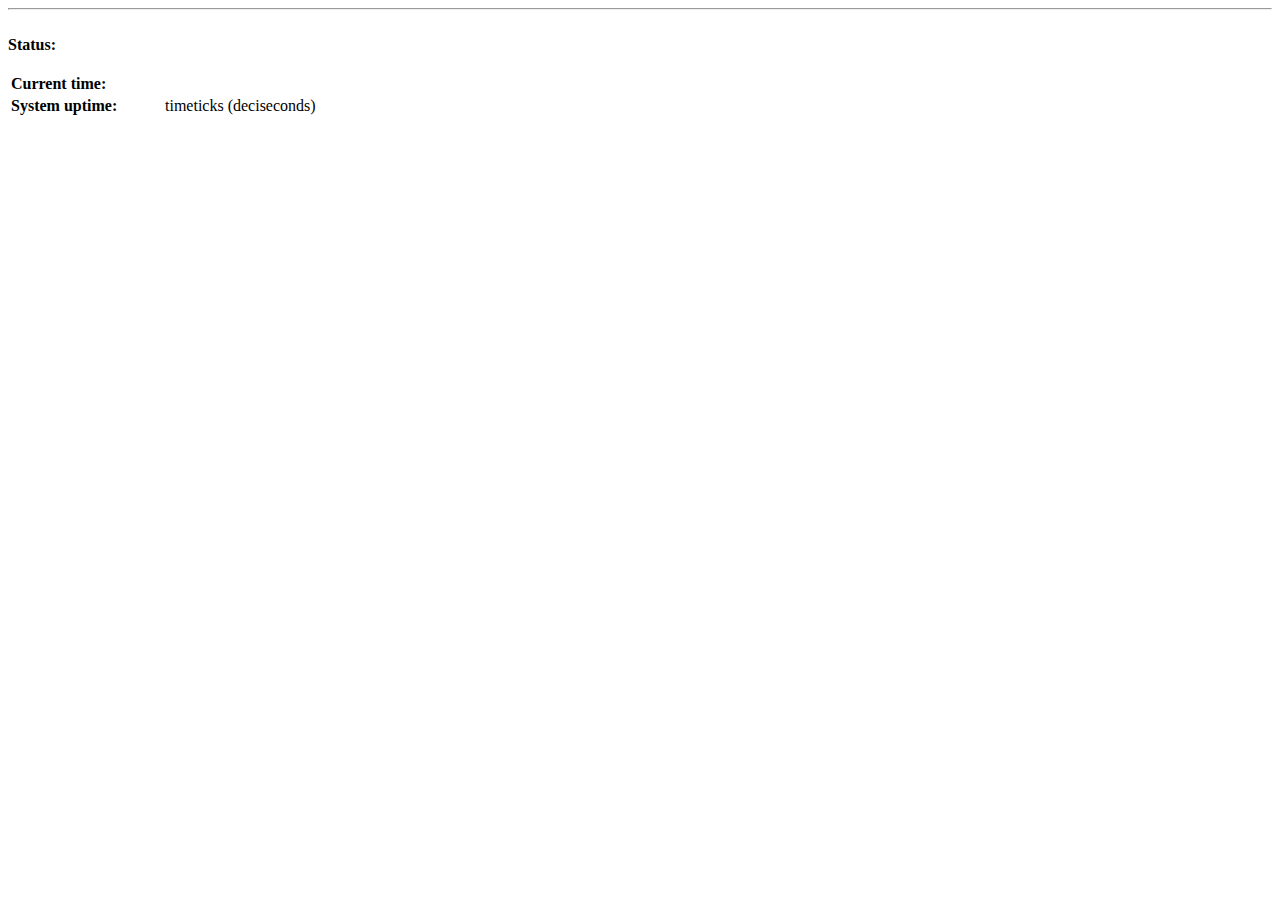
<file: conpot/conpot/templates/default/http/htdocs/index.html>
<HTML>

    <HEAD>
        <TITLE>Overview - <condata source="databus" key="SystemDescription" /></TITLE>
    </HEAD>

    <BODY>

        <h2><condata source="databus" key="SystemName" /></h2>
        <hr>
        &nbsp;<br>

        <b>Status:</b><br>
        &nbsp;<br>
        <table border="0">

            <tr>

                <td style="width:150px;"><b>Current time:</b></td>
                <td><condata source="eval" key="time.strftime('%H:%M:%S', time.localtime())" /></td>

            </tr>

            <tr>

                <td style="width:150px;"><b>System uptime:</b></td>
                <td><condata source="databus" key="Uptime" /> timeticks (deciseconds)</td>

            </tr>

        </table>

    </BODY>

</HTML>
</file>
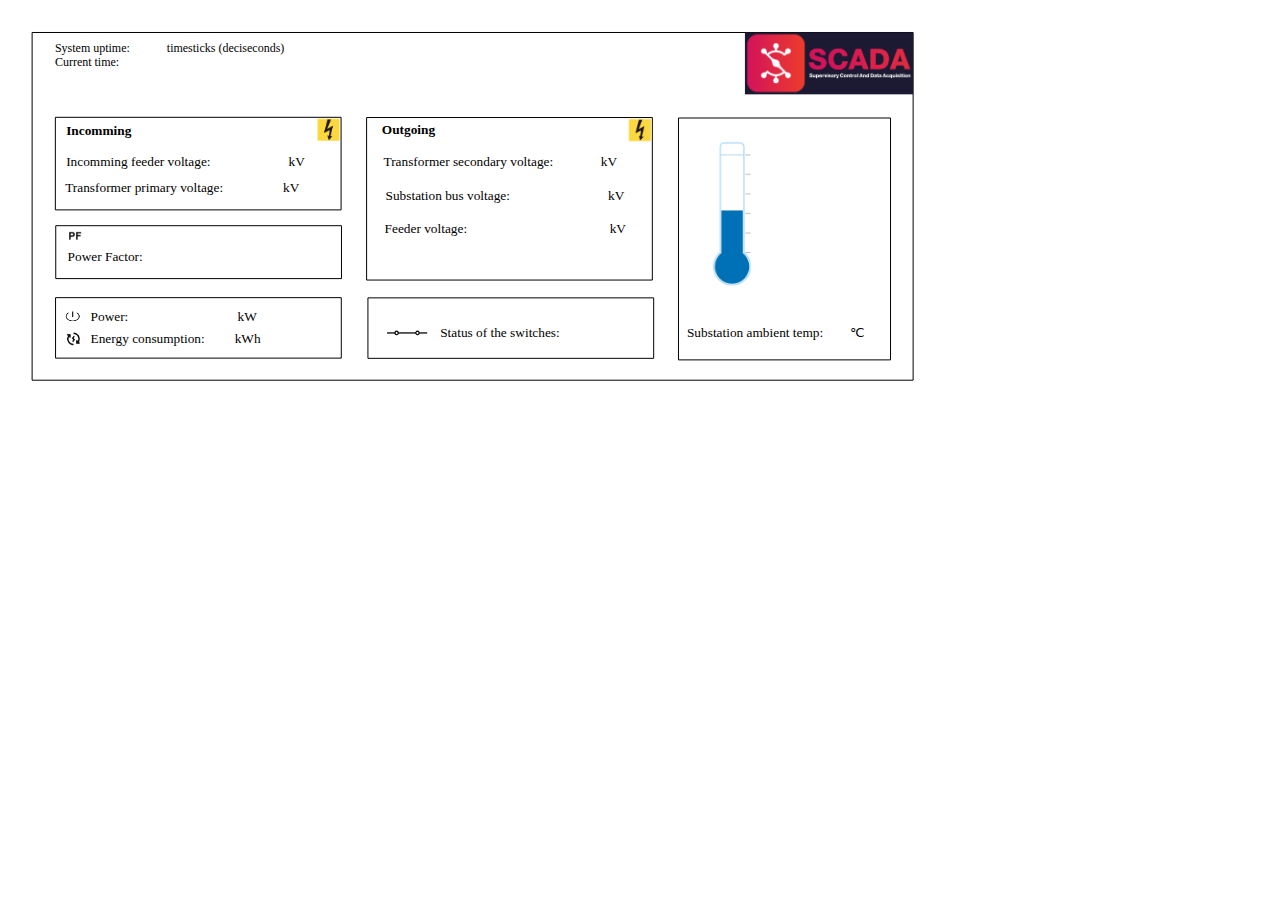
<file: conpot/conpot/templates/PLC1/http/htdocs/index.html>
<?xml version="1.0" encoding="UTF-8" standalone="no"?>
<!DOCTYPE html PUBLIC "-//W3C//DTD SVG 1.1//EN" "http://www.w3.org/Graphics/SVG/1.1/DTD/svg11.dtd">
<!-- Generated by Microsoft Visio, SVG Export SCADA_UI_design V1.2.svg Page-1 -->
<html>

<HEAD>
	<TITLE>Overview -
		<condata source="databus" key="SystemDescription" />
	</TITLE>

	<meta http-equiv="refresh" content="10" />

</HEAD>
<svg xmlns="http://www.w3.org/2000/svg" xmlns:xlink="http://www.w3.org/1999/xlink"
	xmlns:ev="http://www.w3.org/2001/xml-events" xmlns:v="http://schemas.microsoft.com/visio/2003/SVGExtensions/"
	width="9.68365in" height="4.13246in" viewBox="0 0 697.222 297.537" xml:space="preserve"
	color-interpolation-filters="sRGB" class="st8">
	<v:documentProperties v:langID="8192" v:metric="true" v:viewMarkup="false">
		<v:userDefs>
			<v:ud v:nameU="msvNoAutoConnect" v:val="VT0(1):26" />
		</v:userDefs>
	</v:documentProperties>

	<style type="text/css">
		<![CDATA[
		.st1 {
			fill: #ffffff;
			stroke: #000000;
			stroke-linecap: round;
			stroke-linejoin: round;
			stroke-width: 0.75
		}

		.st2 {
			fill: #ffffff;
			font-family: Cambria;
			font-size: 0.666664em
		}

		.st3 {
			fill: none;
			stroke: none;
			stroke-linecap: round;
			stroke-linejoin: round;
			stroke-width: 0.75
		}

		.st4 {
			fill: #000000;
			font-family: Cambria;
			font-size: 0.75em
		}

		.st5 {
			font-size: 1em
		}

		.st6 {
			fill: #000000;
			font-family: Cambria;
			font-size: 0.833336em
		}

		.st7 {
			fill: #000000;
			font-family: Cambria;
			font-size: 0.833336em;
			font-weight: bold
		}

		.st8 {
			fill: none;
			fill-rule: evenodd;
			font-size: 12px;
			overflow: visible;
			stroke-linecap: square;
			stroke-miterlimit: 3
		}
		]]>
	</style>

	<g v:mID="0" v:index="1" v:groupContext="foregroundPage">
		<title>Page-1</title>
		<v:pageProperties v:drawingScale="0.0393701" v:pageScale="0.0393701" v:drawingUnits="24"
			v:shadowOffsetX="8.50394" v:shadowOffsetY="-8.50394" />
		<g id="shape1-1" v:mID="1" v:groupContext="shape" transform="translate(18.375,-18.375)">
			<title>Sheet.1</title>
			<desc>Transformer primary voltage: 33 kV</desc>
			<v:textBlock v:margins="rect(4,4,4,4)" v:tabSpace="42.5197" />
			<v:textRect cx="330.236" cy="167.144" width="660.48" height="260.787" />
			<rect x="0" y="36.75" width="660.472" height="260.787" class="st1" />
			<text x="268.47" y="170.74" class="st2" v:langID="1033">
				<v:paragraph v:horizAlign="1" />
				<v:tabList />Transformer primary voltage: 33 kV
			</text>
		</g>
		<g id="shape2-4" v:mID="2" v:groupContext="shape" transform="translate(31.1811,-234.425)">
			<title>Sheet.2</title>
			<desc>System uptime: 61 timesticks (deciseconds) Current time: 12:1...</desc>
			<v:textBlock v:margins="rect(4,4,4,4)" v:tabSpace="42.5197" />
			<v:textRect cx="187.087" cy="280.998" width="374.18" height="33.0792" />
			<rect x="0" y="264.458" width="374.173" height="33.0792" class="st3" />
			<text x="4" y="267.5" class="st4" v:langID="1033">
				<v:paragraph />
				<v:tabList />System uptime:
				<v:tabChar />
				<tspan dx="2.833em" class="st5">
					<condata source="databus" key="Uptime" /> timesticks (deciseconds)
					<v:newlineChar />
				</tspan>
				<tspan x="4" dy="1.2em" class="st5">Current time:
					<v:tabChar />
				</tspan>
				<tspan dx="3.703em" class="st5">
					<condata source="eval" key="time.strftime('%H:%M:%S', time.localtime())" />
				</tspan>
				<v:newlineChar />
				<v:newlineChar />
			</text>
		</g>
		<g id="shape34-10" v:mID="34" v:groupContext="shape" transform="translate(552.706,-232.784)">
			<title>Sheet.34</title>
			<rect v:rectContext="foreign" x="0" y="251.159" width="126.142" height="46.3783" class="st3" />
			<image x="0" y="251.159" width="126.142" height="46.3783" preserveAspectRatio="none" xlink:href="data:image/png;base64,
						iVBORw0KGgoAAAANSUhEUgAAArsAAAEBCAYAAAB42m0MAAAAAXNSR0IArs4c6QAAAARnQU1BAACxjwv8YQUAAAAJcEhZcwAAEnQAABJ0
						Ad5mH3gAAJnNSURBVHhe7Z2FexTX94d/f0RJshvB3S3u7sGhFOrype7u7u5O3b2ltBQKFFqKFacUj+JOkCTndz+zM8md2bub3c1sshvO
						fZ73acnKyM6c886dc+/8X4xzJDEMwzAMwzBMZ4Rll2EYhmEYhum0sOwyDMMwDMMwnRaWXYZhGIZhGKbTwrLLMAzDMAzDdFpYdhmGYRiG
						YZhOC8suwzAMwzAM02kJa9mNE/RyjqK+ztE01BlPw50JEvi3DUQHk9HtQ4x3RtjCqNAg1hdGtpmR+n8HxoykvoJu0epjlGEYhmGYjiWs
						ZHeAkNpUZyKVOlNomjOd/ufMpDucOXS/M5dejS6kt6OLNN7RKFRQQO/EqMh3EevOuyDOIK91uoJcBTk0E3STyXbRvYX3lGSZ6eHifY1M
						BRkt9PRAr/RmPrDSWyZN40M3UlvoY5Ci8ZE3+oJkM/0883H/JAWJHkigjweo+WSgQbyZQQaj6VMlo8wMdvGZ4BPBSwNG0mP9R9ItfUbS
						pb1G0qQeIym3m0uEWYAZhmEYpuMJadlFz+0IZwJNdqbRLY4cet5ZSJ84S2iOs5xWOsfSRud4F9HjmvnXIGasgjEuYl1saqbCRZxBeTP/
						dZUpM9MNlGpsNugOShQU05YeVopoS08zWzUKaWsvKwUt9C6gbRr5ZvqAPBPb+xrkmumX08wOmf7ZFrI0dg6wkulioEwGVRoMMkh3Z3Aa
						VVkZAlLdqB6aoiCZqoe1UNNMEtUMt5KoUTtCJqGFkQbxVCczCox2ZzQYRbusxI+kqtEjafXIkfTrsJH04eCR9Gj/ETSj9wgqFPLbg8WX
						YRiGYTqEkJRdlCWUO1PpcUc+fe4opXmOMbTaAbGd0CK4Miy7LLshILtWquNH0IZRI+iPESPooyEj6Jo+Iyk+Tn3MMwzDMAwTHEJGdtGL
						O9gZT5c7s+grRxn96RhLa4TgbnBMaIZll2U3nGR3d8KIZuoEW0ePoOUjR9ArA0dQdjfXMR8rnQMMwzAMw9hPh8tub+doSnQm0kOOfFoa
						JeQ2aqIQW9AiuSy7LLvhLrstDHeROJxmDhlB5/QSF3mxLvFVnR8MwzAMw7SNDpPdHs5RlOZMolscuTQvaqxLcg1YdiXJZdntrLILton/
						f3fwCJrScwT1j1GfKwzDMAzDBE6HyO4gZzzNcGTTZ1HltFLI7XpZdFl2WXbPINkFewSrRw+j5wYOp6xu6nOGYRiGYZjAaHfZTXMk0ZtR
						JbQoaryQ3Ek6LLssu+DMld09icOoVvDLiOF0RZ8R1Idnb2AYhmEYW2hX2Z3myKBZkWNobaQQXMCyy7LLstssu3uShtFuwcb4YfTswOHa
						XL2q84hhGIZhGN8JuuxitDmeaPaIo5CWRU50SS7LLssuy65Sdg0gvb+MGEal3UdQV+7lZRiGYZiACarsYoR5liOZXooqodWa4E5m2WXZ
						Zdn1QXZdDKV/Rg+j6b1G8EMpGIZhGCZAgiq7OY4U+iSyXJdcA5Zdll2L6LLsepRdgMFr1/YdTn15tgaGYRiG8ZugyW66M1kT3XURsuiy
						7LLssuz6K7tgQ8JQurUfCy/DMAzD+EtQZBei+6EQ3bVCdFl2WXZZdtsuu3uSh9JGIbw3CeHtzSUNDMMwDOMztsouBqNla6ULFUJ0p2ii
						y7LLssuy23bZ3StkF2xPHEpX9x3ONbwMwzAM4yO2yS5ENxlz6EaWCcGF6LLssuyy7Notu3uTh2glDRi0pjoPGYZhGIYxY5vs4qloT0YV
						0ypNcFl2WXZZdoMlu2D56KGU242Fl2EYhmFawzbZvSUqj5ZGTJJEl2WXZZdlN1iyu0fwxbChNDqOhZdhGIZhvGGL7OY7UmlxxESL6LLs
						suyy7AZLdkFl0hB6YtAwHrDGMAzDMF5os+wOdSTQJxEVtK6LVXRZdll2WXaDKbtgfeIQurTPcO0BLqrzk2EYhmHOdNokuz2do+iByEJa
						CdFl2WXZZdltd9ndmzKEZo0YSplcv8swDMMwSgKWXfQkjXGk0c8R44Xons2yy7LLsttBsluXPJgeHDiM+vADJxiGYRjGjYBld6gzgZ6J
						LKFVWq/u2Sy7LLssux0ku3tTBtPahCE8OwPDMAzDKAhIdtGrO9GRQQu7TNJFF7Dssuyy7HaU7IKZQ4dq812rzlmGYRiGOVMJSHYHOuPp
						+cgSWtssuoBll2WXZbcjZbc2eTDlce8uwzAMw5jwW3bRczTOkU4rmssXDKyiC1h2WXZZdttLdvcJXh0ylLryVGQMwzAM04zfstvVOUp7
						JLC5Vxew7LLssux2tOyu59pdhmEYhjHht+wmOZJoaZfJLLssuy5YdkNKdquTB9OjA4cpz12GYRiGORPxW3ZvjczXRJdll2WXZTf0ZBf/
						nT1yCCV05d5dhmEYhgF+yS4eIvFDl3Esuyy7LtFl2Q052QXrEofQhb2HK89hhmEYhjnT8Et2x0Vl0KIuk1h2WXZdosuyG5Kyuy91ML04
						ZBj14oFqDMMwDOOf7N4TWUgrzprCssuy6xJdlt2Qld1ZI4dQBg9UYxiGYRjfZbefM57ejaigNWe5RJdll2WXZTd0ZXdt4hCa2JNLGRiG
						YRjGZ9nNc6TSD13G01qW3RZYdll2Q1R268R/r+k3jOfcZRiGYc54fJbdC6OytccDs+yy7LLshr7sghcGD6UBMVzKwDAMw5zZ+CS7eGra
						7ZEFtAqiy7LbQljLbi7tGFxAO4YU0k4wuJB2DMiziC7LbjjL7o8jh9DoOJZdhmEY5szGJ9nt5RxNj0cWC9GdyrIb5rK7Y3gZVRdfRLsu
						upX23f887X/sVRcPvUh7rrmPaideTlWZk1h2O4HsrkkczIPUGIZhmDMen2R3pCOR3owoZ9kNY9ndMaiQ6qZeRwdfep9OrFxHTcfrSdVO
						V9bS0R9+E+J7D1WmjGPZDWPZrUsZRPndWXYZhmGYMxufZDfNkUyfdBnLshumsrszYRzte/AlOrn+P2o6fVrXWi+tiahh91468tkPVDtp
						Bu0YmGMRXZbdcJDdfamD6Pzew7UyJNV5zTAMwzBnAj7Jbr4jlb7TZmJg2Q032d0ZP44OvfEpNew7oJus763p5Ck6sXw11U29UohsNstu
						GMrutf2GUZzinGYYhmGYMwWfZHdMVDrN7TKRZTfMZHfHiAo6+NIH1HTsuK6vAbTGRjq1aSvVFE1n2Q1D2X1o4FDqxtOPMQzDMGcwPsnu
						WCG781h2WyQ3DGR3+4Ai2n3jo9R44JBurW1rx37+nSqH5rPshpnsvjF0KHVn2WUYhmHOYFh2O6nsVmZMpRMr1+uqakNraqLdF93Issuy
						yzAMwzBhBctuJ5Xd3dc86NtgND/a8XmLqXJoHssuyy7DMAzDhA0su51Rdvvm09Gf5uuKal9rqKmjuvGXsOyy7DIMwzBM2MCy2xllt18B
						Ne4/qCuqfQ31v3tvfYRll2WXYRiGYcIGlt1OKLvbh5bqempvw4MoDr08k2WXZZdhGIZhwgaW3U4ou9Xl/9P11N7GsgvRBSy7DMMwDBMu
						sOx2QtmtzD1P11N7G8suRBew7DIMwzBMuMCy2wlld/ugYl1P7W2NR47SgcdfZtll2WUYhmGYsIFltxPK7rZ++XRy0zZdUe1rDXv3056r
						7mLZZdllGIZhmLCBZbczym7ffDrw3ExdUe1rp/7dQlXJFSy7LLsMwzAMEzaw7HZG2RXUTLqaGuycfqypiQ6+8I4uuiy7LLsMwzAMEx6w
						7HZS2d0xcgwdevdLooYG3Vbb1k5X1lB11iSWXZZdhmEYhgkrWHY7qeyilKF6zAw6sWyNrquBt6aTp2jfXU9Kosuyy7LLMAzDMOEBy25n
						lV3B9oFFtOui2+jUv4EPVms6dYoOvfERVSWUseyy7DIMwzBM2MGy24llVxPe/gW0+7qH6HTNbl1ffW9Np07TkQ+/pqqUsRbRZdll2WUY
						hmGY8IBl1w/Z3dxzDG0ddS5tz7iUdhReRTvyrxT/fwltHT5VvCZeD0XZ7eti/5NvaOUIPrfGRqpfvJxqyi+kHf2tohs6slubXkC7isfT
						7nFTac/ZF9Duikm0q2Qc1aZks+x2Etnt5RxN/Z3xraL6LOOZOEEfbd96pq+gq3OU8vMMwzDhAsuuD7K7ZdAUqpp4G+154C06/MVvdGzB
						SjqxZjPV/7NJ/P8KOvjhLNpz9ytUWXE9bR0wQSG6HS+7O0dW0Imlq3WTbb1hTt29Nz+siW7Iye6INNpVPokO3Hk/Hf3oM6r/fSGd/Gc1
						nd62g04uWUYnxL+PvDWTDtx6J+0qHUc1I4UUs+yGPIOEsCY5kqjMkUZTojLpsqgcuioyl+6MLKCHI4tb5Urx3hniM9OjsqjCkU5ZjhQa
						6kygbme4rEFqB4h9m+FMpnKxb6c5MuhyRzZd58ih+6IK6JGoQh38v5kHovLpRvE+vB+fK3emUoozifoJCVYti2EYJhRh2fUiu//1GCsE
						9kY6OPNHOrlhGzWd9jyzQVP9CTqxahMdeP1L2pH7P9rcw9rD27Gyu71vLu2+5n59bVtpTU10fO5iqkwoDznZrc0opgP3PkL1CxdT46FD
						+gorWmMjNe7bTycW/UkH7rqPakfJwsuyGwpAQpOF3EJO74ospFcjyujDiDE0q8sEmt9lEq1ErNFiju+sEp9Z3GUyzRbf8UWXcfRGRDk9
						KkT48qhcKhaiB+mLVaxLZ6OH2LeZjmT6n5DUB4W0vhpVQp9HVdDsyHG0OHICrdFisJfYbGGNiNOLo8bT7Kix9ImjjF52FNM9jjyaLgR4
						pLigUK0DwzBMqMCy60l2u42h6osepBPrtvp1+x/SW79yI1VPuSXkZLcyfQqdXPOvvqaeG7Z3z7X3CcnNDinZrcutoKOffkWNe/dpMutr
						a9yzl4598DHVJWWw7IYAAxzxdL4Q3FeE3H7fZTwtCFBsfWW14M+zJtMvQoC/FAIMsc51pCrXLZzpKkhyJtEVUTn0bmQZzYocS39GTKDV
						Wry1xmEVelxW0RyrW1gVNYEWRo2j76LK6WlHIU1xpnfqHt9e4gLi9uhseiQm1yceVZKj5OKYdO37VcvtSAaJ3/Om2Ax6LC6rDWQ283hX
						+7m7azrNiEulS+JSKDcmkRKjuaTJID02np7skeqFlIB4SFAWF177mWVXJbtCdGtnPEaNR49rvZx+N/GZ07V7qebCe2lzz7KQkd0dw0rp
						4Csf6CvpuTXU7aadg/NDSnZrM0uofu4CbdBcIK3peD0d+/QL2pWRx7LbzqAnFXW32Y4UrZd1npDbZWdN0STUKqbtAcQa8juzyxitXGKQ
						kO9wrUtFiUJvsW/HONLoragyWhIxiVYI1uqxVx2DvSHFZxlJcuW4bcTutUJ8V2g9v2PodkcuDXcmUPcw3aeeyBUXEmtF/ljXTIUZkUOs
						rHej3J24cvo2tojyopOUy+1IEqMT6KeuBbSxW4kLkctaKPaTIvpX5Dy/ETnRGxtFvlyvs7pHIa3qUUCLe+TRJ92z6aGuGTQlNokGRI8W
						58kocUy64pFqWzsb2M5HhdBu6ZfjGZHjfSermU39suiVnqnUKzp8znGWXYXsVk68nU7X7NU1KcAmhPfEmv+osuLakJHd7f3yaPfld2vT
						iXlrx36cq4tuaMhuTWIuHfvyO33tAm9N9fV09J33qC41i2W3ncAAqCJHKr0UUUZLheBaxTMU+LrLODovKouGOMLndjxKQEYIoTzHkUkf
						RpYLuVXHXnUM9oYUn2VMkmvQIrtW/owaR3cI6UV9Ly50VNsQbjwXne+eS2T0vCLTkmMsuUZG5Jw1QnivisnQeudVy+4okoTszhaya55t
						yNMgbG8Ua7jnQG+InGhgyZMqXLlTz5+WHLpB5M1Phfze2jWNKmITKT46vtNdjFkZKgR/SR+Rv4XUeqU517eGywUMfuuTTkVh1LvLsisH
						IBF0to66gI7++jdRg++3yT011Pge/mIObRs11cOJ7umENZ+oLmyQXUHt5KvodGWtvobqduCxV/SDu+UA70jZPXD7/Zqo2tEaqqpo/3U3
						Ue2oJJbdIIKkneJIojsiC+i35tgRuiwXce3ZiFIqFGLeM8STIEoFpgvJfSuyjJZFTLLEXHPsVcdgb0jxWcYkuQaeZResE/zkqKDrnTmU
						6EwMOZHzhyHOeJofU+aeS2T0vCJjFl0DSXT1vANej82n4SE2q0hnkV2ZtSKHft49h66PS6X8mATqE0a9k/7wv65JtLZvNm1XCa6MSWhb
						o0V2N/TLpBu7J4XNec2yKwcfEXDqbn6RGvYe1NWo7Q3lDLWXPejhRPd0wqpOUntkt7rkYjqxfK2+duq25+p73A7ujpLdurwxdGLJMq2n
						3K52/NvvaVduEctukEBP3tlRmTQzoiKotbh2g8FtqCHGDBADHaHZY5HuSKYnoopofuQES6y10vGyqyFi+XLHePrAUUrTnRlhewv5wuh0
						Wq3lD0U+seQVGbPkGuj5Rso74I+4UiqJTg6pfeQmuwELr0t2/RNekRMDkl1POdTMJsGsHjn0SLd0KolN1AZ1qvZBOILygnd6ptNWIbPB
						kl3wTq9UGhETHnduWHal4LN15Hl0+Jv5fg1+arU1NtGB17+irUMmSiexdDLrJ6r5hFWdnDbJbtEFVL/kH33l1M015Zj54O4o2d1/673U
						sLuNJSWW1rh7D+095zyW3SCA+W5viczXenM7qia3rSw6azI9ElEUUsKLW67niguILyLG0Gq3OKsidGTXYIFjLN3syA07qcC+fze6kDZ6
						yieWvCJjllwDSXSBLrsbBbfEZIXU/ulY2QUiLwZJdg029sqneT1z6ZluGZTQSQa3lcQm0O99MjXRDabs/t0vgyriwqP8i2VXCj47x95M
						J9Zs0ZXIvla/dB3tzL3MchLrJ7J+oppPWNVJ2YrsQnT7FdL2AUW0fXAJVWaeQ7suu4v2P/Y6Hfl8Fh2fv0QrX2jYtZeaTp7U10zdGg8c
						pNPVdXRy7b907Off6dBrH9C+Wx+h2vILqHJ4IVUOzaedg3OE3ArpDaLsVg9NoyPvfUJNpwMblOaxNTXRoYcfo9r4FJZdG8EDCF6IKNUG
						n1kFMtxYIeLcuxEVNLCDbyujlw/rcHtUPv0RIWKwMs6qaD/Z9Ud4VzjG00uOQm0AW7j08mLg2G8xpZZcIuUTS16xYhbdlnxjQhfe72OL
						aHAI1TiHtez6LLyuvPqvYIGQ3gvikrXShnC9C4H1vqVbMm3QSxiCKbvbBXf1SA6LgWosu1LwqZnxmK0lDEZr2HuAqsbfYDmJ9RNZP1HN
						J6znE9Iqu9sHlwmxnU41E6+mvXc9R0e++bXVmty2tMZDR6h+0VIhwO/T7stuoZqic6gquYx2DoH82iu7tVllVP/bfH3J9rZjn31BdUnp
						LLs2MdiRoE0lZpXGcOfjLmNpZAcNXEPSQt3zq+ICYhXiq4FbnFVhll33OOwNKUbLmEQX+C+7Rmz/0lFKxc6UkH/gB2a7uDc6R1HCIOUT
						GT23yJhFtyXfmNBlF4yLTlGuS0dgn+yCUJVd0JJf1/fKp1e6ZVJmDB5Io94voUxizGj6pFd6s+gGU3bB7L7pFB8GpQwsu1Lw2XXnq7oK
						2d+qp91uOYn1E1k/Uc0nrPeTcdvAUqrMvZDqLrqD9j/5FtUvXeOaJq0D2ql/N9ORj76mfbc/QnWTL6Oq+CL7ZDdvHNXPX6Qvyd5W//Mv
						VJeSybJrAyMcifR0RAn9g9hgkcVwBz28j0QUd8hMDXmOVHojsswcY9sgvOY47A0pRsuYRBcEKrtgAn3lKNPm5g3lad9GORPog+giSx6x
						5BMZPbfImEXXQJdcA0l2X4nNU65LRxAysuu38IqcGaDsGnzTI5vOjk0OK+HFBfKUuERa2jer3WQXU5FN7Rr6d2pYdqXAE+qyu61fMdWc
						cxPtf+59Ov7731pJgp0Dt9rSMI/tyXX/0tFPvqG9195FNVnjhNiGruyemDef6lJZdtsKanTvjiykvztB6YInMCfv9ZF52ny2qn0QDDAr
						xBcRY91jbEjJLghcdsFvjjE0wZGm3AehwNnRafRHTLklj8joOcWSW2TMkmugS66BJLtL4spoWIjMynAmyy74o2cuXRyXos3Pq9o/oQbK
						Lx7onmIS3VaFVym13jDLLsbwvNkrVbsLolqnUIFlVwo8dTc+T0313utZA21tkd1tA8qo9vzb6MhXv9LJ/3YEbR3tag3VdUJS/6QDjzxP
						NTkTApbdXRPPp5MrV+vfam87/sNPVJeSwbLbBnALGvPT/t5lkkkOOyM/d5lAYxzp7RLQUx3J9H5EBa1RxdhOJrvgB0c5ZTpD74EKmOLt
						gegcWq/lDVU+AXpOseQWGbPkGuiSayDJLh4yMSMmQ7lO7Y132QUqqfVEe8quex71jlp2UTL4V688uqFralgIb3LMaPq5d8vAtPaS3XX9
						M2lwiNftsuxKgafm0kfo9K79ug7Z2/bc8zJt7VsuncT6iayfpOaTVT8B+5ZQ9YRr6eh38+h07R5hkQ36t4VBa2yixiNH6dT6TUJ6n6Oq
						UXl+y+7u6ZeJz7f+eONA2tGZ71NdUhrLbhuAlH3VZRytsYhhZwQzS7waUUZDg1zOMMqRSC9HGjW61hirx9kQlF3/hbclrq8TfOQooSRn
						onKfdBQpYn2+iC625BArek6x5BYZs+Qa6JJrIMnuv4IPYgtCYlaGjpddIHJjB8ouWCaE9/oQF16UEUyOS6TNQmDbW3bBjG6hdf5aYdmV
						As+Owmupful6XYfsbYc/m03bBo93P4n1k1Q+WbcNGkM1U26gY78spqYT3p92Fi6toaaO9l5zB1Wnl1Pl0IzWZXdoGu2/9T5q3H9A/wYb
						W2MjHbjhZteDJVh2AwJz6T4YWWQSwjOBC6Kyg9a7i0F+T0QWW+KqFRFXA5Rd91jsCSlGWzGJLmi77IK1gtcdRVqNbCjU/mGifMytq84j
						MnpOseQWGbPkGuiSKyMJL+bcHRMCA9XslV0g5z9fEbkxUNn1WXgtkiujC+/fQngvi0sJ2anzMCPCh5aBaTJK0QX9gUpqPaGW3R/7pIt9
						o163UIBlVwo8mwdMoYMzf6KmUzZPdSXaqS2VtD1xmvtJrJ+k2onat4wqC/9H+598hxr22St5TSdOarNCnNpeJdZlB51ct4lOLF9DJ5at
						bubkqvV06r9t4vWd1LBnn9Yza+ecw00nTtDxX36nPZfdQNWJBV5ltzoxj4689YH+SXvb6c1baM/Es3me3TaQ5UihJZ24TtcTeLTwgCDM
						v4sEeltkPv2jyaw1tsrgdTnGeiOUZReY4/tyxzi63ZGrTWGn2kftCUoYXo2RHw/sCT2nyOj5xT3PyOiCKyPJLh4f/EBMdofPVhFSsuuD
						8AZTdsHCnrl0dlxSSA5awywMa6TpxqwoRddAKbWeMMuuIbz/9M8M6Tl3WXblwCOCTPX5D9CpnXW6Ftnb6i67XzqB9ZNYP0m3jZhEu65/
						gur/XGWLbJ+u3U0nlq6hoz/Oo0NvfyEE+k3ae9sTtOvi26juvJuoZvwMqsqfTlW551C1Tk3phVQ3/VradeGNtPeWR2j/gy9oc+we/eIn
						ql+IeXprbJnz9vTOajr08ttUVzTZo+zWVZwj1n+l/gn7WtOpU3Tkldddg9NYdgPm4chikwSeSUyKsr+ecpwjnf5E7bNbXLUi4mobhNcc
						iz0hxWgrJtE1sEd2wTzHGBrvTOvwwS4oYVgWU2HJHyr0nCKj5xf3PCOj5xwZSXbBZ7GFlChkU7V+7YVSdk3CqxJab4TqIDVJbq1Isgt+
						6plDaTGh9/CJm7phYFqum+QaKCXXQCm13nCX3c3iv4/1TAnZxwez7MqBRwQY9O4eQO/uSft7d48Lkd3af4z5JBYn5Y60c+nQBz/Q6Zrd
						Wq1rQK2hgU5tq6Kj38+lfQ+8RHUX3kbVZZdRZdoU2jGoqPkJas2IA1x5ElgP6oG5VJlYTjVF02n3hTfQvjsfp8MzP6cTK9ZovcWBtqZj
						x+nEX8tpzyXXuclu9YhM2n/nQ+I9x/R329dOrVlLe6ed7xJdlt2A6OeIp7nN8SB4/HHWZHovooIeEWJ9Z2QBXRmVS+dGZWmD4i6PytH+
						htfejCin2V0mKL8jGLwmlqfaL4EyUojV1xFjPcRVKyKudmLZBe85SrSeVdW+ai9ujM6y5A5v6HnFkl/c84yMnnNkLLL7V1wpnRfTsTNV
						tC67QCW1ngh/2QVvds+kHiE0IAvlAz/3ynLL7TKmPG/FmvdbxV12dwi+75Ou9TCr1rGjYdmVA48eZLalXEL1KzfpemRfazp+gnZd/6Tp
						JK4svpxOrN4UuDgKyT363Vzaff0jVFV4Ee1MnkTbBxZ5fFyw37IrHcwag3OoKqGMavLOpl3nXEmH3/yYGuqEpAfYTm/fSQcefoaqR2a3
						9OoWT6JTmzbr77CvNe7ZQ4fuf5jqElJZdtvA+KgMbf5ZqwTawUrxvR91GUMXCKFNdyTTcEeCNr0Zpv2Sb+ni//E3vIZBY4mOJJoalUkv
						RZQFfRo0zD6B9ZL3SaCgfOFxIewYkNbesrssciJ9EzWGno0qokcchXSVI5suc2TRDY4celT8+7WoEpoTNbYlXptitoy9srvaMZ7Oc3bs
						bAQ/xpRYcoc39LxiyS8yZtGVco6MJLoAjw9+NCanQ8U/NGQXCJENIdnd2DufbuqaqtxnHUFxbAKt6SPyeQfKLljZL5MuDtGBaiy7cuCR
						As3WhAupfsVGajpt7wwIpzbvpOqx19G2IRNo9+3PU8NuP2d/wCwHR4+L79lBB174QHt62vYBxbStb4HrkcG65AZNdpvJdDFUyG9SKe29
						/h6qX7yUGlFr7GedL2p5j37xHdUWTaTqhDw6/stc8Ud75w9u3C1E95HHqXZ0SovosuwGxJNCzjA7gVUC28p8IZFXRbpqNgO5jY2BTZDg
						HEcKvR5RTkuDJL343gujspXr4A9Y33OEoM9HbNVjauuyC0RsDUB2V0VMoj8iJ9DLUcU00ZFOg8SFAmQb+wwPdsA+N8DfAF4f7UikGUKE
						P4sqp7+ixtM6k+i64nerwusmusA9xhv84qignmLZqv0WbCqiU2itlitUOUSFnlcs+UXGLLpSzpGR8o/BrNhiyo3uuGnZgim7G4W8bvCR
						jT0KabP4r0purbjJbhCEF08w/aNXLuXGdHyNKs7XF3uk0xZFbpcx5Xkrbnm/NdSyi97dl3qlUr8QnIaMZVcOPM1Bppw2dS2n7Zkz6Mi3
						C1yPELZLvoQI1i9bT4c/nkUN+/x7NDEk9/jC5bT3gZdpZ/o0ccIJuZXpCNkd2ELl8Dza87+b6fgcsc/Q2+un9NYvWExHZn5s6xRrTcfF
						hcGGjXTg5tuF3CbqsOwGCuTnmy7jTPJnB+iNtbMWFiJ3W2QBLQ9CD/Qq8Z2YNUG1XH/ANGMo05BFVx1brYjY6ofsrhbMiRxHT0YVUbYj
						WbkuvgD5HO9Iow+jymhJ1ART/LZbdtG7+z9npnI9ggnE4cnoPNqgzB+e0POKJb/ImEXXQM87bvmnhXX6nLu48FCtb7CxX3aBS3af7JpJ
						D8Zl+MSj4r0zu2XTx91y6MvuufSDYGGPfPqnRwH9J4lue8ruZsFr3TOpfweLXVLMaPq1t17CYMntMqY8b8WmGRnA3L7pVBQXejXNLLty
						0GkOMkJ2dbaOOpd23/EyHflpEZ3aEZyBa6019C6fWLmB9j/5Nu1Imdp8soWa7O7EY4IF1fFFtO+m++nYT7+5enrbu4kLk8aDh+jk8hV0
						5PW3aPeEs4XMJrHs2gDKBWYFoT4WvcXdbU7o+L7nI0qVy2srn3QZ26YnquGi4aqoXPrrLNegNCvm2GpFxFYfhXd5xCR6O7JUSGq6LT2l
						6I0e5kygmx259FvUWL2X137ZXS/4zFFK/dv5Fv5osW1zossseaM19Lwio+cY91wjo+cdt/xj5u3YfHHx1jGlDMGU3UHRgW0T5HJ0dDyN
						j02iq+NS6SkhwhDgf3oUtqvsAkxHdkFcsnaRpFrX9uCqrsm0yihhsOR2K6Zcb8Ut93vDLLuyI2zun0nXdE8KuTmJWXbloNMcYFpk97+u
						gh5jaFvihVR97j20++7X6MDrX7t442s6/PU8OjZ/OZ2u3aublr3tdPUuOvj6Z1Q97mra2kecwPqJF8qyqzE4k2qyx9P+ux+jk6vWETXY
						N4WZtTWdPEUNlVV08q+ldPTjz+nwy6/T/pvvoN2TplFtYgbVDDckl2W3rZSJWGD34DSUBZQ40oIyv2qyI5l+6jJeudy28G2XcZr4q5bp
						C8nisx9HjBHfJWKpFFPVsdWKiK0+yO5KEXsfiCqgJGeS7ckYdaTTHBk0K2qMEF77ZRcswKOEne07QOtyZyYti0aeUOUPT+h5RUbPMe65
						RkbPO275x8zyuDLK6aBSBo+yaxJeldB6w1XKEKjsWuklLuLSYxJoemwyvdg1i1ZrgmsRXqXcWhG51RMi31pBDt4ieL17Bg23aVv8ZZAQ
						/1d7pNNWL/ldxpTrrbjlfm94ll3wXu80Gh5iA9VYduWg0xxgLLLbTBn9172CtgyaQlsGu9gWP522p15ElRXX0+5bn6f6JWvtmadXyGH9
						srVUd8ndtH34eHFySSejfqKFtOwOclE1PIdqS6fR4Xc+1jfMvnZ6ZxUdeed92n/9bbRn0rm0q3QC1WUUUG2SEO3hSTqJLLs2yu4krcbU
						3scD/9plgiZ/quW1FfTuXh2Zq1xuW/hFxMPSqMBEDLekL4rKphVaTbGIpUGS3Tui8mmAM3i3E7FvJzvTaalW0tCK7AI/ZRelDPc58pTL
						Dga9xfa8El1AGzzmD2/oucWSY9xzjYyed9zyjzt3xGQp1znYhIPsygwW3zkxNok+6ZZDm9pBdsHKXnk0RSyzI3p3MTBtjlzCoMjvMqZc
						b8Ut97eGZ9ld1T+TCuPiQ+IBMQYsu3LQaQ4uXmRXphso1cDJv6VXBW0dPInqrnuSTm2rCaw3s6mJmo7X08G3vqAdiWfT1j7F4mSznIjN
						J1roy67xiOCqUfm076Z76fSW7YHX5DaKfYMpy/5eTvtvvotqs4qpJl6I7YhUqhmWLDAEV4Zl107ZvUK79T5ZjwX28HZEBQ13BG8Eb54j
						VZtBQbXsQJknvu9sIf6q5bXGYEc8vd+lQv8uEUv9ll0g4qsH2UWN7pNRxdSnHW59Y2DblY5sWqMLrymOW/FTdgEeI5zQTo8RrnCm0K8o
						YfCYP7yh5xZLjpExi66Ud9zyjzsL4ko6ZP5S32QXqKTWE8GTXQDpHCK++9a4NPq7Rz5tCbLsIvc+0y293Wt38WCLm7uluPfqWvK7jCnX
						W3HL/a3hWXYxUO3+HsnaOqrWvSNg2ZWDTnNwCUx2WwJACe3IvJiO/vInNR7xY65YIYEnN22n3Tc9pZcseDgRpZMsXGRXY0gm7Zp8ifYU
						NUirP62pvp5O/LWU9l1/O9UkZlO1kFsDl+iy7LaH7N4QmWf71F4/dBnfppKA1sBsAu9iIJhi2YHyV5fJ2ry/quW1RrkjTfouEUttlF2I
						7tuRZTTCpqnRfAH1x+8KKfVfdoF7nJf5TX/IhGq5doJe6lucQtqjRZ7wmD+8oecWnQ0ir6wUOcUv2QWS4FoZ3wGPDw5H2ZVBacOCHnlB
						6d2VZXdNrzzKaueZGUbHjKaPema453ZLfpcx5XoL2/rn0Pp+yPdWB/BEi+iqHGFRvwwaEEKzMrDsykGnObC0XXbBtvhpdPDd76jx0BFd
						2bw3zLaw94FXadvACnFyeTkJpZMsrGRXpyZ/Ah159xOxXw7rW+69NdTuoiPvfEh1BWOpemiKoEV0WXbDX3b/PGsylTnSg3bLC7fyH4u0
						94lvbZFdzAXc8l0ilipk1z2+WhHxVRFzZ0WO02S6PW+pYlmTnOn0d9R4cxy34ia6wD3Oy6x0jKcrnVlBvx2a4Eyg96OLpPzhKYd4Qs8t
						OktiyunlmHxNej3LLtBzj1sOcufF2FytJ121/sEi3GUXnCuEdzGE1y2nqpDyrBWRcz3JLri1a2q73bbHcsbFJbbMreslv1sx5XuJP/pk
						0Ye90iz53xtm2VV5wqSuHT81mwHLrhxwmgOLPbILtiefRwffEcLrSw9vQyMdX7SSqiuuEidTJ+zZNRicRjVppXTwyZeo6aT3h2mc2rCJ
						Dtz5INUk5uqiy7LbkbJ7jZDdJTbLLoAA2j0bgwFmIUDJAR5xbBf3RhZSsZBK1fK8gSnRzGUgIpbaJLuYeeHuqAJqj/IFK0OFLL7qKDbH
						cStuogvc47yVB515Qd0mTRycqbQ4uqIlf3jMIZ7Qc4vOrJgSmhydSotiy2yT3blxxZQi5FO1DcHCq+yCMJBdXIxdFpdCy3vmS/nUE1Ke
						tSJyrjfZndczp90uMntGj6L7uqe653UDPberMOV7iUd6pNId3ZMt+d8brcvu271C58EbLLtywGkOLPbJLtiWMJ0Ovve9NmtAq00I74kV
						62ln1vniBPNwElpOsmbCSHbxiODq+Hw69MIbHoX31LqNtO/KG6lmdJYkuiy7HSm706KyaKHN9a9guRBo9BrjlrhquW0BMgPhxdPW7KKf
						IJB1xcMozA/kELHUg/Ca46sVEV8tMff7yLHaAzVUyw026HG82JFJK6NErLbGcwM30QXucd7K684iGiFkWrVcO8AUcnc7c1wD01rNIZ7Q
						c4vOC9F5lOJMpE9jimyT3ZVxpXRNTPs+Wa4zyC7oI+Twrq7ptMmUU1VIedaKyLlW5Dy8WTAqun3ml8UsDPNUA9MM9NyuwpTvJcbHJdBE
						wWY3B/CGd9ld1i+DEkJkVgaWXTngNAcWe2UXbB08gQ599JMms622piaqX7aOKnMuFCeU0cMrTi7ppOsMsgtqkovo4GPPa6UKTadOUdPp
						09qjk0/+s4b2XHINVY/MsIguy25Hyu7EqAzbB3sZYAqyD7qMoQliGXiKGmYtaK/bgu0BtuXNiHJaY9puEUttkF1MM3ZfVEG73+aWyXMm
						0/dR5eZYbiUA2f3IWUJJQRykNkqI9I/RpWbR9ZhDvOHKLxsF50SniYui0fRkTG5zvlELr5573HKQO/8KZsbma9+r2o5g0FlkFyQIEX2v
						ezZtcRNcGSnPWtEFV8bau9tejxCeEpeoHphmoOd2FaZ8r7Oib5Y2wC4rNp7m9cmwOIA3vMvupv6ZdEP3jnsCoAzLrhxwmgOL/bKLk3tr
						vwo69MEPWm1uqw3Cu3w9VY+9ShzUQpYtJ11nkV2DutKzaf/tD9CB+x+nfdfdTjVpxVQ1JFUhuiy7HSm76Y5kmh2Eh0pYwTIejCzS6k/x
						pDH0pLZnHWowwIwT6n0n4qnfsgtaYu3cyPGU2oano9kBaqOfdRS6x3OZAGR3rmMMFTiD12N9jjPdnDu85hBvuPLL6pgKrVwF331VdAat
						ErnFZ9kFzXnInd9ji2liOw5UC47sgvaXXTA9Lpn+arWcQcq1VkTe9Sa7n/bICnqcwve/72lgmoGe21WY8r3OWz3TtDtVw2JG0xttqNu1
						egJmZfiqT1pIDFRj2ZUDTnNQCY7s4qkx20efTQff/da3QWtGDe+Ea4XwYgqylhOus8lu1RCQ6gbLbmjJLoTmuyA8pMETq0W8+bTLWHow
						ooguiMqmQkcqjRTS2FGPT20L6BVfoOwVF/FUIbvuMdaKiLF63H05qkS5zPbmEkcmfRNVTj9GVahxWBHvbYWZjhLKcAandwi97e9EF3mQ
						XaDKI55w5ZcvYoqavx8zKMyNLbVNdtfFldE9MVlBKfdR0dlkF8t8q3sW/aeUXAM9z6oQedeb7C7ulatNe6Zatl2gLMD0xDQVem5XYcr3
						OjO6uuYJ7iGkFHW729w8wBPeZRcs6ZdBk0NgoBrLrhxwmoNK8GQX7Eg+lw6+I4T38FHdar00CO8fK1xPUDMeLGE5wZph2bWILsuu3bIL
						Xne7Fd8+rBCx56cuE7Tl3xlZoNUPZzpSqFc73tZtC7dG5tMy5eA+EU/bKLvnCslULbO9GSIuhvKcKVRkIznOZArWADXUAq+MHqOWXaDM
						I55w5Zdbo1seAIHHD39iY90uctLHsQWULCRU3o5g0dlkF5wfl0IrvfbuihzrCZF3vcnuciG7Y2KDOy/0jd1SaLM1n6vQ87sKOeev6ptN
						ebEttcbTuybSir6ZFg/whFl2Va6wWfBIz5QOf3wwy64cbKSAEkzZ1YQ3aTodnPkdNdWf0K3WSxPCW790LVXmX9x8wrHssux2lOxeHplD
						/2iCZpW29mOVWD5qh7/pMo7eiajQZkeoEHFqsH77ONRAT/SLEaUeLhKwL3X02KqOsVZEjBWsEDHWuG3O+MfV0ZnuuUNGmUc8MYbWxFRQ
						rvRoX/zuT8fk0nqRX+yS3aVxpTQ1OrVdynpalV0QZrKL2tRfeuSKXKoSXSByrCdE3vUmu2t75dF1XYNXZtJXrPtXvTJpmzWfq9Dzuwo5
						53/SK51GSoPIsoX4/uBz3W7rsgtQypAa27GdEiy7crCRAkqwZRdsGz7JNWjNl9bYRCeWr6edGeey7LLsttABsouHNKh7KDsO9Ppiloif
						u0zQBoFhirRsR0rI1PkOcybQ+xFjlOveVtn9PLKiQwemhSuYoePz6BJbZfer6CLxW5svPC6NTqelseU2yS4GqpXTI7HZ1K8d7mj4LrtA
						lfc80XGyCx7tmiHkVSW6QBdbFSLvWpGF99/eefRIt+A9BGV8XCIt6ZPtns9V6PldhZzz7+ieok1lZiyjt/j/V3umWjzAE77J7pr+mXR+
						1/Z5EqInWHblYNMcUNpHdrf0KKItvYqF8P5ITcd96OFtEsK7aiNVjbmCtvUr0k4ull2W3faWXfCq6cEIoctcEbeejiihqVGZlORI0mqO
						O6LeNz8q1Uuts4inAckumEIPRBWGjNSHExOdafRXdIU6fxgo84gnxtB90TnU23J8pUYn0hx/6nYlsVVTTr/Ets+cu51VdgtjEr3MyiAk
						1hOS5KpkF3zQIzMo5yMevftU9zTfShiAnt9VGPkeJQxnC4G2Luv67sm01qenqZlFV+0KLp7qmdLuj1SWYdmVg40UTNpNdnsKaR05SStp
						aDzkQw1vYyMd//Mfqpl4LW3vbxFell2L6LLsBkt2ixxpQXm4RDD5TcSwZyNKaUZkDhU4UmmgEN/2ksRJURna8lXr1VbZnerI6FRTtLUH
						uOB5PDpPezywMn8YKPOImpUxFdqDJFS/xdsxBbTRLe9Y8o+MSW6tuHLTxTHBf1Je8GS3pENlFz2Za3oKWVXKLsBrCiTJ9SS7X/bIosFB
						2Lb0mHj6rlemey73hJ7fVRj5/qteGZQmvte6LNTw/u5T3a7vsruwb4Y2tZl1We0Fy64cbCzBpL1kF+xIwaOFv/FNePVBazUTrqZtfQu1
						E4xll2W3PWUXA4aejyzVY0J4gbpZTAH2VEQJzYjK0codgt3bi5kk/ugiPznNioipCtl1j7NWpnTYgyTCGTzw4WuphMEtfxj4MSPDV9HF
						lO5hPmDUBq93yzuW/CNjklsrrtz0QWxB0J46aNBZZRf80CNHCKxKdIEQWRWS5HqS3R96ZlOSQiDbAi5qLu2aTP+0NguDTD/QkudlkOu3
						CZ7okWoqYTBAbfBnvdNpu5sPWHGXXeDuC1m0VfC/bphJx7ys9oJlVw42lmDSnrLrEt7pdGjmt9R0rF63Wi8Ng9aWrKLaqTdoJxjLLstu
						e8ougm+pI41mKeeNDR/QO/11l3H0aGSxNsAtWKP+r43M0+qKVevgAq+1xFYZc5w1M1/s/0RHaEzaHk5cGp1BS/RZGJT5Q0aZS9x5KjqP
						Bng4fhKcCbRW5Bi17AI9B7nlIhWu3LQmrozig1zK0Jll9+VumUJgVaILhMiqkCTXk+z+1jOHimyekQFPTHuuR7r3B0mo0HO8CpQwXN7N
						c+y4p3sy/WdzKcMHvdM0kVYtL9iw7MqBxhJM2lt2wfbRk+nwhz9o5QqtNvGeU9uraNfl92knGcsuy257yS7AlF+QuHArZ1CB2SUwu8O7
						ERU0PirD9nlMb40sUC63BRFTA5DdWRHjtAGDqmUyaiCkz0Tna48HlnOHKX/IKHOJGZQwXCEE2lM5CS4Ov48ptlV2we0xwZ1yzpBdU45T
						EYDwdrTs3hCXJgRWJbpAiKwKSXI9ye58Ibt2Tz+WF5tAc3v7ODBNRs/xKn7tnUm5XsoKiuLEBZrNsvtv/0zK6KBSBpZdOdAogkl7y+5W
						wba+JXQYg9ZOnNSt1nvDAyoOvvEZ7UybStv6F7Lssuy2i+wCjGi/O7Iw5GZnCBSUOEB8P+4yRpNeO3p6ITp3+Cq7CuE1x1kzHwk5H+7o
						+Anbw4liZzLNji4z5Q23/CGjzCVmvhEim9XKgy9uihbJ3i33WHKQWy5S0ZKfZscVBfUBE51Zdi+KSxYCqxJdIETWE5LommXXJbx2yy7m
						p72mW7LwAkUebw09x1vZIni1Z5rXWn+8NtenKch8l11wb4+OedIjy64caBTBpCNkd2vPQto+fDwdes/HB0+I1nS6ger/XEm7rriPdowa
						y7LLstsusgsw0Os+Ibx/nuWtJjX8QNnBoxHFlOZIblNtJObAfSaitfpmEVMDkN1XI0tDdm7hUARieK0zi9ZaBqa55Q8ZZS5pYYPgxeh8
						6tXKMQIZXi3yjE+yC0yCa8WVn1bEldI5ManK5dlBZ5bdybFJQl5Vomugy60VXXI9ye6iXrnad6uWGQh4Itvn2sA0D7ncG3qOt7KmbzZd
						0rX1dbyvR4rFB1T4J7t/9cugXh1QysCyKwcaSyDpSNnFybYjeSodevdr3x4trLeG3fvo0MyvqHbq9bRjSKk44Fl2WXbV57WdQAavi8zT
						Bn65i1z4godXfNFlHJ0blUX9ApRK32QXiLiqkF33WNsCy65/DHcm0Hv644FVmCTXQJlLWlgaU0GXR2colycz0DmaPtWfpmYWXSkHyZjk
						1oorP62PK6NnY3OD1rvbmWU3OSZey7Oe0eXWii65nmT3HyG7M+Ls670sik2gDX2Qt+2T3T/6ZJkeJOEJzMqwxc0JrPgnu//1z+yQxwez
						7MqBxhJIOlp2wc7UaXTkm9+o6eQpXWd9ayc3bnFJ79nX0o7BxV5PApZdll07QEkDbv2/EVHeymCs8AKlDZg2DI8oHujwXyxZdkMD3JYt
						cabQMsXANAOT5Booc0kLc2JKKdnDLAwyENIb9VIGs+ga6HnILR+paMlRP8YWUVp0cOq2WXYV6JLbXrL7aPc0kbMN0fVTdoGe52Ve7+nb
						gy/wgIlfWi1l8E92twte7xW8uxGeYNmVg4wikHS07ILK3Avp+Pylvg1akxoEGQPYjnw5m3Zddgdt7y+dKNKBz7LLsmsXcSKhD3ck0hWR
						ufSLiBnqx+OGJ3+fNYUeiijyu6SBZTc0wPRy90XnmvKFFZPkGihziYuNAsyh68vUdZDt0uhkWhRbJuUeRR5yy0cqWnIUShmujmm9ZzkQ
						ZNn1KrxnsOyahdde2cXt/r96izxts+ye6+PTzDBN2B3dky1OoMJ32QXz+2ZQRjs/PphlVw4yikASCrK7tbcQ3qLL6NTWKl1j/WwNDdp0
						Zqe27KCDb3xCtWdfQzsTx9LOEaW0Y3AByy7Lru0g+Q9xJmizNcw7axItF3GjM4gvBq897KfwsuyGBn2do2lhdLkpX6gwiS5Q5hIXa0U+
						OTfa98fD4lHCr8bkS7lHkYfc8pGKlhwFXonNFceZ/fLgv+wCVf5zp3PKbgEtFbJ7oU2yOzUuibaaRLftsru6b7ZfZS+YsWFlq7My+Ce7
						6/pn0vXdk7wOkLMbll05yCgCSUjIrn7i1V5wBzXsO6gbbNva6ZpddOzn32n/Qy9S3bRrqXbCDKopvoCqMibRzuFF+gHcchC7H7Asuyy7
						vjFUSO/Vkbn0YcQYbXqv1ZrUWUUvfMDME9gelG2ottcKy25ocI4z3ZQrPGESXaDMJS4WxZR7nFtXRVfBNdGZ2py7ZtGV8pBbPlJhlt35
						ccU0Ntr+h4t0ZtnNiElQ5FkZIbIqdMH1JLt2zcaAXtV3e2QIYbXKrp/Ca5Hd53v69+S94TGjaWavNMkJVPgnu+Cj3mk0tB0HqrHsykFG
						EUhCSXa3DSyjAy98SE0nfZuSzNeGmRwa6vbSydUb6NhP8+jg8+/Qrotvpqr0CV4OXpZdll3/GOxIoKlRmfRERIn2IIdwruudI+LhhKgM
						n5JGbyFDD0cWKb/HDPZHS3yVMcfaFt6ILNN60FXLZVrAnYa3nJ4HpsmYRBd4eYoaHjmsWp43SqKTaXZMiZR/LHlIxiS4MmbZ3RBXRjfH
						ZPp8AeYrnVl2JwU6GwPQJTeYspsZE09/upUwtE12/+2bTRVx/sULTH12Xfdk2qyUXAOz7Kqdwcyifhk0oR0HqrHsykFGEUhCSXZxUlXm
						XUTHFyzVNTVIramJTu+ooqPfz6HdV9xJO0cWKw5Wll2W3cDAwyhyHSl0RVQuPR9RSr+K2IJZD9zlL3TB+r4WUUajfHygQ+sPlTBoia8y
						5ljbwpcRY2kkP1SiVdKcSfSH0/PANBmT6Boo88nYgHpT0RP/ekw+bTTlICkPyZgEV8Ysu+Dj2AIaLeRUtcxA6cyy632eXSByridELg62
						7N7WLZXW9Yaw2ie7s3tn0igfZmGwUi4EeWHfTCGxKtEF/ssuHh98V49k6tFO+YllVw4yikASUrIr2NavmHbf8Jg2xVjQW0Mjna6uo8Mz
						v6DqrEmWg5Vll2W3bXR1jqIhjgTKFuJ7QVQWvRlRTn91CZ+5ehefNZkuiczxaXBSsGR3VsR4foKaD9zkzKZVTpEjLPlChUlyDRT55Jfo
						UhoaQAkJ6hRRyrA8VuQYVR6SMQmuTEuOMvgnrozGC/m2sw7SZ9kFYSa7t3X19gQ14Mq5SnTJVcnu7J7ZlB3TtosOzK37Uc9M2uo2X34A
						sgt02X2gRwr1CaB0YLD4zJtBKGX4sk8aJQcg34HAsisHGUUgCTXZBdtHT6Qj38zRemDbo2FWhxPL11BV8hjpQGXZZdm1D4gv5rFNcCTR
						hVHZ9LoQ30VCJlHqEKq9vhhwB0H3pWd1hpBizOag+h4z2NaWGKuOtS0sFRcHKWKfqZbJuEBN7SfOEtqgyBeeMIkuUOSTh6NzW32QhCey
						o5NoTqy1lEHPQzImwZUxi67BIzH+DT5qDavsehXeZtkFqhxopqNl98luGVJ+VdGSc93QJVclvN8J2Y2PaVsd/ZS4RFrUO0fxcKjAZRcP
						ksD3BnIxhM/c2D2Z1nsdqOa/7G7sn6mVMrTHQDWWXTnIKAJJKMouTqy6S++m05W1uo62TzuxZCXVFp8rpDZbHKgsuyy7wWWAI57GRWXQ
						fRGF2oMd5ooYBGEMpVkdVop4iNrd1oI1HkqxoMsk5XeYEbHVD9kFeY72n7MynJjqTKeFzgplvvCESXSBJZfgQRJjnG3rRX3DrZRBz0My
						JsG1YhZdsCyuVJvxQbW8QOjMsvtrj1wpv3pCyrsyuuDKGLL7RY/sNm0b5rZ9uHsabdZF1y7Z/bhXOiW2oRcVszLM8Trnrv+yC4d4sVcK
						9WuHgWosu3KQUQSRUJXd7UMr6Oj387RpxdqrNZ0+Tcd/XUA1BedoBynLLstue4Fpo8ocaXR9ZB69FFFG33YZr5URuMti+/NMRIk2CE21
						3gblIobO8unpciK2KmTXPd62cHVUbrv0jIQjGLD1sDOP1holDJZ84QmT6ALLILUPoosovo0DA8+PTtMeH2yn7IKLYnyfCq01Oqvs4rhY
						3xP5VJVrZaS8a0WXXFl28d93u2cpl+krGTHx9E3PrGbRVcsuUEitB/4Tsnt39xRtsJlqmb4ACX+jVxptVYouCEx2/+yX3i6lDCy7cpBR
						BJFQlV2cWLXn3kKNBw/rKto+rfHIUTr4/NtUOapIO1BZdll225s+Qizzo1LpoqhsejSyWOv1RQ+ruzi2D5iZYWArvWnpjmT6Uqyn6vPu
						tMRYGXO8beGZyBK/phIKJrnOZLrFkUt3O/I07gmIXDemOzMCmmkgw5lEnztLPOYLT5hE10DPI+sFd0RnB1zCYNBfHMcLYkulPCTlIrec
						pMIsuQafxhYolxcInVV282MSaYtbjlUh5V0rutwaICdvEjzVLfAHfOA8Pj8uidb2zrVVdhf3ydJKGFTL9IeLu4l181jKYJZdf4T3f92C
						P+6AZVcOMIogEsqyu31gCdUvWaVraPu1U1t30K7pV2sHKcsuy25Hgd7M/kIy04RInh2VSY8L6ZvtU++pvawSYJCdah0N8JjhdyMqlJ93
						xyy56njbwk8R47WaZ9Vy25tbhZiuFjEcMd3AFNtltDhvxT3ug1ecRTTAz9vzEIcLhSQvdY71mC88YZJcAz2P/B1TQddFZ1FqdJIXEn3i
						o5hCKQ9JucgtJ6kwS67B0rhSyhLfrdon/tJZZfeOuLSgyO7aXvl0bdfA5zseED2KnuuebhJdO2R3Vu9MmiBkNz02vk1M6Jro5QETgcvu
						933suxvhCZZdOcAogkgoyy4eTbj3nud1BW3H1thIh9/9jKoSSll2WXZDAohvP+dobWaC6UJ8P4oY067z+F4cla1cLwOI17MRpbRa8Vl3
						sN4tcVYdb1tYLWJvUggMUkPP62OOAlNct0t273fmtVoqYgUP83jKmd8yMM1DzlBhklwDPY+gZxfC+0dMuRfK3Il1Z5WWexS5yC0nqTBL
						rsHauDK6LSZTuU/8xS/ZBWEguz2FUP7c3Zd6XSDlXSu65Mos75VH42IDPxdTYuK1xwNbZVctvGqxVbGpbw4t65tFf/dRs9QTfTNNLBN4
						LmMAgcnuf/0zKT4muBfsLLtygFEEkVCX3Z1Jk6npeL1uoe3XTldWU23ZeSy7LLshS7IjWbvF/8dZk4M+qO3eyCLlOshcGZlLS4IwIwNA
						3a5qme3JaGcivR1Vaorrdsnu9U7/ZxlAScV8eWCah5zhCZPoAmVO8Yaebyx5xz3/yOi5yC0necIsugY/xBbRsOi2D1QLXHaBKg+20FGy
						OzEmiZb1yJdyqzekvGtFklyDxb1yaXiA24UL4hu6pihFF7RFdjX06ces7PCGUmi9EZjs7hA83tOeRyx7gmVXDjCKABLqsotShqM/L9AV
						tH3b3mvvoZ2DxMHKstupZTfekUTFjjTbSRUyqlqenWAOXJQ4fNVlXFCnMMMUZKrly5RGpWmPS1Z93gzWsyXOquOtmU8jxmgP61Att70o
						cqbQrKgxprjuv/C6x/11Asyo4M8gPPzuVzuz1PkCSDnDEybRBcqc4g0931jyjoxZdKVcJGOSWytmyTX4M66EzrNhoFpnk13UWT/dNZP+
						9WlwGpDyrhVJcg1+6JmjXK4voMf5h17mgWky7rILFFLrCSGvKpSSa6AUWm8EJrtgTt80cUwEr3eXZVcOMIoAEuqyu61fIe29uwNKGUQ7
						/PantHNIDstuJ5ddPBDhN3H+280TkcXK5dkN6lnLhGh+6/MAMf95L6JCuWwZlFl812W88vNmRHxVyK57zG1hsZDoMeICQrXc9kCrj3Vk
						0oqoCaa47r/sAnPc/8sxlsqc/k2vhn39hXVgmoyUMzxhEl2gzCne0PONJe/ImEVXykUyJrm1YpZcgw2Cp2Nz2jyIrrPJbnlMEs3tkefK
						sco8q0LKvVYk0QX3dAv8HMyLTaBNCsk16BDZBUqp9UQgsgsyaVX/DLogiAPVWHblAKMIICEvu4KayddS49HjuoK2X6tftJQqh+Wy7HZy
						2cV0X+5C1nY+iBij1VWqlmk33UXSx3b4VkbgP77ILngiotiHkgoRX/2UXdTtPhdZ0mG9u5hZ4FFTva4rrtshu985yinT6d9dgHzx/tXy
						dGNWpJzhCZPoGijziif0fCOj5x73HCSj5yO3vKTCLLky38UVUk5022q5O5PsDhDLe1zr1RX5NEiyW9KGxwQ/0j1NKbkGwZJdoJRcA6XU
						esIsu74LbyZtFbzcK4V6Bal3l2VXDi6KABIOsluVez6dWP2vrqDt1/Ao4crh+Sy7nVx2z4/K1s99e8GUYcntOLAKg7h861n1H19lFw+g
						aH2Qmoivfsou+DViPI11pCuXG2ySnIn0s6mEoSW2t1V2X3EU0XA/57R9yJmnzhUGUs7whElyDZR5xRN6vpHRc497DpLR85FbXlJhFlyZ
						1SJHXdrGUgaX7BY257lWZReEoOzizsPU2GRa3kPkTyPH2iy7K3rlBzQ9HsAsDL/3ylZKrkF4yC4ITHbBz33TKDs2OB0gLLtycFEEkHCQ
						3Z2Jk+jI17/qCtqOramJqhLlGRlYdjuj7J4Tlamf+/aCUobJQv5UywwGqPmcKaQ0GIPVfJVdrMP8s1qr2xXx1YPwmmOumbUiBr8cWUJD
						HW172IG/oEzkOkcOrTNJbktsb4vsol73VmeOVoOrWrYKzHm8wNPANAMpZ3jDJLpAmVe8oeccS+5xz0Eyej5yy0sqzIIrg5z1RmwejWjD
						QDWV7JrynYpm2QWqXOiiPWU3K0ZsR3eUL0g51mbZfa57609S9MRlXZNpjWVuXRWdXXY39c+gm7onaRcnqv3UFlh25eCiCCDhILvbh5TT
						gedm6gbavm33jFtZdju57GY4kvVz317wIIjbIwv8Epm28kBkEf2jiaR6nQLFV9kFD4t1UH1HC1g/HT3WqmOulSn0d5dJdGVUTsA9TIEw
						0plAc6LGSvHcHNu9yi7wIrt/OMbSOU7/eqvPF+9f5a2EAUg5wxsm0QXKvOINPedYco97DpLR85FbXvKEWXJlFsaVUHF0csAS1hlkd4RY
						zkfdc6T8ar/s/isYG+CUY5hl5K0eGbRFIbdWOrvsgrd7p9DwIExDxrIrBxdF8AgH2d3Wt4D23v6Mrp/t2w69+A7LbieXXcxdu7hLcB7N
						+46QxHjx/arlBoPntbluRfxSrEtbeC2iTLk8FZiJYnmrtcNYx5ZYK2OOu1am0C8R42mCIz0ovSNWcKHyQFSBJZ7LtE12P3eUUqrTd4mA
						5L/sLKT1qjwhI+UMb5hEFyjzijf0nGPJPTJm0ZXykYxJbq2YBVcGeevmmEy/p20zCHfZTYlJoOe7ZlryqyS7NgkvZmGAVKvWoTUwMG1O
						KyUMBu6yCxRiq0KIqyeUkmugFFpvtE12l/ZLpzFx9pcysOzKwUURPMJCdgW7ZtxLjQfa99HBaPV/LWfZ7eSyO8SRoD2kwV3I2s6fZ03W
						HsiAAWSqZdsJBm992mWscj3aCnqMVctUgdvsb0WUK7+nBRFjA5Rd8F3kWEpoh4uIixyZtCRygiKmGwQiu2ACrXaMp8cc+X6JWqYQ41+c
						5eo8ISPlDG+YRBfEAFVu8YSecyy5R8YsugZ6TnLLTSrMgiuDvIWBaoMCHLgYrrKLY2ZCbDJ92D2HNop8as6v9souHhF8U9fUgO+m3CA+
						u663Wm6tdIzsApXUeiIQ2QUu2d0uuLNHku0D1Vh25cCiCB7hIrs1467skEFqDXW7qbbiApbdTiy7/YSc4VG87kJmD5gDF3P5qpZtJ+mO
						ZPohSAPUrvTjoQ7oDb1QCD7KOFTf5QKvtcRaGXPctSLirh6L34ssD2qveYUjTZtXd50yphsELrsoYcD8uqple+ImZzatsD4eWEU0MIut
						CpPoGihziyf0nCOj5x/3PCSj5yS33KTCLLgyyFsbBEUBzsoQbrKLco3R0fH0QNcMWtAjnzYp86u9svt7z1wqDnAWhhExo+mdHpm0tY/I
						4wq5tdIm2QVCXj2hFF0DpdR6wiy7vguvS3bBN33SxL5h2XVHBCC34OQt8IhgYg4yImCYAoo5WISD7O4YPZ6OfD5LGzTWnq3x6DHa/8Az
						LLudWHYhZ5dE5vj4qFv/wYAxPJRhoCN405BhG+6ILKDlXgUzMLD+JX7OcZso5B6D5VTf5wLrqaPHW3XctSLirh6L1wh+iBxL4x3pWk9X
						oHWbVvDY3nMdGTRbfLdJdE0xXcYS3624iS6YQF85yqiPHz2SQ9Bj7ixS5wgVUt7whElyDZS5xRN6zpHR8497HpLRc5JbblJhFlwZI3e9
						EhvYE/YCkl3QDrKL4xl3hHoLBorvyo1JpOe6ZdHfPQroX0teNedXKc+2UXY3Cx7ulq6tg2odvYH1Hyck+Y9eeDxwZ5Jd0DbZ3SaY3DXB
						tpgFWHblwKIIHuEiu2DPzU9Qw579uoa2UxNyffz3xVQ5qpBlt5PKLihwpNKc5hgQHF6NKKNRjkTba02RECdHZdKsLhOUy20rC8+aTIP8
						FPWuApRvLBafVX2nHbJrsDBiAt0RlU9pjuQ2lYvgd0kVkn5HVB79GTneHMvdYrqM/zMyoIThUkemcj08McWZ1vosDDJS3vCGSXSBMrd4
						Q887lvzjnodk9Jzklps8YZZcAyN3LetaSgMDKGXwJLumnKfCB9kti0mizOhEiYRmMHuCN4rFZ8cKbo1Lp1e7ZtGC7vn0nyWXqrBTdrcI
						fumRE/Dcur2jR9G93TC3LkSXZVeWXfBarxRbcwHLrhxYFIEjnGS3MuMcOj7vL6KGRt1E26ed3raTdl94PctuJ5bdEUJCIaPuUmYfmCUB
						A9YmRmVopROq9fAX9EJOFaL7ZRCfnob94k8PpAGmCHtJfFb9GGP8TUePt+q4q8I9Fq8ScfjzyDF0dVQO5TtStCeMqdZJRV/x3hzxmf85
						sunLqApzDLdiklwD/0sZfnKUa8tVrY8K9Kzd7cyldar84Akpb3jDJLpAmVu8oecdS/6RMYuulJNkTHJrxSy5Bkbu2iDy1YwY/+dgbpHd
						llznlvNU+CC7C7oV0u/dCizka8wX8uqNDcidreRSFXbK7rqe+XRv1/SAa3UTY+Lp254YmMay68Isu+v7Z9BgG+t2WXblwKIIHOEkuzhh
						dl1+LzXsO6hraPu0pvoTdOjV96hyeB7LbieVXcylekVkLv0dpCeQGaAkAD3Ij0cW0yQhvYGWNmAwWqEjjR4W3/NrkHukLxUCGej0aXjI
						xLwunubdFXHWJtk1WCni8beRY+lZsV9uisqjsx0ZlCdEFrW9AIPaQLYjmSY60ul6Ry49HVVEXwvJXanFbUUclzFJroH/snuJ079e3WRn
						In3mLFXnB09IecMbJtEFytziDT3vWPKPjFl0pZwkY5JbK2bJNTBy1ybB+7H5ft9uD6bsqinWcM+VreGeS1UoZTdA4f2pRw4lBDiHMW7P
						T45Lon81iXXlbl+Et+NkF6ik1hNtl10wo7t9Yw5YduXAoggc4Sa724eU0oGXPtA1tP3aiZVrqW7CxSy7nVR2QZ4jlb4J0gAvK+jlnSti
						ziddxtL9kUXagK4iIa/oYVbd2kLvSqaQtklRmXRrZAG9FVFBP3eZEJQ5dWUg5uj1tK6Pr0DK740s9LCe+FtLvJUxx14rIvZ6EV6wVrA8
						YhL9HjGeZgn5/SZyTDPfRo2hn6LG0rzI8bQsUsR9U/xWxHEZk+Qa+Ce7HwppRf2tan+pwPGAgWwrVbnBG1Le8MSq6LH0W3QZzYoubSHG
						H0p84meJ38XnlMJrklsrLTlLRs5fC+JKqMDPgWphJbs+CK9dsvuf4Nw4/x5hLYN49VKPDC1n2y27q/vk0JzeWR7IpDl9PPObVzI8sqYf
						pNaz7AYqvF/1TVXuv0Bg2e1ksqudEMPK6NicRUQNDbqKBr81Ha+n/fc/TZVDc1h2O6nsoncXU2x5n0XAfrC8pWdN0aYp+6PLZJrfRUia
						hQUCzAW8RLxvhXh/MJ6SZgXLeCSymPq3seRikPi8epYI7OeWeCtjjr1WROxtRXZbcMVoGXO89oQUx2VMkmvgu+z+5RhHk5xpftXqoYTk
						SWe+yAUe8oM3pNxhZYPgxegCGuVM0Opd24s8ZxJtkCXXLT+pMEuugZy/1omc9UBMtl+DfgKWXdAG2fVfeEX+9EF2QVtlF7W6L3TLoG6K
						/eUrGFC3SptuzMjbLfm7NbzJ7j9CdK/tlkyDoke1Kw/3SKHtQZDdlf0zqMymOXdZdjuh7IKdiRPoyJc/U+Pho7qOBr+d+ncL1Y2/SAgt
						y25nlF2A6bu+b6fe3VAHko36YtV+8hfM5rDIbbCaiLMehNcce62I2BtSsgssMd6KiPn/iBh/uzNXk1fVPvJEojOR/taemGav7P4dPYb+
						52c5hR1gEOHMmIKWvOSWn1SYJVdGzmGfxhVoU3OplqvCm+ya8p6KgHp321N29Vzrh+xCdL/unk2D2ziTxPVdU/R8bcVdbq14k93femdR
						Ukzb1i0QRollbjL17toju/8JHuoZ+BMAZVh2O6nsgp3Jk+jAM2/Tqa2V7dbLe/iVmVQ1PFdILctuZ5RdcF1kXtDLA0Id9DY/Glls20A6
						TA2G/fqXSXixj3X0mKuOvVZE7A0z2V0bNYHecZRotbeq/eONK51ZUn7wU3il3GHl++hSSvPj6W12gV7ty6MzWvKSW37yhFlyDeQctrhr
						CU2L8f3WMMuuTAHNxuwLMW2bMQYlDF/1yKKWnC1jFlsV7rILcmmr4LUe/g9CtIsfe6cLqbVXdjGl6fd9Medu2wWeZbcTyy7YMayMdl10
						Kx35/Cdq2LNPV9Lgtca9+2nX5MuE1LLsdlbZxW3794L0RLVwAOUL6N0udNhXTwYGOxM0gV5mGgQoYm04yS4wSa6B51IG/P2XqDE03s/y
						BYNvHWVSfrBHdtdFj6UXogsCfsxuW8mKTqTFsajd1XOTTbL7r+Dh2Gzq4+N2mWW3Jd+55T0VAckuCE3ZXdQzj86La9v0fSA/JoFW9xL5
						2WbZ/bdPDk2Pa/+LM4MbuycLqbVZdgXL+2fQ+d3aPlCNZbeTy65xMlSmTKS6C26mgy/MpPpFy13i2xicKcrq5y+mqpFimSy7CsJfdgEG
						qy3s4mkWgc4NZPTqyNyAZ2DwBG7VjXYk0msRZdIDPESsVciue/yVEbHXZ+ENVHaBFMtlTJJr4Fl2V0SNp0scmQGJZY4zmf5xjJfygz2y
						uyx6DJ3r59Pb7ASP930pJq8lN7nlKBVmyTUw57By+iaukDKETKuWayXsZNcH4Q1Edpf2zKf/xaVQn+i2n/OPdkunTaacbcWcw62YJdcg
						lxb3zqZ+NqxfoKTHxtPK5lIG+2R328BMeqpXcpv3PcvuGSK7Wk1PP/T0llJl8kSqyjmHaioupT03PUyH3/6cTvy9ylXfCwFu41PYtKnI
						XnxbSG0my24nlV3jkbfBeCJZqPNMRIk2f69qv7QVCG+qI5k+6zJWH2SH/dsSc2XM8VdGxF6fZRd0nOzib9c5cgLuQb3bkUvrTPnBX9kF
						ZtEFC6LLtcFiqmW2B+jhvjA6jdbFijxks+yuF7nr3BjfetE7o+wCf2R3nci5FwnRtaOXf2j0aPoBc+uacrYVcw5XYRZdV35/rgNLGMAA
						IaOv90oTYtsW2QUW4RWy+1PfNMqJbdv5yLJ7JsmuTD/3+fUqR5dT3XnX0+F3PqNTW3dSw74D1HT6tK6w/rWG3Xtp3x0PU9Vw8b0suxKd
						Q3YBps26MjKX/vD4FLDOBeqUP4wYo82eoNofdjLckUAfdxlDqzux7K6MmkD3OvICvi08wplAvzgqLPnBT9kFUv4weDg6sMfr2klOdBJ9
						H1PUkp9skl3wRmyeTzLfJtkFIS+7nvJtIW0RLOmZT9PbMMWYlcuFNK80Shiac7YVcw5XYRbdPNoicnphbIJyme2F9lTIbkm01UMpg1ps
						VbjL7hbB5d3bVivNssuya5k82nWgVqWMoz3X309HPv9Rm2UhEOk9tX4T7b74OqoclsWy2wllF2Dk/LWRebTwrM5d0oABaW9HlFOSo/1q
						4vBwh/e6VNBy1PDqMVfGHH+tiPgbwrK7KGocPeTI92s+XSsXOTPoL8dYS35ou+yiXrfMGfjcyXYxQJxbz8bkilyl56cAZReY81g5Le1a
						qtUFq5Yro8lunGfZNeU+FQH17gYiu0DkUJtkd4PIs1/3yKGyWPseX943ehS92D2Dtijztow5h6toyesuMIcuelZVy21P8mLj6fc+GbpH
						2Ce74K3eKTQ0JvBtZNll2VXKrsHOYYVUN+1qOvjSTDq5ZqOusT62hkaq/2sZ7TpnBlUOkUoaWHY7jewCCO81kbmdtoYXc/zisb4ZDnum
						wPEVLCtByPWTkcW0pMtkk+i6x18rIv4GKLvuMdsTUiy3YhJd4JJdsFiI7g2OHCFzgYsungT2oqOwuYTBnCP8FF4pfwA8OCKQxz8Hg8ui
						02lpbJkiR6kwC66MOY+5uDmm9WnV3GW3Jee55T4V4SK7es5Fby7qc5/olkHpMQm2iS5Az+tsuYTBlLdlzDlcRUted3Fn99QOG0wpM1AI
						9/M9U3V/sFd2MeduXhvm3GXZZdn1KrvNB+qQPKqbcjkdfvMjOl1Vq9usD00I74nlq6hu/AUsu51UdgFqWKdHZdJvzXGicwDRvSeyUBs4
						Zmfi8xUIL0oabozMowXYt3rsDVfZnRM1hi5wZFD/NspkoTOFfnSUe8gRbZPde5252i1Z1XLbm9ToRPrW51IGs+DKmPOYizlxRcplynSM
						7AJVvmwNkUPbKLvozZ0em9zmeXSt4AEU13ZNofV4kIQyb8uYc7gKWXRX98ml8tjEdr0Q9wTW4dJuSbRaG6jmjlpurVhkVxLeW3okBfww
						D5Zdll3fZBcH4cBsqhpdQrvOu5bqFy7xvbShsZFOrtlANfkTWXY7qewCDForcqTSR13GmoQxXMHgu+lRWbbNpdsWcDExXkjiDxHjfBRe
						EX/bILzmmO0JKZZbMYkumEhfCznNdrZ96iZwlTOLVuqzMLjniMBld3X0WCoQ66haZkcA6X4hJs/8RDWT4MqYBVfGnMdcYBqyvFZKGcJS
						dn0QXqvsLuqRR7d2TdMeuBGMC51hQp5f755Bbjm7OW9bMedxK7Lsftwzk0Z3wIMkPJETG0+ztFIG+2X3137p1DvAcg2WXZZd32XXANI7
						qpj23/+MNhDNp9kbxHtOrt1IdRMvosphmSy7nVB2DXB7+qqoXPqpy4R2f7RwW8GUX3gs8csRZVp9bij0lhhgXdAj+mBkoVYyskqT2bM9
						gNd03OKyiuDI7moRz3/XyhZyxUWDPQl5tDOB3nEUe8kRfsou0PPHB9FFNDwELm5kzo1O87GUwSy4MuY81sKzsblej/GOlF3/hVfkUB9l
						91/Bih4F9H33XG3QGGZJCNadG+xf9Lw2z62rzNtWzHlcBfL6ZsEt3TBThHrZHUF3wUs9U2mb5A9Kj/CIRXQl2d0hqAiwlIFll2XXf9mV
						Dsjdl9xIJ1aspqYTJ3Wr9dIaG+nEsn9o17QZVDXcIrwsu5LkhrfsGuDRwg9HFtEsIb3h8MS1+UIg34gop2lRWdTXJjELBl2do7QHWrwY
						WUpzIybQGrdYDET87WDZnRM1lp51FFG+M8W23jKIw1hnKi1wjPGSIwKTXQxMu9KZaUvPs53gIuGnmGJFnlJhllwDcx5rYUFcMY30Ive+
						yK4p/1lpll2gyouesF92N2o9uPma4D7bNZPGxSaJfRv83xpPTLu7Wxq55WsDN9EF5jyuAnl9bu9sKu3gWRhUTO+aSMv7CjmVRFftESok
						yTXQZRe82juwwaMsuyy7bZLdnYOzqW7cRXT853m+Ca8+aG03hFfu4WXZlSS3c8gugJyUONLoASG9X3cZ55pZwCKZHc1cEdtejSijc4Xk
						DnKGXuLwBMorJkVl0GNi386OGG+Jx0DE4HaW3TWCXyNdkjvOmUa9bJYJDEy7w5mrzA+gLbL7e3R5SMzCoOKB6GxFnlJhllwZcy5zsbJr
						KV0R43l+1mbZbc53LTlPxiS4Mu0qu0DkUT2vbhB5dLGQ2++E3L7cLYvujEunqbHJlBikUgVPDIoeTXN75rhytAo30QXmPK4Cef3dnhla
						r7RquR3J8JjRNFtRyuDuESp0t5CRZHdZ/3Tx/f7HFZZdlt22yS4OwEFZVFsynY588g01Hj2mW62XhkFrS1fSrskXsex2ctk1QM1priOF
						Lo3KoacjSmhBB8/csELEsY8jxtDtkQU0TsQ3DAJTrXc4gF7oUnFBcVNUHn0QUUHLu4i4a8TkAGXXPW57whXLV0ROpA+jyug2Ry6Vi3Vp
						6wA0T4wUFyPf648HVtEiux5yhSdEzngjulCbu1e13I4m15mkyFMqzIIrY85lLlC3+2ZsnscSk1CW3U2CRd0LaF73fI1Pu+XQu12z6bGu
						mXSrENsLYlNofGwSZcck0MAOFMLJYh02W3O1jJvoAnMeV7G+Ty7d1i2lQwbO+sIzPVNpqyS6bZJdoMvuvwMy6Mru/j8+mGWXZbftsqtT
						lTaGjnz4JTWd8mHgGgatrfuXavMnsOyeAbJrgFvwgxzxlCXEF09ge0KI749dxrdLmcPfZ03RHtRwhxDcYkeqNsMCHozhrWYxnMDUQ6PE
						NpVFpdENQnw/FeK7AuLrFpdVmEXXPW67s0wI7qdR5XSXI0/szxQaJUQRFzXB3J/YRgxyyw8CqAUOlVkYrKC0Ij86KSikCKH19Ohr7G88
						Wlj1OZkCb8QYJNpKviBdrHuqzqjoeBoupLa/IBSm4TIYItanQAi3R2IDI1dg96wRdoLe3YLYeCq0Etc2CgQjuGeXZbcjZXfnwAyqGp5H
						Rz/6ippOntKt1kvDoLU162nXuPOoapj4LMuuhc4nuzLokUBSgiANFaIx1pGu9bQ+KwT4yy7j6Pcuk+gPIWuLz3KxRMgqpgJT8Zf+HoDP
						oOf4g4gx9EhEEV0elUvZQsYGOuM1uUVi7yyCqwLbhm3EtuLCAmUkV0Xl0PORJfR15BhaGDGBFkdMpD8FfwmWRkyiZRoTTfwVOUHjT8Ef
						gi+jKuj1qBK62pFDpeJiAb/ZmbA/GYYJf1h2WXZtld1KCO/IAq2Ht/HIUd1qvbRGIbwrV9Puaf+jqhGZLLtnkOz6wmBHgjbQDSAOnR+V
						raQkKk17T6qgLQ8rOBOAnI50Jmr7C6Ul0x2ZdIGCTPE6HqSB0gH0yKu+i2EYJhxg2WXZtV12QU3GGDry3mfUeOiwbrVeGmZpWLKcdp+L
						WRrMPbwsu2e27DIMwzBMW2HZZdkNiuxWDhLCmzPeJbyHfejhxaC1v1fQ7qmXUNXQlvpdll2WXYZhGIZpCyy7LLtBk11NeNHD+8EXPs/D
						ixreutIpLLssuwzDMAxjCyy77Si7W/uU0fbEaVQ7/Q6NHann0dZ+ZZ1advF44Kr4Ajry0VdEpxt0q/XS9EFrdRXnCJFNU4guyy7LLsMw
						DMP4DstuO8nu1iETae+Db1Dj/kO61RE1HjxCB17+hLaNmNipZVcT3uHZQni/pCZf5uGF8K5aR7vPuZSqR2Sw7LLsMgzDMEzAsOy2g+xu
						GzmV9j31HjUdr9dtTmpC7A68+hltT5zaqWUXVKeV+Tdo7e/ltOe8GVQ9UnyWZVeHZZdhGIZh/IFlN8iyuyPzYjrw5lfUIPXoWlvj0eN0
						8N1vaGfWhZ1adkFN9jg6MvNTajx8RN96L00btLac9l15E1WPkIWXZZdll2EYhmF8g2U3WLLbq4yqJ99CR+cs0WS2tYb3HPluHlWVXC5k
						tliS3M4lu6BuzLna44LRq91qa2yk09t30sH7H6Oa+CyWXZZdhmEYhvELll27ZbdHGW0dMon2PvIWNew5QE0NPgzK0hueOnZi9SaqmXwD
						be1jFd5OILuD06kmdzwd+fAL3x44IbXGg4fo+M+/0Z6pF1P1iDSWXZZdhmEYhvEJll07ZFcI7rZhZ9POvMtp70Nv0emddb71WnpoTcdP
						0J67XqAdoycJsS3qFLJbNTKPdp9/NZ1cuUbfysAa6p7rf/mN9l58BdXlV1BNfAbLLssuwzAMw3iEZTdA2d3SfyJtT7uYKsfeQHVXP06H
						PplNp3bU6krW9tZUf4IOf/ITVU+6jrYNLA9r2a3Jn0QHnniJGnbv1beu7a3pyBE6sXgJHXzsGdp36VW0e+zZVJddTDUjU1h2WXYZhmEY
						phmWXR9ld0v/SbSz5Dqqu/Yp2vvwO3TgrW/p6Ow/6eSGbdR04pSuYPa2ptMNdGLNJtr36Bu0M/M8Ibl6D2+YyG5VQhHtvfI2Oj57HjWd
						9OGhEoG0hgZqqKmjE38tpePf/khH3niHDt7/CO2bcQ3V5ZWy7LLsMgzDMGc4LLutyO7mPuOp+uw76dCnv9KJVf9Rw+79Wm1te7bGQ0fo
						+PyltOvKB2jbwLLQl93BmVQ3/kI6+tl3dLqyWhtk1p6t8eBBOr1tB9UvXESHnniG6jLyJNFl2WUYhmGYMwmWXS+yu2XYNNr/4md0akcd
						NZ06ratU29upLZV0YuVGrefW5yaEEaJ97NfFVHverbRtQIlLcENMdqtTy+nwqzPpdFWN3xcFp7dso/r5i+yT46Ymajp8hE4uX0m7x01m
						2WUYhmGYMxCWXQ+yuzXhQjr2xypNmOxsp7ZWUc35d9HWgWNp//MfCoHdp7/iY4PAnThJ9UtW0+7rHqbKjGm0fUh5h8lu5bBcqkqtoLpz
						rqAjH35FjQcO+r3PUJ98fM7vtGvMNKpJyqcTi/+2fb831NTSgVvvpLqENJZdG4mNHkU9uiVSrx7JGnExo5TvYzovcTGjm3//bnHxyvcw
						DMN0JCy7CtndOup8OjL7L12T7GvoHd774Ou0pUexThHVXfUwndy4TXuAQiDt1H/b6cAL71PttBupMvd82j60jLb1bZHeYMhu5ZA8qs4Y
						T7umXkH773+Gjs9bRI3HWp9LWNUwaO3w2x9Sbd54qhqSqlE3bjqd3lmlv8O+1rCzkvZfcwPVjk5m2W0jPbsnU17uFDr/vGvpzjseo0cf
						eZEefuh5uuTim6iw4Bzq1ydd+bkzheTEcpp+zlVUkDeVusZ2PgGE4I4Ylk9jx1xEl8+4Xfv9wQ3X30fjxN+GD81Xfq49wToOHpRD/ftm
						KF+3k/590ykjbZxGugDnh+p9Vvr0Sm3+HBg9spjiYkcr32s3A/tnNi83OamcevdMUb4P+y8tZaxpPQ3SU8fS6FHF2oWO6rNtBb8f1lP1
						ml0MGpBt2p4RwwqU7wt18nKmaDEnTWwDjn3Ve7yBjouE0SXad+Tnni2O4SS39/TolkTx4j3Wv2ekj6dzp11NWZkTA1p2e8Cya5Hd/3pP
						pH3PfkJN9fYPqDqxdjNtGzLBJLt4RHD15Bvp6E8LqfGwf3PPNrfGJq2H+PjvS+jgG5/Snpsfp5oJV9LOpIm0fUChLbJbOaqEasddQnuu
						vIMOPvU6HfvuFzq9QwhpG3pgT63/l/bf+TBVJ+QLyU1rlt3q0dl06OmXtR5sW1tjI51c/BftmTCFZbcNDBIXPHfd+QStXLGGjlsegX3q
						1Clas2YjPfP065QkhA8BVPUdnZkB/TLp/fe+pBPi+F28eJlIouOV7wtXkAQnT/offfrJt1RVWStOK3MMqK6qpc8+/Z7KSs5Tfr496Ns7
						jS695GZ67dUPaOL4S5XvsZOzJ19OCxb85WL+X5o4qd5n5eqr7mr5nOCTj78VcpelfK/dXHjB9c3L/eqrn6hIXKSq3nfO1Ctpzq8LTOtp
						MP/3P+m7b3+h5555k84/91rt2Fd9h79AvKdMnkHvvvOZJlGq99gBLsrvufvJlu2Z/ye98Pzb1DNI8h4shg3Jo8WLlmkx59NPv6NRI4qU
						7/MGzpmZ735G9fUnaNnSVZSVMaH5NQgs4tj99z1Db7zxkelzgwfm0E8//qbF/h/Ff5MSykyvhwosuxbZrZx8B53ctFNInB65bWy7bnxK
						Et0W2d3Su5h2ZJxP+x57SytzgLy2pTXsP0gn1vxLx35bTIc/+YEOPD+T9lz3INWddxNVF11AlWlTaPvAfKXsVqWMo5ric11ie829tP++
						Z+nQ25/SsZ/m0smVa+m0SGRN4qBuS8Ojgo999SPtPvcKqhosJBdIsgt2TTifTq3bqH/CvtZUX0+Hn3me6pLTWXYD5IH7n6V9+w7oe1Td
						IMFviqB4JvbwpiRV0LJlq7T9UFe3m6YHMVm3N93iEjSJ3LDhPyG5nu9G4Rr4r79W0OSJ/1N+TzBBz+oH739JlZU12v7H3QbV++zkmqvv
						1rcc295EpSKGqt5nBVIhN4jG+LEXK99rN7gjY7QqEdfPnnK58n03XHev20WttTU0NND27ZX00Ydf08jhbesZxV2B11/7kP7btJUaTjfQ
						ddfco3yfHeTmTKallt8Ax3Zx0XTl+0OVgryz6cCBQ9r6r1i+xuOFizeGDMqhdev+1b6jXuRJ4zjE3Ycrr7hDuxg4evQY/f33StPnsjMn
						0o7trjuxGzdu1u72yK+HCiy7kuz+13M87X/9G1sHoxmtoXYP7Ug5Ty27OtsGj6Oq8qvoyBez7Ruk1dBITcfqtZ5fiOqpzTvo5MYtdGL1
						Bjrxz3qNkzIbNov3bKfT23ZSw6691ChOINtmn0DP6oZNtO/WB6gmvUxIbbpH2a1JLqAj73+qf9DednL5CtpTMZ5lNwDyRVBdv36TvieJ
						du6sppdefJduv/URevutT7QgabTD4qIm3JKGHaDn89ln3qRjx47TrFnzQuKWvl3gFubWLTv0X9jV6ur20NdfzaLvv/uFqqvr9L+6BOi3
						3/6g9FTfejnt4iqRmJGU0UJZdivKL6CDBw/rn2ppOI9U77cbO2XXaOjd+/ST73wu41CBW+iQfqMFS3ZRXnTVlXealoV2+PBReuC+Z5Sf
						CVXQE/79d79qMefVV98PqPQDv9ljj76onTs/i7hl9NCOHFFI34lzG8c1mlV2UcLy3swvtP344YdfaaUn8uuhAsuuJLvbs6+kY4vMV3l2
						tcNfzLGUMLjLLtjaS0hv/3Kqm3E/1f+9RntiWFtKBUKhQZZRm3vo+TepOrWMKodmtkiuB9kF+2+73zXgze4mpPvAtTcIwU1k2fWTm258
						sLlXF4H1qSdf0+q4kDgQcO+8/TE6cuRoM7ff9qj2ObwHPQcG6CE0vrNr7GgtOBuvoSfBeA0lE8bfjUFQuGU3SgRgSCR6jj3VOEI6Bw/M
						1t4L8Dnt/ZaaMqzbIPE+LAPrgQF3uKWH70cvlbF8A7wufx41jcZr+H58Hz6Lut3RI4tMtZAo6+jXN52G6ttgbMdAsZ3yPpHp3jVR2w+o
						JTTeP6Bfhtv78W/cAjfWBZ/DsocOznVt/9C85tewX+SaPKwXttl4HftD/m7jPShPMJIeyhd+/vl37bvxXUiW2GbcCjZKG44dPU733fOU
						qZyle1fXehrbg9pf3P7G+srLwzElHxfYr3gP1n3k8ELtt0G9pVETjd8F++meu56gEydcArNLXLBfd+292ufxO1mPtR5ivXFMGfsIrxnH
						B9YZrw0ZlOtanngd78N+wvfI6+qv7GIZr7w0U5ND4zPGfq2r3W36bQxwXhjrjeMM241aYew/rDvWrVcP97pb47fFcaMdB+LYw3bdFaDs
						vjfzczp78gyaKt6P8/u3OX9ot8+NdkgIPEoD5MGq2F/9xTFrnLuu3x2/X5a2rVhHbA/+jbsBcoOUY5txzBu/Df6L3wrHtPF9w8V+ML7P
						WK438N7PP/9BXwqO55YOJpRmDBffrfoccB2HOdoxqC1bOycz3Y4LgG3Db9cct8R64vfD+Wr8ngDbBPCa8TdrWQh+Xxz/eA0xwzhnsM2j
						RKzB+Yf9inPF+Azeg/MEyzX2lXEcy78Rlo3t0eLWqGItduD4wtiMeXMX6XuGaMWKNdry8Z1YLs4743M4R3BsGd9pfC++xzj+cC7Jv3vL
						+0RslLa9T+9U7ZjA72zECvzdGn99hWVXkt3qCx6kU1W79Z/U3rbnrpdoa9/y1mVXAw+PKKQd8ZNp70OvUf3SNdS4/1DYSS9KBk5t2kJH
						3vmYagsma09T07CKrgfZ3XPJNXR6y3b92+xtR998m+oS01h2/eRuIRJGbxR67n75ZT5NmTRDu3WPQIUgeu01dzdTXDhN+xwGPeAWmQEG
						UxjfiR4E9CQYr2Ggm/HaH3/83fz3Bx94Tsj1q1S5s0ZbPqT7889+oEkTLjOJEoJravIYeuThF2j58tXae9FqanZptYnnTr/GJKAoM1jy
						1wptGbN+mqsNskLN7Z49+7Teij//XE4rV65tXo8Z/7u1+bNIGJ999r32d9QqP//cW1qt4ezZ87W/Yfm33vyQ9l4kAdSPfvPNz1qPuNEO
						iHN70aKlQsru0YK68d1IBEmJZVqy/0usw7FjLuHAds8WknntNfdowd9IGEhKc+YsbF7PSy6+kV564Z3mW4xbxLlkvLZ8+Rrt1iT2FT4L
						uUWPkPH6rFlzRTI2D6xDkkJvvdG2b6ts/n1lUAuKfbFjR5XG00+93nwBA/m/6cYHaOHCJdrFENrhQ0do7m9/0C1iPyEhG9uDbf/555bj
						Aut76y0P0+pV6zVJhGD9/fc/dOGFN2i//zlnX6F9L3qXm3TZPn36tFbOgM9/+OHXrmNN+k70Aj/91Gu0+b9t2vvRQw0pwbbjVvDzz71N
						m/7dKpZ3WpMhbPPHH32j1bHKx5C/spso1mPdWtct44aGRm2d9+gz82DbrrnqbrfPYACgsd4oEbrg/Ou1Y8k4H7FuqDeFFBifwe9bmD+V
						PvjgS3GcuToOqsT+ePbp17X3Gs0f2b1XXLzIr48QovPB+1+ZhHfRH0vF313rgf2E3nUcU7VC5I2G33/JkhX00IPPa6KEOwA437dY7hxg
						36xbt0mrRcXxAwG84Pzr6Pff/9TuKhgNt/H/XrJSxIlntffJ66gCMQhibrRV/6zXfgs0nJ+qWmHsTwzmwzm5BndH9W3evXuvdhcD2wkJ
						lT+D/Y/aY2PbD4r1xEXjReK4NX5PAFlFr+hr0nmI49E4RwFiE8ou8BrOdaNkAPtj2bLV2t9xDuD4xN8hmHfe8bj2GaPMAe0/cbzjOB43
						5mLqpR/HiN3GcsHVV91JM9/9nDZt2qr1dhsNnRx4HTELy8Vxg98bf0OsvOzSm5vXd4AQVQxi/vab2c2dJNjH+J0efugFrQ7YuFiFxL/6
						Ssu2Pyli/WWX3KKJ9tEjrjs1uKuIHBRIbTjLriS7ddc9S416QrG71Vx4j5DZEr9k12Bn1vm09+4X6Ogvi6hhl59TlXVAw1RiJ8XV3+HX
						36ddEy+mqmHZLaLrh+zumng+nVzZIit2tuPffk91yRksu34ytuJCTWDktnfvfvp93mJ6+aV3taRfXDhdk0D5c1dcfrv+blcrLzu/+bXM
						9PFa8DWafBsXScRoSMhycjLaWiFWRtBHYigQyeXXXxZo0qBq+M5bbnqwWeYgUQcPuhLBrl17NPGByKMhyf/664JmMUH78Yc5zeuHXqht
						W3dqf4cIQsjR42UkbCSGJ594VXvvxRfeqIkXGnoeN2/epiXMQ4dc24SEArkyBiihlwSC4Gk7Dhw4qAkLej7w/oqyC7S6SaMh6ckNSQO/
						ldE++OArTZbx2dTkCtNnn3v2TVOSBUhssvTgQgO9ivJ7QN8+aTRp4mWaLABIOHpjsJ5ffvEjnfRQFnVISO9bb37c/J3W4wI1wLJQGQ0D
						4saNvZhmXHar9vt5ahAp63da99F3387WBGHC+EuE/KzT/+re8JtffeWd1F3vZfJXdq+/9l7tYgoNvyNEfIkQADRINUpCrD1k7777mfY6
						GgSkVly8Gb3Bcnvl5feaP4OSgIULljQfz0bDMSXvh7bILhhTfqGpvGnjhs2aSLk+f1/zhQ1EZ7+Q7j179jf3/p8Uv+m7b3+mXTTL57u1
						Yf/g97vrzse170DDduH/gbGNOOfeeP1DrefRup4yuKg22hEhUzdcf39zSQO+64nHXzFd0AAIsjEYS9WwnbgoQU8m3o8LD2tdNhq+/99/
						t+j/cjUIPy72fvxxjv4Xon/EMSifh7iAN/Yl4vD0aVdpf8eFslG6g3MAF+SQ2LdELDUaZHPNmg3078Ytzf1mWIep4iIRPdJYV7nhjsy8
						eS09utaG3xDL/d+ltzQfy/gdbrnFdXGPOzhPidhnSK61IQ4gTudkTdIucNGT/oOIrUbDtqvKfPD73nbrI837xFdYdiXZ3XXnq/rutL9V
						T7vdIrq+y66LAtqZNo12Xf0QHXr/W23KsabT9tcWt6U1ikR6/LeFtP+eJ6huwkVUNSLPLLl+ym5t4QSqX/in/u32tpN/LaG6tCyWXT+B
						xL7z9ifNicXaIGwYIAFhxWh846rdDtlFQ+8IRrtvWP+f/hdX+/GH37SkgJ5RDE4ypAhSgt7g++59Wrs1afRQYHnGAAxZdiEa2DYkDEjC
						3LmLtAF5+E6joad06GCXJGJ0Mnom0dCzBulWyS5uWX75xU/Nt0oRyNEDDEFFKYghgJBqQ9xff+0D7W9oEMGPPvqG7r7zCS1BGA29NZf/
						7zYtWVhlFwkZ24sZIQD2AUTdaOg9KSqcpn0WPVLoBUVD0lQNMrnjtkdNsvn4Yy+bbpe2xmOPviT2rWv7sYyvvpql9dJ8881s7W9o2E70
						8KKn1npcoKF3HhdW2L/GMYh1Qo8QevORfL/68iex7a5twfd9KKQet9vR42z9TuwjCM5ff67QeqeeENuUGF9qEhT83i++8I6QmJeELLQM
						mkVPOQbDYdv8kV2cQ5h1wdgXGIg1WVwcoNbVaNu27dSm8JM/J8suGrYbI/CX/v2PSUYhrv36Zmi96bgANQQO+wS3oN9951Pt2JZ/y7bK
						LqQQMzYYDecpzitcOGCZGPCN5aPkAXWylwlB+uH7X/V369I15QrtIgD7Wm5ffP6D9vtdfNGNVF56vnYXBg3fhzscM8Txj3Ngzq8LxTHs
						OiYQg1R3HWQgfUb7Q/z2aSljtAFWRvtj4d+UIi4Cjfej9Oidtz9t3he4SEWP7d13PUm/zJ7fEnPEb2cMSn3m6Teazyu0nTuqtRksrL3X
						aHbLLgaOoWYdDTKPeII6cdxdko9vXGDiAlslu+h9xnkrX8ggxuD3uF4cF5hyzJPs4s5DS29ugxa3H7j/GW15RhzG399842PtrqBVdtEQ
						l3GsokPj5EnX/sX5hRggl7v5AstuGMmuRp9C2j5qAlWXiavg6x6hoz/M0waRdVgTweUkrsCefYN2XXAt1eRO0h4XXDkoQ6cNsps3zvVE
						tSC0+l9/o7qUTJbdAMDtbPSKyGJlbZA39CIY00/ZIbu4tYjeNJRMoNcIScNoSEBIrBMnXGr6DII1esgg3ZiOB72bEE4kSiwHvQ+y7KLh
						tjX+ht5OgNvaCO5GkoHcXiTECTWEEBR8HwIwSg2Q9FWyi3rWWT/N1f6GhkFeuCWPeSlx+3DCuEu0cgzsF6POWB7spd3CHVWsiSkEVRMI
						vWGbsH1W2UXyu1UkHsyRCrAdkyfN0F91/UaXXHST9tmZMz/X/0paclHdBn7k4RebpRztrjsed3uPJ5DI5N5xDNzD74hEniokA/vOaLg9
						ipo+63Gxd89+Kimart1GxowQRs8Y9j3KYIxl3XhDSw+ddYCa9TvxWQg35leF7OBiCbddDVk+fqxeu9iBoELsLxHCJfeO4zV8rz+yW1I8
						XSuLQcOxA1FC/aJcIoTfDhcT8uessvuQOAex3ug5/+STb/W/QhAOa6KTkzVRyPBS/a+uCync9UCPJ47rf1a29Fy3VXYBejyNBslBuQp+
						Rwwww2fuuP0xbb8YZSr4DY2G3wsXf/g7JF9u8gA1nMOYrg3fh/EB8gXB7bc90ryeuINy4fnXNb9mBZ+TJRQXnJCnV195T/+L6zfAsWDI
						JuaPxkwNaPjdPvzga638B69j4K5x1wbHDi6wcb5BVo0GYYTk47iHdMoCiWa37CKWGLEQ64Rpwc479xrtbg7OA8QbgGMFdyhUsouLTsSd
						2bN/1//qPkDNk+xCXI2L+1Wr1mvLwt00xDtcNBgNsRflRSrZxQUOjlXkEVx8GA3f5+8UZyy7kuzWXvEENex37zZva2s8cJiqJt5oj+yC
						3gW0DfQroh3DKmhn6lTadelddOi9b+jkhi3UKJIxSgm0KcL0g61NDclcBIamE+I7xQnVULOLjs/9gw48/jLVFE+jqqQyqhyeRzsHCckd
						KAQX2CG7uWOo/vc/9JWwtx3/+lsuY2gDSPxIPJBJ9FJBzJBo5B5fJP354moeyc0O2UWPsnHLHgkAAV5uCKYYdIPlGu333xdrMmFQKYTZ
						eP23OQs1qZNlFz19uH1pHfxVIpK0kbiQOCCHuEVs3HrG54xyBZXsYh+g5MBISEgCeA3JAUnr88++F4noWk3Mjf1lJDXICwTOkASIl1xv
						iaQNabfKLurk5FpmgNur//3XUgeP272oE8R8uWjYNxAJDNySPwduFvJiDPxCQz2wtVwF4JYoxAGvAYgcjpNden0leplQV2lsD0ocHnrg
						Oe01NGwPji3rcYHedWMZSHSL/mhJfqiXNF7zR3bRm2sd8ILeOiNJo1YUpTvGaxAS9CoZDXWj+LuvsotthpQZs5ZgPdHjDglAT6QhQDhE
						UT4jl4nIsrt1647meVDxnbjDYDT0OOJhJpBXo8QG5yV+a2Ofg3vvflJ7Da2tsovzUb6YwwUB6kuxPBzTEBycL+i5Rc/ykr9W0n7p9jbq
						WI35kL3JLr4PF5S4IMRML9dfd58mTrh4QDmIcW5j/0zT61at4DuwL/S3arfjIVU451GCZfz2aIg5RikDLrSN3w0xALf/je/E9g8ZnKP9
						XgClPCjLMAQY6/WO2G6jdArnK3o55Wa37A4XF26rV69v3idYZ5Ra4bdZ+vcqLS5BdI1YZ6fs4i4LSlmMhhwhD54cLy7u5XaZuPCxyi7u
						PBnnJn6zz8QFv9FQ/oULeOP7fIFlV5Ldyil3uubYtbmd+Odf2lkww37Z7Z1vRn9ccGXWNNp1+b104Jl36OgPc6l+6WptujGUPpxGnZd0
						+0rVGsUBe0ok61P/bqGT4qA6JiThsAgo+259mGrF1W3l0PzmxwXvHCiji65NsguOfvylPcJuaYefeJrq4lNYdv0AgQcJFr0SAHM7GrKD
						QIZbdygVgMQZDT2BSHTeZBcB1xgghOZJdpEcjL+DK2aYv/P++57WbrkZDUmrtnYX1QgRV/GTSM6QH1l2EbQx8EteDoC84XaqkQgxwAK3
						243bdEgiEAy811PNLpIg6im3bN6uJRxr3R+EAoPdkPQwuK8lee3VnlImr8szT72uvWY0lew+/thLzZ8xQGJDb6TRNqC3Seph2769yuND
						GKadc5VJejATA275W99XIX5b1MLilj/AADD08hm/JRKiXHOHhHrv3U9prxkNFyHuF0EfN38Gy5V7egKVXflYM0D9rPE7Y75kec5SLFe+
						XQ9Zxt99ld14IQ6YIspokCfctkevJ0BJg9FQsoGeQOOz1ppd9Ooar0FAjWbILnol8R1oEB1MD2i8H+BugtHaKrs52ZNMdxtQDoA6ahyr
						OPfl2/YoNUB5iSy727ZVUmmJa595k13cTcHdCvTqGxKHiyOcv9hu42+QIZwPxudk0HtvXASg4Zx5UVw8Yv/jjpU8iA6D+uJHuZ4YhmPY
						aDh3WyuTuFhc4DUPShPrh1pj4zWch+iZlpsvsov4ZsSF1mQXf0ecxSBASDdKB2SRR0MnBWqVcUFip+xi4BnukBkNoi9/BusltyvFMWKV
						XWy7UQYH8BAbo7HstlF2t8ZfSEd+tr9G9NAns2nbqLPbTXZljMcFV2VPo+rii2jPDQ/TSUu9o7UdEle9NWMuoercqbRzeKH2BDX5ccEu
						2kd2D9z7KDXua7ltaEdrFIFn30WXCcHlqcf8Ab1tc39rKStBkoAAye/BoyqXL2sZVHhKyC5uD1tlV+51mTTxf1qPq9E8yS5mOjAG7eBK
						H7cz5YbeGfSSGQ01dNeI96BWUwWkDrdZfZFdgFIGY0T7ZiGsGERkNCR6432eZNcAIoTEiRH1v/yyQPsuY7AOenFR04htMWY+wLqhPs74
						POrbUItpNIiIr7ILUPeIpISGOjiUSBgNFyueRrJj6ijUIxoN+woy1lXvrQLoBcPgNuOCB2KDKbZw+x8XHmjomUJPpPEZ3CXAoB6jQVQx
						OK+jZBezUhhSsFbIOi7sjNdwCxqT6xsNdaL4uy+yi2N2gjjmMLDMl4beWMxhjSmY8Hl/ZRc1sMbvhe+CVBvvB7g4NFpbZBfH48MPvdB8
						TGH7UQoDsb/w/OubhQ/CjVp79NDj98dxYjRfZRdxBDKHhmNrtZCe9977QisBwd0Wo27Wm+zi3JNnJmit4XjC57Ae2AY0/BdPEZS/F3Jv
						DMpEedJ5069pLkXC/pPLUiC78m+GppJd9FAbsos7JogZRimRL7IL0AuOOP3Qg88JYfxOq0+WB36hnh8zn9gpu3jstVymgYeN4A4P3o/z
						wDq9HOIxy247yu6m7mNpz6PvUaM+zYUdrWHvQdp149O0uVdZh8qu8Zjg6vzzqH7hMn3t1G3P1fe4PS64o2S3rmgCnVy9znVfz6aGet3d
						hWX8UAk/gcgg4BilCgjgCJ7GrTAEYwQtWYhQZ4mAiV4mQyjR3nj9I61XGGUJSOhGoEbzJLuYPgeJEMESkirXmaIh+OF2uTH4AQ3rY3wX
						eoVuu+VhrXcVtXlInAimvsouttMQpSNiGZjCyWjocTHep5JdyBsSEHo0b77pwebBe5i2CbWL8sM40MOERy0btaEQL9yqNUaXQ0ZR12o0
						zFKA26O+yi6SmlxfiZ5jNMi1dktdiLPqcwDbIjfUfWJ/ZWVOoNzsyZp0oNfM6GFDjxJkE71jkHo0bM+XX/4okpvrFj3mv4WsGg2DizCH
						qR2yi+SL9YMwQKp9kd3LZ9ym9RaiYfYPzNyBY9iQVfl3x/RI+IwvsosLNVnqfWm43Y9eU3zeX9nFKHcMYEPDOkEeUI6DYwV3aHDcGM0f
						2X1fyCVu4QPILM4n+bjDuQyxw/ENOTPuYGCaMOxL44IV+9lo3mQXM5zg75BqfJ/RcM6i5tx4gAUGbxrnkSfZxXd8/fUsU7lVaw315Pgs
						JBb7CQ2DC3HxbXwvxB53eyC3uDtyvziPMsU+lnvqcUfAqDNF/MKdJblBdrW4Jv3O2HfYLzh+UW+NZRitNdktKz1PizWIOfg3xlpghgYM
						qsRMKkbD+YDjwVfZ3bBhs3YuId4j7qtkF3+fM+eP5jigxW6x/lhXfOfTT7fcmUL5CY5xlt32lN24CtqWeikd/9smuRInxNFZi2h7yvm0
						ubtVdFl2fZHd6uHpdPCpF1otvfC1Ne7ZSwfvuJtqUcLAsus35593XfOtUTSIJaZowqwFmCv1v/+2aonAaG+96ZKJMRUXmqbagcihhwzT
						QUFojaCI5kl20WuDBP3aax/QD9/Pae5lRcO8sSizQK2YLE64nYrEi16ZmSKJ7NWDMnp2IGZIIr7KLoI0BkJB1oDRy4M6VoiF8T6V7KJ3
						G+uFZLBPbDsGleF9EEQIptEjhf2J3mgE+Y8+/Er7GxrWC3WGWDeIqiFz+Nz1em2kr7KLXuA7bn+0ef2Ntn79f8pZGGSQrDH6X254CAIS
						E+a/xXoavyUSNS6GcEGDxIieRaPHFPsB0oQkjcRryBR6rSBuajH1X3YhNbjTgH2H5fkiu+gJk2f7wDGEWkltvlKx7cY24CIBvx8+44vs
						YsDSihWugWloBw8c1iQEPYAyqC03GgRGuygTguqv7KK06LVXP2juCcR/16/bpJ2r+L2Mv6P5I7s4d9HjCDBo1NjXRsNcq3jIAD6Lc9VY
						DnrZ8YAPiBAGWcqD57zJLmY5efmlmdpFsXxuo3cSA0XxfZj6DLHB+G08yS7qr+UeR5TZYDYHef/jt0Rvp9EQG1AfjDtbsihjn6H8AQI/
						S4irsR9wMXSpuMBDvPj229nN64QL5N/n/an9Jogjxt0Po0F20fsplxmhab+Z2G70Ysu/Q2uyi+3A74NzDf9FTzoGeJaKC23UmhsNs1tg
						0Kevsot1QA3um29+rE2n6GmAGvaBsU/wGcxvfcvND2q/ozw/shEjWHbbWXY3dR1DNZc9So0HWyZPD7Sd2lpF1dPuoM09S1l2A5XdoSlU
						k5hLJ/4Uia2tFyAiuR/79AvalZ7jEl2WXb+BUGIAF4KYLKjWBuH9c/Hy5p4M9Cp89eUst8/g36h7lROvJ9lF0kCigeDJPTMI8rjtD+FD
						cESJBGQFDxbA9yOpQAAMoYTkff31z9RXvz3sq+wCJBXje4yG3jNj4BxQyS560yC1SAZoWAdIA4I+kiDWE9uHQUlIPPgeJB98j5Essc+x
						Hdh27Eb8F0+zQk003u+r7IIx5Rdog6/khmmc0POler8BnnKE5aBH11gvVcO6/frrQk0QjM/iu7FM43PYj9geoxcVn/nyy58IjyTG+wOV
						3dzsSdrFjHGsYXlYFnqu0TvXmuyCc6dfrb0f3wFwjKH8Qv73rbc+7Nc8u3jqmLGtaNjfqGm1vu9/l92iv8PVIOk4vvyVXfwdYoNZGLBO
						csO/jYFOaP7Irqrh+/D7YZQ8Sj2Mz2LuY6OMATEB5zokDUImn/M4bo2ZWzD6fu3ajaZ1xgUl7hKgjGq3/vAN/K44hzCdF+KE/H2YCQbH
						uLEeAPEBt/INAcP78fvLNbEAF1q4QDaWj/fhwSh4H0qfMCMDXgP4LhwnxpRn2E/4nYze6+KiaZrkG5tiHIs4DuT9jwbZxTrigRBGD7Lc
						8Nn9+w5qpWForcku4gIGCONzWNejR4/TbnGBhn1l9LZjfVFLjG32JLu4AwdRxvcY7bSIXyiBwv7DxaVKdpEr8OAKHBdo2GbsK2P/4/tw
						IYpzBdvNstvesqtRTnsff79N5Qyn6/bSrpueFZJbosOyG6jsgrqccjrx97KA5xbGTBLHv/meduUUtYguy27AYDAablNBxlCDiACKni48
						3Qw9vRhdjx4y+TOYkxE1oXgP3l9TU6cNZEINHWr8UP4AnnzilebPyLKLOWLRC4Bl4u+oAf1n5VotsBujdg1wCxGBFg9uQLLB+3GLEZKA
						JzbJ78XDEjBqGctG7S3qS+XXZfDoWAibsa4Atwnl5aN3FL3WeA29SOgRNF6DROGpX+hpwTpp+0Ffr3ff/pQSdNEzwONQUXKBkc2QBmM7
						8B0Y7S7LKW4TYsCUsV6oMZa/SyZByCJ6l4yGJIVeN9V7VUBicdEDuUFiNrYF///PP2u13qnePd1FDuuLxIneKvx+2vaL4wej6fFUKvmi
						AdKEHihje7A84zUsHwMGjdfwWxuvAdzeRqkHpngz3oPkiW2Uv1M+1mSQfDGlF2a0wG1pzCSB4xu/G+p0Uc4gJ2KUzxjfuXXrTtMTAg1e
						eO6t5vcASI1VtABECbJnvA8XFgmjS7WBfsbfMCOEPPUSZiUwXkNvpTFTA8AsCLiTAFl07e86racOAmd8Brfq5VknZFBmA8Ez3mtCbOum
						f7doM5tgwKYxYFUGFwI4fuXzEMcNesvl75o44TLt/dgnuBOEHm4M5sRr2Kd4whluy2PKPnweUmd8H26T484BloP348mFeFKivB4oGUI5
						kLE8PHGsrLRloKwMpBbHj/FenCvGk9Fwl+YbcbGMbTe2Ccc97lwhllm/C72p2L9YT+O9mFsa4i03yC7ej57qq6+8Szte8f3YTszpjHly
						nxPHEC5esE5YPzz8BJ9BqRBijWu7VjVvO843zNyCCzz87lg+gCgjhkCSjdkmEGuM7QU4pnAXCK/hAvSF59/Rji1sN17HoGLcMYHsovQI
						f8M6404EPgMQF7EMzOtrbD+2B78TeuvleIcp0eTfBw/Ukc8x9Agbr+H4TYznqcdskd3/eo6jvU9+SKe2VeMSRD8cfWji6vXkv9tp923P
						S6LLsttW2a0elkq7xp5D9XMXUJPl9k9rDdOlHf/2B9qVC9FNZNm1CVz1JwshOWfqFVpCxONpUSdmlVyZfn3TtQRz6SU3afNqQm4QECE2
						SNDAqOUECI5GQy8mvhsigeXhEcToMZa/3woSCOaWxPvxVC/0dkBk5PegZjQjbZy2bPSWobZXft2K8V4Da+8c/o3eKbyG3knjKWUG2G+4
						ZYt1ApiiyCq5Mgj4GEACUcZ+c22H+TsBJAllHMZ6WZcLIOLY76iDRPIxGmRG7pHzFfTGYP5RY1vwoA6V8MigpAE1vOiBx2dQ+yn/5gbe
						jgsIAQTQeM0YMS+DW8LG7wDwGbfvHOa+XBmUAkB6UfuNiyDczlZtH44Z4zuB0bMng95o+T2GZFjB8YnjVn4v1htTSRn/xjbgb8ZnUM9t
						vIbj0xgMZIBjEgJpHG847yBvxmcgcKpeZoBHs+I4Nt4rg1H3quPMCmrWm89DIbW4aDRqhw1Qpy2fmxAtY5/hUcI4T43XMKMC7uZo3yfO
						BzwUAdssn5vWOITp9OTfAD2D6NGU32OA3w9188Z7rfsb64llYSwC1gEzW1gfEyyDuIf1xHtxDuL7VbMxyJ9BbT6+H7M64BhE3MC+NrYR
						53of/VjEb4TfAn9HDDOe4AZw8YD9hTsLWD5Az7+8P4H198AxZY2Vw4bkNh8Lxl0bbBuW6Vr2ONMFqwFqkTEoDcvG7yZfqBkgzmFgm7H8
						ZBHz5OUj1re8Vq7tD/nzrcGy60F2wea+E6nmwgfoyPcLqfFw6728GIx2+Ku5VH3O7dqANJZdG2UXDBfCW3E2HX75TTq1fiPui+lrrG5N
						J0/SyX9W06FnXqBdecW66LLshhMq2VW9j2kdJAf0oKJnCbcTjYZbnM8+86byMwzD2A8uvFqTXcZeWHa9yK7Ww9u9grYlX0S1lz1CB974
						hur/Xkena1qKq0/X7aPjC1fS/hc/pZqL7qPtiefR5p5W0Q0R2e2XR7UTr6STa1qeZKRq+x96ITRlV6cmKZd2T72QDj35HNXP/4MaKquo
						SR+Fi3KFU/9uouM//0KHHnmS9kyeTrXxaZLosuyGEyy79oHeKWOGB7nhtid63lSfYRjGflh22x+W3dZkt6uOkN4tgybTtsQLaHvGZbQj
						/0qN7VmX0raEc2nrwIlCaCG5GIxmFd2Ol90dw0pp/6OvaQ+WQI+nt9awZx8d+fInqs47JyRlt3poMlUPS6aa+Eyqyy2jXaUTaffYqbR7
						wjm0e9zZtKtkHNVlF1FtQjrVDE/UYNkNT1568R1tijGAh0h4utXKtA5qNzHfJerqAAZ1YfAcbouq3s8wTHBAaQHqvo3YBnwpB2ECh2XX
						V9nVKDPTDZRqbDYINdkdUEg146+g+kXL/as9bmqi01W1tO+Ox2nniCKL6IaG7BrUNJMkxNYKy244yy5qtmRU72F8I1YcB9iHSLQGvE8Z
						pmOQ4xqfh8GHZbcTy+72/gVUO+UaOrF8rX+iK7XGg4dp/2MvU+WIQpZdll2GYRiGCTtYdjux7Fbln0/H5/4ZsOgaraF2F+255h6WXZZd
						hmEYhgk7WHY7qezuGFFBB1/+kJr0CZzb2k6u20RVieUsuyy7DMMwDBNWsOx2UtmtLr+MGqRH8rW5NTTQgYdfYNll2WUYhmGYsIJltzPK
						bt98OvDcTN1S7WsnV2+gqvhSll2WXYZhGIYJG1h2O6Ps9sunE63MpRtIa9i1h3ZdcB3LLssuwzAMw4QNLLudUnYLqOmE97l0A2mNh49K
						pQwsuyy7DMMwDBP6sOx2QtmtzDlX11N7W9Pxejr08kyWXZZdhmEYhgkbWHY7oezWTLxa11N7G8suRBew7DIMwzBMuMCy2wlltzJjqq6n
						9jZNdl98l2WXZZdhGIZhwgaW3U4ou6jZbTx2XFdU+1rjwUOuxwez7LLsMgzDMEyYwLLbGWW3bz4dX7RcV1T7WkN1HdWNu5hll2WXYRiG
						YcIGlt1OKrv7HnpZV1T72vF5i6lyRCHLLssuwzAMw4QNLLudUXYFVSUX0+nqXbqm2tCammjPlXfposuyy7LLMAzDMOEBy24nld0dwyvo
						4GufaJLa5ia+49hPc6lyWD7LLssuwzAMw4QVLLudVHZBdcklVL94BVFDo26t/rem06fpxLJVVFM0XRJdlt1wkd3nBw+lbiy7DMMwzBmM
						T7Jb4kijn7tMYNkNM9nd3r+Qdl1yB51c+29AwounsNUv/Jtqx18mRDabZTcMZffafsMoTnFOMwzDMMyZgk+ym+FIoc+6jGXZDTPZ1YR3
						gBDeS2+n478vIWr0vaShYd8BOvLRt1Q79hLaMTDHIrosu+Eiu5f2YdllGIZhzmx8kt2RjkR6M6KcZTccZbcvhLeAqgsvoIOvfkSntlXq
						OqtujYeP0LFfFtDuy++kqtTxtKN/lgbLrk6YyW55j+HKc5phGIZhzhR8kt0Bznh6LqKUZTdcZVcjl3aOKKOq/PNoz7UP0KG3PqX6v1bS
						iVUb6Pi8P7V/77vzSaodd5mQ3HG0Y2CukNxslt0wlt2NSYMps9sI5TnNMAzDMGcKPskuuDOygFaz7JoJM9k10U/Q38UOg345uuDKsOyG
						q+z+PHIIxcex7DIMwzBnNj7L7gVR2bSwyySW3U4juznNaJJrwLLbaWQX044NimXZZRiGYc5sfJbdIkcq/aTNyMCyy7LLshsOsnt7/2HU
						g6cdYxiGYc5wfJbdQc54+ihiDMsuy64Oy24oy+6W5ME0vTcPTmMYhmEYn2U3VvBERAn9c9YUll2WXZfosuyGrOzOGTWEsnlwGsMwDMP4
						LrtgXFQ6LTprEssuy65LdFl2Q1J29wrZfXHwUOrDJQwMwzAM45/s9nPE049dxrPssuy6RJdlNyRld1PSYLq8L5cwMAzDMAzwS3bBQxFF
						LLssuy7RZdkNSdmdN3oIpXXlEgaGYRiGAX7LbrYjhWWXZdcluiy7ISe7tckoYeBZGBiGYRjGwG/Z7e4cRZ9iVgaWXZZdlt2Qk92NiUOo
						ogf36jIMwzCMgd+yi1kZpkdl0mqWXZZdlt2Qk93vRwylrpZzlmEYhmHOZPyWXTDckUCfRIxh2WXZZdkNIdmtSx7MvboMwzAMYyEg2UUp
						w2VRObSsi5BZll2WXZbdkJDdH0YM1e68qM5ZhmEYhjlTCUh2wWhHIr0dUc6yy7LLshsCsota3ck9eboxhmEYhrESsOzGCc6LyqL5XSay
						7LLssux2sOy+MngYDYhRn6sMwzAMcyYTsOyCvs7R9HRkMa2C6LLssuyy7HaI7M4fNYSKuo/gEgaGYRiGUdAm2QUpjiT6NmIcyy7LLstu
						B8julqQhdH2/4dSV59VlGIZhGCVtll2AqciWdZlkEV2WXZZdlt1gym6NEN3XhgyjQVy+wDAMwzAesUV2MTvDI5GFFtFl2WXZZdkNluzu
						EcwdOZQyu/FUYwzDMAzjDVtkF4zC7AyRZSy7LLssu+0gu9sTh9Aknn2BYRiGYVrFNtnF7AwFjlT6JnIsyy7LrpBalt1gyu6VfbhOl2EY
						hmF8wTbZNSjShXcty64Fll2W3bbL7vbEoXRv/+HUi0WXYRiGYXzCdtkF5zoy6dfI8UJ4WXZZdll27ZLdzQlD6cEBw2kgD0hjGIZhGJ8J
						iux2c46i84TwzhfCy7LLssuy23bZ3ZLoEt0hsepzjmEYhmEYNUGRXdBVCO8URwb9GDlWEl2WXZZdll1/ZbdaiO79QnQHs+gyDMMwjN8E
						TXYBBq2VaTW8Y1h2WXZbYNn1WXYrheje2Hc49ePSBYZhGIYJiKDKLsAjTJOdSfRaVAmtlEWXZZdll2XXo+zWiX8vHjmMzus1grrzYDSG
						YRiGCZigy67BQGc83RmVT/Mix7Hssuyy7HqR3a0Jw+jTocOppPsI7e6I6nxiGIZhGMY32k12AZ60do4jgz6JKqN/Iiey7LLssuxaZHfF
						6OF0T/8RNDpOfQ4xDMMwDOMf7Sq7AGUN6Y4kusuRR79HjWPZZdll2RXUJAyjL4YOp8k9R/AcugzDMAxjI+0uuwDC29c5moqcKfSqo5hW
						RQmZZdll2T0DZbdW8PuI4XR1nxEUH+c6N1TnDMMwDMMwgdEhsmuAxN5LSG+ZM5U+cZTR8qjxtFYTW5Zdlt3OK7u7BJWChUJyL+89Qps7
						txv35jIMwzBMUOhQ2ZVBPW+pM4WecxTSz44KWuoYx7LLsqsQ3fCV3ar4EbRq5Aj6ZuhwurHvCOrNgsswDMMwQSdkZNcAT1/LcCbRNc5s
						etVRRD86ymmlYzzLLsuuRHjJ7upRI+jboSPoqQEj6OyeI3jOXIZhGIZpR0JOdmX663W9M5xZ9JAzjz5wltA8ZwXLLstuyMpunWDLqJE0
						f9hIenfQSLq730ia1nMkJcZxqQLDMAzDdAQhLbsGmGsUA9rinYmU60ymyc40ukoI8MNCgF90FtD30aX0k84smRgrJSZ+1ih2EStT1EKc
						F7oWNjNbpluBgnz6BXSXyXPRo4Vfm8mlX3vK5LgxRyO7hV7u/NbbIMtCJv3Wp4W5zWSo6ZtB80yku+gnk9ZCf4NUJb/LDAAp7gxMofkD
						kxUk0fxBZhZoJNKCwVYSXAyxEu9iqMFoWigzzBOjNP7QmTd0FH06eBS9PnAk3SvE9rLeI6mi+0jK6jqShnMtLsMwDMN0OGEhu1YwsA01
						vr0FkOBBzvhmBvvN6MCJDmdG2UNM8BhiCyODymDBAEFfIbU9BV0txyrDMAzDMB1LWMouwzAMwzAMw/gCyy7DMAzDMAzTaWHZZRiGYRiG
						YTotLLsMwzAMwzBMp4Vll2EYhmEYhum0sOwyDMMwDMMwnRaWXYZhGIZhGKbTwrLLMAzDMAzDdFpYdhmGYRiGYZhOykj6f5c1c1UEkah2
						AAAAAElFTkSuQmCC" />
			<rect v:rectContext="foreign" x="0" y="251.159" width="126.142" height="46.3783" class="st3" />
		</g>
		<g id="shape1005-14" v:mID="1005" v:groupContext="shape" transform="translate(270.245,-34.7805)">
			<title>Sheet.1005</title>
			<desc>Transformer primary voltage: 33 kV</desc>
			<v:textBlock v:margins="rect(4,4,4,4)" v:tabSpace="42.5197" />
			<v:textRect cx="107.008" cy="274.86" width="214.02" height="45.3543" />
			<rect x="0" y="252.183" width="214.016" height="45.3543" class="st1" />
			<text x="45.24" y="278.46" class="st2" v:langID="1033">
				<v:paragraph v:horizAlign="1" />
				<v:tabList />Transformer primary voltage: 33 kV
			</text>
		</g>
		<g id="shape25-17" v:mID="25" v:groupContext="shape" transform="translate(320.121,-47.1381)">
			<title>Sheet.25</title>
			<desc>Status of the switches: Closed</desc>
			<v:textBlock v:margins="rect(4,4,4,4)" v:tabSpace="42.5197" />
			<v:textRect cx="118.418" cy="290.867" width="236.84" height="13.34" />
			<rect x="0" y="284.197" width="236.837" height="13.34" class="st3" />
			<text x="4" y="293.87" class="st6" v:langID="1033">
				<v:paragraph />
				<v:tabList />Status of the switches:
				<v:tabChar />
				<tspan dx="3.247em" class="st5">
					<condata source="databus" key="Switches" />
				</tspan>
			</text>
		</g>
		<g id="shape27-21" v:mID="27" v:groupContext="shape" transform="translate(274.91,-41.3182)">
			<title>Sheet.27</title>
			<rect v:rectContext="foreign" x="0" y="268.04" width="49.4236" height="29.4978" class="st3" />
			<image x="0" y="268.04" width="49.4236" height="29.4978" preserveAspectRatio="none" xlink:href="data:image/png;base64,
						iVBORw0KGgoAAAANSUhEUgAAAOAAAAB8CAYAAABwibzZAAAAAXNSR0IArs4c6QAAAARnQU1BAACxjwv8YQUAAAAJcEhZcwAAEnQAABJ0
						Ad5mH3gAAALoSURBVHhe7dsxSB13HMDxB4EGXKVDhpAxoLWkXXSI2IilHTpoHVq3SIcsbpkMGQoujwzZAgoFkWLRQOdilpQMGTTp2CUm
						W3HoUlw7XH//cInv7v0FX+KF8u7zge9y3h3c//3Pu3eeHQAAAAAAAAAAAAAAAAAAAAAAAAAAAAAAAAAAAAAAAAAAAAAAAAAAAAAAAAAA
						AAAAAAAAAAAAAIDBfBJ9Gc1El9IC3roazUU3oitpAZyHi9GP0V9RUev36NuozW5HL6L62DyLbkbwzj6L/ozqk6veg6htLkdPotx49LYb
						XYhgIOk2KnfVO602nYTpriBd4XLjkOvXCAbyMKpMpNHR0WJubq6YmpqqLO9pIWqD+1Hl2EdGRorZ2dlienq6srynlQjOJN16VibQyspK
						0evg4KAYHx+vrBM9jobdx1HluJeWlorj4+NyZIri8PCwmJmZqawTvYwYAunBR9O9it5OnnTVy9nf3++dYG96GuX2OSxVvhOPjY2Vo1F1
						dHT0+qrYu270PMrt8zy7F9Gg+ofaeOvr6+W06jc5OZndpi2trq6WI9FvcXExu03D/RbRoNygN9rOzk45pfqlq2Num7bU7XbLkei3vLyc
						3abhnIANyw16o9W///VKD2Zy27Sl+fn5ciT6TUxMZLdpOCdgw774AN2NKh/s3t5eOa1OpBOztt7fUW5/w9StqHLcW1tb5YicWFtbq6xT
						9k2U2+d59mnEEEhP7SoTKJ1wu7u7xcbGxmm3numNmTZIDzsqx55uN7e3t4vNzc1iYWGh8rOynyI4s++i3EQ6rfR08KOoDdK7sLkxOK1/
						Iu+HMrDVKDeh6qU3ZtLfDtvkhyg3FvX+jb6K4J18H/XdjvaU3php62/3dGL9EeXGJfUouhbBe0v/9ZBewUon3M/RnejziE7n66gbpRev
						f4nSd+HrEQAAAAAAAAAAAAAAAAAAAAAAAAAAAAAAAAAAAAAAAAAAAAAAAAAAAP9fnc5/CM3vNi/pDf4AAAAASUVORK5CYII=" />
			<rect v:rectContext="foreign" x="0" y="268.04" width="49.4236" height="29.4978" class="st3" />
		</g>
		<g id="shape1006-25" v:mID="1006" v:groupContext="shape" transform="translate(36.0915,-94.5797)">
			<title>Sheet.1006</title>
			<desc>uhhu</desc>
			<v:textBlock v:margins="rect(4,4,4,4)" v:tabSpace="42.5197" />
			<v:textRect cx="107.008" cy="277.695" width="214.02" height="39.685" />
			<rect x="0" y="257.852" width="214.016" height="39.685" class="st1" />
			<text x="98.18" y="281.3" class="st2" v:langID="1033">
				<v:paragraph v:horizAlign="1" />
				<v:tabList />uhhu
			</text>
		</g>
		<g id="shape33-28" v:mID="33" v:groupContext="shape" transform="translate(24.0443,-109.392)">
			<title>Sheet.33</title>
			<rect v:rectContext="foreign" x="0" y="264.139" width="53.0447" height="33.3985" class="st3" />
			<image x="0" y="264.139" width="53.0447" height="33.3985" preserveAspectRatio="none" xlink:href="data:image/png;base64,
						iVBORw0KGgoAAAANSUhEUgAAAUQAAADMCAYAAAALftrHAAAAAXNSR0IArs4c6QAAAARnQU1BAACxjwv8YQUAAAAJcEhZcwAAEnQAABJ0
						Ad5mH3gAAAK2SURBVHhe7d2hqlRRGIbhUUQRMYgINjVZvAODYrOaRASD2LwCL0HBoAhWq8ViUGyCYDQavQGLN6DfD8syrD0zzux9XOF5
						4K1rtQ82Z51zVgAAAAAAAAAAAAAAAAAAAAAAAAAAAAAAAAAAAAAAAAAAAAAAAAAAAAAAAAAAAAAAAAAAAAAAAAAAAAAAAAAAAAAAAAAA
						AAAAAAAAAAAAAAAAAAAAAAAAAAAAAAAAAAAAAAAAAAAAABzuavqWfu/Z9/QxvUtP0s10Ou3q0Pu3dT0B7GSJQaqRvJdOpW0MIjCMJQfp
						RTqbNjGIwDCWHqRX6UyaYhCBYSw9SNWjdCz1GERgGEcxiF/TldRjEIFhbBqk12nqJ8bH07l0LT1Lv1LvjL89TD373g8wuzkGqT6Hb6Uf
						qXdONXWWQQSGMdcg1SjeT71zqk/pQlpnEIFhzDlIl9KX1Dur7qi71hlEYBhzDtL59CH1zjKIwPAMIkAz5yDV05p6YtM7yyACw5trkOqH
						KvUAu3dO9T7VM511BhEYxhyDVGN4O216dvM8nUzrNt2/b3VenQvwT/YdxBq3ekZTvwnyMm17mH0n9RhEYBhLDNJ6b1Pvc7kYRGAYSw9i
						fUbfSFMMIjCMJQexPqMfpxNpikEEhrHUIP5MD9KmMSwGERjGEoP0Jl1Ou9h0v2c3wJE6ZBDrk/hzqn8y9TTdTRfT1B+D7TGIwDD+9yAZ
						RGAYBhGgMYgAjUEEaAwiQGMQARqDCNAYRIDGIAI0BhGgMYgAjUEEaAwiAAAAAAAAAAAAAAAAAAAAAAAAAAAAAAAAAAAAAAAAAAAAAAAA
						AAAAAAAAAAAAAAAAAAAAAAAAAAAAAAAAAAAAAAAAAAAAAAAAAAAAAAAAAAAAAAAAAAAAAAAAAAAAAAAAAAAAAAAAAAAAAAAAAADAYlar
						P0lti7BhVGjjAAAAAElFTkSuQmCC" />
			<rect v:rectContext="foreign" x="0" y="264.139" width="53.0447" height="33.3985" class="st3" />
		</g>
		<g id="shape26-32" v:mID="26" v:groupContext="shape" transform="translate(40.6978,-97.9731)">
			<title>Sheet.26</title>
			<desc>Power Factor: 1.0</desc>
			<v:textBlock v:margins="rect(4,4,4,4)" v:tabSpace="42.5197" />
			<v:textRect cx="102.402" cy="284.834" width="204.81" height="25.4075" />
			<rect x="0" y="272.13" width="204.803" height="25.4075" class="st3" />
			<text x="4" y="287.83" class="st6" v:langID="1033">
				<v:paragraph />
				<v:tabList />Power Factor:
				<v:tabChar />
				<v:tabChar />
				<v:tabChar />
				<tspan dx="10.781em" class="st5">
					<condata source="databus" key="PowerFactor" />
				</tspan>
			</text>
		</g>
		<g id="shape1007-36" v:mID="1007" v:groupContext="shape" transform="translate(35.7963,-146.11)">
			<title>Sheet.1007</title>
			<rect x="0" y="228.089" width="214.016" height="69.4488" class="st1" />
		</g>
		<g id="shape10-38" v:mID="10" v:groupContext="shape" transform="translate(39.6348,-170.539)">
			<title>Sheet.10</title>
			<desc>Incomming feeder voltage: 14 kV</desc>
			<v:textBlock v:margins="rect(4,4,4,4)" v:tabSpace="42.5197" v:verticalAlign="0" />
			<v:textRect cx="102.402" cy="286.71" width="204.81" height="21.6553" />
			<rect x="0" y="275.882" width="204.803" height="21.6553" class="st3" />
			<text x="4" y="288.88" class="st6" v:langID="1033">
				<v:paragraph />
				<v:tabList />Incomming feeder voltage:
				<v:tabChar />
				<v:tabChar />
				<tspan dx="5.606em" class="st5">
					<condata source="databus" key="IncomingFeederVoltage" /> kV
				</tspan>
			</text>
		</g>
		<g id="shape11-42" v:mID="11" v:groupContext="shape" transform="translate(38.873,-149.538)">
			<title>Sheet.11</title>
			<desc>Transformer primary voltage: 33 kV</desc>
			<v:textBlock v:margins="rect(4,4,4,4)" v:tabSpace="42.5197" />
			<v:textRect cx="107.061" cy="290.867" width="214.13" height="13.34" />
			<rect x="0" y="284.197" width="214.122" height="13.34" class="st3" />
			<text x="4" y="287.87" class="st6" v:langID="1033">
				<v:paragraph />
				<v:tabList />Transformer primary voltage:
				<v:tabChar />
				<tspan dx="4.241em" class="st5">
					<condata source="databus" key="TransformerPrimaryVoltage" /> kV
				</tspan>
				<v:newlineChar />
			</text>
		</g>
		<g id="shape9-46" v:mID="9" v:groupContext="shape" transform="translate(231.913,-197.733)">
			<title>Sheet.9</title>
			<rect v:rectContext="foreign" x="0" y="280.618" width="16.9953" height="16.9197" class="st3" />
			<image x="0" y="280.618" width="16.9953" height="16.9197" preserveAspectRatio="none" xlink:href="data:image/png;base64,
						iVBORw0KGgoAAAANSUhEUgAAA4QAAAOACAYAAABi370tAAAAAXNSR0IArs4c6QAAAARnQU1BAACxjwv8YQUAAAAJcEhZcwAAEnQAABJ0
						Ad5mH3gAAP+lSURBVHhe7N0HfF3nYd99xATJe7HvOnvdiU2CAyTBAU5wD3Fpy5YdySOxHTuO07hNmuE2abOapm2auHGa1bRJ+r5N06ZN
						2zhv49iNLYkiMS9wMThEapEisRcB/N/nHAgKRZ2UTESCGP/z6Td3UJUpnIfnPD+elQcuXLhw4cKFCxcuXLhw4bIsFwYhFy5cuHDhwoUL
						Fy5cuCzThUHIhQsXLly4cOHChQsXLst0YRBy4cKFCxcuXLhw4cKFyzJdGIRcuHDhwoULFy5cuHDhskwXBiEXLly4cOHChQsXLly4LNOF
						QciFCxcuXLhw4cKFCxcuy3RhEHLhwoULFy5cuHDhwoXLMl3uGYTTmMDt2Td3LOPC5OzbmQkiIiIiIiKaD26GjY8CU8OzjTblNtnrs97X
						bPe33McRwtuYcV/cf7n3xl3E78J9735HRERERERE88PtsJm3hVuzn90gdBf3+3eP2f1tlnsH4XsRKBbvf/y9l9lfuvMDERERERERPUQ3
						MTPVLV5fFx9EEXqROCT+j3vUULz8LZd7B6F7vqj7P+y9mX7v9zH7v/x3SFAuXLhw4cKFCxcuXLhw4fJ3Wtwq884S9T6JZco9lXRAuCES
						7a13v7z/5W8RhJPiZTYIvRicuQ5MXBC/3k9ERERERETzwV3cKHOPz90eBEbemX3vfnz39W+z3DsI3X/pjPt/Jr02nF2GxP/7/zB49ecw
						fvXHiYiIiIiIaB6MvP6DGL7y47h99ScwefVLGLv686LNmr1Km3rvsOH9L/d5DaF7dHDqr08QdS9ivPGreKN1F95pySMiIiIiIqJ58Ma5
						PLz5Uh5uvJKHt14Wr20SZm785uwZnDOD7wbb/S/3DkLvuOC4yMEpTLgf3UCcuSqC8Kt4XfxmkNtPRERERERE8+HiR4Gu7wOyxzDZnIeh
						tnrgrf/kndn5UI4QejeqmStN8T8wPTMmXieBd/4ENy/kYaprJ2537vBMZrd75j7f+WtERERERET04Yx1HcDtrt2Y7ogDPSfw9nmRdLf+
						TDTaNG7/HW76ySAkIiIiIiJaJBiEREREREREyxSDkIiIiIiIaJliEBIRERERES1TDEIiIiIiIqJlikFIRERERES0TDEIiYiIiIiIlikG
						IRERERER0TLFICQiIiIiIlqmGIRERERERETLFIOQiIiIiIhomWIQEhERERERLVMMQiIiIiIiomWKQUhERERERLRMMQiJiIiIiIiWKQYh
						EREtCNO5XRht2+K94uIBb/vvfnZfx9obMJ5zd1rivTDauRXD2Yb3cX+dli5crMLVb+vAlacxkX1MTF72YeBCOaa7N4gJzFbxuk28bvdM
						dm7GeLZe/DNiPInvXX5jjoiIGIRERLRAuCHoct+7ITjR4U7w9wJ9Td73k111ntu59ZgSEeBy37vfjXeufe87WpqmuyuA3k0iCA+j/3wd
						cHm3GBsbve9G2moxlWvwws99dUPQjUL31f3sfXfXeCMiolkMQiIiWhDco4Bu/LnvBy6I6BPbfFw66EWh+36kdbcIxT0Y72gS+4b97xlr
						3/ve97R03Xp1jxgPZ8X7/XjzO+vEWDku1n2Td7RwtO2EF3//V3eNNyIimsUgJCKiBWGweSPQvdt77x0dvHjA+zzcUj+7P+jcICb/694z
						1lH3Pnf+Gi0971xo9E4XvtUqY7TTFO9r8PrLFRjPNWHm4hHvKKB7mqhr7mihG4JzRwrvHm9ERDSLQUhERAuCG4HuUUIvBnv3eUcL3VNH
						Xbh8CBg9A4ycBAaPAv3i862Ds68DR4ChY7Pf09I1/KJY34fFqxgPI2K9v7NHfD49Oy7eqBPjZacXf2MdG70gvPtaQr8xR0REDEIiIlog
						3AB0jxLOBaEbh95ppG4MXjuOn/mRdfhHP7QGP/HFavzDH6jEj32+3Ht1P//Ul2rxkz9YQ0vYP/ryHnzlswl89YdV/MSXHHzxe5P4hR/f
						jR/5fhnf+5SYflw94IXg3UHofmYQEhH9zRiERES0ILiniLrXDnp3Ge3Zi+svV80eKXzrtPc+Gowi9i4pEIMckN5HCci0pJmIBIshF64U
						Y6EEsYAOqzQuvluNPdtCwNsnxHhpfF8QukcH5z77jTkiImIQEhHRAuGG4OzdIw95Ifj6/0kAV48Br5/A//qNPEgRBaqkwVBN2IaDuJXw
						uO8t3fFeaelKGRWwVBlJS0JCrO8Kcz3iSgrh0nx86y//AXDzDHBx1/uC0H3v4mMniIj+ZgxCIiJaECbbj2AsK3Yjl8Vrx2ag7XGgs0rs
						H/LwMz/2WUiBUlhRDWnNQUI2vfd2TEdcMmgZSKpFSMQSMEOVsM0SaBFFjIl8bEtswtTlPN8xRURE98YgJCKiBQF9j2O8awUme3Z71xFO
						t50Eutbg9lUJG6tNaEUROJKOlAhCNxDcIHQ/u3Hovt4dELS0OFIpUqoDtcBGwogjbkahBFX88o8d8m4y4zemiIjo3hiERES0ICB3AmOd
						GsZzs6ePTrUeAN44hJErj6GsIOgdDXTjby4A52KQQbg8OFIElVYScqGCtL4OllIILajgzZatYg7xrO+YIiKie2MQEhHRgjByvhGTuRpM
						dLt3GT2AWy9VAkMfxbf+9DGEilZ5p4omVduLv7lTRZOKxSBcJqxoSIRgAroko9yoQzQYwZHtqpi0OBhsnX1+JRER/e0xCImIaEGYbNnt
						3RRktHMtZnoO4fp38r1nz33v4ybCZWUoN5NeELoxOHe0kEG4fFhSGaywjbgu1r3mQAo4+G+/b4hJSyPGW9f5jikiIro3BiERES0IyB0E
						upvwTrOBmd6jQJ8DDLyIuLoSoVLZC0I3/txrB91AmIvBu8OBlqaUrokgFOtctxEpWonaRFJMWGox3SPGTVe175giIqJ7YxASEdGC4Mbg
						WPteEYSKiMHjYr9Qi8GuY1ACUUSluHczmbnTReeODs59dt/7RQQtHd7dZVUNcTmFcHA1fvRLIghHTqH/whqgo9Z3TBER0b0xCImIaEFA
						506MtO7BaFcSkz1HgbdM/OX/E4YejEOW0170zZ0u6r53zT16gkG49BmlBpJmCFakwntAffu5GuDmlzHTFQByTb5jioiI7o1BSEREC8L0
						5XpMtB0AOqoxdG4TMLQGpw/ughJII6EGfCOBlg9D0pFQyr3TRZ8+0AgMn8ZQ20qMX3gMuFjvO6aIiOjeGIRERLQgDOWqMdneBPRtBrqa
						cPuNJGpTpgjCFOJq0DcSaPnQwxaSmo5ocBX+7S/tEUH4PIZb45hpF+9b1/iOKSIiujcGIRERLQhDnbW43bEP6K4H3ngcF75ZjkhwNexQ
						JRyZQbjc2bEUzFgRKuQ0bvXVAdefxXBLg5i8rMftCxt9xxQREd0bg5CIiBaEid7tmOncjVsvG8DQJ/G1X672Hkhfoa8VQVD0gUCg5SVp
						JBALhvHZZ3cCg5aYwGzBaPsBoG8tZrKcHxAR/V0xCImIaEGY7NkFdO/GzZcTwNj34elTFkpFEJZrVUgpUd9IoOXDVsqgBy20fPMw8MYm
						DDSLKUf3Ycx0bQRyjb5jioiI7o1BSEREC8JwthHoagAu7wfefAJpswzFBaUwwyYqtNlnD9LyFSvMR9OmtcDwHjFxOYaxtnygbx9G2zdh
						LMubyhAR/V0xCImIaGHINeH6y6aY8H8Mzd8sRzQoQYrqMMIqMgqDcLlzx8PvfG2zGB+bMZ07gtvtuzDTWQV0N2CoY4v/mCIiontiEBIR
						0YKAK6fR+T/FbmTsU/i9r+UhEoijPFULR7WQiMi+kUDLhxTIADer0Z/dCFzehfHzT2DgnBgvr2/FWPce3zFFRET3xiAkIqIFAR2zj5vA
						jTwc2bEdVmkKWiQGSy5CSs34RgItHbbkiHUtXqNx2Fo+kkoaCbkWqpqPaKASP/ysmGKMfAWjbYcx3LrdO7V4tH09Jjs3C1t9xxQREd0b
						g5CIiBYEdOwEru0B3oyjXEl4pwhaqoy4qotI0H0jgpYOU9aQ1jKwwjbiWgnMmCK+r4IaK0CooBTn/t8E0P9ZjLTuxkTHNkx3b8NAcw1w
						yb2m8K/nCkRE9LfDICQiogUBnceAG+vQ+9JWSAETSqgMSVNDUqpAXJE+EBC0tJhSCcrVtTAiNhJivWvSaiRiaejBclRXrAAGXgQuHhFB
						uFlMWLZ7Qdh/vgq4ehhjHZt9xxQREd0bg5CIiBaEyfYjYl9g4Rd/IiWCMImULcPSwrBKqpHQIr4RQUuHJecjGV0DMyaCUE3ANgJwJEuM
						hTX4ia+sBkaf9246NJFdh6ncJuDSLoy0rQP69nh3GvUbU0REdG8MQiIiWhCG2vYAg3XYvzkCo6ACjh6GGg3CLquFGSnwjQhaQrRCGMVp
						OIoDU3KQtEqhFYdhBW280dkkAnAz3jkXFZOVegxcKAde24/xbIOIwo3iu12+Y4qIiO6NQUhERAvCzMV9wM2DyCgKrFAKsZIwbC2GSn0N
						jNJS/4igJSOtS9BLxHstAVXSYGkq5MBqHNpqAKPPYbDF8mIQfTtx45VKTOd2eUE42FILXNnrO6aIiOjeGIRERLQg4J1GtPxFLdSgI6LA
						gVrqIGnqKDdtJGLiO5+IoKUjqeiwJBVx3YGpy1AKLZihMvyX310DDO7BcEs1cHnv7Lygax9GWrd6N5dx7zKKPj6HkIjo74pBSERECwLe
						qcbP/IM8KMEqpB0dSXkjTEWBUrIClXKVb0TQEhIykdBicDQHiYSM8OoEKgz36OATGMnZ7904pv/CFuDNpzHYsm123PTtwHBr/H1jiYiI
						7h+DkIiI5sVMdj9udzRitGUtcHk30N2A/uY6zPTux1DHXmCoGvWJcqSildDkfKS0CpihKthKEZywT0DQkpKWk9DDEThqGqm4gligCr/2
						sw4wchJjFxK+Y4qIiD48BiEREc0LiG04undjtLVe7HB2zd4ZMtcgglD82uW9uNGdQiZqQg/GoUZXIK1XwiqrgCUXiliI+0YELR1OzEBC
						NWHHUkjqKagFQbR/+3ExNjZhun2j75giIqIPj0FIRETzYia7Fujdicn2HZju3o/B5s3AlX0Y7UgBN7biz/5zNeIhC1ZhOUw5Hxmzyru5
						jBFeiaRs+UYELR12TEVSdZBQKiEHkjjeJKYUgz+EwVYHyPqPKSIi+vAYhERENC+mOzJA92ZMZfcCl05hpHU3cHEXbrzqTvw34Yvfr8Ao
						spGKrYWthpBS07CjcZjRYlhRzTciaOlIqCrMiIZyrUoEYQJ//O/zgeEXMNpRh5ks9/9ERA8Lg5CIiOYFutdhpnOLd4QQV85grH0vxrIN
						ggjFkaMoT+cjGlCRltfADEdhhjQkZRtxVYIV030jgpaOlK7DKNNhlikiCk1Mv7UZU5f3YLq7kUFIRPQQMQiJiGhe4NJeoGsHxts2edcS
						uo8MGGjZAFw/A7x+FAVFhYgVqqiw1sCOaDBKo0hpBhxFvGcQLnmOpiMRSyIaXIV/8Nn1QH8TRnL13iTFHTd+Y4qIiD48BiEREc0L5A4B
						vQcwld2MsY5qTOU2of9CAzD8BXzjd8IoK9WhKSYydhpJ2YEjSUioMoyIBDNm+kYELR22WPeJaAZGaAU6XxITkyunMNmzHePZ3Zjp4k1l
						iIgeFgYhERHNi+FX9wIXjwF9DRhtN4BLm9HfLEJx4O/hB5/NQ1lJEtFYDFokBidmiRiUEFci0Msk766TfhFBS4ctO941pHXpADC0GcNd
						n8BMr5igdO/HZHu575giIqIPj0FIRETzYqq3EQPNZcCVL3k7nFvn8sRO6AURhHnYkqqFIcLPDCuwYzqSioWkanuvbiw4Ek8ZXeyMmIa0
						lYIp1mWsMOwdEYyLdayGZGgRsd7lNKLBIP6fX98GDO/AeLONybY1YqykMdn1rO+YIiKiD49BSERE88INwpG2CgydO4WZjnUYaxO7jDef
						xdDlKiTCGqyI6t1N1I2/hGx6Mei+ujHBIFz83OizZEMEoeG9powE4prjvfdew1VI6Stx+7XvFxOTNJBrBC42YrDFwlT3ad8xRUREHx6D
						kIiI5oV7PZh7DeE739kCdIrtfc69fvAg/vh390AKlL0vHtwQvNOdv0aLk6Na0KMi+kUAJnTHC8O5zy4pkMYnnxXTiLHvw9svuzceOgJc
						3o3x1o24ndvjO6aIiOjDYxASEdG8GMvWAxfPzB75yeWJ7ft+YHAdvvfsFkSDIaQ0xztN9O4AZBQuDWkz6Z026p4q6pJLYt7po0kj7p02
						qgYNZL+7BVOXxVSi93mMtR7BVOcGMWYOYzxb6zumiIjow2MQEhHRvBjLrsNo21HgaiNGm8X2vlsE4ZtbUWOWQw6EkRZB6EahG3/uKaJz
						3JhgEC5+7hFBNwjd00PdIHRPIc3YKVTEM4gEy7CjygZGn0DnX4qpxLXPYqT1OIbOOyII93th6DemiIjow2MQEhHRvMDFBow0iwi8vBU3
						X3Z3Nsdxpfk0jKANXVZmjxC+e90gg3Dp0cKyd2qoe0TQvZmMG4juqaPuaaOhghL8m5/ZCIwcxTtteRjPnQB6z2C01cR4W4WYoOz3HVNE
						RPThMQiJiGheoLdO7GiOAt316H9lKzC8D7/9L5qgBFU41uyNZObi4c4gnItCWtzcGHSvI3Rf7zxt1L3jqHvq6HDXWuDyQUxfasCttmq4
						jyiZ7ExguFlMLXqe8h1TRET04TEIiYhoXtx4RewiXj+LmewmDL56Ghg08LHjcUSCpTBN+QMReDe/yKDFwz0a6MagUip5r+5dRt337vdH
						9x3xHj8y2fMEbrbsxUSPids5MW66bEx1inHT9QnfMUVERB8eg5CIiObFW627MN1dAXQ7mOlKiQB4AlZZBSKFK5GQE74RQUtHImwjraSR
						cEoRLVGRNBOwQga0QBR/9adi+nD1GHD5kBgfuzHRsQ2jbVsw1t7gjR33u7vHExERPRgMQiIimhcjfU2YdO8amasFrpThcvNzUIM6DKUI
						iVjSNyJo6ajSkzBLTUihAtiGg4Sehl6godLIFxOPZ73om87t8saKu+93o/DOOQARET0cDEIiIpoXM1d2YaRth9jhNAD9efiNXzqLsoIg
						Uk4EdlnKNyJo6bDKIqiyq6CFbJi6DCuaghKI4Kd/xADGPoXhlnrvqKAbgu54mdvnz8XhnWOJiIgeHAYhERHNi4mLNWLSfwDjrVuBoWqc
						3d+IksIgMgkRhMU8QrjUycEVWJdeCzO8BglLhhGOQy/+CCZeO4jJvkMYbN6IkdbN7wtCF4OQiOjhYhASEdG8GOrUMJ49LXY6W4CRk0hK
						aRQVBUQchJEIpX0jgpaOCsOAXiZDLapCbWUa4WAhju5SgOEdGM42vneK6J37fSIievgYhERENC/6OwxM95wBXt+EnpefQzSgQpaDsLUY
						MhKPEC511fE0IsFixJVqJIwEIgWr8J3/8QxwzZ2A7PKuH3Tdva93P3P/T0T08DAIiYhoXox11WEsu987XfRf/NQJlBYUwbRUWKqJlMQH
						zy950ThsWUV5IoVwQEfKWQmMfQGD7VuA3HpvjMzFn5+7xxMRET0YDEIiIpoXkz3b8c6rm0QQZvDs4QaEilbCthyYkgMnHPGPCFoyrNI4
						KhzHu6tsJJDA3/tCDTC8HVe/0wT0vf+GMnNHC/2OGBIR0YPFICQionmBzn0YbN8mIuAQqq0KhApXI65bcEK1SKmOb0TQ0pFQTShFAaSN
						ENRgEl3fFVOGtzdjuuuLuN2R5ztmiIjo4WMQEhHRvJjpPARcK0f2u4dhlerQpSKYIhSS0XWwpahvRNDSkdZSSBlRmMUaTjRWAcOHMZjd
						AVx6DiPNQd8xQ0REDx+DkIiI5sVo22FgIA//9Cs7EQ1GkLQsqFEVFcpWGLF834igpcMI2yi3NCgBA3/4GzXA2At4/aVdwMVGzHRu8R0z
						RET08DEIiYhoXtxs2esF4Z71axEJxkQQxqHFNGSkTbBlBuFSZ0kWnKgFu6xY7PPXAFdOo7+5DqPt4v1FMRnxGTNERPTwMQiJiGheTPaK
						ILxVDacwAb3Mhq2Z3h1G46FqJLWgb0TQ0pG0bEgBAz/86Qww3IC3Xz4uJiB5uPXqdkzl/McMERE9fAxCIiKaFxjYhe/+zyMiCjRUWHXQ
						FBVxw4RZYqFc03wjgpYOuUxCNBhA3/n9wFtpjLY+hWkRhO4kZKjNf8wQEdHDxyAkIqJ54T5/8Msv7kYsEES5tQ6GJsHWNZhhCeVSuW9E
						0NJRGtCws2ElMNyEt16qA3pPYyabBPryMJ59wnfMEBHRw8cgJCKieYHBPDSk1yJasBJ2rAKWKcNQJThyDJnwWt+IoKUjFqjAP/8lXQTh
						blz7qwMiCLdjpuMxjHeIfX/u+3zHDBERPXwMQiIieiAmexswnntcOIzxzjyMdpRgpudjYtv9OHBZ7GTe/CjioRVwwnHYShkyRi2saBq2
						VARHUnwjghYPW3aQMAxU2Da0Ehl6mep9VqKlUCUVRvFHMHH1h4C3N2CgvRajbfswna0CrmwR+/rDvmOKiIgePgYhERE9GD3rMNxxArd7
						HxNBGMNkV1o4i5G2A8BbGfyPP9gCZbUIwlAceiSApJaBHY3DUSJIKbZvZNDi4SgOtLIw4qoqIl9HWk/BUS0kTQeRwhBeOGOKGPwspq7Y
						GO2oE/v0Y5jq3IDJzgqMZXf7jykiInroGIRERPRATPemMdDiPlfucTHBX4fpngYRhvvFd+uBoXp86ZNpqKuDqNAqYcSKkdBtWFEdZjSC
						pJT0jQxaPJJKEkZYxKAIQkOOijAU6zdsIyEnEA6uxsv/6yxw/SwGsnne+EDfKSC3EwMXDNzONfiOKSIievgYhERE9ECgN4H+83XApScw
						0r4HM717MZytx2hntQjCJmxb58AMK6iyq6CHS5DUVVhyzLupjBNO+UYGLR5OzEBKTSNtO1CjK6FGJKSkWqgBCXWpKND/Udy+vBY3W0QQ
						dogx0XNUOITB5koxZup9xxQRET18DEIiInog0LceI8213pGfwdbDmOrdj6EOC7jWiImeI1AKde+UQkfEgxoII6HF4CghxGUL8RiDcLGz
						JbE+o0nYigVDLYQhKahU6yEF8vG1nz8ODGxDf4d7KnEVJtrSmOrcDuSOYCzbiOmLa3zHFBERPXwMQiIieiDQvQu33VMBuw9iuO0EJnt2
						4Va72C0MPoU/+70tKFudhqWHoEsRWCUJpDT3WrMipNQEzJjpGxm0eKSNCLQCC1KhBtuOwtJ0mMGEiMR8jF16EbgSxGDrWuDiYUy2JXC7
						o1yE4QFM5Y57R5H9xhQRET18DEIiInog0HFAxGCDd13YVNcpTPRsxvVmsVsY+zz+3ic0hAvWIpEshqGUokKuR0YzoYVWiDCMQ4/FfCOD
						Fo+MFYBZGodWloCulcFUNUgBDc8ckoGhOoxlizHWfhzoewaT7VExVgyMNO8CLj2HwQ4eISQielQYhERE9EBMtojJ/sVGzHRuETuUxzDR
						vRGvuzuV8a/gyOYASlZVQzXzEStdgWql0buzqFK0AuVWCrbGIFzsLCkfGaUKGWM9ItFVYp2acMIO/vR3nwH68zDansZUx3NAx0cx2boK
						eC2C0ZbdwLVPYqiTN5UhInpUGIRERPRADGXFLuDiAYy3iMl923Gxc1GAKy/ija5a6EFeI7jUmSIInUgddE2GIhciHilHrZICBsS4yB3y
						HTNERPToMQiJiOiBGM5qYkdyVOxQtmGidROmcpuAG0/hD39HhhSwfCOClo6EHoUVi8OQE3CMGJSAjZ/+8i7vZjLoavIdM0RE9OgxCImI
						6IEY71wrXk+KyX8DRpvzMN1zBBhuwkfPlCEa0H0jgpYOR9ahSyEklbUwJR1SoARvd+0BLp0Vkww+eJ6IaKFiEBIR0QMx2bUdY+2ngO7t
						GHR3JpeeBgbqUWGHIAf8I4KWDj2sw1RiqIzXihh0sHNjABj8CAban8JUdr/vmCEiokePQUhERA/EdHcjJtoOA2JbPeTeXfSNj+FScx2i
						wQhstdw3ImjpsGQTSS2NlCmJIEzj9359tXczmcmus5jpFJMNnzFDRESPHoOQiIgeiKlcg/ew8en2/RjPOsDN0/j6L6cRDipIOjW+EUFL
						h6NbsGMZRIKrscYxxfqvx3hfFXDpJEZaN/uOGSIievQYhERE9GB01YgdSRXGm48BvSeBoUY8ddRBpDAM0+ARwqXOUk04UgqxYBl+6ssG
						MLwPN5qbMNPzGEbbDf8xQ0REjxyDkIiIHojJzgrgYhQjF04Dlz8jgrAS61MaouFixGKOb0TQ0mHIBqqcDNRgClc76sRkYjfePHcS41kx
						Hi4GfMcMERE9egxCIiJ6IIa79oqJ/1oMvVImYvBpnP9WLWKBBMotA2ZI8Y0IWjxMQY+q3h1E46oNR7W8zy5bMWEZAUQDJk43bRLrvxxv
						NYt9es/nMdJuYLB1i++YISKiR49BSERED8RY9w6xI9mC4fNVwMgJfP1fVSAc0FHuqIiHTN/IoMXDkg0YMc0LQjcG3Qi883PCmn3e5K//
						s4PAjUqM5Gyg77gIQrHvzm3yHTNERPToMQiJiOjB6FnnPV5gvHU3MLwTz55MoSwYRsaJIRGK+0YGLR5uALrx53LjcPbzbCi6RwytsImk
						pGHg0kmM9liYuXgct7vjGGo7IsJwvf+YISKiR45BSERED0ZPBqNtJ2ZvKHOrClV2AmXFq70gTJalfCODFg/3KKAbgLNROBuCbhS637uU
						gIHve6YGGDmEd1qCmO4+hdH2hBgTWzDVvcF/zBAR0SPHICQiogejO46R1lPAm8+g7dsOIoE4pFgxEpYbhEnfyKDFw40+NwLvPErofjd3
						5FANhND6lweBN9ZjsN3AZOdeDDbvxVSuGGPZRv8xQ0REjxyDkIiIHojxzgqMtYsgHHgSP/cPNYRXp6DpKixVQSbMU0YXOzf85k4Tda8d
						nAtC97NSKmHfegkYOYUbLXXeMylnuuow1nocuGhgrGOX75ghIqJHj0FIREQPxGTnBkxkHxNRcAB7t0goCxjQ9QSMiIkKyfKNDFo85k4R
						dV/vDEL3LqPRYAh/8K/XAMN7MNi6Aeh8XEwq6jDRLr7rPYHxbK3vmCEiokePQUhERA/EZOdWsZ0+JqJgM6ySQsQiqgjCDLQSG1Uq7zK6
						2LlHAueC8M4by6ghGaGCEuCN/ejvqAIu1mOs+QXvdaJV7Nc7Pi+CsMh3zBAR0aPHICQiovsy0bHNd7vsms7tAtr2im35M/jjP9gNpdBC
						StOR1FciXrYGuqr7RgYtHo4qw4yF4ETLYUcdJM0AyrVyKEEVP/hpHbhxCtPd2zDYUovJzs1AnxgbuQYRg/ViosHnEBIRLVQMQiIiui93
						b5PnzEXh2Lla4O3j+Oo/dJ8/qCKhGEiqK+GEU3A0xzcyaPGwJAlx2RTrUkciloYlx6AXRWEVqvjGHzcBrx/xAnC4da0XgOht9F7dIHS/
						v3vcEBHRwsAgJCKi+zIXfnd/P7etRmcNMHACjx2yEA4qSEg2UrIOIxKGrfKmMoudE7PgiFdDDYrQr0RSykAKFGLXOjGBuPk0cGmPF3+j
						7eu9AETPdu/zWMdGBiER0QLGICQiovvinhZ6dxTObafd00lxpRpTVx9Dxo4i4gahnEImUgU9ugK2wucQLnapaDW0yAqokVLEdQeVeh3k
						QAz/5EcywPA+7zRRN/7cCHRPHXUj0P3MICQiWtgYhEREdF/uGYRv1OJbf7IToYJSRIpkJJU0MuE1sJR8JNSMb2TQ4pEKr4cWzYcRScJQ
						I17w20UqrpyrAK5u8I4MuvHnhqEbhO7pogxCIqKFj0FIRET35e4YnDO3rcbIIfzsj27zjg5qiomMVoFUNAFHDsKKJXwjgxaPZKgCjpaP
						pLYG0fBKxIpLsH+zAwytAbq3e+H33g1kBDcM3c/uq/fdXeOGiIgWBgYhERHdl7u3yXPmQtF9KPmBhkqoUROWYSOhpmGHi5FUVGghPnZi
						sUtEIyhXq8W61VBWEoIuRfBb/zojgnA30LH/vRCci8H3QlDwQvGucUNERAsDg5CIiO7LvR47MX1pE+RAKcJFEcQkCUbUghlegUo9DSfG
						m8osenI+ykOHIMkrECkyUFOeEhOG7cDlI5g83ygmEdu9U0XvPDLonirqYhASES1cDEIiIrovE9mngN5y3M7twWDrbuBSsfh8AP0vPwb0
						r8ef//n3IRRaAUcW8RerhVqqIW6osFUVFoNw0bMUFYYSE2GoQwlm8Av/sAYYqkf/hSNiArHLd8wQEdHCxyAkIqL7MtV1SgRgAlMiCEda
						D4qdhi12INsx0nxI7Dhq8NWf2ofS4lWIKymklBpoEQWWGvKC0IzxOYSLnaPaMKIRZLQ0rOIIsv/naeANC2Mdh8SY8B8zRES08DEIiYjo
						vox3NImJv+4F4UT2DNDdIHYgdcC148BgI7ZuMlFWEERCSSNtVnpHk9ToSjiaBivKI4SLnSPWqy2LyC+J48iOUmDs87h+YR1GO3ZgurvR
						d8wQEdHCxyAkIqL7Mt65VYh5R4NmOp8V2+cDGGpTgf4jGO7cjkhBCZQSFXE5haQRh6mWQQmvQFw3GIRLgB2rQELVIQXK8B+/XgeMHEd/
						6yn0Nycw07vXd8wQEdHCxyAkIqL7Mtkjtse5ciC3HsiexciFY3jjFbHZf6cRf/BrDsIBFQmlHLbkwFI16HIJ9Jj7EHOL1xAuAaZUCT1S
						hqS8Enj9FPCagonO5zDaYWG6p8l3zBAR0cLHICQiovsyktuNya46zHTZQNdJTHU8hcEOsdkffgyffz7hBaF3qmhMg6ko0GLu9YM6LNmA
						LfMawsXOlNOIFKzC5z+uAUMnMJatwGj7AeByJYazDEIiosWKQUhERPdlKLsf452bMZMVm/rcXrHT+ARuX1wJjD6LrWtMKGWyCEDDC0FH
						06GFFaT0NNQyVXzmcwgXO1U2IZWsQOd3RQRe2Y6pjjOY7EgBl8ox1HHQd8wQEdHCxyAkIqL7MtFzFtM9uzHTmYeZjnoRBM+ivyMPI68d
						RzQYhBYJQwkFoEWLkTRt72H0GaMaUkEMCZ1BuNjFwjIcPQCMfQKD7Ztwu/1zwMXvwVg2jJHOY75jhoiIFj4GIRER3ZfhjhNihyE2812f
						BLqb8M6rHwEG8vDb//J5WMWWb0TQ4mFJEqxIDMmIjSq5SqxTBRWOhmh4JWwrIaJ/Ff7D13YDwycx2b4RyO7DeIsFXNqMgY7HfMcMEREt
						fAxCIiK6LxPdx4GLhndDGVw+i/4LDjCYhy++sAtSUPKNDFo83EdKuA+dT0RMpKIJpCX3ZkAxJAwb0VIV1fF8dL/yceDaNoy3rgNyR3C7
						vQZT3WsxmOUpo0REixWDkIiI7st4516gtxFjzeuBS89gtGOj2GEo2FRlIhIs9o0MWjxsSUdKiSMeFSEYllFhxKEEVVQ5dSgJyvj+jwaB
						kS9hoC2M0dZqoO84prKbMZatxVB2m++YISKihY9BSERE92VMTPrH2vditFmEQefjwJsn8HrHBmiFJdAiMd/IoMXDcV+jCS8KLakMSU2D
						WZJEMlaFULAIf/UnIgJHn8fNliBGWzLAxWOYbN+BkfY1GM+t8R0zRES08DEIiYjovqB7Nyba9gA5VQTBMe/mIv/pt7YhGgwhFU/4RgYt
						IooCoySOCrMKcb0MalkhKuSN3lHCTbUyMHAEw9la7xTRsY5yMR52Ybhlp/cXBdM9Vb5jhoiIFj4GIRER3Zfp3CFMtFeJEKjHzXMiEEef
						wCefWIOygiI4Tso/MmjRcJQQjKI4ys1a2HohpNIAKpR6KIGV+OqP1AAjJ3Dxf4eAi4cx2ZkQKjDSKiYQYlxMd1f4jhkiIlr4GIRERHRf
						RlqPALk83G5rwliHCMLr9VhrZ1BWuBqqwiBc7GwlH/FIJRJKDdRYvohCGXowgdpkCXovnATerEP/ud1iX3xKBKCJ0XZ3n31QTB5OYyKb
						8R0zRES08DEIiYjovgw2PwZczcNYi3i9dggzVwphFFQgFlsBTanwjQxaPCwRhCm1Dla0GmWl+ajKJBEL6GhqkICxFzH0itjFv/ZpDJ8X
						cdhjYKhNfO47It4/jpG2pO+YISKihY9BSERE92Wk6wxGW/Mw3XYWGFTwm7/8OKIBE3WJ7VCCK3wjgxaPpFKGSmULIkEZplYEPZYPLRhH
						119kgNeP+44JIiJa/BiERER0X8a7j+B2Ng/jzce85w9+7+OVCIsgrLSqkXKfYecTGbR4mKWFSMfqkDbTSDk6osEgaswoJvtOAq9x/0tE
						tFQxCImI6L6MdW3BTOd2oOswcCWOSjsfkYAFR1FQbWR8I4MWEVmDHUnAVg0kDRtSQMNPfjEBDP8ABprzfMcEEREtfgxCIiK6L0PZFMY7
						TgDXn0TPd7YgGlwFI1YOUypBpcwgXOxSWhy2eNXKymCUynCK4riZ2wvc+BTeeZlBSES0VDEIiYjovox1ahhtE0E4/Dz+zc/Vo6wgCMes
						hKVKSEYs38igxUOLuqKodFJe7J/cuVGs652Y6DoOdDMIiYiWKgYhERHdF/eB5Le79ont9Vmc3lONUNEqWGYCcSWFVET2jQxaPAzFQay0
						GNVOLaRAPv7kd08Bgxsx2r4TM12y75ggIqLFj0FIRET3Da9txWTPbqRCaZSEVkA3dVhla5GRy3wjgxYPS3dgqAr0oI1aZzUwcFis6+1A
						71aMXCj3HQ9ERLT4MQiJiOi+DDY3AtfX4p2WzVCCaxCTV8CwNagFG1GuBnwjgxaP4uIyVFdUQQrE8YXnd3p3ks19Y4MIwo1Abr/vmCAi
						osWPQUhERJ6Jjm3edhbdu71X9/NYe4P3a+53g3+1Fhg5jl/52Y8jVBBAyihCOlyBtJaEFnV8I4MWDlPSYSsm4qoNR7XEZwNGTPO+t2Tx
						65YCNapCCcRw7VWxO7/xUTExqMd4Zx6G2s9+YLwQEdHSwCAkIiLP3PbW3da63M9uFM5ti2da14sgPIIdGyWUFRShwlZEEFbCLFOQMOK+
						EUILhxuAdwfhXAy630cjMVjROPZvtoDBo8ClJvRfWCMmB2mMZXmEkIhoqWIQEhHRe+7c7s5tc92jhCOtm4FrW4GBTyJSsApyoYpKK47y
						WDWkQCkcU/WNEFo45sLPjUH31f08950biUrIgl5g4N9/bR0w9BTGOiyMNO/CVE6Mje417xsnRES0dDAIiYjI425j3W2ue1TQ/TydEzEg
						vnODcODCeuDNalw+9ymEg6uRMqpgRSxUqzXQiqMw1KBvhNDC4YbfnDtj0A3EuObAjCSQljUR/Y24dX4LxlrFLv3qsxgUUTjdE/jAeCEi
						oqWBQUhERJ47g9B9dYPQ5X4ebqkXO4d1+Mkf2IRoMISUXQ0lqKBSLRexYcPWCz8QILSw+B0ZvFM0WILPPbcVGEri7Zc2YUTsk/HGRzFw
						4SAmuvgcQiKipYpBSEREnrlt7Ny21/08x/0eo09ga5WJiAjBuJWCXqYiJetwwg4cPewbIbRw3BmDdwbh3M1l3GcP9r78aUz0il35W89g
						6JUyoHM3ZjqPYKiNQUhEtFQxCImIyHN3AM5tf9GzF+hrAvr3IxWOQy6Jw7I0OJqOhBSGXZyAocR8I4QWjrkQnLu5jHvE0P2sRRSxTmPY
						s7FIRP8zeOulCuDG05hq2YCR8xpw8TBG2qveN1aIiGjpYBASEdF75k4Tdd/PXUvoxeBrR/HKf82DU1ABPVoOVS+Fo6vIaGEk3TuNxhTf
						CKGFYy4G7w5CNSQjVhjGv/jqQe/Zg0Otz2C8eR2QO4rJ1lXApb2Y6PIfL0REtPgxCImIaFZ7jdgRNIrt7mHMdB/FYGs1cPkQrr+8Buhv
						wBe+/0nEylbA1mJI6Lp3VCmhO1DKIih3Er4RQgtJJXQ1Hxl5I8xSEylrJayQ+72DSLAUuH4S6G3EaPt6MTHYgunubRjr2Oh9dt/7jhki
						Ilr0GIRERORB1ybMdG7HeMd+4OJRjGXXYbSjDlO5BrFjOIiGjVUIFa6GoytImY533VnKSECLyrAUPnZiobMkC1qsDGk9ATvsiM+rUG4m
						EQuY+MzHtwJvHRcTge3vC8LxbL0Xhe73fmOGiIgWPwYhERF50LsT461bMdku3l854IXg698Rm/WbB3G79xhCBQHIpWXeM+sSmgNHvLqP
						K7AUHWo44hshtIDoOsyStHgtgxk2YZYpqBBxKAVVfPcvTgNXD3rr/M4gnOzc7GEQEhEtXQxCIiLyuKcLjrfuxlTnBqBvG6Zze3HFDcLR
						J/CN329EKBhB2iz3jjS53CjUo6p3cxlT5jWEC11SM7wg1GOl0CJhZLQqmAUW1meimHhzJ3BpjxeC7hHBuSB0X70jxGJs+I0ZIiJa/BiE
						RETkcSf+U9nDQHcVJtvSYpt7DLfch5OPnsEPPJ9ALKigOl4HpUSFGTORtlKQS8OwVREcuuUbIbRwmGUabFmQEtCkIKqttVACBn79F+uA
						4d3eUUD3aKB7muhcEHpjwg1CHiEkIlqyGIREROQZEyEwnTsN9CUxfC6CqY6nMHO5GLi+FxsyKpQC95rBCsiFkneXyopEGmpEgiGp3h0r
						/SKEFg6j2EC5rSBtVENXYjBKHGirvwdDfbvEOm567/RQ11wIzuFNZYiIli4GIREReUa7Nojt7CmgN4SR80WYzn4SeLMCvc0VUIMa1FIN
						jiIiIirDlGUkDMO7mczc4wz8IoQWkKiFcsuGpcdgaxWIBRw8dSIf6K/HaPvB904VvTsGXe73fmOGiIgWPwYhERF5xnPrMd4hgrAnD5Ot
						KmaynwWur8O3v1EEKZCZjT7N8R45oUbLPO71g+53tmT7RwgtGClVhx1JIBRagQprF+RAFf78v9UCQ1sx2Hz6fdcOzkXg3Kt71NBvzBAR
						0eLHICQiIs+t9nVA7yZMNLvXk23AaIvYMQxGcWzvPoSLNd/IoMUjUbYellKChLkSelEMiWhExGAG49lGoKvJd0wQEdHSxyAkIiLPWPdW
						sSOoF3FwBGgrx0izBQzvwfrKapQW8S6ii12ltg5ycQBJMwI5oOOrX94IjJzCcGtGrPODvmOCiIiWPgYhERF5Jnp3YTxbC1w8haFXLdzO
						VWPmzSegFIcQC+m+kUGLR1KNQwsVIykloQVVvNm1A7j6DAaay8QkgEcIiYiWKwYhERF5xrq2o785AfQeQ/85sVO4eQD/4w8PIRIshaU7
						vpFBi4dWGkJlXIFVUIe9G0xgsBBvX9iFiew63M7yLqJERMsVg5CIiDzjnVsx2JoR7w9gtKMOGDmJj51MiSCMIWEnfCODFg/3YfTVyRiU
						YA3+3a/Ui519Bm+9Wgb0Hge6Gj4wHoiIaHlgEBIRkWeqexdu59ZjLNsEXNkHvL0DSSkMrcCAZfCU0cXO0TTIhStmbybz5hHgrRMYbs8T
						+9kDmOjgEUIiouWKQUhERJ4J95qyvi0Y6tgrtskn0fbtPCgBC4lYOXQ54hsZtHg4hoZYQMeXP1MIjBzAdM8ZTHZWYLQ9IYjJgM+YICKi
						pY9BSEREntG2LV4QDrbvAQaexO//pgjCYBUqjTpoUqlvZNDi4RiyCMI1eCu3HrjegBvnRBTmDmGmx933PuU7JoiIaOljEBIRkWe65wiG
						2sR2+OIpEQx5OFi/Bk5hGmlLgRb1jwxaONJaEnp4BZKaBqesFvFwBkmjEKaUj4xaKeK+FvsbxW565Dimsocx9qpYz71xjLbnYabvad8x
						QURESx+DkIiIPCNtO0QYlGP6YpPYJjei1lQRC8ZEDMqwVcs3QmjhSKuJd4NQQSJShZRUDksKis9hlKtrIAVV/OufywBDu4DcIUw0nwT6
						MhjryMN47nHfMUFEREsfg5CIiDxjHZuBSyIGX9uI19vPQF+9CnJBEFqJhYRp+kYILRwJKQ4jWoCUHvPel2sV0EpLUGmnYJdVIC7nY/jS
						94n1GwW6RPy3u0cI12Oy072G8JTvmCAioqWPQUhERB707Mat81uA/gb8yj9tQDRYhKQZgRmqhKXKvhFCC0jMRlyRkNTFOotGUGmlYYUM
						VOiViAU0PHt8BTD2BdxqzRPxXwfkTniPm0Buk1j/Zz4wHoiIaHlgEBIRkQc9+9H9FzFg9AnsqZcRC5YiaUmwo+VQw7zL6EJnR9zrCG0k
						tBjkohXekUH3tFEn4iASXI3v/NdGsa89jhvNeRhpqwAun8ZkRwNmOrdjpvuo75ggIqKlj0FIREQe94jROyIWMPYCrEgISlkElmrAkk3E
						Zcc3QmjhsKIaMloKjqxCLfmIeJ9ARqqFUliArRuLxXr9BAY7EpjI2ZjIrhNBeAKT7btwO+seJeRzCImIlisGIRERedD5FHAjD+f/Yiu0
						oAVTk2DKlTCVImTUat8IoYXDliQkYknYEQtxJYakG/GhKsQK8/H1r+0DRk7i+surgb5tGO/ciqlck2eibb1Y94rvmCAioqWPQUhERJ6J
						ZhGEA3n4yufyIAdSMPQIHLkeipQvwqLCN0JoAVEk2GUJ2KE4Kh0Rg9E4zMIUYiX5GHjrK8DlEG68ogC9BzDasQMDFzaJODyOifY1mOrI
						8x0TRES09DEIiYiWicnOzZju3iaCoNF7vd21xTOVa/Agu0/sAPJw/HAFYsWVcEzVO9KkFK9ApbrZP0JowXBiQSTDaxE3wtDFesuYVZBX
						5+OTZ1LAsP+YICIiYhASES0TbhC64efGoGsuBN0odH8N3fXAG3WoSEVQErBh6zLKzSSsaCkyGo8QLnRJVfFOFzViGgw1gpRWBWX1Cvzp
						720FBo74jgkiIiIGIRHRMjEXf3NHBeeicDxbj9H29cCba3Dx5eOIFRUiFrJh6TFkpGokJBOWUuIbIbRwpFWxzmJh6CHHW3dOOIN1KQkY
						3ovpPrGz9xkTREREDEIiomXCDUD3SKAbgG4IokdsX0UcjnVs9OBmOX7uRzcgFhCBYaVgqVFYhRVIxcqhK/m+EUILhx1RkFBNxFURhIoO
						NWjhRz+/Dhiqx41X1/mOCSIiIgYhEdEy4QahG4Nu/Lnv3SB8XyAO7sHaVCEigTgMXYMlR2EXZFCprYOhMQgXOq20EBViXSWtGKJBGUZp
						MXrPnwRer8RoS9x3TBARETEIiYiWibkgdM2dLurGoReDV/YBA58QIVECpSyJWLQICUVHOpYQQVgHJbbCN0Jo4TAjIaTltXCMKELBEJoa
						C7xnD944t1usX9N3TBARETEIiYiWibkg9G4g8+7poiNt67z3ePsE/upPj0AOxGGbKUjRwOyDzVX32XYpyNGYb4TQwpHWkjDCYdjRSkjF
						K/AHvxsFRj+KwQvPAn0rfMcEERERg5CIaJmYC0I3BN1HT7hhONy6VsTCTqD/CbzwZB6UYBVsy4Qql4ggTCMpr4RZYsDRy30jhBaOKmMd
						IsX5sIp3ozxe5j1qYrj3rNi5fw7jYufuNyaIiIgYhEREywR6dIy1n8VM736Md8uY7DmK8c6d3rbXPbWwNl0NParCFHGRNpPiVfceYRDX
						HO+9X4TQ/EkqFhKy6Zn7zhHrxWXHdKjRNCx9FaSgjF/8sUoRhHvQ95d7gCunMdpR4jsmiIiIGIRERMvEVE7HeMdp3M6Jbal4P9F9BANt
						m0QwVGK65wgSuvNuEIr4U20vDF2OasGSPxgoNL/ujsE5c1FoyGmkLAtSIB8tf/EM8HoNhrP7MSZM5mp8xwQRERGDkIhomZjsrMBE9jHv
						mYPTPVUiEI/j+vkKYPQJ/MnXU4gVhr0YdCPQPTLohqAbhm4Meu/vChGaX3Phd/f3c6HoqGnv2YO7N4td8cgPYjC7Eehbj6E2d91v9R0T
						REREDEIiomViLLsO0yICR9pEBPaKKOw+hbebHWDsC/j8MwGECkq88HNpYdk7VdQ9avheHN4VIjS/3NNC747CuRh0Tye1xWcp4OD3v54U
						QXgS47nDIv7FbrlnL8ba9/qOCSIiIgYhEdEyMdG1wzs1dLIjJTb4jZjpfRz9nZYIws9i25pCLwiTRtwLQffUUTcG504jtZUPnqpI8+te
						QagFw3DCEe8GQZMXS8T6PokB9/rQS00MQiIi+hsxCImIlonx3EFMde8FcknMiDhEz5O4fSmDK22Pibgofe+ooMu7ZlC1372WUOc1hAvA
						3TE4Zy4K1dWFeOG0450CfLMlD4PNu8R63ujdTXYqt8d3TBARETEIiYiWifHu4xjv3ApcTGOidQemc08A19fhD39HRiygekcH3dND3WsI
						564dnLupjPcdPVJz4Xf393OhmChRcOHPd4r96Vr0N+dhpnM7pjvPYKJtPdDd4DsmiIiIGIRERMvEaO4URjs2ApfLMXx+m/juLNBfj3/8
						E3kiCBOoiGcgl8SgRZT3rh10ue95hPDRu9djJ+q0FDD6FAayeXjnXCnw9iEMnHsGU1n3CCHvMkpERP4YhEREy8Rox8eAnNhM96zHRMtx
						7y6jGFRQkzQRDfCmMQudHl0NJ2ahWmmEES5BRgRgXErAMfNRGtiE//eXxbp98wng4mEMNrvhv9+7o+xYR51Y15t8xwQRERGDkIhomRht
						Pwj0bRQb/AxmOh4DLjXiDbHxt6UIlLD9gQChhcWIFSOtZJCM1sCMlMGKKqgwahApWIW0WS7W7zaxTo9gOrfL23eOdWz2oG+nCEKeMkpE
						RP4YhEREy8RYVmzoLz6O0VZTRMMR4OY6fO0XKhAJFiCuJXwjhBYOMxpBhbYGZkiFJUehhQuw1qlHLGDihY+6d4v9PvSfr8J4tsG7s2j/
						+Tpvv4krx8R3jb5jgoiIiEFIRLRMTOXyMN31ovccwtu5HcDwPjx5sArRYAlSNoNwoXOi6uzRQcl9XqQMSylERqmBFszgm//TBEafw+Vv
						rvDuKuqdLtq2ZfaIYbd76ij3n0RE5I9BSES0TKAvD8Mtz2OyazvGe9wbkJzFWjsDKVCGlMVrCBe6pGzCLEohaURhiSCMayHIAQm7qkX4
						DVV6dxK9eU7szPt2iijcOnt08PJRDDQ3YCrX5DsmiIiIGIRERMsELuZh4MIJTHQfwfS1PHS9dAZW0IEZiSGu+0cILRwZRYdZYiFp2jBU
						BaYsi5hfiX/8pT0iCKtF+NUAl8T7i/vQf2HNbBB278atVzd4N5rxGxNEREQMQiKiZQLd67xryYY7zwCDefj5H98CNWjAUaKIK/4RQgtH
						UooiIZmwoimYqgalSEO5UYK+lw8Dr5sY6xDr+MoxjLU3eKeLTnc3YqRto1jn9WIH/9f7UiIiojsxCImIlgl07gN61+NG81kvCE81OSII
						FdhyCRyfAKGFxQ4FRACaUIIZWLqFSEBH02ax8x45iRsXHO9awdtd+/D2SzVAX5Owx7vJDPp2YLil2ndMEBERMQiJiJYJdJ3BVIfYTF97
						FrhZiRrDgV5Qi0xChSJFfCOEFo6MkYQTrYIm5cPRiqAE0uj41npM94nQ71Z91zkREdG9MAiJiJYJtB/CeGsIuFqPzu9sgVFYBidcBdsI
						Q40qvhFCC4dSGEaFuQ4JK4ZosBBVhgLceEYE/jFvvfqtcyIionthEBIRLRPIHsBU5wagPw+//otN3uMmKswKWFoYdizjGyG0cOiSLNZT
						ynvkhBTQ8Y9/pFLssE9hqrsRyK33XedERET3wiAkIlom0Dl710kM5OFjJ3cjEgwhbYvYUCUkY7W+EUILR8qyoYd1aMVhJEqSuNnThKFc
						NcZF5PutbyIiovvBICQiWi7aN3qPJMCNDNY4NVBKJGhSELasIhmu9I0QWji0mIRKJ4VYYDWObV8HDFVhqLMSuLwF/ee3+a9zIiKie2AQ
						EhEtE5Nta4A39+KlP98PJaggbiUgR1YjIVlIxxK+EUILhxYT4a5r3rMH//i3z4iwL8NwtgFj2Qxmeo/5rnMiIqJ7YRASES0Tk21VwGAj
						fvKHDqK0IIhUMuU94DwVS6JSVX0jhBaOhFWOcHA1auNRsR5P4fbFNRho2YV33B33tcd91zkREdG9MAiJiJaJofMOMLQBhxoaUFIUgG2Z
						cHQHVkkcGbnIN0JoAdFng/AHnj8sgnA1rp/firHsCeBilQjDRt91TkREdC8MQiKiJWIqt95zu2sjJjs3i9ft3nZzKrcH49lG4PUjwJuF
						sMI2jLL9iEVWICFrqNTWQi3V/COE5o0lWbBkE1pUhlIWgqkosFXVu7uopWpIShWQAzHkvl3thf3gK7sx1bkWt3NNGM5V+I4JIiKie2EQ
						EhEtFV117wXh7a4tXhC637vb0bGOHcBrm/GXf5SHaEBERngDtFg+EjEHlUaNiBD/SKH5o0VUEYQGTElH0rA9pgj2uG4hrjlQgwaO70qL
						sD8lgj8GdB7A8IUEcGkPxrq3fnA8EBER3QcGIRHRUuGF4GwMTuUavCCc7NyKiY5tHgzvxU/9oIlwwIRtOCI0SpEozSCjpaCEJd9Iofmj
						S4oXfkZMQ8ZOw1YsyIUSUkYKWkiDHAjjP/7WWmD0ebz9Ug3QLdZvRzVm+soxnuNNZYiI6O+GQUhEtES4p4nOniq6BdPd27woHM/OcuMQ
						IydweFsS0YCFhF2MctOAXVDh3WVUjkV9I4XmjykrSJkOlDIZtizCMGJCK9NRlahCJBhBPLwaY1ejwOsHMdn1OMZbk8Cl7RhuzxPr+Anf
						MUFERHQvDEIioqVCRJ8bf+5RwbkgHOuYvZ4QF3dhsLsJTkhFKKDC1PNRrqVEEGaQlG3xWfaNFJo/WiTsBaEakqGHDThyHBkrg8pEBcoK
						ivBDH1sHDOThZpsJXPleDLdmxHpeK9a5G4RP+Y8JIiKie2AQEhEtEe42cqx99oggena9F4ToFp+v7cf/+n92IhaUIUdVGGoRyqUKOKU6
						HMmGYTAIHzUtGvWC0FEcaCEdcTXunUIaLVolgjCIy//no8CN78Fg+wqMZY96N5O5/nIxcKlCrPtTvmOCiIjoXhiERERLxHRurxeE7vWC
						092NXhBOZNeJYNgG3DyGn/zyekiBGJJxDY6cRHm0GkmpDFbEhqREfCOF5o97J1FbNZA20941g45qQQkVezG4fVM5MHAMuHgQEz156G9d
						6502OtKe9oJ/unu/75ggIiK6FwYhEdESge4m726ibhTOBeFk5wbgivi1wdM4skvzTj10nDIYpVVIhaqQ0VbBiSahaDHfSKH5415DKBVF
						kNRnbyLjHi3UY6VQIivwC//0B0TUi31k92cw0ZWH2z0Z3Gx+ArhxADfPiejvavAdE0RERPfCICQiWiraS4DcM0Dferzz6lbMXNowu1G/
						9GnvKGGooMS7g2XCfRj9u483cI9Cudzv/SKF5k9GF+ukzEFlfA1C4RWIawnYEQ160MbUVRGBfuuciIjoQ2IQEhEtEdPZChGEJzHdXYuh
						tk2Y7juAG61iszz4NM7/920IB0sZhAuYLcWQVqoRLSmCJdaRqSoiBnU8d7TOu0Os3zonIiL6sBiERERLBFy5nSIMq8SGvQajnU/jVnsI
						GG7Aj39mLWIFIS8C3RuVzAWhrZgMwgXCikooN2sRKlolon099FgMckDGN/9ovYj6j/qucyIiog+LQUhEtEQgd0jYhIn2NUBvAoPNz2Ow
						c/ZRBVvL45BLYiICRXyo9vuC0OWF4l2BQvPLfR6kqShwdAe6lIJeYmBtIga8HcVY50nfdU5ERPRhMQiJiJaIqVwTZjq3YLxVRODFJIZa
						nwdeO4BrnXnQgjr0qOqFoBuAs0FoeK9zcegXKTR/ElIS0dJ8VJiboMZKEA2Y+KWv1gODJWJfeNh3nRMREX1YDEIioiViLFsvgvAAJts2
						Ab3rMd75mIiJp/A7X8+DFIi/F39zMXg3v0ih+ZNSM5DDK+BE6yBHV0AtKcatvmcwfTEu1utf7wuJiIgeJAYhEdESMdphYTr3NGbEdhOd
						WzDZWQWMPomPnlEQDVjeqaKzp4cyCBeihB6HoaiwVAvhoiKcORYCRj6GgZZdGLkQ8l3nREREHxaDkIhoiRjrFJvgnk+LGNyNydatGG0X
						n0cew9qMjEhQ8e4u+jcFoXvU0C9SaP4YkgQ9lEImGUVEBPwf/cf1Yt/4JPDa92G8mY+dICKih4NBSES0REx178dYW77YoNfP3nH09afQ
						9/JqxAIm1KjpGyG0cMQipUhqtdClfFQbFtB/GiNdYreaPSlU+K5zIiKiD4tBSES0REx1b8ZYx2YvCL3TRt85hT/49VXQgpb3XDu/CKGF
						Q42qyDhJRIMR/Ojnq4HBj2Omtwa4eABo2+i7zomIiD4sBiER0RIx1a2J7eRTmOyow1RujwiKXfjE6SIYBQ4cU/WNEFo4bCUJU5UgBSxc
						atkAvP4EJrq2iJ1zFSZbGn3XORER0YfFICQiWiKmcmIb2vn9GHWfQ3ipSWxXt2OtE4FZYkCNFfhGCC0cae/ooIw9GzPAcAPeaanEWLYR
						oy0l3t1j/dY5ERHRh8UgJCJaIiY78zDZ8SmMuEH4zhG80boLZnD2yKASCnwgQGhhSZju0cEEfu9rVcDISdx4VexSL+/HO+d08coH0xMR
						0cPBICQiWiIm2tIYbTuKoY4twHATfu/XGkQQJpAxVVgKTxld6MKFq1Bpmpi4tgYzfU9iqEXsUq814vorlZi5eNx3nRMREX1YDEIioqWi
						4xBG2xMYym4DhjbiyUNxGEEbCb0UGa3cN0Jo4YgGVHz584XAyBGMtB/GhHukt9fCQEslhrsO+69zIiKiD4lBSES0RKDrYxjP5ol42An0
						G0irJZADMvTICvG+yjdCaOGwitfj/F+J3ejwC2I91mOq/RTG2sR+sa8Og12P+a5zIiKiD4tBSES0RKAzjdELZ4Gbe3A9ewBWQQZWLIak
						vAWStNI3Qmj+WKoEO1oOu6wW5cl8SMFCZOQ9MLVViARsnG4Uu9Brn8VIexq4Wo5br8q43bFb7JyPYqx5g+86JyIi+rAYhERESwRyGzDR
						elJsxDfiD/7NWhhBB3FVR0KtgqEqvpFC88dQonCiacRj5YjrAWhlZUhKG5A0HZQWFOE3f6YQuOHeFEgE4aUaTHaKCOzYB3Q1YbJtve86
						JyIi+rAYhERESwS69ogoPCK2p9U4s1+CGlSR0hxYahRxOeMbKTR/TEkEYSwBR7VhxHSxXmQkpCTi4RoRi/mY7jsDvHkag60ZEYNrgb6D
						XhDOdG4X67XWd50TERF9WAxCIqIlYrJFBOHVA5i4XAc7VAitREZSS0KL5SMZrfONFJo/jiyLILRhKjEYpeVImBosOQYpkMZHz4rd5+hT
						GO+q8h4bMnBhPXDxqAjCRqB7s7DWd50TERF9WAxCIqIlYuS8iIebTWj+ZqOIDA2OaokgTEOT8pEKMwgftaSmwpEs6FIIVqQGScOCES2A
						Eojiu98QMf9OPa6fKxQh2ISB5gaxU96Pqc6tQN82oLPOd50TERF9WAxCIqIlYqJ1EzC8B//8H21HNKAj6aRgKwlhFcqjvMvoo5Z6Nwi1
						mARLTQvifVEQDTUFwOjHMN6to7+5HLj2OMazu4HeRtzuqPSC8Ha7/zonIiL6sBiERERLBLpqgKF6NG2uhBYx4JhJ6FET5VocFSJE/CKF
						5k9CiXlBaMYSsMwItLANKVCGr/9iBhg5gMH2KtzONYkQPOntmNFbg4n2INC9HVMdR33XORER0YfFICQiWiLQbQDXM9ACMZiqAl2xESuM
						oVpbi1Qs4hspNH/scLF4teHIVdDNfChFIgiDMqavncXti3kY6mjwYvDmhf0Yaxfv+xyMtYrdaq5RxP7TvuuciIjow2IQEhEtEmMdu0Qw
						7MNUrkG8rxOvmzDZuRXDrdtFQDQBA/tw/huboIvIMEJVMHQdpqJDd28qU8pTRh+5qAUr5B4dzEdNfCtiYj194TkRfjfLRfDxsRJERPRo
						MAiJiBaJ8WyjbxCOtG4Vv37AO130l36iGtFgCWwlBccQ8aEaMEQQlss1/pFC8yajpaEUFcFSVCTUFJRABH/2H58Arh/CZKvzgfVNREQ0
						HxiERESLhBeEPXvFRnu7CMKNXhiOZxsw2rYF6G4SQViNA5vLRRAG4ZhRER5pGJIOPRRCWo77RgrNn3KtAnLZCiRjDZCCAdRXymKdvQj0
						PSmCUPVd50RERA8bg5CIaJGY6Ngmwm+3F4Tj2XpMd2/zXt04xJV9YuO9EfHCCigFxUg6+dDKErBkE2ZEF2K+kULzx4kZsNUSVMn7RLSv
						wlc+WwSMnsE7rx4Echt81zkREdHDxiAkIlok3O3hdG6Xd5qoyw1C99TRyc61wBu70fzSFsQCdUjrCS8I1QIbKSODjJ6BEQr5RgrNHz1c
						gnIzDSeUhhTIR/avJODtPbj+8hqgr8l3nRMRET1sDEIiokViNgIbvSOFXhyK92Md1ZjK1QA39uDHf7RSBGEaGa0ClpYPKaggoaZRYaeg
						l8m+kULzR4+VIh2r844OHt5qAsM7MNG7C6PtaaCLQUhERI8Gg5CIaJGY7Nws4m/21FH3sxuEo+1V4rVCbLh3Y2OdjrKCAljhKtiyDK00
						AjNkIWnI0EO2b6TQ/LFUCfGyNZACK/Ff/30jMPiY2AlvAXrXY5IPniciokeEQUhEtFiIeHgvCMWGGz3u0aUq8ZoGBvYgWipBkfNhla1F
						hVmFpK7CKLFg6yVwYpW+kULzx1QUOGVVSMRWA6Mfxc22sxjLip1vn9i3ZRv81zkREdFDxiAkIlok0OneTKYBgx1NmOw5iOlsHga++3Fg
						5BD+v//k3qgkBD2qIq7asGQRIJIOR7UQ1xzvO79IoQfojp+7++r9zAVT/JoWUWCYhYgFyvErP70NGEri1ssHxI73SYx25mGos9F3nRMR
						ET1sDEIiokUCXbu8o4PDXVsx0bVPBGIeRi88Bdxcgx/9nIlYYRhGTHtfmNiK6X32wvDugKEHyv1Zz3F//nO8n71YB4asQSuO4tVvPAHc
						SGCkeT8m2g4Dl4ox1LHFd50TERE9bAxCIqJFAl2HMdm5E+O9JkbatwG5g0DvY8A1GZuqg1BKJe9olBsfbpS4790gmYsUv4ihB8f9ec/F
						3+zPX/e4R2jTVgpqMIF9W4uAwe/F7Z4MprJ7MfDqVrH+9ov1ucZ3nRMRET1sDEIiokUC2aOYEBvsmYtBDDZvBrpfENvOg7jRWePdqMQ9
						OugG4NwRQTdQ5njfi1d6eObi2/3ZzwW5y4txEYVKwMav/zPDO8V3qK1eBP02jLaK14tnMJGt9F3nREREDxuDkIhokZjJHsNUdyNwxcHQ
						+Y1A54tAfz2+8UfbEArMnh46FyQuN1DmjlIxCB8+92fv/pzvDkP3uk736G2VImHitccw0ZuHkfY9IggzYsfbiLGWU+J9te86JyIietgY
						hEREi8SUCMKZ3k3ApUYMX9gBdBwG3griy5/ehpLA7LWCc0EyF4WzR6nevZbwroChB8v9Gd99VNB91cIyYgUhfPLESmDs0+j7Vh7GO/dj
						srNMxP1uDL96BOgq913nREREDxuDkIhokRjvOIrpHhtTuZO43dYEdNsiKPJQn9qAsmILCd3xYtANkvcH4bvXtolXenj8jg66P3v3CKEa
						knHuP4td5MCzuP7KXu/U38lO8bm7XoT9MSBb4bvOiYiIHjYGIRHRIjHafgATuQDGOp4Fuk4Cr4lNrgjCWKAOYdn2gnA2AN993IQ6+8gD
						l/veL2LowXnvSKzmvBvjundd51yQYzAPY+0i5Pu+gPFOsW/rysNEawVw6RTQxiOERET0aDAIiYgWi95jQO9J9L+ah8FzXwBGTuL3fm0t
						IsFiJKw1vpFC8ycZiUMt+QjipgY9vAG2EYQVi0ALVuF3f1XsHq+fBS4f8h4dMtK62du/oXu3x3d9ExERzQMGIRHRIjGc3YaZnkPARQMj
						F54FhvfghbOlIghLRRBW+UYKzZ9KtQJ6aAVsXYMpVyJWWoAqswrlsoZ+N/wuHfTizw3CsfYGb51O53Z57tzXERERzScGIRHRIjGUTWGi
						awtw+TTGso1iu7kbtXYBYsEwHCPlGyk0fypEBCa0CDRJhqGrMMqSsIsr8b1nJGD0eYy2bfFC0A1Cd326+7S5/RqDkIiIHhUGIRHRIjHd
						Y2C0owbDbc8BVzTc6DgAK6iJGEnAUP0jheaPE4qjwjYhl0VhGUGUa9u9Zw9+979XiR1rIwYurPei0F2Xc/szNw7d/Rz3b0RE9KgwCImI
						Fompbg1j2Vq8de4JYMDEH369AXowhZRSCVOVfSOF5k8iasNRNKhRBY5ZCKukGutTYufa34DBjoL3YtA9RdTdn7lHC93v3P0cryMkIqJH
						hUFIRLRIjLQ5uJ0Tr13HgaFNePpIwjsCZYfTsPSYb6TQ/KmwbMiBKGz3Dq+mhmgwhK//4mMiCCswLkLeXYdz1wy6790gnLuWkEFIRESP
						CoOQiGiRGGnbiLFsE/D6Rkxc24pERIZRKsMsScPRw76RQvMnbUahFmiI6xbsWApy8QoMX3kOuFQD5PZ/YH3euY/j/o2IiB4VBiER0SIx
						030Et87vBd7Kw6XmOiiBODKmAidaA1sr840Umj96dAVSciUsVYNeXIkt6wqA4QZM9e7GePNh3lSGiIgWJAYhEdEiga4jGG9TvQec//JP
						PwOjYA0qkjK00hjKjXLfSKH5k5ZroEZWIK1aUAo24Tv/8yPAwG6MtG7FTHar7zolIiJ61BiERESLBDoOYMQNwqENOLU/g1ggibgZgloU
						QUbjYycetaRUATO2GnphFOudCoxfPonpS0mg7zBmuvzXKRER0aPGICQiWiza9wKX1wODT8GS80UQujcvicIIq0hrcd9IoXmkJpFRM5AC
						xfj7328DI1/AUFbsFnsPAV17/NcpERHRI8YgJCJaJIbObwSGj6HnlecRDa4SAZJGwnSfQ+ggLruvPpFC8yahx5GMroG8Oh+vnS8H3ngR
						t7uLMdDcgOncId91SkRE9KgxCImIFokbr9YCo0/gZ//BDsSCEaQsC7qkICEl4cSivpFC80h3EAvoONZoAkOVGO04gqmcjv7zdZjpPuG7
						TomIiB41BiER0SIxntsBjJzA7o02jMIMTK0IapmKtJJBSpP8I4XmjSlZiARX4z/95hFgIOztv8ZbkyIK12Cm50nfdUpERPSoMQiJiBYJ
						vHEIt6/WIRFVYZashyLnIy6nRBBWIKnxOYSPWqxER2UyH7jxIkY7asROtW727qJdCqa7n/Fdp0RERI8ag5CIaJHA603IvZwHNajBKN6M
						aHQFMmYNnHAKZmiFb6TQ/AkHNJw9oQJjL+Ctl5qA7jLg0gncfCUPE53P+a5TIiKiR41BSES0QExkK8WGuB4jbbXidTsGW9ZhuKUeePMM
						rr+8Bhiqxt9/4SD0oIXylARZjsCMVCElp2BHQr6RQg+OrRpI6iqSqiIi3IIakGHKCuJxC0WhiHejn+u5HwCuiX1ZZxTIPomZjseAvp0Y
						zG72XedE8+Wdlv2Y7juBwfadGMs2Am+dFtuZTXjnZTF1ywmvfMwbq1fPifdv5Int0aeAbndedhbXWxt9/51EtDQwCImIFoqujZjKbcJY
						h/vagPHsLFzch4EL64HhbXjmYB2koIgSJwxNhIkRyohYcZBww8QnYujBsWQDamkJHDmGajuNpOxAKoqisrwaobCCQzssDF/5DGYuF2Oi
						LQ24MdjVhOmeBgx37fVf50TzBNeaMJmrwe1cOaa7k2KbomK0tV5sX54Grn4WaK/HYEsQGDmK8UtfxNsvfxy328W07uLjmOhd5/vvJKKl
						gUFIRLRAuNs4NwCncmLj3LFZTNq2eYZbqoHebRi/cgybKxQRhDIcMwRLt6CHkrBiOlKK6Rsx9OAktSTU4iisaBjlhoaU6kAOiJ+9UYmi
						whL84b8V8f7G07jdsw7jbZswk90rdqzrMZatxWjusO86J5ovA81ijpVbg7H2vbh5bp14XyPG626x3TmM7j/bj6luExj7HDpefgGJSD7+
						9Y+LKd3ljRhs3otBEYZ+/04iWhoYhEREC8RUbo8IwkagrwkjbRvFRnm7sBXvnNOB/uP4iz85hHi0AGaJCBQjDFu1YUYSsL2jgwzChy2l
						JsRrQgShBKV0BeKyjiqj3jtiq0RWYPr1XZi6vGd2x9qxH+gSgdgbx2Crg0mxg/Vb50TzBZ1PYSq7WUSe+4zMoxhpfwaXvnUIk71rgaEk
						Bi5+Eacfy4MUWgE1mMbMpaNiu/MsJtuPAK/V+v47iWhpYBASES0Qk507Pbh8CKPtm8TGeQumuzdjsCUFjD6LH/q+SkSDQaS0JGw9Aj1s
						wHYfSq/FYIUZhA+bFVGRjJXDEfGtiEmzo2ioT+1FJFiMz39yg/fswcH2Kkx0nfQeRI/ejWIdpjHQUovpnoO+65xovuC1o+g/t0VM9o5h
						pHM7XntpJTD2IjDwefzoD+RBLlmB0pKVCAUM1KhiPL9WguHzaYy1HsRQJ68hJFrKGIRERAvERMc2sUHe7l0zONm5FePZei8K0d0gJm2P
						Y111WMRHDEnVgaVGoRQacFQLCSMsgtD2jRh6cKxoCE4ojbSWEUFeJIJQgVNSASmwEh3ffVbsx4K49epasa86K3aou4BL9Rhp3SzW425M
						5db7rnOi+YJc3DsF/dK3LeDaNhGDn8R/+t0kahL5MIJJKMEKbF67E6HVlTizvwoYFtudS5sx0bYHt9qO+P47iWhpYBASES0Qk50bRDhs
						8kLQnbi5UegF4tXZ68+iJUERHxYMSUXK0KAXiwhU3CgMilhJ+0YMPTgJtRR2WQYZtRamWghblsX60NG4bjXQv1uEewVGWw5gOndcrEPN
						C8LB5mNA31mxLvM/sL6J5tNox8cx1Vvuhd4bHbtxZKckxq8GrSANNaoiHqqGUuJ+l8R///1GoLcYU+7Nkd46jisvbfH9dxLR0sAgJCJa
						KLpqvCNJ/efFJKy3Ubyf3e7hjdO4+L91hNybycRqoUYkVCcd2OG0FyW6nA8nWu4bMfTgOGq+F4RJZQ3CRStFlBvQggZ+6Sf3AoN5GL+w
						Deh8FsgdEiEodocX63HrwjMi6L8XYx28KQc9WhgQY/Lq8/jq57ZDX/U93mNSHF2Bruqw9XJUWhYsJR8xsZ25cr4KuH4SaF+H6y+vxsw1
						3hSJaCljEBIRLRBTHWdwyw2Ja0fEhrnOe2zBaHNQxMYqPP/4YTGBK4EV1ZDWHBElYvIm3tsxfTZWpNlXenjK5STiMRuGVgJDkcX6kKAG
						dTHJFpPnqxt81ynRA9O+BTPZtZjsSGGswxKTtnXAlUbvrrY3LhSLX68Beg8Dl056j665fi6F4ew2EXZbvL+w+Fc//0NIGoWIBFcjo7un
						mIuxXKoiJbYnZjgKTU0hGi5GPJovJoIqxtufxXT2aaD7IxhtT/j/nohoSWAQEhEtEOh+EmPZYjGJa8DAhXLg8tO4nc0AA/XYuq4CamHY
						C0B3ApeQzfdi0HXne3o4UlEHRkgWk+o4Uo4KoyiFj50Q62ngFAZbLN91SvSg4LUjYqLWiBn3eaWd2zF8oRFvf3cHBpsbRQQ2ARebMN4a
						Qn9zArdatwM3dwKjT+DCN06isdqGo67yYtCWoqhJVEAvUWCGNFTH02KbYsDQM4iIbczxPTIwvFNE5UHMdJwW/1siBrtqfH9PRLQ0MAiJ
						iBYIZE+KSV0V+lvXov/CGjEBPCsicQP6+45ADq/0jgi6IegeHZyLFPfz3XFID0dStpHwjswmvVPt3Ouv/vd/SYmJ98cwLCbgfuuU6EG5
						8UoeRtp2YKLteUy2PSMmbYeAa3uBvuMYOXcG/WIC13+hAbf79nlB90bHfnzm2bXQg+61rhqU4hVw5Bhq4uXIaClohbNBmJB1SCIUTS2D
						cFDBb/yLcmDkWfG/pYogPICJ9i3eKex+vyciWhoYhEREC8TwqyIKL2/BRM9m75mEM9mt3g1l/vQ/7kVpgfu4idlTRd04cU8R9eJQFZHC
						IJwXtiKhyqqDGdG9Z0Gm1JVih6lgXKwr5B73XadED8pk51rgygHhDCbbD6L/5c0YPb8G0+11QFb82lURgv3HxXzqc/jVf3IYSvAj3mnm
						KaMCCbXWOxLobj/c00TtiCWi0L1jbtwLwpSuQ4smxD8fwWvtG8W/40WMtIgpnZh3uY+dcO+a6/d7IqKlgUFIRLRAuDcl8e4u2lMPXDqB
						gVdNYPAT+NKnalFYWIhyM+lN6Nz4c4PQfe8GoRcrDMKHTpWCiEfXIaFLUAI2fvZHo8DQBty6kMZk21nfdUr0oKD3UxhsNdEv5kroE648
						AXR/XFgnYlB8Hn4Bv/4La1Gll4jxaaFCq0HSiiEWWSVea0UEGrDCOswyHWk1hWq7EnZUhxGKoSaRghQwkDFLRVRuxEzfkxhxr2fu3o7x
						jtOY7OIRcKKljEFIRLRAoHsvRtu24FZrBlO545jsFEHY/yK2rXNQVFiGciPxvqOBc0cHeUOZ+WFZEciBDIxwGNrqIIYui3B/c4vYiW7B
						eOse33VK9KC416m6zyid6d2LN8+puOGG4dUG4K3nMd7z/djTkAc7XAK7OImMbkEqXgEtZCJplKOseJUYwzYqjLSIwYQXgk5MjOmICqNM
						QlzWEQ3oeOqEexOr3Rhq243b7QGgqwEz3Wcw0l7l+3sioqWBQUhEtECgb5eIwL14p9kQE7DDYqJXh0vf2Q4zpKIsqnkB6MafG4RzRwfn
						Prth6Bcx9ODoRgSO5kAKxHGqqQQYqsJAm1hvuTNi4lzuu06JHpSJzjyMd+zHQOvHgdeeB0afw/jV0/ixH6gVYzIfRsEamFIhdCnfu964
						UqtDueF41w0mpaS3jXBPDzUjMrTisPhnFO+sgyo7jYyWEP8OC7/766uBG09hsLlSjGuxPWrb4t219FZrie/viYiWBgYhEdECgY4NQO8x
						jHZWi0nfEWBwO/79L+chFtBhWBlvQjf3qAk3Bl3ue/e7uWsL6eEpKCrEuroEIsFN+Is/2S32WwbGs4cx2iwm5zk+Z5AeronWT4sJ23ag
						3wSu78Ov/tw6pLWVs9cJKnEknTIYYds7rbncKBfvV8IoLUa5VIHySB3isgZHUlBh2ahJiEBUdOhlUe8vnNxTSfVgEpfbksDrn8FI60qg
						7ykMn98o4vMobrVxfBMtZQxCIqIFYvLiPkxnz4qN8UYMvVorgrAEX/zUU2KiVo60UeQbKfTgOKoFUxKBLYvPmuN91qOqx1ZEjFs6ogUS
						yjXZO1Vvpi8P420vAhePY7A97btOieaMtO4GuoW+bZjprMHtjnKgUwRe1xHvDsMDuUN4/ZUK8ed/DabaNgE58X27Alz5CPrPienVW/XA
						yBfxzf/yGTSsM1BWUAapxEQ6Xgk1GvYd03dKazaUshUiCA1vm5KRasVYz4cRzYdZnEAyvBoY+gzGenTx+z0kfq8GbreXYLLtsHjf9IH/
						HiJaOhiEREQLxK3sJow07wcubcVkRwMwvBVb1mYQC8RRYcd8J3n04MwGoeGJu6fjvhuILve9YSiIrE7jx76wVuwoN4qJvdiJth/xrvvE
						Rd6Fkf7vcO24CEH3+YE1mGhfI4LPjb5tQO8+4LXjmOqr8cYRLj4uQlGMqS4ZN186itHOjwODMbzd+gW8eCYfUkE+wsHVSFsVSOgZ6DEF
						tib5juk7JSQLemQFMpYKsyiFtFQFWypCQouIQIzjxA5dBOcLGGxfIeZbIgJztWJymMFU9ph4z8dOEC1lDEIiogViQEwSp7IiCK9s944k
						vN29H5GCVZADSVSKSZzfJI8eIBGB7tFBNwjdI4JuBLqf544YKlENajCDvvNi0v56HmZynxQT+ypcf1kSEX/cd50SzRlpqcTtjnoRgHtE
						9Ik/57mdXhz2n9MxdCGGoVfzMNG6CTNdlRhsWYdbLWeAsU8DN5/Dz/3YE1BXfQRJEXCVpo24LMZjiXvKpyqiThJRd++/MLLDNhwlgqQu
						eY+dcK8rdK8vLDfjiAVM/Po/Xec9yN6dCM50H/HidbJjs9gWHRUTxY2+/01EtDQwCImIFoiRnHuEoAnT2Qrg6mP4lV9Io6wgiBprMxJS
						1HeSRw+Qe02mCEE3CN0InItCl/trkYCFgztSQP82b3+Fnhcw1bkBw61xTPcc9F2nRHOGzmve6aLoa8JI8zb0u9fn9e0Erm0HLpUDV57B
						aHMernxLjK3R54HhRvzGv2xA2tBQWhjwriXWghbMUhtWxEZKS6LayaBcs2GGIv5j+g52OCH+/1iw5ZAIQRlJ2faOGqbFvycalHD5lR3A
						wAHcEGGKS2I8d+zDaMtuEbCHMNlV5/vfRERLA4OQiGiBGHUfPN2zBbdeUYCxz2HvtgKEg2VYm9gMvXC17ySPHhw3/OaCcO4o4dypo24g
						yoEEfvtXxW7u5iHcetWN9j2YbndP8d2F2znun+j/znteYPdm73TwwebNGMs2YqZ3t/fn/s1zRd4ROfQ8KSZha3HpQhi76qMi1GRES1cj
						k8qgJrFJxFwaelgXQec+i1SBURyBHdFQbVb6jun3iSa8+DPCZV4UpjQHiVgSZpkCrWwFcF38/q7tQn+zIcZ2Iyba9mHgwkHvMRfjufW+
						/01EtDQwCImIFoixri3eKYhTOTF5HP+KiJFSlBa4f/MfRzwS+uAEjx4oNwBds6eN6rNBKCbN7mctLCMpleFmr9jNXTuL6c6TwOU8jL7q
						XvN1AuOdW33XKdEc7zq89o0i/NxHOezBVHcjrl9Yh1vt4teunALGXgTe2o6f+MFayAEdkWAxKlM6KpwqLwyViIq4biOhqyLqSsSYjaHK
						TiGlune+vb9rCNNK2nvshCWViDiMIxGtgBRYif27JGAgjJHOAxhrbxBBWC6CcCdGWo9gqm8rRnL1vv9NRLQ0MAiJiBaK3B6MujebeOcp
						5F7aBr3YhhwzYEQkZNR7T/jow5k7TfTuIHTfxwrD+PKnS8W6aQT6DgCdj2OmLQ+TrRVikn8aox0N/uuU6F3IHRUTrb2Y6lyLgRYdw9la
						4JoIwRufESH4g/jKl/MQV9xTQ8uRNquQdlLeKeNmNIIaswaqpEKXZO9xESlNgxmOin+2WHynoSJT7Tum72RLUe+6waTswIqFkdFSSISr
						ECvIxy//M/H768/DrfNPirnWMTHG8zDRvglTueOY7NuA/iyvISRayhiEREQLxGjHXox1bAQGXsDf/0IepEAGyXgFTBGDiRgfO/GwzZ0m
						+r4gVG3vsRPhYCkuNdeJifv3Y6a3Drdbj2H0FTGhf03HZNvTmOre77tOieYMn2sCLh0Bumtnr0G9vhcY/Qz+9N8lsWdznhhjWxErCcM0
						81FWmg9bLRd/7itRa1TBLsmHETNhi5hLSDacqIhC2ULSsKBpCopCBb5j+k7uUcFELIFyrUIEYcQ7WpgI10AuXYFz3/0ocHM1rr/yIqZz
						j4todYOwSvx+T4ogrMHNdgYh0VLGICQiWiCmmt07EB4WQZiHZ48dRjSgI66LiZ8ZQzyW8Z3k0YOjl4kAT+RDDzpYl9gAs2wFUqFKWGXF
						2L3FAPqf8B4LMNhSi/GsWFc9Yv/UtQWTnZsx3b3Nd53S0jHavv69de2ayjV469/lfr7Vni++O4mpjucw1XoA6GoQ8dfkTbRGuvdgpm0T
						3v4/KvDaHmDsC7jYdhaPny5ASVEAxavW+I7JB8kqdU8v1VFt2ZDDK2CqlYhEVsAp1YHhbR+Yb909H5t7T0RLD4OQiGiBQHuTCI5G3L4a
						xqbMGkSCIRhKzDtlNCknfCd59OA4ahq2Ln7mkSjSciX0khDK5RSUQAi/8I9EAF4/KYK9ESNt694LA/f1vTj0Wae0hLwbf3Pr3OUe0Xdf
						3e/w+nMYbIlgpssW0feYdxMZ90jbZG8D3mn+YfHP5M/ePfSdT+Arn9YgBfIRDZiIK5WoqqzyHZMPkl4WR0JsT5KSBiUUhqUnvBg9uLWS
						QUi0zDEIiYgWirbjYltYj+y366AFTWixMji6BL3QQcawfSd59ODYqg6jLCXCMOg9sy0ejiMZMZGKaHi755CY5O/3jgq5EeC+ukE4FwYM
						wqXPXd9uELrr/84QnAvF19zHRVx7HLh42HumoPtIksnsRzHSuRe4KX5t5CB+5WdU1NhBKEEVjhhrVU4lLNlG2X3cFObDMmO22I5EYZfJ
						SMQqYFkaQgEVv/pzO0UQ7mMQEi1jDEIiogXi1iv7vb+p/5V/Ugk5EEd5UkbaUWAW1SCl88H0D5tWFoYRyiDhPrhbVlGhVkMJxPDsoWqx
						XmYD0A0Al/t+Lg4ZhMuEiD53XbvrfG4MuEeM3XXvjgW8dhJD59eIf24f0Pc0RtrF6+tbgOvb0P0tCbs3r0WFLYtxlu+Nt4xWBSeWgB6L
						wdYCHxiPD5p7jWyFI8EsjKJc3gxVKUQ4YOJy8wnxe2xkEBItYwxCIqIF4sa53cDIITy2233mXRzpuAgTPQSnbC3sWNh3kkcPjlasImMk
						YEVTsLQypKQE1EAE/+s/bAcGou/FnxsGc0E4d5SIQbj0uet6bn3PHSF2X93Ps2NDROGVM3jj5T14qzkNDIs/z++swd//jIVUYRyh1dXQ
						SsTYUlSYahl0KQRbVuAoCmwl5jsmHyQlFEPGlKAHipCRN6K0IOidjo533OsdyxmERMsYg5CIaIHAa8eA6/uQlmVYobiIEhVarAAZpQZO
						lEcIHzYnEkd10oFamIAhR6AVRbBzjQrc2OXdWXTuyJAbhG4IuOZOF/Te+6xTWjr8/jLAvZ50uHWt9zqRy8ON5hpg9OPCM/j5r66CHcmH
						GszAKqhEeboQSrgUcoGNhFKOhKlBDa2AVqogLW3wHZMPkiq2IRndglla6N1pNFRQgoO7DWDoACZaLAYh0TLGICQiWiAweBTf+i+SmEDa
						cDQdlpT0jiKUm2ICGeFNZR62lOReq5mEXCbBjKUgByL4tZ9LiwlzBmOtR96LwTsj0I0Dl/edzzqlpcMNQHede0eDxfp2I9DlfXdpD/Dm
						08DwXvyX38/D5jUyooEqmCUbkNHKkdIcqKUFSBiFSFmF4s+2hHh4DSrk7UirVSIMZ08jfZhsJY60UgEntgrlluadLvpLP18BDJzBdKvD
						ICRaxhiEREQLBG7W48d/MA9KsHL2VNFYrQjCCBKqeF+c9J3k0YOTkDVYpeXQ5HwkpM3QghoGLm0GruZh7Pyz7x0ZcmNg7rRB9xoy93sv
						Fn3WKS0d7hFid12769wdA+5jKNxXXD3oPZLkzQtb8cIp27thTCxgwTJ06FoJ1FgZTEX3HgqfilUiES2HEzVhSmWwlCLvdFE7pvuOyQfJ
						lFNwysphRVYgac4+AP/bf74OePsZTDfHGYREyxiDkIhonsxkNwCX9gJde8T27CAGmxsx1LYVuLwfNy641xw1oD4hJotlKcjupE0Vk7dw
						tZgwFsEJ+0/y6MGxw+uhihi0jbCIwQSeP7PeeyZkzzfddXTKd53S0jHSvB9T2QNiMiT+jPZuFMrF+3XePGS4ZZ/4vBIj7iSp94SIw8fx
						1oVaYPQJEYOfwU//vUrECkKQi6PQIgos2X2MieVx37s3dPEbc/OpXAlBD+uQFQexiIqUJGG8R/z3XDrrha3fz4SIlgcGIRHRPJnJbhIb
						2t2YbN8hJpWHMJ5txHTPLqBvG6b7NmLwUi3WGCnEQ+VQY/lIaRWwQ5VeEMajlu8kjx4cRyqHIRd6p+m6N/X5g99y7/q6GbfaqjHdedx3
						ndLSgdeiQPdmjLYcw/D5oxhv3Y2ZLhGGlxrFrx0BLp/GROtJ9P5vMdV5Sxg5hN/65a2o0FbBLl0BLSxDj6pe/NmK6cWg+zobhA//COC9
						pN27mYrfjyJ+X1JpHHvqZeDGVvHffhzT3Ws/8PMgouWDQUhENE/QNWu0tR64eACTnVu9yeZQW1JsePfjj/6dgkTYRjJUA1N+NwjDadhS
						EZIyg/BhM5UY0nocWqGGtckqsV86Abx+VKyrPIy1POa7TmnpQN9OjLanMdVZAVzZKf5sHsFYcyP6X1krQrBGTJA+gelLQWDQwJVXd2Df
						BhtqMAmrQPzZVFd6sTUXgnP+Ogj9x9x8SoVM70Y2hqEjvDqNf/iFQmD0o7j1ahOmewzfnwkRLQ8MQiKieYLcLsy4Qdjinjq6B8Mt1Zjq
						Xovr58TEbOQkvv/FELSggWR0DRwtjLSWgRVxYEllSCoMwodNl1eh3ExDCaTxk1/c5T024GbrTkx252G684zvOqWlY6T1iHea6ExPHgZb
						8jDZfhy4/Bng9f3iz66Y3vSvBW48iR/+dK0IQUP8Wa3BhvK1IgYl6MXiz6fmiPf2eyF4N78xN5+SZSnYegSmiMKICMI//8/iv2nkM3j7
						Jfcuunm+PxMiWh4YhERE8wSdu8XEUgRGx2bg4i4MNldiLFuL0Y4aYOgMGjZFIAU0pKRaJFUdKSUOJ2bAjIXEZ9t3kkcPjq2WwopFYRak
						cfH8MeDaGrFuyjHaXiB2kEd91yktHehZ6506Od65Vaz3vRhqbcJI514RhO5fDuzDv/018WdSXSn+jKZRZYo/o2YI0aJVYsxkkNLXvhd+
						c0cE3VeX+50biX5jbj5lwhUwYkEYqoFYsBRDvavFGH8aN8+J+VZv0PdnQkTLA4OQiGieTHc0ekE407ndOz3NvTPlSPsm4M2TGM/tgaHH
						IBWpIv4qkZAsQUNc1kQQSmJCySB82NKGJSb7K7FnXUoEwA7cuLBRTJjrMJUVAd/lv05p6UDfceDiixhoPou3LkS8Gwph5AD+6Lf3oqFS
						RFTARDQYQ0JXkLFVhApKkVJqsLF2E8qKV3kReLe5GFwQQSjCVY+thFJmoHFjiZjsrfduojPeugMTPZW+PxMiWh4YhERE82QmuxPo3oWp
						zq2zjyzoa8JAi4jEoc/hf/3296BYxKAi6UgaCe+29FYkgqSmiCBUYEsMwoctqbjPHizD7/1qlYiBavRf2AJc3gX07sHt7DrfdUpLx2Tr
						abz1nX3AtbPA2Cdw/i8D2LsnD2UFQagFO1Fjr0PKEONEjaNc3ibGTBXCpfkIl+TDkdLvReCdRwbv5Dfm5lMqJn4faikiAQs/91Ma0H/U
						+0sq9y+oxnKcXxEtZwxCIqJ54l5DiO7d3imjo+6RwctH8fbL24DBL+Gnv5CHkoAJ3RBBaNowQxrMcAnSugwrqsGSeA3hw2aWxREvTcJ9
						uPh0X6V3ZHDwld3AxW0MwmVgvFVMYYZ3Atf34ie+YCIZ1UU8uc8CrYGil8GKWEipaTiqDC2aD0uVxOc6JJU14r38XvjNHRF0uZ/nTiH1
						G3PzyY7FkLYUxAJJXPjLjWLe9ZyY+DWKbdIGjHQd8v2ZENHywCAkIponk+0iCK/kob/lee/6QXTuEZ8PAW/nYd+mAzDKJBGBiveQavcm
						Mu51g3M3k3EWwG3rF7uEFIdSugJJXYJTVolELCXeB8WEPR/lylpIAQs/+xM2MHIU77wkJsw9ZzApImG6Ox8j2ed91yktHOhdP3u9Z58K
						XKrBjQtVuNW+AzOXDmO4aytmuo961whOduaLiU9a2ILhVve6wW1i4vMkMP6j+OVf3IeapOqdGur+WUwbmnc9rztW/MbUQpKQ//oopLu9
						uHOb4f6aKa+BEY1BWb1CRG+R92zNSfe5ixfXYqDNffyE/8+ViJY+BiER0TxB5wFMdOVhtOsM0N2AmXYxEe1Zgzfa8mCH4rAiqnc00J3I
						uRM4NwbnJnkMwg8vKSVhRFYjrsYQD2dghxNI6CHvtNxkeC30klX49v84ArxZh5Fm98jJ45gU6+a2WGcj2ad81yktHGPtjwFvPYuR1q14
						/Tsp8f60mFuc8uYWb74kpifiz9rAhUbvIfNj2XoxAdot/plPeaeI5r6Zh/oNebDUfBGD7t1+LaQUGwktBluS4CyC54DeKwhtrQZqURTb
						a+XZO6b2nfKCeKZ3BwbbN/n+TIloeWAQEhHNE3QdwTvnk5jq3QBc2Yvp9o0iPirxV/99B8IB9b3J29wE7k53/hr93SSiGSRUGWas1Dta
						aJaKn62iI6OloAYzaNq2UuwAP42bIgLRdVgEvBuEBZjKFWO885jvOqWFY7B1J95+aRPGs4eAqyLgO/bhzW+bGG3Wgdc34tYrNvDGIUx3
						n8BAh4jHkZMY7FuNz30sD+bq70EkuBpaoYRUbC2q9XqU60nYcghWNAwntviD0DHS4r8xhq9+aR0wdBDTuccx8GoeZrqPYKR9je/PlIiW
						BwYhEdE8Qe9pEYRNmL4oNpU92zF8Pu3dzv4f/73tCIkgTGmOd5ro3QHIKHww3CBMazbU4oD3aoXFzzWWQDyaRCyg42u/KAGjz+HNc2L9
						9D2GmY7TIggTYr1ZmOzk/mehw2ulGG2PAhf3CScw9OpWoPugiMGnMPrqDgy3ZnDrgvtnbrewGb/w4ytRbVrecyelQARpJY1ytRbp2Bo4
						oSTMcBS2FEFGt1GhV/mOqYXkXkGoq+6psBF867/tB24ew1T2NIab3W3RMQYh0TLHICQimifuRnas/SxwKQ+DrVvEZKwcGDiBjeUaigOa
						iBTHi0J38jY3oZub1DEIH4BoQvyMk5ALgqiw3J+njXgkA61A9k4jHbt0ALhai/72lWJdHcVk+xFMiIkyLq3zHhHit05p4ZjuDgGXt2Ow
						eTOGW+qBa9sx0RbF698uFGF4GLj+hAjBPfhvv5eH7bUxKMFy75mCRjiOdRXbvVO27agOK6xBKy6FHirxHvuSUpLeOPEdUwvIvYJQKisS
						/41luNnTJMb5Ye/B+9MdYTHWd2O0bYvvz5SIlgcGIRHRPJlq3SOCUEzGLq/ESPs+MSk7iHdajiEaDEKK2LNHCN+9bpBB+OC5D/lPySlo
						hVERhOJn6gZhOINYcCWePZsARp/B6y/nYabXfSxIk5gku4+baBBB2IjbHfW+65QWjqHzhzDW9rT4M/aE+PO1BcOdeRjpEtOSKyLqB17E
						m51H8OzRKqjBuIhBFZZUgrRtI21WIVqkwYqGkNJlVNg6MobmnU7sBqIdsmCWLPw/f/cKwkhBALu2mMCNPZjqFmPavcmVd+fjj3in2fr9
						TIloeWAQEhHNk6nWnRhujWOiuw5j2aPA8MfwOz9fLSanCnQj4zuhu3tiR393thT1bizjTvDdu0daYTHZL0t4jxD4xv84LXZ++3H95XIR
						gCfE+mkUk+R6TIuJs/vsyOmObb7rlBYO9JwE+j4GXH4e7zTX4br7GInR5zBy5Qv4Rz+0xnuwvFywAmpoBZKajpp0FQylDOHilUga5dBL
						QjAiYW+cxGXx5y5qeWMlLpnI6Iv/GsJIsBh//wubgcHduJ3bhMk2EcpdH8Vkex5mOp/1/ZkS0fLAICQimie4cgIjbXkYbN8mJqxHgKGP
						4ekm9w6jNsJ3TOL+JnOTO/q7saVSEYRpT0oEgV4swyy1ETdXAuNfwXhbhdjPHAZ6Z48w3e6q865Hcx8Xcrvdf53SwoFcHq5/J8+7cRNG
						nxU+jn/zz0tQk8qHFJRF/MlwdBFHpgldViAVqzCjSSSMBHSlCBV6tReB7jNAE7Ek0lKV92rH3GcMFvmOqYXkXkEYKwjht39NbHeGmzDd
						sw5T7vWx2c/PXkeY+5Tvz5SIlgcGIRHRPHm77TgmOvMw0bwduComrIM2qhMpKEUajDCD72EzpXwky/bBVGVYuoWkCAMlIOO//nY5cOO4
						7zqj+eM+D3CsY6NnKtfgGW13ny243ns/0VOJ0c5qjHbUYCK7TkTMfuEUZrJbMdEiQrBFfL4qvh/eg+9+Yyd2b1IQDZjQSmrEuq72HRNL
						ScoyRPSFUW5Vw4w4SJtJOJoGS9WglEiIBldh4o3juNUutkFtnwA69gJd7inSuzHefdh3nRDR8sAgJCKaJ2MXT4oNbgRj593TEBuQe6UO
						amkBLNlAWln4N61Y7NyjPGqwSsRBAob4mSfc00cjK3Cj4yngNe5fHjU3+u4Owjs/o/fku4G4ybuLKC5tFr+Wh/GsmHpcegYY+AgGel/E
						lz6xR4R+2Iv9lKEhFloBJbrCd0wsJQndhlKsiP/mDPSwDlPWYEgKkkYCUlDBtjWGd+R0olf8vHLPixjcgynx83Ofydjfvs93nRDR8sAg
						JCKaJyPdO73r0tB5TGzz0vjD3ziG0sKACBQNiWi57ySPHpykqkMukpHQKmGpFmIBCy88rgBjnxOT4rjvOqN51LXF+/PhmgvCOz+PtYgp
						xsXnRMh8Ble/rePaX4nPr4k/S4OfBm4+ht/6+jZIJSsgifW6zmmEKZVBDq9AVVqDI6V8x8RSYsXiMCI64qoNPSZBDUdgxDRUxmu955x+
						9rkKYOgkBkQETmUfmw3CzjKMd27ASNcR/3VCRMsCg5CIaJ6805YR2zQxgXWfjTaUweefP46SogDiZgROGY8QPmxJJQVLK4IdrYKj2SII
						NXznf+4TO70nMdpS4rvOaP64j/aY48bhnWaPEIopRncao83HRcC/AIyeFX+OUvgPX3Owu7YGodXlqLDXwVBjs3/RYpchE7dglBpISUv/
						lFEjlIIjx2GqEkwl5kWh+7nKWYNwUMG/+5frgRuHvIneZPsOEYRNQC6D6Z56zFw867tOiGh5YBASEc2ToU6xoe19HhPZSoxfNlFrrUNh
						URC2XohyqdZ3kkcPUCwJxwyKMFyPaGER1mY0YORjGGlfj+ms5rvOaP64RwL9QtC9ttALwu5TuHlOhMw1U4Sgg87vZHBmX9J7hIR7p95y
						ZzvKikphiD9PayqrYJbWICIi0YxoiBv5/mNiCTHDGSRU93ToMBxdhiWbIgiTMKIGIoVB3Gw9JiZ4ZzDetUJM+OpFDB4SP9f1mOyqwlT3
						ad91QkTLA4OQiGieDGZTwMUXxIQ2Dy3fbIAezEDXVJhKkQjCKt9JHj04RtSCGluNCqseZQVB/OxPrgNGn8L1l6tEqK/3XWc0f9xrBeci
						cO4oIXq2e9zvRrs+5R0VHLts4TNPr4QSKPJOD83oFUhbKRhqIaKl+TAkHSmlFvFoHSrMdahyb9wUWvrXEDqxCsR1C5YaEhTvNFkrGvfG
						el1NFLh5EHjNvY5ZjPeeKhHgh8R7McfqSmO844TvOiGi5YFBSEQ0T261ZjDR+RwwkId/+88bIQfiyCTroMllSIRt30kePTiGJEGPiYmz
						XAFNysdlMRnG9WMYvrBHBKH/OqP5M3fzGPeI4Nypo+htBPp2zh4hHIrjV39xHzbGt0MNViOpxlEeN6HKCooLwkhoCirstAgjG1KwEHp0
						NRK6+0xBB3Zk6Z8y6h4NtFUVcUOG6X6OVcKOJb3TZ7/0RfHzG1grxvpB8XPeLH6eOoZbDovXJjH5szGRfcx3nRDR8sAgJCKaJxM9m9F/
						4STQn4fvPR1HKKjA1uugy1GkYgv/wdeLnaVGkTbqUBaMoWFjQgRGEuO9TZhoOQ7kdvmuM5o/c4+XcIPQPX3UC0IRg3NBuLHG9B4dEgmu
						hiWiL6EnIUdjkN07adrVqNIqYBSpSMoWquPu9XQxGOEwbMXyjpT5jYmlxJIsGEoMSVP1joYnpDqkxM8kGl6B//yfXxTjvQ5D546Jyd4h
						8TNNYaj1OKZ7joj3Do8QEi1zDEIionky2ZqHmZ6ngZFD0ItLoRSIiZyWhqGKMBSTVr9JHt2/Ox/i70eW3aOEKuyghNY/2wvcrMRoyz4R
						IlExKT7lu87owRnsaMDMxQa806zg1oU64PJTmOk8gluvFACXxPShZzum23ah//xGTPa5wb4Jb3adwOdeaPBODfVb5/TXbNUSMeyGcgBq
						sQ1FjUOKGtACMYz21ALdYrL37l98uHOriY5tnjvnWUS0PDEIiYjmS3sKePsMrogIMUMK1GgMCbUKuogU95lhfpM8+tu5OwLnvk/IJiwR
						33YsBb3oI8CVx4GLa8WO75gIk824dX6L/zqjBwZvZDDasVkE+EGgd7eYfIgpQ7dYF33Hgc4v4O2/qpwNw0FD/Dk5ip/54e1QVwcRDYZQ
						4fDPx71YIgbjkg1HDUIPJWCbGZQWhrB9TTXw1nZvDjU3j5qbXzEGicjFICQimieT7buA4W34Vz9TB7PUgq7kI6Wv9e4CaEnSByZ49Lfj
						Rp/7emcQut8lFQspzYERS0MPpvHxM2JXNfoU3n5pE6aye73r1Ebdm5j4rDN6cK5+y310xCHgtW0Y67Aw0pYUE49dmOzcibe+K+J8RITh
						jTP449+sxa51eZACK2EUxZERf0ZMZXbd0t/MiDni1Yb9/7N33/FxXel98GERJGdQp91ep6MRjb333kSKFNWl1Wq71+uyLnHck7jbeR23
						2I6T2HHdxIlLYseOu3fXu1qJIog+ANjURYoFHSCA3/ucAw5JSXctaMmlCPL54/uZQokE7rlz7vObc+45WgRuIo10qg4VFWX4/m/dCwzt
						fUdNVQyHXFcxxgQOhIwxdofIPQiv6Ni/3odVloRllSJlLJHFm28m3lPgsQ/m6wVCEQazxIokYYcdvEHXFVyswuWXHsRM73pcON4CnOUR
						wm82nPkuTHZSMOnMA6dXY7xnJ954YTWmTzdSYFmOl/5+Lx7dY0MPKdROGdR5YuXQUuiJhch7De9pb/ZOdoICoebCUxWSQsavl/uc/uUX
						ngQG92Gsc7WcIiraQtRTYvqowLUVY4wDIWOM3SF49TEMD1jIqgbsyhQMsxSenoSXqEXKjAcWeWzuRPgrhsKb30sbngyFWkjF9tV18h7O
						88fpcnX2o8C5HRQI12C0tyawzdjtI471+a8sp2v5foz3rcD5k9QGY88Cr30XPvXIItiRGJyIBjfiwo9nkNbrkTZzMNU4IhWL39Gu7L0s
						CoEpw4KfMCkQ+nCNLKqrFuLVDgqEb2zjQMgY+7o4EDLG2B2C4UfwxT9rgBEWo1h5WFY1FbsVcr80X48GFnnsgymGwqBwmAgvwh/8px10
						vWnGUIcBnN6Dq90tmOjZh5FCc2CbsdvnyvE0hfBGDPdQqXCxgcLgJ/CLP9FCAaYUTlkWbmwJbMWEY4Tk1glJrQZOdSN8pR55P/uOtmTv
						ZWk+0paBpEKfA92DFvHQUh8CXqdzvn/zO2oqUU8VvbudGGP3Hw6EjDF2h2B4PX78e2uhhqhws3NwzTSUxAJklZVw1UhgkcfmTkwRFY9y
						VFB35aN4z02YcOMGar3FmH5zO0bF3nZnHsNUVwkuv5jEdN9hTJ7aHNhm7PbB64cxdaoZuLIPbf+wH1tWVkEJR2CE0zDKU3BMFbZuwDfc
						2Q3WFQV6ZRRe1EOd2fqe9mbvpIsp0nYMKcVF2nSRCFl49nFxvOuBrh3vCIDF+urmGosxdv/iQMgYY3eI2H/wib1pGQgzbhqe1oyEsgB5
						bS2ceGVgkcfmrhgIRRgU00TFo6dYcGI67IiKTz62GhgswaWOAxjv/AQwQJesMxswXjiIt9tnp9Kxbx4M6hjpeRLf8dhymKE4tBAFvVQD
						PFeHZZdDjypypUyxwbobp7bTDGQdDSmjClZ0wXvam72TqmjwrDDSqoes7SJKgfAnf+RBOu6Lgc7dvO0EY+zr4kDIGGO3iSiuMNBAz6n4
						OrsKl9pKMHP6CVxp/yzwcgnGzm6DsfgB+FU1cHVx/6ALJ9pAYVBBxuJ7CG9VyqiBSsEhQyGi3mlBIqwi60ZhRsvhVi2hi90qudl5cdNz
						8VpseF4U1Kbshgv/nKJiYYncrmOqkMNoZxbjPfR8YKlcGGb8pAb07iJ76Nguw8wAhcCzDwHn6b1BGz/0r56DkViASFmYgl4GSSMLJ+Eh
						Y2dgxvXANmVzV2MuktNsLb0VFbEH4JYvxUiByrKX92Gmf1dgmzLGmMCBkDHGbhMRNCa6c/S4WxbDQ50iEB7GpZNPUh9XguN/uxH64jLk
						lZbZQGhYSMbr5QhW2lACizw2d2ZVCoZSCqWslAJgCo2peniqinh4MRqzFvDaXuDMFhn+RCCc7hMBfoN8LdouqE3ZDXjjCFDYgJGTtbja
						vRYzPbspFO7E4Mm19NgKnKPwN1CCkc4ynH9pF2bObQUup/GFX/PRoNuw6ZyPli9GyrbRkK2HXmXAjFjIidVEVQ6EtyqtVMiQrWu1qKou
						xYoshfe3MnR+b5/9AiSgTRljTOBAyBhjt8lUoRUjHUsoFD6Iq1SEjXaXYPrUNlx4aXa63L/7vlq5pH6DuRwWBRfXjCGt1sCNiXvebmyi
						zr4xbjyPurRKRTGFj6okmjJ5JGMZuZjMb/36RuD8IQot22RxPNa1bDYQntooH8XroDZlN7z2zyUY69wO9H2GguFzVDTsoIC9Sj6Ov/QQ
						LrxYguEOOsZnHwOGknidQvZzD6+lcz4JM6zLkUFTiSCfzMDXfahlYoqog5yfhKXyCPmtSkd1pCwfpp6S9w9+8hFP7rc52LYJY92xwDZl
						jDGBAyFjjN0mOLUMo50rgIFj1LHux2hXA8YLjRjqzgDDq7FumQ4lrKHOaoYWWQBXX4SsScVxPCXvdwsq8tjcudEMHdMw0nYKZrUrRwYz
						sSVw6Fhj5CE5OijCnxjNEsSUUfSvk+/xCMr7w1kRAA/Q870YPL4Rw8fp+PUso3C4BNOdLvDqk8CVFky98iB+/gcOwwpFZRskLQspZS3q
						sxmkHQ9mTINRrcsw6FF4txQFts77cN6qbJz6EkuHY3qIh1L43f9IJdnYt1Mg3IGrhZL3tCdjjBVxIGSMsdtkum8Jxrs3UzA8jKnCAQqE
						1MkWdOC1WuD1g9AjcehhHTV2A6xIORXEpRQIPSSVHPyAAo99MCklNTtdVHXha0lYMQXpWBLPHsoCQzmMdLTIkcDi/YM343sI39/lE09j
						pLOOQiFd6l+z6Zq8B5df2IuZ3gwFQXpv8AB+7ae2IkXHXQslkHeSyLoZxMoVWKYFh9rI1SgAin3ydBdZJw0zoUGpKEfSNgPblM1drdoA
						V6+AZVgwwi7Ovkhtcv6TGOvci8kBDoSMsa+PAyFjjN0mYpGNye4ds51q/3aM0fPxPuoWR3bghT/bi6qQDVPVkHdrqYATqykuQkq3kNHq
						eMrcbZCzxFYTKfimT8QqoxmooVL0fPFpKoxnA6EcFTy1USreOygCIgfC9zfd10Tn9SZcbmvFq89HMNHvUBDcC7zyOPq/eAgt+QdgVj4A
						t9pBTq+DHdXh6DryKR+2oUOPaEga1DaGdy0UOtRODoUYi94LblM2d3mllkJ3KdRKDcvyPvAG1VRdx3C1aze1lRnYpowxJnAgZIyx22S0
						sw4zfQdxpS2FmYE1FDb2zAbC0aP4gY/WoWpxGqZZhSQFlpzeAE+tkIue5Ix6GHFeVv9WuYnFSCkNcClcqIkYlJCLhoyYLnoIU30iqK+S
						00PFQjJiqmhxcZnrI4YBbcpuGOksoWO1kQqHZ4FXPyLP6/O9+/Fdz9VCC4XoeGeR1Kkd9DCsaBRZPYc0BXSrKg5PMZCxU5IYJdSqFAqF
						hhxBFCuOioAY1KZs7lIxDym7HLGwjs8+0wgMJjDy0j5Mde/AxEBLYJsyxpjAgZAxxm6T6b6VwNmHceEF6gpPL8VEzz4M99DzwUexpS5C
						gTAL1VgAM64gry+lAFMNNx5Hjd0oV8cMKvLY3KXMhXDKl8CzTGTTHtRQDv/hJ5cDQz7efuExGQZF8BPTRuUiMtcCohwd5ED4viY7Hqfj
						tUTup3n15ZX4ie/zYYa/BWp4dpuPjG/AV/Pw481Iqzn4ekKunltDwTAXa5JbSxhRTY4GZhxfBkMxjVRM73UUP7BN2dy5MQO1aUUuKPPb
						v7yNzvvlmGjbj5mebbh6ektgmzLGmMCBkDHGbpOp07UY6toKnDqAma4HMdJRgon+Y8CFVbDCRmARx26jeB56ZAHyngs7FoIRNim4bKVg
						TpemwlOBbXY/ufLSUQoHe+n8XE0X/DxmutMU8rIkReerScfoYVx6wcNERwJiw/6p7o2Y7BSLxuzA2MnDwDCd229/Cn/0m0fRmtcQD8fl
						4j05Lwujuiy4Tdgd45hpmNEEXDrvXxPF3OkHZ9v9ZALD3Yffcz4wxlgRB0LGGLtNxvoaKQTupIJ7F0CvB0+6wJsH8eW/bIBNRVpQEcdu
						n6yRQkqs1mrqcnuPQ1scYPzzGKZgjr5HAtvsfoLXnqCwtxaXX8zhatdyOk+304V/HzCwB3j5AJ2zdJxe/yhw9nMYbNuKK207MNn7FGZO
						rwBeLcHpf34ax3aUQC0rhRJaiDq/kY53FpaqozYV3CbszjE1H66qYYlN/c5ba4FzRzBdEF9QUb8ktsIJOCcYY0zgQMgYY7fJSGEVRjsP
						U4G9BSiouPTSKmB4C779WVWuLhpUxLHbxzcTyGi1SKkuHW8Df/p7IhB+J94+TpcmMW0uoM3uK91LKBC2ypE/DByki/4xer0fl1/Yhksv
						0HuFg7j4tUrIvTR79mHq9DK5Xcromf34me9fAaPsAXhxsTKug4xdA1/Nwo5bcJQEPKM6sE3YnWMpPuxEFAc3pOX9nWIV2JG2lRT2l2Ok
						c0/wOcEYY4QDIWOM3SaT/Zsx1vUw0Lsa070lsgjD8Co0JKughbXAIo7dPq5WgZSSRjpah5V5m64rKzHUswTDJykMdtUGttn9ZLJTA/rW
						0fm5B0MvbcWVE2JxnR3A2V2YpnMXZ7bS+ZvHYDddysU2EpfW4Od+tAZZPS43l3cTWZiRJPQKj4JHClm3DrUpCoa6Kbf7CGoTdud4Zg5a
						+QL83A8tpfY7gOETW3D+q03A6TqMdu4KPCcYY0zgQMgYY7fJ1MBmjPfsx3jHCupYqTt85RiunF6PRLgKVow3nv9mE5ty+6oOM5zGz/0A
						FcIjO/CmGB3s/wxmeuOBbXY/wUAjUNiIiY49FJI3Y6x7Ca4WNAx1h+jiH8LlzoUYH1hIx203jv/tLqxt1KCGsnDKapBzLaTdJbD1DBw9
						iaTly0VixLntKhaW1bYEtgm7czwtCzVcisLzYiuQbfJ+0ZETq6nNk1Q/cSBkjH19HAgZY+w2Ge8TQXAdRto20KMHDB/DH//2SiqaVfh2
						NrCIY7dPysjAjlXBWPwA3ujYj+kzKzAzQJelvmcx3s37sKG3ARPtdMHvOQSc20/HxsUbdN0d7K4C3qL3xn8Ar3Y8iU8+kocRtqCFUsj7
						FjJeDHqFicqKKliGgZQtwoeGtGGhNplBykpCKVcC24TdOWK7CV8vBQY3Y6J3FXD6EWrzXRg9WYXJnq2B5wRjjAkcCBlj7DYZ7cpQR+ph
						rH0vxrt2yPsHnzqYhFqRoECYDyzi2O3jqbUwKqJ4cBtdiiiMX3rJB06tkhvST/asCWyz+wn6miggbMdk5wEMdazAWCEBvNoIvPlR4LV/
						i+/8dAUypgE11AAv7sIzS+FopchYWXm/oNjOw1IUuAkVWc1GWnPgxFS5qIzv8Aj4hy0WMnBgczMFQgr57UuBwmE5PXiEaqurXRsCzwnG
						GBM4EDLG2G0y1LEQOP0tuNr5EIZPPkKFmYO8UYFE5SJoihdYxLHbx1ebYIZN/MnvWsDokxjvtXHlxEEMtdOl6cyxwDa7n0y2R4GBnXLK
						6IXjSygIbgSuPIY//JVmLMs+IDfy16MLkPEXIuOZFAobYVctgUPnrq3FkKQAmDWTyGtpJCN0vKMm0oYD3zKga5HANmF3jhKy8G++5yNy
						n0gR+Kfa98hAON0VkyvKBp0TjDEmcCBkjLHbZPzMUQy21QKFtcAbhzBy9mEq0lJw9DiSRnARx+ZOhI+0lkJOr4NVblEANJF3LNgxCiOa
						CSfiwyx/ALi4BjhXj6sdz2CqZwGuFuox3r8jsM3mk+KG+uPdyzHZs1JuqF/cVF+8d7mrBDP9jwA9344ZsdptX1aOWI/SfzvUuxXoXInL
						L2SAs5soMD+F41/ajMMPLkCkciGqFtUHHnN29/A0H1aCzvlkBonyCmRcF0mLzn9Vl8yQiqk3tmB8wMd4z3fRueLiareoqx6m84XrJ8bY
						18eBkDHGbpORgV1UhK2kgnwj8OYG/PF/W4dEyIFnxZFSk4FFHps7X7XgxhzkjBz8BIVDCohi+qKnWPTnPtRQDJ98vA4Y3IfpvhpqhwNU
						EPuY7m/BYHdwm80n031rZQAUYbBIhMHic5z9dpz/WgkGxYWcfuernfTfdmqY6F+Ji+2PyXCIsWeB88/iez9u0fFaSOenJRcjqa+rfc/x
						ZncXV0zRpcecl4FaFYVniK0mRBg0oFbEUW+awIUtGOnX6Hz57Ox9szIQHsUEFXpB5xRjjAkcCBlj7DYZ7mvAdGG3XMgBF+vx2N40EmK7
						CTuOZDwXWOSxD8KHXS0WM3HkaqI5y4URjqPGqkMyloNZ9gC6nj9GRfHDci899DZipnc9ZgZacaVj/t9DWAyExRB480ih+LM3vkqX4NcO
						A6f2YkisrtrXQs+fxvSpPfK+spk3N+PHvqsMKaVULhqTSdSj1q2lkOFCLTcDjje7m4jg5xsu0nYStmJJRrWOlJFCNBzFM/sbgMsbMFIo
						w9XCM3TuZ2QgvCq+GClsec/5xBhjRRwIGWPsNhkqRKmfepCKcHKlGXkq3tRIBJ4VRSrKIzC3Kqvn4MapKNYUmJEQsqYHu9JCo7cMVtjD
						1mUqMLIPI317MNhOoamLLkkDB3G1rxFj3WsD22w+Ge1svR4Ci0Q4FIEQ/euAs3kMHq+h9x+j3/tjdAyaMHO2BNNnG3D8/zajtaYWZnU5
						4uHFcsS63m2lcJiX0w0zfiLwmLO7h6WoclTQ010ZAj3xBUnCRdbJykD4O/9+K/U7azDSW4rpwsNAoR5TPRE6d3Zjqo9XGWWMfX0cCBlj
						7DYZLpRgtOsA8OoRjJzaAi2UhqEl5IIcqWhNYJHH5i6r18j7Bj0tci0QJpFMpJFW0xRyKvGbP70FGDTwxvHlVADvnl1M5hy1RUf6nhgh
						GaaAJwKhCIDFqaPiddFI+3bg5X1487iNV8UI4fBmDNF5+NknLTihKCKLm+FElyBtZeAaGhxNR9rwKVw4FCyigcec3T0cTbSZKe8jTJtZ
						+HqK+HIaqVIRwZl/pr7nwiq5mBIKezHT0zA7Skjn/niB6yfG2NfHgZAxxm6TkYJHIYSKsvO78T//83qoFAgt05CFXCbO9xDeMgp/nqIh
						Zcbh0zHNGXkZEhPhRUiaCzFW+BgFwBK6kMUpGB2RKy3i7A4KUi6m++b/ojLFMIiBDXKKqAyBHS2SWGwGp8Wegs1ywRiMHMYPf2+J3JPR
						CNciH1mKmqwCX4yqxmrhK8SkoKhWwYk5SEabg485u2v4pimnjdoJscWKD1d1kTQ8RMtCyCcd4NVddL63Uhik876wFVc76ZzoW4rp/nVy
						YaGgc4oxxgQOhIwxdpuIjenHex4ELq7F0W0pJEImBUKxEqCPlKIHFnls7lJKBlZ1DL6eQI2dgR/NIqNlES9bhM99qgkYehgjna0Y6i7B
						9Kn99PwpTFBInyokqX3oYhfQZvNK7yoZBMX0UBEMi6uOyvfObKFAsJ3OvR343V/PoSGlQwmloZc5yFoZ1JotUMvCFCoqkHbKKVQo8CIN
						qNXXo8aqhxVf+J7jze4ylj2756Puw46LewhNaksLEWrXB/esAQbX0PnQTCGQzoO+zZhop2DYt0nuxTnU3Rx8TjHGGOFAyBhjt8kEFV/T
						fYepP6uFXxmiQq0Spu4h6+WRTPA+bbcqb9bAKK+CE4+i1q6DGZ6dLmoqpfjyP3w7haE8Lp/Yh8m+Elzp2Iyhjs/jUhtdll5egqtd98YI
						oQiFgngu7imUI4av7AIuHMbrLx7F0/t9aKGYXN0249cgnfThmCpMrRw1Zh1SCToX4zlk6LxMmnFYdOzsRBmShlipNfi4s7uDR21kJQxk
						7AzMqCnDoRgZrC4P4V99/nFgqB6Dx5soBD5ItmKsTXx5sBU4LbYkqQs8pxhjTOBAyBhjtwm6G4DzT+DEVzdCCeWRthchqS2EU5GBLTbz
						Dijy2Nyl9QjciIuksgSeXU3H14O+eAF2NW0GrojVFIPbZb6Y6qFivnc7Znp2Y6KzkQJfCSZ7InTtO0yB9vPAqRJMd7oUcJ/FK186iIvt
						y4GRg5h589P43NM1UMqi0CoTMOM6XM2WK1IK4rm4zyzomLJ5xKA2jeToc1CNROVi+EkNeiQNv6wGL/xv8cXHPjpHZjegn+iaXURpurBJ
						uvk8Y4yxd+NAyBhjt8l0uw9cOIBf/oUliIUc5BwDGaNKTnX09FRwkcfmLGUoyBop2NEsBWwbWV+HFtLwyz+yExie/4vGiOl9Uz1rMNm1
						GlPdO4DCIXJgdtpfbyNG2lZitO0IXv3nFDC4mMLgIfzKj9fL+wStxWUwY5ocQRLhz9MdGQbF42wg5BHA+c7WEhQIM0hrcRixOJK+A6Xc
						QyZG/c7gbhkGxYigOJeKtZOom4puPtcYY+xmHAgZY+w2GW+zgIsbsXebWOihSi56klRiSOkWLC7Ib5mvJFDjiulyYkP6WiStKOywjsH+
						jcAbRwLbZD6ZKXwKIx1ipDACnGsBzj6EsRO7cfkFD2MnS3Ch7TkKvtuAoTT+8Y8zyOoLYYQ9pKJp1HqaDH/FIFh0IxAGH1M2f5jKYtQY
						NXI7G7Nah2P6UEIGVuRNYPRxeQ7dHABvrqG4fmKM/Us4EDLG2G2C01TEv7UVSd2W9/Xk9eVwKqNIGhHoMTWwyGNzZ0eqkNbTci82P1EH
						I6TgIQrfGFqOy23BbTKfTHbvB05twUR3Dm89H8fg8aUUCvfRObUJeJkur8MbMHj2ETy2N0VBMAWvrAnNuTyU8lIklTySFBDEqpPFIPhu
						QceUzR96fAHqvVrUW7Uwy024RhZGVMMPfqaVCrcWDJ9cLqeKFqeJivpJvBaPXD8xxv4lHAgZY+w2weUdGHhxr5wuaplVqDVWw4toSFnV
						XJDfBq4ShxNJIuv5MOMGtJCP//s/LAqEW3H+q1pgm8wnY10lMgxOFg5iqnAM4z07MFZYBpzbBlx4DN/zHSXIWVUwylpQZ7aiNp2AGl0A
						VxWriVJQvhb8iiOC4lEQ74mQGHRM2fyhUSBMaQ5qtTr4CgV/PQe1cgEKX/4I8FoNrpxoxVjnalkrFe8b5EDIGJsLDoSMMXabiGDysz+0
						FNGQAdc1kVJq4McM+FoFkgYvKnOrMpYFq9JFzssgVr4IqxoagCvNFJj2YabHDmyT+QR9u4AzhzHatR6XOulyOrQcGPsEfvdX96HOroQV
						9qCENaR0FxnbhKWoUMs0NNU2wbNVGQLfrRgGORDOf56tw6yIIxPLI+941PaG3HIFbz0NvLIaI+0rZSAU51KxXnp3HcUYY0E4EDLG2G2C
						4bVY3+ShsrwcjpmUCz9kNAt2tBJuIhtY5LG5yxhi/7UEMmYd4uHF+A8/tRoYPYLJnqXAqfm/8TZ6n8P5r20Azq6TG8v/01+ksHZlidxn
						Tg+3oiHZgNqkh5SWgVe1lEJBI2yjFInIApjl2esh8OaRwZsFHVM2f6SdFOxqDZloLTJ2gs6LCrTWlQMX6dzpXnW9Zrp5VPDmYPju840x
						xoo4EDLG2G0iFvwwQwkkEgvg2fUwlYVocH040TiS8Xxgkcfmzksk4erlFIiWQAvH8NrABsy88kmMnKRLT8/8vz5MdtDvMbIPOPMUPv/R
						GhiLw4iHXBiaD9OLQ6sMURhOw4zEkLTCsLQqOi610EMp5Nzc9eBXHBEUxOviFNKgY8rmD0vxkVI95JV6atdSJCoW4Ye+c7f8Imq6bR3E
						ZvTiPBKjhCIUippJvCcexet3n2+MMVbEgZAxxuZovOsRTPY4wKmdGO8h3dTl9W7B8PGHgNct/Nn/ehoxKtJSSgpZpRFWlY60mYCvx+Er
						wUUemztDNSj41CMWXozPPL0cuFyCCye2Uhg8CHRFA9vsTpoqqBhup4vp6W3AK3sw3NOCsb41wLmHcKXrKBXnx+h8oZ+3u45+5jpMdjXj
						7eP1uFpYQUX9IWDip/BvfnCt3Cg+EVbl5vE526QAbCGj8RcK97tsogkuBcG0nUfKTkEJmXjxbz3g/AbMdO4OPCcZY2wuOBAyxtgcTXQ/
						SB2mjunCVgqH+ygAWBQKV2OiYz+FkyX4tz+4Vd7Tk1bTyOkNsKMaPLUaKUNDUvECizw2d5aagm8Z0EMJ/K/f20LHfAsm+7cD1B7obgps
						sztptHMjFecfo/PkCM7801JM9a2lcLiUrm0qJnuXYaqtnn7OpcCZHXTB3QcMUEAc+jbgtYfxd39UglymFGZiAcywgazSgBo7C1eNwKyu
						ghvjKZ/3u4yyRAZCvcqSI75508PQmT10/qzB5Mn5vw8nY+zDw4GQMcbmaLJ7x7UQuIEC4UNU0K/FcHuOOk8KJMNbsHVdCmpZKTJaBjkj
						BzcRgx1biIxJBV2CF5W5Vb5WK1dVbM2mMPH6TkyfPYbpgSyudjZgpnN7YJvdSdP963D5JTGSTOfGy89gpmcz3n4+jqtdeeANKtzPlchR
						wb6/XY6hbgqLo0fQ83wDHtq5AGqoFEp4Ify4jxptORX/TRQCTTiJSvq9FaQ1P/CYsPtItAYpuxxauQ6zUsHBLUuAkacwWWjAdMfshvSM
						MfaN4EDIGGNzNNm7DlN9DkY6lmGq61Hg9CG8fTwEvLYBeGUvnHhUFvEpNYm04cjRQTH9L2clkYzlgos8NmdpM4tEWMHnP+HJe+0untyP
						0U4RssTI277ANruTxF6Bbx8vkecHCrsx0S6mi1IQfPkoXv6bJvp5V2K0ny6TwxQGRw7iOz4eod9nEZRQElltLXJGHrVmC/JaK/xYhoKg
						gZxDLBdelFcJvd+5VSnkvARSWgpaKIJ/+z0rgCtHcOE4FXB9H/4XIoyx+YsDIWOMzdFY7ypcLeQx3lFDAeQocOrJ2U7z4kb88//eIsNK
						Vs/CTzhUzGuz9w5q9J6ZhB/lEcJbZcVD8MvTaPtHOuZvPobRji0YbafnYoS2/8MPhFMF+lleXk4htRWDJ5cAp1diuE3Hm182gVfofLlC
						Rj+K3/olGw2pUrmNRFbZSgV+CyxThVWlwovbSKkU/jQTnpqQo8zi/tOMyl8o3O+8WApJK4qskYIeqsTf/8km4LXNcv9B9M3uO8gYY98I
						DoSMMTZHI4XNGO9pwmSnBvQeoiLsaVwUK1xe2Yvv/WS93CMuZ2apiNeR1HUq6BVkTDGy4/A9hLeB2Gpi7/omOt4lFAbFlN11GD9ZScF8
						V2B73WnDLx2ix0cwXTiEqb6VmDqlYXIgTGFQrED7HF74hyexY61NxbwHq2wJXMWCGlsAPUEiJmo9FxlLQ9JQJBEInZgqv2DImZnAY8Lu
						H2kjD0epgBmOI684GD2zVe4/ONO3F1e7W95zPjLG2FxxIGSMsTka7tmJ0a5lFAapq+vfgamuJzDUQ88HH0FLToVVaSCliamiYlTQgRM1
						ZCFvVStUzFmBRR6bOzG98g9+IwcMbcXgi0soCG7BRNtmoLACI52tgW12R3U8hol2EQp34o0XPVzsTAPj34lXO74VH3t4IRIhB27cg6dp
						sJVK5D0HNa4nvzzIWCbMyhiMqkrYsYg8X2rdLGqdnJw6qlcsCjwm7P6RNulc0ONQQ+XYv5LO+ysOrvbT5+HUYUx01r33fGSMsTniQMgY
						Y3M03PMghjpWAAPU1Q1sxHj7oxjto+dXnqKwEqZi34CTiFOBr1Ixn4ZdbcrFZcT9PlnbDCzy2NylYj6FbzreL38WY2Kq6MABzJx8jAJh
						ElcLqwPb7E7CQCOGT5RitEsDRo/RxfRj+NkfziDnLIQSTiCbdGEoVbDUKLLivtIEnSNhCohRB3nDRVoVAbAGeSsDp9qBGbbk6qJylVoz
						FHhM2P3DVTzUuDaMUCW+58mPy5HyC8dF3fQgprs5EDLGvnEcCBljbI4utzfJlSIn2r5bFv+DbVuBoQ3449/ZQIU93+N1q8yEhpRlIaVS
						UFJL4cczyOjLYNuliC/O4ye+TVygPk3XhT1486tLgTcOY5jaZLSzEdN9SwPb7IMqXnOmC5vkNae4ybd4PV5IYfrUTkz07MOl4zWzG+L3
						N8ttL0aPb8NgNz2/shIY3oE//f3VWNPoyAVj9PIM0kleJZTdGtNU4VQnYYXz6PsSnXuvbaL+6EGMdbdgpIeKuXedy4wxNlccCBljbI4G
						O6kP6i3B1fbnKASspVDiyhUjP/O0R4U/7xN3qzwqeN2EhYyRhWdUwYpoyBqtSFSXwojr6P0rD7jwFMa7xUIaK4C+zXLxlum+ldQuywLb
						7IMQ15ubg6B4Lf4N8Z54jXPr6d81MHxyI/Dqt1NB/jGMtC/EcAdd+l4XexCuReeXHsXjexvkNhJ2ZRy1YlQwEYNWpQf+zozNleua0MMm
						TIJzVLSdW4PJnq0Y6WwEzhwMPKcZY2wuOBAyxtgcTfcdw1gXdXOFfeQwLrXR85EdaM4YiIeVwCKOzV3aicIqd5Gxa5CyHGiRRaixlshR
						tvWrKoHBJ+V9g+Pdq6ktNsjtHca6VgID4vmtL6pRDIDiWjPSvlKODOLUdro4bqUQuBwT7S3054+QfRikth9sr6dC/NMUUj9L17DV+J7P
						NVOgLYUWSiEdr0fSjFLILUXG8WGXLw38nRmbM8+mQKhjacqmfmcvnft5THRsxFRBTGPfE3hOM8bYXHAgZIyxOcLAMxRGYhQI6jDd/Rhw
						vgxDZzbCCqdgJYzgIo7NnbkQTlVWLp6RMrKwdbGQShJqqAG//PMeMPQQLh3X5PRQ9K+hgngZcHqbHL0TgS2ozW5V8bojw2L3TgqA6zDT
						ux6jXRQUh7YCwyvx335pCVq9LGIUXK1YBp6RhG869Pv40CsMKuIN5O3a9/6+jH0Arm1CD8Xwrz5JAXDkIN5+Pg6cOkDn5FoMtq96z7nL
						GGNzxYGQMcbmaKL7GGZ6GjDRXoLB40coDKzG7/+6Dy1UB9vgRWNulaOWIqs1wlNTsBUKVXaEwmAEtWo9Lp/dQxepJlw5Ycupm2NdzXTx
						WgW8sgcXX1yC6cLWwDb7IMQ15vpU0VPb5VTRwbZlGO2gf4dez/Rq9O+vB17dR22/GV/9qwYc2GhT+8eghCNwzDQyKQemUQGl3IAXWY10
						fB1cRYHnlAb+zozNlWPocvGqf/xTCoGXduDKcQc4exgotMrR8qBzmjHG5oIDIWOMzdF41w7gzAYZCC+9SAFl5BCePKjDrMjBkvsNBhdy
						bG7cRBi1zhKYcRt6QhTAptxq4pkHG+SxHjyZoQvVcuDlbXJRl8meNdQeuygQtlBI3B/YZh/EOwJh/1YZCMXUUXn/4MA2TNBFUvwcb3Vt
						xieOufI+wUS4CmkjiSXJVchnXFSVhxGtWISaVAq+4SFNIbEhnYUZ420j2K2xVE1+Hs53bwRe3wz0rgC6d88Gw9MbAs9pxhibCw6EjDE2
						R5M9S4Gzu4CeLL3eSZ3lMSzLpqHHEzDFNgIBRRybu5Rqyu0YjBiFQcuEUZ2CUb4Yf/8nq4ArLTIAXu2dXfhFjNpN9myUI4OjnWspsNHF
						LKDNPggZBPs2y+fynkFxDyEFThEGxUghhrfh535sOxqMFphhCntOFGm3GkbCgVZWT8V6HKuXrEF9KoNYeDH02AL4Vgh2Nf1+8VWBvzNj
						c6VVx7CmoRYzb8SBcxtkIJw8uQXjJ3PUL3EgZIx94zgQMsbYHA2eDAMFKsTEIg6ntmBs4Agy1XlUR0phmtnAIo7NXV5Lw1XicoQwlTKh
						hvJy3zWM7MZ4P11eTu3B+a+14krbauD0PhkGi6Fw+OSt70MoRwLP7pbXmje+kpGjg7jwMPDqAbzyRRc5N05hdQHi5Ytgxz2ktOX08zbC
						0G2YVrXcS9Aq05FO5NDgLkVaycOJukgaPvECf2fG5ioersRnn3pE7j84M7ACo8ezmOncTZ+L5ZjpbQ48pxljbC44EDLG2ByN9W0B+jZh
						7KVnZVH2B7/2MSrSqlGbsuFUa4FFHJu7lGYhmaiBqYXhmDEooQb81i/RZeXKxzHeFg5skw/i9a/S33VmO11LHqSwd4DCH4W93vUYflEs
						zpEDOrJA1zqMta0FXl9HQXQfXvzSahzYZSEa4kWD2DdX2vZgqwbMuAJLUem5Dlc3ZhliQZksfu+36BweWoPJzo/ReUvPCyWYLhzCRP+S
						wHOeMcbmggMhY4zN0WD3SuooN+BqxzPAYAKf/8QaCoRxpC0TGYXvIbxVDhXCNVYTzEQlfC0Jnwri0y9tpbC2H9Od+cA2+SDkRt59qzFV
						WI2r3S0YPmFjpnsFtSkV1CePAqcPzG42P1RLgfBRPPdQVi5qI0b5fEsN/JkZu11EABSBUEhZHlyN3lNMObqsVsSRiqdw8cxq4AKdn/2f
						wlSHIgPhSPteDHdzIGSMfeM4EDLG2Bxd6qinjrIVGHgKeGsbVjQshhEVi6FYqDUzgUUemzs7HkPOrINviJU703jkQAgY+wTefmkpQGE8
						qE0+iMHjD+Fq13JZRM/00t/duwXTPUcw0bEWI21hatOdwPj34Td/vh5efAEcsV1EYgWscJ5+rprAn5mx20WMDHp07osQmHUzcFWXPhMO
						apP1iIYV1HsxYPQjeJNqJfR9BDNdOXr0MNi2G1fFlxwB5zxjjM0FB0LGGJujKx1iZcsaCg5PovDFB5GoLIWlZuDFUqjR/MAij82dr2lw
						KGDn7AzUkI//9ydVVAA/hcH2pbjaGdwmH8Rk+34qoB8ETh+U9x6Kv3eqbwm1ZzNwJY+//YudWNm4iP5tCvjKWgqFLozIAmQsE16EAz/7
						5nJ1C0mLzrmoJlenFWHQSXhozi5DLKzjiX1x+jxQ3/MPJZjofpAKtxag0ISJDnFezy6GxBhj3wgOhIwxNkeTvcsw1K4Cg4/iP/7kVlSX
						h+AatfCVWqTifA/hrUqbVAxXJODGTDQmXeBiC66e2YSpQisFwk2BbfJB4JyON/+5CdO9z2D61B68Li54Q8vwds8jeObgIkTKwnA0E47i
						wI37yIvRStWDVr4QtsL7CLJvMrHwEBGB0Nd9uIpHksg6tRQIVfzj/9wFXN6DS+3ivsHdFAY3YKaH6qTOXXJF3KBznjHG5oIDIWOMzdFU
						3waMdqaoKNuLR3c2yz3nHLMGGb0ZyWh5cJHH5ixlpGBH41BCC/ET/6qVgvdSXO5cOzsq27srsE0+iKnCFox1l+BVsRjHUBYY/y5872fq
						odK/l4y7sCJ5pF0Xnl0KI7EAHoXBrNaEjFaLrM33iLJvLldzrvN0FymTQiE9V8piiJZVA289g4m+ZuD0UircZvfKnOreSKFwG4VC3pie
						MfaN40DIGGNz1bsNOLUKONeMeiuNqqqFsKwcUmoz0sriwCKPzV3ayFMoi8BLhPFGzyZcPbMeg507KRA6QGFHcJt8AMNdB4E3VwMjO/FX
						f9SEpmwFtFASWWMFIuEYkpYFPRKFr5vI2CbMWBkcJYG0noUV5imj7JvLUTw5Oi3uHzTjupw+6pumHLluqs1TcbYLY13NuFpoxWC7uH9w
						O9VIO+hxHWa6mwLPecYYmwsOhIwxNkdjnduBV3djsLsKRthCpKpCBkIv3oC8EQos8tjcZcx6OTq4stYFhlfjcvdeDLU/SBcnDzM9t36P
						FAZLcO6rD+LpvWup/aj4Lk/DNQ1EogtguSbyYuGYRBp2FRXiVJznHA+erkCnYJhyqEAP+JkZu108NSVDYV2qFonyaji6joxrIV6xEI88
						tBc4T6Hw9QOY7FlJgdAHBnbTeb0TkFOqM+853xljbK44EDLG2ByI/mfsaxuA0aP4/Ke2IF4eRtatQrI6jZRuw9KcwCKP3SAWycg5NfA0
						H3pEo7DlyHv29GhMjoSk7KRc0OWvv5ADRvZivK2RLkwls5vO9+4HeldTMKzDTG8G0301GC80YqinBYNkeKAZkx2tcuVQ9O2Ro7kjnVvo
						v6EQ/+ZmYKgZjx9+FDkvg2hZFbTKhHyeNH1YCQO+wVNC2YfLMcPIKA1wIjqdm3UwnBjiEQuZ6iX4f79L5dVbBykEbsBwexPGupbRZ2Md
						fQ7ElOqVUlC/xRhjc8GBkDHG3qXY7xT7HPFaLNowdXKp3Kz8oT0NUCoi8PUqZGJ5pHUXjlghMKDIYzeYcQMOPYr7osTiGWkKgMVQmPVS
						MMp9pI2FGDvzGF2YsnLRDAxkMNLRgqm+vdder6FA2ExF8VJcLewBXn4Mk/178caLtXKkBOeozQobcbl9NV1X1pEt+KUfo3+n4gHo1apc
						sEP8m8UwKF6bMQ0pi1eJZR8uQylFTl8iF1VyVB+mFYOuuLDDJga+XCNnJ4gAKD4P493L5XOxpyYHQsbYreJAyBhj14g+phj+xON0YZN8
						T7wePrkcOF2DsYF9aMhGYUYsWNUx1KhLkFIpEBq8yuj7slyYCY2KXUuGQREORSATj77YfDuUw3d9mi4jY5/E5TYKd6d20cVpLdBXg8H2
						dRgS1wi5iMaz1B6PyDaZKjQAZygsnnmWiuJSvPl8M66e2ibvE2z/4moc20tBM6zLewXFqKDY7FuEP/Fviv3exMigIH6mwJ+ZsTtEiy9A
						jdmAtObTuarAtg2Y9H5GFwvKPESfB6qBelfJMCge3xEG6XVQn8YYY3PBgZAxxq4pBsKxTiq0rgVCQby+coICysU6vPhX+xEvWwRXzcAo
						09FgNMFPuLD1SGCRx27I+77cfNtWDRnM9CoVdpyCmJGGUW3CLcvhjd4aTJ1rAc4+isnOTRhp2w28XIfBtmWY7muiYng1FcLbKQAeogJ5
						O8Y7anD5xQUYEhev14/JEdzX2rfjM4/VydVD4+HFMGM6mlLbUZ+pu75gh1IWlSGwJplD1qF/n4Jp0M/M2J1iahFkjBxq7Dz0SBy+6yNW
						UYEn9rpyQ3oRBG8Og8VwWHwvqE9jjLG54EDIGGPXFANhcYRQvBaujxAOLcev/9Q+uepfyq6FVWWjwaqDU+1QIKwILPLYDZ5hyEAoNuAW
						gVBMIc06WeTdWgpuCra3NMp7/U59hS4lZx+nELgJV8XKoKd8uaLilZeOUiGco9clGO4qwfkXVuJK237glZXAFfp/hrbj333XcnjhBIXB
						crhKDDmnjv69LDQtOjs9lMKgGB2Ue76ZvhwdFFNIxc8T9DMzdqe4tgU7aqLOroOtqvCtjOxr/ux3dtH5fej6VNFiGBQjg+I1TxlljN0q
						DoSMMTYHov/BpWV45uAGRCi8+E4anuKgVkw/rHDgGDxC+H6MuApL1a9vwC1DmCEWdTHlPmtf+GUqfAcpkA/YcruJ6cIBOQp46QW6tJw+
						jMsvqZjobsFI5wq8fdIFXqUAOXIYQwNH8Xd/vAF1fil8vZSK6kpklVYqrFuQdqvh2RTgrZy8V1CEQvHvilFBMXVUBESxqAzfQ8g+bJ7t
						QQ1XIW/k6HOhwoilEQsvxvTLT9P5X4/RzlYZBItTRa+PDF4bKQzqtxhjbC44EDLG2DXFUUH0bZaPYmRQEK9xZheGemrRYNZDj6RhmhqS
						lri/JwanzIVv8bYE78dWLDk6V1xURozOqRVxKJURpKkYxmubyFPAK8txqX05cPZhujDZuPwiXaB66flrJVQIb8Wlk09SGHwOGHoUHV/Z
						iI88nIQSjkEPUVEdTyFtWnApGLqJGFKxWqSUDFx1EWpTefnvigAoposWRwYF8bME/cyM3SmO6UMrL0NGzcA3E4iHHDTlbWD0CMbbxLm/
						8vpCMmKVURECb34d1KcxxthccCBkjLFrRPgT9wyif6vsb8S9gwIGtlEAOYD+L6owwjkKEA2IJh5A2jGpkFsMp9xH1uZtJ96PryVhJ1wY
						EUOODGbsFNSqKB1HDw8/eFBO+5we+Dz6/7EEY4VlmOl/EEPtYnRwB652HMXbXz0KnFpFQTCNwYFV+FffaiMRXoQYFc55exV8m0K6kYSv
						1FMIrKF/T4GnltJzE7lIixwNFCGwODo5G05nw6B8/10/L2N3km16sNQ4smqWAmGMzmsXh3fS+T68EePHqT6i4Ce2mhCPYrRQBMLi1hNy
						9DCgT2OMsbngQMgYY0WdDcDZbdTv7MGbX6Vi65Vt8t7B6cJW4OIyPPvkXsSrSuFbqrwfrriXnVg5U4wWBhV57CaJMjR6OQpipdCjEbhW
						KQWyBJRQHh0vfj8w+DhGuzR5jyAKJl2UNmPwBQPoXYHxF/dSYXwAePOz+O1ffAh5K07/nwk7WoPazFKoKoXMoH+TsXkiZ9RSIIzCiPtI
						+a78XPzBb9JnYSiHyfZDwX0WY4zdBhwIGWPsGvQsw9Xu1fR8N8a7NwOnqR/qXSa/gcfgPqxaWisXeXANDRlHbF0wu32CuDfONcRoYXCh
						x2a58SjcqiQyei2Fw0aYZa7cumN5w7cAl5djsmuxHJEdPvkMLr14GDP9u3C18AzwFrlSgn/634exb2MJ9MULoIYWYYm7lP6uBhgxE67N
						gZDNb2alBd8ySA6OocMM+xg4Tn3PUD1GXtr7nv6KMcZuFw6EjDF2Dfo3YPD4UqB3C3Bm++zCDT1p4Ky4n+0hOaqlVlVfC4IppMzZUCgW
						SuFA+P5yfhp6uQU3VoesVYt6fQP8Shv/5RcfwPQbdPno2QOc+oicnjvRuw1vnTggF40527YUHz08u42EG1uAGgrhtWYd/FgGdsSBo6jy
						nqugf5Ox+cKNe0hZ4t7W2dVFs5YGXHgSeM2kz8bhwD6LMcZuBw6EjDF2jdj4efTkRkz1UCjsF6v3bcYbL4pOcQv+9gsbEQ3HkXXycu88
						V3VlINSrxfRRi6eMzoGesGHqCixNh2OVwg77MEMJYOxzdIyPYerEIbz15RK8+iU65qNHgMs1+OkfaaL/LgMl5COt5eWiMU61BzfiImdm
						UOdlkTXFcv2Vgf8mY/NFzs3NTj830nL/zCcO5uiz8Qmcb6PPwwBPGWWMffNwIGSMsaLeVdQRPoirnS5GTtjAmaN4WeyJN3oMn38uj1hY
						RUOqBWbEghW7Nl00qlAYdOEbwUUeu8FM+BQENXiWhZRXCjVUiUe3r6Tj+yhO/X0NBukagMGnZRj8uz+OIqVUUxCshavR/2ckkbHr4Ci+
						DONZKwlf1eXf4UQUNKZqA/9NxuYL3/CglMewJFUPo3wx/uA/baVA+Emcf7EEEx1bgvssxhi7DTgQMsbYNUMdLXJD9MmOBRh6IQK8/Alc
						6qRubeQQNrVmZCAUG50b1TpssXKln4ajmTIMiq0Mgoo8dkPGrqUAbSFrtMKLpeUU0HMv/RBwpRY4Tcd54ofR/cUGPLrLgilGBcMxZN0o
						fNuEY6tQo1G4ugHXoOOvJZChYFmfyiFj+NBC8cB/k7H5wlR0+UVTjZ2hz0YpXvibVmDwIUz1LcFYV3CfxRhjtwMHQsYYu2awq5E6wodx
						lULgdKcL9HwSeKMGhRdTSCcy0KsMpIwUbNWAo+tIO468d1BsXSD22Asq8tgNdsSlkJdAY3IpFbxp1KdLgbHngFceAS58Ao89UkJB0YcS
						qoMdj9HxLYdvliNta0iEDCzJZODrplzER2wZIciN5nUKhtmawH+TsfnC1g2kzSzMcAy1poG3unxMDCzHzMAK6pe2BvZZjDF2O3AgZIyx
						a8Z6mzHedRjopq7sVBMuPv+03APst3+zhAJMDhk7LaeJioUfxEqjtq7AEffDiYLOSAYWeeyGJV49tPKFqPFjSISr8D9/fz0d3234tX+z
						B37oAfqzRlRWLoLrlFIQdKgoXgUjXIOMkkWOQqETEZv/+8iaOQrmOXiqCOc2dE2Bmqh+z7/H2HxiGzrydi31NeV4Zu8+YGQ3Lndlcbmt
						AZO9N2ohxhi73TgQMsbYNZe7FgAvPwv0HgI6dYyc2A8M1eLzn92L6iqeknjLEml4YiTVqIallOIrf/sH2Ll+GeLhStgVvDE8u7/l0y6c
						qjT0cCN+4aeonLr4OC6c2ISRzjqMy+1wgvstxhi7VRwIGWPsmuHepRhs24DJk7uBQhMwsI2KslqsaEqhqjIWWMSxuatz6mT4c9UIrPgC
						JMILySLU+zl4UTfw/2HsfuFaCvx4DlY4g+f/WhRjT2GoaxdwZi3Ge9YE9lmMMXY7cCBkjLFrJgcexuWXDKB7H3WKyykMNuHt/nUUYqLQ
						dV405la5idm9GmvcFBrTObm0fkq3UetlYJRz4Gb3N0NLwI0mUWtZmH5tE3BuHwZPbgNe3oiRzhWBfRZjjN0OHAgZY+yasd6nMXNKA049
						iDe+lAUGq/APf7YdSiiJlM/3CN4qT1VkGHSiJrSQhpZ0C7JmGkZFFBmTF+Vh9znHgx428MhuKsiGHsZg+3JcOr6R+qNVPELIGPum4kDI
						GGPXDLU/CpxO0PPdeOXLFAiHfHz3J5ZQIMwj6fGUxlum6zDKIkipSXnPYI1Zh0Q4jqRmIWfzPYTs/pZOZuVshN/51ZXAlYcw3rECU917
						KAw2YfoU1z+MsW8eDoSMMXbNRM8+jPWYuHJyA/DKbirKmrE060EN+XBtnjJ6q+yoIheVqfNq0ODXy2CYNVLIWUlYkUTg/8PY/UKNm/Ie
						29e7dgCvkd71wKkjuHIij4mBG7UQY4zdbhwIGWPsmpmBZgx1LMel9o3A6KN46R/K5QIPZrUO19QCizg2d2nNlwvImJUxef+gVRWVU0hF
						SPTiwf8PY/eLirIE8q4PDK6gMLga6CKnH8Gl42mMFJYH9lmMMXY7cCBkjLFrJnpKKBBuwVDXVmD4IH7mR0ughZfCN1TYJKiIY3OXVtMU
						AlVkbRu+nqBHHU4ijryVRjLB92iy+1tVuY6d6zcAQ2lMdi7D1RONMhCOdTVj6hSPEDLGvnk4EDLGWFFhPUY6WzHYnadAuBmP79gJI1SF
						OrcepqoEFnGMMTYXtmIiZflwVEs+z7oZJA0PZlxH1klDCTn4yz+pB867GD25Ezi1hwqzKkwVVuDiya3BfRZjjN0GHAgZY+wa9G+Vm0CP
						FJox9epqrM7nYVcp8PUUPItXwWSMfeNEEEyaPjzdkYHQ1WbfsxKGfK6EY2j74gbgTR9Xu/YBvZsw07OAirRVGO7eEdhnMcbY7cCBkDHG
						rkHfdgy2O1SQ7cZLf7cc5qIFyJpJGBEDScsLLPIYY2wuROgTxKigCIJGVJOvfcOVz2udOC6fOgy8bAOFQ5jqWIHJjjLZN03373pPf8UY
						Y7cLB0LGGLsGvbtwuW0BMPZx/MbPL0MivAgNqTro1SoVcX5gkccYY3MhRgbF9FARAOXzmIa0nZRTRxPhKB7aYgJXnsZYQcdM30GMn6zH
						1c4Mprp3AH2bA/ssxhi7HTgQMsbYNaAi7FIHdWNjn8VTh2rkSph5txaWSkWczoGQMXYLDE+OBDr0XIRCMUqYsVPyvsJoWRV+/vvzwMgj
						eLtNx3ThAMbb00ChlQLhfirUlgX2WYwxdjtwIGSMsWvQfwyTAyUYf+Uh1HoWEuVlVLQl4RkGMkY2uMhjjLG5MH15v6C4f1CMEBankIr3
						YuFqnPy/m4ALW3HpRJbqnT0Y7bSBvk242nWY1Ab2WYwxdjtwIGSMsWtmuh4Czhv42t9koIYc2LoGM+HDNTSk1HRwkccYY3MgQqAgRgjF
						Y/HeQTGNNO9ngXMPAgMaRjpXYKpvLwXCBKYKWzDZcRToyQb2WYwxdjtwIGSMsWuGXtwDDNXjf/52CZRQHplUEq6ehaVG4UZ4yihj7BtX
						3HZCBEExfVQ8F/cni3C4adUGYPQRXGmjMqqPirL+fRhpX4jx7s0Ya6dA2JcO7LMYY+x24EDIGLt/9K6ijm6dJJ6Pdy+Xj9N9ayWcqQMu
						1GL9yiVQI3XQ4pXI6jXwlQTSOhVxAUUeY4zNhZqIIaM0IaMq0CsXwHVL4Vt1cMrX49lHRPFFwW9gAwZPLpF9k+inJntWYqxrGaYKq4P7
						NMYYuw04EDLG7huiqCqGPxEE3w19WeqLdiDlKlCqsjIQZtQcnFgMrsL7EDLGvnGGFkcqVodkQkNKt+C5MSgRCoqhDL7yV5uANw/Ivmm4
						vUkGQfFcBEMOhIyxbzYOhIyx+8bNQVAUWLLIoufFb+Hx8npc6D6GSFkYhpKDbajIaTl4cR1JPbjIY4yxuXCMKLIqBcK4jayRgm2ZqCpL
						UCBcCAx9Aji7VfZHo52t1/so0S9xIGSMfbNxIGSM3TdEIBThT3zrLgqs4tTRYtGFwSfwn/+/NaimQOhZWSQtCynFJy58k0cIGWPfOFMN
						I2/WIBNPwleScM0sIuEYtq8pB64cvN4Xif5J9FWijxLhkAMhY+ybjQMhY+y+cfMULPG8eI/O9YA49HFsWRFFZXklPNeDp+lwKjQkEyk4
						hhpY5DHG2FwYiTBSqiOnoftaEkmrSc5G+L1fo77nwnoZ/oTidNGbAyIHQsbYNxMHQsbYfUMUWcUCS4TB4mtReInpWkOnDkMLL4CeMJH0
						TXiKAac8gYxSC9tQAos8xhibi5Sly/uRs2oWSYcColIjA+ErJ/YAb67DSEfL9f5IBkB6FOFQEM+D+jTGGLsdOBAyxu4bosi6HgBPbZSv
						xTfyIhyKBR3+4gsx6CGPwl8KvheXgTClmMipTTCNeGCRxxhjc5G1XbiJamTNNPUxFUhU+dBjCzB5bgP1QbMzFa6Hv2uhsBgMxZ8F9WmM
						MXY7cCBkjN0/rhVWosgSgVC8Fiv6iee4eAQ//L0lSEWXQ4u7MM1S2BEVWdVCKtYANVERWOQxxthcODEdvhZBzkoiQUFQjaewfVMrcHkr
						0DV7P7NQHBWU/VT/OvnIgZAx9s3EgZAxdt+Y6U5jvP1RKq42A2dqMNq1FaOdK4BzEeCtzVi2pBUOFW7FDaQdCoPitXgu3gsq8hhjbC7E
						CqOuVQq9qhGWqUEJ5fGzP0xl05USTLY/GdhnMcbYncCBkDF230ChBlc7H8F0YSsmexxcLezBlZNLMFWgrqtvO1zNhhHVZPjzDVeGQUE8
						93QnsMhjjLG58BJJeFYVjEiOHi1oIQ9//odp4MJCXO04FthnMcbYncCBkDF230BvI652HabH9RjpMIBzRzDW3QK8sR69f7sT0bIqmHFd
						hj8RDouPYqQwaXiBRR5jjM2FEzdmv2iifkV+0ZQwcLF/O/VDzZjq2hfYZzHG2J3AgZAxdv/oXUZh8CAmu5pxtXsJcPphDHZmgbFP4se/
						Iy0DoZgemraTMgSK5yIIWlS4iUIuqMhjjLG5sHUFbjyHjGdADatY32wAo0cw0bcVEx1rg/ssxhi7AzgQMsbuG9N9G4CBPRhts6jD24DR
						jn3U6cWB8e9Dc2oB1Io4sm4GSdOXI4UiGApiCqkYKQwq8hhjbE5sDWZVBvUZG0o4hs89S/3QyCFM9O7C6MmlgX0WY4zdCRwIGWP3jbHu
						DZgubMJE+0LgFHV+XYcxdboWuPg5qKHS6/cOikczpsnnYpSwOHU0sMhjjLE5SLkmjCobtW4SWqgcf/Lf0tT37MN4zzoMn+RVRBljHx4O
						hIyx+8ZQ11aMdTVTZxfHTOcWenwcuLwOf/Ony2GFvesjg2KKqAiB4j4fGQQNjwMhY+yWuKZB/YsCP5pEXtVwqVAPnD2Ese6cXPk4qM9i
						jLE7gQMhY+z+MbCfAiEVYa/mcOFLFAx7H6O+ZxU+8ZES6OFa5P2sHBkUYTDnZeR9hCIgikAowmFQkccYY3NhKjpcrQJ6yMOamgww1IiJ
						/mMY7qTap29vcJ/FGGN3AAdCxth9Y6zrk8C5ElztzGC680lcbksBgzaWeI1QK/zAIo4xxm4HWylFnb4eaiiHn/hRKpeG1+By50NUhJVg
						7MSmwD6LMcbuBA6EjLH7xlD7UVl8obcB6HkKU32lwPk1sCscaJHgIo4xxm4H36xANrGCAqGFf/zzPAXCDbjQtm92H9SB/YF9FmOM3Qkc
						CBlj940J6uzGu1dT8bUKE93HqN8pwT/82W4oIQO+FVzEMcbY7eAaUaRiDRQIF2L0lUcxdqYWF0/uwHSfARR2BPZZjDF2J3AgZIzdNzCQ
						x3ThGKYKq3H5xBZgsATf9uRKCoQm0p4RWMQxxtjt4BoqvEgGG1qjwOhzePn5hXIbHAw04MqJFYF9FmOM3QkcCBlj943x7grM9D2Fkc6N
						uNTZAgwtRa1pwq1Ow9bKA4s4xhi7HdKuh0Q4jh//V7UUCB/Fm8/ngFd2URHWjIku3pieMfbh4UDIGLtvjHf41NHtw0jPfuD8crzRsxda
						SEOdswRKZEFgEccYY7dDyk4hHl6Mv/qjpcDFbRjt2AIUmnDhhQxwdmtgn8UYY3cCB0LG2H0DfZswVUhiqPshYKgZv/2r66CGNTR4S2An
						4u8p4Bhj7HbRYqRiAc62raQAmMdM935c7dJw6XgTcIpHCBljHx4OhIyx+wZOPYxL1M+8/uJ+YLASHzliQQupSKtpJDUnsIhjjLHbIRbW
						saa5hoqsHZg5pWGq8zAwQMXX6T0Y624J7LMYY+xO4EDIGLtvzHQ9iPFO6qZOfwq4UoJ0eQ5qyIZn+dANNbCIY2zeMBVkLEd+weFVpuFH
						cqjR8sipLrzqOPxoFkZ8ATLqGqSdNEkhFluAtLIaSaUl+O9kc+aIR9OHrZj03ELWzchHI6qhJplDIuTguz5VJxezeuWLS4Bz345LL1J/
						dGoZJvoPB/ZZjDF2J3AgZIzdN9BzEGMd1E29dhjnO2vglvnw4i6SlgfL4BFCNr/58RTcmAVf05CxE0gZUVjRSvgJA/VOLWrUrch6i+h9
						B5GyMOKhJBoz9TKo6Am+h/ZWifDnamIDehEIbaQs6l90R74vnmshG//1V1cAQ024dHwjcPYYBqnomhlYg+EeKsYC+izGGLsTOBAyxu4b
						6N2PwTaLCrJa/PYvroUeNpC2TPi2CUtNBhZ5jM0XedtHSrfhKRp8Q0POtZD1HbndgVK1GI5eSuEkBr1sHexoHA/uLcFv/God0oaCdLwm
						8O9kc3dzGBTPiyOGghnT4FYYGDixFnhzN8a7HqKiK4/RdpUC4WYMdvI9hIyxDw8HQsbYfWOmZycut60ABqvwxO6VUMIxuHoVkrYGO54N
						LPIYmy+sSgO+YiPn+EibFvRoBEplHJ6eRF2mVa5wqVSUYtNyDf/nj7YCY8/hz76wA2ooglptReDfyT4Aw4OVoDYwXEmEQBEG03YS0bIq
						NDiqHB0c7H0QEz2PYaKrBJOd64HTBzDatSywz2KMsTuBAyFj7L4x07seIz07gCuNaDDrYVZWQ6tagKxjwItxIGTzWzq+BBk1B0fRKYyU
						IWWpqE3VwE1kEA/5WFZj4+//7BgwcgAYDAEXtuMTR7dADyVRm4wF/p1s7kTwK44KXg+EFBLFaxEIH96SkHufvnViNwXCoxjuKKF+aSdw
						6ijGupe8p79ijLE7hQMhY+y+MdmzFHj9INq/tAVG2IdnxaFWVSNrO0gpqcAij7H5Ip+MQKsMwY/k0exugx3OQA0txIolD+C//PJeCoHP
						AsOfwPmTOi605YHRI9i7lgJjdRqeHQ78O9nciUAogqAIgeKxeE+hCIlKeQy/+/MZOv6bcamdapne/RQCqeYpbKHi6xFMdNcG9lmMMXYn
						cCBkjN03Bk/GgZFD+OkfWAstbMBzyuEqaaQ0sTKjGVjkMTZfJCILKBQ68ONJaCFNTlH8jz+5FRPnHpMjU0MUQHBqC0ZPVmGkfTPw2g60
						+hlYlVlUJR4I/DvZ3BXDYPEeQjEyKJ6bcV3+2XjPOuDcbowVshih59P9LZjqW4rpwmOY7KkL7LMYY+xO4EDIGLtvvPE8dVEUCB/a3gSz
						WoFtliJnr4BdbcBP8JQ5Nr/ZFXvk1FDXKMVP/6gKnD9C5/th4JU6XGqvoot8HqMnHgJEMHnzYeCNEtRRaNTKlsBweMr0rRIjgsX7CMXz
						2W0nKBDGNNSm8tQWu/Hm87twta8EVzpqMHN6L6b601TbPAH0Ngb2WYwxdidwIGSM3Tt6myUxNXS8ezk9X4fpwiayld7bCPTVUZFcgkRY
						hVq2BQ4FQicaR96sgVbNgZB9uCytHL6WRkZpRVZpQUqsfKtp9GgjG88gZTmw4xasiAs74cIzbLnvoK94SIQsGIsewM98nwNcoIAxcggT
						fWsx0r5F3js72ZnACAVCFI5g+uQWuffd0DkdZrULJaLB0XnblVtlafXwdAVeohSN+kZY1Sn4niI3pP/ez5nA5WN03DdiuL2J+qOVwMAG
						6qNWyb5qmtoqsE9jjLE7gAMhY+yeMdnTdD0QioJLBMJivyED4fnlaP/7aqghE766Br5VCi/myEBoqlpgkcfYneJFVsOJunC0UqTdhci6
						cTpPbbhxF2nNg1apyFBYn8qgIVULj/7bRDiMlLkQn35qBd7q+EHgtU8Db6zDUE8Jzr9UQ+f+XgoeezDT04DhQg0FwkOzgfDVdWj/Uon8
						LKgxCp2mH/gzsbmzjIxsLy++AHVqK5yEB9vUoIZV/JdfaQbeOkiF1jqMdLTIICiei36KAyFj7MPGgZAxds+YDYJLZbE1SxRca673JWJB
						hx/8bDWMshTSfhauHkayKoucmYFn6YFFHmN3Sku2BVnHhE6BQqkqhRWjcKFlYBsKdAqJGU+FpcZhVdnQQimYYQufe3oL3uwWi8VspsDx
						GEZPL8HbnSUyEM4MbKUL+8NA7x5M0ediqKeWguFuTLVTILy0C7/9H0sQCxswlARydibwZ2JzZ9s6/EQaqbiBrOrBlVt/OHDiCnq/th84
						tw1ThdUY61omH0UIFGGQAyFj7MPGgZAxds8oftsuwqAosETRNd49S4RDsdz+ytoYFdM+fKccdiyCVEU90rorv8kPKvIYu1MilYvgalHU
						e2uQUVfDSeToPHWR9Gzouo6kkoZXVQe30sXjB10MvLgEGCzBaD8FwM6juNKbxMWOElwRq1cOLMV0/z6MdR6gc38bhREKHxQKp7s2Y/Lk
						BvosHMT3flupnGpq6TFkKHgG/Uxs7kxzMVKxOmRjNfDVamo7A0rIQWteAy4+fq0/Wi77KTE6KPooEQ45EDLGPmwcCBlj9w4KfSL8iVHB
						YiAUBZcswE5tlCMoZigKvcKDY5XCjZpIV9dRMefA1JX3FHiM3UliM/m0noGXyMOMOjASEVhaAlY0DTXcAj2UxvY15fjiX9GlVowIXt6O
						8cJ+4PQ2THbRe2IEamCDXM1yrHsHJguHMdN3cDZs9HrycbJjBSba18tA+NhhH0a1D9esgB9LBv5MbO4Mo5QCYQPysRZ4eimSjkmB28Vj
						+3Rg9Jjsi4TidNGbAyIHQsbYh4kDIWPsniEWkJnooqKXAiH6N10PhNN9FAhf3YGv/fXDVFTbcEwxIliFbCKLXCKFlJqGpnIgZB+ulF4L
						S9HhmwnUJtNI0rmphGPw1MVYvzyO439Pl9iRh4GhT+Ptk1txua0Bo511GD6xGuh9DJdfWk+vd2K866Ak7x/s30qfg1aMdBhAH13sO5sp
						ENLnY3gjtq9bAj2Shmstgl/F+3DeKlNbhGSc+pRYE7VhORw9Cb3cxq/+lAdc2Ult0yoDoOiXil9YFae3y+cBfRpjjN0JHAgZY/cM9O+Q
						gVC4EQibgdNUML+9D9//2aWwyh14jipXaaxRG5DRokirNdB13oeQfbhsg85LIw5HjcGkIGgsLsW6xkr83q82AqNPApdX4+22hRQEI8CZ
						PCZ7IhjvqKFz/XHyvcCrB4BXDtP5foiCx2YKiHW40paiz8EKen8PhcYtQHcdXfDp83ExixV1y5AIu/DMUqQjvO3ErbL0hNzTNBWtQcpK
						wIjk5CIzZ79Gx//VDXIksBj+iqGwGAzlnwX0aYwxdidwIGSM3TMwsJMK4Q0yEE73bZCF1kR3C3B2HRXTh7C2WYFWrsIywzDCWdQoDUgq
						pUgptTBNXnaffbh8Kw213EQ8XIk1TQn8/m9soCD4cfIILnUaGHppB53jB4HCbgyf2ILpHgqA5/YDfQYuvUiX316X3rcxcrKW/rtlFAKX
						0mMDxrpWYrRrO2a6twI9dfT/b8T0q2E0uMtQHbLlvoX5mJg6HfxzsbkR24CkDA1eJEltaUAN1SHv2sDgbmqHG0GwOCoowqDYekI8ciBk
						jH2YOBAyxu4ZcrTk7D5cOeli+tRHcLmzBJOFEsz0fQ9wfi2U8hhsxZSbR3u6IzePniU2lQ4u8hibK5POKUuh54qHGk1MR07DjzjwYh4y
						RpbOu5hc0bbGbEZSy9G5SH9Grx0zi3ilCSWsoCFVhp/9UZ2uiTuB4ZUY7y3B+a/SpfX04cBz/gPpzmGwgwLk4Db889+UwC5z4es6nEg9
						XDMS+DuxD8BYSCHQQ85fAdPwUVG5GAc3NgJDOYy+sCS4TRhj7C7AgZAxds8Y61wNnFqPkc46YOAYBrtSuCIW23jjY+j4iyVfJxDacDUO
						hOzWmcQ3XKQ0C76qIm+aqPUpdFkGlOoymFUeBUYVKj0X51uN78NMLEAsvBhuNIX/+outGDn3eWDihzA+sA5nviSCoFgh9Em89eU9gef8
						B4G+Flw8uZUu8pvxF/+jBEbYlIHQTyyBrVcH/k5s7mpcFXaVD1tLwbVSiFUsxK/+FAXw4S24eoJHABljdy8OhIyxe8ZU735MFZJymuhM
						/26M9+zE223ULY3sxY98IgmtMiFDIAdC9s3gG0k4GoUsQ0XajMFWFyNeWQo1EUIy6aAuuwxGPIkshcS8p0ANVcIrM/Ez/3orpt/YBFyp
						xcxZD1c6aghdAwsHMdN3hM7tA5js3P6e8/2Dwum1eOv4ahkI/+sva0iEFfpZNWT0JgqmlYG/E5u7DPUpSc1FIloNix7j4Wqcaz8CXNiJ
						6ZPBbcIYY3cDDoSMsXvGTP8jGOsqoU5tdo+vq4XHcKkzDQwtx9ZGH3q1KoOfGMWZDYGWfCw+DyryGJurjJmGFdVgVFfJUcF8ykfSTcLQ
						HKhRB0pMg23YiIUs2GEfP/v9DwKvbKcgSJfOl1sw0ZHA0Es+xsUqoP37MV3YjcGTSzDUXgmcigae8x8EBjbijRcb6POwBz/5/Y0UCKPw
						dAU5qwmWGg38ndjcOVUuso4F34nLe5XtSp3atgnjPRuBrq2BbcIYY3cDDoSMsXuGmCY63FmCmV7qL7pXUkB8DJOnN2LslaXIxT2YcV2G
						PxEIRTAUxEhhcbQwqMhjbK5EIKzx8kgaaagVBoUCOr/UPFJ6A+xoFtXlIRgVcXzXxw/ifJ9YNZQumadJ30qMvZQHuo8AZx4FzlJQ7F1N
						wTCNie4cJntqMNKZDTznP4ipnnW4cMIHRg7jM4+vgRqK0OchgaxVC0dsfB/wO7G58yN5ZF0VS7KOXBho1xoK34NVGOrYTAXW7sA2YYyx
						uwEHQsbYPWOyfy9GuzKY6dmMq10bKCBSIXZ+L/7X7yyFHXbk/YM3AiAHQnZ7iS0GtJAq7xWs85aiPtkCJ6ZT8CqFVfYAPv3oanT980YK
						CeWYfsXAeOEgxjoPUPAT0zmPUhA8jItfzeLVfxJfanjAq+swXdiK0Y5DmCo8F3jOfxATHWsx1OUCo0ewe/lKGGUROvfjMsD6RvDvxOYu
						oy6Bq5cj73hIhBfhV35qh5ydMNq1kgI+1y+MsbsXB0LG2D1juHcpJqhDQ+92zHTtwXQfdUmD+/DMQ3XQwtp7AqB4LUYLxWu52MxNxR1j
						H5RYoCXn5mQQ9NQU4uHFUMtK8Ymj34KzX3kOuOgDL+8BzjxGIWE1XvtKis7XQ8ArT2GwfSlef57O17OtwAUKEmfWyvfGOrdipu8wORZ4
						zn8gXdsw0W/SRX4naqN1MKurkDTjdO7P3lcb9DuxuUspeRjRBfBiPvTFC3CmbT/VNg/JKb/T1N6BbcIYY3cBDoSMsXvG5S6xCTcV2AUq
						qLuPyi0nxP1STakUEuGq69NFORCybwpTIz6i4bhcOfTY3kb0/vN3AmPfCrxqyCmhkx17MN62jS64++i9LZgcsHGpw8Fw71bgXCPG+lpx
						sWOdXA10rHs7pvtW0jldgvHuksBz/oNAYS+mT5uYfnU1rHAOVqQSGUeFGaOfmwPhLfMSSepTqpCJN6DesYHh7Zjs/wguHqd+aGBNYJsw
						xtjdgAMhY+yeMdW3Va7GiHNpDB/fBLzxcVx9tQRqqAamnggs4hgr8mIp+PEUkokU0loKGd1D2hCjZyp8PQo9sRA+BT43kYURteRG5Fk/
						jaTlw1YtuNVpOVVwVXMJ/vwP88DoE3Rt2yZXvUXfra8SeqsmxeImby7FufZdUEK1cguMtFgExaxGMpYJPCZs7tJqDTKWWL11EY7tqaNA
						uBkX2rZgpLOEiqxnA9uEMcbuBhwIGWP3jkIr9Rk7gVNLMXJiNfUrD+Mv/3uYAmEStmUEFnGMFeVdE54WhROPIGUY8FUTRpkCq9xCRs2h
						Lr2EQmEFXEuh53VI6jb0qgUwKsrlOdaUXYA//u1ngclfpzD4aZxvz2CoK4/pvg04/7W7YB86MZ36jRb8xRdqKBDmKdBaSDmm3B4jncgF
						HhP2QSTleWOGY/jpH1gJDO3GYNd2ObqL3qPBbcIYY3cBDoSMsXvGRG+CHvfKRWVGO1dQQbYRn3xELPCgIGnxlDj2L1NDZciYFmpcG45S
						DTcRQ52XRYPXIEcOY2U6vZ+CmUjAjlMwLPNhhNPYvsLCn/zOt1AI/AEKXM9hsHs93jxu41J7EtP9q4Ezu4FTD77nfL3TJrrWAhdW4Qc/
						J74kSSFtu/S5sOV9b1k1H3hM2Nw5mg6rSkc67uHEP+6gY31AFlmTPWvkqrFBbcIYY3cDDoSMsXuGuNdqqncPBtuoGDvVClxpQbObgxou
						RcpOBhZxjBVl4s3wqrLwoh7SuouUocnRQnGvnaskkLMb4SkZpCKtMMP1qLdL8Qs/Rpe9CyvoXPsoMOBiplfDVE+KLqgtdA6up8dNGOte
						i5HOtYHn7J002LYMGNmJw9sqoIVc+KZDgdCFGVuAjMpTRm+Va0ShhAw0J9NUSK3DRP9euQfheNdhjHdXBLYJY4zdDTgQMsbuGVOFSuon
						duHCi5uBt1bifPcqGOEcnEQYKYsDIfuXpZUa5I16OT3UqaICP2ojZ2ZIioKguEfQhB7K0n+n4oe/ky53l5spYO2jon8dhcENQE+cLqQN
						mOpoxNtfyWGkbSXw8j65+fx495LAc/ZOunyiUW45saHBoc+FAUvRkRL3RGrVSCV4BP2WuQrUkI+DG1PAoI4rbTuo3TdgovvIbVkUiDHG
						vlk4EDLG7hlTPU1y8Y63ji8HhjfgD39jlSzgU6bYb80NLuIYu8ZSSuHr5ciaDtJixCyWoxCYhFPtwKrU4Cz+Fnz3J+gy93odBavH8fbJ
						BzHUsZcC3x4MHm+iINiKyY5VwOkDwJtP0eNBXHqhHpeOp4GzH/49hHIaNQXYFrsWVrUCI6ogZdDvacaRjDuBx4TNXcYX047T+JkfzFIg
						LMFI+165H+pUYTuu9iUD24Qxxu4GHAgZY/eMyc5dwKntVKjXUiDciOeONMMIqRQI4/ACCjjGbtaYT8i9A8UWJY1+M/JWRr5OuQvx9CMe
						cLFFLhaDVz+KCyeWYVzcG9b/MMa79gFiewi6RqFvsxwVGj6xQm4Ej4Ft9N4mjLR9+COEOLMFeK0RmfIlcgqsGCFM6iIQKkgqwceEzZ1l
						WDDDdej8UgPw8iJq94cx2UF1S6+O6f5NgW3CGGN3Aw6EjLF7xmT7w8C5bbjcpcgl31fW5mBWP0BFrwI3wfsMsn+ZEdbRklqJemsFlJAJ
						rWIBvv1TjSh0PQOMfQo4uxUjHS1kGV0wqcDvbcBI+0K5rcRU74MYKyzDpY56DLbXUxhYLaeRTvWsowvsZvrv9wWes3cS3jyAS50lsMoa
						5WfCN2z4agaekUBa4xH0WxWvVOHQscVgKyYoBOLlJzDWthbjHVTb9O0NbBPGGLsbcCBkjN0zQH3EdMcm6k+eQsdXPOhhSxa8ZtSkorcq
						sIhj946MZSJtUlsrFuxqQ94DmFKTyOhJevSQi69CVq2HXiY2ZNfg6HEkbQtqohqZlIWsmZOLgqihUnz6iRROfW0dMLQceGUpLr64OfCc
						u5uI6yX6t8pRSrGi6FjnanndFMRzXNmMP/ivefr9XFgqHR+tFA1Gi1w0x6FjFHRM2Q2u9k4OvSeI577hIhYux77NNVREbcYVqmfGxD2k
						1BaTvU9huJfvIWSM3b04EDLG7hkorMd422ZgcDv+y6+60EMUCEwfZlxH0uB9CO91RigGN2Yi7yTRkMoga9uwolUy8PiagqRbClsPyfvm
						apxWmNU+XCUFR2wpEbLofHHx3LE6tH2plS6Ea4A3DmO87xm6SO6fN/eAiQAyXdgkA6G4forn4v3hkxRsL23AL/2sTaHXhmc6cNVFqFEb
						YMeqOBDOwb8UCD3dgV1p4ad+aBUwegyTPRQMe1ZhpmcdhjsO4nLXgve0FWOM3S04EDLG7hnoXYbRkzvlCn9PP5SEWeYiLTbejieQ1rOB
						RR67d9SYYr9AH05MlVMik0YEnlqBtKVSQPRRXhGG7zrIujUw4ip8sxpKRSl8RcPW5u3o+sc9mH7lMeDyIQz3NeDl5zO40rEGk/3LMdZd
						GXjO3W2K10kRCMVjMRxeOSG2YdmJ7/6MinhYR9r15F6L2XiGjlEcjpYOPKbshq8XCIussIN//us6Os6HKYBTP9TfiMmulRjtWo/xQus7
						2okxxu4mHAgZY/cMdNdRn7GHCvoSNCXTcKo9JJ0ErFgVskpjYJHH7h05o1ZOEfUo4LlKTAYdN6HKzcLNsImmmu2IVUVhUxBUQwr0UArL
						0kn8xR9uAAYrgTfpEnaWLoZ9HwdOfww4sxwThRJcbC/BhRMf/j6C70dcI8U18+bRQUFMF738UrPccuLYXgORcAIpCoRiam064SJlKrDU
						VOAxZTe8OwTeHAxtxYQTVjH6CtUxZ7fgwouPAafSGG9fhrFusSfltsA2Y4yxuwEHQsbYPWOyIwuc243+F20KAEkKBcSMwYgsQkZpCizy
						2L3DjmpIGx6ypicXEfLiYtSwDg32MtRoyxCpXAg3nocRbkRGV/Hf//NaYFjcJ7iUzhuTLoSbMfxSlor4qNxkfrzbx5tf8zHeswO48unA
						c+5uIq6RIgzePDpYfG+kfaXcKmNTq4NIWQSeuN9SzSKl6HIE1Uz4gceU3SCmhc6GQUs+itezgdCS09J3tKToPCnBxMByXGn7KJ1TzRjt
						bCV1uFrY8p72YoyxuwUHQsbYPWO4PQdcXI9f/olmKCFH7j3o6gaseIgCYT6wyGP3jrRJ4cY04StUrEdducF8jVUvp5EmwnG4ZVnUeaX4
						lZ+lS9UwhbzhbRjq0nHp+FKc/9oGoPAxTHVvxWSnBvQtB84+RcHwoxjq2IzXvjI/FgUpBkJxvRSK11BxbyEu7EOT7yNeXg1LSyCnNiGp
						xJA0YrAUnjL6foqBUI4GXnst7x2k10ZUw89+ZxMwmMBoj4OxrseBMxuowFpGz6me6VnznrZijLG7BQdCxtg9Y6SzERjysX/tMqihCFxD
						rDiZhqdFkLqpsGP3Jl9PyOmiaS0lg6BYWVQtK6UAtBBGYgF+6d8swMTZJ4GxZzE50IRXvqxRAKRgWNgNnNqDid4EZgY2Y6LnKC6+dARX
						TuzFdB8FxbOt9Od+4Dl3NxHXy5tHB8WjmC4qnuPlfXjjRA1SER+GkiAR1Kir4cYWwk6UwdH4Htv3MxsIreuBUKwsKt6zEga0KgUDf7cW
						OL0el9pLMNy9HVcL2zHdv5za4RCmCo3X24kxxu42HAgZY/eM8Z6VwGAJ0uVL5B5ytqFSIdeAjKUhqSXeU+Cxe4ubiMr74nJGHn48KTeV
						NxOl+P7vXo6ht/7D7BYSZ2vx1gspuWH8ZOcyer1NblUy074fo4X9GO/bRGGxDtMDJZjsIz2lcnQHvYcDz7m7SfGaKa6VcrsDej7asYou
						7luBNx/Ci/+3BFY4Cc/SYaox1OnrYVU9AKP6AQo3dYHHlN3wLwbCygQwehRjXY9gvJfOGwqCQ117ZSCc6H4UV7vMwDZjjLG7AQdCxti8
						MVVolcQ0rPHu5bJQF/3CVGELvRYLg+j4yv95AnaVipTRAF2LQE9EkFbTSFERF1TksbuJh5TqylVCnbgit43IWBZ8zUDGtJGKp+HGNPoz
						Cn6a2ErEg2saMCjsawkFyaQLI5aFEsrDqzLxQ5+kADjwpJwaCgp4QefUPaV31Wx4pbA72LZyNhj2r8OllxzgykH8/n9+BEp4ITKqj2Q8
						S58RCjNaOXzLhkUBOrhNWJFulsKpbELGWIhaMwWzbBU8J4Hq8hDWNZt0jB8Bzm6lULhMtsVUYfW1ewhbMd139y9KxBi7f3EgZIzNH73N
						0lRhhSy4rvbO9g9iWtzwydXAhQfwcz+wBolwBRwKFoZqwNYN+LqJrMYF791OD8WQt1PIO2kZCu2oIh+NiijMijiFQwc1diNyVi1sTdz3
						Vo2UnkfWbEbazCEeSsFRSvHpj1TirZ59wOgTmO5fjctfo2B05lPvPZ/uMSKAjHfT56B/K4WQ2fsIxefkSlsKGDyM3/iFI4iXLULOSMtA
						mDQoCKoV8E0LToLvIXw/IhC6VXXIGlXIaR6cSD2Sni1Hon/g2zdQ/3MYOL3peiAUIVA8FzgQMsbuZhwIGWPzxmTPUkkUvqLAmhIb0VMB
						LFZQlBtvX1mDI9uyMEJROEYUtkJFr+XTYynSiVxgkcfuHinNorCXpBCoy3DoxU3kzAxq3TwaU/VQ4pWIVS+GUZ1CKrYFWbUVVmIBtMoF
						MMMGnjno48TfPUxB8FG5hcSrXyuh82QHhcFjuPjVFYHn1L1EjAaOda2cvX9QXNjpsbjKJYaP4Ie+ewcS4UXIWxm5wmhSc2AnIvAMS95r
						G9Qm7AbTCsONZpCnMJhO2LB1DZ6VomNahbZ/+Ajw2l7ZBmL2guijxPPJnpXyNQdCxtjdjAMhY2z+kFPiVl7/9r04IiKIcDh94RjqbAtu
						zIRrlcKNN8iRI3EfWSrG90jd7cSCMJ5iwEtQMKQgWOfVUVs6UCkcOhETuqHCUnPUpvUyzKgUAs2wjY8cqsGX/mIhMLITkwMJvHm8BGPd
						YoGPJykUPUQhKY+Jnnt/yigGNshAKJ/375DXzOH2Jvq8NMsRwqP7W+RoVt5KI6Nl5DF0FQU+BfGkyiPo78exY3Q+Wsgn6uHFDTjUx1ix
						DJ2f5VQ4PQec2SL7pmIAFO1R7LNEX/Xu9mKMsbsFB0LG2LwhVnwU90jNBkAqsK4VWzi1EXh1N776j4eghBU4USrezFLY1bVIGTnYeiky
						SkNgkcfuHlYkIvcQrLEzyBoZucm8XW3AjqjI2z5sCvhiCrBYNdSsCOPwdhN/8z9t4OI+CoPfhTe+TJegQivw2hPA2YflVL3BNovOlRXA
						y0cCz6l7yezo1Gq50ihO7ZLvDZ5cQsF4NXB+B5prfcQoEGatFNJ6GmnNo1AoRgdFIKTnAW3CbnBtCoGJOLKRRrgJFUkvBLM8i5Z0nM4/
						sZLoatkfCTIQUnsU+ykOhIyxuxkHQsbYvCFWThTFrhwFEfcPFgPhmU3UhzyIn/nJTUiELKTVHJJONexYUk6F840IfL5H6q7nqSpqXdFO
						HvSQSm3moCGZR96hYlyNUCCsoMCfwKoGE3/6+x4wlCONGKVz4O02Cj2vLAd692PkxBMYO3mYinCxmIeB8Z41GO54OPCcupcUp1HLQDiw
						Uz6KKaN4dQu9bpWbp8fDEaQNHyl9dgEfEQq9mImkDIXB7cJmOWKV0Tgdv0gN9Skq0mIRo/Ikvvu5NDC8UY4Mzi52NTsiWCT6KSmgzRhj
						7G7AgZAxNm9MF7bKBWREoStGC0WxNdHdMjsC8vY+7N6ZgV7tIqM3oTbpUYjQ4MZcZK0MzJgWWOSxu4cTS8BXxcbyIqj4s4vLxKNymqNY
						DKXVd/GF31xBxTcFnOGVuNi+EZfa6SJGwW+wrQSXxQVsQOwb+DCdFw9h+OQ2Okfovz29CTh1H9zDRaEDA5vlZwR92+WWE/K9N3fi7RcT
						8ssSiz4PSdOHSwHQi9vIamkZCNN03IPahN0gFt7x1Dj8mEfHMEqhsAF62MTzf74GOL9cjkiLMFj8oqr4/LqgNmOMsbsAB0LG2Lwhinux
						euLsCAh1XH1iBKSROq/lsuiNxxdAKdfkVNG8m4Gjlsvpo7XuUhiJSGCRx+4eWdOBHdVkUBELnxhlERkGlzW4+JWf+25gMAK8sQdDvU/h
						0slDGJWrNy6h9qfA17ufgt8TGO2twXAPXYpOkdPi/tI9FIy23RcFuRidwqktMhCKz4pcaKl/HXBhL879UwkFQh9JPY+UWGgprsr7MjNq
						mgKOgYzGgfD9uPEcUoaGpGLCNauhV7bS+akAr+8Azja/IxDePFrIgZAxdrfjQMgYmzcwsAWXjm/B9OnnMNJbgrG2DFD4KDCyF3//vx5B
						IhyVG0aLglc8ig2jxebRckRECy7y2O0jjrEgjr3YwFs8L27eLV6bSpkM5mKbg7Qj/rwaVrwaXsKHH10CXdeRSVIQpFAoVsNsTcXx335+
						O/DaQxQG7cBzgt0w2b0TE30UTApib04LU+3bKCjvAoZX49/9yDLEwtXys5C2k3L6qPh8FNtKtFFQm7IbUvHFyCq1dN76MOl4JSILsKV1
						GR3ftRhu0wPbhDHG5gMOhIyxeQN9+2dHCPsPY5wCIahPuPT8ZuDKRnz2KQNK2TsDoa2YHAjvIHHMRbAQx/xGMJwNiTJwKEtQk8zD1quR
						qKhEMp5HSmmQ+0TWZ6vhazUUWlToFQvwMz8iRraepbC/A5MDPt56oTHwnGA3THbvwHihERMD2ykQJikQbsFkxxYK0xvxiWed2UBoePLz
						MRsGZ0M7B8K5yShxpBMp2JoJi85xpSqGz31kjfxCauREKrBNGGNsPuBAyBibN9B9FJM9NRjsXobJ3mXA2SMYfqmOCt6H0JJ/AFplYjb4
						UQB8RyCkIpgD4TffzaOCQrENxKN4bakGtDIKJMoyZK06GLEF8MxSCoIKlJCBVNzBj3//boy8+jFgeCvGT5Xj4kkLOEVt/Qbv4/Z+xrs3
						00W9gQLhLhkIZzq3YPj4KmBoH7asCyFaVjUb/OTnY7atxGvRPhwI319Wc+W2KKZWBUuMEoYd/MV/XwtceQRjba2BbcIYY/MBB0LG2LyB
						7qcx3rsAg11l1B8cpdcHgFcbMXbmCThKqVw4Rga/awGwOPJRHLEKKvLY7VMMF8WA8e7XvkPFtBpHorwaGSOHOrsJiXAFBcJSfN9n1+Ns
						21LgzUeAy49jrK8RF+iaMN3nyNVlh16c3UaBfX1yVdGeJoz37aVAmKPPx0ZMtNPnZvhRNOQWyBVGi58P0SY3grslH4PalN2QUcV9yRHY
						WjnMqINUPIvRc7XAK0cx2cH1CWNs/uJAyBibN9D3NMZ6SuTm4yg8h7e+2AhcWYEv/KdNiJRRoaaY7wiANwcTDoR3gOnLNhD3p8njTa9v
						DoWOXoq0raHebYAW8qGHEvjsk2twru2jwMUN1JYluHqqhIIgFdpdW+VKmVM9azDZtVreCxd0TrCb9K7DcE8LRnoP0fMsZsRxO7WLLupP
						0XGvglIek+1SbBMRDDkQfgBKBp5RReexAi2sYUNzDTC4GONdOyh87w5uE8YYmwc4EDLG5o+u3Rhs14BzTcDpT2Ho+UpgeBs++nAtKkOz
						YfDmAPhugUUeu31uCoQyYFybulscqc0oeblMvxoqxbGdOl5+6TAwcgB43QdeXobzzz94bYXMEox3xzDZQ6Hw1FFCbd9LYTHonGDXiQ34
						h7qWUSg8QserDpPtLcBbx/B2z2G5kbpYrKf42RBtIgKheC3aTDwPbFN2nZ1w4VtReu5DCcfwfZ/OA0NpXH6xHigcDGwTxhibDzgQMsbm
						DbHFxFDHCuDMBqDnKQqFIeD8BqxrzCNSIfYG86+PDgYFw6Aij90+4hiLcCEexUqW4viLECIWMMnYKVhhl4JgBl/762VUSNcBr5VgtCuE
						6e46DL1kAq8+jKudD2Ps5KMUAvfI9r3SXoLBdgdTA48GnhPshum+pdcC4TF63oTh4y5w+Rl86X8voSCuXw+BIqSLdpodHZxdjZcD4fvT
						Yyp8JyFXxFVDEXzpz2uBi7tx6QUqffoeDGwTxhibDzgQMsbmDQzkMTOwH1cLW3Dxq9uBN0pwuS0lN9cur5hdXTQoEIqilwPhN19x5UoR
						BrNyH0hLrvwq7u2sSeZw/B9KMPnaPnmP4MTAOlw5mcBUT4qKaTE99GGMn6QAU6CL0UADJnvWYKz7IK72P43JvqMY7N4UeE6wG0QgHO5e
						TYGQAnV/Cy59NU7B+6P4/V8pgRK6tpLotVHbG4HQmg2E9H5Qm7IbErFKpFwNXtVyaKFq4M1G4LWPYFgUThwIGWPzGAdCxti8MdKzn8LC
						EYx3lmDkxGeo2K3Hn/6O2F9tMbJ+U2ARx+auGJxFcBBhoagYrtOJeljRRRQgFiBpKKi165A3a5AS/19UhWqG4XgKUnYKeigNI5zE9tY0
						/up3WoHhlcDZrRRa1soNvEc6WuSj2LB7qiCmia4ObHM2d6NdDcCpx2SonujYgytiNH1oKb79MzkKhCmkDQ9p3UVKm11R1Kcw6Ck3vPt8
						YO+UUethxhbAChtYVe8CV6ow1rcFgydLMNP1kcA2YYyx+YADIWNs3hjr3YarhV1A3wMYfukIFbvN+IFvS1EgLEfKrQss4tjcFYNfkQiH
						xRFWyShFnb0Uddpu+NEs9PJFcKImMoaPrF0BQ0vArJoNHzXuIvz2r4SAkd3A6KO43C6m+G66HghHO1sx3r38eiAUj0FtzuZuvGcpZvro
						c9GXxlT3fgqELRTEN+Mjj3nUJhQG/4VAKJ6/+3xg75RWc0ga1XDKXHzrk83U/9RirLARw+1JOt48QsgYm784EDLG5o2xAgWJrpXAqQP0
						uIz6jWVY36hCCUfgW+nAIo7N3c0jgtdD4E38RB5adQR6lYqc3oR6L4+UtRBuPAq/bB30cC1y9kL8wk+VA2PPUhB8Aq9+rQavfaWCgmAp
						XWTWyfA32bPyehgsEu8FtTn7AMSx7d5DgbCOHMZgZ5YC+UHs2qIjETIDA+HN3n0+sHcS02wzlgE77OMv/nAHMLgW44U1GOt8EDO9y4Lb
						hDHG5gEOhIyxeWOi4GGsuwWTvU8Dr5l4o30FnJACJ+bANszAIo7NXTEM3jwyWJxCKmScvFx8xDMjSNlhuEoCWsghGpzKB/D//agOvPGt
						FAY/jvNtpXjt+TIKehsx2bkJM93Uf98UAIXrU0U5EN4W0/2bMNqxhcJgC3DqMEZ6FQotj6GlVkO8PPYvhkEOhO9Pi1TAV2xYYQ0jp3dT
						H0Q1igiC3Z/EdF80sE0YY2w+4EDIGJs3xnttWYBdOvkYFbo2/ui/LIUupsLpWVh6IrCIY3NXDH43EyFRrkBp+lBjC2BGK+HHfbgVSRhh
						Ezk1jp/9wVZg9Cm5j+DljhKM9zwIvPokhZIlVDQ3A688jFf+7ogcFRTBrxgEi2GQA+HtMd2/GSPtK4HCUmDgEGZOhzF05lGkTRNKJPx1
						A+G7zwMWTPQxbsRFox+RU3Hll1M9TZju/VY6l3lbFMbY/MWBkDE2f/Q242phIy6JUZChJnzm8XqYYQdZow6mVhVYxLG5u3lEsDh9tDhq
						KNRYdcjbHoxQDH6Zjm9/shmDA5vkvVSDVBBfemEHBZE1GG0Xz0sw2bUSbz+/Hm9/tQG4sFPeO3hzILweBK+NFga2OZuzqb6t8hijhxQO
						AG/G0P5Pe2FTeNcTC2QYfHcgLLZ98X329aVdF251Gh85HAZGduLSS3ReF1oxXXhSflkV1CaMMTYfcCBkjM0bU4XtGOvegemzNbj6WjOW
						ZtIwK6spEDbA0sKBRRybO7EFwc2BUDyKkCi2JRBbR4gN5Z1wBE/tb0T/V0UQbAbOJfDWCw4FuxQ9fwbjbdvogrKWguEqKpbrgTPLgbOr
						cOGF6HsCoXhefC3uLwxqc/YB0OdDfGky3bUck527gCsK/vz31sAM18MySt8R+jgQfnDiPmUrnMTv/zqVOoMPYfDFHJ23a+SxH+vmLzQY
						Y/MXB0LG2LwxXTiEoY69wMUSvNYtNtu2oFctQFrnQHg7FEcIiyOD4rkZ16FVJuR+gt/25Eoc//tH5WIxuNgqLxijnY0U/g7iascxKpDp
						EjDQSvZgrH0Xxjq3U5ttwmShgQrm5Du2mRCPYgqpIAPhwIbANmdzN94jtvVowtXOZRg9uZlCi47f/kX6bJS1wrFKr7dzMQwWA+HNI4fs
						69OjLtSQi8JX6Dy/8ASGjtcAp7dgqsfGRO+uwDZhjLH5gAMhY2zeQP8RXOpw5L1qP/6v90EJZVGbVpBULOS1bGARdz8RI3oixAki3BUD
						niBH+2IJ1Lgmco4BJ24iGa9FVl8KX8/BSGhwjCxi0cWw9FJkzDQF7hzskIrnjpjo+coq4PIx4BUqfCnMiW0jxKMIcsWtJILajN0504Wt
						GO6gy3D/R3HhpZ3UXiX4ye89Ju/1tPVFgecMu+Hmz83NxGcnZfmIhFUsq7eBkUO4RMXSTJf4ImMj0PcRjPfyPYSMsfmLAyFjbN5A/0O4
						cEIFhlrx6IEaCoRJ5Pw4nKhOgTATWOTdT94vECYjTRQODHquIO85sBM27LhYNdSBoSxEJhlDxmhEPNQMNWRh57py/OUf5SiA7wVGjwJn
						tsjRPLGpvCAD4bWtJOQ2EgFtxu4c9G2moE5BpfAMBjv3yC9OPvfUDlhhF64ZCTxn2A03h8Cbyc+O4SERcvGxx1z6LBzD5ZdUzHQ3kRWY
						6H4QI50LAtuEMcbmAw6EjLF5A737MdxDAeXSUeS8hbDKfaSsGOxqAxk1FVjk3U+K4e/rydhp1CdbYEcziIfjFBLo2GnlsBQVLbmVFALT
						pBzbV0fxl/99EzD8qAzfw4USvEn9swiBw+1N8rE41VOMDhanfwa1Gbtz0L+J2qYE410PY7J/HzBYgh3LG+V9b66hB54z7IagMHjz50ej
						z8ef/KEHjDyBwfadwKlaeb/mTM9mXC20BrYJY4zNBxwIGWPzxvDJjcCFzej88jEkwovgqi4cXYGfcOW00aAi735yc/EaJBFZgGjFIuT9
						FJpyS+HHc0greaQ1Rx7PDbV1+LPfoSAxTMf5SgkutJdguPshTPcfwYUX9HcsCiOCoHgUr4v3Aga1GbtzpgorKLC7GGzbDZw9ALxVj0xc
						nw2EfI/g+youqiQUw2Bx1F0urBS2cfkslTmvH8SlE0/SMc7janeLXGkUp7YHtgljjM0HHAgZY/PGxReXA6OP4t//6CaooQg8S4OtG8jb
						dXDiSmCRdz+5eURDFLLvnkKaNpqR9gw6ZrMLjKTLl8EIp7C8ZiF+/9czwMheuW/gSF8dJvs3Y7JwECPtBzDVvR945agMgGKKaPG+QREG
						RUiUYbB3VWCbsTtnum+pbI/Btk0UWvZisL8VZigBtzoJT/Xec76wdxKBsPi5KYZDMVVUfHa0KgWNtiG/KLnSsxwXjz9DITCDiU76rHTV
						UyjcGtgmjDE2H3AgZIzNG4Ptq+S9bPs35OHHamAbpXCoeKtxG2HHeB9CUcSK4lUUtDfvISjeE3+WNuvpv6uDWyWmhoaQ0Rbil3+sFnjr
						E8DgYYwWSjBWyFKwOAicfhTo247RkzkMn2jGZKfY0uDGJvIiBIrwIReToffk1NGANmN3DgZWUDvsoDah5xe248zXlsIMU7trKXkeBJ0z
						7AZbMW/6zFwLhKYvn4tVdr/1YQ8YXovLXSmM9DxBx7tVjg5e7V4L9NyoVRhjbL7hQMgYmzdwdhfGzjQip1nIKiuhqAvgaGlkKOg4Ki+a
						8X6BUK8KIR6uRFqP4md/YCP1u09TgSv2Aiyl0Ed9bs8ncbWwC8OdJXIVxZGOKAXDbcCZXXSBeGcQLE4TFe8Vg2JQm7E7Z4rCyQyF+fHu
						1cD5FfjK/7bkgjIZi84LTQs8Z9gNxUAoFAOhWF1UvB8LV+Pv/6CZPi8fxVBPCWZOH8AEFU84vZxC4SHSFNgmjDE2H3AgZIzNG3j7KHq+
						WAIjrCMTX4vq2AK4RhZeIg/fjAUWefeT9wuEVtjDD373OkydPwgMUZg7lcKl4xQMu3fTBWAlRjpXYbq/hYJ3IxW6qzFd2E3HfSeFviYK
						gSWzo4DXwl/xPsLi1FG5DUVAm7E7Z6yrnq6Th2Vgx2sZ/J//VgI37CNtJmDEKgPPGXbDvxQIo2VVGOxcAZz7Dlxsp1plYAUuvbQJGGjG
						dPcjQK8b2CaMMTYfcCBkjN01cEpMP2zGlRN5ud/dZM8avPnVHIWTPbj8EhW5gwn87s9/DlqIQo8dRcpPQi/PySlxKfXeD4ROIoyUoSFn
						O8hZLpIGva/5yGi1yGmt8Kl4NRMJCoFx1LgO7EgMamghsmYYHz26hvrZh4A39lPg2yoDXXGkj6d83hsmutZipjuNyc5jclP6b32uGbGQ
						j9ZcPVIRXmX0/VhmFFm1Brm4Cy++EL7pQatOo7osjLpUGRVHD8ovSkY6lsjPDAY2y+MupuiKQurd7cEYY/MFB0LG2F1jortFEqNNYvES
						EQjHulZSUNyC4ZPLqchtxsNb6yjkmPCdOCzDgq8sgac4FIwSgUXevSRrZOBGXNgVDtxoCq6SogCoQY0tgKaWwjMV1CfrUGeshB7KwgjF
						8R3PLMXLJ48Aw6vpOG6UC8LcvDpocconB8L5TwTC6a4cRtsOAENpHN7tIRpy0JCqQbKap4y+H0NX4SdM5OM+/HgCKdekz1QdlPI4PvpI
						HXBxP32GVr03EHau5kDIGJvXOBAyxu4aI+3ifrY11BltwnD70tmi68wWGRLRR4Hm4lEYix6AU+Yi6SqIUqGWs5thx3RkDDOwyLuXeBUN
						yJs1yDsuXNWgQJhGjdeCXCYN21kEO1EKNaxRGLTxzP61eKvzExQEt2H6dIncJ03sHyjCdnFUUARDQTyXwTCgTdj8Md6zDuhtxETHHgqE
						q9FaH6VAaND5kkE6ZgSeU+wGx0jBiS9ArZJFMuLDMcOwtBTiYQW/86s7gDfouPavmZ0eLfom6qeu9q6TQTyoPRhjbL7gQMgYu2tM9myU
						xCImgydbZFjBqfV4+0ULOL8DL3d+HGqoFDkjD99OIBJOUCCshxmJIGveB8vqG9VIqUm5wqqbsGBqpdBVCoEVPipCq5BN+Hh8v4GOL1OA
						Hl6LqVMaLh1fQWH6EUx3HHjHaKAYgRWPN48WBrUJm0cK9Nnpp/Y+RcHlzX3w9Aoo1eLLkhQySsD5xN4hpYvFqUpRq1H/Ul0PyyiFEjGQ
						CFfh1AsPAa/slJ+Zm6dZiy+wxCI+U4WA9mCMsXmCAyFj7K4xXdiK0U4KK6e2y6michpj77LZQDj6CH7xp7fK7RJqnBrYegJGFRVyRhZm
						rIyCkhtY5N1LMoZPv/8iGJFFaMzm0ZBsgBZKQKkoRX02jr/8wnZg6KNy5dDLHSUYPlkP9DwKdB0Bzu6X00XlPoI3hUFR2F4X0CZs/hiX
						gZDa9/XdeO3kPuhlCgzDgKf6HAjnwI3nYSuzgTAda4JtLYIWUdHg6sCVw3KKqAh+IgQWR9fFlymC/CwFtAljjM0HHAgZY3cVMVVUFFxi
						KtbsN/Ci4FoKXD6KFc1xWFUWUroHW0vAV2rgGx4sZSGc2L2/z1par0Otn5ELy4hRCy0Uw+oGA1/4zxSiR4/K+8bebm/Bmy8+TsfucQrV
						JZjupW55IIPLz+++HgCLI9CuYqEAAJ9oSURBVILisTjSIYJEUHuw+WO4Z93sPbeXduAv/mA5lJAPy1LgJpJIxe/9KdW3yo9nkNRDyCpJ
						pJVa2KYqt5t4bFcOGGySU0NFTSJCoRwRvPZZEl9aTRVWBLYJY4zNBxwIGWN3DRH8RHEl7nUTgUVMxZru2wCc24krJ1oRKV8MM5KSS8Kn
						DBNeNIu06cLRSmXRG1Tk3Uscq5SCoAqVCv31TSn84W/UAsNbgJEDePvEBlx4QSwaIzr1Bgy1q7N7pA2sxWhnI3XwxWN6Y/9AQYREDoT3
						hrHCRlxuawWGtuMnv68aergRpl0JJ5FGKuB8Yu/kqy5q7CT8qE7PPbh6BtGyavzyv6XP1Xkx4r56duGewiYZCMXnR9zfLFZGnu6jviug
						TRhjbD7gQMgYu3tQkMG59XIVP7FwgxgtFNNH8dphfOULJYiVK3DidfAMG1nbgRbykLEcOGYpBcSawCLvXlK9uBbNSyz8wr83gIt7gNFj
						GO1Zg8svttBx2y03x57sSOFqV62cfjve8yBGe49gom8nhnpmV0YsBsCbFUcOA9uEzR+ntuHSiWVyIaFvfaIEZtkKWE4FfD2HrHEf3GN7
						i+y4ijqrDnZ5BEnDQMZuhVIWQ9vffAQYLJFb34x3b7geCMUXKxwIGWP3Ag6EjLG7xkzPXkz3l+BKx3LIzbV7H8XVTlcWYz/6fc/J6Vti
						k2ixWbTYPFo8L24gLTZfDyry7iYpLYO8XYecmYcbd+GIveE0C2nThKfGEY2WQY3ZMOM5pOi/SbsKjPgCKKGF8CI1+E8/Sl3swDZg7DPU
						YW+VezSK4ybeE9tyvPt4svtM5zJcbNsEDDXi6J71ciQ55TjwTFWOfgWdk+wGTy1Hnj53WpUCm/qUeHgx6rU8BezNmOqrDT7mjDF2D+BA
						yBi7a8x07aFAGKKOaR2FnA1Az2FMdKYoELZg44oc1Iq4DIBJ04enO9fD4GwgpPcDiry7iZjialZasGMx5DwNtSkKtwaF2qgLtzqDlJdB
						JpVE2jFgVCaooM/BK8vg+7+tEbhMzu0BXt4n+0UxhVb0iSIMimN3c1/J7lOdq+izs5kC4RJsWdmERIjCoEWfEUOl889/z/nI3slLqEjp
						FqyESZ/PDIyQgif3Ul80vB4jndngY84YY/cADoSMsbtHx3YKhDbGC2uA09sw0UbF7ZnVuPr6QVSXh+SIoAiCYnSwGATF62I4DCry7iY1
						SRtpiwKgosOIGHASHnw9K0cDxaNWqcCKxeWCMW5lFb7/0/UYPbMVGNmNkd6jwKsHZD94PQxSQBT3NInXOE2dedAxZfeNyY61wMsbMf7q
						MtR5LpRyA5ZK55mu0Pl3799je6tS0Zy8H9lOuMh6KSghE7//aweAK2L6elPgMWeMsXsBB0LG2N2jcysFwjoMdTfLz/ul5/MUhp7El/6S
						AmFZWI4MFsOgmCIqgmDS8OZNINSrKNQm4kjpLlJGVm4sb0U8WPHkbCAMLZarQT51IIeuL9dD7CWICxtx+SV6LKzFy/9kyz5RhD8xZRR9
						mzHWuRqjHauujxSy+9e4+ALl4lqcO7kOVpkOPapQIDRhazE6/1LvOR/ZO2Xjy2HrFAjj9JlMGFDDGl7r3A+8VktFEm8+zxi7d3EgZIzd
						NaY7NlGwWYuhrjwmqGO69EIZMP6d+MwzGSTiUWSdtAyEIvyJQCiei0A4X6aMivAn9k3MULB1FQW+piBjUcEejcr7lZ7aV4uX/m4HMPoE
						8NazePvFhzF8ohnopq5VoAAopoyKvvDii0vk6KAMh/S+eB50TNn9Y+SlXcBQDl/9S3H/oAXbiMPVfRkIvftgFd5blYm3wqFA6Kke9HIx
						zbaCjucmKpLqgC6eks0Yu3dxIGSM3TVmxKb0/VsxdaoZ0/27MC5C0PAnkDIXQlVNZOzU9dFAEQJvjA7OTh8NKvLuJvlsBGqsAn48hyXm
						GhhhHfriBTi8tQTdX36MOl/6fS98gjrmT+ONrzZhrEsDzlCRX9iN8ZP+7D2EdHwG25ZhpH3l7Aqs10YJxftBx5TdP0ZeOigXYPofv7kK
						WigD2wwhZWVh69XwYjxC+H7cKPUvRgJpOynv9T2yO0H9zxaMtNFnrb018Jgzxti9gAMhY+yugcIGCoGbgbNUfBUoCJ2LYKhnj7ynLpaY
						HQ0U4U8EwuLoYPG1nD56U3F3N1L1BfDsGJRwNdRQCIc21KLj/312dtXQQeqEX34EgyfjFAZLMN1HRegruzDUXolLx2vo+bfSY5MMgqJf
						lCODZ3fL1/IeQnoedEzZ/WOs7WHgSgn+w481wiprgq6VUrip4UA4R1a8GilxT69jwgh7+KWfUSgQbsN42wGgoyHwmDPG2L2AAyFj7K6B
						U9so3KzHzOl6XGrfCLxeid5/aIZdloSmp2XoK241IcLgbCC05HsyIAYUeXeTyvAGVIcsLG1+AH/4Wxlg6DAFwe3UAbdg8CsrcOV5CoGn
						6b1zezDZmZd7nE31baWOej3GC42zx4iCoNgHTYwKyv3QqF8sPn/38WT3l8mTjwGXS/Bj35GDU74c8fgCZOw6GQj9RDbwnGQ3iOmiaa1F
						TrFVQy7++k+opLmyHVMdjwPddYHHnDHG7gUcCBljd42R/laMte8C+powfnI5haUwnj66F0oojYaUHljE3UlZqwFWxIUds5B30siaSVhh
						DU6FgwazGb5dDVtV4SoirPpwDJUCawJWlU2/QwprG0rwB7+s0u+1j8Lgagx1NWCkcwsFYQq//XbgMWHsZuI6eDPxnrhOintIJ44/IkcI
						D+9pRDTkoMapofNQgVmVgW2Zgec0u4mpIac3wIguwNJkI3B+D3CuBKMdB4HeXe9pC8YYu1dwIGSM3TXGB1Zj9OQ2YKAVV7vXUr9Qhw3L
						lsgwlTajwUXcHWRUiCCYRdb2oFYshF5dirznIuckYYRiSKsrZ6ecWTpqfB92tYFEeBGa6x7Af/qljZh++V8DFz9KheZyXOkuwYUTzZgq
						PAycfhCTPbysPXt/N4fB4jWxGAhnxEjWpRKsbDQpENqo8+rg6wlY1Wk49t2/6NKHzjDoM5yGWV6OI1ubKFwfwFBvCR3jI5jqXvmOdmCM
						sXsJB0LG2F1jrG8Nxtu3UCBcJlfTPHtyFRy1Cm5VLTy1IriIu4PSbgU8PSJXIcyY9RT+8tBjKnRlATynFJ5VJZesV0O1JI+cruO3fmkv
						MPoRYDABvHIII4UsLnaUYLTHwfSpQ5jp///Z++/4Ou77zvdHRFDEQT996pk5FZUAWMHee5FY1GVJllzjOLHTfNN3UzfJJje/fWySze4m
						m7bZbNYpu5vc5Dqbm+I4tiWLBUQHCHZJpESR6I0A3r/Pd6BDUdTYkk2ZRnn/8XycAxAEgTkDzPfFmfl+n8NY58MYaVvtu02I7nRnDOaP
						ifkgxLlnMHKuAGZkibeGXk2iBsl4BE4oDctgEL4XR7fgxgwYgSR+9V9VAUOHcO2kGhw9hsmOsne9FkRECwWDkIjmjMGO9Zjq3Al0NUlA
						PYf/8QfNqCwOoNpoQlZXi2v7D+TuFytSjKQe99YoCwei0CotZJM1qMnVIGGZMEpkMFkSQZWE47/+4RymXntcvo9mXD1ZgBtnNsr3l8LN
						1gIMd5Vh6twGTHQ/hIGWQxKE2yUW/bcJ0Z3ujMH8MfF2EF59Cq+1OQgFlsEIm0hraaTiMaRjGW+Ber99mt7mai4SkRD0QA5n/ikFXNuM
						/tM7ZHB0xJvx+O7XgohooWAQEtGcMdC2QX4R7cFEewMw+gI+8VyVtyB9tVknQfidv4fQKqn2Zmt0TR1pJ4hUIgRbMxEtchBcVg2z7AF8
						+sMubl44BAzL99Ot4i8HvHYEo61rgEsSu+e3YKp3I8a7tkoI7pbHTfL2csz08QwEvbc7YzB/TLwdhG8eR+dXNiAciMPSDe9e10zcQJWR
						gR6M++7T9DZXz3prglaFZUB0LY1bPXWY7nkM0717MNXDICSihYtBSERzxrAEEvp2yABsI6avHMaKagOVJUG40SSSYbVQtP9A7n7JuhrM
						aAxuJI1qYwWMgOndI1iTKsQnP9yImWuPAmMfBV7dh2unl3uxN9bRjIFTIeBcGq9/dTlGz2z1JqiY6tntheH02RUY69HQ384BJ723O2Mw
						f0y8HYQ39+ELn18Lo7gKCVuisELdE2egRk1+VMkgfC8powZ6IIzjO0xgaA1G2tLyc/skxjvXy88p7/ElooWLQUhEc8ZU70EZfK0Brh1G
						65fSiBfFYOoJJCIyWAt/5y95M/RCuFZUBtwJb1r6ZDiCzz5fj9Z/3gUM78TMhRxunFmFmb7DwCs7vMvMxtrk12LfXqDzUzK43Aecfwi4
						ILo3Y/BMAv0tmgThauDSId9tQnSnO2Mwf0y8HYT9G/FrP20gHqiXIAzDjdjez006psONzv1lWb7TUlYtokU6fvfflcmYRH5mu9d6/3kz
						1lEnQchZRolo4WIQEtGcMXP2CG6eTEtcPYe//pMChCW6sulapAwXVfHv/IDWCq1FUAaM8eASPH44iH/+m4PytX4Cai3B/g759de7HehZ
						i5GWDIZPb5bB5DPyvue8GVO9MOxpxtjpJowI9KpLSNdJBDdjsH0vhtqf9t0mRHe6Mwbzx8S3g3Alvvf5AgSXqSCs9JZFcYManGBInqd9
						92l6mwpC9R89F09JEF46IvZgrGUVJtpTmOx+9F2vBRHRQsEgJKI5Y6qlUaJpj7eW2sPbtsEN5WDHNSSNoAxoq3wHcd8MI5pGQrclMDVk
						YvJYnoZblkNK3p+1bOjhCjixFNxoHcxKx1tTsDadQM7KICoDxVhRIZ46mMbLf3cMGDosv7cKMNlegPEWRwLvsO/3RPRBGW1fCfRt946F
						Yx2bvf+AmOpZ753BmuppkJ+bnVhb56K0OAJbq0UqkoNR9oDsvyYMnZeMOpqNRNyCLc/zj0pSd5CxUigLSDzHSoGLMhY5I8OZrh/CVK/8
						Tjq3GtM9+31fEyKihYBBSERzxvSZDcCrO+X3QS2q9TQigRgcQwayugk7eO+XjEYjS5DSU6jSGr31xrJGBarcUonEGIJFJjLacvm3kt7S
						EtlEUAaNJd49gsr+9ZvR+9KTuHn2OeD1D4mDmOlbi8GW1Rht2YOZtid8vyeiD4oXhGe3ec/vDkKcXSE/N3tR68YlCMNIGNVeECZCS2Q/
						t6Gr/1jx+ZlYTPJBeGcMqueunkDKdBEOuXh0fy3QvxroqQG6X/AmlpmQQZK6j/Du14OIaKFgEBLRnDHTcUB+Aa3B5dPbESuyEa+sQMo2
						kIzKwDYS8h3kfTMcLQUrpsGKlsIKL4Ne+SCipSXeYDmVdGVQaCNcuQR2vBBORRrx4mbsqtuLL/yPh4BB+fU2aAFXbQx2VuGNU2tx48we
						jHcdll+eh7z7A/2+J6IPyliHhMpbQTjeuQXTPfK8e508Xw6cX4PpVw/CCi5BhZqIya6GG8ogo1ciHXegx+TnyOdnYjFRQXj3WUL1tgpC
						pTwQx6/93FoJwj1ApwyOOrZ4QTje+Thmumve9XoQES0UDEIimjMm2w8CA1X4zV+sh1aU9Wb1dMwwnEp15u7egzATWw6jMoSYij6tFBmr
						FkltNcxoNeJRC5ZWiEy0EZHAOixPuPhvv/Vd3uWruO5iqOMp+R1VioEzGYx2bMaE/PKc6FVWY+LsUsFZQunbSwXhdO8W77iYD8LJrmbR
						CFzeiBvdj3hns8NBFYRpJCqSqLF0pKIpGDHb92diMckHoHLn2cHZt01UFJfiS38j0f3aPtw68yRGWwsw3luPic5PAL2O72tCRLQQMAiJ
						aM4YbN0ODDfj0GYNiZIauGYIZrwcqXATEpFS30HeNyMRL0Vtok4GyRtgh2sRL9dgRHVYwRy04lVwSpqQ0ZbiZ39EfpX1bwaGVknoGTII
						XwWc34yZrmeBc08Dl4576wne6qnCYEexZ7g76vs9EX1Q1Ay8KgjVBDL5IFTvu9XdBFzdgTP/cFyCsBxaPAbHTsAuc2VfN5GMpGBK9Pj9
						TCwm7wzA2bfV/YPq0Vun0SjBrSvrJK4fBjo/ihF1f3DPSozJ8+mOkO9rQkS0EDAIiWjOmDy7TULsAKoNA3ZlGpHSSjhGFHV2E6yKCt9B
						3jfDieuIB+LQS5KoSaxBrdsAsyIEo/gB5Iwgfv3n5VfYjReAsU9iqGs93jwpA8PeFzDRvg5vfEV+P3UewUTbVgy3JjF4pgAjbUEZLK7B
						RPdRTHY/5/s9EX1QVPxN9Wz2gnCya6sXhOq+Qi8I39iHP/r322T/1mEYGmxLh13hIKcb3qRJpi5h6PMzsZioCFQBqKJQnRH0gtBwvffH
						SsM4uFWtP9gA9Oz37h8c7y7AcPcGzPQ8ien2Kt/XhIhoIWAQEtGcgTe3oONLK2EF0t7ATStJIGkZqLIdJMP3vuxE1ps0Rj6XFYUeqUQ4
						sAxa4AH82CciwOUPAQNxjHbZEnnbMdW7H9dfzmBALYNx8TjwyvfJL0k1IG+QwXi1PNZLLK4XuyUUD2Oi9ajv90T0QVGXh97q3oSx9vVe
						EKpj4kjbCtkXVwI3DuKHn6+CLj87hq7DMqPemcFULOJNoGRo8rbPz8Rikg9CJR+EajIZ9f5IIIif+YE13n3Cgy9vALqOYbyrAIOd24AL
						+wD5neD3mhARLQQMQiKaMzC4Ev/u5wok0mqRS6pB3ErYmgatfAmq4zXvGuB904wg7KiNUJEJKxzDD3xiPQb6vhcYlRg8V4CR04dxq2O/
						BF6zN4kE+urlcTVGWpoxemY7RtqzmOhWawfu9Kahn+rcismOOsx0VkoY8h5C+vb6hkHY/xCObwtLEEoUShCaEoSZeAZOOChRmIQWv/cz
						7POdikB1RjAfhOrS0bSV9J6HAhX4y//6GDBUhyEVhGcPYawnghvqMvZLq4F2LjtBRAsXg5CI7pup7n3edPlqZkSc3SDPm0SzxNVOjHfs
						liB0cXTjdtgBF2lnKdxYBrGiFGpTMsAtjiEVr/XY4RTMchnQhQ1UWTYyRsybXVGLlCJlZeFEq6FVWN6ag5lEGo4MAK24hWggBKtyCT76
						2IO42nZYQvAJ4HwBrn5ZfnV11fp+zURzRX9HVvbX57z/pEDPEsy0S7Sc3gb0lUrIHEBTbRMipSG4huOFjxXSkNZd+Xkw5VHe5xNJi4kj
						vyfcSJX8/jDl90IEjrxPTV5lR1OIRJbINtyN6d40hltz3qW5Uz07vO2unnv3at71ehARLRQMQiK6b9TPcP7nWK3rNdDSBFzYIYOwjcCl
						Xbjem0GdLrEnQajLAE0FYaKyGq5WjpyWglZeBCNYAlePIWcnkNIsmGVx2BU2qoxaWFEHerRcwrAIKRkQVyVS8vFLvEtDzUAWn3o6gO4X
						PwlM/Bvgtf04+0V1H+AKef4ccO4T7/p6ieaS4U511vpp3FLLTHTHga6HMNG2Q94nzy9u8/7zI1QcnA1CdRYsrCMjPweuOjN2VxwtRq4u
						j/EEXPk94WoaEnF1WW099AoXKxpDwMAu+V1U/XYQvvW7ikFIRAsdg5CI7hs1Pb4Xf7275flO9J9SU7wfkgFYAnhjA176+02IF0VQFV2B
						WMUSGcxWI6vXIxpYitpEVt42UOMkkLU0WOFSb0BX42SRM6qgFdtwLBkImy5SdsyLSC2gQw+k8OT+5Xjp/5N/a/BDwCu7MdyVxGB7FFO9
						jfKLbw/G2o/gxktHfL9morlCzXg53XtMIjCLmS4L6HlUHjcBFxK4/NX18jMTRbgk6P0MqIlT1BlCFYSpuI1EhOsQprUMElqJxHJWto0D
						S3sQNXYjokUWvucTKRmH7JIBUS1G2tQ9wm9vdzWzKxemJ6KFjEFIRPfNWEfGu0wUffuB80cxou7PubIXV1+UXx0Da/Fvf36VDM50rExu
						gSZBWG3XIiuxFysuRM5MojrWBLcyAydkI62bsCJBhIqXQQ8FUZvJwohq3lmAaJENrSiFpyQEv/rXMtB7Yw1w/VmMt62dHUD3bZVfeOtk
						4JfGwGld4tQGLi/3/ZqJ5orx3rXeZEe3Ol3c6qgBuh/FpJrc6OoKfPkvNqOiuAJ6WEPKuy/Oun3JqLpcNBHWfSNpMclpy+V3RCHSRg6J
						UC1soxAZicNYII6/+jP5vfDadu8/rdTvKPUfV5NdG2SAtMmbzVXN7Or3mhARLQQMQiK6b6Z7GzF4RsJLfung0iOz9w2e3YbBFhMYeQhr
						VlYiIkFYY66EXlKOrJ6CG5XBnBFHSksgFc3ADSfhBBNwIwlkjDSqEhlkJRZdGfCpRbnNgIm96xrwl/+tERiqAgZXY1IN6mSAN9Eig76e
						g+IQbrXvlH9bvC5fw6VqvH6Ck8LQ3KYmNFJxgt4sJjua5efnOEa6o8DAdnz+t7Z7QeiqM+QShFbU8IJQ/Vyos4TqPkK/SFpMqo1GaOEl
						SOkZpOIr4FiF0IujSEcjGLj0EHBxp8Tgau/yUPX7Qj2qKESvhOIdYxEiooWGQUhE940acA23rvJmSVSDLPW/7t7z12Qw9voxFJeWIF5m
						SPxVwQ7qEn067HBUos+VAa7pDeBcqwJJ00RaS3uB6IQS8rEazPIgtjem8Wf/JSchKIZ34Na5RzDWuQcjbcsxemYV0J3A+BnXG0zj3EPy
						NT2Ea1/dhBsnZNB34eF3fb1Ec8m4d8Zqtey7sg+3b8NI++MY6pLD7sg+/MqPbfbuH8y68jOhJ2DKz46jllaIGJxQ5i3Vei2MyBJvsqmk
						WSe/S6LeQv6HNssAaGS/N7nVaNu62bOCEoQqDr0gPLtTHjn+IKKFi0FIRPeNN5X7W7OMjrbXYqpnrcSavL//03jx80mUBeJIWEkkddc7
						O2iHQnDjUThxA1bEQjS+RKKxGKYMdBuyK2GVhRErWormugL851/ZDVzT5BfYE8Dlp3DjzEqMepenPoSZ3kMSgw0ShyFMn63FLfl3B1vX
						YMibkOMRicFnZDD4mO/XTDRXTHQLNbHMOUN+jvZhouspDPbIYXdoDz75eANCgUovCI2o7p0hVGcG1cQy6h5Cv0BabFIx25tMxtLisHR5
						28p6QfgrP7ZRtuEq74qFkdYN3v2D073N8jtKrTnazCAkogWPQUhE983wmb0ysNoJnF+PodaYPK6R920FbvwAfvKFApQXJWCYJqyYhqyR
						hlkRQM7SoZeGJRKTiMWrkMtshh6sR6hIR9YqxW//3xKCr3/Mu+QU57d5Z1DUZanevYrn1GOBd5+gitFb5x7CYMdO9LdvxFTfdvl4NXvg
						cvn4jDeRhN/XTDRXqGUQRtst2ZeXYaz9ICZ7P4yRs3LY7d+Fh7cmvUtG1UyjanIZtbZetZPxgtAvjhYjJxhClZmDGY8gqpao0Zd7y9n8
						/ecfkW1YKjG4A8Otm7wgRO9678qCt4Nwp+9rQkS0EDAIiei+meh9DAMt8mviwnGgczVunS6Wx58FhmqwvbrRuwcwHcugxliFZLgGVtiB
						pWuwjBgSEobJcBbRQAQZ/UH8+i/UAdfWAYMFUFPFj7bwDB8tbOgxMHP2OPrbHsZ4p/wctR2UA/cjmHltBZyQC1NCMD95TP6sYH7JibSW
						uB1Gi1VVPAMrGIdjRJExmhAKaKizXbyqtuW1p3y3ORHRYsAgJKL7BheOeZeJQsJwvCUiv3SSmDn3BEYvZpAKB2GX1iBeEoOlFSJhFiIW
						XAI3nkRWW4NYUYMoxL/67CpMvPL47KLyV57BRM+HvYk21ADZ798kWijUPbBTPUcx1P4QpnvleNm6C7h0HEPnG6EXRb3YUfcMqhi8Owh5
						2aiFTCwtv0/i3kzEGatGfp/Y2L4mIzGYxMS5Pb7bnIhoMWAQEtF9M9haJ4/7gZ5nMarOFF7bCgyl8Q9/sxWxwDIYejlymTQydg3SWh2S
						0Yy3qLwdLcTjB3MyaPse4PXngFeavV9W105GgYt7vEXt1WWhfv8m0UKBrizGOg9hvOcAcO4BjJ1aLz8PR3D+VBMqi0u9GFQBeHcQcmH6
						WW7IRUoPynbKImGYMIodfPaj1cDIUbxxisvOENHixSAkovtmtKPAm7wFvc/j2ksFuNG2ChgowPd8ZBMqigwkE1WIhTXoIbWWoAsjkMCn
						n96By23HvY/DFdGTBrofBy4cBfoKMHBGSWC69xO+/ybRQoHuOgy17sZE7zbgfA6DJ+qAoSP40hdWoqI44EVPPgbvDEK15ASjUAWhA9co
						QTLaCDNagWggjL/6k41A//PyO6TGd5sTES0GDEIium9wscA7wzHT8ySGW3O4oS55GzmIDQ2boFfWIGE+CKMsBT1QjScOrUTniyu8EJw4
						LyF54QWgy8FUm4XBl3XceKkek+275XNKLJ4/4E0R7/dvEi0U6GnEaPtejPesxEzfBtx8OeOd3fq9/7AKZcWV3vIS6l7BfAzeDqG3ovDO
						9y1GGS0JR1frm66EEYkgXrIEI5ePye+PJ4ELb481iIgWGwYhEd03E30FeP3kesz0HgReeUQcRf+5Z6EFdFQWB6AVFWNdUwH+93+XXyWj
						6j7BZzDYfgADp3d4M/7daj0KnJMIvLLJe5zufBa32p73Ziq9/jLvIaSFTS2dMt6xB2M9WUzJz9DNU/Xe7Lo/+OlaVJRq3jIT+clj8mcE
						7zxTmA+jxSoVN2GGK5DSc9CKbSyvXiLb7xjePLkPuLjFd5sTES0GDEIium9G+xrR37EV072NEnTHgEs2/tPPVcENLkGzhGDL30skjn0c
						GG7G5a8W4MqXG+QX0wviEYydtiQg92CwpRlXv7oKo2q5it5tmOlukj9fJ5F42PffJFooZjpqMN2zHyPdQUx2P4bhM+uBwf04sNNBeZGN
						7FtBmD8jqGLQ74zhYpWIhmEFNdjxOLRAPT72IRmyjOzBzZM7gPY1vtuciGgxYBAS0X0zIIPZyXP7MdZRgZGWPcC1AvzqD1bj937lIaD/
						h4SN8d61GDxzWH7e90nsFeFWu/xa6VotnsPN1nKM9dRKTMrbfU0Y7zQw3hrE+BkXE60rfP9NooVi+kxaDtSHJAgLMd7znPwcbZNj5z6s
						qImjfFnKC0IVfyoGbwfh17mMdDFyjQgyWjUSRgWsks34w/+SA4Y3y++TI7jVstJ3mxMRLQYMQiK6b9R9fuOda+SXzjr5hbPJW0hezRCK
						K3vFPt+/Q0Rv6dgPdDVhpmMNptsTEjIHgf5VMItCiBYHfSOI3maZlUhpjTACKcSKlmJMTVJ1RX7/9O7GTOcq/21ORLQIMAiJ6L6Z7Gr2
						YtDPVM96379DRLOmOvcC3SuBzmYJmGrg8mGMX2qGVRyBVhHzjSB6m65VIBlfDj1goTGpSUxXY6C9wQvCW+1NvtuciGgxYBAS0X3jRZ/E
						nwpDdaZQnTEcbV+JkbYVHr+/Q0SzJjv3SLysAuS5WoICV/fj7IvbYJXHYHPSmPekxYJI6fWIFVXie55aDYzsx5UXo0CfDIQ6+fuHiBYv
						BiER3TcqBO9091lCv79DRLMmu3ZKEKqzg1uBHgnC6zvxP39/C8ySCBzdP4LobZqmIW3WIhJ4EP/7Dx/zluy49lJYBj8S2j0bfbc5EdFi
						wCAkovtGnRW8MwbVGcPp3o0edU+h398holmjHfLYvRqT7RKGKghvrsbP/dBGaEUhOJbjG0H0NkOz4cbT3vqDN7o/DLy6HyNtaW/b8vcP
						ES1mDEIium/uPDvox+/vENGs0Y7ZS67HW3fLYz0wmMRzh9ciHKiAa8+uP0hfn6mnJAZjWFn9gGy7wxhp3e6t7Tgp25X3MBPRYsYgJKL7
						561LQ++MQHXWMM/37xCRZ7hTwqV3o4TMPgmYBomaCHY2rZoNQodnCN+La9chWFyBz3y4BhiqQ//Lu7x7Mae6NmGc/yFFRIsYg5CI7ps7
						QzAfh+p/5vP8/g4RzRqTn5fps9sw2nZIwrBRgnAZmtMrvSBMuq5vBNHbsqmVEoTl+K+/8bhsuwKMnj40O1tr3y4GIREtagxCIiKieWDm
						8krceGm7BMxR4Nwa4PUaOKEU9NIIMnFeMprUHdjyqKjnrp7wZl9Vb6dMF0sqi5GNNmC0Oy1jjuN448UCTJ49iJnzmzHSzvEFES1eDEIi
						IqJ5YOLcCoy07PEO1ri4Fle7amEETJjBOLI6zxB+oyBMGi4erKhAU6YKeKVBtt9BTHU2SxBuw1BHAuNdh323ORHRYsAgJCIimgeGumqA
						7gNA1z7g1Q348heaEAnE4WoaclrKP5IWERWAifhsEKrns0H49tvlFXE8faQWGFqP8ZZdwPlHMNKTxZstMnTpe8Z3mxMRLQYMQiIionlg
						oL1BIuYwJtu2yjFzI373N9chVKQja+vIRBiEdwaho5aYuONtJVgWwn/7j9uB4Y0YOrEDk91Por+jAEOdMnQ591HfbU5EtBgwCImIiOaB
						oY7VwMV9GD2zCRjYiB/9/i2IFlnIOREkK3jJqIpARUWgko9CFYNGWEMosAzXOo8Br8l27N6HwTNHJQiXYOaChenOR323ORHRYsAgJCIi
						mgdGuiQEz23EaPtGCcKVOLZ/PbTKNNJ2CVIVad9IWkzuDML8WcL8fYVaRQxJbSlwYx+mOrcCV7bgZutejJxtAC5swcjptb7bnIhoMWAQ
						EhERzQPjXVu99QenerdJ2GTQkFmOeDCNhF6IqkitbyQtJvmzgrNBaM4GoeF6QRgvi+CF4zkZ4NThVvsTwOUIBjubMd63D+OdB3CrI+67
						zYmIFgMGIRER0Tww3rUTYx0Z4PxuTF/TYJSlECtPQYsVokFf6RtJi4kKwfx9g1bU8IJQLTehgjBWGsaf/vbzMtaIAd2fwkxPgTdJz2jv
						Y+g/fRS4UOq7zYmIFgMGIRER0Tww012DwbbDcrzcgitdyxEt0pExTRil1XDNkG8kLSYprQbB0qXI2S4yseXIWBb0cAyJSDXKiisw0FIP
						XNwpg51NGG5t9B6netbffu63zYmIFgMGIRER0Tww3VmLoY59wI2taH9xBaKBuBc9ZlkVXCviG0mLSjwHPbQEGXWZaHkWSUNDQjOhlTqy
						faLApV3AhR2Y7GrGaPtKTPdu9Ix3rpGB0DrfbU5EtBgwCImIiOaBqa5GDHfuBvp34K8/vwaRQBRZ24RVmYNjRP0jaTGJpuHoFUjqSWhF
						EoFmHFV2RrZTCI88VA8MPHH77KAKQHV28B1R6LPNiYgWAwYhERHRfNCxZnam0YF9+LWfWYt4URi5hAk7lEVCj/lH0iLiRhISgzG4sQyM
						8gTSto6sqYLwQfzefzgCDD6FsY7Vs5eInt/mRaE6W4i+LQxCIlrUGIRERETzQedGjPeslLDZj088thZ6UQhZ20AimoKtab6RtJik4jac
						uA4nmoMdc5FKxGGWGDBLH8DF1ueA1w559xGqKMTlPV4MjrSt8M4Q8pJRIlrMGIRERETzgFo/b7y3SoLwILY3NEILVCBja3Akfuy44RtJ
						i0lGN5GImHCjdbDUgvRGJWKBOBqTZcCN47cnkFHxp+4lVI/qbRWGXhT6bHMiosWAQUhERDQPTHXuwcRZAxg4gOpgjcTOMqTMCBxN4scn
						kBabVFyDHbLlcQX0uA5TK5FtpOPpfcuBoTW3zwaqMMzfQ6guFVUTzHCWUSJazBiERERE88BU514JwqAXhGYgh1jRUrhGyFt7Ty3E7hdJ
						i4kbCSFRmUBGW4NYJApLD8CpSOPnP/uQBGHaC0I106gKwcEzEokSgSoQ1VlCniEkosWMQUhERDQPjHfskaAxcK1nIxIlNYiWlcPRLaSt
						KNxQ0jeSFhMrtgzJeDVi5TaSyULkItuhBXSMXajBzHn/bUpERAxCIiKieWGkdTvwei1O/tMKmIEM9FDYu3cwY8ckCF3fSFpMUmYIdjgF
						M5aCrhfCKm5AKqwD1zcD5zh+ICL6ehiERERE88DAaQmb4Y34/d/IIFpkwNFNmBEDWVtHkmcIkZPtoJdbyDpV0GOFso1cPLa7CRg5hPGu
						Db7blIiIGIRERETzws2TGyRu9uMHP2J7i9JnEg6M4GwQpiKObyQtJmlDh1Fmojqdg2uaso3C+J1fOyrb7CGJ6ZW+25SIiBiERERE80L/
						6XXe2a7DmxyEA8XIuUkJQhtpU4IwmvCNpMUkrZlIBC2JQR1JbXZB+u4XnwGub8fwmfW+25SIiBiERERE88Jo+1ZgeAfWpjPeDKOZRBKJ
						SBpJPYZUzPaNpMUkq7uyHRIwI8ugFTnI2Esx8coBTPbVAt37fLcpERExCImIiOaFqZ4dcoBejbpwLfTKJXANicB4NRLxqISQfyQtJrl4
						EhnNQdIoR7QojScO1QMDtbhxJgL0Pey7TYmIiEFIREQ0L6BvrzfLaK6kAXas0JthNK3VwY6GGIQiHXa8IKzP6hKEVfi1n30CGCzAtZOF
						QPdB321KREQMQiIiojlBHe/UcU49jrQ2Y6JjoxyYd2K6Z5v3Nm6sxEt/vw96RQp63EbSCqE6thJ2pAyJuH8kLSZuMImk7iIWqUQkEMMb
						7bLNLu3ClS8VYObiDt9tTkREDEIiIqI5IR+E6vlY+3rvbfRu9943fGaNBGEz/vwPmxEtsr0gTBghZKN1cOJBOBonlclE00gZLirLliJt
						GMDVh4ArezHZVYuRnnXv2t5ERDSLQUhERDQH5INQyR/71NlB9dwLwqHd+KWfqEW4SIdtOLC0KNKRHJJ6FIkYg1AtvZE2sqgoDuDQtpxs
						r6cx0bYSuLANN9pXvGt7ExHRLAYhERHRHKGOcyoC82Go3qcuHfUuGR19Gp94IoNYqYak68JWIRROIGVEYYW5DqETNZExqlEpQfjrv7QD
						GHwar3yx3LvsdqR37bu2NRERzWIQEhERzSEqCNWlovmzgyoIvfsJR5/ArtUJxCvjEoQ2EpEk3Gh8NghDSd9IWkwypuktwxEqXoazJ5+Q
						wcwTuPmiIYOcXZi8uNF3WxMREYOQiIhoTrjzGJc/S6hCUB0HVSDiygHkYhrioRBMM4pEuBrJeMi7ZNSNVPlG0mKSTegIFZkwwkuAqxLV
						lw8A3c0Y79yP/p7Gd2xrIiJ6G4OQiIhoDlDHuPxxTwWhep+aXEa9Hxf2YahjM4yABjMeQSxeKhHYiLRe6U0qk4zVviuQFpuUFZYgtLFv
						axUwWIjJ1jUS0htkOz6Ea+3Jd2xrIiJ6G4OQiIhoDlARmL88NB+HKgi9S0ivHMbN1k0wA0mkEgai0WVIRVcjY5bDjlZIENW/K5AWm7Qd
						RqzIwS//648BAwUYfNEFOlZJTD+FgbMNvtuciIgYhERERHPCZFczpno2e5eH9p9aDZzbDfRtwbUXK4HBI/jbvzmOSGkh0tEqJKJhpMxS
						2JWa93YybvpG0kLi6glYUQN2TL5X3fGo5+p9jmbDdeskCE1c/Mp64EYSQx07caOtDLd69sl25DqERERfD4OQiIhoDlBBON27xQvCwZZm
						iZhd8vZGvHnClCA8ht/9z/sQLn4Q2Xgd3JgmQVQBO6gjHcvI24ZvRC0kKvpUAHqzq0oMqkC88+14zIVWVIGp88eA89+FW32HMHmuHiPt
						W4Gut8cSRET0TgxCIiKiOWC8c40ciLeJnRhp3TB7H2H3Ooy0VQPDj+Bzn9mAcGAZaoxGCSQHTiyMRMRAOp5aFEGYiFte/KkwVAE4+7bp
						vZ2xUqgsi6C5VgPGPo2BkwWYObsfuLIeg61rZJDDWUaJiL4eBiEREdEcMNaxGujb7p0hHOt4+31TPSu9M4QHttd5QVhnNyEdS3sxqEIw
						rSXkceFfMqriT0Xg22cHZ9+nnmftNILFRfixT6+QIPws+l8uwVDbBkydX43hLnlf9+53bW8iIprFICQiIpoD8kHoHevkwKwmlxlpk5i5
						sFGOkQdQn8p4QVibqPHuG3SCEoJxHcm4hGE04RtRC0n+bKAKwtnLR2fPGqogTBqutyD9F/9yP9D/uATgZtw83YQhicGpc/WY6ZLBjs82
						JyIiBiEREdGckA9CFYLTPTu9x+HWRuDyVuDKZiQqkohJEGYtCaRwFm4wjZSuexPMqDOGfhG1kOSDUFEhmI9B9baaWEavXIJ+tV5jn2zH
						S4/J9mzGjbZGTJ9PYqSVk8oQEX09DEIiIqI5IH8P4UhrM9C7++0gfGUHpnsboQcyMCoehKuVww2nJAqrJAjjsCNlyMQW/sL0+UtGldtn
						Cw3Xex4rDWPH+hoZwNRiprMa6DomYbhFgnAVJvsCGG3nGUIioq+HQUhERDQHqFlGVRAOtqz2glAd//JBONKWhlaUhRVaKgFUCCfoIBWp
						9oLQDD6I7CJYmD5/iagKQHVGUJ0dTJmu9zwUqMCPfOoJYDAi27AeA1/ZBZzf5gXh+NkCzPQ+7LvNiYiIQUhERDQ3tG/DVO9yjPRuxWRf
						LdB9GFOdO4EbWfzFHx+T6AnBibsSQUkJo9lLJ62YDiMSh6P7R9RCYlWmYWmFyFgWIkUm0qaOmnQOoaKEbAMXo+0NwKWdmOpZi8Ezy2cn
						6BGjbeu8iXp8tzkRETEIiYiI5oIZib9bPXUYkmPdWE9WIuYQxls3A/1N+OWfXj0bhDEHKcO9HYR23IAZ1eAugiC0w2kJ3yIkNQtuOAM7
						FkLaciQILYRLlwHnZFuJya5VEocrvTUd1UL/s/dkbvPd5kRExCAkIiKaEyDRMtlTj34Jw+EuOSj3HUb/iRXA8C48+XAY4UDYC8Kkru6b
						m51QJaGZMGMShIbtG1ELSSqeQdKshBHWkLProQWLkJZtYZabaKwJAm885J0dVGcKp3rWSxhuwHjnem/swPEDEdHXxyAkIiKaA9RSCeNd
						jRjqOoChzowE4V7ceKkBGH0a6xsfRCQQ8YLQ1Z3bQaguFVWXjS6GIKy2quT7jcCoNJG1q6BHAshZGZilIfz0/7UWGHwCYx1NGD5TB5zb
						6s0yOtou7+/d/o6xBBERvRODkIiIaA6Y6VzlBeFY3yMY6qjyQmb49Epg7BOoT5UhVhz17iF0tNlF2VUQqktF1WWjiyEIc0YKdjSGRCSN
						hIphoxI5PYdYUSFOfvFxYOAx7+zgYEuNF4Tq7CCDkIjovTEIiYiI5oDpjuUShBKFfU9huLMGM13rgJ6tclB+HhktAq1MQ1JPekFoRc3b
						QeidIVwE9xAmowbssI6kVgtTN5FMhJAod6AtW4KR8/uBV/dhonMFRtqWe5eM3uqWMUTXBm/swCAkIvr6GIRERERzAHqWY6xzDcbOPitB
						uBy3JG5w+QDe7DwCvagSRtBASk9J/DnvCEJ1D6G6l9A3ohYQJxqVxyTcaB1s00DCLIERsLBndQJ4o96bTEbdQ6guG/UW+T+7zZtYZqxd
						4tBnexMR0SwGIRER0RyAsxIyEoRD3c9gqKNegnA58PoxdH5xC+JFEVhhtdRCxjcI1WWjfhG1kKTjMVQZVTAqckgkDGixQlgBB7/8g48D
						Qy6uv+zINtzghaG37MT5Xd6yE2qhf44fiIi+PgYhERHRHIBzGyUE12O4twnT5zdiputZ4I0C/NrP70NFIIaM4SKtJbw4cmMShCL/PBFZ
						+EFYq9VAK1viLUbvRlcgYQQkCDP4s99bJkHIdQaJiL5VDEIiIqI5AGfXYaBtDUZ612Kybz0m2x4F+iP4qR/ahtLi8LuCMB9KiyUInZCJ
						nOkgaSYQL7YRLS9EJpzElZYNwJWNvtuUiIjeG4OQiIhoDkDPWvS3NmL07DaMSxQOn94BDDfjo0+slSAM3g7CO88OKuq5E1349xCa5SWo
						T6yCFYtBC0egF2tYV+MAI4cw2M7xARHRt4pBSERENAegZyUG2pdj4txhOTivkyCsl9jZi70b6lFeEkRad5CK24s2CJ1oCbLRZkTLA6hK
						GbDLUvjII65E83r0t+zz3aZERPTeGIRERERzgApCNbvo5LknMdrVjKmuCHBjH1amaxGsqPANQvW2erwzEBeqlB6EW7kC8cpSZN04tCIL
						f/gb1UB/BYZPHfLdpkRE9N4YhERERHMAeldhvLf+rWUn1gCXH/TOFGaCNYjFgrfvH1RnA/NnBBdTECa1KDKxOiR0A6GSByUI47jSshy4
						6mD4pAxmfLYpERG9NwYhERHRHIDuBkz21WKw68MYaFshx8UCdP99HEagFroe/bpBmI/ChU5FrzpLmrXTCAei2NTQAFyXYceVZkyf2eG7
						TYmI6L0xCImIiOaAma56LwhvtD+PG2ckdgYL8MU/KUA80ATTjDEIo0lYkWIJwgzM4iR+4CNPAf0y7Di3C+hiEBIRfasYhERERHOBHIxn
						zhZgouMZDLQe9GLn3//MC9ACOjJu2DeSFpNs3IKtmbBMF6EiG//y1zLkGHwKQycTMj444L9NiYjoPTEIiYiI5gB1jJvqKZDj3jO42brX
						C8LPPLsH8SIL6UTMN5IWk1RUgyWPkYgGM2Ti0skm4MpuGcCskO3HewiJiL5VDEIiIqI5YLp3C8Y7S+X5Exho2+FdMrq1oQpakYOUuQgm
						jXkv8TiSRgalJeVYt8IBXj+K0dY6oG8rJrt2vmt7EhHR+8MgJCIimgPQux4jbS4mOo/IwXkXMLwJqcoY7JI0nLfuH1zM0nocNckGlJWU
						4Ps+XguMvYCbL8W8ewjHOjf6blMiInpvDEIiIqI5YLp3lQThCoy2SQxe3AncOASjKIJUJAc7ujgmjvlGnFgFqu0VqCgO4E//cA0w+DTG
						TlsS0rsx2f32WIGIiL45DEIiIqK5oLvJu/RxpHUDcG07+rv3wAiYyGhp2D6BtNiYoSWwK6sRCy7BhTOrgMv7gc5qzHTuwcTZZv9tSkRE
						74lBSERENAeMttcC547J41rg+jq89DcO7ICLpKbB0XXfSFpMHL0EkaIU1jVVyfZxMdUl4dxdg5mOvRjtavTdpkRE9N4YhERERHPA4JkM
						cPkZjHWsluBpxOf/YwESEoR2tBRJi0FYl4kjLEH45MO7gMFluNW+DuiqkiA8gJutSd9tSkRE741BSERENAeMd66RA3E9pjufleCpxLNP
						1CFWWoWsm4QdivhG0kLi6gnYMRNW1PCe599W1POEkYNVmsYv/ZQaqKzERNth4Pwa3OrYLttNHn22KRERvTcGIRER0Rww2dUM9FRjsv1x
						YKge+3clEJUASlkO3GjcN6IWkrcDcPa5o9m3304aLvSwAytkou3Lm2T77MTomb2yvZZLGG7EVM9a321KRETvjUFIREQ0F3Svw0xnNcZa
						DwIjh9BUG0KkTCJJwiitLfx1CBPxWSoEvTOC8lydLVRvZ+00goEQqp1KYPTTwJVV6D+xGTi3xruXcLqXy04QEX2rGIRERERzgVo6oaMK
						U51bJXqeQUIrRTSkw4ypmUYX/rIT6kxgPgbfPjsoIaw7XhBGAqX48KMuMP79ePNkAsOnNgKv7MRkVyOmz+7236ZERPSeGIRERERzwGTX
						Bky01gMXNgGvPod4IIR4PAwraiMVX/hnCO8MQnV28PblohKEKdNFLLAM/++f75NY/jBunmzEjIwPcHE7bp5aJkF40HebEhHRe2MQEhER
						zQXdmzDWshx4Yx06v3QIsSILul4qkZSBG1n4s4zmg3D27ODdb5uyPZbi9Z4DwCu7MN6xG+heL4OXFbj+sgw9Ljzqv02JiOg9MQiJiIjm
						AHWMGzndBPSvxp/8Vq0EUBqaXoiMXQMnvHiCUD2qewfVWUI1mYx6O14Wwcq0jbEr1RjqqpEYfBjoXIXJtpWY7CrEzLknfLcpERG9NwYh
						ERHRHIDe7Rg+1QAMrcIv/0iJBGE1YvElqEk2IBHSfCNqIclPKqPOBuYnk1GXiqrn4UAlPveRpyWWSzHeWyVBeBzoknju2QhcdnCz9bDv
						NiUiovfGICQiojlhvPV5jHVUYeasHEpeKcB45wFcffkR4OJBvHFG3te3xVuaQa3Xp2aVVNRztZD7VM963885n6C7Hv1nPgwMmvj4c2mE
						AjpSWgMsrRRuLOEbUQtJIppEMu7CiVYiY2hwIzbMWBzJpIPyIgv//d/JPnDjw3jz5Fpv4KK22UjLCgnpTbLtuOwEEdG3ikFIRERzAq6o
						sz37ce3FutnIO5sGLq3GeNdOicFn5GC1zgtA9YizcmyQx9H2ld7Hem/7fM75BD2N6G99FhhqwOMP2agMxCQI6yUIK7xQ8ouohcSOOvL9
						OhKGYWR0A07YQMpwEY/rqKw00f33FTJWeByjHRL/3RKBZ7dhom2ldy/hTCeDkIjoW8UgJCKiOWGorcA7DuD8XuDcUxg+dRS3Oh7GTJcE
						YI/uxWA+CNXZQXW2cKRthfe+BRGEZ1diqOMpYHgbtqwNSxBGkdJrYcaCSOuOb0QtJF4Q6jacqO7NqpqIGKhxlst2iKC+PgO8vg+4uA1T
						vc0Y62iS/WQbJttXy/6xSYJwg+82JSKi98YgJCKiOWH63F6Jwnrg8npc/WpUBvoShmcPeaE02lLgBaA6G6io5yoM1WOe3+ecT9T3OdEj
						QfjGLtQkyxAMVCJpZGFGNWTMhb8OobosNm2YcKMJTyISQ2OyGZFAHE8+2gCMPo43TpRg+uwKjLRVy/ba4AXhrc71QM8W321KRETvjUFI
						RERzwkTv4xjueEKicJ+39AJuqrOFBbj2YiXwyudu3zOozgqqS0XVfYPqvkL1qN7n9znnE3XJKC59CK+2b4JZWYJoeUiCMAUzZCJtGr4R
						tZCoCEzpcbiRNJyIi0S8AsvttYhKEP7//m2zBOEjuPgl2ScuqP8AaJTXfa13yehE+1qgd5vvNiUiovfGICQiojnh5ula4MpevPbySvS3
						P4af+KQcUq5+Dhj/CXSpEHgr/tQZwttBeG6r9zjc2uj7OeeT6c5q4Ppz+OJfZhArisKMx+CqWTZDjoRh1DeiFpJU1IWrBZGMVCMRScJR
						S26E65EM2nj5H+W1vvkQ3jjhSDRv984Oqv8cmOpsng3Crvl/yTAR0XcKg5CIiOYEXNyD175WgOutciiZ/C1sqrHhVhbjd39zFzC8xztD
						qO4bUxGYv1xUxWA+Ev0+53wy2pIARj6O3/61AgnCBJK2Acc0YQUzEkcVvhG1kKRjEoGxUqQjDUhE0/L9L4URcNCcqcP01VWYOb8b4xJ+
						U72yD5zdhoGWJqBvqxeFt9Sloz7blIiI3huDkIiI5oSh088Dr+/GlRNyKLl+HH/x+x+SMFqKcGAZdm3JegGISxKHr+z3zhaqs4SKikMV
						hX6fcz4ZOhkHxj6FX/jRAsSLUsgmLQlCQ4Iwi4RW7htRC0kmloYdCSAZaYITzSCVWCqvv4F9q+R1H2rCmy2bMX32IPpPq/8A2IzrL9fJ
						/iD7Qs9GTLTW+25TIiJ6bwxCIiKaEya7bEy27xZHJAwL0PPFT8IOxFBWUYhIKOmtRXf4kIOXX9wKjDwEvLoaN0+uwnS7BEObBpxbh7HO
						5RILGQlEUz5fLQZbtmG07ZAE5EOzZxElHtWMpPlZSvPLVtyPSWnuPKap41le/s/Hvibf01Aa3/1skwRhLRKxcmTjEkpaGvFoxDeiFpJM
						qApmcAlcU4cdrpUgjEIL1OA3f0mGFjfW3N5ORET0wWIQEhHR3NC9WsLtYUy2SfBdDGLs7GfQmIoiFixGLJZELFKKWLGOSCCIZ46mMP3K
						o15ADalF668cw3DbwxjtaMZQW7UXgtM9EliXd0koysfIwS2/ZIV3NlEe1dvefWjy9v1YtuLu49ndx7vpFgnhwQj2bIkjWlSFlBGWIFQL
						0ruwtPi7AmqhycVzyBo2HCMGI5hA2nagFSVw+u9rZWCy7/a2IiKiDxaDkIiI5oSx9p0SgscxfiaB0XaJgNFP47ljQeilDhJWGik9AzOQ
						RjayGnqRREPxA/j3P5cDxn8Ikxd3442WAsyclwi88n2Y6X0c/adiGDhZgIn2FGa6tnvhl6fOCM6VIMwf69BzDHi9VkJIXSqZQdaOSyS5
						3gLtjoSSX0QtJE5YQ5W+HGa8HLFghTfbaCYWA67vlv3i4O1tR0REHywGIRERzQmjbQ/LgegwxloLMHRqowTh0/iT33a8CVYcM4W0lkZN
						UocZWYJEyESmoln+zEVtuhB/+kfbvI/H5cdxvWUt+tvlcHQxKHH4KND7Ifmc+94RhPkzhOpyUUU99/uavh3yMXhnEE50yPd7+SGMSdiG
						Sx707iFMWxKEsZS3UHtCX/hBqJUUIh1eCVsrh6UVSfxncGynmmhnDwZa9rxrOxIR0QeDQUhERHPCRPdRiTMJu64IRs/sBa434mbfdkQC
						AegVJhJaIbSKJUjFTeTMGjihFBJhB1bEQjAQxI6mDP76jyPAoAX078ZrJ/bgZlsdps6m0X9KDnhvhZ93v+Bbl46q5+r93uQ0Pl/TB+nO
						EMxT778dhK8fxsXTxxAsLoYelO8tHpQgzCAZN7zv0S+iFpJEJIhUaIV372DSDkoUJ/GffqURGFol+8Phd21PIiL6YDAIiYhoTsCFhzDS
						tho4J8+7DmCsSw4pI8ewovoBRIpMVNkmsloWuXi9RFICdqwQmUQJqpIZ2MF6hIsfhBkw8OieZnz5CzkJQwe4+jButG7FYHfB7VlJ85PI
						qIlllHwY+n1NH6Q7QzB/PMvH4Fi7WmdvJ77wp3sRKzZhG1lYsQrkIjmktTjMkH9ELSTq/kE3UgXXjMGMBb0ZRnu/KvvD1eWY6Tjyru1J
						REQfDAYhERHNCbi4SYKwWg5Gj4ud3j2AGH0UP/4Dal2+FJzKalQZVXBiUVjhUglEC2ndhlkeRlLTkFQRFY8gEojBqcjgsx+pxbUeOSwN
						rcJQ7/d5axiqAMzfO6jOEt4ZhX5f0wdJHcOme9RkN9v8g3BoK37uR3OoWOYi6eSQ0CNIh7JIaVHYYXmfT0QtJOl4Cm7chCXfr1YSQ52V
						wfSravZY2Tfadr5rexIR0QeDQUhERHPCZJ+L4dYkptufkQPSWgyeWQ4MPIqv/J0Lq7jeC0AzWIZEJIQqy51dyLwygXQkhZyWQTRWDNtK
						IONkYFWaEpEmchEDv/KTDcBgM/DGUeDKPvncm7yzhPkzhSoMPT5f0wcpH4NfNwiH1+OZ44UShBKBqRxStoaUhK0bCyKpFmr3iaiFxAml
						kTJDcHQdVnkSBzfJNhmQYcWlI5hq4bITRETfLgxCIiKaGyTK1HIReEUC7lwGb5zageGeWgm5T0NbtkQiLwY7FEG17SKju3CCDjLxDIyK
						cgmJCgkn0wuLtCaRKNRzO6TBKA0jXlSJz//OCtw8+wQw+iRmLm5Ef8sWoPs40LdbHuMYa3tWInGbqJBQTMlB8RBw/jF5XOdNdOP7NX8T
						RtvUGog75fvchNH2tW9NbrMaI23L5d9bJUG4HVvWpFFaUgkrXoVqowF2cAkyhgszvvAnlclGbKT0HGKxSoSL1uDnf0KGFNeqMHDqGcz0
						ceF5IqJvFwYhERHNCZMSR8NntgMXV8oBqREj7Qcw3tcoofQp7FxlQC9Sa/HZyJnOW/HnIKun5LmGlBGFE50NwpTEkwpC9ag+LhHWYQXj
						MAIaDmwO4l/+WmJveDNwvQEDZ9SEJXsx0bZXQrRG/m2JxL6juNV+HEOn9mDw5CpMdtRJGDb6fs3fDC8Ie7d7QTjWMXsPowrC0fYGicO1
						wMg+rKoxUV4SREKvQjZWCydS6H0vprYIgjBqS+hnYZpxOBUr8eW/kSHFG42Y7v4YRjsSvtuUiIjuHYOQiIjmhKneVbNrEfZuw0z3Zkx0
						HcJITxYYfQ6/+pMN3r2B6h5CdXbQDsWQ1k2kNDUZiYNExLh9hjAfhHnqbSVrxhAvCokKPLkviVdbHvHOyuHKeuDVT2CqowA3XjTQ/7Wt
						wLmDwGur5GuJYKR1A8baXvD9mr8Z3mWhdwWhOjOoghBnN0igHkfaCCJYEULCyMINZZCOV3jrEC6GIMyE1aOLWDiCKkui/TV1hjYn2+aj
						Mjgp8t2mRER07xiEREQ0J8z0rZRA2omZrv2YbN8twbQHb7ZowBv70PL3qxENhJHTc8jqGVjBqMSTDjNYjpyZhFU2G4J386JQd7zLLhMS
						VzVODg2JDd46f/GiEnzm+QZc635MjkESIN1yCLss0XZhD8bb6iUEl0oY1gB9ezF05qjv1/zN8JaWeCsIxzvXe0E40bnCg4vbcb3zUWhF
						SxGLxpGwkkhUJCV2I7ArTViLYB3CdERNEpRERXEFNqwMe+tKjpwxgZ6nMdCm+25TIiK6dwxCIiKaEyZ6V2O8a5OE2TEJwn0SYhtw83QW
						t85vBa4sh6tFvBBU9w0mQoYXhFrZEu9sUqI8eftsYD4w7jxjqLjRBriGAy20BEl5OxdrlMiMImsvxY98tgJ47Tng1YeAS5sxfXYbhlp3
						4+YpdU+humT03s9QqeOZCsLJrg0eFYRjHU2z9w++ug9f+auD8vVUQtM0CUIbdoWDKvke7XJr0QRhVSLjrSn5uU+rIHwU42caZX94VPaB
						Bt9tSkRE945BSEREc8JY9zqMdqyWg9ETmOncI0GYwVTnTox3HgCGcti3zUU4sAzpWBpOyEXGsGBUFqE6kZL3Zd9xiaiKwbtZURfB4hI4
						Zhg1aRcJCRC1uL0bTiISKEedXYk/+PcHJUQ+Iv9eIwY7JQJ7dgAXH5Mo2ef7NX+z1AyjdwahulxU3UeoFqX/7V9ei1hAh6Fr3n10bjiF
						rGYgUZmQIPSPqIXErowjY9qIB+L40t8sl3HBLqBLArp9Hyb6an23JxER3TsGIRERzQlj3ZsxpNYh7HsCt9T9duoSzr5HMNTyDDCo4f/+
						xT0IlTzoBWEqVIOMlkQiGkLOsr017PJnAvPyoZEPwqzRiLSjQYsVIh5aimx0DdzyjXAjWayoNRArqkNlcQCrGgvwd/+rDhj7mLew/fWX
						5djT9rjv1/zNUMewfBCqy0bzQehNKHPjKD73kSTsQAq6EYOmhZCJ5ZCJG14Ymvrs2c6FTN0raVRWepE++do64Fxa9oEDEoQ7cbMj5btN
						iYjo3jEIiYhoTpjo2y1BKBFw/jGMn6kTckg5+zTe/OpHgOsF+Mo/fw9CZUu9+wgz4UaJpSzceBQpPe7FhIo+FRYqBvNnC/NnDBUrpsnH
						ZCUkm+DEXVjRQrhGofx9A2ZxBnFL3k5koQdqoQV0PLIjgc6/2yExugF4/d6XnfALQrXkhBeE/Y/guQNhpCqXQ9OjiMVLUWVUIxU1RGZR
						BGGNnUFMgrzGWA4MrcFk2xKg5wjQdwADXTnfbUpERPeOQUhERPMC+guwxm2CXhRFwogjXrwcmWQIWuUSVMdzvpHxzUjHHTghB9l4DbJa
						tXd5arhkKT78VBqnXvwpCUM5UF7ch6HWY7h5chMm2mtnl6kQU2fiuNkax0RvE3BhI3BOLXqfwmhrDBOt1bjVrtYg3HY7AG/1bMWEHIDH
						undhQEXw8C5sbd6MeFkEtgpbQwWrgUTcghGKI20lfb/m+UTFuYr2/IywXrDrjvdn6n1ptxbRojR+/RdlKDGwG2++WC/bsgDDpyWYLx73
						3SeIiOjeMQiJiGhewKCFTzy6A3EJwqTpQA9lkUroMIJLkItl3hUg3yx1T6Id1L0orLFqkTMy0EofRKS0EFasEL/1swcx0LMfGJKAu6xh
						4MxKDJ3OYqylGeh4HriyD8Otm/D6S+sx0bbLm0BmRt0f2LsNePWYHGTVgvSz9wxOqGU1JAbH5AA81i0R2b8VjVXLEQkEJQjl65EgVGHo
						6gmYEd179Pua55P8Zbz5S3jzZ3LzZ3CNmCNBaOAf/1KdkZVt1rvbu2x4QmJ6slMGKz77BBER3TsGIRERzQsY2Yv/+QeHvAlgknoSlm7A
						ees+wmw09a4A+WapexGTccNbxN4qN7x7FavNWnnMwCwxES0uRE2iEP/uZ5sxfW2nBGoYuLADOPcUxju3Y7LlUeD8AYm/7fL+g5jufF7C
						8AVvsf0b6uAqQTjWsdq7XHQ2CDdjRM2qemkXps5t8gJQBaGj1hx8KwiTuuMFoheJC0A+/tTz/CW+6ixhVr5ftc5kzopg+MLzGOupBV45
						ihEZF6BnC0Zad/juE0REdO8YhERENC/g6iHc6NkDfdkDsMI2HKsSVqjKW2MwHZu99PBeGGWRtxa6l8+t1gJUS1tIDFbpDRKcTbCiDoxK
						FW3l2Loyg//zp48Db8hB9GIBxnrLgc4UptpSGD6Rxs2XVs4unXFBReIhb91BnF3z1gyj6nJR+Z561mO4c418jidx7l9WIBSogFYR82JQ
						nRHMB6EKRO+5z9c8n9x5VlC97URnzxSqIKyy0wgHwjiwLQSMfz+uvSSx3bcXAyeWyPbbItuLZwiJiL5dGIRERDQvDLbvAIbWYk1NOfTS
						GFJOEFYwJwGXQ+qu+PiWRFJwowm4cR1JLepxYjFYFXEYxXGY4ZUIl6j7+lxYpWnEiyLYuz6IL39hHTByELgkh8Deam8hdXXP28zZAtyU
						g+rAmYwcYD+N6d5G7/sY79gtgbNdgnAlBjsagMFP4gt/YCJYXO6FYMpUZwet2/cQ5s8S+n7N88jdl4mqIFTU2zlTLf0Rxk/+YJE3u+uN
						EzlMtq0TKyUMm2RbfTDLfhAR0bsxCImIaF4YOL0ZGN6BH/luF1qgFOlEAlbElaDIeuHmFyHfjCqjRh5dJMI6EtEwXE0JImfrqE87SCUj
						yDpN3llJMxqTj4kiWqRLlJbhicMmxno/Bbz+PPDqJu9gevWEDpzfLXG4B4NnEnKwrcVUzw6Md+731jec6q3BjTMOMPrD+M1/9aAXhNlE
						xgtAFYMqAvP3D3pheNfXO9/kLxHNXzaq3s5T748XhfCFPysDBvbMHu/V0iO9u2W7ORhok4D22SeIiOjeMQiJiGheGG/dAPQ/jH/+6x0S
						YkuR0mpgqRCMpr3lJ+6Mj2+FWR7zzhBWmRmhzjpKmAWjMCrKYVaWefcQ6pElEoUp+bMGb/bPTPJB1KQzqAisl6Apwr/6/jWYuPKURN7T
						mLn0LEY6P/xWBBYIV57vxnjHwxKDOzHdl5WDbhgY/3H8+EcKvCCscrNeDCoqBPVg3IvBhRKEdwagikL1qAJc3bdZZ+Rwo88GLsmApGeP
						d+8gug5gutfGzVYe/4mIvl0YhERENC94lw9eegRDF44iEngQiWAjLK0UTsRFygi/Iz6+FWo9w1TcRKIyATPgIBnKodZqQrVZg0TIRK2x
						3Fv70A5HJdgCSKj1C4MpxEMScOYyuMEsYoE4sloJfv0XGr0zhRhYIhFYj9GWJzDWkZC42SNBeAzTZ3cLB1dPyGFz4l/j04/MBqE6Q6gi
						UAWhWmpC3VOo7h9cCEGo5C8TVc/z9xKqGNRLQtixfCMw1ICRbonn1s1eEI6f2QtcyGCoY6fvPkFERPeOQUhERPPCRO9evP612Wg4tGE5
						KooDSCaTMMImMtq9XzJ6r8yYgZr0Som4KgSLTNQkNXz+d56RKPxhYPRRCZ2jcsBdh2GJwJmWI3LQ/V5MdMlhs/8o1tWGvUlt1Nky7z47
						3bkdTEr+bNp85qpLYUM6MoYBN2LACaXg6BbiehAlpRp+8gXZFq9/H/pPyWt8oRmj7RZwbp1ss10S0Yd89wkiIrp3DEIiIpoXRrua8ebJ
						HcDwRvz4p9ZLEFbAThiwYibSke/8LJyOEYdeKUGn1aHWXY1woAixokI8tLUAL/0/j3rLZuDV1cD5VUDfhzDd+QyGJQhnXj2GRPkDsCpj
						3gLtXhC+FYP5SywXQhA6MRdWUENSE/E4skYa1ckcDN1EWXkM//RfIxLH34uxjm2Y7FqFkbZq2U5bvEtup3v2++4TRER07xiEREQ0Lwx1
						JTHYekAOUjvxpb/aC6PYQSxeCkeXCAumfSPkfkrEKiXoJOpCCXnMIqNVI6uWj6hcAm3ZEhzeVYRzp74HGH0cA50F6G+XQ+arBXi962kk
						y2Yvpbwz/tTzu983n6l7PhMS7q7EoBMNIW3oyNnVCAXiKC8r9ibfwevHvAX9h8+s8Y7/6NslgxR5PPv2WICIiD5YDEIiIpoXhruDGO14
						CLiswmE7qo16CYllcM0Y0sF63wi5n8yKALKGifpklTxmYQcTMMsScMIp5PQaRCR8IoEifOpZFyOX1cQzjwP9BXjx71bBCBjeWcE7zwzm
						77dTz+/+t+ajTKwOSU1d/irfV1wtwB/wojlSZKMmG/TOoI60ucC5HRKEW4HzR2VgssdbzH+qp8F3nyAionvHICQionlh9GxCHg9ismM9
						MFSHA5uavfsIE0YlctEVvhFyPzWkamCWhiT65GuKxLzF1l3NRSKeQsaqRcItRI25Tf58NWJFRfiFn6jDtXOr8Jf/owmJUrUgvuvdO6g+
						10KLQUVNuuPNBht3kTQ0OHqhRH0jEmU5fOYTdcDwVrz6FRlGXHgrCC8ckwHKLoy2N8yuReizTxAR0b1jEBIR0bwwerbZW7ZhrGUlMFCA
						X/7xnYgWB2HEAsjFG3wj5H4KBUIScDZypkSduiwyFkHaMGHrOkLl5dCjhXBCWdQ6tbDCIVjlBvZuWYVHD65ENBCZDUIt4UVgnt+/M2+F
						XW9dx2Q04y2+b8j2SAVrkJFt8pf/vQkY3I03T1R4QTjY0uzNyDravtE7Q4iLvGSUiOjbhUFIRETzQn/3HomELZhur5NoKEPXi48iHa9C
						tGIJslrOP0Luo2wmBzOmQy8NwwnPzqRpVkZgxzXkMmkkSqqRjWdQlS5EwiqEVZpBpKjRu5Q0pbnISBCqewXzMZifXCb/Pr9/cz7JaDYc
						7UEkKnPyvVZDCy2BGcggE7TwSpsNXNknA5J1wLmtGGlTl4luxkTHRg/OctkJIqJvFwYhERHNC9c7HpYgbAZ6GzGu7jUbfR6NyXUIlT4o
						QTV7qeV3UihWCcPQkJKwy2lZZGNZpGMSglEHekRHbaIQbnEa6WAtHAk89f7qtOXFYcqybl8umo8/9baKxPxZwzv/rfkorcVhRpbAKM6i
						ymqCpcn2qKhBo5kCBg0Mtkjs9+z0QlDNMopzm2VgsgljHZsx0rrdd58gIqJ7xyAkIqL5wZttcg/QncDI6UeBse/BT/9QgTcpSSqleWv4
						qXDKT8yilnBQ71P34i2EWTrnu0wkBSecgCMBbIeavNlhzUACP/qp7wJurMFo2zqMta+/fdzPH/PzY4E75fcJ9TF56uziNzLdu/G2qZ71
						3vvGO+XfbV+JkbYVGJd9a7xnhwyM1BInGzDe1YzJ7tW41bNSPn4lZjp3Al27xF7MdOzFdPseeTwAdB6SffKokK+nS76+DvncHVswJR8/
						Ix8/Ix8/1bkHox3bMNa5XT6vfK3y78xSz7diQv7uRGfOM9653LtMVm2Lcfn4qe4DmOl9GDjvoP+lZfLvrAVekc9/Ni2fq9r7Gifla81v
						EyKibxaDkIiI5gc5WM3IwBk9NkbPyEB84Cn88X9yEQnEkDBno0OFXz7+7pyYhUH4neeGEkjHU7C1UpihNLKJDLSAgf/nv7oShPu9S0Pz
						x3x1vJ/u2ebJH/vVY15+n8iPE5SxjuZvSF2GqqjnkxJ86kykugQZZ7cBfdsx1BbESHtEWBJuOfmYWtnnmuTj1npnpqd6bc+tHhPj3fIx
						XYZEXtyjno/1rMZo9yoMd63w1sycUOHZtwXT5+Rrlkecl323bx3Qu0b2YYnMrkYJxxrPZHvV7Oy5lyQ4z8vH9qpgbfK+hkkVfQLdx4GL
						n5S4PI43T9ZhuHUThlqPyNe6WwJRvq63tgkR0TeLQUhERPOEREP7WhlUJzHRtlEG0Btx/uRRJLUwtIrE7csrvfiQCFwIl1kuJE5YR7VV
						BTMagxapRJVRi3hRBcYuNABXnnxXEN4df+8lH5BfD87vBc5JPJ3d6X1eLyLb13tnJhX0ysf0bpdY2ynxtU/C67CEmgTXmSMYbTmKm63b
						PYPtuzAsEaYGUJNn5eP69kv0HcCt8we8s4zD8rn72zfiZlszbrSuwfWWlbh2ejkmWjfcNin773SHhF/3jtmz3uf2YbDluDgiDmGkVT6/
						t0C/ClcVpI0Ybj+Emb61eONrMtS6JHF45ZPycQclBg9isJVBSETfOgYhERHNC5M9x2SwXCMD+2rcaq/HUJsODH03tjfHEC1yUWWlvPvu
						VAiqM4MqQhbSpCzznRuNI2fmYEdd7/5BK5BBUzIKDC6T+Hn69gQy+TC8251/lt8n1LggH3zqXsNvZLJLIvAO3uBHxZ8Ksj6Ju7YspjvV
						mbh6CcNVs2fyzqr/gHiLirCL6tJNiTD1dyQe1deQP/s41CFR175XHmdj8VbfIfl4tW7m4Vnn5XP2NUlwNsq/U4sJ+fdGWjIYOuVi4KQt
						f3cdBtrWSnSuQn9rozyvlvdlMdAufy5ebSnAtVYZZg25GO04iJsn90lIPoDev5f3Xfm+29uEiOibxSAkIqJ5YarnMQy35mRgvUYOWjlc
						f1kOOWOfwA9+dxyxoqTERvL2BCz5+wZVIDII5wZvDcKYi6SehWOWymvm4jMfTnlLiAyfeuwdr3X++H/3OOAbUWOEbyT/ue4Mz3xgKtNt
						j+JW2zFxFJPt+zDatgNDbRswKIF240wDRk9uxvCJTd7jRMtWzLTvBjr3eo9TrfK2usSzvQqjZ5IYPm1h6HQUA6dCuPlyMa6/9F14syUl
						gScheLZZ4nI7cE0i8cZj3qXPGPwQMLxOYm+9PN8qjxKcw0eAkcfl8Wl5n3zMyPPA+I/i3FeO4ZWv7JLBmgTha2UyiKvHrZ5nfLcJEdH7
						wSAkIqJ5Ybz7GEbbJSD6dmGmsxE3T6aB/gP4fz/vwgi8fe9gPv68IOQZwjlDBaFZqSNtJeEahgRhAv/0F8uBVyOYbn/YO+OmzvTdfazP
						B13+z/Mfc2fcqUs/755E5m5qAhlFTcCSp972JnARapKYWx17JOp2YrRD4q9zPYa7mzHcsxojZ9U9fxEPegzgfL3E2CbgDYlC5doOibbj
						EndHZZ+U72VAng8+ORtzw89K4D0DjD4hz48B1w9h6MJWXDrTiDNfjOFf/roAf/fnBfhff7QHf/yft+C3/u0q/Jsfq8OPfk81vvvpJJ44
						oOGhbSGsaiqQbbYUNdpSvPgX8nNwoQDXvrwSuPoxXPhywTu2GRHRN4NBSERE88JI1wE5YGUxO6PjDhm878JQVwGmrzWjWk1WEtK8mUVV
						fORD8O4ooe+clB6HFdSQtKKwy9NIFLsYuyTDBnUJZvfsPYB3hp6KvDvP4N05Hrib+nuj7bXf0M1TNgbPZCQEG4Fz64DLEpmv7pSg2jOr
						Xw2AxI0yGZPUeDOfol9Cb+gQMCKBNyL73Yg8v7FH9rmdGLu8E9d7NuH8qSZ0fLkKf/y7+/A7v7ENv/ZvVuGnfiiL7/2ojmcfLcWRvQXY
						v70AG1esQHN9IxozNd7lzU7YglEcRzQQ9SZGikrshQPLRLG8rwJ6QIMRMKGJaJGBaInj/flX/vq7gbFPzl7Weu6TuPrVzfJ1Rny3CxHR
						+8EgJCKieUHdmzXVIwerzieAHhmYn3sU5/9FDjsj+7EmXQ2jNOxFoXdm8K5LRRmH33lpw5RgF0ZAAqdKIj43G2HdHwE63NsRONLajMGW
						1bcNn1njvW/g9ErvbTUBjPpYFZBqghhvspgL+2TwcvgbG5KoUwaPSNRJhL62XfYh+XztWfSf0nHhHx9Gy1/ux//z25vxW/96NX7i43X4
						2LEqPL6nCg9vzWFtQxZNNUnUphLI2QlvH7NCpkTabNBVlJWgvLQUZcVBVMjbQYm4cEAirigp0ohVViJSFkQoUIlgIIRIcQx6pQ0nnpVY
						rkXGyshjCq583qThIpNIIuu4SJom7Hgc5Q/WoK39WfleCvDaCRkvdXwYU53yvZxXl7TW+P7MEBG9HwxCIiKaF4bPyMDfm9BjDaZ7qzHW
						UYVxiUS8/n34uU8WoLSkHDWpVbAiQQnDUtQajUjGTZjxABKx5b6RQvePHomi1l0BpzIFbdkSfOxRGTKM/xiunVoFvPokcKkaeKUBeGOd
						hKK6j05e2xF5zYf3zxqUjx8sAQZseVwpHyMxeG0PJs5vx5tt63Hq73bhxb/Zhr/7H2vxZ/+5Ab/zb9P41Z+I4Gc+W4of/9SD+NDjO/Hw
						gXXY1FyHmnQCZiyOaHFIoi0mkRaT/afyGwoWl8vHVUj8BRErVTPbxmCENVhRA3bMRFYi7htRAanOXOfPXt/9nxR1iTUSiUtRY2ZhB2w0
						JFYjl6hDoCyASDiLFz9fIOHaBFzc7/08qDjOR7F3yexdPy9ERO8Xg5CIiOaJ2QOWut9Lzfo40blCHlUsfD+6/3YNiktLkIhUIaXbMCsC
						yMVqvUG3rZfDlPffOfim+y+lZxAq0tGQWi6BXoi//XOJvuE9XuhNXCrA6717cO7UNrz4f9biL/6gCr/xizZ+5odi+MGPRvG9z8bxcQm6
						Dx3ehCPb12L32kZsqK3FcjsNt0KDVhRCvKjUEyuqFGHvUsxYQE04pO5XNBGpKESodCmCJcsQKl6GSGkZ9GAcTsyVry0L105+Q7Z8D0oi
						/m6ONht438idIajkt4s6i60kYgFkQqvh6pWoku8rLl+7Y0RhhOL4mZ9p8sZDuHwIuHLY+3lQZ07VuEjdW6nOmL7754WI6P1hEBIR0byA
						Czsw2r7WGwir9eTUJYRqIKzWYcP1R5FJlnrBUZ+sh1FRgnRUIjDuShBWyKDafUec0P2Xc4PyuoThlGehBxJYW92E5pockmENiYD11qWV
						7xQvSsMozsIsr0ZFcUCUigpUBtSZvTjipRb0MgdaqQvTMGCZNhKWg2QijXQyi6y6Xy9bj+rcctkPYrM0+fc0/Xbg2VEbVsQ/9O6UMmUf
						Mma5esKLQPX+/OfJh93Xc/f2uPvP1T2ENU4ObrwGFWUPoiot2ySwTKI4I2OkJ7wzg2q/Vz8L6hJadVYwf4aQ4yMiuhcMQiIimhdwdgWG
						Wxu9NeRw8bgEoRwnujbgja8t8840Pft4xruXqym5FnY4iKxWLQPvFMxYJawwZxn9TouXLfEum4wXWVhTtQ0RifdoQJOIl7AKroBjZ+Da
						KbiOxJajwU6UwrQKoRmFiOlLUJNLIZdKIJUw4FqzkpYJxzSQMHQYmgUjbnr0mAEtqiEeiSMWjnlSEnIptTSJWq9SqLcdLSExZ8KM6L5f
						851uB+Qd3hGMd5z983N3AN4tG08gHlyCRGwd0om1KC8twg980gQGNwGX9nsBmL+v0jtbqO6f7N3ujY04PiKie8EgJCKieWG4NYHhM3WY
						OasW5D4ye//gK/vx5gk59AxvxB/9zg7EikqQjdYhEQ2hyqpCIpKGHq6Ao/sP8un+qbFzSEVTSIQdZEwHjlGJaGQJsullsOxCRCuXQAtK
						BEajXmC5msRhLAs3Ug0nUgOrIn6bHdS9GWXzMaXWncxptR71HwFKJp4VGaRjaaTjKRiVFsyQBSuSkOgSEmnqLJ8r+4aSlVj9Ru6MQPX3
						Zv9uAkn5M8UvAu90Z/z5yZiVSEeXI2vVIbQsgyP7HYnBLbKPb8HISzFvDKTGROrRm0jn3G7vbRWKd46ViIi+WQxCIiKaF9RyAWrdOJzd
						g5G2zRht3whc2SfPXeC11Th/ei+SoWUwA64M3MuRUVP7R6okCGPyfHY5CvrOyRgujJIIEiEbWpEEorlSni/HcncbzFIJIYmrtDrTFpPQ
						U7EnUjEbGc1BzkiiSv5cyUm85TQJqLh8TFg+X2UQdlm5PK+YFS2Tf6/Ck5L9IB2v8ORsiUQrh7SRloBzvbCz5XNYMV1oXlR+I/kzgV+P
						3/d8p7sD8O4/t/RCCdk13hIT29aUSgx+TvbrnXjjaw1A3+rb6zCqR+XOGFRrc/r9zBARvR8MQiIimhfyZ0TUpXL9pxsw1vH24uKj7Svl
						4LUJWxtMWIEEHL0ECV2TgXatt9RBylTP3zkAp/vLjczOsOnG40jr8jpV6N6ZO6skLmGoSeQ1SuTVIhlNewFmR0MSWqXyWhbBMQqRKE96
						M5Qmw1nv/tBMrArZWLV3VrBKr5PP5d6Wijki+Q6WfE7FlNBUl4iaEoEqBu347D2FKTXpyzdw56Wis+RrfIuaadTve77T3SF459lDtV0c
						vQnBsqXY2hSRMdHTwKsubpw4Lo9bMH1+n7fchtr/1X2z6rni/VyoS0cZhER0DxiEREQ0L8z0HsRgS7MMfrfMzjB6YZsXhbhwECOt24Gh
						NXjmQCPSoSxSVgmMWEjCo0kG4TLYjgffMTin+8+VSLNCIbhaGIlwpcRfArVGDk5pDNW6DU0LwNDLYRkxJEwLjpmUqM9KsFVJcAkzKMLy
						5yH5uEro8XJo8QroWlDI+yTqDM3wmGqmWUWzYWny74r8paHq8uE8FYK3+Zz1+3ruvGQ0787A83Pntsi/L78Mhbq3MlC0AfU1xcD1NWIl
						plsaJQbX4eJX12Ds8r7Z/wxRZwclANXPgxoTqRBUZw3VREt3/7wQEb1fDEIiIloQcL0GX/i8Ca0o5S01Uedsh16pI16yBDUSFncOyInu
						t8qIBjehJrIpRDIcQk20EVp5EaqqXZQsW4u6aCHG234AuPowxjsN4MoB3Dgh+/XFPZjutX33eSKiDwKDkIiIFgS8uhoj5/cjWeEiXlGG
						RKTau7QvGTeQCMZ8B+lE94sZy8LSSxArKZy9jFUzsdxdjWCRjlSmEBf+4Rlg+DMYbX9AyHBKQnCwZQ9w/gCGWmO++zwR0QeBQUhERAvC
						zdY1wMjD2FCfRjgQhR7RkDQt1BiNsMNqohH/gTrR/ZAzstDLy5BzahAqDSPrphErSiG+rBD/9IUGYOzjwKVq3DgpQ6lzQW+fHji927sk
						erQ99a79nYjog8IgJCKiBeHG6T3AUA0++0IjokUmklYUrqnDrWxE2gj5DtKJ7pdEcAmanM3QQi5cNwGtUv3HxTJ86a8eAkY+jIGWQlz+
						UgEmu2QodX4NBlu2yH59UIJwtwzUnHft70REHxQGIRERLQjoexbor8AX/+oAYkWGdx9h0jKgB2qQ0jmpDH1nZbQHYZXaMENppKxqBEuW
						4Q//0ypg9HG8/tUNMgjbJgOy2Vl0h8+oNQcPAJeOY7xzubxf893niYg+CAxCIiJaEND1GHBhKWZe3QezOIbK4gByjgO7PIukxmUn6Dur
						ys56EaiWQTFKNPzCTzgSg0/itZcKMdm6V/bdR4Hzj8lY5whG29XbR739+o2v2cDlje/a34mIPigMQiIiWhAmTu7GwGkdGCzCjtUrEA5U
						oCqZQTKeQEZL+g7Sie6XaGUGtVU6nFghPvfRemDsE7jylQKMdW4Brh2X8KuSENyIya6d3mWiOLcO/aeyGGltBi4e993niYg+CAxCIiJa
						ENB7GKNqYpmBAvzMD30MZomNjJWCGa5AKlrlO0gnul9sdzkqlrn4zEeWA8OPYKItC3TtktjbhDdbV8ggzJEIVJeH1spjjcRhsTyXcHzt
						Kdw8ccx3nyci+iAwCImIaEEYad2N4fZDwI0CnD2VgVaUgBlcglp7HSytwneQTvRByUSr4Grl3iL3dkQtpu8ibdYiEUyh2tW8S5ifeyyB
						scsfBS6vw2SXWnj+GF75clyisMF3nyYiuh8YhEREtCCo6flH2ndh9GwC09easSaXQ6xInR2sh2NEfQfxRB8YiUEzkEBDdS20cBBWsBq5
						pCGBWCj7YT22rJUh0sAvA9cexmsvF3iTxQyd2ijjn6fQ32L57tNERPcDg5CIiBYEnF+P0Y71uHpyCzDUiO/50HIZiNtwglmYGoOQvr2y
						hgMjGIEZ0ZHQ43DNEBKRGKyiMLY11mCk73ngtcMY6pCh0oUy4PIO3Hx5E0bb1GWje3z3aSKi+4FBSEREC8Jgaxmmz67HQNuH5EC2BH/0
						m8uhFaWQ0+ugRxiE9G0WrkFVwoUeCiJcVohqJ45UaQOsZUsxdO5hYOwFvPolGSZdimJIBlsjLc2yn34Kr7+0Grd61vvu00RE9wODkIiI
						FoSxLgMzfWuBc58ELpfjyqn1SFbYSMUzMDXbfxBP9AFxIi6qrWZooWJk7BhSZY3Qlz2AiQsfBYY34/o/yxDp9YNA91pc+3IVZnolEs8e
						9mYRne5t9N2niYjuBwYhEREtCNPn1mGwdZUcK/ZhUi3wfWMzmmvCCAfCcM2c7yCe6IOS0nOIVz4IK2wiVbEesaJCXGnZAQyWY7JrA9C1
						Heg9iKv/shp47Tng2odw8Usp+bNm4Nwa332aiOh+YBASEdGCMN6zGwNntmC0tQAjpx8HhtbgBz9iSxAGkbKX+w7iiT4osWIDuUwIbiyD
						aCCEnhNPyT7YhDdPRDB8YpNE4CFce7EOOH8UMxcextWTy4FX93vvf/OrOd99mojofmAQEhHRgvBmy24ZbD+G6e4CDJz4FDDYgP/zZzu9
						BeqzzirfQTzRByWXjiG4rMFbXuJf/nErMPIwXjuxDbjwONB9AG98rQDT51Zj6uJuvN7eiIHuGsycXwv0yMd2H/Xdp4mI7gcGIRERLQgT
						HRsxfbZRovAhjJxUMzqqA9p+xIqyKI8YSFtJ2DJwt2MmHM2GqydgRQ1PIu4/yCfKS5k2EkYIWSMDvSguj7JPhRrFCrhWIfTgGsQql+B/
						/5EE3vXHMHgi5y08P9mxHrd6uc4gEc1dDEIiIloQRts3Yqq3ETN9myUIn5EwlEPSjS1Yk6tBqDKBpOG+IwgV9ZxBSO+HFbZhlOnIJmLI
						2Q7cYJ3sNxFk3DJYZbUIFS/Db/7qfuDqxzDZVY2JMxKEVx4Fzh3AUNsK332WiGguYBASEdGCMN4qx4neZmFg5PQRoHMDcH0NfvZzW1Be
						ZHlnBGeD0HpHECoMQnovTmh2CRMrVgFLQrDGWYFIcAmqsiUILcvghz8pQ6D+HwBe2YSBE/L84hbcat8p++ZejHdteNf+SkQ0VzAIiYho
						QZhs24FbPZsx2lOAyfZ9uNX6FHC1Bqf+aS8qA7F3xJ+KQfU4+z6LQUjvqd6tgxPXoRVbqE7XoLRsGRqrVyJYXI6PPGcBNz4MvHEIF/9R
						hkJnq4DLB/DKF2u8scv0Wc4iSkRzF4OQiIgWhJnOnZjoXoeR7kI5sG3CdOvHgAsNmHplIyKBB2GE4l4Avh2Ds9RzBiG9lyojBTO6FLHS
						MBqyq6AF47JfxfCxD63H8Ks7gSuHMXy6CROtK4CLB3GrfRsm2zZKGO7CeLflu88SEc0FDEIiIloQ0L0DE501GOlZ403igc4n5H3rgf51
						2LYmgHhZxLtfUF06eufZwXwg+kUAUZ4djiOp67CNQkQkCu2SOmxeGcCUhCCGH8KNEysw1i5heOlxCUPZF9t2AFePYKarHrc6Xd99loho
						LmAQEhHRgoCuTRhtj2Cs97h3RgZd6zBxZrcE4Vb85i/WI1oSekcQqucMQnq/UnocTjSDpOkiWrkEq+oDEoKfxRsvy9Cnbz9wYYsMqjZj
						uHM3rp5o9i5fxoVtGDiZBuT9fvssEdFcwCAkIqIFAe1rMNJWgImzH8NQZzmmOgswduphOagdxLkTTyASCHoRmNQdLwTzs4vmA9EvAojy
						NInAFZntqChaK1FYhKmbu4BrMuy5KDEo0TfUsxSvnarE6NmNwJW9GGirxuCZjAyudgIdB3z3WSKiuYBBSEREC0P3aox1rPaeq0G4uo9w
						pG05cL5RDmzbUeu4CAeXIKMmBwmvQbWpIRkqRk5bDlPXfSOAFg+1TqVaRzCpR5Esq4ZblkNtIo60vhRuUIeWclCxrBFaoBRDZ48DAwXo
						P1GBmZ7nZR977N37IxHRPMEgJCKihSEfhBKC7wjCcyuBGztwfG8tKosDSJgp2JEqZOIaUuFyVMdXIWFJHPpEAi0eOSuNWKAcOSOFbDyN
						lBZFSi/yArDBVkuX2CgvWyYh+K+A13bi6ldl4NT7GKZ6dmDgTIH/PklENA8wCImIaGGQIBzvXPNWEG7zHkfbG4C+tcDVHfjz3z+IiAzq
						HdtB0rKRjlhIh8PIhJpgGuW+kUCLh12pIRWqgRupQs7REQ8vgR4qQ62zFuFlVdCKH8DJf94ODBZgsDUHXPoBjLRsxM2WAoz1MAiJaP5i
						EBIR0YIw1bPeC8LJrg2Y7t3iBaF6e7q32Zv6f/KVpxEvSsHSLaScMNxQAtmYiWRlPUytyDcSaPFwQzpy0XqkYmlokSVwrTiS8SZoJS7M
						eCH+9o93AKOPo/cfZKjT+xgmWw8DFwsw1FaAkc4jvvskEdF8wCAkIqIFYapHjhtdzR4Vh4qKQ/V+b2KPoe2oMRwEA5UwjQASIQM1Whqp
						YBYJI+QbCbR41NkJWGUaqlMZBEsfRJWzDsnwVoQCy/C7v10LjBzFK/8sw5xzx4Dzz2CsJSP7loxbepejv/VJ332SiGg+YBASEdGCoMJP
						nRVUQaguH52NQhWJWzHeuV2CcD0+8XhaBviaBKEGJxZDjV4tYajWlzN9I4EWj1QkBDtUjpRtIJuoRqgo4V1G+os/tgK4vguDMkZB3wHg
						4jHc+FoZ8Oo+9J/aj4nuoxKFq3z3SSKi+YBBSEREC8J0z+x9gxOdKyQCV3lBqN433rEbw2ckCG/sxj/8rwyM4iwS8Vq4RgWqY3WwQkuQ
						jKZ9I4EWD7P4AW+tQStso8ppgBFZgo8/JcOa8e8Hzm2U+NuGkdYdwIVmbxKZV7+aAV77QYy1H8TMWd5DSETzF4OQiIgWhDuDcLxz+TuC
						sP/UTqBvE4bOF0ALVMOobICjF0oQ1sOOFSKnNfpGAi0edQkbdkhDKtaEUJGO737BBQZ3YaxThjY9H5F96hHg1cdx7WQUw10yaHplNwZb
						183OZNur++6TRETzAYOQiIgWhfG2amB4PXatWoXy0iI4toWUlYQRMFFjBH0jgRYOQy+EG6tCOrQOdkUc9ekYzPJyJEMpZGJpRCsN5Oxa
						aLI/PLLDAG5slugrQP/p9d6lon77FBHRQsAgJCKiRWG6YzkwuAU/8ZmdqCgOIJ1MwdY1uCEXNVyYfsGzJPxcw4BWuQQ1bgqxQAx1Tg3s
						aMR7n2NEYQZqsHutBow8hcm+Wkx0P4Tp3j2zs9b67FNERAsBg5CIiBaFmc5VwNWd+No/7EM4EEUqkYYeLUaVmUYmkvKNCFo47OIVyNjy
						ujuFCAaCqHHWIptMeGeLm+rqvTPFVfZS757BgfYCTHQekf3lKVx/SYY2fR/y3aeIiBYCBiERES0O7asxfXabHOTqkIo40INxGLEAcrYD
						pyLrGxG0cGTi8jrHNRhBAymzEY6dQUlpAM1rViBU5KLJVpeJHgIuyVDmlSdw+R+qgV7HW8Oy/8Q6/32KiGgBYBASEdGiMN22HmPt64GB
						Ahza0ohwIAjX1JCxDCQqqnwjghaOlF6ERGUCiUgNMqkalJWWI52oR7zIhBOLYqj7CeDqSkz1rMVk2wEZlxzCjRezmOpUAyXOIkpECxeD
						kIiIFgV07MGtzhVeEP76v9mMSKAcWSML14pIJPAM4UKXimvI6ilYegwVFUtRlVqBeKARsaJCfO3vPgIMWpjq3YahU5sx0yFBeOm7MdmR
						wY2TMrS5fNh3nyIiWggYhEREtChABvlTXRbw6jpcOLUdZqACTrAGllGBhG77RgQtHDVGLVxN8+4ZrMqlUJ1o8GLw5Bc+AYw8hHP/JEOY
						144AEoUDX1uP/pePShRWY7CzABPnXvDdp4iIFgIGIRERLQpoewhTHXKYuvCYt/xEJqpLEFTD1Eph6DHfiKCFI62WligtRGNtHSJFSYQD
						y/B3f/6oxOBejLeq/WIjBlv2SxB+DOiLA+cLcKvvCQx1/SiuSxT67VNERAsBg5CIiBYF9B7HRFcBRrqfkmNOAZ49piEVScIut5DSEr4R
						QfNHOB6Em3BhhW3ktAzM0giqLBdJPY2UXo+IVgbLMJGoSKLBdPEbP7kauLEbuJjEaNtR332GiGgxYBASEdHi0LkRg2cCuN5yCBiqwR//
						5+3eUgNuOIlqx/GNDJo/DN2GFtRhVGhYXVWPaksiMbAMOTcJLWIg6WSQ1lZCKyrG//UJHRj7BCa612GsQ8YXPT77CxHRIsEgJCKiRWGi
						PYXpnv24fnon0L8Zr3UeQLwoDrs8AVuv9I0Mmj9yVh2ciIuM4SISeBC5hI6apA3H1BCPRrwYjASC+IGP10sMfhzXWwtwq6cOOH8Ugy2r
						ffcZIqLFgEFIRESLwmj7A8Ar342R9q0Y7m4GriWxMp2GGXBgxJb5RgbNH5loVuJeR52bhhuPe5cBx4qjiJXFUZWqQiwQx3c/awKjH0F/
						RxTjXVEMnSnAWEcVpnoe991niIgWAwYhEREtCmMdcaD3KXlcLXG4z1t+4nMf3wojkEBV2j8yaP4wiiLIGhacWATLU7USh2lkYg3ImTXe
						paMHNskQZfxzuHWhAK98pUDGF3uBN57AjRM5TPXu991niIgWAwYhEREtCji3F9dfrsFISwa48AIwWID//V/XI1qkI53gPYTznRPVUWWb
						SJk6goEonMpabG/a5y0tsWddHLiyETfbmoFLGzB6RoYrfXsxeOLDwNVP4fWXOYsoES1eDEIiIloUcP4jePNEASbbshKHHwVezeFiSwGc
						YBLhEt03Mmj+yCYy8jouRdZNwIq6SEarYCz7LixPFQLXfxwY3o43vlaFyfZtwMV1GDtdLwOfZ9H3/y0HXqt71/5CRLRYMAiJiGhRGO/8
						bkx3y2GqZ7nEwBOYPrvGu2x015o9CBb5RwbNH1bUhqHPLjzfUDU7gUyVuRQY/FngcjmufnUVcGkdJtsaMHnmIHDhYUx46w86mOje57vP
						EBEtBgxCIiJaFIY79wCv7sR0ewEmWjZhRC0/8WYTfulnChArSiNpWrDjGsxYHEY46jGjMXlbg6v7RwjdP45WiuVpNXGMjURF2lto3g4a
						En05JCPy+jlF0CMaklotokUJ7+zg5ROPAcMbMfAVzXefICIiBiERES0SA227Md27ETOdlUDXdqBHYuF6A3pOPAQtoEkAakiZLuyYiUTc
						QsZ24UgIJjQTlkShX6TQ/WNLoGc0B2aJgZyRQXUiBTcu7zNNmBUhmBEDRiiOZHitN4nMpbYjwOvr8cbX5LU+z/EDEdHXwyAkIqLFofsw
						Rto2A91VYhumux7CkLqEdPyHYZc/gGggjppkHcyQBStiIWtnYEUNLwi1YMg3Uug+ikgAhl0kQhKEloOkFoVRWYSkLo/lAWSiy5GuXOet
						QfjFLzQDwxswdWkFRlo3AH0H/PcJIiJiEBIR0eKA8w9jpGUP0LMK6FonobAbV0/IYWvss9i+sgChgIbG7CoJwgSMoCmhkUS8POpdLmrF
						OOnMd1o6Wo1ULImMYSFlaNBLymFVxFFlppHWEshVroS+rAR//ocWMLgM514qx0TPU5jskte7p9F3nyAiIgYhEREtEujdPnvfYPd60YDx
						jj0Y70kBw0fwB7+2RoIwhmqnDm48DSfmekGoB+NIGq53KalfpND9k4qmkYybSEsMuuoS3nAW1fpKZGNqzUH5mIowfuWnZBgy+jQuvaQB
						FzZi5uxxDLQckYFOke8+QUREDEIiIlokVAROdR6XMNyGyS5bjin7gPNrMNnnYqj9aQnCSsRKI3B1BymJQFsiJM/REr6RQvdPRksiEQkh
						EauEEzFRa6xGVXx2NlGtYgl+/ae/S2LwSfT+owxFLj4P9B31lhnBK1tw88xR332CiIgYhEREtEigKyIHuieAczsw2v4Apnr3Y6htBYbU
						0gOvP4nl1VlUFgfgGoZ3mai6XFSFoRkyYUUYhN9paiKZRDQCO1oBJ2yg2miAURJDQi/Epz+ZAEaO4uqJvbj+8irg8naMnDqE/hMVEoQF
						GJDg99sniIiIQUhERIvEZJsconofA87vkiCU5xePov9Uk8SDA/Qfw5OPHEKsYilyyQQcXUe4uBzVySoJEAdJPesbKXQfRdLeTKNqZlH1
						tlp2IlpciD075bUc/0mJwXrgyl55jXdjslWX17lcnj+Oqb4XcENeb799goiIGIRERLRYdK/DZFczpnrWe8tPjHeuwUjbCqBvC3DtIfyX
						X1XrEVbDMCzE7UJYcQNuyEKiuB4Zy3h3oNAHyq5UawqmYZSFkNZN1Lgu7EgYSXkd1LISNXoJzICNKnsbLMdAcWkJtq+NA1f3A9fX+7/m
						RET0nhiERES0KKgQVEGowlAFoXo+1rHae44r+3Dx5c2wAy7iMRcV0Qe85SZyhoNctAmuxiD8djPLY6hzc95zOxTzwtCsjKA+lUPOTEIr
						slDtJuDapahc1oS1DVFg9EPAuWcxfEJeV5/XnIiI3huDkIiIFgUVhOqsoKKi8M5A9M4SjuxHUzqBWHkW0YgpQagjGQ+hSquBFeLC9N92
						agZRLYFERMW3DTuowwlLBFpZiUUNlpFELplDrCiBjLYUGPse4PpReT2Py2u52/c1JyKi98YgJCKiRSEfhOqsYP7S0XwUqvdhqAafeGo5
						QsvScI0VSNkG9PIHkIxaSMTtdwcMfaByZkLCL+yFYI2dk+hLIxFUf+Z4YWimw6hYloVTqstAZQdwrQCX//EgRjuqgAsMQiKibxWDkIiI
						FoU740+FoXo7f+no4JnlXmD87Z8eQTCgwdFWoDblwChbBicaR8ZKvytg6IPlxGJIRDRkjSTS8RTsSlPi0EBKYrwmkUZZIIaKkiL0n9sn
						8f40hl7cDlwswEhbEDfbdvi+5kRE9N4YhEREtCjkLw/NnyX0LhU9K8cYeRxubQQuVGH44hMIFhehXKIwlzDhhBJw4zpsnfcQfrtZwSAy
						hrocNAm9KI5UzEF9sgqxQCHCgWVIhGy8JgOVmVcLMHD6EHDlaYy2yLDj1W0YbF3n+5oTEdF7YxASEdGikD8rqAIwf5ZQBWF+xlF07QUG
						t2P7pigqigNwtDCSlfXIGi6iwWW+EUMfHHUmNqXJY9iSIIxieboGdUnXi8GMVYqTf/0cJs6rAHwWN1vL8cZJeX7h07jxtRrglW2+rzkR
						Eb03BiERES0KKgJV/Cnqef5tNaGMisRbbU8BQ3X4tz+/G/HwEjh6BJmKdVierPXe9osY+uC4sdmJe9QZQnXfYJU1G4OuVoh//8s/AAzI
						EOPs9+D107W4rtaUvHwEw517MNH2MNDLZSeIiL5VDEIiIiIx1boLeKMRF06vRLSoAbqESMa1YRWvQVJf+o54oW9eIm7B0ex3UO+z5c/s
						mAk3vBZaKIFYfAlSjoWU6SBWtBS//ctPAoNcWJ6I6NuFQUhERCSm2tYCl1Zj5PJu5GK10KOFSNsOnIrlcGIVvpFD759fDL6DlkHSNRAp
						j0sQRhEJhPFbv/isd9b29ZNbfF8zIiK6dwxCIiIiMdVmYaJ7swTIE3h0fyOiJYVI6RIp0QyciOkbOfT++YWgetvVE55IdAm0sIXG2jQi
						RTq+74UmYORhTPRuwWRX1Pc1IyKie8cgJCIiEpPtBRhq3Q2MPo3f/OWViAQeRCZeAyeuIRnhshP3SkWfXxAmdcfj2g70aDnMgIuje2Py
						OjyJwc4mvPG1BqBnie9rRkRE945BSEREpLSXY6xjH/DGcXR+ZS20ZUuQCtfCjoWQjuV8I4fev/wZwjujMP+2isX61EroARvrG5ZIDD6B
						q6cqgUuPYKYzium2o/6vGRER3TMGIRERkZjq2oBJMd77EPB6I9ZUhWCXpJHUNAkWxzdy6P27OwLzYagmlFG0gIENdVGJwWcwfnajHPP3
						4VZngYT6caDnad/XjIiI7h2DkIiISKD7UYx3GuhvPQYMluNTTy73IqUmUQUrHvKNHHr/1Gyi+SDMXz6qQtAIa9CDcTQ6yzBxsQkY+iTQ
						txfokjFB5xG8+hUHuPiw72tGRET3jkFIREQk0PNRjHr3Ec4uc/Affn6fBKGOFenV3oyjfpFD75+KPxWEKgbVPYMqCK2o4cVgvCwCvN4M
						3PgpvPG1MgyrwUj3QUy0HQCuHsf1Vi47QUT07cIgJCIiEuOdWzDWJuHRsUYi5HlMnl8NO2AjWByCZWeQitu348ZV6+aJ/Nt3/hn5s0JL
						UWXVIKnVwKyoQ87JeBP3qHs1b/Y8IYORdd+Yz2tGRET3jkFIREQkproPYPSMHMZ6lgN9H5IobMLa6iSCRTZsJ80gvEc5owoVJUWw4hbS
						joZYURbZcAoXTu8F3vjQuwPwbj6vGRER3TsGIRERkZjpfRpjbYUSg3EMn3lSjksxfOb5HELL6uA4CQbhPTIiFupztYiFl8AO63BKbPz3
						/7gPGNmDqV7j3QF4N5/XjIiI7h2DkIiISEx1PYuZ7ow3mcl461PA6wX4m883IVpUC9OIMwjvUag0iiq3DvGSYmhFYfzJb2+SAUcBRtp3
						yXZ33h2Ad/N5zYiI6N4xCImIiMRYx2PAueUYbQnIAfFpTJ8vwPClDchE04iVlTII71G1swmVxQFkIjX4dz+zChgI4VZPHSY7moDe4+8O
						wLv5vGZERHTvGIRERERitGM3cL4RI6c3Axf2YawzBwxvxMFtCUQCIQbhPUoEM3CDDn7hRxqBoQbcbC3ATO+zeP2leoy0NL87AO/m85oR
						EdG9YxASERGJse56TPUkcav1I0B3XI4/hyVcVuOX/nUl4kUGg/AexUuX4GOPbAL61+Nmm4rBx4GL+zHRfVRo7w7Au/m8ZkREdO8YhERE
						RGKyz8JoezHQ+eMYkoPhTM9Hgdez+D//swBmwGUQ3qOnD+vAoET21cckAB+SwUctBs9kMHHWxkTf+nfGnx+f14yIiO4dg5CIiEiMtO7A
						ROcj3n2EYx0V3gFytC/kLYmwIhWFVuQglwjDCC1BjdGIbHQF9PIy5GwNTjDpG0GLiVUcRrXRAKsyA1OvQC6VhFYZRLj4QXxo/3Hghmzb
						y3sw3rlGwnslpnrWy7beKoMPOdZ3Nfu+JkRE9O3HICQiIhKjHerxKNC7QoIwg+mzhzDUE5QgfBSP7nZgBLKocRKwo8uQjmWRidbCCpVL
						EOpwQinfSFpMclo9UroJQy+EXuagJlnrLTy/e/VGTLwq2/XKXqBvixeEynTvRu9t9aje9ntNiIjo249BSEREJCa7mzDdsx/o3oyJ9rXA
						+Ydwo00Oa68fwG/+myboEoTVdgYZw0QiaCEVc5CIlSNj6khG0r6RtJiYwTRsqxCWFocjYRgrsrE2UyNBrdZ0DHtnAfMxqC4B9YLwrBzj
						5TmDkIjoO4dBSEREJKZ6JV56t2Omaxcm2rYCFw7izRYNeG0nzr20A5oEjhtOojZRA6sijpQu4ROrQFLTkI4xCGPxAPRQ2otBt6Ia2rIl
						GL9wHBhchmsvGRhpU2deV9+OQXXJ6O37AxWf14SIiL79GIRERERisq8Wt3rWShAexGT7buD8RgyckUi8tEcOjDuQMeOIBMKoTzTBCRtI
						mzEkYpVIRDSkYgnfSFpM0skcIqUGstEmicEHceHlh4GBAtw8uRbo2+CdIVQRmI/B/BnDfCD6vSZERPTtxyAkIiJSzq7AaEc90HtMDorb
						5dHCrY4tcpBUy0804PihBMKBZagxmiSAHGQtTWJQojBkeGcJ/SJpMTGjaRhBE3ZxDO1fXC3brA5vnvgQ0HNQBhi13v2CnjsuE2UQEhF9
						5zEIiYiIxETvFgycyQDnH8NM5wZMdcgh7exhDJ95Ug6MBfiD39vpBWE6Uodk1EHGNOBGbO+5E6/0jaTFxNaicCsz+JPfke02vAM3T63D
						aNsO4OrHJAzVttz0rktF33HZqM9rQkRE334MQiIiIjHauxtvnkwAF5+UIFyFyVY5pF14EoMnPgxcKcDFsx9BLLgETmUOTshFxpAQiqS8
						+wcdrdQ3khaTeFEOv/2bD0oMynY804zR9gZMdtkYU2F95VEv+u6+TJSTyhARfecxCImIiMTdx5u7j0fqfrjjO9YgHCiDq2WRiFfD0gvh
						RiWIwu8OpIUmrWW8M6RNqXqkIjpy0RWoS69AUcVSVASa8eLnC9B/qkmCer+3zQZbVmO6Z5sMLnZirH397W1JRERzC4OQiIhIvGcQDkbw
						E9+7BdFAEEmtSmLQhq0H4URMpMKmb0QtJFV2EomKJFJWSOIwCzMYhBUPww7W4wd/yJ3dRpcPAVcOe9ts+MwabxuqmVsnOniPIBHRXMUg
						JCIiEu8ZhDc34u/+fC/sijicaAa6VgJHd2aDMKL7RtRCYpc6WJ6zEApUQovFkXZjCAeK8b3PLgfekPC7uB84t9vbXiOtzd5ZwfwZQh6/
						iYjmLgYhERGReM8gvLIfYxd3o9a2YFQKrRBpo86LJXcRBGEmlEO0tBDZVB1i8SiiJTqeOVIlMRgDXt/jBaC6TFTxtpeEoDo7ePe2JCKi
						uYVBSEREJN4rCMe6dwHDW7Fvo41IoBRG/EHkrCakdBtOeOEvO2GWP4gGazdMLYpIsYbdm5YDox/BZFch0Jn1tpfaTuoR5/d6Zwu97Sah
						eOe2JSKiuYVBSEREJO4+3tx9PBpubQQG9+LnfrhKgnApLImktFmNtGHCiS78ewgTZhRuLItYkYvGdBkw/iPAK9sw2HJ4domOXhlMqEtE
						5VFR2ywfg+jbdXtbEhHR3MIgJCIiEncfb+4+Hk20B4BrT+HUP22HGV6CRLARVtRAUo8jFXN8I2ohySRXoLx0GRpsW47ZPwtcLMBk11bg
						0j4Md+/EaNu62e3UsdF7rqht5106yiAkIpqzGIRERETivYIQ3XKIu/hRoP8xJM2lSJRvQaTsQThaFJl4xjeiFpLyIgd6pAJDfc/KQOEo
						cGYF0FOA818pwNilz85uI3V2UAIwvw1VCKqzhmrG0fy2JCKiuYVBSERE9D6MdAcx3PY8MFSH/etsVAZCSNgOLL0c6VDWN6Lmk5xdi1hp
						BLl0BJUly1DjrpbvLYqEEUNx0SYJ4AfQ86VPyff/At5sWYrps9sw03UQt9q3AefW+m4zIiKa+xiERERE78P0uRqMdjwH3FiGX//5rdBK
						MnASaWiRpajVanwjaz6xKqpg6xXQI5VoqlqBYHERUvFaRItsmHohTv3tC3Ks/gxunW/AjdYCzPRtB7ofFvsw1Vbru82IiGjuYxASERG9
						DyM99ZjsftK7d+7Cqf2wiptgxlMSUAFULYBLRmuTK1BZHEBdajmS8QTiJWXIRFZAK34An//jBDD2vcDldbjZLof685Z3fB5rPSjb4xhu
						tdf7bjMiIpr7GIRERETvw422RgmhRzDVI4e6N22kKlciUmog7WhIVBi+kTWfuHYI1eZ6WOUuUrqOTKgKVukD+P3faJIY/CSunbTw6ksF
						mOjWJAI3YaR1B6Y6DwNXDuNWR9x3mxER0dzHICQiInofhns2e5OkoFcHBgvw6J7d3n2ENekEnND8D8JYeAlqnBXQAw6q41VIhcvxcz9c
						BIwcw5sdD0kIbsdM3x5M9+7BYMvO2Ri8cBToWYmx1gLfbUZERHMfg5CIiOh9mDi3EwOnddxqXwcMrcGf//4T3iWWjhGDG034RtZ8krYy
						qCx7EOl4ClpRHD/9/SYwsB1Tfavw5km12PwjEsRPAN2PYvj0QXn+sMTxNlx/UaLxXJ3vNiMiormPQUhERPQ+DPaKMwUYP30IeOUhjFze
						CzOyBFqwDMlI0jey5pOUvhxJuwJmaAmeO5KQ6P04xnoimO7ZKTG4G4Mncuh/uVEGC4cw1anOEDZjprsJ/fJ+XNjnu82IiGjuYxASERG9
						Dze71wCXHcy0PYeBE8e9y0YbqqOwtCiS0fS7Amu+seJpGKU57NpU4q21iFcPob9lC2Y6JQI7V0kUOhhtCQAXN2CiNS0huEQ+ZjvQtxcD
						pxmERETzFYOQiIjofRjrqMNk+2pvgfqxM0ckCJ/BR58sQKzIRTqVgBszfUNrrsiGcsiaMRgVUflaG2HHM7CjKST1LDJuGYxoEE11D+DW
						q5+QINyPgZYUcG6fPNbLQMHx3SZERDT/MQiJiIjeh7GOZuDiLuCCgxtf2wIMP45//usdiAc0aLE40loCqbjtxVc+DvNvzwVOeCkykWqk
						dQfxyggaMlthaRUIliyDEahHVbIQuPV7wOtHcOkrEr0SwP0n1nmDBJxf47tNiIho/mMQEhERvQ+jbRKD5xQDV7/sAlc2AiOfg1a6BLEy
						HTkz6UWhikEnanoxmI/EuXD20Agsla9HR1a+TiMcRbhU3pY4rDJSyBkhjJ57QQYAj+P8v8ih/LUUprpWYbx1N/Dqk3jtxYzvNiEiovmP
						QUhERPQ+TPYcw3CrmlQli5HTVd4xC2Ofwuq674JdmUSVnfYCS8Xg7SCUt+dKEFZpVdDLC2FFgkhZYdjRChjFy5GL6uh6cS0w+jwu/qN8
						T9dyEoJBsUHi91GMte/EeFez7zYhIqL5j0FIRET0PuD8k+g/7QIXt0gorcf1l0vkgHkMP/ujBvSA9Y4zhMpcO0PoSPjVmk3QKpYgl9CR
						C6+DtmwJXmt9Ehjeije/tES+x43A1QN47UsZGRQckRjcjdG2dcClDb7bhIiI5j8GIRER0fsw0bsfI226BOEhOWBux0hrM3B9G86f3oV4
						UWhORN834sYcmOGlyJoZmMWrECsqxOvdx4DBCG6ebgB6dwPd+3D1X1ZLGD4m0fuQhOAh+Z5XYKar3nebEBHR/McgJCIieh8G21divFMO
						c10PYbptN6bV44UcMLQNidJKmBVRJCKGd1Ywf6ZQvZ0/W+gXafdTRs9BCy2BE04hFojj5X+UGBxK4rUXCzB6Zj1ufC0F3HgauPworp3a
						gJttErzXDuOVfw5JGB7w3SZERDT/MQiJiIjeh7Huekz1SDydPgx0HJGD5jOzB81BA/vWrkW8qBJ2SPPuG1S8IAzr3v2EKhD9Iu1+srQi
						uOUbJQbL8R//w4OYfG0HRnsfwnjHbqBvh3w/WQy0pdHf1Yzhvo24dWENLn5Zvr/LBzF5Zr/vNiEiovmPQUhERPR+dK+WA+UmvPG1KuDK
						YYx3bsFw6ybg+nP4+98vQEVxGKn/f3t3GhvHed9xfBPRIlcSuST3vrkHlyJFiiJ1H5Z1W7Ikx3IsR5GPxoiLGrmAomhQBMmLFmgKBygK
						BE3RAgWKpgeSFwHSvmlatEWL1rGc2DoocnlTkq3Luihey0Mkf31mKLuuPQClaqUX2u8/+HiHpDIz++rBFzO7E2pWXSSiXDKiOm9OMZ9X
						maR19TDtGGnFFKmOqiHjVaRmuepD9SZOfYpXptWWelKB6iVKBnaq1l2uH3zXJ428Kp3foYnT7fazFWcHMs7vGQDw2CMIAQC4BzM9GzXX
						v3Xhm0Yv7FOha4PGO9ZLV5/X+f8MmSB0K+5dqUwspUhtpTKBRiWDJgzDbiX9OceIK6ZEOKCEp0HpcFTxYJlysYz5fUrV5rxas5vtGPyT
						P9yjyaFXzPto0Xy+RerfLw0+rRkTu07vGQDw+CMIAQC4BzM9WzTb96QdhbN9mzXR2WKicLV0brt0cYcy8eWKuuu0Ktms2mXlyoSbTAwm
						FfU/oWy4/jMBV2zZYJMStUk118fsCEyHGpWILlXIxKGvokVvvGSW6JvfNPbo5q/Mdm+77nTu1VR+n6Z7nd8zAODxRxACAHAverdpqnuz
						CcAddgxOdbeYMFxttuuk8ef0+rFG+d1+taY3KFjtMUHYqGSgTvFAtbKhlGPEFVOiMmdiMCLvsuVqrFunmqrlioVDCvs8OrAnZNbZL0uX
						tun6CZdmzi61Pzc4cWqXCp27NGnel+N7BgA89ghCAADuwVz/dvs2UQ09pdEzjWbRXG+21+nDd8zSN/KM/vlnX1SwokIrw2uUioVNCJoY
						9KaVjZlgCz6CR1KEPKp1L1cu2qpkOKaGTFL+ioy2tWU1P/yU9OFBXTux3L4yqHN7NWNCUAOH7Pc12b3S8T0DAB5/BCEAAPfADqf8RrNY
						blv4HOHgVhOET5ogDNm3jE6/f1wx9+eVWJFVJhlWwBtStDarhkRWdYGQc8QVUWj5UrU3rpKveokClUGlatapOVUmjX9NurFPN95dpdEO
						c87XXtFs9zOaOrtTOr9PY6fqzOt6x/cMAHj8EYQAANyL3k026/ODC2G4Q+rfqZHT7fbfNb5H25tNBLoTSkSXK+CrVZ1/ldLBtFJBE2gO
						EVdM9eGsEqGw0omwfWUytGKJdPs1acSl0RMHNWNCdmZgr1n4D2gsv1tz5vyt215HTsbtsP3M+wUAlASCEACAezDd3WZ/oYx1pdD+nVk8
						7/TuMevUPvtzeBrL6PUvtClRmVA4WKZwJKBspF3xqpgygYcfhLFQmdLeDVru3qVkpEwDHREThFukzmeljrjG+5Ma7WnTtY526fJBTfev
						0eiZqL1dOGli91PvFwBQGghCAACKQNcPqu/XLoXdESWrtypsAq0x2aqUt15J7xOOEXd/GhWrDStavVzNyYTilTVaGa4z+4+oPmAiNBNV
						1dJGJXy1Gjxhou+2S6NmXdXQa5obOOh4zgAAEIQAABSBLu9X4XyT4lVexSrb7Mc9JPxppf1Z+wtfnCPv3uUiKxWuqlRTKqW0N62mWE5R
						T5mSgYBak1tVVV6nqspy5d95WRp5UR++s0rqPy6d+4JunnQ5njMAAAQhAABFMNm7TZo4oG2tUUXd9UpEqxSqDJkgzJgg9DpG3v2IeYKq
						j0WMpFLeBvtzgt4VT2jd6mbVVsSV9Eb0879rksZyunyi0QTq70tDX9b7b5ml+cLC5xwBAPg0ghAAgCK4earVBOHz+v7vbZHf7VUuaT2U
						PqSkr86+jdMp8u5HbJlXzcmcfZUwGgwo6k0pE16rgMcvv2+J/v6HG6XCq7ryK5cKZ16Qel7WdJdZli8FNJ4/5njOAAAQhAAAFMHoybXS
						rb3q+uVx+dxLlQrXqy4aUrwmpqT/wb9UpjGSUrI6pWigWqFQmbKpevPzLtW6y/UXf+aRrrdqoiMq9R2Urv2WLv+XS3P9Zlk+16rbZ486
						njMAAAQhAABFMJffKw2tNovoi0qaYAtU1CkV9ylaHVTW+vIXh8i7H/WBuGLuuB2Z6VSZ/NVL5K+I6M3vHNL8tU0mBF0afrdRuvSsbv3a
						LMeXn5IGj+iDt1rtKHQ6ZwAACEIAAIpAfYc0djYgjbXr6IFGE4T1yiS9Cq/wqiGadYy8+xFfUatsxLxaP0dTigfLdHS/WXanvqe5gTYV
						up5WoXOPxjozunHS/P7CfnM+r0oXX9ZYB18qAwBwRhACAFAE6j2osVMr7AfB//D7L5mAW6Nc2q/Q8lrVR+odI+9+5MJGslax2pRqy1t1
						9OA66dpuFbrN0tt7TMOnj0ofvq7Rrk0q9GzUWH6HNHRUt09vMq98qQwAwBlBCABAEWjgyxq2Pkf44XrNX4sq5G5W2F+m+tAWRSJljpH3
						SdFYjQLLImoMblF9baMi5Z9TfXSpMhGfEt6kAoGwsknrymNcT2/wSbf3SdddmurerImORsdzAgBgMQQhAABFYH2GsND1lObObzBr2kqt
						qcspXFOhTLhNAf8Sxwj8pIAnppaGBhOFZUoHA2pJrFS8Kq5cMqtA7RNK1YXkr6hXa3apNPmGdGGTpruf0/jpduncRsdzAgBgMQQhAABF
						UOhIab7/oAo9O8xCulbf+kq9wu60UpF6+b3LHCPwkzKxnKqXuZVJrFDc51bSl1R9pFVV7qBWNuQUrIgp5FkiTfyGdCmlub7j0sVj6vuF
						WXqvvuF4TgAALIYgBACgCGZ7qu0gnOzeZ9a07fr3f7Bu72xWNBhSJBxyjMBPSoY9ini8inliakg0KhIIyl9brbr4SlVVJJULhPRhzxaz
						SLs0fHK/Zrue1823zbJ767iG39ngeE4AACyGIAQAoAg0mFChc5fZPiCd3y5dXaOQCTnfiqUm6jKOEfhJ0VqvmpJNSvoalAystK8shmoD
						9kPog55K9b11WBp/TtfeXS198JpmzraY4xzS5Km9mu9Z8pnzAQDgXhCEAAAUgQbWa/z0ZhNn2+ww1PhWbW2J2beB1iUaHCPwkzK+NtVZ
						23GfglV+ZYJr7ecMxv1l+qeffVEaW6PRrj1mXTysidN7TXD+tkbf86nQYZbe80cczwkAgMUQhAAAFMFk917Ndj9lgjCmybPPSqPb9Eff
						yarGXaNEbPHnECZrGrQyUyfP8grFQyHlQk1K+1foL3/QKhVe1fkTZol934ThwA7demeNZs4ekfqrNdZp1s7BrzqeEwAAiyEIAQAogtGO
						wybYnpF6zFLY/ZJ0Zafe+49tCrrDikcXfw5hJl6jgKdCq9Kr5HV7FSpfop/++YvS5Dc0dtbs8/w+jXce0XT+ZWnQpfk+63dHNZH/tq6b
						vzudEwAAiyEIAQAogkI+obm+I5q31q2zJg7PmWi7sk2BCo+i3pRSca+C1R61ZNsUqYwq5glrdbpRkQq/GiINqvF5lUklzN9qlfJU6Uff
						2yuNvm72E7OfNeh0TAAAHhRBCABAEUz1Nmm+/3nN9zRpNn9IGgqbtW2zdq6vs79cJhWOqiGeVXhZSNlwWrloQnFvjbzucjUmUorFapSL
						bTABGdE3jiekydc12x/RaEeb2e8hx2MCAPCgCEIAAIqhb7Nkwm2226X5/NOaGzBROLxWf/wH6+SviKst3Sa/26t0IKGEL6BgZYVaG7Jq
						zqZUs6xCiWCdfObvX39lk4nBb2o479J0n0tzfbtV6HzG+ZgAADwgghAAgCKY7dsr9e7SHROEs927NZX/inS9QfkTuxSq8ClVm1a8MqKm
						REZJf1AtmSbVmADMRDLKJbMKVNTptRc90u09GrGicnCLRk43aORMWjq33/GYAAA8KIIQAIAimO85YGKwRbM9SzSd36rxzuO6cyGu+Svb
						lQtUKOIOqyGeUcRTpVwkq5S3QcGKtNY1bJHXXamD22qkwjc0OeTSjffMcjpwTLr6hm68u0oa2uR4TAAAHhRBCABAEaj7kKY7zTLYt1WF
						zk0ay+/WWE+jdGu3XjvkU9gTUSwQMgJKB60rgiltqN8un3upGtNl0qUGXT25fuHREn0ZabBdt997Wrr+dROIUcdjAgDwoAhCAACKQL1H
						NGkF4eDLGj27XtMDT5gg3C5dPaR/+fEmVboDikViSieSSofr1RJvV7C8TMEVSzT5wXftB89ffrvZ7Oe4dPmAblnPHRzYrYtvtZtI5JZR
						AMDDQRACAFAE6n9Ok9bzAs99SyMda6ULLhV6n5Uufkk6/6KqPUl5fWH5vT7lEjn53FUKV3xeGnlTuvGkrrz9BfPv1pv9WF9Ks1lznXs1
						cTomXdmk22faHY8JAMCDIggBACgCa42a69uhmZ4tZmHdprn+rZrobNFs3wbp9guq86xXIhiTp2aJPMuqFaup0bmTR0zwWQG43XGfAAA8
						bAQhAABF4BSEha7VC0F464h+92sbFHQHlfatUu2ycv3y376mucut0qBL0yePOe4TAICHjSAEAKBIPgpCy0dBeKd3nXTtsP7151UKl5cp
						7I7oH3/ygjRyWMNdZtl8v03q+pLj/gAAeNgIQgAAisBar9S/8/8E4WR+jdleK13er5mhI4qVf04/+dPD0q29Gs77NXrW/PvOdum8CUeH
						fQIA8LARhAAAFIH17EErCK3bRae6N9tBON3dZtOFndLQV/XXby6VJn9TA//t0vzAAeniq7qTD2rSLL5O+wQA4GEjCAEAKILJrs0fB+Fk
						fqMdhNbVQeu2UQ1s0bVfrZGmvq2b77nM3+Lm/3PQvIbtzxBOdjz/mf0BAPAoEIQAABSB9TD6Tweh9fnBj79Ypj+mW79er9nujZrtsda2
						ZzV8xqUbhj74nc/sDwCAR4EgBACgCOwgHNhtB2Gha4OJwM12EFqPnrA/RziU0UzXQanvKU11NksXvqpC/knpYrOudxxy3CcAAA8bQQgA
						AAAAJYogBAAAAIASRRACAAAAQIkiCAEAAACgRBGEAAAAAFCiCEIAAAAAKFEEIQAAAACUKIIQAAAAAEoUQQgAAAAAJYogBAAAAIASRRAC
						AAAAQIkiCAEAAACgRBGEAAAAAFCiCEIAAAAAKFEEIQAAAACUKIIQAAAAAErUIw9CzQ/bVXhnSpqcmbKacKESh/9Gl7tc5mQ2AQAAAAAe
						gen8VhODX5f6npd6TI/1maS7/lNpZsREW79Va/c19xCE16Q5OzjNf8xBrOo0QThz+ccafJcgBAAAAIBHZXrIpemeFzTbe1gTXS5N9D4t
						3ThlYtDqNSvg7m8WD8LZK/aO7VtH5y4tRKH5YfrqL3S1Z4eud7gAAAAAAI/AxW6XLp916YrZvnDKOOPX7Yt/ZQJt0HTaaTvh7mfu4Qrh
						uB2a81YFzn1gNkbtK4aaMnE4/rdS4SYAAAAA4FGY7pQmbpkeM102kzdN1rNw9c40mnWR8H5n8SD8eKz7Rm+bF3O0uwfU/EV7EwAAAADw
						8NkdZpWf9YP1ZZ8zJg7vzGl+blLjhV7rX9zXLB6E1gHNLNyOevcH6+Xu5oymAQAAAACPgFWDC3dw3h2z8b8/3420+5hFg9CuUHvHdy9A
						fnS0u1E4Nz8OAAAAAHgE5jWlO7Mj9qvVandMk80v1OD/pwcXD8I5q/7MgaXCwi/smTSs35lIvBuGAAAAAICHy7pMNz0/ZzbvmCCcN/8z
						WWh9tE9j5u8P4zmEDMMwDMMwDMMwzGM5BCHDMAzDMAzDMEyJDkHIMAzDMAzDMAxTokMQMgzDMAzDMAzDlOgQhAzDMAzDMAzDMCU6BCHD
						MAzDMAzDMEyJDkHIMAzDMAzDMAxTokMQMgzDMAzDMAzDlORI/wMip2iHHwX9MQAAAABJRU5ErkJggg==" />
			<rect v:rectContext="foreign" x="0" y="280.618" width="16.9953" height="16.9197" class="st3" />
		</g>
		<g id="shape1009-50" v:mID="1009" v:groupContext="shape" transform="translate(35.9476,-34.9341)">
			<title>Sheet.1009</title>
			<desc>Transformer primary voltage: 33 kV</desc>
			<v:textBlock v:margins="rect(4,4,4,4)" v:tabSpace="42.5197" />
			<v:textRect cx="107.008" cy="274.86" width="214.02" height="45.3543" />
			<rect x="0" y="252.183" width="214.016" height="45.3543" class="st1" />
			<text x="45.24" y="278.46" class="st2" v:langID="1033">
				<v:paragraph v:horizAlign="1" />
				<v:tabList />Transformer primary voltage: 33 kV
			</text>
		</g>
		<g id="shape28-53" v:mID="28" v:groupContext="shape" transform="translate(57.9161,-60.4459)">
			<title>Sheet.28</title>
			<desc>Power: 5000kW</desc>
			<v:textBlock v:margins="rect(4,4,4,4)" v:tabSpace="42.5197" />
			<v:textRect cx="90.072" cy="291.896" width="180.15" height="11.2832" />
			<rect x="0" y="286.254" width="180.144" height="11.2832" class="st3" />
			<text x="4" y="294.9" class="st6" v:langID="1033">
				<v:paragraph />
				<v:tabList />Power:
				<v:tabChar />
				<v:tabChar />
				<v:tabChar />
				<tspan dx="7.944em" class="st5">
					<condata source="databus" key="Power" /> kW
				</tspan>
			</text>
		</g>
		<g id="shape29-57" v:mID="29" v:groupContext="shape" transform="translate(38.6405,-59.0033)">
			<title>Sheet.29</title>
			<rect v:rectContext="foreign" x="0" y="283.314" width="20.3697" height="14.2237" class="st3" />
			<image x="0" y="283.314" width="20.3697" height="14.2237" preserveAspectRatio="none" xlink:href="data:image/png;base64,
						iVBORw0KGgoAAAANSUhEUgAAAKwAAACsCAYAAADmMUfYAAAAAXNSR0IArs4c6QAAAARnQU1BAACxjwv8YQUAAAAJcEhZcwAAEnQAABJ0
						Ad5mH3gAAAkrSURBVHhe7Z0JqG5VGYZvNiM2WDZPagSRWVhUNEE0E2RS0kQSljZQVJbZgI1USnMZTdqckmZUmgSVFk5lUTSgTZZpZnOZ
						2jy9D/jTbfWd07ny773X/v/ngYcL58L591nrO+usvda3vrVNRERERERERERERERERERERERERERERERERERERERERERERERERERERERE
						RERERERERERERESk4AXxX4UiXWLAyqwwYGVWGLAyKwxYmRUGrMwKA1ZmhQErS+WaV/47FFME7NA/k0zE3vHUeFDciS8MwNgBu1v8fHxF
						vDFfkPlDcD4+XhQJnj/GB8chGDtgj4p/v9KT4s5RZsw1IsH6+7h9AJ0VhxiRxgpYfgmfHNvP+W68Q7xalJlxrXhYvCy2HfuPeFwkoJfJ
						WAF7l3hBrD7rq/F2UWYEI9DT4p9j1al/i2fEXeMyGStgHx4vidVn4cVxzygzgGDlxaoaWRe+Ke4Sl82YU4L7RKY21efhmfFWUTrnofHS
						WHXiX+PBcSjGfum6UTw9Vp+JrIowNZJO4c/gD2LVeawOPCMOydgBC8xXPx3/GavPfk909aBDbhDPi1Wn0ZmPi/wpHZIpAhaY3nw2Vp/9
						l/jYKJ1xZGQ9su0wRtYXxjGYKmCB5axvxerzfxXvHqUT9okEZtVZ/Em8ThyDKQMWbhK/H6tnOCfeMMrE3DxeGNsOYhrwhThWsMLUAQv7
						xctj+wxMDZ4dZUKuHo+Ibefgj+Kd45j0ELAkw7wsVs/xi3iLKBNx67jIEdhedrKeFcemh4Bd8LlYrRycGF3qmogPxrZD8GNxzKnAgp4C
						9v7x17F9livig6KMzH1j2xn40zjVtmRPAUsCzDtj9TwfjTIi/El7f6w6481xqqTmngIWyJetkmTYCTRBZkR2jz+JbUfwJjzlS0VvAQtP
						iczp22di2mQa4kgcEqsXihfFKekxYG8TyZNtn4lNljtFGRhGhWp0ZbWAZJAp6TFgaa+3xOq5XhxlYMjGqhqfHa1lJ2TvKD0GLNw+VjuB
						p8TrRhkIRouPxLbhkR2eqek1YOH42D4XR4duFmUgaNxvxrbh/xB72CfvOWAfFskHbp+NlzIZiLvF38S20d8We6DngL1lrF6+TosyEAfE
						tsFZsunlbbfngGWu+qnYPhvtx3qtDMD7YtvgP4y9rCf2HLBweKye7xFRBqBKUGYBvBd6D9gHxOr5XN4aAI6BsJPVNvarYi/0HrCsU1cb
						Lh+KUy8Jrhz3jG1DU1+ACii90HvAQnUigUR3a3MtGQ7StQ1NqtwDYy/MIWAZTdvn+1o0GWbJVMFA1hFle3phDgH7ktg+H0fj94qyRKr9
						8N/GnqqbzCFg94/t8/0yMuWSJVKdLuD48vViL8whYO8V2+djp5ATCrJEqr1wRoYpjsJsxBwClk2W9vn+FFnykiVCOZ62oTkFysnZXphD
						wN42ts/HastQRZ7Xls/EtqF/HnvKmp9DwDLnb5+P7dmHRFkiJ8S2oZ0S7DhOCUaiOnTISxdF4HphDgFLXdn2+VgevF+UJfLW2Da0y1o7
						zqNj+3wuaw0AFQjbhmY55q6xF+YQsC+N7fOR8TZ2WaeV5zGxbeghrzC6Ktw7cmdWa09QRKNtRy/yGABOG7QNzXIMSd2ydaqiz9ThmvrE
						8crBjlaVXvjqKFuDkwVVeuGHo1eADkB1APHjUbYG06e2/XDqAiQrC7UH2sYm06inzYOeqTK1kBO1MgDVdZXs0nDxsWzORocQmSJQal4G
						YKNj3u+IsjmsV38vtm33xSgDwUjwjdg2OhVMvHBicyhiXBXScJVlYKojHsgOjmwML6dtm7El63RgYLgYuG14PDp68rOGYnDVRdFcRmcx
						uIFhRYAbYtrG5+ojT37+L7QXl0G37YWHRhkB7puqFsB72wbtAbZcq5ct2u+OUUZgj8jlG20n8FLBRXPyH6hOWP1ys8Tl+vVIcCnHMbHt
						BJzyUo7e4IWqmj6xqsJRGRmRe8S2I5BjM1wUvO4wevIiWrXRB6JMQJUqh8fGa8d1hhME1cVypGR6fmsiuLqzuqCDG1KeE9cVRtdTYzV3
						5bi8V3dOxE6R6oVtp+CP4zpm0TN/J+WyahOmS24UTAyl0KsVA0YXRpmd4zqx0fXzrKA8L0oHUMis6iTk1pmejoIPCaPn+bFqhy9H8y06
						4jWRuWvbUbxkHBZXHbZfqwR35FRsT1UeJewaq1tSkOnBgZE57yrC8SGKElc/O8eKnhilQxhlzo1VxzHSPj2uGtwlW9UdW3hUXLd5/Kzg
						ak/S5qrO48XjuXFV4FDh2bH6WZHkbHf9OodqhgdHth+rTsTXx+vHucLUhhoI58Tq58PTY09VcWQT6FAy6asLgZF6BnQ2f07nCEVFLonV
						z4akWloYY2awm8P9U5fFqlOR+e6+cS5JzOzsHRn5hat+HvSCjRnDCQRun6FoXNW5yPotOQk932rNVusj43ditXS38Otxz2ja4Iyh854Q
						L45VJy/k/1n66uneVV6YSLLmfofNApX/+2Q0R2BFIGj3iV+KVYcv5E8thdGeH1nXnRIC9V2R/f/qWReyzvryaG2sFYStyZMjF9JVnb+9
						ZIEdFHnTHmNrlxdFVi4oH3pcrJ6plRwKrjGSFYbAYF5LTdQqCFqZKnwiPjNSbn3Z80OClLXj18UzIuXbq+fYXk7AUpGcijfOV9cE5nsk
						elfHnzeT5JLXRhKkCTZGX74XL3j8MhBAiyDiX77G2jDzUZLKWZG4aXxS5N6GrYz2CynL9LvInJzvK2sGgcbodmLcysjWyo7atyP7+AQ/
						JZPeGEnEeWVkCYobHDmqwkvRWfGCSOBV328zfxbJ/SWdUtYcRj9GTNYwq2CZ2jdELh9xVJX/gsBlxGVdlhMLVfCMIdMERmNODrgJIP8X
						pgrUN+Dl7CuxOhs1hGxivDtSpdERVa4SvDgxyj018pLEtOGiWFUC3BGZ/1KRhYyqt8dHxTkn5EiHsBLAThh1D8iWIoiPiAQy26IUrSC7
						n6QbXqzIGONliYswTovvjeQ3cO6K9VaKWewSXZoSERERERERERERERERERERERERERERERERERERERERERERERERERERERERERERERER
						ERERERERERERkRmybdu/AUwedL/Q3fLYAAAAAElFTkSuQmCC" />
			<rect v:rectContext="foreign" x="0" y="283.314" width="20.3697" height="14.2237" class="st3" />
		</g>
		<g id="shape31-61" v:mID="31" v:groupContext="shape" transform="translate(57.9161,-34.9341)">
			<title>Sheet.31</title>
			<desc>Energy consumption: 847.22 kWh</desc>
			<v:textBlock v:margins="rect(4,4,4,4)" v:tabSpace="42.5197" />
			<v:textRect cx="118.418" cy="283.364" width="236.84" height="28.3465" />
			<rect x="0" y="269.191" width="236.837" height="28.3465" class="st3" />
			<text x="4" y="286.36" class="st6" v:langID="1033">
				<v:paragraph />
				<v:tabList />Energy consumption:
				<v:tabChar />
				<tspan dx="2em" class="st5">
					<condata source="databus" key="EnergyConsumption" /> kWh
				</tspan>
			</text>
		</g>
		<g id="shape32-65" v:mID="32" v:groupContext="shape" transform="translate(38.0735,-37.7687)">
			<title>Sheet.32</title>
			<rect v:rectContext="foreign" x="0" y="274.86" width="22.6772" height="22.6772" class="st3" />
			<image x="0" y="274.86" width="22.6772" height="22.6772" preserveAspectRatio="none" xlink:href="data:image/png;base64,
						iVBORw0KGgoAAAANSUhEUgAAALwAAAC8CAYAAADCScSrAAAAAXNSR0IArs4c6QAAAARnQU1BAACxjwv8YQUAAAAJcEhZcwAAEnQAABJ0
						Ad5mH3gAAApeSURBVHhe7Z1nqC1JFUbHHMeMOeecA2YFxYCKihgRE2ZR8YciqJgdE6IoMmLWHw4GUDHnnOM4ZhzzGDCHMeu3hIamqXe7
						zunq8073XQvWj7nvcbvf9D51qnbt2n2MiIiIiIiIiIiIiIiIiIiIiIiIiIiIiIiIiIiIiIiIiIiIiIiIiIiIiIiIiIiIiIiIiIiIiIiI
						iIiIiIiIiIiIiIiIiIiIiIiIiIiIiIjIQXw0/j6eHE+MH4wvi4+It4iXjOeNZ4mniSKL5pPxvwf4h/iJ+MJ4r3jtePYoskjGAr7vX+NX
						42viA+OloqO+LIpNAr7zP/F38WvxqfHCUWQRbBPwQ0+Jj4tnjY74ste0CPjOL8a7x/NFA1/2kpYBj7+JzPGvF0X2jtYBj/+KJ0UWtqeL
						csi4ebxrY28Zzxyn8qz44fi5+PNIsJaCeBvJ6rwoniPKIWKOUfQLcY7syLHxOvFB8dXxS/Fn8W+xdB9j/iO+Kl4iyiFhSQE/5DzxVpH0
						4/viryNpydI9Hcl/xhPi5aIcApYc8B2njYzSd4mvi5uO+P+O/H+4apSVs4aA7yDwmfaQhflA3HS0/0hkh1ZWzJoCvg8bTY+MP4i1gc9I
						z/TmIlFWyloDHhjxbxbfFf8eS/c6lL/33EgFpqyQNQd8B/dCivO3sXS/Q6nFuV+UFXIYAh4oG35UJJNTuuehv4o3iLIyjrTxdFzcdNHX
						uY8BD6ePFJJRR1+676Hk+c8VZeWQ36bYqhQENbYKeObg2BKC/knxz7F07335O4+PZ4yyUgiw58RSANTaKuA5xseIfMH//1c7zhSfEWvy
						9RwquW6UlXL9+MtYevi1tgh4UoPvj9S8kGUh+FuO9ueOlBWMTdsoP3hePFuUlcHXPUFAPrr08GudGvDdtOPUyO8jKPkQsug8Q2zFNSLz
						9OH9D6Vw7bJRVsZN43di6aFv4pSA53AGC+nvxuHvJfDfGa8eW1Rj8o3x4FiTrnx2lBVBAFGENbZBw0jLNKP0Z51TAp6syFti6fd2snvK
						LiqL66nQ5uNtsXSdvqQpLxZlJVw6fjqWHnYnU51Xxm/2flZySsA/IY4tJhnp3xMvGltw48hcvXStvkyzZCXcPo6N7j+Mt4uf6v2s5LYB
						TzakJl3IFOTesdUilpNPHP0rXavv96IlByuBkbv0kDsZVfnqZ8dybHd2m4DncPVnYun3DX19bH08j6zQX2Lpep18GO8QZeGQl/5JLD3k
						ToLhHhFaBzyVjU+LY2sD/EZsNZUZwgepdM1Ojhi+NLbeDJMdQ1ZkLB/97dgtElsGPFkZTi19P5Z+V1+6DtwmzsUd49iHjjO2F4iyYGhQ
						Wnq4fSmZ7WgZ8Exl3hHHcv98IEkN8m00F+TaOTBeun4nH3wWubJQGGFZjJUebifBxiZNx1ing9quBVybzaTSNYd+PF4hzgkdDF4eS9fv
						pJvx/aMsFEbisekM2Zk5unXRgaBm04eSXurT554782+kFffYtIb1RssdX9kht46lh9qXg9Gt4YNWW4t/fNxV/5jbRj7gpfvoJKNl2fBC
						YUQrPdS+7Gq2hNGRE0g1mz0/irz4YFdcOY6VRlPM5rnXhfKCWHqofamxaQmbV2OjaOcv4i47CVBq8KFYupfOr8TLR1kgY7ln5rMtmxSx
						YcSib5MS5M9GCsZ20QuSdcJb40HrGr51uB9ZIHw9lx5q549j6ykFG02PjuTVS9ccyoYP73dikTvH4nkIa4aD+ljyYb1WlAXysVh6qJ0U
						is1RJUhNCh18a8+X0hKPl5xdMc7N8yPXK90H/jHacnuBMFqOFYJ9Oc61QOOgxz1jbdCzOcUHcO45/TPjQQtq/uyGURYGc+KxkmDOdM6Z
						kSBjwyGM2vYZ+PV4lThXXv7p8aCAZ7pjwC8QRvixKQ0noOY++MCc/jGRQxalexjKSE8fSOb0cwT92JSGQjp71iyUsUUrVZS7yIMT9A+L
						zI9L9zGUgCR9eLXYmrFFK53J7GSwUN4YSw+1k9FsV73T6f/CwY7aoCco2SRq2VGgJi3JHoJpyYVCFWTpofalRcauYF3xgPinWLqXvgTl
						m2NLaN9BCrR0vU4W8m48LRTKBkoPte/D467oAp6qxNK99P1WbJ2mZDE81rqDfjke6F4oNcVjvE9pVzBynhhL99GXTSs+iK3b4NUUj3H+
						tUXHBDkKcHrnaJUHDyEvPzZ/Rubub4rnjy2pKQ/m3mhnYnnwQuEhnxxLD7eTh8xX/dxwGKSm6xlv7qvd6eQb486xdFClk4IxoAR57PQX
						C2reIigL5iWx9HD7svs4J9SmUJRVunZfNoQeG2uh++9Yn5vuyB7ZqLHSYDqi8VYRWTAcySs93L5sQJHBmAOmJqRHD9rs6SQrs0mbvU0C
						/k5x7LQT9TwXirJgKOSiKrL0gDvpycLXf2uYCzNFqKmcZDG76bnWTQK+pk0HU55dlCnLzLC7WHrInV3Ou3XbaN6vSq+Z0jX78oHjXOum
						wVYb8KQZaxox8S0gK4CeLGOt9ljc0hemVcaG0b2mxR0jK+dqaemxKTUBz5z8tYOflSRbRec1WQE0Ux07VE0Gha/0c8YWsINbM28/Kd4o
						bkNNwNPAteZ8LelIWQm17bJPiZxJbQGven9FHKuHJ1257by5JuBrskOUL3twe2XcJNJZq/TA+9IUqVVZLpmf+8QjvYiBBq5T1g01AV/j
						i6OsDEZReq7UbP7w4rOWtehMqd4b+1McXjUzdfrUIuA5wzp31zM5SnCwgWlL6cH3JWvD8TzKAVrBIpZiNubsTCHuG6cyNeD5APpSsxXD
						qM0rHUsPfyjVinT+bZmX5vq8SZBWHt2W/xSmBjwfPo/zrRzm1TQbKgVAX9KFnIlt3bKCtCcfohbpzykBT17+ybHFC9RkzyE3XfP6GaY2
						pDO3yZHvgikBz9ydA+bDYjNs8e0jewRz1uNibbDw1X/N2HJ604IWi9aS9ohfIZTWvjsydSk99KHUujD67dNupAEv1TCHJjfPe1FLD30o
						0xuK0J4SW+3GTsWAl41gisKxt02ChhJb+t303xpytDDgZSs2aYnXSeDztoyLx9ZnT2sx4GUruk2hn8ZSABxJdm0p/31iJL++6zdnGPCy
						NSxGHxo5U1oKgoPsAp9DFg+JnJHdRUbHgJdJcDqKQxC0mysFwpgEPj1neC8rRWi8+oZafM6TztEJwICXJlwm0rq6ptCs1lMjh6R5VyqF
						ZFeKU6npWrCNbjwdQjgWRz17zasnt9FRVPYOSgqY138+loJ2iga87CWUCDP9oDHrJi82GNOAl72GwGeziZ7zNWdVxzTgZRFQ005zp7dH
						Sg1YjJYCekwDXhYFIz61OOy2knXhbSLU25SCu6QBL4uEwKe8gFGf97O+IVJOPDbtMeBl8RD8x0b6SfIyg7tFGrWeEDk9RbMn0pxsFhnw
						IiIiIiIiIiIiIiIiIiIiIiIiIiIiIiIiIiIiIiIiIiIiIiIiIiIiIiIiIiIiIiIiIiIiIiIiIiIiIiIiIiIiIiIiIiIiIiIiIiIiIiIi
						IiIiIiLr5Zhj/gedlPe4XvhXRgAAAABJRU5ErkJggg==" />
			<rect v:rectContext="foreign" x="0" y="274.86" width="22.6772" height="22.6772" class="st3" />
		</g>
		<g id="shape1010-69" v:mID="1010" v:groupContext="shape" transform="translate(503.162,-33.6112)">
			<title>Sheet.1010</title>
			<rect x="0" y="116.12" width="158.74" height="181.417" class="st1" />
		</g>
		<g id="shape13-71" v:mID="13" v:groupContext="shape" transform="translate(505.225,-36.5317)">
			<title>Sheet.13</title>
			<desc>Substation ambient temp: 44 &#8451;</desc>
			<v:textBlock v:margins="rect(4,4,4,4)" v:tabSpace="42.5197" />
			<v:textRect cx="79.466" cy="280.497" width="158.94" height="34.0813" />
			<rect x="0" y="263.456" width="158.932" height="34.0813" class="st3" />
			<text x="4" y="283.5" class="st6" v:langID="1033">
				<v:paragraph />
				<v:tabList />Substation ambient temp:
				<v:tabChar />
				<tspan dx="1.75em" class="st5">
					<condata source="databus" key="SubstationAmbientTemp" /> &#8451;
				</tspan>
			</text>
		</g>
		<g id="shape35-75" v:mID="35" v:groupContext="shape" transform="translate(528.611,-89.2411)">
			<title>Sheet.35</title>
			<rect v:rectContext="foreign" x="0" y="189.365" width="28.3465" height="108.173" class="st3" />
			<image x="0" y="189.365" width="28.3465" height="108.173" preserveAspectRatio="none" xlink:href="data:image/png;base64,
						iVBORw0KGgoAAAANSUhEUgAAAFcAAAFMCAYAAAC+riCAAAAAAXNSR0IArs4c6QAAAARnQU1BAACxjwv8YQUAAAAJcEhZcwAAEnQAABJ0
						Ad5mH3gAAA2CSURBVHhe7ZxJbGRHAYYtIYEEF+CEkNiEQHBAAgECJA65IBBIiAM3OCAuIHEhhCgsEls0AYWQEAgSQ4hAKEBCgCwzk5lk
						Motn8QRvbY/HHieesT3e22N7vLu73e3i/c+u7urneu3e/hl3+/+lT5bb7rd8Xa+qXr2qbjEKLbdF7kpmy8yt5/YdmdzWzhFyQpE7Gxz4
						5ZsZc3EybV4c2TAvXN+/nB5Lmc6ZjBlc2Nw5+vql7nJ7ZjPek2gEzoynTHItt3Mmtaducm+lcvu+lJZLIigg9Ujd5EYP8PxE2owsZcO6
						LZ3l1m3VZjm9ZSZXs2GVED1+HHutqYvc6MGhami0oBC8PJoqOo+1zdoKRc1yUUe5B4SS0Mg5eaMguDNZWyGpWe75oEdgD6Yv6CE0ehaD
						tsOeD5iqobDUJHcruGqODW8fBH6u13gZ7Ze41VwtXbSa5LqfcmvQjWmWTKxk8+fVPpPeebXy1CR3fLlwEF011k/7KbijtOd1KrjJqDY1
						ya3X5bMfY88LVBvJjYnkEiO5xEguMZJLjOQSI7nESC4xkkuM5BIjucRILjGSS4zkEiO5xEguMftK7rHXF83AzIpZ2thsaHAOwCd3YGAg
						ZGlpqSzqJrcnmTKH28aagnPXF7xyL126ZA4fPlw2dZP77MCC6Z5YMn3TKw0NziER4JObSCRMd3e36evrKwvVuTHxya00khsTySVGcomR
						XGIklxjJJUZyiZFcYiSXGMklRnKJkVxiJJcYySVGcomRXGIklxjJJUZyiZFcYiSXGMklRnKJkVxiJJcYySVGcomRXGIklxjJJUZyiZFc
						YiSXGMklRnKJkVxiJJcYySVGcomRXGIklxjJJcYnF4ull5eXTTKZLAvJjYlP7h1bWH0Q5GJhNbh27VpZSG5MfHIrjeTGRHKJkVxiJJcY
						ySVGcomRXGIklxjJJUZyiZFcYiSXGMklRnKJkVxiJJcYySVGcomRXGIklxjJJUZyiZFcYiSXGMklRnKJkVxiJJcYySVGcomRXGIklxjJ
						JUZyiZFcYiSXGMklRnKJkVxiJJcYySVGconxye3t7TU9PT1mdHS0LCQ3Jj65Wlhdp/jkTkxMmPHx8fBnOUhuTHxyK43kxkRyiZFcYiSX
						GMklRnKJkVxiJJcYySVGcomRXGIklxjJJUZyiZFcYiSXGMklRnKJkVxiJJcYySVGcomRXGIklxjJJUZyiZFcYiSXGMklRnKJkVxiJJcY
						ySVGcomRXGL2ndwzQ/NNAbIv5bbc/WJDc9djr4bnJrkEJJeI5BKRXCKSS6SUXLuwenBwsCwkN0IpuXd0YXWzy+3v7zdXrlwx8/PzZSG5
						EVTnEpFcIpJLRHKJSC4RySUiuUQkl4jkEpFcIpJLRHKJSC4RySUiuUQkl4jkEpFcIpJLRHKJSC4RySUiuUQkl4jkEpFcIpJLRHKJSC4R
						ySUiuUQkl4jkEpFcIpJLRHKJSC4RySUiuUQkl4jkEpFcIqXkdnV1mc7OTpNIJMpCciOUkquF1TVSTrWwtrZWFpIbQXUuEcklIrlEJJeI
						5BKRXCKSS0RyiUguEcklIrlEJJeI5BKRXCKSS0RyiUguEcklIrlEJJeI5BKRXCKSS0RyiUguEcklIrlEJJeI5BKRXCKSS0RyiUguEckl
						IrlEJJeI5BKRXCKSS0RyiUguEckl4pO7nN4KX8OiatDW1lYWVct1xYJmlntmPBUKvi0Lq6Ni7c6fTkx5D7iRgNzc1lbsOQ4NDZmt4O/l
						ULHcuJ3+rWPCe7CNyJef6DTrmWzsuZabiuTG7ezxS2Peg2xkPn+43dxaz9QkuGy5cTt57Pyo9+CaAVQR08upqgWXJTdu4w+dGfYeVDPx
						6d+2mdGFda+D9c3SgveUu7CRM0eGd4s9dPKa92CakY89dMG8Nru6S3DvbGbHkj97yv3fdDq/sVdubIt9pHXEexDNzEcDwb46eGo1u2Nq
						d0rKHV7KFm1obDlrEhNL5q0/Ouk9gGbnu88OhF4uThYKXOtEymRz4cu7Eit3NbNlXhpN5TeS2LkEvvJEl3fHB4Vn+2bM3Hou7wVcnd8M
						3UQTKxcy7ZtRHawFlfdBrA6ixFUPc0HbFI1X7sSKqoNS+KqHS1Pp8DU3u+Rmclthj8C+SdWBH1/1cG2xuHrYJfd68A/2n1UdxOOrHuBr
						y+n67pLrFvXhxaxZTWfNe+8/493BQefB08Ohs1NjhSvd7ZoVyb2VKhTzIwFrQY/hL+3NMyBTbz75yMXQ25W5QuPfnSzcWBTJRZfC/lN7
						cPOAfPFPHd4Ni22ODcyaWafufXFkw6Sy23VDkVy3IRsNbiDabyx6NygKfOMfvV53SF5ucq1g/9jwhoH8e1+46t2gKPCW+14yI/PrZsC5
						6l/duerzcntvFuqNzpmMGrIKQMOGMRfrD+D3UO5mcHPh3urOBKVYDVn52IYN4wzW4eu3NrflTgfdB/vi8aBCRtSQVcbLgzeDrmuhargQ
						dGlDuUOBZftix8x2ffHOn57ybkT4efjsiFlyqoYTQSEN5bqDNKiYMTDs24CI55tPXTa5oBNgPYJQ7vmJwl0ZBmn+0zvt3YCI51OPtEGl
						ORncAhfJRT1rX5jfyJmfnRjybkDEgy4Z0jZVKKgtGBS3vwDcXXz1r93eDYjSXJ5aNpedLm0Lul32F9tT+NAvW71vFqX5e9dk0ahii9tT
						OBfUvRtBp9f3RrE3Pzg6GN4j5OW6PYWuZMa0j2k8oVq+9HhH+OwxL9etgDHw2wwzFe8U0RmSLe3BTYP9BX1cya2e7RmSjly3WsCgr+RW
						D+Rmco7cPqfrgG6E5FYP5KIrm5frPn1AKZbc6oFcTM7Ly3W7YugtSG71QG5Rb2HEmQ+GETHJrR7IdUfGWsad2TWY0Si51QO57hP0ottf
						9HlvrW963yj25u7nBsKBr7xcd0oOZowgH3/4ovfNojRH+pPhkG1eLqbf2F8AJoLc+8Kg982iNHOrmaIHD+F4Lp732Bdg/vkrSe+bRTxY
						O4Hg6i+SG+3rJlfS3g2IeO47MmhWIo/XQ7luo2br3c/+7pJ3I8LPfy/PhDNtrEc8OgvlurdsYDHoTtzzvGbbVMLkUiqchGcd9s/tzFtA
						MFBu/4Cpo8/06CFluXzm0d317WRw/5CX6z77wXSmbG7LfOTB896NiWIeuzAartez/gB6XXm5bv8Mc3NxG/ebs82/QrJWPvhAq1lLZ4sK
						J2Y8Inm5G5vFS6MwtruwljHv+YUm45XigVeuhYM1mBlq3eGJDpKXi7hdMjwJxvCZ5jDE846fnAoXXrvTR0+MbntDiuRicYk7QQSfABYV
						v+3HWiLl44dHXwt7Wu4VD9E2RXIRdCHsP2JqDpZOfe85dcuivPm+l8I5de54OKbso4qw2SV3JVJ/YJIDZpK84Z7j3p0cVL7z7/5w9r27
						kgftlJtdchH3udrZoOXDZ4HhNN9ODiJvD6rJnskl4z5oOBoUSMwmd+OVi24YumP2jSj6CGby+XZ20PjDhRtho4WCZx2hKxaNVy7irpEA
						k6tZc+76gndnB4mvPdkT+sFSMtcPhgyiiZWLVtD9ZNAiHvSu2fvuPxO6cRf1geiaX5tYucjN9VxR9YCRHuRzf2z37rzZ6RpfMjecO1mA
						Idq4lJSLuFMiAR6/I5js6zuAZuXXp4d3jR5i9U6p7CkX6XEeXQCMQwwmD866iS8c7gg9uKNe6B3YO7G4lCUXcYckQTr4FIdurnkPppn4
						1r/6wvPHFeuePx4w7JWy5SLuzQXAYM/catq8u0kHd35/fjQ872gD9trOwMxeqUguxijdnQA8p89kc+HEX98BNipPJ6bDc3an2AK7Tq+c
						VCQXWUwXDwoD1MEILiHfgTYSuM0/fvVm2Hi1Ol1RYBvzclOxXAQ7xiCFu2P79U+NvNL9A4dazcWRhfCpgjs6CMqtCtxUJRfBF5VFGzl8
						smjocHv4/kNnvSewX/l6cOfVN71i3LlzFrxWTaqWa+M+8QQQjm/OmF1Jh6tb3nTvCe/J7BcweQ6TYLByP/pdYQCLzqtNzXIRdxTNgr4x
						RolwV4NS4TuxOwmuLFxhCO663G/6AKgWcIdaS+oiF3EfEVlQL6M0oFSgdKCU+E70doIrCVcUrixcYfiytehxnx5LhVNBa03d5CJ4Vh+t
						hwFKBUoH8mTnZDiyhDFR38mzwHApBp1wJeGKit51WtCn3evOq9zUVS6Cw8L4r/tcyYJSgsYBjR5Wav6ze4oq2grFVyUi6JPjSor2dAD6
						s/h7PVN3uTZ4luQ+y3fBnR7GQzGSD9HI8auz5tvPXDGfePiiedfPT5s3fr+yhhAPUT/8q3Nh1YNv8MOX+iCYf4zS6A6fuuD1ansDe4Um
						1waNAr6tyHdiFsxod0XbYN7EwMxKuJTgqcSUefTcSPiN039+ddwc7U+ajrFFM3YL4xzFJQ5C8cG6330QBQ0W+q6RXdY1dLk2qHOx5iI6
						PhEFJ40GBV972DGTCSVBAmYQoluERgglDQPUeIyN8VR8eBj+ezmQidEq33YtqP/7gpIcfd7FyG2Ta5PObYVfIQsppUpWPcEH9XrwAS3U
						oQdQSW673GhwwmhkfL2MakHpx91i2HhiMe4dyh2X27wx5v/4ngMWG16OfwAAAABJRU5ErkJggg==" />
			<rect v:rectContext="foreign" x="0" y="189.365" width="28.3465" height="108.173" class="st3" />
		</g>

		<g id="shape1011-85" v:mID="1011" v:groupContext="shape" transform="translate(39.6348,-193.644)">
			<title>Sheet.1011</title>
			<desc>Incomming</desc>
			<v:textBlock v:margins="rect(4,4,4,4)" v:tabSpace="42.5197" v:verticalAlign="0" />
			<v:textRect cx="43.937" cy="286.71" width="87.88" height="21.6553" />
			<rect x="0" y="275.882" width="87.874" height="21.6553" class="st3" />
			<text x="4" y="288.88" class="st7" v:langID="1033">
				<v:paragraph />
				<v:tabList />Incomming
			</text>
		</g>
		<g id="group1013-88" transform="translate(206.17,-97.9731)" v:mID="1013" v:groupContext="group">
			<title>Sheet.1013</title>
			<g id="shape1008-89" v:mID="1008" v:groupContext="shape" transform="translate(63.0709,4.48002)">
				<title>Sheet.1008</title>
				<rect x="0" y="175.648" width="214.016" height="121.89" class="st1" />
			</g>
		</g>
		<g id="shape1012-91" v:mID="1012" v:groupContext="shape" transform="translate(276.328,-194.08)">
			<title>Sheet.1012</title>
			<desc>Outgoing</desc>
			<v:textBlock v:margins="rect(4,4,4,4)" v:tabSpace="42.5197" v:verticalAlign="0" />
			<v:textRect cx="26.9291" cy="286.71" width="53.86" height="21.6553" />
			<rect x="0" y="275.882" width="53.8583" height="21.6553" class="st3" />
			<text x="4" y="288.88" class="st7" v:langID="1033">
				<v:paragraph />
				<v:tabList />Outgoing
			</text>
		</g>
		<g id="shape19-94" v:mID="19" v:groupContext="shape" transform="translate(278.454,-125.091)">
			<title>Sheet.19</title>
			<desc>Feeder voltage: 11 kV</desc>
			<v:textBlock v:margins="rect(4,4,4,4)" v:tabSpace="42.5197" />
			<v:textRect cx="102.402" cy="290.867" width="204.81" height="13.34" />
			<rect x="0" y="284.197" width="204.803" height="13.34" class="st3" />
			<text x="4" y="293.87" class="st6" v:langID="1033">
				<v:paragraph />
				<v:tabList />Feeder voltage:
				<v:tabChar />
				<v:tabChar />
				<v:tabChar />
				<tspan dx="10.441em" class="st5">
					<condata source="databus" key="FeederVoltage" /> kV
				</tspan>
			</text>
		</g>
		<g id="shape22-98" v:mID="22" v:groupContext="shape" transform="translate(277.601,-169.444)">
			<title>Sheet.22</title>
			<desc>Transformer secondary voltage: 11 kV</desc>
			<v:textBlock v:margins="rect(4,4,4,4)" v:tabSpace="42.5197" />
			<v:textRect cx="122.67" cy="290.867" width="245.35" height="13.34" />
			<rect x="0" y="284.197" width="245.341" height="13.34" class="st3" />
			<text x="4" y="287.87" class="st6" v:langID="1033">
				<v:paragraph />
				<v:tabList />Transformer secondary voltage:
				<v:tabChar />
				<tspan dx="3.318em" class="st5">
					<condata source="databus" key="TransformerSecondaryVoltage" /> kV
				</tspan>
				<v:newlineChar />
			</text>
		</g>
		<g id="shape20-102" v:mID="20" v:groupContext="shape" transform="translate(279.162,-144.809)">
			<title>Sheet.20</title>
			<desc>Substation bus voltage: 11 kV</desc>
			<v:textBlock v:margins="rect(4,4,4,4)" v:tabSpace="42.5197" />
			<v:textRect cx="133.228" cy="290.867" width="266.46" height="13.34" />
			<rect x="0" y="284.197" width="266.457" height="13.34" class="st3" />
			<text x="4" y="289.07" class="st6" v:langID="1033">
				<v:paragraph />
				<v:tabList />Substation bus voltage:
				<v:tabChar />
				<v:tabChar />
				<tspan dx="7.102em" class="st5">
					<condata source="databus" key="SubstationBusVoltage" /> kV
				</tspan>
				<v:newlineChar />
			</text>
		</g>
		<g id="shape36-106" v:mID="36" v:groupContext="shape" transform="translate(465.473,-197.51)">
			<title>Sheet.36</title>
			<rect v:rectContext="foreign" x="0" y="280.618" width="16.9953" height="16.9197" class="st3" />
			<image x="0" y="280.618" width="16.9953" height="16.9197" preserveAspectRatio="none" xlink:href="data:image/png;base64,
						iVBORw0KGgoAAAANSUhEUgAAA4QAAAOACAYAAABi370tAAAAAXNSR0IArs4c6QAAAARnQU1BAACxjwv8YQUAAAAJcEhZcwAAEnQAABJ0
						Ad5mH3gAAP+lSURBVHhe7N0HfF3nYd99xATJe7HvOnvdiU2CAyTBAU5wD3Fpy5YdySOxHTuO07hNmuE2abOapm2auHGa1bRJ+r5N06ZN
						2zhv49iNLYkiMS9wMThEapEisRcB/N/nHAgKRZ2UTESCGP/z6Td3UJUpnIfnPD+elQcuXLhw4cKFCxcuXLhw4bIsFwYhFy5cuHDhwoUL
						Fy5cuCzThUHIhQsXLly4cOHChQsXLst0YRBy4cKFCxcuXLhw4cKFyzJdGIRcuHDhwoULFy5cuHDhskwXBiEXLly4cOHChQsXLly4LNOF
						QciFCxcuXLhw4cKFCxcuy3RhEHLhwoULFy5cuHDhwoXLMl3uGYTTmMDt2Td3LOPC5OzbmQkiIiIiIiKaD26GjY8CU8OzjTblNtnrs97X
						bPe33McRwtuYcV/cf7n3xl3E78J9735HRERERERE88PtsJm3hVuzn90gdBf3+3eP2f1tlnsH4XsRKBbvf/y9l9lfuvMDERERERERPUQ3
						MTPVLV5fFx9EEXqROCT+j3vUULz8LZd7B6F7vqj7P+y9mX7v9zH7v/x3SFAuXLhw4cKFCxcuXLhw4fJ3Wtwq884S9T6JZco9lXRAuCES
						7a13v7z/5W8RhJPiZTYIvRicuQ5MXBC/3k9ERERERETzwV3cKHOPz90eBEbemX3vfnz39W+z3DsI3X/pjPt/Jr02nF2GxP/7/zB49ecw
						fvXHiYiIiIiIaB6MvP6DGL7y47h99ScwefVLGLv686LNmr1Km3rvsOH9L/d5DaF7dHDqr08QdS9ivPGreKN1F95pySMiIiIiIqJ58Ma5
						PLz5Uh5uvJKHt14Wr20SZm785uwZnDOD7wbb/S/3DkLvuOC4yMEpTLgf3UCcuSqC8Kt4XfxmkNtPRERERERE8+HiR4Gu7wOyxzDZnIeh
						tnrgrf/kndn5UI4QejeqmStN8T8wPTMmXieBd/4ENy/kYaprJ2537vBMZrd75j7f+WtERERERET04Yx1HcDtrt2Y7ogDPSfw9nmRdLf+
						TDTaNG7/HW76ySAkIiIiIiJaJBiEREREREREyxSDkIiIiIiIaJliEBIRERERES1TDEIiIiIiIqJlikFIRERERES0TDEIiYiIiIiIlikG
						IRERERER0TLFICQiIiIiIlqmGIRERERERETLFIOQiIiIiIhomWIQEhERERERLVMMQiIiIiIiomWKQUhERERERLRMMQiJiIiIiIiWKQYh
						EREtCNO5XRht2+K94uIBb/vvfnZfx9obMJ5zd1rivTDauRXD2Yb3cX+dli5crMLVb+vAlacxkX1MTF72YeBCOaa7N4gJzFbxuk28bvdM
						dm7GeLZe/DNiPInvXX5jjoiIGIRERLRAuCHoct+7ITjR4U7w9wJ9Td73k111ntu59ZgSEeBy37vfjXeufe87WpqmuyuA3k0iCA+j/3wd
						cHm3GBsbve9G2moxlWvwws99dUPQjUL31f3sfXfXeCMiolkMQiIiWhDco4Bu/LnvBy6I6BPbfFw66EWh+36kdbcIxT0Y72gS+4b97xlr
						3/ve97R03Xp1jxgPZ8X7/XjzO+vEWDku1n2Td7RwtO2EF3//V3eNNyIimsUgJCKiBWGweSPQvdt77x0dvHjA+zzcUj+7P+jcICb/694z
						1lH3Pnf+Gi0971xo9E4XvtUqY7TTFO9r8PrLFRjPNWHm4hHvKKB7mqhr7mihG4JzRwrvHm9ERDSLQUhERAuCG4HuUUIvBnv3eUcL3VNH
						Xbh8CBg9A4ycBAaPAv3i862Ds68DR4ChY7Pf09I1/KJY34fFqxgPI2K9v7NHfD49Oy7eqBPjZacXf2MdG70gvPtaQr8xR0REDEIiIlog
						3AB0jxLOBaEbh95ppG4MXjuOn/mRdfhHP7QGP/HFavzDH6jEj32+3Ht1P//Ul2rxkz9YQ0vYP/ryHnzlswl89YdV/MSXHHzxe5P4hR/f
						jR/5fhnf+5SYflw94IXg3UHofmYQEhH9zRiERES0ILiniLrXDnp3Ge3Zi+svV80eKXzrtPc+Gowi9i4pEIMckN5HCci0pJmIBIshF64U
						Y6EEsYAOqzQuvluNPdtCwNsnxHhpfF8QukcH5z77jTkiImIQEhHRAuGG4OzdIw95Ifj6/0kAV48Br5/A//qNPEgRBaqkwVBN2IaDuJXw
						uO8t3fFeaelKGRWwVBlJS0JCrO8Kcz3iSgrh0nx86y//AXDzDHBx1/uC0H3v4mMniIj+ZgxCIiJaECbbj2AsK3Yjl8Vrx2ag7XGgs0rs
						H/LwMz/2WUiBUlhRDWnNQUI2vfd2TEdcMmgZSKpFSMQSMEOVsM0SaBFFjIl8bEtswtTlPN8xRURE98YgJCKiBQF9j2O8awUme3Z71xFO
						t50Eutbg9lUJG6tNaEUROJKOlAhCNxDcIHQ/u3Hovt4dELS0OFIpUqoDtcBGwogjbkahBFX88o8d8m4y4zemiIjo3hiERES0ICB3AmOd
						GsZzs6ePTrUeAN44hJErj6GsIOgdDXTjby4A52KQQbg8OFIElVYScqGCtL4OllIILajgzZatYg7xrO+YIiKie2MQEhHRgjByvhGTuRpM
						dLt3GT2AWy9VAkMfxbf+9DGEilZ5p4omVduLv7lTRZOKxSBcJqxoSIRgAroko9yoQzQYwZHtqpi0OBhsnX1+JRER/e0xCImIaEGYbNnt
						3RRktHMtZnoO4fp38r1nz33v4ybCZWUoN5NeELoxOHe0kEG4fFhSGaywjbgu1r3mQAo4+G+/b4hJSyPGW9f5jikiIro3BiERES0IyB0E
						upvwTrOBmd6jQJ8DDLyIuLoSoVLZC0I3/txrB91AmIvBu8OBlqaUrokgFOtctxEpWonaRFJMWGox3SPGTVe175giIqJ7YxASEdGC4Mbg
						WPteEYSKiMHjYr9Qi8GuY1ACUUSluHczmbnTReeODs59dt/7RQQtHd7dZVUNcTmFcHA1fvRLIghHTqH/whqgo9Z3TBER0b0xCImIaEFA
						506MtO7BaFcSkz1HgbdM/OX/E4YejEOW0170zZ0u6r53zT16gkG49BmlBpJmCFakwntAffu5GuDmlzHTFQByTb5jioiI7o1BSEREC8L0
						5XpMtB0AOqoxdG4TMLQGpw/ughJII6EGfCOBlg9D0pFQyr3TRZ8+0AgMn8ZQ20qMX3gMuFjvO6aIiOjeGIRERLQgDOWqMdneBPRtBrqa
						cPuNJGpTpgjCFOJq0DcSaPnQwxaSmo5ocBX+7S/tEUH4PIZb45hpF+9b1/iOKSIiujcGIRERLQhDnbW43bEP6K4H3ngcF75ZjkhwNexQ
						JRyZQbjc2bEUzFgRKuQ0bvXVAdefxXBLg5i8rMftCxt9xxQREd0bg5CIiBaEid7tmOncjVsvG8DQJ/G1X672Hkhfoa8VQVD0gUCg5SVp
						JBALhvHZZ3cCg5aYwGzBaPsBoG8tZrKcHxAR/V0xCImIaEGY7NkFdO/GzZcTwNj34elTFkpFEJZrVUgpUd9IoOXDVsqgBy20fPMw8MYm
						DDSLKUf3Ycx0bQRyjb5jioiI7o1BSEREC8JwthHoagAu7wfefAJpswzFBaUwwyYqtNlnD9LyFSvMR9OmtcDwHjFxOYaxtnygbx9G2zdh
						LMubyhAR/V0xCImIaGHINeH6y6aY8H8Mzd8sRzQoQYrqMMIqMgqDcLlzx8PvfG2zGB+bMZ07gtvtuzDTWQV0N2CoY4v/mCIiontiEBIR
						0YKAK6fR+T/FbmTsU/i9r+UhEoijPFULR7WQiMi+kUDLhxTIADer0Z/dCFzehfHzT2DgnBgvr2/FWPce3zFFRET3xiAkIqIFAR2zj5vA
						jTwc2bEdVmkKWiQGSy5CSs34RgItHbbkiHUtXqNx2Fo+kkoaCbkWqpqPaKASP/ysmGKMfAWjbYcx3LrdO7V4tH09Jjs3C1t9xxQREd0b
						g5CIiBYEdOwEru0B3oyjXEl4pwhaqoy4qotI0H0jgpYOU9aQ1jKwwjbiWgnMmCK+r4IaK0CooBTn/t8E0P9ZjLTuxkTHNkx3b8NAcw1w
						yb2m8K/nCkRE9LfDICQiogUBnceAG+vQ+9JWSAETSqgMSVNDUqpAXJE+EBC0tJhSCcrVtTAiNhJivWvSaiRiaejBclRXrAAGXgQuHhFB
						uFlMWLZ7Qdh/vgq4ehhjHZt9xxQREd0bg5CIiBaEyfYjYl9g4Rd/IiWCMImULcPSwrBKqpHQIr4RQUuHJecjGV0DMyaCUE3ANgJwJEuM
						hTX4ia+sBkaf9246NJFdh6ncJuDSLoy0rQP69nh3GvUbU0REdG8MQiIiWhCG2vYAg3XYvzkCo6ACjh6GGg3CLquFGSnwjQhaQrRCGMVp
						OIoDU3KQtEqhFYdhBW280dkkAnAz3jkXFZOVegxcKAde24/xbIOIwo3iu12+Y4qIiO6NQUhERAvCzMV9wM2DyCgKrFAKsZIwbC2GSn0N
						jNJS/4igJSOtS9BLxHstAVXSYGkq5MBqHNpqAKPPYbDF8mIQfTtx45VKTOd2eUE42FILXNnrO6aIiOjeGIRERLQg4J1GtPxFLdSgI6LA
						gVrqIGnqKDdtJGLiO5+IoKUjqeiwJBVx3YGpy1AKLZihMvyX310DDO7BcEs1cHnv7Lygax9GWrd6N5dx7zKKPj6HkIjo74pBSERECwLe
						qcbP/IM8KMEqpB0dSXkjTEWBUrIClXKVb0TQEhIykdBicDQHiYSM8OoEKgz36OATGMnZ7904pv/CFuDNpzHYsm123PTtwHBr/H1jiYiI
						7h+DkIiI5sVMdj9udzRitGUtcHk30N2A/uY6zPTux1DHXmCoGvWJcqSildDkfKS0CpihKthKEZywT0DQkpKWk9DDEThqGqm4gligCr/2
						sw4wchJjFxK+Y4qIiD48BiEREc0LiG04undjtLVe7HB2zd4ZMtcgglD82uW9uNGdQiZqQg/GoUZXIK1XwiqrgCUXiliI+0YELR1OzEBC
						NWHHUkjqKagFQbR/+3ExNjZhun2j75giIqIPj0FIRETzYia7Fujdicn2HZju3o/B5s3AlX0Y7UgBN7biz/5zNeIhC1ZhOUw5Hxmzyru5
						jBFeiaRs+UYELR12TEVSdZBQKiEHkjjeJKYUgz+EwVYHyPqPKSIi+vAYhERENC+mOzJA92ZMZfcCl05hpHU3cHEXbrzqTvw34Yvfr8Ao
						spGKrYWthpBS07CjcZjRYlhRzTciaOlIqCrMiIZyrUoEYQJ//O/zgeEXMNpRh5ks9/9ERA8Lg5CIiOYFutdhpnOLd4QQV85grH0vxrIN
						ggjFkaMoT+cjGlCRltfADEdhhjQkZRtxVYIV030jgpaOlK7DKNNhlikiCk1Mv7UZU5f3YLq7kUFIRPQQMQiJiGhe4NJeoGsHxts2edcS
						uo8MGGjZAFw/A7x+FAVFhYgVqqiw1sCOaDBKo0hpBhxFvGcQLnmOpiMRSyIaXIV/8Nn1QH8TRnL13iTFHTd+Y4qIiD48BiEREc0L5A4B
						vQcwld2MsY5qTOU2of9CAzD8BXzjd8IoK9WhKSYydhpJ2YEjSUioMoyIBDNm+kYELR22WPeJaAZGaAU6XxITkyunMNmzHePZ3Zjp4k1l
						iIgeFgYhERHNi+FX9wIXjwF9DRhtN4BLm9HfLEJx4O/hB5/NQ1lJEtFYDFokBidmiRiUEFci0Msk766TfhFBS4ctO941pHXpADC0GcNd
						n8BMr5igdO/HZHu575giIqIPj0FIRETzYqq3EQPNZcCVL3k7nFvn8sRO6AURhHnYkqqFIcLPDCuwYzqSioWkanuvbiw4Ek8ZXeyMmIa0
						lYIp1mWsMOwdEYyLdayGZGgRsd7lNKLBIP6fX98GDO/AeLONybY1YqykMdn1rO+YIiKiD49BSERE88INwpG2CgydO4WZjnUYaxO7jDef
						xdDlKiTCGqyI6t1N1I2/hGx6Mei+ujHBIFz83OizZEMEoeG9powE4prjvfdew1VI6Stx+7XvFxOTNJBrBC42YrDFwlT3ad8xRUREHx6D
						kIiI5oV7PZh7DeE739kCdIrtfc69fvAg/vh390AKlL0vHtwQvNOdv0aLk6Na0KMi+kUAJnTHC8O5zy4pkMYnnxXTiLHvw9svuzceOgJc
						3o3x1o24ndvjO6aIiOjDYxASEdG8GMvWAxfPzB75yeWJ7ft+YHAdvvfsFkSDIaQ0xztN9O4AZBQuDWkz6Z026p4q6pJLYt7po0kj7p02
						qgYNZL+7BVOXxVSi93mMtR7BVOcGMWYOYzxb6zumiIjow2MQEhHRvBjLrsNo21HgaiNGm8X2vlsE4ZtbUWOWQw6EkRZB6EahG3/uKaJz
						3JhgEC5+7hFBNwjd00PdIHRPIc3YKVTEM4gEy7CjygZGn0DnX4qpxLXPYqT1OIbOOyII93th6DemiIjow2MQEhHRvMDFBow0iwi8vBU3
						X3Z3Nsdxpfk0jKANXVZmjxC+e90gg3Dp0cKyd2qoe0TQvZmMG4juqaPuaaOhghL8m5/ZCIwcxTtteRjPnQB6z2C01cR4W4WYoOz3HVNE
						RPThMQiJiGheoLdO7GiOAt316H9lKzC8D7/9L5qgBFU41uyNZObi4c4gnItCWtzcGHSvI3Rf7zxt1L3jqHvq6HDXWuDyQUxfasCttmq4
						jyiZ7ExguFlMLXqe8h1TRET04TEIiYhoXtx4RewiXj+LmewmDL56Ghg08LHjcUSCpTBN+QMReDe/yKDFwz0a6MagUip5r+5dRt337vdH
						9x3xHj8y2fMEbrbsxUSPids5MW66bEx1inHT9QnfMUVERB8eg5CIiObFW627MN1dAXQ7mOlKiQB4AlZZBSKFK5GQE74RQUtHImwjraSR
						cEoRLVGRNBOwQga0QBR/9adi+nD1GHD5kBgfuzHRsQ2jbVsw1t7gjR33u7vHExERPRgMQiIimhcjfU2YdO8amasFrpThcvNzUIM6DKUI
						iVjSNyJo6ajSkzBLTUihAtiGg4Sehl6godLIFxOPZ73om87t8saKu+93o/DOOQARET0cDEIiIpoXM1d2YaRth9jhNAD9efiNXzqLsoIg
						Uk4EdlnKNyJo6bDKIqiyq6CFbJi6DCuaghKI4Kd/xADGPoXhlnrvqKAbgu54mdvnz8XhnWOJiIgeHAYhERHNi4mLNWLSfwDjrVuBoWqc
						3d+IksIgMgkRhMU8QrjUycEVWJdeCzO8BglLhhGOQy/+CCZeO4jJvkMYbN6IkdbN7wtCF4OQiOjhYhASEdG8GOrUMJ49LXY6W4CRk0hK
						aRQVBUQchJEIpX0jgpaOCsOAXiZDLapCbWUa4WAhju5SgOEdGM42vneK6J37fSIievgYhERENC/6OwxM95wBXt+EnpefQzSgQpaDsLUY
						MhKPEC511fE0IsFixJVqJIwEIgWr8J3/8QxwzZ2A7PKuH3Tdva93P3P/T0T08DAIiYhoXox11WEsu987XfRf/NQJlBYUwbRUWKqJlMQH
						zy950ThsWUV5IoVwQEfKWQmMfQGD7VuA3HpvjMzFn5+7xxMRET0YDEIiIpoXkz3b8c6rm0QQZvDs4QaEilbCthyYkgMnHPGPCFoyrNI4
						KhzHu6tsJJDA3/tCDTC8HVe/0wT0vf+GMnNHC/2OGBIR0YPFICQionmBzn0YbN8mIuAQqq0KhApXI65bcEK1SKmOb0TQ0pFQTShFAaSN
						ENRgEl3fFVOGtzdjuuuLuN2R5ztmiIjo4WMQEhHRvJjpPARcK0f2u4dhlerQpSKYIhSS0XWwpahvRNDSkdZSSBlRmMUaTjRWAcOHMZjd
						AVx6DiPNQd8xQ0REDx+DkIiI5sVo22FgIA//9Cs7EQ1GkLQsqFEVFcpWGLF834igpcMI2yi3NCgBA3/4GzXA2At4/aVdwMVGzHRu8R0z
						RET08DEIiYhoXtxs2esF4Z71axEJxkQQxqHFNGSkTbBlBuFSZ0kWnKgFu6xY7PPXAFdOo7+5DqPt4v1FMRnxGTNERPTwMQiJiGheTPaK
						ILxVDacwAb3Mhq2Z3h1G46FqJLWgb0TQ0pG0bEgBAz/86Qww3IC3Xz4uJiB5uPXqdkzl/McMERE9fAxCIiKaFxjYhe/+zyMiCjRUWHXQ
						FBVxw4RZYqFc03wjgpYOuUxCNBhA3/n9wFtpjLY+hWkRhO4kZKjNf8wQEdHDxyAkIqJ54T5/8Msv7kYsEES5tQ6GJsHWNZhhCeVSuW9E
						0NJRGtCws2ElMNyEt16qA3pPYyabBPryMJ59wnfMEBHRw8cgJCKieYHBPDSk1yJasBJ2rAKWKcNQJThyDJnwWt+IoKUjFqjAP/8lXQTh
						blz7qwMiCLdjpuMxjHeIfX/u+3zHDBERPXwMQiIieiAmexswnntcOIzxzjyMdpRgpudjYtv9OHBZ7GTe/CjioRVwwnHYShkyRi2saBq2
						VARHUnwjghYPW3aQMAxU2Da0Ehl6mep9VqKlUCUVRvFHMHH1h4C3N2CgvRajbfswna0CrmwR+/rDvmOKiIgePgYhERE9GD3rMNxxArd7
						HxNBGMNkV1o4i5G2A8BbGfyPP9gCZbUIwlAceiSApJaBHY3DUSJIKbZvZNDi4SgOtLIw4qoqIl9HWk/BUS0kTQeRwhBeOGOKGPwspq7Y
						GO2oE/v0Y5jq3IDJzgqMZXf7jykiInroGIRERPRATPemMdDiPlfucTHBX4fpngYRhvvFd+uBoXp86ZNpqKuDqNAqYcSKkdBtWFEdZjSC
						pJT0jQxaPJJKEkZYxKAIQkOOijAU6zdsIyEnEA6uxsv/6yxw/SwGsnne+EDfKSC3EwMXDNzONfiOKSIievgYhERE9ECgN4H+83XApScw
						0r4HM717MZytx2hntQjCJmxb58AMK6iyq6CHS5DUVVhyzLupjBNO+UYGLR5OzEBKTSNtO1CjK6FGJKSkWqgBCXWpKND/Udy+vBY3W0QQ
						dogx0XNUOITB5koxZup9xxQRET18DEIiInog0LceI8213pGfwdbDmOrdj6EOC7jWiImeI1AKde+UQkfEgxoII6HF4CghxGUL8RiDcLGz
						JbE+o0nYigVDLYQhKahU6yEF8vG1nz8ODGxDf4d7KnEVJtrSmOrcDuSOYCzbiOmLa3zHFBERPXwMQiIieiDQvQu33VMBuw9iuO0EJnt2
						4Va72C0MPoU/+70tKFudhqWHoEsRWCUJpDT3WrMipNQEzJjpGxm0eKSNCLQCC1KhBtuOwtJ0mMGEiMR8jF16EbgSxGDrWuDiYUy2JXC7
						o1yE4QFM5Y57R5H9xhQRET18DEIiInog0HFAxGCDd13YVNcpTPRsxvVmsVsY+zz+3ic0hAvWIpEshqGUokKuR0YzoYVWiDCMQ4/FfCOD
						Fo+MFYBZGodWloCulcFUNUgBDc8ckoGhOoxlizHWfhzoewaT7VExVgyMNO8CLj2HwQ4eISQielQYhERE9EBMtojJ/sVGzHRuETuUxzDR
						vRGvuzuV8a/gyOYASlZVQzXzEStdgWql0buzqFK0AuVWCrbGIFzsLCkfGaUKGWM9ItFVYp2acMIO/vR3nwH68zDansZUx3NAx0cx2boK
						eC2C0ZbdwLVPYqiTN5UhInpUGIRERPRADGXFLuDiAYy3iMl923Gxc1GAKy/ija5a6EFeI7jUmSIInUgddE2GIhciHilHrZICBsS4yB3y
						HTNERPToMQiJiOiBGM5qYkdyVOxQtmGidROmcpuAG0/hD39HhhSwfCOClo6EHoUVi8OQE3CMGJSAjZ/+8i7vZjLoavIdM0RE9OgxCImI
						6IEY71wrXk+KyX8DRpvzMN1zBBhuwkfPlCEa0H0jgpYOR9ahSyEklbUwJR1SoARvd+0BLp0Vkww+eJ6IaKFiEBIR0QMx2bUdY+2ngO7t
						GHR3JpeeBgbqUWGHIAf8I4KWDj2sw1RiqIzXihh0sHNjABj8CAban8JUdr/vmCEiokePQUhERA/EdHcjJtoOA2JbPeTeXfSNj+FScx2i
						wQhstdw3ImjpsGQTSS2NlCmJIEzj9359tXczmcmus5jpFJMNnzFDRESPHoOQiIgeiKlcg/ew8en2/RjPOsDN0/j6L6cRDipIOjW+EUFL
						h6NbsGMZRIKrscYxxfqvx3hfFXDpJEZaN/uOGSIievQYhERE9GB01YgdSRXGm48BvSeBoUY8ddRBpDAM0+ARwqXOUk04UgqxYBl+6ssG
						MLwPN5qbMNPzGEbbDf8xQ0REjxyDkIiIHojJzgrgYhQjF04Dlz8jgrAS61MaouFixGKOb0TQ0mHIBqqcDNRgClc76sRkYjfePHcS41kx
						Hi4GfMcMERE9egxCIiJ6IIa79oqJ/1oMvVImYvBpnP9WLWKBBMotA2ZI8Y0IWjxMQY+q3h1E46oNR7W8zy5bMWEZAUQDJk43bRLrvxxv
						NYt9es/nMdJuYLB1i++YISKiR49BSERED8RY9w6xI9mC4fNVwMgJfP1fVSAc0FHuqIiHTN/IoMXDkg0YMc0LQjcG3Qi883PCmn3e5K//
						s4PAjUqM5Gyg77gIQrHvzm3yHTNERPToMQiJiOjB6FnnPV5gvHU3MLwTz55MoSwYRsaJIRGK+0YGLR5uALrx53LjcPbzbCi6RwytsImk
						pGHg0kmM9liYuXgct7vjGGo7IsJwvf+YISKiR45BSERED0ZPBqNtJ2ZvKHOrClV2AmXFq70gTJalfCODFg/3KKAbgLNROBuCbhS637uU
						gIHve6YGGDmEd1qCmO4+hdH2hBgTWzDVvcF/zBAR0SPHICQiogejO46R1lPAm8+g7dsOIoE4pFgxEpYbhEnfyKDFw40+NwLvPErofjd3
						5FANhND6lweBN9ZjsN3AZOdeDDbvxVSuGGPZRv8xQ0REjxyDkIiIHojxzgqMtYsgHHgSP/cPNYRXp6DpKixVQSbMU0YXOzf85k4Tda8d
						nAtC97NSKmHfegkYOYUbLXXeMylnuuow1nocuGhgrGOX75ghIqJHj0FIREQPxGTnBkxkHxNRcAB7t0goCxjQ9QSMiIkKyfKNDFo85k4R
						dV/vDEL3LqPRYAh/8K/XAMN7MNi6Aeh8XEwq6jDRLr7rPYHxbK3vmCEiokePQUhERA/EZOdWsZ0+JqJgM6ySQsQiqgjCDLQSG1Uq7zK6
						2LlHAueC8M4by6ghGaGCEuCN/ejvqAIu1mOs+QXvdaJV7Nc7Pi+CsMh3zBAR0aPHICQiovsy0bHNd7vsms7tAtr2im35M/jjP9gNpdBC
						StOR1FciXrYGuqr7RgYtHo4qw4yF4ETLYUcdJM0AyrVyKEEVP/hpHbhxCtPd2zDYUovJzs1AnxgbuQYRg/ViosHnEBIRLVQMQiIiui93
						b5PnzEXh2Lla4O3j+Oo/dJ8/qCKhGEiqK+GEU3A0xzcyaPGwJAlx2RTrUkciloYlx6AXRWEVqvjGHzcBrx/xAnC4da0XgOht9F7dIHS/
						v3vcEBHRwsAgJCKi+zIXfnd/P7etRmcNMHACjx2yEA4qSEg2UrIOIxKGrfKmMoudE7PgiFdDDYrQr0RSykAKFGLXOjGBuPk0cGmPF3+j
						7eu9AETPdu/zWMdGBiER0QLGICQiovvinhZ6dxTObafd00lxpRpTVx9Dxo4i4gahnEImUgU9ugK2wucQLnapaDW0yAqokVLEdQeVeh3k
						QAz/5EcywPA+7zRRN/7cCHRPHXUj0P3MICQiWtgYhEREdF/uGYRv1OJbf7IToYJSRIpkJJU0MuE1sJR8JNSMb2TQ4pEKr4cWzYcRScJQ
						I17w20UqrpyrAK5u8I4MuvHnhqEbhO7pogxCIqKFj0FIRET35e4YnDO3rcbIIfzsj27zjg5qiomMVoFUNAFHDsKKJXwjgxaPZKgCjpaP
						pLYG0fBKxIpLsH+zAwytAbq3e+H33g1kBDcM3c/uq/fdXeOGiIgWBgYhERHdl7u3yXPmQtF9KPmBhkqoUROWYSOhpmGHi5FUVGghPnZi
						sUtEIyhXq8W61VBWEoIuRfBb/zojgnA30LH/vRCci8H3QlDwQvGucUNERAsDg5CIiO7LvR47MX1pE+RAKcJFEcQkCUbUghlegUo9DSfG
						m8osenI+ykOHIMkrECkyUFOeEhOG7cDlI5g83ygmEdu9U0XvPDLonirqYhASES1cDEIiIrovE9mngN5y3M7twWDrbuBSsfh8AP0vPwb0
						r8ef//n3IRRaAUcW8RerhVqqIW6osFUVFoNw0bMUFYYSE2GoQwlm8Av/sAYYqkf/hSNiArHLd8wQEdHCxyAkIqL7MtV1SgRgAlMiCEda
						D4qdhi12INsx0nxI7Dhq8NWf2ofS4lWIKymklBpoEQWWGvKC0IzxOYSLnaPaMKIRZLQ0rOIIsv/naeANC2Mdh8SY8B8zRES08DEIiYjo
						vox3NImJv+4F4UT2DNDdIHYgdcC148BgI7ZuMlFWEERCSSNtVnpHk9ToSjiaBivKI4SLnSPWqy2LyC+J48iOUmDs87h+YR1GO3ZgurvR
						d8wQEdHCxyAkIqL7Mt65VYh5R4NmOp8V2+cDGGpTgf4jGO7cjkhBCZQSFXE5haQRh6mWQQmvQFw3GIRLgB2rQELVIQXK8B+/XgeMHEd/
						6yn0Nycw07vXd8wQEdHCxyAkIqL7Mtkjtse5ciC3HsiexciFY3jjFbHZf6cRf/BrDsIBFQmlHLbkwFI16HIJ9Jj7EHOL1xAuAaZUCT1S
						hqS8Enj9FPCagonO5zDaYWG6p8l3zBAR0cLHICQiovsyktuNya46zHTZQNdJTHU8hcEOsdkffgyffz7hBaF3qmhMg6ko0GLu9YM6LNmA
						LfMawsXOlNOIFKzC5z+uAUMnMJatwGj7AeByJYazDEIiosWKQUhERPdlKLsf452bMZMVm/rcXrHT+ARuX1wJjD6LrWtMKGWyCEDDC0FH
						06GFFaT0NNQyVXzmcwgXO1U2IZWsQOd3RQRe2Y6pjjOY7EgBl8ox1HHQd8wQEdHCxyAkIqL7MtFzFtM9uzHTmYeZjnoRBM+ivyMPI68d
						RzQYhBYJQwkFoEWLkTRt72H0GaMaUkEMCZ1BuNjFwjIcPQCMfQKD7Ztwu/1zwMXvwVg2jJHOY75jhoiIFj4GIRER3ZfhjhNihyE2812f
						BLqb8M6rHwEG8vDb//J5WMWWb0TQ4mFJEqxIDMmIjSq5SqxTBRWOhmh4JWwrIaJ/Ff7D13YDwycx2b4RyO7DeIsFXNqMgY7HfMcMEREt
						fAxCIiK6LxPdx4GLhndDGVw+i/4LDjCYhy++sAtSUPKNDFo83EdKuA+dT0RMpKIJpCX3ZkAxJAwb0VIV1fF8dL/yceDaNoy3rgNyR3C7
						vQZT3WsxmOUpo0REixWDkIiI7st4516gtxFjzeuBS89gtGOj2GEo2FRlIhIs9o0MWjxsSUdKiSMeFSEYllFhxKEEVVQ5dSgJyvj+jwaB
						kS9hoC2M0dZqoO84prKbMZatxVB2m++YISKihY9BSERE92VMTPrH2vditFmEQefjwJsn8HrHBmiFJdAiMd/IoMXDcV+jCS8KLakMSU2D
						WZJEMlaFULAIf/UnIgJHn8fNliBGWzLAxWOYbN+BkfY1GM+t8R0zRES08DEIiYjovqB7Nyba9gA5VQTBMe/mIv/pt7YhGgwhFU/4RgYt
						IooCoySOCrMKcb0MalkhKuSN3lHCTbUyMHAEw9la7xTRsY5yMR52Ybhlp/cXBdM9Vb5jhoiIFj4GIRER3Zfp3CFMtFeJEKjHzXMiEEef
						wCefWIOygiI4Tso/MmjRcJQQjKI4ys1a2HohpNIAKpR6KIGV+OqP1AAjJ3Dxf4eAi4cx2ZkQKjDSKiYQYlxMd1f4jhkiIlr4GIRERHRf
						RlqPALk83G5rwliHCMLr9VhrZ1BWuBqqwiBc7GwlH/FIJRJKDdRYvohCGXowgdpkCXovnATerEP/ud1iX3xKBKCJ0XZ3n31QTB5OYyKb
						8R0zRES08DEIiYjovgw2PwZczcNYi3i9dggzVwphFFQgFlsBTanwjQxaPCwRhCm1Dla0GmWl+ajKJBEL6GhqkICxFzH0itjFv/ZpDJ8X
						cdhjYKhNfO47It4/jpG2pO+YISKihY9BSERE92Wk6wxGW/Mw3XYWGFTwm7/8OKIBE3WJ7VCCK3wjgxaPpFKGSmULIkEZplYEPZYPLRhH
						119kgNeP+44JIiJa/BiERER0X8a7j+B2Ng/jzce85w9+7+OVCIsgrLSqkXKfYecTGbR4mKWFSMfqkDbTSDk6osEgaswoJvtOAq9x/0tE
						tFQxCImI6L6MdW3BTOd2oOswcCWOSjsfkYAFR1FQbWR8I4MWEVmDHUnAVg0kDRtSQMNPfjEBDP8ABprzfMcEEREtfgxCIiK6L0PZFMY7
						TgDXn0TPd7YgGlwFI1YOUypBpcwgXOxSWhy2eNXKymCUynCK4riZ2wvc+BTeeZlBSES0VDEIiYjovox1ahhtE0E4/Dz+zc/Vo6wgCMes
						hKVKSEYs38igxUOLuqKodFJe7J/cuVGs652Y6DoOdDMIiYiWKgYhERHdF/eB5Le79ont9Vmc3lONUNEqWGYCcSWFVET2jQxaPAzFQay0
						GNVOLaRAPv7kd08Bgxsx2r4TM12y75ggIqLFj0FIRET3Da9txWTPbqRCaZSEVkA3dVhla5GRy3wjgxYPS3dgqAr0oI1aZzUwcFis6+1A
						71aMXCj3HQ9ERLT4MQiJiOi+DDY3AtfX4p2WzVCCaxCTV8CwNagFG1GuBnwjgxaP4uIyVFdUQQrE8YXnd3p3ks19Y4MIwo1Abr/vmCAi
						osWPQUhERJ6Jjm3edhbdu71X9/NYe4P3a+53g3+1Fhg5jl/52Y8jVBBAyihCOlyBtJaEFnV8I4MWDlPSYSsm4qoNR7XEZwNGTPO+t2Tx
						65YCNapCCcRw7VWxO7/xUTExqMd4Zx6G2s9+YLwQEdHSwCAkIiLP3PbW3da63M9uFM5ti2da14sgPIIdGyWUFRShwlZEEFbCLFOQMOK+
						EUILhxuAdwfhXAy630cjMVjROPZvtoDBo8ClJvRfWCMmB2mMZXmEkIhoqWIQEhHRe+7c7s5tc92jhCOtm4FrW4GBTyJSsApyoYpKK47y
						WDWkQCkcU/WNEFo45sLPjUH31f08950biUrIgl5g4N9/bR0w9BTGOiyMNO/CVE6Mje417xsnRES0dDAIiYjI425j3W2ue1TQ/TydEzEg
						vnODcODCeuDNalw+9ymEg6uRMqpgRSxUqzXQiqMw1KBvhNDC4YbfnDtj0A3EuObAjCSQljUR/Y24dX4LxlrFLv3qsxgUUTjdE/jAeCEi
						oqWBQUhERJ47g9B9dYPQ5X4ebqkXO4d1+Mkf2IRoMISUXQ0lqKBSLRexYcPWCz8QILSw+B0ZvFM0WILPPbcVGEri7Zc2YUTsk/HGRzFw
						4SAmuvgcQiKipYpBSEREnrlt7Ny21/08x/0eo09ga5WJiAjBuJWCXqYiJetwwg4cPewbIbRw3BmDdwbh3M1l3GcP9r78aUz0il35W89g
						6JUyoHM3ZjqPYKiNQUhEtFQxCImIyHN3AM5tf9GzF+hrAvr3IxWOQy6Jw7I0OJqOhBSGXZyAocR8I4QWjrkQnLu5jHvE0P2sRRSxTmPY
						s7FIRP8zeOulCuDG05hq2YCR8xpw8TBG2qveN1aIiGjpYBASEdF75k4Tdd/PXUvoxeBrR/HKf82DU1ABPVoOVS+Fo6vIaGEk3TuNxhTf
						CKGFYy4G7w5CNSQjVhjGv/jqQe/Zg0Otz2C8eR2QO4rJ1lXApb2Y6PIfL0REtPgxCImIaFZ7jdgRNIrt7mHMdB/FYGs1cPkQrr+8Buhv
						wBe+/0nEylbA1mJI6Lp3VCmhO1DKIih3Er4RQgtJJXQ1Hxl5I8xSEylrJayQ+72DSLAUuH4S6G3EaPt6MTHYgunubRjr2Oh9dt/7jhki
						Ilr0GIRERORB1ybMdG7HeMd+4OJRjGXXYbSjDlO5BrFjOIiGjVUIFa6GoytImY533VnKSECLyrAUPnZiobMkC1qsDGk9ATvsiM+rUG4m
						EQuY+MzHtwJvHRcTge3vC8LxbL0Xhe73fmOGiIgWPwYhERF50LsT461bMdku3l854IXg698Rm/WbB3G79xhCBQHIpWXeM+sSmgNHvLqP
						K7AUHWo44hshtIDoOsyStHgtgxk2YZYpqBBxKAVVfPcvTgNXD3rr/M4gnOzc7GEQEhEtXQxCIiLyuKcLjrfuxlTnBqBvG6Zze3HFDcLR
						J/CN329EKBhB2iz3jjS53CjUo6p3cxlT5jWEC11SM7wg1GOl0CJhZLQqmAUW1meimHhzJ3BpjxeC7hHBuSB0X70jxGJs+I0ZIiJa/BiE
						RETkcSf+U9nDQHcVJtvSYpt7DLfch5OPnsEPPJ9ALKigOl4HpUSFGTORtlKQS8OwVREcuuUbIbRwmGUabFmQEtCkIKqttVACBn79F+uA
						4d3eUUD3aKB7muhcEHpjwg1CHiEkIlqyGIREROQZEyEwnTsN9CUxfC6CqY6nMHO5GLi+FxsyKpQC95rBCsiFkneXyopEGmpEgiGp3h0r
						/SKEFg6j2EC5rSBtVENXYjBKHGirvwdDfbvEOm567/RQ11wIzuFNZYiIli4GIREReUa7Nojt7CmgN4SR80WYzn4SeLMCvc0VUIMa1FIN
						jiIiIirDlGUkDMO7mczc4wz8IoQWkKiFcsuGpcdgaxWIBRw8dSIf6K/HaPvB904VvTsGXe73fmOGiIgWPwYhERF5xnPrMd4hgrAnD5Ot
						KmaynwWur8O3v1EEKZCZjT7N8R45oUbLPO71g+53tmT7RwgtGClVhx1JIBRagQprF+RAFf78v9UCQ1sx2Hz6fdcOzkXg3Kt71NBvzBAR
						0eLHICQiIs+t9nVA7yZMNLvXk23AaIvYMQxGcWzvPoSLNd/IoMUjUbYellKChLkSelEMiWhExGAG49lGoKvJd0wQEdHSxyAkIiLPWPdW
						sSOoF3FwBGgrx0izBQzvwfrKapQW8S6ii12ltg5ycQBJMwI5oOOrX94IjJzCcGtGrPODvmOCiIiWPgYhERF5Jnp3YTxbC1w8haFXLdzO
						VWPmzSegFIcQC+m+kUGLR1KNQwsVIykloQVVvNm1A7j6DAaay8QkgEcIiYiWKwYhERF5xrq2o785AfQeQ/85sVO4eQD/4w8PIRIshaU7
						vpFBi4dWGkJlXIFVUIe9G0xgsBBvX9iFiew63M7yLqJERMsVg5CIiDzjnVsx2JoR7w9gtKMOGDmJj51MiSCMIWEnfCODFg/3YfTVyRiU
						YA3+3a/Ui519Bm+9Wgb0Hge6Gj4wHoiIaHlgEBIRkWeqexdu59ZjLNsEXNkHvL0DSSkMrcCAZfCU0cXO0TTIhStmbybz5hHgrRMYbs8T
						+9kDmOjgEUIiouWKQUhERJ4J95qyvi0Y6tgrtskn0fbtPCgBC4lYOXQ54hsZtHg4hoZYQMeXP1MIjBzAdM8ZTHZWYLQ9IYjJgM+YICKi
						pY9BSEREntG2LV4QDrbvAQaexO//pgjCYBUqjTpoUqlvZNDi4RiyCMI1eCu3HrjegBvnRBTmDmGmx933PuU7JoiIaOljEBIRkWe65wiG
						2sR2+OIpEQx5OFi/Bk5hGmlLgRb1jwxaONJaEnp4BZKaBqesFvFwBkmjEKaUj4xaKeK+FvsbxW565Dimsocx9qpYz71xjLbnYabvad8x
						QURESx+DkIiIPCNtO0QYlGP6YpPYJjei1lQRC8ZEDMqwVcs3QmjhSKuJd4NQQSJShZRUDksKis9hlKtrIAVV/OufywBDu4DcIUw0nwT6
						MhjryMN47nHfMUFEREsfg5CIiDxjHZuBSyIGX9uI19vPQF+9CnJBEFqJhYRp+kYILRwJKQ4jWoCUHvPel2sV0EpLUGmnYJdVIC7nY/jS
						94n1GwW6RPy3u0cI12Oy072G8JTvmCAioqWPQUhERB707Mat81uA/gb8yj9tQDRYhKQZgRmqhKXKvhFCC0jMRlyRkNTFOotGUGmlYYUM
						VOiViAU0PHt8BTD2BdxqzRPxXwfkTniPm0Buk1j/Zz4wHoiIaHlgEBIRkQc9+9H9FzFg9AnsqZcRC5YiaUmwo+VQw7zL6EJnR9zrCG0k
						tBjkohXekUH3tFEn4iASXI3v/NdGsa89jhvNeRhpqwAun8ZkRwNmOrdjpvuo75ggIqKlj0FIREQe94jROyIWMPYCrEgISlkElmrAkk3E
						Zcc3QmjhsKIaMloKjqxCLfmIeJ9ARqqFUliArRuLxXr9BAY7EpjI2ZjIrhNBeAKT7btwO+seJeRzCImIlisGIRERedD5FHAjD+f/Yiu0
						oAVTk2DKlTCVImTUat8IoYXDliQkYknYEQtxJYakG/GhKsQK8/H1r+0DRk7i+surgb5tGO/ciqlck2eibb1Y94rvmCAioqWPQUhERJ6J
						ZhGEA3n4yufyIAdSMPQIHLkeipQvwqLCN0JoAVEk2GUJ2KE4Kh0Rg9E4zMIUYiX5GHjrK8DlEG68ogC9BzDasQMDFzaJODyOifY1mOrI
						8x0TRES09DEIiYiWicnOzZju3iaCoNF7vd21xTOVa/Agu0/sAPJw/HAFYsWVcEzVO9KkFK9ApbrZP0JowXBiQSTDaxE3wtDFesuYVZBX
						5+OTZ1LAsP+YICIiYhASES0TbhC64efGoGsuBN0odH8N3fXAG3WoSEVQErBh6zLKzSSsaCkyGo8QLnRJVfFOFzViGgw1gpRWBWX1Cvzp
						720FBo74jgkiIiIGIRHRMjEXf3NHBeeicDxbj9H29cCba3Dx5eOIFRUiFrJh6TFkpGokJBOWUuIbIbRwpFWxzmJh6CHHW3dOOIN1KQkY
						3ovpPrGz9xkTREREDEIiomXCDUD3SKAbgG4IokdsX0UcjnVs9OBmOX7uRzcgFhCBYaVgqVFYhRVIxcqhK/m+EUILhx1RkFBNxFURhIoO
						NWjhRz+/Dhiqx41X1/mOCSIiIgYhEdEy4QahG4Nu/Lnv3SB8XyAO7sHaVCEigTgMXYMlR2EXZFCprYOhMQgXOq20EBViXSWtGKJBGUZp
						MXrPnwRer8RoS9x3TBARETEIiYiWibkgdM2dLurGoReDV/YBA58QIVECpSyJWLQICUVHOpYQQVgHJbbCN0Jo4TAjIaTltXCMKELBEJoa
						C7xnD944t1usX9N3TBARETEIiYiWibkg9G4g8+7poiNt67z3ePsE/upPj0AOxGGbKUjRwOyDzVX32XYpyNGYb4TQwpHWkjDCYdjRSkjF
						K/AHvxsFRj+KwQvPAn0rfMcEERERg5CIaJmYC0I3BN1HT7hhONy6VsTCTqD/CbzwZB6UYBVsy4Qql4ggTCMpr4RZYsDRy30jhBaOKmMd
						IsX5sIp3ozxe5j1qYrj3rNi5fw7jYufuNyaIiIgYhEREywR6dIy1n8VM736Md8uY7DmK8c6d3rbXPbWwNl0NParCFHGRNpPiVfceYRDX
						HO+9X4TQ/EkqFhKy6Zn7zhHrxWXHdKjRNCx9FaSgjF/8sUoRhHvQ95d7gCunMdpR4jsmiIiIGIRERMvEVE7HeMdp3M6Jbal4P9F9BANt
						m0QwVGK65wgSuvNuEIr4U20vDF2OasGSPxgoNL/ujsE5c1FoyGmkLAtSIB8tf/EM8HoNhrP7MSZM5mp8xwQRERGDkIhomZjsrMBE9jHv
						mYPTPVUiEI/j+vkKYPQJ/MnXU4gVhr0YdCPQPTLohqAbhm4Meu/vChGaX3Phd/f3c6HoqGnv2YO7N4td8cgPYjC7Eehbj6E2d91v9R0T
						REREDEIiomViLLsO0yICR9pEBPaKKOw+hbebHWDsC/j8MwGECkq88HNpYdk7VdQ9avheHN4VIjS/3NNC747CuRh0Tye1xWcp4OD3v54U
						QXgS47nDIv7FbrlnL8ba9/qOCSIiIgYhEdEyMdG1wzs1dLIjJTb4jZjpfRz9nZYIws9i25pCLwiTRtwLQffUUTcG504jtZUPnqpI8+te
						QagFw3DCEe8GQZMXS8T6PokB9/rQS00MQiIi+hsxCImIlonx3EFMde8FcknMiDhEz5O4fSmDK22Pibgofe+ooMu7ZlC1372WUOc1hAvA
						3TE4Zy4K1dWFeOG0450CfLMlD4PNu8R63ujdTXYqt8d3TBARETEIiYiWifHu4xjv3ApcTGOidQemc08A19fhD39HRiygekcH3dND3WsI
						564dnLupjPcdPVJz4Xf393OhmChRcOHPd4r96Vr0N+dhpnM7pjvPYKJtPdDd4DsmiIiIGIRERMvEaO4URjs2ApfLMXx+m/juLNBfj3/8
						E3kiCBOoiGcgl8SgRZT3rh10ue95hPDRu9djJ+q0FDD6FAayeXjnXCnw9iEMnHsGU1n3CCHvMkpERP4YhEREy8Rox8eAnNhM96zHRMtx
						7y6jGFRQkzQRDfCmMQudHl0NJ2ahWmmEES5BRgRgXErAMfNRGtiE//eXxbp98wng4mEMNrvhv9+7o+xYR51Y15t8xwQRERGDkIhomRht
						Pwj0bRQb/AxmOh4DLjXiDbHxt6UIlLD9gQChhcWIFSOtZJCM1sCMlMGKKqgwahApWIW0WS7W7zaxTo9gOrfL23eOdWz2oG+nCEKeMkpE
						RP4YhEREy8RYVmzoLz6O0VZTRMMR4OY6fO0XKhAJFiCuJXwjhBYOMxpBhbYGZkiFJUehhQuw1qlHLGDihY+6d4v9PvSfr8J4tsG7s2j/
						+Tpvv4krx8R3jb5jgoiIiEFIRLRMTOXyMN31ovccwtu5HcDwPjx5sArRYAlSNoNwoXOi6uzRQcl9XqQMSylERqmBFszgm//TBEafw+Vv
						rvDuKuqdLtq2ZfaIYbd76ij3n0RE5I9BSES0TKAvD8Mtz2OyazvGe9wbkJzFWjsDKVCGlMVrCBe6pGzCLEohaURhiSCMayHIAQm7qkX4
						DVV6dxK9eU7szPt2iijcOnt08PJRDDQ3YCrX5DsmiIiIGIRERMsELuZh4MIJTHQfwfS1PHS9dAZW0IEZiSGu+0cILRwZRYdZYiFp2jBU
						BaYsi5hfiX/8pT0iCKtF+NUAl8T7i/vQf2HNbBB278atVzd4N5rxGxNEREQMQiKiZQLd67xryYY7zwCDefj5H98CNWjAUaKIK/4RQgtH
						UooiIZmwoimYqgalSEO5UYK+lw8Dr5sY6xDr+MoxjLU3eKeLTnc3YqRto1jn9WIH/9f7UiIiojsxCImIlgl07gN61+NG81kvCE81OSII
						FdhyCRyfAKGFxQ4FRACaUIIZWLqFSEBH02ax8x45iRsXHO9awdtd+/D2SzVAX5Owx7vJDPp2YLil2ndMEBERMQiJiJYJdJ3BVIfYTF97
						FrhZiRrDgV5Qi0xChSJFfCOEFo6MkYQTrYIm5cPRiqAE0uj41npM94nQ71Z91zkREdG9MAiJiJYJtB/CeGsIuFqPzu9sgVFYBidcBdsI
						Q40qvhFCC4dSGEaFuQ4JK4ZosBBVhgLceEYE/jFvvfqtcyIionthEBIRLRPIHsBU5wagPw+//otN3uMmKswKWFoYdizjGyG0cOiSLNZT
						ynvkhBTQ8Y9/pFLssE9hqrsRyK33XedERET3wiAkIlom0Dl710kM5OFjJ3cjEgwhbYvYUCUkY7W+EUILR8qyoYd1aMVhJEqSuNnThKFc
						NcZF5PutbyIiovvBICQiWi7aN3qPJMCNDNY4NVBKJGhSELasIhmu9I0QWji0mIRKJ4VYYDWObV8HDFVhqLMSuLwF/ee3+a9zIiKie2AQ
						EhEtE5Nta4A39+KlP98PJaggbiUgR1YjIVlIxxK+EUILhxYT4a5r3rMH//i3z4iwL8NwtgFj2Qxmeo/5rnMiIqJ7YRASES0Tk21VwGAj
						fvKHDqK0IIhUMuU94DwVS6JSVX0jhBaOhFWOcHA1auNRsR5P4fbFNRho2YV33B33tcd91zkREdG9MAiJiJaJofMOMLQBhxoaUFIUgG2Z
						cHQHVkkcGbnIN0JoAdFng/AHnj8sgnA1rp/firHsCeBilQjDRt91TkREdC8MQiKiJWIqt95zu2sjJjs3i9ft3nZzKrcH49lG4PUjwJuF
						sMI2jLL9iEVWICFrqNTWQi3V/COE5o0lWbBkE1pUhlIWgqkosFXVu7uopWpIShWQAzHkvl3thf3gK7sx1bkWt3NNGM5V+I4JIiKie2EQ
						EhEtFV117wXh7a4tXhC637vb0bGOHcBrm/GXf5SHaEBERngDtFg+EjEHlUaNiBD/SKH5o0VUEYQGTElH0rA9pgj2uG4hrjlQgwaO70qL
						sD8lgj8GdB7A8IUEcGkPxrq3fnA8EBER3QcGIRHRUuGF4GwMTuUavCCc7NyKiY5tHgzvxU/9oIlwwIRtOCI0SpEozSCjpaCEJd9Iofmj
						S4oXfkZMQ8ZOw1YsyIUSUkYKWkiDHAjjP/7WWmD0ebz9Ug3QLdZvRzVm+soxnuNNZYiI6O+GQUhEtES4p4nOniq6BdPd27woHM/OcuMQ
						IydweFsS0YCFhF2MctOAXVDh3WVUjkV9I4XmjykrSJkOlDIZtizCMGJCK9NRlahCJBhBPLwaY1ejwOsHMdn1OMZbk8Cl7RhuzxPr+Anf
						MUFERHQvDEIioqVCRJ8bf+5RwbkgHOuYvZ4QF3dhsLsJTkhFKKDC1PNRrqVEEGaQlG3xWfaNFJo/WiTsBaEakqGHDThyHBkrg8pEBcoK
						ivBDH1sHDOThZpsJXPleDLdmxHpeK9a5G4RP+Y8JIiKie2AQEhEtEe42cqx99oggena9F4ToFp+v7cf/+n92IhaUIUdVGGoRyqUKOKU6
						HMmGYTAIHzUtGvWC0FEcaCEdcTXunUIaLVolgjCIy//no8CN78Fg+wqMZY96N5O5/nIxcKlCrPtTvmOCiIjoXhiERERLxHRurxeE7vWC
						092NXhBOZNeJYNgG3DyGn/zyekiBGJJxDY6cRHm0GkmpDFbEhqREfCOF5o97J1FbNZA20941g45qQQkVezG4fVM5MHAMuHgQEz156G9d
						6502OtKe9oJ/unu/75ggIiK6FwYhEdESge4m726ibhTOBeFk5wbgivi1wdM4skvzTj10nDIYpVVIhaqQ0VbBiSahaDHfSKH5415DKBVF
						kNRnbyLjHi3UY6VQIivwC//0B0TUi31k92cw0ZWH2z0Z3Gx+ArhxADfPiejvavAdE0RERPfCICQiWiraS4DcM0Dferzz6lbMXNowu1G/
						9GnvKGGooMS7g2XCfRj9u483cI9Cudzv/SKF5k9GF+ukzEFlfA1C4RWIawnYEQ160MbUVRGBfuuciIjoQ2IQEhEtEdPZChGEJzHdXYuh
						tk2Y7juAG61iszz4NM7/920IB0sZhAuYLcWQVqoRLSmCJdaRqSoiBnU8d7TOu0Os3zonIiL6sBiERERLBFy5nSIMq8SGvQajnU/jVnsI
						GG7Aj39mLWIFIS8C3RuVzAWhrZgMwgXCikooN2sRKlolon099FgMckDGN/9ovYj6j/qucyIiog+LQUhEtEQgd0jYhIn2NUBvAoPNz2Ow
						c/ZRBVvL45BLYiICRXyo9vuC0OWF4l2BQvPLfR6kqShwdAe6lIJeYmBtIga8HcVY50nfdU5ERPRhMQiJiJaIqVwTZjq3YLxVRODFJIZa
						nwdeO4BrnXnQgjr0qOqFoBuAs0FoeK9zcegXKTR/ElIS0dJ8VJiboMZKEA2Y+KWv1gODJWJfeNh3nRMREX1YDEIioiViLFsvgvAAJts2
						Ab3rMd75mIiJp/A7X8+DFIi/F39zMXg3v0ih+ZNSM5DDK+BE6yBHV0AtKcatvmcwfTEu1utf7wuJiIgeJAYhEdESMdphYTr3NGbEdhOd
						WzDZWQWMPomPnlEQDVjeqaKzp4cyCBeihB6HoaiwVAvhoiKcORYCRj6GgZZdGLkQ8l3nREREHxaDkIhoiRjrFJvgnk+LGNyNydatGG0X
						n0cew9qMjEhQ8e4u+jcFoXvU0C9SaP4YkgQ9lEImGUVEBPwf/cf1Yt/4JPDa92G8mY+dICKih4NBSES0REx178dYW77YoNfP3nH09afQ
						9/JqxAIm1KjpGyG0cMQipUhqtdClfFQbFtB/GiNdYreaPSlU+K5zIiKiD4tBSES0REx1b8ZYx2YvCL3TRt85hT/49VXQgpb3XDu/CKGF
						Q42qyDhJRIMR/Ojnq4HBj2Omtwa4eABo2+i7zomIiD4sBiER0RIx1a2J7eRTmOyow1RujwiKXfjE6SIYBQ4cU/WNEFo4bCUJU5UgBSxc
						atkAvP4EJrq2iJ1zFSZbGn3XORER0YfFICQiWiKmcmIb2vn9GHWfQ3ipSWxXt2OtE4FZYkCNFfhGCC0cae/ooIw9GzPAcAPeaanEWLYR
						oy0l3t1j/dY5ERHRh8UgJCJaIiY78zDZ8SmMuEH4zhG80boLZnD2yKASCnwgQGhhSZju0cEEfu9rVcDISdx4VexSL+/HO+d08coH0xMR
						0cPBICQiWiIm2tIYbTuKoY4twHATfu/XGkQQJpAxVVgKTxld6MKFq1Bpmpi4tgYzfU9iqEXsUq814vorlZi5eNx3nRMREX1YDEIioqWi
						4xBG2xMYym4DhjbiyUNxGEEbCb0UGa3cN0Jo4YgGVHz584XAyBGMtB/GhHukt9fCQEslhrsO+69zIiKiD4lBSES0RKDrYxjP5ol42An0
						G0irJZADMvTICvG+yjdCaOGwitfj/F+J3ejwC2I91mOq/RTG2sR+sa8Og12P+a5zIiKiD4tBSES0RKAzjdELZ4Gbe3A9ewBWQQZWLIak
						vAWStNI3Qmj+WKoEO1oOu6wW5cl8SMFCZOQ9MLVViARsnG4Uu9Brn8VIexq4Wo5br8q43bFb7JyPYqx5g+86JyIi+rAYhERESwRyGzDR
						elJsxDfiD/7NWhhBB3FVR0KtgqEqvpFC88dQonCiacRj5YjrAWhlZUhKG5A0HZQWFOE3f6YQuOHeFEgE4aUaTHaKCOzYB3Q1YbJtve86
						JyIi+rAYhERESwS69ogoPCK2p9U4s1+CGlSR0hxYahRxOeMbKTR/TEkEYSwBR7VhxHSxXmQkpCTi4RoRi/mY7jsDvHkag60ZEYNrgb6D
						XhDOdG4X67XWd50TERF9WAxCIqIlYrJFBOHVA5i4XAc7VAitREZSS0KL5SMZrfONFJo/jiyLILRhKjEYpeVImBosOQYpkMZHz4rd5+hT
						GO+q8h4bMnBhPXDxqAjCRqB7s7DWd50TERF9WAxCIqIlYuS8iIebTWj+ZqOIDA2OaokgTEOT8pEKMwgftaSmwpEs6FIIVqQGScOCES2A
						Eojiu98QMf9OPa6fKxQh2ISB5gaxU96Pqc6tQN82oLPOd50TERF9WAxCIqIlYqJ1EzC8B//8H21HNKAj6aRgKwlhFcqjvMvoo5Z6Nwi1
						mARLTQvifVEQDTUFwOjHMN6to7+5HLj2OMazu4HeRtzuqPSC8Ha7/zonIiL6sBiERERLBLpqgKF6NG2uhBYx4JhJ6FET5VocFSJE/CKF
						5k9CiXlBaMYSsMwItLANKVCGr/9iBhg5gMH2KtzONYkQPOntmNFbg4n2INC9HVMdR33XORER0YfFICQiWiLQbQDXM9ACMZiqAl2xESuM
						oVpbi1Qs4hspNH/scLF4teHIVdDNfChFIgiDMqavncXti3kY6mjwYvDmhf0Yaxfv+xyMtYrdaq5RxP7TvuuciIjow2IQEhEtEmMdu0Qw
						7MNUrkG8rxOvmzDZuRXDrdtFQDQBA/tw/huboIvIMEJVMHQdpqJDd28qU8pTRh+5qAUr5B4dzEdNfCtiYj194TkRfjfLRfDxsRJERPRo
						MAiJiBaJ8WyjbxCOtG4Vv37AO130l36iGtFgCWwlBccQ8aEaMEQQlss1/pFC8yajpaEUFcFSVCTUFJRABH/2H58Arh/CZKvzgfVNREQ0
						HxiERESLhBeEPXvFRnu7CMKNXhiOZxsw2rYF6G4SQViNA5vLRRAG4ZhRER5pGJIOPRRCWo77RgrNn3KtAnLZCiRjDZCCAdRXymKdvQj0
						PSmCUPVd50RERA8bg5CIaJGY6Ngmwm+3F4Tj2XpMd2/zXt04xJV9YuO9EfHCCigFxUg6+dDKErBkE2ZEF2K+kULzx4kZsNUSVMn7RLSv
						wlc+WwSMnsE7rx4Echt81zkREdHDxiAkIlok3O3hdG6Xd5qoyw1C99TRyc61wBu70fzSFsQCdUjrCS8I1QIbKSODjJ6BEQr5RgrNHz1c
						gnIzDSeUhhTIR/avJODtPbj+8hqgr8l3nRMRET1sDEIiokViNgIbvSOFXhyK92Md1ZjK1QA39uDHf7RSBGEaGa0ClpYPKaggoaZRYaeg
						l8m+kULzR4+VIh2r844OHt5qAsM7MNG7C6PtaaCLQUhERI8Gg5CIaJGY7Nws4m/21FH3sxuEo+1V4rVCbLh3Y2OdjrKCAljhKtiyDK00
						AjNkIWnI0EO2b6TQ/LFUCfGyNZACK/Ff/30jMPiY2AlvAXrXY5IPniciokeEQUhEtFiIeHgvCMWGGz3u0aUq8ZoGBvYgWipBkfNhla1F
						hVmFpK7CKLFg6yVwYpW+kULzx1QUOGVVSMRWA6Mfxc22sxjLip1vn9i3ZRv81zkREdFDxiAkIlok0OneTKYBgx1NmOw5iOlsHga++3Fg
						5BD+v//k3qgkBD2qIq7asGQRIJIOR7UQ1xzvO79IoQfojp+7++r9zAVT/JoWUWCYhYgFyvErP70NGEri1ssHxI73SYx25mGos9F3nRMR
						ET1sDEIiokUCXbu8o4PDXVsx0bVPBGIeRi88Bdxcgx/9nIlYYRhGTHtfmNiK6X32wvDugKEHyv1Zz3F//nO8n71YB4asQSuO4tVvPAHc
						SGCkeT8m2g4Dl4ox1LHFd50TERE9bAxCIqJFAl2HMdm5E+O9JkbatwG5g0DvY8A1GZuqg1BKJe9olBsfbpS4790gmYsUv4ihB8f9ec/F
						3+zPX/e4R2jTVgpqMIF9W4uAwe/F7Z4MprJ7MfDqVrH+9ov1ucZ3nRMRET1sDEIiokUC2aOYEBvsmYtBDDZvBrpfENvOg7jRWePdqMQ9
						OugG4NwRQTdQ5njfi1d6eObi2/3ZzwW5y4txEYVKwMav/zPDO8V3qK1eBP02jLaK14tnMJGt9F3nREREDxuDkIhokZjJHsNUdyNwxcHQ
						+Y1A54tAfz2+8UfbEArMnh46FyQuN1DmjlIxCB8+92fv/pzvDkP3uk736G2VImHitccw0ZuHkfY9IggzYsfbiLGWU+J9te86JyIietgY
						hEREi8SUCMKZ3k3ApUYMX9gBdBwG3griy5/ehpLA7LWCc0EyF4WzR6nevZbwroChB8v9Gd99VNB91cIyYgUhfPLESmDs0+j7Vh7GO/dj
						srNMxP1uDL96BOgq913nREREDxuDkIhokRjvOIrpHhtTuZO43dYEdNsiKPJQn9qAsmILCd3xYtANkvcH4bvXtolXenj8jg66P3v3CKEa
						knHuP4td5MCzuP7KXu/U38lO8bm7XoT9MSBb4bvOiYiIHjYGIRHRIjHafgATuQDGOp4Fuk4Cr4lNrgjCWKAOYdn2gnA2AN993IQ6+8gD
						l/veL2LowXnvSKzmvBvjundd51yQYzAPY+0i5Pu+gPFOsW/rysNEawVw6RTQxiOERET0aDAIiYgWi95jQO9J9L+ah8FzXwBGTuL3fm0t
						IsFiJKw1vpFC8ycZiUMt+QjipgY9vAG2EYQVi0ALVuF3f1XsHq+fBS4f8h4dMtK62du/oXu3x3d9ExERzQMGIRHRIjGc3YaZnkPARQMj
						F54FhvfghbOlIghLRRBW+UYKzZ9KtQJ6aAVsXYMpVyJWWoAqswrlsoZ+N/wuHfTizw3CsfYGb51O53Z57tzXERERzScGIRHRIjGUTWGi
						awtw+TTGso1iu7kbtXYBYsEwHCPlGyk0fypEBCa0CDRJhqGrMMqSsIsr8b1nJGD0eYy2bfFC0A1Cd326+7S5/RqDkIiIHhUGIRHRIjHd
						Y2C0owbDbc8BVzTc6DgAK6iJGEnAUP0jheaPE4qjwjYhl0VhGUGUa9u9Zw9+979XiR1rIwYurPei0F2Xc/szNw7d/Rz3b0RE9KgwCImI
						Fompbg1j2Vq8de4JYMDEH369AXowhZRSCVOVfSOF5k8iasNRNKhRBY5ZCKukGutTYufa34DBjoL3YtA9RdTdn7lHC93v3P0cryMkIqJH
						hUFIRLRIjLQ5uJ0Tr13HgaFNePpIwjsCZYfTsPSYb6TQ/KmwbMiBKGz3Dq+mhmgwhK//4mMiCCswLkLeXYdz1wy6790gnLuWkEFIRESP
						CoOQiGiRGGnbiLFsE/D6Rkxc24pERIZRKsMsScPRw76RQvMnbUahFmiI6xbsWApy8QoMX3kOuFQD5PZ/YH3euY/j/o2IiB4VBiER0SIx
						030Et87vBd7Kw6XmOiiBODKmAidaA1sr840Umj96dAVSciUsVYNeXIkt6wqA4QZM9e7GePNh3lSGiIgWJAYhEdEiga4jGG9TvQec//JP
						PwOjYA0qkjK00hjKjXLfSKH5k5ZroEZWIK1aUAo24Tv/8yPAwG6MtG7FTHar7zolIiJ61BiERESLBDoOYMQNwqENOLU/g1ggibgZgloU
						QUbjYycetaRUATO2GnphFOudCoxfPonpS0mg7zBmuvzXKRER0aPGICQiWiza9wKX1wODT8GS80UQujcvicIIq0hrcd9IoXmkJpFRM5AC
						xfj7328DI1/AUFbsFnsPAV17/NcpERHRI8YgJCJaJIbObwSGj6HnlecRDa4SAZJGwnSfQ+ggLruvPpFC8yahx5GMroG8Oh+vnS8H3ngR
						t7uLMdDcgOncId91SkRE9KgxCImIFokbr9YCo0/gZ//BDsSCEaQsC7qkICEl4cSivpFC80h3EAvoONZoAkOVGO04gqmcjv7zdZjpPuG7
						TomIiB41BiER0SIxntsBjJzA7o02jMIMTK0IapmKtJJBSpP8I4XmjSlZiARX4z/95hFgIOztv8ZbkyIK12Cm50nfdUpERPSoMQiJiBYJ
						vHEIt6/WIRFVYZashyLnIy6nRBBWIKnxOYSPWqxER2UyH7jxIkY7asROtW727qJdCqa7n/Fdp0RERI8ag5CIaJHA603IvZwHNajBKN6M
						aHQFMmYNnHAKZmiFb6TQ/AkHNJw9oQJjL+Ctl5qA7jLg0gncfCUPE53P+a5TIiKiR41BSES0QExkK8WGuB4jbbXidTsGW9ZhuKUeePMM
						rr+8Bhiqxt9/4SD0oIXylARZjsCMVCElp2BHQr6RQg+OrRpI6iqSqiIi3IIakGHKCuJxC0WhiHejn+u5HwCuiX1ZZxTIPomZjseAvp0Y
						zG72XedE8+Wdlv2Y7juBwfadGMs2Am+dFtuZTXjnZTF1ywmvfMwbq1fPifdv5Int0aeAbndedhbXWxt9/51EtDQwCImIFoqujZjKbcJY
						h/vagPHsLFzch4EL64HhbXjmYB2koIgSJwxNhIkRyohYcZBww8QnYujBsWQDamkJHDmGajuNpOxAKoqisrwaobCCQzssDF/5DGYuF2Oi
						LQ24MdjVhOmeBgx37fVf50TzBNeaMJmrwe1cOaa7k2KbomK0tV5sX54Grn4WaK/HYEsQGDmK8UtfxNsvfxy328W07uLjmOhd5/vvJKKl
						gUFIRLRAuNs4NwCncmLj3LFZTNq2eYZbqoHebRi/cgybKxQRhDIcMwRLt6CHkrBiOlKK6Rsx9OAktSTU4iisaBjlhoaU6kAOiJ+9UYmi
						whL84b8V8f7G07jdsw7jbZswk90rdqzrMZatxWjusO86J5ovA81ijpVbg7H2vbh5bp14XyPG626x3TmM7j/bj6luExj7HDpefgGJSD7+
						9Y+LKd3ljRhs3otBEYZ+/04iWhoYhEREC8RUbo8IwkagrwkjbRvFRnm7sBXvnNOB/uP4iz85hHi0AGaJCBQjDFu1YUYSsL2jgwzChy2l
						JsRrQgShBKV0BeKyjiqj3jtiq0RWYPr1XZi6vGd2x9qxH+gSgdgbx2Crg0mxg/Vb50TzBZ1PYSq7WUSe+4zMoxhpfwaXvnUIk71rgaEk
						Bi5+Eacfy4MUWgE1mMbMpaNiu/MsJtuPAK/V+v47iWhpYBASES0Qk507Pbh8CKPtm8TGeQumuzdjsCUFjD6LH/q+SkSDQaS0JGw9Aj1s
						wHYfSq/FYIUZhA+bFVGRjJXDEfGtiEmzo2ioT+1FJFiMz39yg/fswcH2Kkx0nfQeRI/ejWIdpjHQUovpnoO+65xovuC1o+g/t0VM9o5h
						pHM7XntpJTD2IjDwefzoD+RBLlmB0pKVCAUM1KhiPL9WguHzaYy1HsRQJ68hJFrKGIRERAvERMc2sUHe7l0zONm5FePZei8K0d0gJm2P
						Y111WMRHDEnVgaVGoRQacFQLCSMsgtD2jRh6cKxoCE4ojbSWEUFeJIJQgVNSASmwEh3ffVbsx4K49epasa86K3aou4BL9Rhp3SzW425M
						5db7rnOi+YJc3DsF/dK3LeDaNhGDn8R/+t0kahL5MIJJKMEKbF67E6HVlTizvwoYFtudS5sx0bYHt9qO+P47iWhpYBASES0Qk50bRDhs
						8kLQnbi5UegF4tXZ68+iJUERHxYMSUXK0KAXiwhU3CgMilhJ+0YMPTgJtRR2WQYZtRamWghblsX60NG4bjXQv1uEewVGWw5gOndcrEPN
						C8LB5mNA31mxLvM/sL6J5tNox8cx1Vvuhd4bHbtxZKckxq8GrSANNaoiHqqGUuJ+l8R///1GoLcYU+7Nkd46jisvbfH9dxLR0sAgJCJa
						KLpqvCNJ/efFJKy3Ubyf3e7hjdO4+L91hNybycRqoUYkVCcd2OG0FyW6nA8nWu4bMfTgOGq+F4RJZQ3CRStFlBvQggZ+6Sf3AoN5GL+w
						Deh8FsgdEiEodocX63HrwjMi6L8XYx28KQc9WhgQY/Lq8/jq57ZDX/U93mNSHF2Bruqw9XJUWhYsJR8xsZ25cr4KuH4SaF+H6y+vxsw1
						3hSJaCljEBIRLRBTHWdwyw2Ja0fEhrnOe2zBaHNQxMYqPP/4YTGBK4EV1ZDWHBElYvIm3tsxfTZWpNlXenjK5STiMRuGVgJDkcX6kKAG
						dTHJFpPnqxt81ynRA9O+BTPZtZjsSGGswxKTtnXAlUbvrrY3LhSLX68Beg8Dl056j665fi6F4ew2EXZbvL+w+Fc//0NIGoWIBFcjo7un
						mIuxXKoiJbYnZjgKTU0hGi5GPJovJoIqxtufxXT2aaD7IxhtT/j/nohoSWAQEhEtEOh+EmPZYjGJa8DAhXLg8tO4nc0AA/XYuq4CamHY
						C0B3ApeQzfdi0HXne3o4UlEHRkgWk+o4Uo4KoyiFj50Q62ngFAZbLN91SvSg4LUjYqLWiBn3eaWd2zF8oRFvf3cHBpsbRQQ2ARebMN4a
						Qn9zArdatwM3dwKjT+DCN06isdqGo67yYtCWoqhJVEAvUWCGNFTH02KbYsDQM4iIbczxPTIwvFNE5UHMdJwW/1siBrtqfH9PRLQ0MAiJ
						iBYIZE+KSV0V+lvXov/CGjEBPCsicQP6+45ADq/0jgi6IegeHZyLFPfz3XFID0dStpHwjswmvVPt3Ouv/vd/SYmJ98cwLCbgfuuU6EG5
						8UoeRtp2YKLteUy2PSMmbYeAa3uBvuMYOXcG/WIC13+hAbf79nlB90bHfnzm2bXQg+61rhqU4hVw5Bhq4uXIaClohbNBmJB1SCIUTS2D
						cFDBb/yLcmDkWfG/pYogPICJ9i3eKex+vyciWhoYhEREC8TwqyIKL2/BRM9m75mEM9mt3g1l/vQ/7kVpgfu4idlTRd04cU8R9eJQFZHC
						IJwXtiKhyqqDGdG9Z0Gm1JVih6lgXKwr5B73XadED8pk51rgygHhDCbbD6L/5c0YPb8G0+11QFb82lURgv3HxXzqc/jVf3IYSvAj3mnm
						KaMCCbXWOxLobj/c00TtiCWi0L1jbtwLwpSuQ4smxD8fwWvtG8W/40WMtIgpnZh3uY+dcO+a6/d7IqKlgUFIRLRAuDcl8e4u2lMPXDqB
						gVdNYPAT+NKnalFYWIhyM+lN6Nz4c4PQfe8GoRcrDMKHTpWCiEfXIaFLUAI2fvZHo8DQBty6kMZk21nfdUr0oKD3UxhsNdEv5kroE648
						AXR/XFgnYlB8Hn4Bv/4La1Gll4jxaaFCq0HSiiEWWSVea0UEGrDCOswyHWk1hWq7EnZUhxGKoSaRghQwkDFLRVRuxEzfkxhxr2fu3o7x
						jtOY7OIRcKKljEFIRLRAoHsvRtu24FZrBlO545jsFEHY/yK2rXNQVFiGciPxvqOBc0cHeUOZ+WFZEciBDIxwGNrqIIYui3B/c4vYiW7B
						eOse33VK9KC416m6zyid6d2LN8+puOGG4dUG4K3nMd7z/djTkAc7XAK7OImMbkEqXgEtZCJplKOseJUYwzYqjLSIwYQXgk5MjOmICqNM
						QlzWEQ3oeOqEexOr3Rhq243b7QGgqwEz3Wcw0l7l+3sioqWBQUhEtECgb5eIwL14p9kQE7DDYqJXh0vf2Q4zpKIsqnkB6MafG4RzRwfn
						Prth6Bcx9ODoRgSO5kAKxHGqqQQYqsJAm1hvuTNi4lzuu06JHpSJzjyMd+zHQOvHgdeeB0afw/jV0/ixH6gVYzIfRsEamFIhdCnfu964
						UqtDueF41w0mpaS3jXBPDzUjMrTisPhnFO+sgyo7jYyWEP8OC7/766uBG09hsLlSjGuxPWrb4t219FZrie/viYiWBgYhEdECgY4NQO8x
						jHZWi0nfEWBwO/79L+chFtBhWBlvQjf3qAk3Bl3ue/e7uWsL6eEpKCrEuroEIsFN+Is/2S32WwbGs4cx2iwm5zk+Z5AeronWT4sJ23ag
						3wSu78Ov/tw6pLWVs9cJKnEknTIYYds7rbncKBfvV8IoLUa5VIHySB3isgZHUlBh2ahJiEBUdOhlUe8vnNxTSfVgEpfbksDrn8FI60qg
						7ykMn98o4vMobrVxfBMtZQxCIqIFYvLiPkxnz4qN8UYMvVorgrAEX/zUU2KiVo60UeQbKfTgOKoFUxKBLYvPmuN91qOqx1ZEjFs6ogUS
						yjXZO1Vvpi8P420vAhePY7A97btOieaMtO4GuoW+bZjprMHtjnKgUwRe1xHvDsMDuUN4/ZUK8ed/DabaNgE58X27Alz5CPrPienVW/XA
						yBfxzf/yGTSsM1BWUAapxEQ6Xgk1GvYd03dKazaUshUiCA1vm5KRasVYz4cRzYdZnEAyvBoY+gzGenTx+z0kfq8GbreXYLLtsHjf9IH/
						HiJaOhiEREQLxK3sJow07wcubcVkRwMwvBVb1mYQC8RRYcd8J3n04MwGoeGJu6fjvhuILve9YSiIrE7jx76wVuwoN4qJvdiJth/xrvvE
						Rd6Fkf7vcO24CEH3+YE1mGhfI4LPjb5tQO8+4LXjmOqr8cYRLj4uQlGMqS4ZN186itHOjwODMbzd+gW8eCYfUkE+wsHVSFsVSOgZ6DEF
						tib5juk7JSQLemQFMpYKsyiFtFQFWypCQouIQIzjxA5dBOcLGGxfIeZbIgJztWJymMFU9ph4z8dOEC1lDEIiogViQEwSp7IiCK9s944k
						vN29H5GCVZADSVSKSZzfJI8eIBGB7tFBNwjdI4JuBLqf544YKlENajCDvvNi0v56HmZynxQT+ypcf1kSEX/cd50SzRlpqcTtjnoRgHtE
						9Ik/57mdXhz2n9MxdCGGoVfzMNG6CTNdlRhsWYdbLWeAsU8DN5/Dz/3YE1BXfQRJEXCVpo24LMZjiXvKpyqiThJRd++/MLLDNhwlgqQu
						eY+dcK8rdK8vLDfjiAVM/Po/Xec9yN6dCM50H/HidbJjs9gWHRUTxY2+/01EtDQwCImIFoiRnHuEoAnT2Qrg6mP4lV9Io6wgiBprMxJS
						1HeSRw+Qe02mCEE3CN0InItCl/trkYCFgztSQP82b3+Fnhcw1bkBw61xTPcc9F2nRHOGzmve6aLoa8JI8zb0u9fn9e0Erm0HLpUDV57B
						aHMernxLjK3R54HhRvzGv2xA2tBQWhjwriXWghbMUhtWxEZKS6LayaBcs2GGIv5j+g52OCH+/1iw5ZAIQRlJ2faOGqbFvycalHD5lR3A
						wAHcEGGKS2I8d+zDaMtuEbCHMNlV5/vfRERLA4OQiGiBGHUfPN2zBbdeUYCxz2HvtgKEg2VYm9gMvXC17ySPHhw3/OaCcO4o4dypo24g
						yoEEfvtXxW7u5iHcetWN9j2YbndP8d2F2znun+j/znteYPdm73TwwebNGMs2YqZ3t/fn/s1zRd4ROfQ8KSZha3HpQhi76qMi1GRES1cj
						k8qgJrFJxFwaelgXQec+i1SBURyBHdFQbVb6jun3iSa8+DPCZV4UpjQHiVgSZpkCrWwFcF38/q7tQn+zIcZ2Iyba9mHgwkHvMRfjufW+
						/01EtDQwCImIFoixri3eKYhTOTF5HP+KiJFSlBa4f/MfRzwS+uAEjx4oNwBds6eN6rNBKCbN7mctLCMpleFmr9jNXTuL6c6TwOU8jL7q
						XvN1AuOdW33XKdEc7zq89o0i/NxHOezBVHcjrl9Yh1vt4teunALGXgTe2o6f+MFayAEdkWAxKlM6KpwqLwyViIq4biOhqyLqSsSYjaHK
						TiGlune+vb9rCNNK2nvshCWViDiMIxGtgBRYif27JGAgjJHOAxhrbxBBWC6CcCdGWo9gqm8rRnL1vv9NRLQ0MAiJiBaK3B6MujebeOcp
						5F7aBr3YhhwzYEQkZNR7T/jow5k7TfTuIHTfxwrD+PKnS8W6aQT6DgCdj2OmLQ+TrRVikn8aox0N/uuU6F3IHRUTrb2Y6lyLgRYdw9la
						4JoIwRufESH4g/jKl/MQV9xTQ8uRNquQdlLeKeNmNIIaswaqpEKXZO9xESlNgxmOin+2WHynoSJT7Tum72RLUe+6waTswIqFkdFSSISr
						ECvIxy//M/H768/DrfNPirnWMTHG8zDRvglTueOY7NuA/iyvISRayhiEREQLxGjHXox1bAQGXsDf/0IepEAGyXgFTBGDiRgfO/GwzZ0m
						+r4gVG3vsRPhYCkuNdeJifv3Y6a3Drdbj2H0FTGhf03HZNvTmOre77tOieYMn2sCLh0Bumtnr0G9vhcY/Qz+9N8lsWdznhhjWxErCcM0
						81FWmg9bLRd/7itRa1TBLsmHETNhi5hLSDacqIhC2ULSsKBpCopCBb5j+k7uUcFELIFyrUIEYcQ7WpgI10AuXYFz3/0ocHM1rr/yIqZz
						j4todYOwSvx+T4ogrMHNdgYh0VLGICQiWiCmmt07EB4WQZiHZ48dRjSgI66LiZ8ZQzyW8Z3k0YOjl4kAT+RDDzpYl9gAs2wFUqFKWGXF
						2L3FAPqf8B4LMNhSi/GsWFc9Yv/UtQWTnZsx3b3Nd53S0jHavv69de2ayjV469/lfr7Vni++O4mpjucw1XoA6GoQ8dfkTbRGuvdgpm0T
						3v4/KvDaHmDsC7jYdhaPny5ASVEAxavW+I7JB8kqdU8v1VFt2ZDDK2CqlYhEVsAp1YHhbR+Yb909H5t7T0RLD4OQiGiBQHuTCI5G3L4a
						xqbMGkSCIRhKzDtlNCknfCd59OA4ahq2Ln7mkSjSciX0khDK5RSUQAi/8I9EAF4/KYK9ESNt694LA/f1vTj0Wae0hLwbf3Pr3OUe0Xdf
						3e/w+nMYbIlgpssW0feYdxMZ90jbZG8D3mn+YfHP5M/ePfSdT+Arn9YgBfIRDZiIK5WoqqzyHZMPkl4WR0JsT5KSBiUUhqUnvBg9uLWS
						QUi0zDEIiYgWirbjYltYj+y366AFTWixMji6BL3QQcawfSd59ODYqg6jLCXCMOg9sy0ejiMZMZGKaHi755CY5O/3jgq5EeC+ukE4FwYM
						wqXPXd9uELrr/84QnAvF19zHRVx7HLh42HumoPtIksnsRzHSuRe4KX5t5CB+5WdU1NhBKEEVjhhrVU4lLNlG2X3cFObDMmO22I5EYZfJ
						SMQqYFkaQgEVv/pzO0UQ7mMQEi1jDEIiogXi1iv7vb+p/5V/Ugk5EEd5UkbaUWAW1SCl88H0D5tWFoYRyiDhPrhbVlGhVkMJxPDsoWqx
						XmYD0A0Al/t+Lg4ZhMuEiD53XbvrfG4MuEeM3XXvjgW8dhJD59eIf24f0Pc0RtrF6+tbgOvb0P0tCbs3r0WFLYtxlu+Nt4xWBSeWgB6L
						wdYCHxiPD5p7jWyFI8EsjKJc3gxVKUQ4YOJy8wnxe2xkEBItYwxCIqIF4sa53cDIITy2233mXRzpuAgTPQSnbC3sWNh3kkcPjlasImMk
						YEVTsLQypKQE1EAE/+s/bAcGou/FnxsGc0E4d5SIQbj0uet6bn3PHSF2X93Ps2NDROGVM3jj5T14qzkNDIs/z++swd//jIVUYRyh1dXQ
						SsTYUlSYahl0KQRbVuAoCmwl5jsmHyQlFEPGlKAHipCRN6K0IOidjo533OsdyxmERMsYg5CIaIHAa8eA6/uQlmVYobiIEhVarAAZpQZO
						lEcIHzYnEkd10oFamIAhR6AVRbBzjQrc2OXdWXTuyJAbhG4IuOZOF/Te+6xTWjr8/jLAvZ50uHWt9zqRy8ON5hpg9OPCM/j5r66CHcmH
						GszAKqhEeboQSrgUcoGNhFKOhKlBDa2AVqogLW3wHZMPkiq2IRndglla6N1pNFRQgoO7DWDoACZaLAYh0TLGICQiWiAweBTf+i+SmEDa
						cDQdlpT0jiKUm2ICGeFNZR62lOReq5mEXCbBjKUgByL4tZ9LiwlzBmOtR96LwTsj0I0Dl/edzzqlpcMNQHede0eDxfp2I9DlfXdpD/Dm
						08DwXvyX38/D5jUyooEqmCUbkNHKkdIcqKUFSBiFSFmF4s+2hHh4DSrk7UirVSIMZ08jfZhsJY60UgEntgrlluadLvpLP18BDJzBdKvD
						ICRaxhiEREQLBG7W48d/MA9KsHL2VNFYrQjCCBKqeF+c9J3k0YOTkDVYpeXQ5HwkpM3QghoGLm0GruZh7Pyz7x0ZcmNg7rRB9xoy93sv
						Fn3WKS0d7hFid12769wdA+5jKNxXXD3oPZLkzQtb8cIp27thTCxgwTJ06FoJ1FgZTEX3HgqfilUiES2HEzVhSmWwlCLvdFE7pvuOyQfJ
						lFNwysphRVYgac4+AP/bf74OePsZTDfHGYREyxiDkIhonsxkNwCX9gJde8T27CAGmxsx1LYVuLwfNy641xw1oD4hJotlKcjupE0Vk7dw
						tZgwFsEJ+0/y6MGxw+uhihi0jbCIwQSeP7PeeyZkzzfddXTKd53S0jHSvB9T2QNiMiT+jPZuFMrF+3XePGS4ZZ/4vBIj7iSp94SIw8fx
						1oVaYPQJEYOfwU//vUrECkKQi6PQIgos2X2MieVx37s3dPEbc/OpXAlBD+uQFQexiIqUJGG8R/z3XDrrha3fz4SIlgcGIRHRPJnJbhIb
						2t2YbN8hJpWHMJ5txHTPLqBvG6b7NmLwUi3WGCnEQ+VQY/lIaRWwQ5VeEMajlu8kjx4cRyqHIRd6p+m6N/X5g99y7/q6GbfaqjHdedx3
						ndLSgdeiQPdmjLYcw/D5oxhv3Y2ZLhGGlxrFrx0BLp/GROtJ9P5vMdV5Sxg5hN/65a2o0FbBLl0BLSxDj6pe/NmK6cWg+zobhA//COC9
						pN27mYrfjyJ+X1JpHHvqZeDGVvHffhzT3Ws/8PMgouWDQUhENE/QNWu0tR64eACTnVu9yeZQW1JsePfjj/6dgkTYRjJUA1N+NwjDadhS
						EZIyg/BhM5UY0nocWqGGtckqsV86Abx+VKyrPIy1POa7TmnpQN9OjLanMdVZAVzZKf5sHsFYcyP6X1krQrBGTJA+gelLQWDQwJVXd2Df
						BhtqMAmrQPzZVFd6sTUXgnP+Ogj9x9x8SoVM70Y2hqEjvDqNf/iFQmD0o7j1ahOmewzfnwkRLQ8MQiKieYLcLsy4Qdjinjq6B8Mt1Zjq
						Xovr58TEbOQkvv/FELSggWR0DRwtjLSWgRVxYEllSCoMwodNl1eh3ExDCaTxk1/c5T024GbrTkx252G684zvOqWlY6T1iHea6ExPHgZb
						8jDZfhy4/Bng9f3iz66Y3vSvBW48iR/+dK0IQUP8Wa3BhvK1IgYl6MXiz6fmiPf2eyF4N78xN5+SZSnYegSmiMKICMI//8/iv2nkM3j7
						Jfcuunm+PxMiWh4YhERE8wSdu8XEUgRGx2bg4i4MNldiLFuL0Y4aYOgMGjZFIAU0pKRaJFUdKSUOJ2bAjIXEZ9t3kkcPjq2WwopFYRak
						cfH8MeDaGrFuyjHaXiB2kEd91yktHehZ6506Od65Vaz3vRhqbcJI514RhO5fDuzDv/018WdSXSn+jKZRZYo/o2YI0aJVYsxkkNLXvhd+
						c0cE3VeX+50biX5jbj5lwhUwYkEYqoFYsBRDvavFGH8aN8+J+VZv0PdnQkTLA4OQiGieTHc0ekE407ndOz3NvTPlSPsm4M2TGM/tgaHH
						IBWpIv4qkZAsQUNc1kQQSmJCySB82NKGJSb7K7FnXUoEwA7cuLBRTJjrMJUVAd/lv05p6UDfceDiixhoPou3LkS8Gwph5AD+6Lf3oqFS
						RFTARDQYQ0JXkLFVhApKkVJqsLF2E8qKV3kReLe5GFwQQSjCVY+thFJmoHFjiZjsrfduojPeugMTPZW+PxMiWh4YhERE82QmuxPo3oWp
						zq2zjyzoa8JAi4jEoc/hf/3296BYxKAi6UgaCe+29FYkgqSmiCBUYEsMwoctqbjPHizD7/1qlYiBavRf2AJc3gX07sHt7DrfdUpLx2Tr
						abz1nX3AtbPA2Cdw/i8D2LsnD2UFQagFO1Fjr0PKEONEjaNc3ibGTBXCpfkIl+TDkdLvReCdRwbv5Dfm5lMqJn4faikiAQs/91Ma0H/U
						+0sq9y+oxnKcXxEtZwxCIqJ54l5DiO7d3imjo+6RwctH8fbL24DBL+Gnv5CHkoAJ3RBBaNowQxrMcAnSugwrqsGSeA3hw2aWxREvTcJ9
						uPh0X6V3ZHDwld3AxW0MwmVgvFVMYYZ3Atf34ie+YCIZ1UU8uc8CrYGil8GKWEipaTiqDC2aD0uVxOc6JJU14r38XvjNHRF0uZ/nTiH1
						G3PzyY7FkLYUxAJJXPjLjWLe9ZyY+DWKbdIGjHQd8v2ZENHywCAkIponk+0iCK/kob/lee/6QXTuEZ8PAW/nYd+mAzDKJBGBiveQavcm
						Mu51g3M3k3EWwG3rF7uEFIdSugJJXYJTVolELCXeB8WEPR/lylpIAQs/+xM2MHIU77wkJsw9ZzApImG6Ox8j2ed91yktHOhdP3u9Z58K
						XKrBjQtVuNW+AzOXDmO4aytmuo961whOduaLiU9a2ILhVve6wW1i4vMkMP6j+OVf3IeapOqdGur+WUwbmnc9rztW/MbUQpKQ//oopLu9
						uHOb4f6aKa+BEY1BWb1CRG+R92zNSfe5ixfXYqDNffyE/8+ViJY+BiER0TxB5wFMdOVhtOsM0N2AmXYxEe1Zgzfa8mCH4rAiqnc00J3I
						uRM4NwbnJnkMwg8vKSVhRFYjrsYQD2dghxNI6CHvtNxkeC30klX49v84ArxZh5Fm98jJ45gU6+a2WGcj2ad81yktHGPtjwFvPYuR1q14
						/Tsp8f60mFuc8uYWb74kpifiz9rAhUbvIfNj2XoxAdot/plPeaeI5r6Zh/oNebDUfBGD7t1+LaQUGwktBluS4CyC54DeKwhtrQZqURTb
						a+XZO6b2nfKCeKZ3BwbbN/n+TIloeWAQEhHNE3QdwTvnk5jq3QBc2Yvp9o0iPirxV/99B8IB9b3J29wE7k53/hr93SSiGSRUGWas1Dta
						aJaKn62iI6OloAYzaNq2UuwAP42bIgLRdVgEvBuEBZjKFWO885jvOqWFY7B1J95+aRPGs4eAqyLgO/bhzW+bGG3Wgdc34tYrNvDGIUx3
						n8BAh4jHkZMY7FuNz30sD+bq70EkuBpaoYRUbC2q9XqU60nYcghWNAwntviD0DHS4r8xhq9+aR0wdBDTuccx8GoeZrqPYKR9je/PlIiW
						BwYhEdE8Qe9pEYRNmL4oNpU92zF8Pu3dzv4f/73tCIkgTGmOd5ro3QHIKHww3CBMazbU4oD3aoXFzzWWQDyaRCyg42u/KAGjz+HNc2L9
						9D2GmY7TIggTYr1ZmOzk/mehw2ulGG2PAhf3CScw9OpWoPugiMGnMPrqDgy3ZnDrgvtnbrewGb/w4ytRbVrecyelQARpJY1ytRbp2Bo4
						oSTMcBS2FEFGt1GhV/mOqYXkXkGoq+6psBF867/tB24ew1T2NIab3W3RMQYh0TLHICQimifuRnas/SxwKQ+DrVvEZKwcGDiBjeUaigOa
						iBTHi0J38jY3oZub1DEIH4BoQvyMk5ALgqiw3J+njXgkA61A9k4jHbt0ALhai/72lWJdHcVk+xFMiIkyLq3zHhHit05p4ZjuDgGXt2Ow
						eTOGW+qBa9sx0RbF698uFGF4GLj+hAjBPfhvv5eH7bUxKMFy75mCRjiOdRXbvVO27agOK6xBKy6FHirxHvuSUpLeOPEdUwvIvYJQKisS
						/41luNnTJMb5Ye/B+9MdYTHWd2O0bYvvz5SIlgcGIRHRPJlq3SOCUEzGLq/ESPs+MSk7iHdajiEaDEKK2LNHCN+9bpBB+OC5D/lPySlo
						hVERhOJn6gZhOINYcCWePZsARp/B6y/nYabXfSxIk5gku4+baBBB2IjbHfW+65QWjqHzhzDW9rT4M/aE+PO1BcOdeRjpEtOSKyLqB17E
						m51H8OzRKqjBuIhBFZZUgrRtI21WIVqkwYqGkNJlVNg6MobmnU7sBqIdsmCWLPw/f/cKwkhBALu2mMCNPZjqFmPavcmVd+fjj3in2fr9
						TIloeWAQEhHNk6nWnRhujWOiuw5j2aPA8MfwOz9fLSanCnQj4zuhu3tiR393thT1bizjTvDdu0daYTHZL0t4jxD4xv84LXZ++3H95XIR
						gCfE+mkUk+R6TIuJs/vsyOmObb7rlBYO9JwE+j4GXH4e7zTX4br7GInR5zBy5Qv4Rz+0xnuwvFywAmpoBZKajpp0FQylDOHilUga5dBL
						QjAiYW+cxGXx5y5qeWMlLpnI6Iv/GsJIsBh//wubgcHduJ3bhMk2EcpdH8Vkex5mOp/1/ZkS0fLAICQimie4cgIjbXkYbN8mJqxHgKGP
						4ekm9w6jNsJ3TOL+JnOTO/q7saVSEYRpT0oEgV4swyy1ETdXAuNfwXhbhdjPHAZ6Z48w3e6q865Hcx8Xcrvdf53SwoFcHq5/J8+7cRNG
						nxU+jn/zz0tQk8qHFJRF/MlwdBFHpgldViAVqzCjSSSMBHSlCBV6tReB7jNAE7Ek0lKV92rH3GcMFvmOqYXkXkEYKwjht39NbHeGmzDd
						sw5T7vWx2c/PXkeY+5Tvz5SIlgcGIRHRPHm77TgmOvMw0bwduComrIM2qhMpKEUajDCD72EzpXwky/bBVGVYuoWkCAMlIOO//nY5cOO4
						7zqj+eM+D3CsY6NnKtfgGW13ny243ns/0VOJ0c5qjHbUYCK7TkTMfuEUZrJbMdEiQrBFfL4qvh/eg+9+Yyd2b1IQDZjQSmrEuq72HRNL
						ScoyRPSFUW5Vw4w4SJtJOJoGS9WglEiIBldh4o3juNUutkFtnwA69gJd7inSuzHefdh3nRDR8sAgJCKaJ2MXT4oNbgRj593TEBuQe6UO
						amkBLNlAWln4N61Y7NyjPGqwSsRBAob4mSfc00cjK3Cj4yngNe5fHjU3+u4Owjs/o/fku4G4ybuLKC5tFr+Wh/GsmHpcegYY+AgGel/E
						lz6xR4R+2Iv9lKEhFloBJbrCd0wsJQndhlKsiP/mDPSwDlPWYEgKkkYCUlDBtjWGd+R0olf8vHLPixjcgynx83Ofydjfvs93nRDR8sAg
						JCKaJyPdO73r0tB5TGzz0vjD3ziG0sKACBQNiWi57ySPHpykqkMukpHQKmGpFmIBCy88rgBjnxOT4rjvOqN51LXF+/PhmgvCOz+PtYgp
						xsXnRMh8Ble/rePaX4nPr4k/S4OfBm4+ht/6+jZIJSsgifW6zmmEKZVBDq9AVVqDI6V8x8RSYsXiMCI64qoNPSZBDUdgxDRUxmu955x+
						9rkKYOgkBkQETmUfmw3CzjKMd27ASNcR/3VCRMsCg5CIaJ6805YR2zQxgXWfjTaUweefP46SogDiZgROGY8QPmxJJQVLK4IdrYKj2SII
						NXznf+4TO70nMdpS4rvOaP64j/aY48bhnWaPEIopRncao83HRcC/AIyeFX+OUvgPX3Owu7YGodXlqLDXwVBjs3/RYpchE7dglBpISUv/
						lFEjlIIjx2GqEkwl5kWh+7nKWYNwUMG/+5frgRuHvIneZPsOEYRNQC6D6Z56zFw867tOiGh5YBASEc2ToU6xoe19HhPZSoxfNlFrrUNh
						URC2XohyqdZ3kkcPUCwJxwyKMFyPaGER1mY0YORjGGlfj+ms5rvOaP64RwL9QtC9ttALwu5TuHlOhMw1U4Sgg87vZHBmX9J7hIR7p95y
						ZzvKikphiD9PayqrYJbWICIi0YxoiBv5/mNiCTHDGSRU93ToMBxdhiWbIgiTMKIGIoVB3Gw9JiZ4ZzDetUJM+OpFDB4SP9f1mOyqwlT3
						ad91QkTLA4OQiGieDGZTwMUXxIQ2Dy3fbIAezEDXVJhKkQjCKt9JHj04RtSCGluNCqseZQVB/OxPrgNGn8L1l6tEqK/3XWc0f9xrBeci
						cO4oIXq2e9zvRrs+5R0VHLts4TNPr4QSKPJOD83oFUhbKRhqIaKl+TAkHSmlFvFoHSrMdahyb9wUWvrXEDqxCsR1C5YaEhTvNFkrGvfG
						el1NFLh5EHjNvY5ZjPeeKhHgh8R7McfqSmO844TvOiGi5YFBSEQ0T261ZjDR+RwwkId/+88bIQfiyCTroMllSIRt30kePTiGJEGPiYmz
						XAFNysdlMRnG9WMYvrBHBKH/OqP5M3fzGPeI4Nypo+htBPp2zh4hHIrjV39xHzbGt0MNViOpxlEeN6HKCooLwkhoCirstAgjG1KwEHp0
						NRK6+0xBB3Zk6Z8y6h4NtFUVcUOG6X6OVcKOJb3TZ7/0RfHzG1grxvpB8XPeLH6eOoZbDovXJjH5szGRfcx3nRDR8sAgJCKaJxM9m9F/
						4STQn4fvPR1HKKjA1uugy1GkYgv/wdeLnaVGkTbqUBaMoWFjQgRGEuO9TZhoOQ7kdvmuM5o/c4+XcIPQPX3UC0IRg3NBuLHG9B4dEgmu
						hiWiL6EnIUdjkN07adrVqNIqYBSpSMoWquPu9XQxGOEwbMXyjpT5jYmlxJIsGEoMSVP1joYnpDqkxM8kGl6B//yfXxTjvQ5D546Jyd4h
						8TNNYaj1OKZ7joj3Do8QEi1zDEIionky2ZqHmZ6ngZFD0ItLoRSIiZyWhqGKMBSTVr9JHt2/Ox/i70eW3aOEKuyghNY/2wvcrMRoyz4R
						IlExKT7lu87owRnsaMDMxQa806zg1oU64PJTmOk8gluvFACXxPShZzum23ah//xGTPa5wb4Jb3adwOdeaPBODfVb5/TXbNUSMeyGcgBq
						sQ1FjUOKGtACMYz21ALdYrL37l98uHOriY5tnjvnWUS0PDEIiYjmS3sKePsMrogIMUMK1GgMCbUKuogU95lhfpM8+tu5OwLnvk/IJiwR
						33YsBb3oI8CVx4GLa8WO75gIk824dX6L/zqjBwZvZDDasVkE+EGgd7eYfIgpQ7dYF33Hgc4v4O2/qpwNw0FD/Dk5ip/54e1QVwcRDYZQ
						4fDPx71YIgbjkg1HDUIPJWCbGZQWhrB9TTXw1nZvDjU3j5qbXzEGicjFICQimieT7buA4W34Vz9TB7PUgq7kI6Wv9e4CaEnSByZ49Lfj
						Rp/7emcQut8lFQspzYERS0MPpvHxM2JXNfoU3n5pE6aye73r1Ebdm5j4rDN6cK5+y310xCHgtW0Y67Aw0pYUE49dmOzcibe+K+J8RITh
						jTP449+sxa51eZACK2EUxZERf0ZMZXbd0t/MiDni1Yb9/7N33/FxXel98GERJGdQp91ep6MRjb333kSKFNWl1Wq71+uyLnHck7jbeR23
						2I6T2HHdxIlLYseOu3fXu1qJIog+ANjURYoFHSCA3/ucAw5JSXctaMmlCPL54/uZQokE7rlz7vObc+45WgRuIo10qg4VFWX4/m/dCwzt
						fUdNVQyHXFcxxgQOhIwxdofIPQiv6Ni/3odVloRllSJlLJHFm28m3lPgsQ/m6wVCEQazxIokYYcdvEHXFVyswuWXHsRM73pcON4CnOUR
						wm82nPkuTHZSMOnMA6dXY7xnJ954YTWmTzdSYFmOl/5+Lx7dY0MPKdROGdR5YuXQUuiJhch7De9pb/ZOdoICoebCUxWSQsavl/uc/uUX
						ngQG92Gsc7WcIiraQtRTYvqowLUVY4wDIWOM3SF49TEMD1jIqgbsyhQMsxSenoSXqEXKjAcWeWzuRPgrhsKb30sbngyFWkjF9tV18h7O
						88fpcnX2o8C5HRQI12C0tyawzdjtI471+a8sp2v5foz3rcD5k9QGY88Cr30XPvXIItiRGJyIBjfiwo9nkNbrkTZzMNU4IhWL39Gu7L0s
						CoEpw4KfMCkQ+nCNLKqrFuLVDgqEb2zjQMgY+7o4EDLG2B2C4UfwxT9rgBEWo1h5WFY1FbsVcr80X48GFnnsgymGwqBwmAgvwh/8px10
						vWnGUIcBnN6Dq90tmOjZh5FCc2CbsdvnyvE0hfBGDPdQqXCxgcLgJ/CLP9FCAaYUTlkWbmwJbMWEY4Tk1glJrQZOdSN8pR55P/uOtmTv
						ZWk+0paBpEKfA92DFvHQUh8CXqdzvn/zO2oqUU8VvbudGGP3Hw6EjDF2h2B4PX78e2uhhqhws3NwzTSUxAJklZVw1UhgkcfmTkwRFY9y
						VFB35aN4z02YcOMGar3FmH5zO0bF3nZnHsNUVwkuv5jEdN9hTJ7aHNhm7PbB64cxdaoZuLIPbf+wH1tWVkEJR2CE0zDKU3BMFbZuwDfc
						2Q3WFQV6ZRRe1EOd2fqe9mbvpIsp0nYMKcVF2nSRCFl49nFxvOuBrh3vCIDF+urmGosxdv/iQMgYY3eI2H/wib1pGQgzbhqe1oyEsgB5
						bS2ceGVgkcfmrhgIRRgU00TFo6dYcGI67IiKTz62GhgswaWOAxjv/AQwQJesMxswXjiIt9tnp9Kxbx4M6hjpeRLf8dhymKE4tBAFvVQD
						PFeHZZdDjypypUyxwbobp7bTDGQdDSmjClZ0wXvam72TqmjwrDDSqoes7SJKgfAnf+RBOu6Lgc7dvO0EY+zr4kDIGGO3iSiuMNBAz6n4
						OrsKl9pKMHP6CVxp/yzwcgnGzm6DsfgB+FU1cHVx/6ALJ9pAYVBBxuJ7CG9VyqiBSsEhQyGi3mlBIqwi60ZhRsvhVi2hi90qudl5cdNz
						8VpseF4U1Kbshgv/nKJiYYncrmOqkMNoZxbjPfR8YKlcGGb8pAb07iJ76Nguw8wAhcCzDwHn6b1BGz/0r56DkViASFmYgl4GSSMLJ+Eh
						Y2dgxvXANmVzV2MuktNsLb0VFbEH4JYvxUiByrKX92Gmf1dgmzLGmMCBkDHGbhMRNCa6c/S4WxbDQ50iEB7GpZNPUh9XguN/uxH64jLk
						lZbZQGhYSMbr5QhW2lACizw2d2ZVCoZSCqWslAJgCo2peniqinh4MRqzFvDaXuDMFhn+RCCc7hMBfoN8LdouqE3ZDXjjCFDYgJGTtbja
						vRYzPbspFO7E4Mm19NgKnKPwN1CCkc4ynH9pF2bObQUup/GFX/PRoNuw6ZyPli9GyrbRkK2HXmXAjFjIidVEVQ6EtyqtVMiQrWu1qKou
						xYoshfe3MnR+b5/9AiSgTRljTOBAyBhjt8lUoRUjHUsoFD6Iq1SEjXaXYPrUNlx4aXa63L/7vlq5pH6DuRwWBRfXjCGt1sCNiXvebmyi
						zr4xbjyPurRKRTGFj6okmjJ5JGMZuZjMb/36RuD8IQot22RxPNa1bDYQntooH8XroDZlN7z2zyUY69wO9H2GguFzVDTsoIC9Sj6Ov/QQ
						LrxYguEOOsZnHwOGknidQvZzD6+lcz4JM6zLkUFTiSCfzMDXfahlYoqog5yfhKXyCPmtSkd1pCwfpp6S9w9+8hFP7rc52LYJY92xwDZl
						jDGBAyFjjN0mOLUMo50rgIFj1LHux2hXA8YLjRjqzgDDq7FumQ4lrKHOaoYWWQBXX4SsScVxPCXvdwsq8tjcudEMHdMw0nYKZrUrRwYz
						sSVw6Fhj5CE5OijCnxjNEsSUUfSvk+/xCMr7w1kRAA/Q870YPL4Rw8fp+PUso3C4BNOdLvDqk8CVFky98iB+/gcOwwpFZRskLQspZS3q
						sxmkHQ9mTINRrcsw6FF4txQFts77cN6qbJz6EkuHY3qIh1L43f9IJdnYt1Mg3IGrhZL3tCdjjBVxIGSMsdtkum8Jxrs3UzA8jKnCAQqE
						1MkWdOC1WuD1g9AjcehhHTV2A6xIORXEpRQIPSSVHPyAAo99MCklNTtdVHXha0lYMQXpWBLPHsoCQzmMdLTIkcDi/YM343sI39/lE09j
						pLOOQiFd6l+z6Zq8B5df2IuZ3gwFQXpv8AB+7ae2IkXHXQslkHeSyLoZxMoVWKYFh9rI1SgAin3ydBdZJw0zoUGpKEfSNgPblM1drdoA
						V6+AZVgwwi7Ovkhtcv6TGOvci8kBDoSMsa+PAyFjjN0mYpGNye4ds51q/3aM0fPxPuoWR3bghT/bi6qQDVPVkHdrqYATqykuQkq3kNHq
						eMrcbZCzxFYTKfimT8QqoxmooVL0fPFpKoxnA6EcFTy1USreOygCIgfC9zfd10Tn9SZcbmvFq89HMNHvUBDcC7zyOPq/eAgt+QdgVj4A
						t9pBTq+DHdXh6DryKR+2oUOPaEga1DaGdy0UOtRODoUYi94LblM2d3mllkJ3KdRKDcvyPvAG1VRdx3C1aze1lRnYpowxJnAgZIyx22S0
						sw4zfQdxpS2FmYE1FDb2zAbC0aP4gY/WoWpxGqZZhSQFlpzeAE+tkIue5Ix6GHFeVv9WuYnFSCkNcClcqIkYlJCLhoyYLnoIU30iqK+S
						00PFQjJiqmhxcZnrI4YBbcpuGOksoWO1kQqHZ4FXPyLP6/O9+/Fdz9VCC4XoeGeR1Kkd9DCsaBRZPYc0BXSrKg5PMZCxU5IYJdSqFAqF
						hhxBFCuOioAY1KZs7lIxDym7HLGwjs8+0wgMJjDy0j5Mde/AxEBLYJsyxpjAgZAxxm6T6b6VwNmHceEF6gpPL8VEzz4M99DzwUexpS5C
						gTAL1VgAM64gry+lAFMNNx5Hjd0oV8cMKvLY3KXMhXDKl8CzTGTTHtRQDv/hJ5cDQz7efuExGQZF8BPTRuUiMtcCohwd5ED4viY7Hqfj
						tUTup3n15ZX4ie/zYYa/BWp4dpuPjG/AV/Pw481Iqzn4ekKunltDwTAXa5JbSxhRTY4GZhxfBkMxjVRM73UUP7BN2dy5MQO1aUUuKPPb
						v7yNzvvlmGjbj5mebbh6ektgmzLGmMCBkDHGbpOp07UY6toKnDqAma4HMdJRgon+Y8CFVbDCRmARx26jeB56ZAHyngs7FoIRNim4bKVg
						TpemwlOBbXY/ufLSUQoHe+n8XE0X/DxmutMU8rIkReerScfoYVx6wcNERwJiw/6p7o2Y7BSLxuzA2MnDwDCd229/Cn/0m0fRmtcQD8fl
						4j05Lwujuiy4Tdgd45hpmNEEXDrvXxPF3OkHZ9v9ZALD3Yffcz4wxlgRB0LGGLtNxvoaKQTupIJ7F0CvB0+6wJsH8eW/bIBNRVpQEcdu
						n6yRQkqs1mrqcnuPQ1scYPzzGKZgjr5HAtvsfoLXnqCwtxaXX8zhatdyOk+304V/HzCwB3j5AJ2zdJxe/yhw9nMYbNuKK207MNn7FGZO
						rwBeLcHpf34ax3aUQC0rhRJaiDq/kY53FpaqozYV3CbszjE1H66qYYlN/c5ba4FzRzBdEF9QUb8ktsIJOCcYY0zgQMgYY7fJSGEVRjsP
						U4G9BSiouPTSKmB4C779WVWuLhpUxLHbxzcTyGi1SKkuHW8Df/p7IhB+J94+TpcmMW0uoM3uK91LKBC2ypE/DByki/4xer0fl1/Yhksv
						0HuFg7j4tUrIvTR79mHq9DK5Xcromf34me9fAaPsAXhxsTKug4xdA1/Nwo5bcJQEPKM6sE3YnWMpPuxEFAc3pOX9nWIV2JG2lRT2l2Ok
						c0/wOcEYY4QDIWOM3SaT/Zsx1vUw0Lsa070lsgjD8Co0JKughbXAIo7dPq5WgZSSRjpah5V5m64rKzHUswTDJykMdtUGttn9ZLJTA/rW
						0fm5B0MvbcWVE2JxnR3A2V2YpnMXZ7bS+ZvHYDddysU2EpfW4Od+tAZZPS43l3cTWZiRJPQKj4JHClm3DrUpCoa6Kbf7CGoTdud4Zg5a
						+QL83A8tpfY7gOETW3D+q03A6TqMdu4KPCcYY0zgQMgYY7fJ1MBmjPfsx3jHCupYqTt85RiunF6PRLgKVow3nv9mE5ty+6oOM5zGz/0A
						FcIjO/CmGB3s/wxmeuOBbXY/wUAjUNiIiY49FJI3Y6x7Ca4WNAx1h+jiH8LlzoUYH1hIx203jv/tLqxt1KCGsnDKapBzLaTdJbD1DBw9
						iaTly0VixLntKhaW1bYEtgm7czwtCzVcisLzYiuQbfJ+0ZETq6nNk1Q/cSBkjH19HAgZY+w2Ge8TQXAdRto20KMHDB/DH//2SiqaVfh2
						NrCIY7dPysjAjlXBWPwA3ujYj+kzKzAzQJelvmcx3s37sKG3ARPtdMHvOQSc20/HxsUbdN0d7K4C3qL3xn8Ar3Y8iU8+kocRtqCFUsj7
						FjJeDHqFicqKKliGgZQtwoeGtGGhNplBykpCKVcC24TdOWK7CV8vBQY3Y6J3FXD6EWrzXRg9WYXJnq2B5wRjjAkcCBlj7DYZ7cpQR+ph
						rH0vxrt2yPsHnzqYhFqRoECYDyzi2O3jqbUwKqJ4cBtdiiiMX3rJB06tkhvST/asCWyz+wn6miggbMdk5wEMdazAWCEBvNoIvPlR4LV/
						i+/8dAUypgE11AAv7sIzS+FopchYWXm/oNjOw1IUuAkVWc1GWnPgxFS5qIzv8Aj4hy0WMnBgczMFQgr57UuBwmE5PXiEaqurXRsCzwnG
						GBM4EDLG2G0y1LEQOP0tuNr5EIZPPkKFmYO8UYFE5SJoihdYxLHbx1ebYIZN/MnvWsDokxjvtXHlxEEMtdOl6cyxwDa7n0y2R4GBnXLK
						6IXjSygIbgSuPIY//JVmLMs+IDfy16MLkPEXIuOZFAobYVctgUPnrq3FkKQAmDWTyGtpJCN0vKMm0oYD3zKga5HANmF3jhKy8G++5yNy
						n0gR+Kfa98hAON0VkyvKBp0TjDEmcCBkjLHbZPzMUQy21QKFtcAbhzBy9mEq0lJw9DiSRnARx+ZOhI+0lkJOr4NVblEANJF3LNgxCiOa
						CSfiwyx/ALi4BjhXj6sdz2CqZwGuFuox3r8jsM3mk+KG+uPdyzHZs1JuqF/cVF+8d7mrBDP9jwA9344ZsdptX1aOWI/SfzvUuxXoXInL
						L2SAs5soMD+F41/ajMMPLkCkciGqFtUHHnN29/A0H1aCzvlkBonyCmRcF0mLzn9Vl8yQiqk3tmB8wMd4z3fRueLiareoqx6m84XrJ8bY
						18eBkDHGbpORgV1UhK2kgnwj8OYG/PF/W4dEyIFnxZFSk4FFHps7X7XgxhzkjBz8BIVDCohi+qKnWPTnPtRQDJ98vA4Y3IfpvhpqhwNU
						EPuY7m/BYHdwm80n031rZQAUYbBIhMHic5z9dpz/WgkGxYWcfuernfTfdmqY6F+Ji+2PyXCIsWeB88/iez9u0fFaSOenJRcjqa+rfc/x
						ZncXV0zRpcecl4FaFYVniK0mRBg0oFbEUW+awIUtGOnX6Hz57Ox9szIQHsUEFXpB5xRjjAkcCBlj7DYZ7mvAdGG3XMgBF+vx2N40EmK7
						CTuOZDwXWOSxD8KHXS0WM3HkaqI5y4URjqPGqkMyloNZ9gC6nj9GRfHDci899DZipnc9ZgZacaVj/t9DWAyExRB480ih+LM3vkqX4NcO
						A6f2YkisrtrXQs+fxvSpPfK+spk3N+PHvqsMKaVULhqTSdSj1q2lkOFCLTcDjje7m4jg5xsu0nYStmJJRrWOlJFCNBzFM/sbgMsbMFIo
						w9XCM3TuZ2QgvCq+GClsec/5xBhjRRwIGWPsNhkqRKmfepCKcHKlGXkq3tRIBJ4VRSrKIzC3Kqvn4MapKNYUmJEQsqYHu9JCo7cMVtjD
						1mUqMLIPI317MNhOoamLLkkDB3G1rxFj3WsD22w+Ge1svR4Ci0Q4FIEQ/euAs3kMHq+h9x+j3/tjdAyaMHO2BNNnG3D8/zajtaYWZnU5
						4uHFcsS63m2lcJiX0w0zfiLwmLO7h6WoclTQ010ZAj3xBUnCRdbJykD4O/9+K/U7azDSW4rpwsNAoR5TPRE6d3Zjqo9XGWWMfX0cCBlj
						7DYZLpRgtOsA8OoRjJzaAi2UhqEl5IIcqWhNYJHH5i6r18j7Bj0tci0QJpFMpJFW0xRyKvGbP70FGDTwxvHlVADvnl1M5hy1RUf6nhgh
						GaaAJwKhCIDFqaPiddFI+3bg5X1487iNV8UI4fBmDNF5+NknLTihKCKLm+FElyBtZeAaGhxNR9rwKVw4FCyigcec3T0cTbSZKe8jTJtZ
						+HqK+HIaqVIRwZl/pr7nwiq5mBIKezHT0zA7Skjn/niB6yfG2NfHgZAxxm6TkYJHIYSKsvO78T//83qoFAgt05CFXCbO9xDeMgp/nqIh
						Zcbh0zHNGXkZEhPhRUiaCzFW+BgFwBK6kMUpGB2RKy3i7A4KUi6m++b/ojLFMIiBDXKKqAyBHS2SWGwGp8Wegs1ywRiMHMYPf2+J3JPR
						CNciH1mKmqwCX4yqxmrhK8SkoKhWwYk5SEabg485u2v4pimnjdoJscWKD1d1kTQ8RMtCyCcd4NVddL63Uhik876wFVc76ZzoW4rp/nVy
						YaGgc4oxxgQOhIwxdpuIjenHex4ELq7F0W0pJEImBUKxEqCPlKIHFnls7lJKBlZ1DL6eQI2dgR/NIqNlES9bhM99qgkYehgjna0Y6i7B
						9Kn99PwpTFBInyokqX3oYhfQZvNK7yoZBMX0UBEMi6uOyvfObKFAsJ3OvR343V/PoSGlQwmloZc5yFoZ1JotUMvCFCoqkHbKKVQo8CIN
						qNXXo8aqhxVf+J7jze4ylj2756Puw46LewhNaksLEWrXB/esAQbX0PnQTCGQzoO+zZhop2DYt0nuxTnU3Rx8TjHGGOFAyBhjt8kEFV/T
						fYepP6uFXxmiQq0Spu4h6+WRTPA+bbcqb9bAKK+CE4+i1q6DGZ6dLmoqpfjyP3w7haE8Lp/Yh8m+Elzp2Iyhjs/jUhtdll5egqtd98YI
						oQiFgngu7imUI4av7AIuHMbrLx7F0/t9aKGYXN0249cgnfThmCpMrRw1Zh1SCToX4zlk6LxMmnFYdOzsRBmShlipNfi4s7uDR21kJQxk
						7AzMqCnDoRgZrC4P4V99/nFgqB6Dx5soBD5ItmKsTXx5sBU4LbYkqQs8pxhjTOBAyBhjtwm6G4DzT+DEVzdCCeWRthchqS2EU5GBLTbz
						Dijy2Nyl9QjciIuksgSeXU3H14O+eAF2NW0GrojVFIPbZb6Y6qFivnc7Znp2Y6KzkQJfCSZ7InTtO0yB9vPAqRJMd7oUcJ/FK186iIvt
						y4GRg5h589P43NM1UMqi0CoTMOM6XM2WK1IK4rm4zyzomLJ5xKA2jeToc1CNROVi+EkNeiQNv6wGL/xv8cXHPjpHZjegn+iaXURpurBJ
						uvk8Y4yxd+NAyBhjt8l0uw9cOIBf/oUliIUc5BwDGaNKTnX09FRwkcfmLGUoyBop2NEsBWwbWV+HFtLwyz+yExie/4vGiOl9Uz1rMNm1
						GlPdO4DCIXJgdtpfbyNG2lZitO0IXv3nFDC4mMLgIfzKj9fL+wStxWUwY5ocQRLhz9MdGQbF42wg5BHA+c7WEhQIM0hrcRixOJK+A6Xc
						QyZG/c7gbhkGxYigOJeKtZOom4puPtcYY+xmHAgZY+w2GW+zgIsbsXebWOihSi56klRiSOkWLC7Ib5mvJFDjiulyYkP6WiStKOywjsH+
						jcAbRwLbZD6ZKXwKIx1ipDACnGsBzj6EsRO7cfkFD2MnS3Ch7TkKvtuAoTT+8Y8zyOoLYYQ9pKJp1HqaDH/FIFh0IxAGH1M2f5jKYtQY
						NXI7G7Nah2P6UEIGVuRNYPRxeQ7dHABvrqG4fmKM/Us4EDLG2G2C01TEv7UVSd2W9/Xk9eVwKqNIGhHoMTWwyGNzZ0eqkNbTci82P1EH
						I6TgIQrfGFqOy23BbTKfTHbvB05twUR3Dm89H8fg8aUUCvfRObUJeJkur8MbMHj2ETy2N0VBMAWvrAnNuTyU8lIklTySFBDEqpPFIPhu
						QceUzR96fAHqvVrUW7Uwy024RhZGVMMPfqaVCrcWDJ9cLqeKFqeJivpJvBaPXD8xxv4lHAgZY+w2weUdGHhxr5wuaplVqDVWw4toSFnV
						XJDfBq4ShxNJIuv5MOMGtJCP//s/LAqEW3H+q1pgm8wnY10lMgxOFg5iqnAM4z07MFZYBpzbBlx4DN/zHSXIWVUwylpQZ7aiNp2AGl0A
						VxWriVJQvhb8iiOC4lEQ74mQGHRM2fyhUSBMaQ5qtTr4CgV/PQe1cgEKX/4I8FoNrpxoxVjnalkrFe8b5EDIGJsLDoSMMXabiGDysz+0
						FNGQAdc1kVJq4McM+FoFkgYvKnOrMpYFq9JFzssgVr4IqxoagCvNFJj2YabHDmyT+QR9u4AzhzHatR6XOulyOrQcGPsEfvdX96HOroQV
						9qCENaR0FxnbhKWoUMs0NNU2wbNVGQLfrRgGORDOf56tw6yIIxPLI+941PaG3HIFbz0NvLIaI+0rZSAU51KxXnp3HcUYY0E4EDLG2G2C
						4bVY3+ShsrwcjpmUCz9kNAt2tBJuIhtY5LG5yxhi/7UEMmYd4uHF+A8/tRoYPYLJnqXAqfm/8TZ6n8P5r20Azq6TG8v/01+ksHZlidxn
						Tg+3oiHZgNqkh5SWgVe1lEJBI2yjFInIApjl2esh8OaRwZsFHVM2f6SdFOxqDZloLTJ2gs6LCrTWlQMX6dzpXnW9Zrp5VPDmYPju840x
						xoo4EDLG2G0iFvwwQwkkEgvg2fUwlYVocH040TiS8Xxgkcfmzksk4erlFIiWQAvH8NrABsy88kmMnKRLT8/8vz5MdtDvMbIPOPMUPv/R
						GhiLw4iHXBiaD9OLQ6sMURhOw4zEkLTCsLQqOi610EMp5Nzc9eBXHBEUxOviFNKgY8rmD0vxkVI95JV6atdSJCoW4Ye+c7f8Imq6bR3E
						ZvTiPBKjhCIUippJvCcexet3n2+MMVbEgZAxxuZovOsRTPY4wKmdGO8h3dTl9W7B8PGHgNct/Nn/ehoxKtJSSgpZpRFWlY60mYCvx+Er
						wUUemztDNSj41CMWXozPPL0cuFyCCye2Uhg8CHRFA9vsTpoqqBhup4vp6W3AK3sw3NOCsb41wLmHcKXrKBXnx+h8oZ+3u45+5jpMdjXj
						7eP1uFpYQUX9IWDip/BvfnCt3Cg+EVbl5vE526QAbCGj8RcK97tsogkuBcG0nUfKTkEJmXjxbz3g/AbMdO4OPCcZY2wuOBAyxtgcTXQ/
						SB2mjunCVgqH+ygAWBQKV2OiYz+FkyX4tz+4Vd7Tk1bTyOkNsKMaPLUaKUNDUvECizw2d5aagm8Z0EMJ/K/f20LHfAsm+7cD1B7obgps
						sztptHMjFecfo/PkCM7801JM9a2lcLiUrm0qJnuXYaqtnn7OpcCZHXTB3QcMUEAc+jbgtYfxd39UglymFGZiAcywgazSgBo7C1eNwKyu
						ghvjKZ/3u4yyRAZCvcqSI75508PQmT10/qzB5Mn5vw8nY+zDw4GQMcbmaLJ7x7UQuIEC4UNU0K/FcHuOOk8KJMNbsHVdCmpZKTJaBjkj
						BzcRgx1biIxJBV2CF5W5Vb5WK1dVbM2mMPH6TkyfPYbpgSyudjZgpnN7YJvdSdP963D5JTGSTOfGy89gpmcz3n4+jqtdeeANKtzPlchR
						wb6/XY6hbgqLo0fQ83wDHtq5AGqoFEp4Ify4jxptORX/TRQCTTiJSvq9FaQ1P/CYsPtItAYpuxxauQ6zUsHBLUuAkacwWWjAdMfshvSM
						MfaN4EDIGGNzNNm7DlN9DkY6lmGq61Hg9CG8fTwEvLYBeGUvnHhUFvEpNYm04cjRQTH9L2clkYzlgos8NmdpM4tEWMHnP+HJe+0untyP
						0U4RssTI277ANruTxF6Bbx8vkecHCrsx0S6mi1IQfPkoXv6bJvp5V2K0ny6TwxQGRw7iOz4eod9nEZRQElltLXJGHrVmC/JaK/xYhoKg
						gZxDLBdelFcJvd+5VSnkvARSWgpaKIJ/+z0rgCtHcOE4FXB9H/4XIoyx+YsDIWOMzdFY7ypcLeQx3lFDAeQocOrJ2U7z4kb88//eIsNK
						Vs/CTzhUzGuz9w5q9J6ZhB/lEcJbZcVD8MvTaPtHOuZvPobRji0YbafnYoS2/8MPhFMF+lleXk4htRWDJ5cAp1diuE3Hm182gVfofLlC
						Rj+K3/olGw2pUrmNRFbZSgV+CyxThVWlwovbSKkU/jQTnpqQo8zi/tOMyl8o3O+8WApJK4qskYIeqsTf/8km4LXNcv9B9M3uO8gYY98I
						DoSMMTZHI4XNGO9pwmSnBvQeoiLsaVwUK1xe2Yvv/WS93CMuZ2apiNeR1HUq6BVkTDGy4/A9hLeB2Gpi7/omOt4lFAbFlN11GD9ZScF8
						V2B73WnDLx2ix0cwXTiEqb6VmDqlYXIgTGFQrED7HF74hyexY61NxbwHq2wJXMWCGlsAPUEiJmo9FxlLQ9JQJBEInZgqv2DImZnAY8Lu
						H2kjD0epgBmOI684GD2zVe4/ONO3F1e7W95zPjLG2FxxIGSMsTka7tmJ0a5lFAapq+vfgamuJzDUQ88HH0FLToVVaSCliamiYlTQgRM1
						ZCFvVStUzFmBRR6bOzG98g9+IwcMbcXgi0soCG7BRNtmoLACI52tgW12R3U8hol2EQp34o0XPVzsTAPj34lXO74VH3t4IRIhB27cg6dp
						sJVK5D0HNa4nvzzIWCbMyhiMqkrYsYg8X2rdLGqdnJw6qlcsCjwm7P6RNulc0ONQQ+XYv5LO+ysOrvbT5+HUYUx01r33fGSMsTniQMgY
						Y3M03PMghjpWAAPU1Q1sxHj7oxjto+dXnqKwEqZi34CTiFOBr1Ixn4ZdbcrFZcT9PlnbDCzy2NylYj6FbzreL38WY2Kq6MABzJx8jAJh
						ElcLqwPb7E7CQCOGT5RitEsDRo/RxfRj+NkfziDnLIQSTiCbdGEoVbDUKLLivtIEnSNhCohRB3nDRVoVAbAGeSsDp9qBGbbk6qJylVoz
						FHhM2P3DVTzUuDaMUCW+58mPy5HyC8dF3fQgprs5EDLGvnEcCBljbI4utzfJlSIn2r5bFv+DbVuBoQ3449/ZQIU93+N1q8yEhpRlIaVS
						UFJL4cczyOjLYNuliC/O4ye+TVygPk3XhT1486tLgTcOY5jaZLSzEdN9SwPb7IMqXnOmC5vkNae4ybd4PV5IYfrUTkz07MOl4zWzG+L3
						N8ttL0aPb8NgNz2/shIY3oE//f3VWNPoyAVj9PIM0kleJZTdGtNU4VQnYYXz6PsSnXuvbaL+6EGMdbdgpIeKuXedy4wxNlccCBljbI4G
						O6kP6i3B1fbnKASspVDiyhUjP/O0R4U/7xN3qzwqeN2EhYyRhWdUwYpoyBqtSFSXwojr6P0rD7jwFMa7xUIaK4C+zXLxlum+ldQuywLb
						7IMQ15ubg6B4Lf4N8Z54jXPr6d81MHxyI/Dqt1NB/jGMtC/EcAdd+l4XexCuReeXHsXjexvkNhJ2ZRy1YlQwEYNWpQf+zozNleua0MMm
						TIJzVLSdW4PJnq0Y6WwEzhwMPKcZY2wuOBAyxtgcTfcdw1gXdXOFfeQwLrXR85EdaM4YiIeVwCKOzV3aicIqd5Gxa5CyHGiRRaixlshR
						tvWrKoHBJ+V9g+Pdq6ktNsjtHca6VgID4vmtL6pRDIDiWjPSvlKODOLUdro4bqUQuBwT7S3054+QfRikth9sr6dC/NMUUj9L17DV+J7P
						NVOgLYUWSiEdr0fSjFLILUXG8WGXLw38nRmbM8+mQKhjacqmfmcvnft5THRsxFRBTGPfE3hOM8bYXHAgZIyxOcLAMxRGYhQI6jDd/Rhw
						vgxDZzbCCqdgJYzgIo7NnbkQTlVWLp6RMrKwdbGQShJqqAG//PMeMPQQLh3X5PRQ9K+hgngZcHqbHL0TgS2ozW5V8bojw2L3TgqA6zDT
						ux6jXRQUh7YCwyvx335pCVq9LGIUXK1YBp6RhG869Pv40CsMKuIN5O3a9/6+jH0Arm1CD8Xwrz5JAXDkIN5+Pg6cOkDn5FoMtq96z7nL
						GGNzxYGQMcbmaKL7GGZ6GjDRXoLB40coDKzG7/+6Dy1UB9vgRWNulaOWIqs1wlNTsBUKVXaEwmAEtWo9Lp/dQxepJlw5Ycupm2NdzXTx
						WgW8sgcXX1yC6cLWwDb7IMQ15vpU0VPb5VTRwbZlGO2gf4dez/Rq9O+vB17dR22/GV/9qwYc2GhT+8eghCNwzDQyKQemUQGl3IAXWY10
						fB1cRYHnlAb+zozNlWPocvGqf/xTCoGXduDKcQc4exgotMrR8qBzmjHG5oIDIWOMzdF41w7gzAYZCC+9SAFl5BCePKjDrMjBkvsNBhdy
						bG7cRBi1zhKYcRt6QhTAptxq4pkHG+SxHjyZoQvVcuDlbXJRl8meNdQeuygQtlBI3B/YZh/EOwJh/1YZCMXUUXn/4MA2TNBFUvwcb3Vt
						xieOufI+wUS4CmkjiSXJVchnXFSVhxGtWISaVAq+4SFNIbEhnYUZ420j2K2xVE1+Hs53bwRe3wz0rgC6d88Gw9MbAs9pxhibCw6EjDE2
						R5M9S4Gzu4CeLL3eSZ3lMSzLpqHHEzDFNgIBRRybu5Rqyu0YjBiFQcuEUZ2CUb4Yf/8nq4ArLTIAXu2dXfhFjNpN9myUI4OjnWspsNHF
						LKDNPggZBPs2y+fynkFxDyEFThEGxUghhrfh535sOxqMFphhCntOFGm3GkbCgVZWT8V6HKuXrEF9KoNYeDH02AL4Vgh2Nf1+8VWBvzNj
						c6VVx7CmoRYzb8SBcxtkIJw8uQXjJ3PUL3EgZIx94zgQMsbYHA2eDAMFKsTEIg6ntmBs4Agy1XlUR0phmtnAIo7NXV5Lw1XicoQwlTKh
						hvJy3zWM7MZ4P11eTu3B+a+14krbauD0PhkGi6Fw+OSt70MoRwLP7pbXmje+kpGjg7jwMPDqAbzyRRc5N05hdQHi5Ytgxz2ktOX08zbC
						0G2YVrXcS9Aq05FO5NDgLkVaycOJukgaPvECf2fG5ioersRnn3pE7j84M7ACo8ezmOncTZ+L5ZjpbQ48pxljbC44EDLG2ByN9W0B+jZh
						7KVnZVH2B7/2MSrSqlGbsuFUa4FFHJu7lGYhmaiBqYXhmDEooQb81i/RZeXKxzHeFg5skw/i9a/S33VmO11LHqSwd4DCH4W93vUYflEs
						zpEDOrJA1zqMta0FXl9HQXQfXvzSahzYZSEa4kWD2DdX2vZgqwbMuAJLUem5Dlc3ZhliQZksfu+36BweWoPJzo/ReUvPCyWYLhzCRP+S
						wHOeMcbmggMhY4zN0WD3SuooN+BqxzPAYAKf/8QaCoRxpC0TGYXvIbxVDhXCNVYTzEQlfC0Jnwri0y9tpbC2H9Od+cA2+SDkRt59qzFV
						WI2r3S0YPmFjpnsFtSkV1CePAqcPzG42P1RLgfBRPPdQVi5qI0b5fEsN/JkZu11EABSBUEhZHlyN3lNMObqsVsSRiqdw8cxq4AKdn/2f
						wlSHIgPhSPteDHdzIGSMfeM4EDLG2Bxd6qinjrIVGHgKeGsbVjQshhEVi6FYqDUzgUUemzs7HkPOrINviJU703jkQAgY+wTefmkpQGE8
						qE0+iMHjD+Fq13JZRM/00t/duwXTPUcw0bEWI21hatOdwPj34Td/vh5efAEcsV1EYgWscJ5+rprAn5mx20WMDHp07osQmHUzcFWXPhMO
						apP1iIYV1HsxYPQjeJNqJfR9BDNdOXr0MNi2G1fFlxwB5zxjjM0FB0LGGJujKx1iZcsaCg5PovDFB5GoLIWlZuDFUqjR/MAij82dr2lw
						KGDn7AzUkI//9ydVVAA/hcH2pbjaGdwmH8Rk+34qoB8ETh+U9x6Kv3eqbwm1ZzNwJY+//YudWNm4iP5tCvjKWgqFLozIAmQsE16EAz/7
						5nJ1C0mLzrmoJlenFWHQSXhozi5DLKzjiX1x+jxQ3/MPJZjofpAKtxag0ISJDnFezy6GxBhj3wgOhIwxNkeTvcsw1K4Cg4/iP/7kVlSX
						h+AatfCVWqTifA/hrUqbVAxXJODGTDQmXeBiC66e2YSpQisFwk2BbfJB4JyON/+5CdO9z2D61B68Li54Q8vwds8jeObgIkTKwnA0E47i
						wI37yIvRStWDVr4QtsL7CLJvMrHwEBGB0Nd9uIpHksg6tRQIVfzj/9wFXN6DS+3ivsHdFAY3YKaH6qTOXXJF3KBznjHG5oIDIWOMzdFU
						3waMdqaoKNuLR3c2yz3nHLMGGb0ZyWh5cJHH5ixlpGBH41BCC/ET/6qVgvdSXO5cOzsq27srsE0+iKnCFox1l+BVsRjHUBYY/y5872fq
						odK/l4y7sCJ5pF0Xnl0KI7EAHoXBrNaEjFaLrM33iLJvLldzrvN0FymTQiE9V8piiJZVA289g4m+ZuD0UircZvfKnOreSKFwG4VC3pie
						MfaN40DIGGNz1bsNOLUKONeMeiuNqqqFsKwcUmoz0sriwCKPzV3ayFMoi8BLhPFGzyZcPbMeg507KRA6QGFHcJt8AMNdB4E3VwMjO/FX
						f9SEpmwFtFASWWMFIuEYkpYFPRKFr5vI2CbMWBkcJYG0noUV5imj7JvLUTw5Oi3uHzTjupw+6pumHLluqs1TcbYLY13NuFpoxWC7uH9w
						O9VIO+hxHWa6mwLPecYYmwsOhIwxNkdjnduBV3djsLsKRthCpKpCBkIv3oC8EQos8tjcZcx6OTq4stYFhlfjcvdeDLU/SBcnDzM9t36P
						FAZLcO6rD+LpvWup/aj4Lk/DNQ1EogtguSbyYuGYRBp2FRXiVJznHA+erkCnYJhyqEAP+JkZu108NSVDYV2qFonyaji6joxrIV6xEI88
						tBc4T6Hw9QOY7FlJgdAHBnbTeb0TkFOqM+853xljbK44EDLG2ByI/mfsaxuA0aP4/Ke2IF4eRtatQrI6jZRuw9KcwCKP3SAWycg5NfA0
						H3pEo7DlyHv29GhMjoSk7KRc0OWvv5ADRvZivK2RLkwls5vO9+4HeldTMKzDTG8G0301GC80YqinBYNkeKAZkx2tcuVQ9O2Ro7kjnVvo
						v6EQ/+ZmYKgZjx9+FDkvg2hZFbTKhHyeNH1YCQO+wVNC2YfLMcPIKA1wIjqdm3UwnBjiEQuZ6iX4f79L5dVbBykEbsBwexPGupbRZ2Md
						fQ7ElOqVUlC/xRhjc8GBkDHG3qXY7xT7HPFaLNowdXKp3Kz8oT0NUCoi8PUqZGJ5pHUXjlghMKDIYzeYcQMOPYr7osTiGWkKgMVQmPVS
						MMp9pI2FGDvzGF2YsnLRDAxkMNLRgqm+vdder6FA2ExF8VJcLewBXn4Mk/178caLtXKkBOeozQobcbl9NV1X1pEt+KUfo3+n4gHo1apc
						sEP8m8UwKF6bMQ0pi1eJZR8uQylFTl8iF1VyVB+mFYOuuLDDJga+XCNnJ4gAKD4P493L5XOxpyYHQsbYreJAyBhj14g+phj+xON0YZN8
						T7wePrkcOF2DsYF9aMhGYUYsWNUx1KhLkFIpEBq8yuj7slyYCY2KXUuGQREORSATj77YfDuUw3d9mi4jY5/E5TYKd6d20cVpLdBXg8H2
						dRgS1wi5iMaz1B6PyDaZKjQAZygsnnmWiuJSvPl8M66e2ibvE2z/4moc20tBM6zLewXFqKDY7FuEP/Fviv3exMigIH6mwJ+ZsTtEiy9A
						jdmAtObTuarAtg2Y9H5GFwvKPESfB6qBelfJMCge3xEG6XVQn8YYY3PBgZAxxq4pBsKxTiq0rgVCQby+coICysU6vPhX+xEvWwRXzcAo
						09FgNMFPuLD1SGCRx27I+77cfNtWDRnM9CoVdpyCmJGGUW3CLcvhjd4aTJ1rAc4+isnOTRhp2w28XIfBtmWY7muiYng1FcLbKQAeogJ5
						O8Y7anD5xQUYEhev14/JEdzX2rfjM4/VydVD4+HFMGM6mlLbUZ+pu75gh1IWlSGwJplD1qF/n4Jp0M/M2J1iahFkjBxq7Dz0SBy+6yNW
						UYEn9rpyQ3oRBG8Og8VwWHwvqE9jjLG54EDIGGPXFANhcYRQvBaujxAOLcev/9Q+uepfyq6FVWWjwaqDU+1QIKwILPLYDZ5hyEAoNuAW
						gVBMIc06WeTdWgpuCra3NMp7/U59hS4lZx+nELgJV8XKoKd8uaLilZeOUiGco9clGO4qwfkXVuJK237glZXAFfp/hrbj333XcnjhBIXB
						crhKDDmnjv69LDQtOjs9lMKgGB2Ue76ZvhwdFFNIxc8T9DMzdqe4tgU7aqLOroOtqvCtjOxr/ux3dtH5fej6VNFiGBQjg+I1TxlljN0q
						DoSMMTYHov/BpWV45uAGRCi8+E4anuKgVkw/rHDgGDxC+H6MuApL1a9vwC1DmCEWdTHlPmtf+GUqfAcpkA/YcruJ6cIBOQp46QW6tJw+
						jMsvqZjobsFI5wq8fdIFXqUAOXIYQwNH8Xd/vAF1fil8vZSK6kpklVYqrFuQdqvh2RTgrZy8V1CEQvHvilFBMXVUBESxqAzfQ8g+bJ7t
						QQ1XIW/k6HOhwoilEQsvxvTLT9P5X4/RzlYZBItTRa+PDF4bKQzqtxhjbC44EDLG2DXFUUH0bZaPYmRQEK9xZheGemrRYNZDj6RhmhqS
						lri/JwanzIVv8bYE78dWLDk6V1xURozOqRVxKJURpKkYxmubyFPAK8txqX05cPZhujDZuPwiXaB66flrJVQIb8Wlk09SGHwOGHoUHV/Z
						iI88nIQSjkEPUVEdTyFtWnApGLqJGFKxWqSUDFx1EWpTefnvigAoposWRwYF8bME/cyM3SmO6UMrL0NGzcA3E4iHHDTlbWD0CMbbxLm/
						8vpCMmKVURECb34d1KcxxthccCBkjLFrRPgT9wyif6vsb8S9gwIGtlEAOYD+L6owwjkKEA2IJh5A2jGpkFsMp9xH1uZtJ96PryVhJ1wY
						EUOODGbsFNSqKB1HDw8/eFBO+5we+Dz6/7EEY4VlmOl/EEPtYnRwB652HMXbXz0KnFpFQTCNwYFV+FffaiMRXoQYFc55exV8m0K6kYSv
						1FMIrKF/T4GnltJzE7lIixwNFCGwODo5G05nw6B8/10/L2N3km16sNQ4smqWAmGMzmsXh3fS+T68EePHqT6i4Ce2mhCPYrRQBMLi1hNy
						9DCgT2OMsbngQMgYY0WdDcDZbdTv7MGbX6Vi65Vt8t7B6cJW4OIyPPvkXsSrSuFbqrwfrriXnVg5U4wWBhV57CaJMjR6OQpipdCjEbhW
						KQWyBJRQHh0vfj8w+DhGuzR5jyAKJl2UNmPwBQPoXYHxF/dSYXwAePOz+O1ffAh5K07/nwk7WoPazFKoKoXMoH+TsXkiZ9RSIIzCiPtI
						+a78XPzBb9JnYSiHyfZDwX0WY4zdBhwIGWPsGvQsw9Xu1fR8N8a7NwOnqR/qXSa/gcfgPqxaWisXeXANDRlHbF0wu32CuDfONcRoYXCh
						x2a58SjcqiQyei2Fw0aYZa7cumN5w7cAl5djsmuxHJEdPvkMLr14GDP9u3C18AzwFrlSgn/634exb2MJ9MULoIYWYYm7lP6uBhgxE67N
						gZDNb2alBd8ySA6OocMM+xg4Tn3PUD1GXtr7nv6KMcZuFw6EjDF2Dfo3YPD4UqB3C3Bm++zCDT1p4Ky4n+0hOaqlVlVfC4IppMzZUCgW
						SuFA+P5yfhp6uQU3VoesVYt6fQP8Shv/5RcfwPQbdPno2QOc+oicnjvRuw1vnTggF40527YUHz08u42EG1uAGgrhtWYd/FgGdsSBo6jy
						nqugf5Ox+cKNe0hZ4t7W2dVFs5YGXHgSeM2kz8bhwD6LMcZuBw6EjDF2jdj4efTkRkz1UCjsF6v3bcYbL4pOcQv+9gsbEQ3HkXXycu88
						V3VlINSrxfRRi6eMzoGesGHqCixNh2OVwg77MEMJYOxzdIyPYerEIbz15RK8+iU65qNHgMs1+OkfaaL/LgMl5COt5eWiMU61BzfiImdm
						UOdlkTXFcv2Vgf8mY/NFzs3NTj830nL/zCcO5uiz8Qmcb6PPwwBPGWWMffNwIGSMsaLeVdQRPoirnS5GTtjAmaN4WeyJN3oMn38uj1hY
						RUOqBWbEghW7Nl00qlAYdOEbwUUeu8FM+BQENXiWhZRXCjVUiUe3r6Tj+yhO/X0NBukagMGnZRj8uz+OIqVUUxCshavR/2ckkbHr4Ci+
						DONZKwlf1eXf4UQUNKZqA/9NxuYL3/CglMewJFUPo3wx/uA/baVA+Emcf7EEEx1bgvssxhi7DTgQMsbYNUMdLXJD9MmOBRh6IQK8/Alc
						6qRubeQQNrVmZCAUG50b1TpssXKln4ajmTIMiq0Mgoo8dkPGrqUAbSFrtMKLpeUU0HMv/RBwpRY4Tcd54ofR/cUGPLrLgilGBcMxZN0o
						fNuEY6tQo1G4ugHXoOOvJZChYFmfyiFj+NBC8cB/k7H5wlR0+UVTjZ2hz0YpXvibVmDwIUz1LcFYV3CfxRhjtwMHQsYYu2awq5E6wodx
						lULgdKcL9HwSeKMGhRdTSCcy0KsMpIwUbNWAo+tIO468d1BsXSD22Asq8tgNdsSlkJdAY3IpFbxp1KdLgbHngFceAS58Ao89UkJB0YcS
						qoMdj9HxLYdvliNta0iEDCzJZODrplzER2wZIciN5nUKhtmawH+TsfnC1g2kzSzMcAy1poG3unxMDCzHzMAK6pe2BvZZjDF2O3AgZIyx
						a8Z6mzHedRjopq7sVBMuPv+03APst3+zhAJMDhk7LaeJioUfxEqjtq7AEffDiYLOSAYWeeyGJV49tPKFqPFjSISr8D9/fz0d3234tX+z
						B37oAfqzRlRWLoLrlFIQdKgoXgUjXIOMkkWOQqETEZv/+8iaOQrmOXiqCOc2dE2Bmqh+z7/H2HxiGzrydi31NeV4Zu8+YGQ3Lndlcbmt
						AZO9N2ohxhi73TgQMsbYNZe7FgAvPwv0HgI6dYyc2A8M1eLzn92L6iqeknjLEml4YiTVqIallOIrf/sH2Ll+GeLhStgVvDE8u7/l0y6c
						qjT0cCN+4aeonLr4OC6c2ISRzjqMy+1wgvstxhi7VRwIGWPsmuHepRhs24DJk7uBQhMwsI2KslqsaEqhqjIWWMSxuatz6mT4c9UIrPgC
						JMILySLU+zl4UTfw/2HsfuFaCvx4DlY4g+f/WhRjT2GoaxdwZi3Ge9YE9lmMMXY7cCBkjLFrJgcexuWXDKB7H3WKyykMNuHt/nUUYqLQ
						dV405la5idm9GmvcFBrTObm0fkq3UetlYJRz4Gb3N0NLwI0mUWtZmH5tE3BuHwZPbgNe3oiRzhWBfRZjjN0OHAgZY+yasd6nMXNKA049
						iDe+lAUGq/APf7YdSiiJlM/3CN4qT1VkGHSiJrSQhpZ0C7JmGkZFFBmTF+Vh9znHgx428MhuKsiGHsZg+3JcOr6R+qNVPELIGPum4kDI
						GGPXDLU/CpxO0PPdeOXLFAiHfHz3J5ZQIMwj6fGUxlum6zDKIkipSXnPYI1Zh0Q4jqRmIWfzPYTs/pZOZuVshN/51ZXAlYcw3rECU917
						KAw2YfoU1z+MsW8eDoSMMXbNRM8+jPWYuHJyA/DKbirKmrE060EN+XBtnjJ6q+yoIheVqfNq0ODXy2CYNVLIWUlYkUTg/8PY/UKNm/Ie
						29e7dgCvkd71wKkjuHIij4mBG7UQY4zdbhwIGWPsmpmBZgx1LMel9o3A6KN46R/K5QIPZrUO19QCizg2d2nNlwvImJUxef+gVRWVU0hF
						SPTiwf8PY/eLirIE8q4PDK6gMLga6CKnH8Gl42mMFJYH9lmMMXY7cCBkjLFrJnpKKBBuwVDXVmD4IH7mR0ughZfCN1TYJKiIY3OXVtMU
						AlVkbRu+nqBHHU4ijryVRjLB92iy+1tVuY6d6zcAQ2lMdi7D1RONMhCOdTVj6hSPEDLGvnk4EDLGWFFhPUY6WzHYnadAuBmP79gJI1SF
						OrcepqoEFnGMMTYXtmIiZflwVEs+z7oZJA0PZlxH1klDCTn4yz+pB867GD25Ezi1hwqzKkwVVuDiya3BfRZjjN0GHAgZY+wa9G+Vm0CP
						FJox9epqrM7nYVcp8PUUPItXwWSMfeNEEEyaPjzdkYHQ1WbfsxKGfK6EY2j74gbgTR9Xu/YBvZsw07OAirRVGO7eEdhnMcbY7cCBkDHG
						rkHfdgy2O1SQ7cZLf7cc5qIFyJpJGBEDScsLLPIYY2wuROgTxKigCIJGVJOvfcOVz2udOC6fOgy8bAOFQ5jqWIHJjjLZN03373pPf8UY
						Y7cLB0LGGLsGvbtwuW0BMPZx/MbPL0MivAgNqTro1SoVcX5gkccYY3MhRgbF9FARAOXzmIa0nZRTRxPhKB7aYgJXnsZYQcdM30GMn6zH
						1c4Mprp3AH2bA/ssxhi7HTgQMsbYNaAi7FIHdWNjn8VTh2rkSph5txaWSkWczoGQMXYLDE+OBDr0XIRCMUqYsVPyvsJoWRV+/vvzwMgj
						eLtNx3ThAMbb00ChlQLhfirUlgX2WYwxdjtwIGSMsWvQfwyTAyUYf+Uh1HoWEuVlVLQl4RkGMkY2uMhjjLG5MH15v6C4f1CMEBankIr3
						YuFqnPy/m4ALW3HpRJbqnT0Y7bSBvk242nWY1Ab2WYwxdjtwIGSMsWtmuh4Czhv42t9koIYc2LoGM+HDNTSk1HRwkccYY3MgQqAgRgjF
						Y/HeQTGNNO9ngXMPAgMaRjpXYKpvLwXCBKYKWzDZcRToyQb2WYwxdjtwIGSMsWuGXtwDDNXjf/52CZRQHplUEq6ehaVG4UZ4yihj7BtX
						3HZCBEExfVQ8F/cni3C4adUGYPQRXGmjMqqPirL+fRhpX4jx7s0Ya6dA2JcO7LMYY+x24EDIGLt/9K6ijm6dJJ6Pdy+Xj9N9ayWcqQMu
						1GL9yiVQI3XQ4pXI6jXwlQTSOhVxAUUeY4zNhZqIIaM0IaMq0CsXwHVL4Vt1cMrX49lHRPFFwW9gAwZPLpF9k+inJntWYqxrGaYKq4P7
						NMYYuw04EDLG7huiqCqGPxEE3w19WeqLdiDlKlCqsjIQZtQcnFgMrsL7EDLGvnGGFkcqVodkQkNKt+C5MSgRCoqhDL7yV5uANw/Ivmm4
						vUkGQfFcBEMOhIyxbzYOhIyx+8bNQVAUWLLIoufFb+Hx8npc6D6GSFkYhpKDbajIaTl4cR1JPbjIY4yxuXCMKLIqBcK4jayRgm2ZqCpL
						UCBcCAx9Aji7VfZHo52t1/so0S9xIGSMfbNxIGSM3TdEIBThT3zrLgqs4tTRYtGFwSfwn/+/NaimQOhZWSQtCynFJy58k0cIGWPfOFMN
						I2/WIBNPwleScM0sIuEYtq8pB64cvN4Xif5J9FWijxLhkAMhY+ybjQMhY+y+cfMULPG8eI/O9YA49HFsWRFFZXklPNeDp+lwKjQkEyk4
						hhpY5DHG2FwYiTBSqiOnoftaEkmrSc5G+L1fo77nwnoZ/oTidNGbAyIHQsbYNxMHQsbYfUMUWcUCS4TB4mtReInpWkOnDkMLL4CeMJH0
						TXiKAac8gYxSC9tQAos8xhibi5Sly/uRs2oWSYcColIjA+ErJ/YAb67DSEfL9f5IBkB6FOFQEM+D+jTGGLsdOBAyxu4bosi6HgBPbZSv
						xTfyIhyKBR3+4gsx6CGPwl8KvheXgTClmMipTTCNeGCRxxhjc5G1XbiJamTNNPUxFUhU+dBjCzB5bgP1QbMzFa6Hv2uhsBgMxZ8F9WmM
						MXY7cCBkjN0/rhVWosgSgVC8Fiv6iee4eAQ//L0lSEWXQ4u7MM1S2BEVWdVCKtYANVERWOQxxthcODEdvhZBzkoiQUFQjaewfVMrcHkr
						0DV7P7NQHBWU/VT/OvnIgZAx9s3EgZAxdt+Y6U5jvP1RKq42A2dqMNq1FaOdK4BzEeCtzVi2pBUOFW7FDaQdCoPitXgu3gsq8hhjbC7E
						CqOuVQq9qhGWqUEJ5fGzP0xl05USTLY/GdhnMcbYncCBkDF230ChBlc7H8F0YSsmexxcLezBlZNLMFWgrqtvO1zNhhHVZPjzDVeGQUE8
						93QnsMhjjLG58BJJeFYVjEiOHi1oIQ9//odp4MJCXO04FthnMcbYncCBkDF230BvI652HabH9RjpMIBzRzDW3QK8sR69f7sT0bIqmHFd
						hj8RDouPYqQwaXiBRR5jjM2FEzdmv2iifkV+0ZQwcLF/O/VDzZjq2hfYZzHG2J3AgZAxdv/oXUZh8CAmu5pxtXsJcPphDHZmgbFP4se/
						Iy0DoZgemraTMgSK5yIIWlS4iUIuqMhjjLG5sHUFbjyHjGdADatY32wAo0cw0bcVEx1rg/ssxhi7AzgQMsbuG9N9G4CBPRhts6jD24DR
						jn3U6cWB8e9Dc2oB1Io4sm4GSdOXI4UiGApiCqkYKQwq8hhjbE5sDWZVBvUZG0o4hs89S/3QyCFM9O7C6MmlgX0WY4zdCRwIGWP3jbHu
						DZgubMJE+0LgFHV+XYcxdboWuPg5qKHS6/cOikczpsnnYpSwOHU0sMhjjLE5SLkmjCobtW4SWqgcf/Lf0tT37MN4zzoMn+RVRBljHx4O
						hIyx+8ZQ11aMdTVTZxfHTOcWenwcuLwOf/Ony2GFvesjg2KKqAiB4j4fGQQNjwMhY+yWuKZB/YsCP5pEXtVwqVAPnD2Ese6cXPk4qM9i
						jLE7gQMhY+z+MbCfAiEVYa/mcOFLFAx7H6O+ZxU+8ZES6OFa5P2sHBkUYTDnZeR9hCIgikAowmFQkccYY3NhKjpcrQJ6yMOamgww1IiJ
						/mMY7qTap29vcJ/FGGN3AAdCxth9Y6zrk8C5ElztzGC680lcbksBgzaWeI1QK/zAIo4xxm4HWylFnb4eaiiHn/hRKpeG1+By50NUhJVg
						7MSmwD6LMcbuBA6EjLH7xlD7UVl8obcB6HkKU32lwPk1sCscaJHgIo4xxm4H36xANrGCAqGFf/zzPAXCDbjQtm92H9SB/YF9FmOM3Qkc
						CBlj940J6uzGu1dT8bUKE93HqN8pwT/82W4oIQO+FVzEMcbY7eAaUaRiDRQIF2L0lUcxdqYWF0/uwHSfARR2BPZZjDF2J3AgZIzdNzCQ
						x3ThGKYKq3H5xBZgsATf9uRKCoQm0p4RWMQxxtjt4BoqvEgGG1qjwOhzePn5hXIbHAw04MqJFYF9FmOM3QkcCBlj943x7grM9D2Fkc6N
						uNTZAgwtRa1pwq1Ow9bKA4s4xhi7HdKuh0Q4jh//V7UUCB/Fm8/ngFd2URHWjIku3pieMfbh4UDIGLtvjHf41NHtw0jPfuD8crzRsxda
						SEOdswRKZEFgEccYY7dDyk4hHl6Mv/qjpcDFbRjt2AIUmnDhhQxwdmtgn8UYY3cCB0LG2H0DfZswVUhiqPshYKgZv/2r66CGNTR4S2An
						4u8p4Bhj7HbRYqRiAc62raQAmMdM935c7dJw6XgTcIpHCBljHx4OhIyx+wZOPYxL1M+8/uJ+YLASHzliQQupSKtpJDUnsIhjjLHbIRbW
						saa5hoqsHZg5pWGq8zAwQMXX6T0Y624J7LMYY+xO4EDIGLtvzHQ9iPFO6qZOfwq4UoJ0eQ5qyIZn+dANNbCIY2zeMBVkLEd+weFVpuFH
						cqjR8sipLrzqOPxoFkZ8ATLqGqSdNEkhFluAtLIaSaUl+O9kc+aIR9OHrZj03ELWzchHI6qhJplDIuTguz5VJxezeuWLS4Bz345LL1J/
						dGoZJvoPB/ZZjDF2J3AgZIzdN9BzEGMd1E29dhjnO2vglvnw4i6SlgfL4BFCNr/58RTcmAVf05CxE0gZUVjRSvgJA/VOLWrUrch6i+h9
						B5GyMOKhJBoz9TKo6Am+h/ZWifDnamIDehEIbaQs6l90R74vnmshG//1V1cAQ024dHwjcPYYBqnomhlYg+EeKsYC+izGGLsTOBAyxu4b
						6N2PwTaLCrJa/PYvroUeNpC2TPi2CUtNBhZ5jM0XedtHSrfhKRp8Q0POtZD1HbndgVK1GI5eSuEkBr1sHexoHA/uLcFv/God0oaCdLwm
						8O9kc3dzGBTPiyOGghnT4FYYGDixFnhzN8a7HqKiK4/RdpUC4WYMdvI9hIyxDw8HQsbYfWOmZycut60ABqvwxO6VUMIxuHoVkrYGO54N
						LPIYmy+sSgO+YiPn+EibFvRoBEplHJ6eRF2mVa5wqVSUYtNyDf/nj7YCY8/hz76wA2ooglptReDfyT4Aw4OVoDYwXEmEQBEG03YS0bIq
						NDiqHB0c7H0QEz2PYaKrBJOd64HTBzDatSywz2KMsTuBAyFj7L4x07seIz07gCuNaDDrYVZWQ6tagKxjwItxIGTzWzq+BBk1B0fRKYyU
						IWWpqE3VwE1kEA/5WFZj4+//7BgwcgAYDAEXtuMTR7dADyVRm4wF/p1s7kTwK44KXg+EFBLFaxEIH96SkHufvnViNwXCoxjuKKF+aSdw
						6ijGupe8p79ijLE7hQMhY+y+MdmzFHj9INq/tAVG2IdnxaFWVSNrO0gpqcAij7H5Ip+MQKsMwY/k0exugx3OQA0txIolD+C//PJeCoHP
						AsOfwPmTOi605YHRI9i7lgJjdRqeHQ78O9nciUAogqAIgeKxeE+hCIlKeQy/+/MZOv6bcamdapne/RQCqeYpbKHi6xFMdNcG9lmMMXYn
						cCBkjN03Bk/GgZFD+OkfWAstbMBzyuEqaaQ0sTKjGVjkMTZfJCILKBQ68ONJaCFNTlH8jz+5FRPnHpMjU0MUQHBqC0ZPVmGkfTPw2g60
						+hlYlVlUJR4I/DvZ3BXDYPEeQjEyKJ6bcV3+2XjPOuDcbowVshih59P9LZjqW4rpwmOY7KkL7LMYY+xO4EDIGLtvvPE8dVEUCB/a3gSz
						WoFtliJnr4BdbcBP8JQ5Nr/ZFXvk1FDXKMVP/6gKnD9C5/th4JU6XGqvoot8HqMnHgJEMHnzYeCNEtRRaNTKlsBweMr0rRIjgsX7CMXz
						2W0nKBDGNNSm8tQWu/Hm87twta8EVzpqMHN6L6b601TbPAH0Ngb2WYwxdidwIGSM3Tt6myUxNXS8ezk9X4fpwiayld7bCPTVUZFcgkRY
						hVq2BQ4FQicaR96sgVbNgZB9uCytHL6WRkZpRVZpQUqsfKtp9GgjG88gZTmw4xasiAs74cIzbLnvoK94SIQsGIsewM98nwNcoIAxcggT
						fWsx0r5F3js72ZnACAVCFI5g+uQWuffd0DkdZrULJaLB0XnblVtlafXwdAVeohSN+kZY1Sn4niI3pP/ez5nA5WN03DdiuL2J+qOVwMAG
						6qNWyb5qmtoqsE9jjLE7gAMhY+yeMdnTdD0QioJLBMJivyED4fnlaP/7aqghE766Br5VCi/myEBoqlpgkcfYneJFVsOJunC0UqTdhci6
						cTpPbbhxF2nNg1apyFBYn8qgIVULj/7bRDiMlLkQn35qBd7q+EHgtU8Db6zDUE8Jzr9UQ+f+XgoeezDT04DhQg0FwkOzgfDVdWj/Uon8
						LKgxCp2mH/gzsbmzjIxsLy++AHVqK5yEB9vUoIZV/JdfaQbeOkiF1jqMdLTIICiei36KAyFj7MPGgZAxds+YDYJLZbE1SxRca673JWJB
						hx/8bDWMshTSfhauHkayKoucmYFn6YFFHmN3Sku2BVnHhE6BQqkqhRWjcKFlYBsKdAqJGU+FpcZhVdnQQimYYQufe3oL3uwWi8VspsDx
						GEZPL8HbnSUyEM4MbKUL+8NA7x5M0ediqKeWguFuTLVTILy0C7/9H0sQCxswlARydibwZ2JzZ9s6/EQaqbiBrOrBlVt/OHDiCnq/th84
						tw1ThdUY61omH0UIFGGQAyFj7MPGgZAxds8oftsuwqAosETRNd49S4RDsdz+ytoYFdM+fKccdiyCVEU90rorv8kPKvIYu1MilYvgalHU
						e2uQUVfDSeToPHWR9Gzouo6kkoZXVQe30sXjB10MvLgEGCzBaD8FwM6juNKbxMWOElwRq1cOLMV0/z6MdR6gc38bhREKHxQKp7s2Y/Lk
						BvosHMT3flupnGpq6TFkKHgG/Uxs7kxzMVKxOmRjNfDVamo7A0rIQWteAy4+fq0/Wi77KTE6KPooEQ45EDLGPmwcCBlj9w4KfSL8iVHB
						YiAUBZcswE5tlCMoZigKvcKDY5XCjZpIV9dRMefA1JX3FHiM3UliM/m0noGXyMOMOjASEVhaAlY0DTXcAj2UxvY15fjiX9GlVowIXt6O
						8cJ+4PQ2THbRe2IEamCDXM1yrHsHJguHMdN3cDZs9HrycbJjBSba18tA+NhhH0a1D9esgB9LBv5MbO4Mo5QCYQPysRZ4eimSjkmB28Vj
						+3Rg9Jjsi4TidNGbAyIHQsbYh4kDIWPsniEWkJnooqKXAiH6N10PhNN9FAhf3YGv/fXDVFTbcEwxIliFbCKLXCKFlJqGpnIgZB+ulF4L
						S9HhmwnUJtNI0rmphGPw1MVYvzyO439Pl9iRh4GhT+Ptk1txua0Bo511GD6xGuh9DJdfWk+vd2K866Ak7x/s30qfg1aMdBhAH13sO5sp
						ENLnY3gjtq9bAj2Shmstgl/F+3DeKlNbhGSc+pRYE7VhORw9Cb3cxq/+lAdc2Ult0yoDoOiXil9YFae3y+cBfRpjjN0JHAgZY/cM9O+Q
						gVC4EQibgdNUML+9D9//2aWwyh14jipXaaxRG5DRokirNdB13oeQfbhsg85LIw5HjcGkIGgsLsW6xkr83q82AqNPApdX4+22hRQEI8CZ
						PCZ7IhjvqKFz/XHyvcCrB4BXDtP5foiCx2YKiHW40paiz8EKen8PhcYtQHcdXfDp83ExixV1y5AIu/DMUqQjvO3ErbL0hNzTNBWtQcpK
						wIjk5CIzZ79Gx//VDXIksBj+iqGwGAzlnwX0aYwxdidwIGSM3TMwsJMK4Q0yEE73bZCF1kR3C3B2HRXTh7C2WYFWrsIywzDCWdQoDUgq
						pUgptTBNXnaffbh8Kw213EQ8XIk1TQn8/m9soCD4cfIILnUaGHppB53jB4HCbgyf2ILpHgqA5/YDfQYuvUiX316X3rcxcrKW/rtlFAKX
						0mMDxrpWYrRrO2a6twI9dfT/b8T0q2E0uMtQHbLlvoX5mJg6HfxzsbkR24CkDA1eJEltaUAN1SHv2sDgbmqHG0GwOCoowqDYekI8ciBk
						jH2YOBAyxu4ZcrTk7D5cOeli+tRHcLmzBJOFEsz0fQ9wfi2U8hhsxZSbR3u6IzePniU2lQ4u8hibK5POKUuh54qHGk1MR07DjzjwYh4y
						RpbOu5hc0bbGbEZSy9G5SH9Grx0zi3ilCSWsoCFVhp/9UZ2uiTuB4ZUY7y3B+a/SpfX04cBz/gPpzmGwgwLk4Db889+UwC5z4es6nEg9
						XDMS+DuxD8BYSCHQQ85fAdPwUVG5GAc3NgJDOYy+sCS4TRhj7C7AgZAxds8Y61wNnFqPkc46YOAYBrtSuCIW23jjY+j4iyVfJxDacDUO
						hOzWmcQ3XKQ0C76qIm+aqPUpdFkGlOoymFUeBUYVKj0X51uN78NMLEAsvBhuNIX/+outGDn3eWDihzA+sA5nviSCoFgh9Em89eU9gef8
						B4G+Flw8uZUu8pvxF/+jBEbYlIHQTyyBrVcH/k5s7mpcFXaVD1tLwbVSiFUsxK/+FAXw4S24eoJHABljdy8OhIyxe8ZU735MFZJymuhM
						/26M9+zE223ULY3sxY98IgmtMiFDIAdC9s3gG0k4GoUsQ0XajMFWFyNeWQo1EUIy6aAuuwxGPIkshcS8p0ANVcIrM/Ez/3orpt/YBFyp
						xcxZD1c6aghdAwsHMdN3hM7tA5js3P6e8/2Dwum1eOv4ahkI/+sva0iEFfpZNWT0JgqmlYG/E5u7DPUpSc1FIloNix7j4Wqcaz8CXNiJ
						6ZPBbcIYY3cDDoSMsXvGTP8jGOsqoU5tdo+vq4XHcKkzDQwtx9ZGH3q1KoOfGMWZDYGWfCw+DyryGJurjJmGFdVgVFfJUcF8ykfSTcLQ
						HKhRB0pMg23YiIUs2GEfP/v9DwKvbKcgSJfOl1sw0ZHA0Es+xsUqoP37MV3YjcGTSzDUXgmcigae8x8EBjbijRcb6POwBz/5/Y0UCKPw
						dAU5qwmWGg38ndjcOVUuso4F34nLe5XtSp3atgnjPRuBrq2BbcIYY3cDDoSMsXuGmCY63FmCmV7qL7pXUkB8DJOnN2LslaXIxT2YcV2G
						PxEIRTAUxEhhcbQwqMhjbK5EIKzx8kgaaagVBoUCOr/UPFJ6A+xoFtXlIRgVcXzXxw/ifJ9YNZQumadJ30qMvZQHuo8AZx4FzlJQ7F1N
						wTCNie4cJntqMNKZDTznP4ipnnW4cMIHRg7jM4+vgRqK0OchgaxVC0dsfB/wO7G58yN5ZF0VS7KOXBho1xoK34NVGOrYTAXW7sA2YYyx
						uwEHQsbYPWOyfy9GuzKY6dmMq10bKCBSIXZ+L/7X7yyFHXbk/YM3AiAHQnZ7iS0GtJAq7xWs85aiPtkCJ6ZT8CqFVfYAPv3oanT980YK
						CeWYfsXAeOEgxjoPUPAT0zmPUhA8jItfzeLVfxJfanjAq+swXdiK0Y5DmCo8F3jOfxATHWsx1OUCo0ewe/lKGGUROvfjMsD6RvDvxOYu
						oy6Bq5cj73hIhBfhV35qh5ydMNq1kgI+1y+MsbsXB0LG2D1juHcpJqhDQ+92zHTtwXQfdUmD+/DMQ3XQwtp7AqB4LUYLxWu52MxNxR1j
						H5RYoCXn5mQQ9NQU4uHFUMtK8Ymj34KzX3kOuOgDL+8BzjxGIWE1XvtKis7XQ8ArT2GwfSlef57O17OtwAUKEmfWyvfGOrdipu8wORZ4
						zn8gXdsw0W/SRX4naqN1MKurkDTjdO7P3lcb9DuxuUspeRjRBfBiPvTFC3CmbT/VNg/JKb/T1N6BbcIYY3cBDoSMsXvG5S6xCTcV2AUq
						qLuPyi0nxP1STakUEuGq69NFORCybwpTIz6i4bhcOfTY3kb0/vN3AmPfCrxqyCmhkx17MN62jS64++i9LZgcsHGpw8Fw71bgXCPG+lpx
						sWOdXA10rHs7pvtW0jldgvHuksBz/oNAYS+mT5uYfnU1rHAOVqQSGUeFGaOfmwPhLfMSSepTqpCJN6DesYHh7Zjs/wguHqd+aGBNYJsw
						xtjdgAMhY+yeMdW3Va7GiHNpDB/fBLzxcVx9tQRqqAamnggs4hgr8mIp+PEUkokU0loKGd1D2hCjZyp8PQo9sRA+BT43kYURteRG5Fk/
						jaTlw1YtuNVpOVVwVXMJ/vwP88DoE3Rt2yZXvUXfra8SeqsmxeImby7FufZdUEK1cguMtFgExaxGMpYJPCZs7tJqDTKWWL11EY7tqaNA
						uBkX2rZgpLOEiqxnA9uEMcbuBhwIGWP3jkIr9Rk7gVNLMXJiNfUrD+Mv/3uYAmEStmUEFnGMFeVdE54WhROPIGUY8FUTRpkCq9xCRs2h
						Lr2EQmEFXEuh53VI6jb0qgUwKsrlOdaUXYA//u1ngclfpzD4aZxvz2CoK4/pvg04/7W7YB86MZ36jRb8xRdqKBDmKdBaSDmm3B4jncgF
						HhP2QSTleWOGY/jpH1gJDO3GYNd2ObqL3qPBbcIYY3cBDoSMsXvGRG+CHvfKRWVGO1dQQbYRn3xELPCgIGnxlDj2L1NDZciYFmpcG45S
						DTcRQ52XRYPXIEcOY2U6vZ+CmUjAjlMwLPNhhNPYvsLCn/zOt1AI/AEKXM9hsHs93jxu41J7EtP9q4Ezu4FTD77nfL3TJrrWAhdW4Qc/
						J74kSSFtu/S5sOV9b1k1H3hM2Nw5mg6rSkc67uHEP+6gY31AFlmTPWvkqrFBbcIYY3cDDoSMsXuGuNdqqncPBtuoGDvVClxpQbObgxou
						RcpOBhZxjBVl4s3wqrLwoh7SuouUocnRQnGvnaskkLMb4SkZpCKtMMP1qLdL8Qs/Rpe9CyvoXPsoMOBiplfDVE+KLqgtdA6up8dNGOte
						i5HOtYHn7J002LYMGNmJw9sqoIVc+KZDgdCFGVuAjMpTRm+Va0ShhAw0J9NUSK3DRP9euQfheNdhjHdXBLYJY4zdDTgQMsbuGVOFSuon
						duHCi5uBt1bifPcqGOEcnEQYKYsDIfuXpZUa5I16OT3UqaICP2ojZ2ZIioKguEfQhB7K0n+n4oe/ky53l5spYO2jon8dhcENQE+cLqQN
						mOpoxNtfyWGkbSXw8j65+fx495LAc/ZOunyiUW45saHBoc+FAUvRkRL3RGrVSCV4BP2WuQrUkI+DG1PAoI4rbTuo3TdgovvIbVkUiDHG
						vlk4EDLG7hlTPU1y8Y63ji8HhjfgD39jlSzgU6bYb80NLuIYu8ZSSuHr5ciaDtJixCyWoxCYhFPtwKrU4Cz+Fnz3J+gy93odBavH8fbJ
						BzHUsZcC3x4MHm+iINiKyY5VwOkDwJtP0eNBXHqhHpeOp4GzH/49hHIaNQXYFrsWVrUCI6ogZdDvacaRjDuBx4TNXcYX047T+JkfzFIg
						LMFI+165H+pUYTuu9iUD24Qxxu4GHAgZY/eMyc5dwKntVKjXUiDciOeONMMIqRQI4/ACCjjGbtaYT8i9A8UWJY1+M/JWRr5OuQvx9CMe
						cLFFLhaDVz+KCyeWYVzcG9b/MMa79gFiewi6RqFvsxwVGj6xQm4Ej4Ft9N4mjLR9+COEOLMFeK0RmfIlcgqsGCFM6iIQKkgqwceEzZ1l
						WDDDdej8UgPw8iJq94cx2UF1S6+O6f5NgW3CGGN3Aw6EjLF7xmT7w8C5bbjcpcgl31fW5mBWP0BFrwI3wfsMsn+ZEdbRklqJemsFlJAJ
						rWIBvv1TjSh0PQOMfQo4uxUjHS1kGV0wqcDvbcBI+0K5rcRU74MYKyzDpY56DLbXUxhYLaeRTvWsowvsZvrv9wWes3cS3jyAS50lsMoa
						5WfCN2z4agaekUBa4xH0WxWvVOHQscVgKyYoBOLlJzDWthbjHVTb9O0NbBPGGLsbcCBkjN0zQH3EdMcm6k+eQsdXPOhhSxa8ZtSkorcq
						sIhj946MZSJtUlsrFuxqQ94DmFKTyOhJevSQi69CVq2HXiY2ZNfg6HEkbQtqohqZlIWsmZOLgqihUnz6iRROfW0dMLQceGUpLr64OfCc
						u5uI6yX6t8pRSrGi6FjnanndFMRzXNmMP/ivefr9XFgqHR+tFA1Gi1w0x6FjFHRM2Q2u9k4OvSeI577hIhYux77NNVREbcYVqmfGxD2k
						1BaTvU9huJfvIWSM3b04EDLG7hkorMd422ZgcDv+y6+60EMUCEwfZlxH0uB9CO91RigGN2Yi7yTRkMoga9uwolUy8PiagqRbClsPyfvm
						apxWmNU+XCUFR2wpEbLofHHx3LE6tH2plS6Ea4A3DmO87xm6SO6fN/eAiQAyXdgkA6G4forn4v3hkxRsL23AL/2sTaHXhmc6cNVFqFEb
						YMeqOBDOwb8UCD3dgV1p4ad+aBUwegyTPRQMe1ZhpmcdhjsO4nLXgve0FWOM3S04EDLG7hnoXYbRkzvlCn9PP5SEWeYiLTbejieQ1rOB
						RR67d9SYYr9AH05MlVMik0YEnlqBtKVSQPRRXhGG7zrIujUw4ip8sxpKRSl8RcPW5u3o+sc9mH7lMeDyIQz3NeDl5zO40rEGk/3LMdZd
						GXjO3W2K10kRCMVjMRxeOSG2YdmJ7/6MinhYR9r15F6L2XiGjlEcjpYOPKbshq8XCIussIN//us6Os6HKYBTP9TfiMmulRjtWo/xQus7
						2okxxu4mHAgZY/cMdNdRn7GHCvoSNCXTcKo9JJ0ErFgVskpjYJHH7h05o1ZOEfUo4LlKTAYdN6HKzcLNsImmmu2IVUVhUxBUQwr0UArL
						0kn8xR9uAAYrgTfpEnaWLoZ9HwdOfww4sxwThRJcbC/BhRMf/j6C70dcI8U18+bRQUFMF738UrPccuLYXgORcAIpCoRiam064SJlKrDU
						VOAxZTe8OwTeHAxtxYQTVjH6CtUxZ7fgwouPAafSGG9fhrFusSfltsA2Y4yxuwEHQsbYPWOyIwuc243+F20KAEkKBcSMwYgsQkZpCizy
						2L3DjmpIGx6ypicXEfLiYtSwDg32MtRoyxCpXAg3nocRbkRGV/Hf//NaYFjcJ7iUzhuTLoSbMfxSlor4qNxkfrzbx5tf8zHeswO48unA
						c+5uIq6RIgzePDpYfG+kfaXcKmNTq4NIWQSeuN9SzSKl6HIE1Uz4gceU3SCmhc6GQUs+itezgdCS09J3tKToPCnBxMByXGn7KJ1TzRjt
						bCV1uFrY8p72YoyxuwUHQsbYPWO4PQdcXI9f/olmKCFH7j3o6gaseIgCYT6wyGP3jrRJ4cY04StUrEdducF8jVUvp5EmwnG4ZVnUeaX4
						lZ+lS9UwhbzhbRjq0nHp+FKc/9oGoPAxTHVvxWSnBvQtB84+RcHwoxjq2IzXvjI/FgUpBkJxvRSK11BxbyEu7EOT7yNeXg1LSyCnNiGp
						xJA0YrAUnjL6foqBUI4GXnst7x2k10ZUw89+ZxMwmMBoj4OxrseBMxuowFpGz6me6VnznrZijLG7BQdCxtg9Y6SzERjysX/tMqihCFxD
						rDiZhqdFkLqpsGP3Jl9PyOmiaS0lg6BYWVQtK6UAtBBGYgF+6d8swMTZJ4GxZzE50IRXvqxRAKRgWNgNnNqDid4EZgY2Y6LnKC6+dARX
						TuzFdB8FxbOt9Od+4Dl3NxHXy5tHB8WjmC4qnuPlfXjjRA1SER+GkiAR1Kir4cYWwk6UwdH4Htv3MxsIreuBUKwsKt6zEga0KgUDf7cW
						OL0el9pLMNy9HVcL2zHdv5za4RCmCo3X24kxxu42HAgZY/eM8Z6VwGAJ0uVL5B5ytqFSIdeAjKUhqSXeU+Cxe4ubiMr74nJGHn48KTeV
						NxOl+P7vXo6ht/7D7BYSZ2vx1gspuWH8ZOcyer1NblUy074fo4X9GO/bRGGxDtMDJZjsIz2lcnQHvYcDz7m7SfGaKa6VcrsDej7asYou
						7luBNx/Ci/+3BFY4Cc/SYaox1OnrYVU9AKP6AQo3dYHHlN3wLwbCygQwehRjXY9gvJfOGwqCQ117ZSCc6H4UV7vMwDZjjLG7AQdCxti8
						MVVolcQ0rPHu5bJQF/3CVGELvRYLg+j4yv95AnaVipTRAF2LQE9EkFbTSFERF1TksbuJh5TqylVCnbgit43IWBZ8zUDGtJGKp+HGNPoz
						Cn6a2ErEg2saMCjsawkFyaQLI5aFEsrDqzLxQ5+kADjwpJwaCgp4QefUPaV31Wx4pbA72LZyNhj2r8OllxzgykH8/n9+BEp4ITKqj2Q8
						S58RCjNaOXzLhkUBOrhNWJFulsKpbELGWIhaMwWzbBU8J4Hq8hDWNZt0jB8Bzm6lULhMtsVUYfW1ewhbMd139y9KxBi7f3EgZIzNH73N
						0lRhhSy4rvbO9g9iWtzwydXAhQfwcz+wBolwBRwKFoZqwNYN+LqJrMYF791OD8WQt1PIO2kZCu2oIh+NiijMijiFQwc1diNyVi1sTdz3
						Vo2UnkfWbEbazCEeSsFRSvHpj1TirZ59wOgTmO5fjctfo2B05lPvPZ/uMSKAjHfT56B/K4WQ2fsIxefkSlsKGDyM3/iFI4iXLULOSMtA
						mDQoCKoV8E0LToLvIXw/IhC6VXXIGlXIaR6cSD2Sni1Hon/g2zdQ/3MYOL3peiAUIVA8FzgQMsbuZhwIGWPzxmTPUkkUvqLAmhIb0VMB
						LFZQlBtvX1mDI9uyMEJROEYUtkJFr+XTYynSiVxgkcfuHinNorCXpBCoy3DoxU3kzAxq3TwaU/VQ4pWIVS+GUZ1CKrYFWbUVVmIBtMoF
						MMMGnjno48TfPUxB8FG5hcSrXyuh82QHhcFjuPjVFYHn1L1EjAaOda2cvX9QXNjpsbjKJYaP4Ie+ewcS4UXIWxm5wmhSc2AnIvAMS95r
						G9Qm7AbTCsONZpCnMJhO2LB1DZ6VomNahbZ/+Ajw2l7ZBmL2guijxPPJnpXyNQdCxtjdjAMhY2z+kFPiVl7/9r04IiKIcDh94RjqbAtu
						zIRrlcKNN8iRI3EfWSrG90jd7cSCMJ5iwEtQMKQgWOfVUVs6UCkcOhETuqHCUnPUpvUyzKgUAs2wjY8cqsGX/mIhMLITkwMJvHm8BGPd
						YoGPJykUPUQhKY+Jnnt/yigGNshAKJ/375DXzOH2Jvq8NMsRwqP7W+RoVt5KI6Nl5DF0FQU+BfGkyiPo78exY3Q+Wsgn6uHFDTjUx1ix
						DJ2f5VQ4PQec2SL7pmIAFO1R7LNEX/Xu9mKMsbsFB0LG2LwhVnwU90jNBkAqsK4VWzi1EXh1N776j4eghBU4USrezFLY1bVIGTnYeiky
						SkNgkcfuHlYkIvcQrLEzyBoZucm8XW3AjqjI2z5sCvhiCrBYNdSsCOPwdhN/8z9t4OI+CoPfhTe+TJegQivw2hPA2YflVL3BNovOlRXA
						y0cCz6l7yezo1Gq50ihO7ZLvDZ5cQsF4NXB+B5prfcQoEGatFNJ6GmnNo1AoRgdFIKTnAW3CbnBtCoGJOLKRRrgJFUkvBLM8i5Z0nM4/
						sZLoatkfCTIQUnsU+ykOhIyxuxkHQsbYvCFWThTFrhwFEfcPFgPhmU3UhzyIn/nJTUiELKTVHJJONexYUk6F840IfL5H6q7nqSpqXdFO
						HvSQSm3moCGZR96hYlyNUCCsoMCfwKoGE3/6+x4wlCONGKVz4O02Cj2vLAd692PkxBMYO3mYinCxmIeB8Z41GO54OPCcupcUp1HLQDiw
						Uz6KKaN4dQu9bpWbp8fDEaQNHyl9dgEfEQq9mImkDIXB7cJmOWKV0Tgdv0gN9Skq0mIRo/Ikvvu5NDC8UY4Mzi52NTsiWCT6KSmgzRhj
						7G7AgZAxNm9MF7bKBWREoStGC0WxNdHdMjsC8vY+7N6ZgV7tIqM3oTbpUYjQ4MZcZK0MzJgWWOSxu4cTS8BXxcbyIqj4s4vLxKNymqNY
						DKXVd/GF31xBxTcFnOGVuNi+EZfa6SJGwW+wrQSXxQVsQOwb+DCdFw9h+OQ2Okfovz29CTh1H9zDRaEDA5vlZwR92+WWE/K9N3fi7RcT
						8ssSiz4PSdOHSwHQi9vIamkZCNN03IPahN0gFt7x1Dj8mEfHMEqhsAF62MTzf74GOL9cjkiLMFj8oqr4/LqgNmOMsbsAB0LG2Lwhinux
						euLsCAh1XH1iBKSROq/lsuiNxxdAKdfkVNG8m4Gjlsvpo7XuUhiJSGCRx+4eWdOBHdVkUBELnxhlERkGlzW4+JWf+25gMAK8sQdDvU/h
						0slDGJWrNy6h9qfA17ufgt8TGO2twXAPXYpOkdPi/tI9FIy23RcFuRidwqktMhCKz4pcaKl/HXBhL879UwkFQh9JPY+UWGgprsr7MjNq
						mgKOgYzGgfD9uPEcUoaGpGLCNauhV7bS+akAr+8Azja/IxDePFrIgZAxdrfjQMgYmzcwsAWXjm/B9OnnMNJbgrG2DFD4KDCyF3//vx5B
						IhyVG0aLglc8ig2jxebRckRECy7y2O0jjrEgjr3YwFs8L27eLV6bSpkM5mKbg7Qj/rwaVrwaXsKHH10CXdeRSVIQpFAoVsNsTcXx335+
						O/DaQxQG7cBzgt0w2b0TE30UTApib04LU+3bKCjvAoZX49/9yDLEwtXys5C2k3L6qPh8FNtKtFFQm7IbUvHFyCq1dN76MOl4JSILsKV1
						GR3ftRhu0wPbhDHG5gMOhIyxeQN9+2dHCPsPY5wCIahPuPT8ZuDKRnz2KQNK2TsDoa2YHAjvIHHMRbAQx/xGMJwNiTJwKEtQk8zD1quR
						qKhEMp5HSmmQ+0TWZ6vhazUUWlToFQvwMz8iRraepbC/A5MDPt56oTHwnGA3THbvwHihERMD2ykQJikQbsFkxxYK0xvxiWed2UBoePLz
						MRsGZ0M7B8K5yShxpBMp2JoJi85xpSqGz31kjfxCauREKrBNGGNsPuBAyBibN9B9FJM9NRjsXobJ3mXA2SMYfqmOCt6H0JJ/AFplYjb4
						UQB8RyCkIpgD4TffzaOCQrENxKN4bakGtDIKJMoyZK06GLEF8MxSCoIKlJCBVNzBj3//boy8+jFgeCvGT5Xj4kkLOEVt/Qbv4/Z+xrs3
						00W9gQLhLhkIZzq3YPj4KmBoH7asCyFaVjUb/OTnY7atxGvRPhwI319Wc+W2KKZWBUuMEoYd/MV/XwtceQRjba2BbcIYY/MBB0LG2LyB
						7qcx3rsAg11l1B8cpdcHgFcbMXbmCThKqVw4Rga/awGwOPJRHLEKKvLY7VMMF8WA8e7XvkPFtBpHorwaGSOHOrsJiXAFBcJSfN9n1+Ns
						21LgzUeAy49jrK8RF+iaMN3nyNVlh16c3UaBfX1yVdGeJoz37aVAmKPPx0ZMtNPnZvhRNOQWyBVGi58P0SY3grslH4PalN2QUcV9yRHY
						WjnMqINUPIvRc7XAK0cx2cH1CWNs/uJAyBibN9D3NMZ6SuTm4yg8h7e+2AhcWYEv/KdNiJRRoaaY7wiANwcTDoR3gOnLNhD3p8njTa9v
						DoWOXoq0raHebYAW8qGHEvjsk2twru2jwMUN1JYluHqqhIIgFdpdW+VKmVM9azDZtVreCxd0TrCb9K7DcE8LRnoP0fMsZsRxO7WLLupP
						0XGvglIek+1SbBMRDDkQfgBKBp5RReexAi2sYUNzDTC4GONdOyh87w5uE8YYmwc4EDLG5o+u3Rhs14BzTcDpT2Ho+UpgeBs++nAtKkOz
						YfDmAPhugUUeu31uCoQyYFybulscqc0oeblMvxoqxbGdOl5+6TAwcgB43QdeXobzzz94bYXMEox3xzDZQ6Hw1FFCbd9LYTHonGDXiQ34
						h7qWUSg8QserDpPtLcBbx/B2z2G5kbpYrKf42RBtIgKheC3aTDwPbFN2nZ1w4VtReu5DCcfwfZ/OA0NpXH6xHigcDGwTxhibDzgQMsbm
						DbHFxFDHCuDMBqDnKQqFIeD8BqxrzCNSIfYG86+PDgYFw6Aij90+4hiLcCEexUqW4viLECIWMMnYKVhhl4JgBl/762VUSNcBr5VgtCuE
						6e46DL1kAq8+jKudD2Ps5KMUAvfI9r3SXoLBdgdTA48GnhPshum+pdcC4TF63oTh4y5w+Rl86X8voSCuXw+BIqSLdpodHZxdjZcD4fvT
						Yyp8JyFXxFVDEXzpz2uBi7tx6QUqffoeDGwTxhibDzgQMsbmDQzkMTOwH1cLW3Dxq9uBN0pwuS0lN9cur5hdXTQoEIqilwPhN19x5UoR
						BrNyH0hLrvwq7u2sSeZw/B9KMPnaPnmP4MTAOlw5mcBUT4qKaTE99GGMn6QAU6CL0UADJnvWYKz7IK72P43JvqMY7N4UeE6wG0QgHO5e
						TYGQAnV/Cy59NU7B+6P4/V8pgRK6tpLotVHbG4HQmg2E9H5Qm7IbErFKpFwNXtVyaKFq4M1G4LWPYFgUThwIGWPzGAdCxti8MdKzn8LC
						EYx3lmDkxGeo2K3Hn/6O2F9tMbJ+U2ARx+auGJxFcBBhoagYrtOJeljRRRQgFiBpKKi165A3a5AS/19UhWqG4XgKUnYKeigNI5zE9tY0
						/up3WoHhlcDZrRRa1soNvEc6WuSj2LB7qiCmia4ObHM2d6NdDcCpx2SonujYgytiNH1oKb79MzkKhCmkDQ9p3UVKm11R1Kcw6Ck3vPt8
						YO+UUethxhbAChtYVe8CV6ow1rcFgydLMNP1kcA2YYyx+YADIWNs3hjr3YarhV1A3wMYfukIFbvN+IFvS1EgLEfKrQss4tjcFYNfkQiH
						xRFWyShFnb0Uddpu+NEs9PJFcKImMoaPrF0BQ0vArJoNHzXuIvz2r4SAkd3A6KO43C6m+G66HghHO1sx3r38eiAUj0FtzuZuvGcpZvro
						c9GXxlT3fgqELRTEN+Mjj3nUJhQG/4VAKJ6/+3xg75RWc0ga1XDKXHzrk83U/9RirLARw+1JOt48QsgYm784EDLG5o2xAgWJrpXAqQP0
						uIz6jWVY36hCCUfgW+nAIo7N3c0jgtdD4E38RB5adQR6lYqc3oR6L4+UtRBuPAq/bB30cC1y9kL8wk+VA2PPUhB8Aq9+rQavfaWCgmAp
						XWTWyfA32bPyehgsEu8FtTn7AMSx7d5DgbCOHMZgZ5YC+UHs2qIjETIDA+HN3n0+sHcS02wzlgE77OMv/nAHMLgW44U1GOt8EDO9y4Lb
						hDHG5gEOhIyxeWOi4GGsuwWTvU8Dr5l4o30FnJACJ+bANszAIo7NXTEM3jwyWJxCKmScvFx8xDMjSNlhuEoCWsghGpzKB/D//agOvPGt
						FAY/jvNtpXjt+TIKehsx2bkJM93Uf98UAIXrU0U5EN4W0/2bMNqxhcJgC3DqMEZ6FQotj6GlVkO8PPYvhkEOhO9Pi1TAV2xYYQ0jp3dT
						H0Q1igiC3Z/EdF80sE0YY2w+4EDIGJs3xnttWYBdOvkYFbo2/ui/LIUupsLpWVh6IrCIY3NXDH43EyFRrkBp+lBjC2BGK+HHfbgVSRhh
						Ezk1jp/9wVZg9Cm5j+DljhKM9zwIvPokhZIlVDQ3A688jFf+7ogcFRTBrxgEi2GQA+HtMd2/GSPtK4HCUmDgEGZOhzF05lGkTRNKJPx1
						A+G7zwMWTPQxbsRFox+RU3Hll1M9TZju/VY6l3lbFMbY/MWBkDE2f/Q242phIy6JUZChJnzm8XqYYQdZow6mVhVYxLG5u3lEsDh9tDhq
						KNRYdcjbHoxQDH6Zjm9/shmDA5vkvVSDVBBfemEHBZE1GG0Xz0sw2bUSbz+/Hm9/tQG4sFPeO3hzILweBK+NFga2OZuzqb6t8hijhxQO
						AG/G0P5Pe2FTeNcTC2QYfHcgLLZ98X329aVdF251Gh85HAZGduLSS3ReF1oxXXhSflkV1CaMMTYfcCBkjM0bU4XtGOvegemzNbj6WjOW
						ZtIwK6spEDbA0sKBRRybO7EFwc2BUDyKkCi2JRBbR4gN5Z1wBE/tb0T/V0UQbAbOJfDWCw4FuxQ9fwbjbdvogrKWguEqKpbrgTPLgbOr
						cOGF6HsCoXhefC3uLwxqc/YB0OdDfGky3bUck527gCsK/vz31sAM18MySt8R+jgQfnDiPmUrnMTv/zqVOoMPYfDFHJ23a+SxH+vmLzQY
						Y/MXB0LG2LwxXTiEoY69wMUSvNYtNtu2oFctQFrnQHg7FEcIiyOD4rkZ16FVJuR+gt/25Eoc//tH5WIxuNgqLxijnY0U/g7iascxKpDp
						EjDQSvZgrH0Xxjq3U5ttwmShgQrm5Du2mRCPYgqpIAPhwIbANmdzN94jtvVowtXOZRg9uZlCi47f/kX6bJS1wrFKr7dzMQwWA+HNI4fs
						69OjLtSQi8JX6Dy/8ASGjtcAp7dgqsfGRO+uwDZhjLH5gAMhY2zeQP8RXOpw5L1qP/6v90EJZVGbVpBULOS1bGARdz8RI3oixAki3BUD
						niBH+2IJ1Lgmco4BJ24iGa9FVl8KX8/BSGhwjCxi0cWw9FJkzDQF7hzskIrnjpjo+coq4PIx4BUqfCnMiW0jxKMIcsWtJILajN0504Wt
						GO6gy3D/R3HhpZ3UXiX4ye89Ju/1tPVFgecMu+Hmz83NxGcnZfmIhFUsq7eBkUO4RMXSTJf4ImMj0PcRjPfyPYSMsfmLAyFjbN5A/0O4
						cEIFhlrx6IEaCoRJ5Pw4nKhOgTATWOTdT94vECYjTRQODHquIO85sBM27LhYNdSBoSxEJhlDxmhEPNQMNWRh57py/OUf5SiA7wVGjwJn
						tsjRPLGpvCAD4bWtJOQ2EgFtxu4c9G2moE5BpfAMBjv3yC9OPvfUDlhhF64ZCTxn2A03h8Cbyc+O4SERcvGxx1z6LBzD5ZdUzHQ3kRWY
						6H4QI50LAtuEMcbmAw6EjLF5A737MdxDAeXSUeS8hbDKfaSsGOxqAxk1FVjk3U+K4e/rydhp1CdbYEcziIfjFBLo2GnlsBQVLbmVFALT
						pBzbV0fxl/99EzD8qAzfw4USvEn9swiBw+1N8rE41VOMDhanfwa1Gbtz0L+J2qYE410PY7J/HzBYgh3LG+V9b66hB54z7IagMHjz50ej
						z8ef/KEHjDyBwfadwKlaeb/mTM9mXC20BrYJY4zNBxwIGWPzxvDJjcCFzej88jEkwovgqi4cXYGfcOW00aAi735yc/EaJBFZgGjFIuT9
						FJpyS+HHc0greaQ1Rx7PDbV1+LPfoSAxTMf5SgkutJdguPshTPcfwYUX9HcsCiOCoHgUr4v3Aga1GbtzpgorKLC7GGzbDZw9ALxVj0xc
						nw2EfI/g+youqiQUw2Bx1F0urBS2cfkslTmvH8SlE0/SMc7janeLXGkUp7YHtgljjM0HHAgZY/PGxReXA6OP4t//6CaooQg8S4OtG8jb
						dXDiSmCRdz+5eURDFLLvnkKaNpqR9gw6ZrMLjKTLl8EIp7C8ZiF+/9czwMheuW/gSF8dJvs3Y7JwECPtBzDVvR945agMgGKKaPG+QREG
						RUiUYbB3VWCbsTtnum+pbI/Btk0UWvZisL8VZigBtzoJT/Xec76wdxKBsPi5KYZDMVVUfHa0KgWNtiG/KLnSsxwXjz9DITCDiU76rHTV
						UyjcGtgmjDE2H3AgZIzNG4Ptq+S9bPs35OHHamAbpXCoeKtxG2HHeB9CUcSK4lUUtDfvISjeE3+WNuvpv6uDWyWmhoaQ0Rbil3+sFnjr
						E8DgYYwWSjBWyFKwOAicfhTo247RkzkMn2jGZKfY0uDGJvIiBIrwIReToffk1NGANmN3DgZWUDvsoDah5xe248zXlsIMU7trKXkeBJ0z
						7AZbMW/6zFwLhKYvn4tVdr/1YQ8YXovLXSmM9DxBx7tVjg5e7V4L9NyoVRhjbL7hQMgYmzdwdhfGzjQip1nIKiuhqAvgaGlkKOg4Ki+a
						8X6BUK8KIR6uRFqP4md/YCP1u09TgSv2Aiyl0Ed9bs8ncbWwC8OdJXIVxZGOKAXDbcCZXXSBeGcQLE4TFe8Vg2JQm7E7Z4rCyQyF+fHu
						1cD5FfjK/7bkgjIZi84LTQs8Z9gNxUAoFAOhWF1UvB8LV+Pv/6CZPi8fxVBPCWZOH8AEFU84vZxC4SHSFNgmjDE2H3AgZIzNG3j7KHq+
						WAIjrCMTX4vq2AK4RhZeIg/fjAUWefeT9wuEVtjDD373OkydPwgMUZg7lcKl4xQMu3fTBWAlRjpXYbq/hYJ3IxW6qzFd2E3HfSeFviYK
						gSWzo4DXwl/xPsLi1FG5DUVAm7E7Z6yrnq6Th2Vgx2sZ/J//VgI37CNtJmDEKgPPGXbDvxQIo2VVGOxcAZz7Dlxsp1plYAUuvbQJGGjG
						dPcjQK8b2CaMMTYfcCBkjN01cEpMP2zGlRN5ud/dZM8avPnVHIWTPbj8EhW5gwn87s9/DlqIQo8dRcpPQi/PySlxKfXeD4ROIoyUoSFn
						O8hZLpIGva/5yGi1yGmt8Kl4NRMJCoFx1LgO7EgMamghsmYYHz26hvrZh4A39lPg2yoDXXGkj6d83hsmutZipjuNyc5jclP6b32uGbGQ
						j9ZcPVIRXmX0/VhmFFm1Brm4Cy++EL7pQatOo7osjLpUGRVHD8ovSkY6lsjPDAY2y+MupuiKQurd7cEYY/MFB0LG2F1jortFEqNNYvES
						EQjHulZSUNyC4ZPLqchtxsNb6yjkmPCdOCzDgq8sgac4FIwSgUXevSRrZOBGXNgVDtxoCq6SogCoQY0tgKaWwjMV1CfrUGeshB7KwgjF
						8R3PLMXLJ48Aw6vpOG6UC8LcvDpocconB8L5TwTC6a4cRtsOAENpHN7tIRpy0JCqQbKap4y+H0NX4SdM5OM+/HgCKdekz1QdlPI4PvpI
						HXBxP32GVr03EHau5kDIGJvXOBAyxu4aI+3ifrY11BltwnD70tmi68wWGRLRR4Hm4lEYix6AU+Yi6SqIUqGWs5thx3RkDDOwyLuXeBUN
						yJs1yDsuXNWgQJhGjdeCXCYN21kEO1EKNaxRGLTxzP61eKvzExQEt2H6dIncJ03sHyjCdnFUUARDQTyXwTCgTdj8Md6zDuhtxETHHgqE
						q9FaH6VAaND5kkE6ZgSeU+wGx0jBiS9ArZJFMuLDMcOwtBTiYQW/86s7gDfouPavmZ0eLfom6qeu9q6TQTyoPRhjbL7gQMgYu2tM9myU
						xCImgydbZFjBqfV4+0ULOL8DL3d+HGqoFDkjD99OIBJOUCCshxmJIGveB8vqG9VIqUm5wqqbsGBqpdBVCoEVPipCq5BN+Hh8v4GOL1OA
						Hl6LqVMaLh1fQWH6EUx3HHjHaKAYgRWPN48WBrUJm0cK9Nnpp/Y+RcHlzX3w9Aoo1eLLkhQySsD5xN4hpYvFqUpRq1H/Ul0PyyiFEjGQ
						CFfh1AsPAa/slJ+Zm6dZiy+wxCI+U4WA9mCMsXmCAyFj7K4xXdiK0U4KK6e2y6michpj77LZQDj6CH7xp7fK7RJqnBrYegJGFRVyRhZm
						rIyCkhtY5N1LMoZPv/8iGJFFaMzm0ZBsgBZKQKkoRX02jr/8wnZg6KNy5dDLHSUYPlkP9DwKdB0Bzu6X00XlPoI3hUFR2F4X0CZs/hiX
						gZDa9/XdeO3kPuhlCgzDgKf6HAjnwI3nYSuzgTAda4JtLYIWUdHg6sCVw3KKqAh+IgQWR9fFlymC/CwFtAljjM0HHAgZY3cVMVVUFFxi
						KtbsN/Ci4FoKXD6KFc1xWFUWUroHW0vAV2rgGx4sZSGc2L2/z1par0Otn5ELy4hRCy0Uw+oGA1/4zxSiR4/K+8bebm/Bmy8+TsfucQrV
						JZjupW55IIPLz+++HgCLI9CuYqEAAJ9oSURBVILisTjSIYJEUHuw+WO4Z93sPbeXduAv/mA5lJAPy1LgJpJIxe/9KdW3yo9nkNRDyCpJ
						pJVa2KYqt5t4bFcOGGySU0NFTSJCoRwRvPZZEl9aTRVWBLYJY4zNBxwIGWN3DRH8RHEl7nUTgUVMxZru2wCc24krJ1oRKV8MM5KSS8Kn
						DBNeNIu06cLRSmXRG1Tk3Uscq5SCoAqVCv31TSn84W/UAsNbgJEDePvEBlx4QSwaIzr1Bgy1q7N7pA2sxWhnI3XwxWN6Y/9AQYREDoT3
						hrHCRlxuawWGtuMnv68aergRpl0JJ5FGKuB8Yu/kqy5q7CT8qE7PPbh6BtGyavzyv6XP1Xkx4r56duGewiYZCMXnR9zfLFZGnu6jviug
						TRhjbD7gQMgYu3tQkMG59XIVP7FwgxgtFNNH8dphfOULJYiVK3DidfAMG1nbgRbykLEcOGYpBcSawCLvXlK9uBbNSyz8wr83gIt7gNFj
						GO1Zg8svttBx2y03x57sSOFqV62cfjve8yBGe49gom8nhnpmV0YsBsCbFUcOA9uEzR+ntuHSiWVyIaFvfaIEZtkKWE4FfD2HrHEf3GN7
						i+y4ijqrDnZ5BEnDQMZuhVIWQ9vffAQYLJFb34x3b7geCMUXKxwIGWP3Ag6EjLG7xkzPXkz3l+BKx3LIzbV7H8XVTlcWYz/6fc/J6Vti
						k2ixWbTYPFo8L24gLTZfDyry7iYpLYO8XYecmYcbd+GIveE0C2nThKfGEY2WQY3ZMOM5pOi/SbsKjPgCKKGF8CI1+E8/Sl3swDZg7DPU
						YW+VezSK4ybeE9tyvPt4svtM5zJcbNsEDDXi6J71ciQ55TjwTFWOfgWdk+wGTy1Hnj53WpUCm/qUeHgx6rU8BezNmOqrDT7mjDF2D+BA
						yBi7a8x07aFAGKKOaR2FnA1Az2FMdKYoELZg44oc1Iq4DIBJ04enO9fD4GwgpPcDiry7iZjialZasGMx5DwNtSkKtwaF2qgLtzqDlJdB
						JpVE2jFgVCaooM/BK8vg+7+tEbhMzu0BXt4n+0UxhVb0iSIMimN3c1/J7lOdq+izs5kC4RJsWdmERIjCoEWfEUOl889/z/nI3slLqEjp
						FqyESZ/PDIyQgif3Ul80vB4jndngY84YY/cADoSMsbtHx3YKhDbGC2uA09sw0UbF7ZnVuPr6QVSXh+SIoAiCYnSwGATF62I4DCry7iY1
						SRtpiwKgosOIGHASHnw9K0cDxaNWqcCKxeWCMW5lFb7/0/UYPbMVGNmNkd6jwKsHZD94PQxSQBT3NInXOE2dedAxZfeNyY61wMsbMf7q
						MtR5LpRyA5ZK55mu0Pl3799je6tS0Zy8H9lOuMh6KSghE7//aweAK2L6elPgMWeMsXsBB0LG2N2jcysFwjoMdTfLz/ul5/MUhp7El/6S
						AmFZWI4MFsOgmCIqgmDS8OZNINSrKNQm4kjpLlJGVm4sb0U8WPHkbCAMLZarQT51IIeuL9dD7CWICxtx+SV6LKzFy/9kyz5RhD8xZRR9
						mzHWuRqjHauujxSy+9e4+ALl4lqcO7kOVpkOPapQIDRhazE6/1LvOR/ZO2Xjy2HrFAjj9JlMGFDDGl7r3A+8VktFEm8+zxi7d3EgZIzd
						NaY7NlGwWYuhrjwmqGO69EIZMP6d+MwzGSTiUWSdtAyEIvyJQCiei0A4X6aMivAn9k3MULB1FQW+piBjUcEejcr7lZ7aV4uX/m4HMPoE
						8NazePvFhzF8ohnopq5VoAAopoyKvvDii0vk6KAMh/S+eB50TNn9Y+SlXcBQDl/9S3H/oAXbiMPVfRkIvftgFd5blYm3wqFA6Kke9HIx
						zbaCjucmKpLqgC6eks0Yu3dxIGSM3TVmxKb0/VsxdaoZ0/27MC5C0PAnkDIXQlVNZOzU9dFAEQJvjA7OTh8NKvLuJvlsBGqsAn48hyXm
						GhhhHfriBTi8tQTdX36MOl/6fS98gjrmT+ONrzZhrEsDzlCRX9iN8ZP+7D2EdHwG25ZhpH3l7Aqs10YJxftBx5TdP0ZeOigXYPofv7kK
						WigD2wwhZWVh69XwYjxC+H7cKPUvRgJpOynv9T2yO0H9zxaMtNFnrb018Jgzxti9gAMhY+yugcIGCoGbgbNUfBUoCJ2LYKhnj7ynLpaY
						HQ0U4U8EwuLoYPG1nD56U3F3N1L1BfDsGJRwNdRQCIc21KLj/312dtXQQeqEX34EgyfjFAZLMN1HRegruzDUXolLx2vo+bfSY5MMgqJf
						lCODZ3fL1/IeQnoedEzZ/WOs7WHgSgn+w481wiprgq6VUrip4UA4R1a8GilxT69jwgh7+KWfUSgQbsN42wGgoyHwmDPG2L2AAyFj7K6B
						U9so3KzHzOl6XGrfCLxeid5/aIZdloSmp2XoK241IcLgbCC05HsyIAYUeXeTyvAGVIcsLG1+AH/4Wxlg6DAFwe3UAbdg8CsrcOV5CoGn
						6b1zezDZmZd7nE31baWOej3GC42zx4iCoNgHTYwKyv3QqF8sPn/38WT3l8mTjwGXS/Bj35GDU74c8fgCZOw6GQj9RDbwnGQ3iOmiaa1F
						TrFVQy7++k+opLmyHVMdjwPddYHHnDHG7gUcCBljd42R/laMte8C+powfnI5haUwnj66F0oojYaUHljE3UlZqwFWxIUds5B30siaSVhh
						DU6FgwazGb5dDVtV4SoirPpwDJUCawJWlU2/QwprG0rwB7+s0u+1j8Lgagx1NWCkcwsFYQq//XbgMWHsZuI6eDPxnrhOintIJ44/IkcI
						D+9pRDTkoMapofNQgVmVgW2Zgec0u4mpIac3wIguwNJkI3B+D3CuBKMdB4HeXe9pC8YYu1dwIGSM3TXGB1Zj9OQ2YKAVV7vXUr9Qhw3L
						lsgwlTajwUXcHWRUiCCYRdb2oFYshF5dirznIuckYYRiSKsrZ6ecWTpqfB92tYFEeBGa6x7Af/qljZh++V8DFz9KheZyXOkuwYUTzZgq
						PAycfhCTPbysPXt/N4fB4jWxGAhnxEjWpRKsbDQpENqo8+rg6wlY1Wk49t2/6NKHzjDoM5yGWV6OI1ubKFwfwFBvCR3jI5jqXvmOdmCM
						sXsJB0LG2F1jrG8Nxtu3UCBcJlfTPHtyFRy1Cm5VLTy1IriIu4PSbgU8PSJXIcyY9RT+8tBjKnRlATynFJ5VJZesV0O1JI+cruO3fmkv
						MPoRYDABvHIII4UsLnaUYLTHwfSpQ5jp///Z++/4Ou77zvdHRFDEQT996pk5FZUAWMHee5FY1GVJllzjOLHTfNN3UzfJJje/fWySze4m
						m7bZbNYpu5vc5Dqbm+I4tiWLBUQHCHZJpESR6I0A3r/Pd6BDUdTYkk2ZRnn/8XycAxAEgTkDzPfFmfl+n8NY58MYaVvtu02I7nRnDOaP
						ifkgxLlnMHKuAGZkibeGXk2iBsl4BE4oDctgEL4XR7fgxgwYgSR+9V9VAUOHcO2kGhw9hsmOsne9FkRECwWDkIjmjMGO9Zjq3Al0NUlA
						PYf/8QfNqCwOoNpoQlZXi2v7D+TuFytSjKQe99YoCwei0CotZJM1qMnVIGGZMEpkMFkSQZWE47/+4RymXntcvo9mXD1ZgBtnNsr3l8LN
						1gIMd5Vh6twGTHQ/hIGWQxKE2yUW/bcJ0Z3ujMH8MfF2EF59Cq+1OQgFlsEIm0hraaTiMaRjGW+Ber99mt7mai4SkRD0QA5n/ikFXNuM
						/tM7ZHB0xJvx+O7XgohooWAQEtGcMdC2QX4R7cFEewMw+gI+8VyVtyB9tVknQfidv4fQKqn2Zmt0TR1pJ4hUIgRbMxEtchBcVg2z7AF8
						+sMubl44BAzL99Ot4i8HvHYEo61rgEsSu+e3YKp3I8a7tkoI7pbHTfL2csz08QwEvbc7YzB/TLwdhG8eR+dXNiAciMPSDe9e10zcQJWR
						gR6M++7T9DZXz3prglaFZUB0LY1bPXWY7nkM0717MNXDICSihYtBSERzxrAEEvp2yABsI6avHMaKagOVJUG40SSSYbVQtP9A7n7JuhrM
						aAxuJI1qYwWMgOndI1iTKsQnP9yImWuPAmMfBV7dh2unl3uxN9bRjIFTIeBcGq9/dTlGz2z1JqiY6tntheH02RUY69HQ384BJ723O2Mw
						f0y8HYQ39+ELn18Lo7gKCVuisELdE2egRk1+VMkgfC8powZ6IIzjO0xgaA1G2tLyc/skxjvXy88p7/ElooWLQUhEc8ZU70EZfK0Brh1G
						65fSiBfFYOoJJCIyWAt/5y95M/RCuFZUBtwJb1r6ZDiCzz5fj9Z/3gUM78TMhRxunFmFmb7DwCs7vMvMxtrk12LfXqDzUzK43Aecfwi4
						ILo3Y/BMAv0tmgThauDSId9tQnSnO2Mwf0y8HYT9G/FrP20gHqiXIAzDjdjez006psONzv1lWb7TUlYtokU6fvfflcmYRH5mu9d6/3kz
						1lEnQchZRolo4WIQEtGcMXP2CG6eTEtcPYe//pMChCW6sulapAwXVfHv/IDWCq1FUAaM8eASPH44iH/+m4PytX4Cai3B/g759de7HehZ
						i5GWDIZPb5bB5DPyvue8GVO9MOxpxtjpJowI9KpLSNdJBDdjsH0vhtqf9t0mRHe6Mwbzx8S3g3Alvvf5AgSXqSCs9JZFcYManGBInqd9
						92l6mwpC9R89F09JEF46IvZgrGUVJtpTmOx+9F2vBRHRQsEgJKI5Y6qlUaJpj7eW2sPbtsEN5WDHNSSNoAxoq3wHcd8MI5pGQrclMDVk
						YvJYnoZblkNK3p+1bOjhCjixFNxoHcxKx1tTsDadQM7KICoDxVhRIZ46mMbLf3cMGDosv7cKMNlegPEWRwLvsO/3RPRBGW1fCfRt946F
						Yx2bvf+AmOpZ753BmuppkJ+bnVhb56K0OAJbq0UqkoNR9oDsvyYMnZeMOpqNRNyCLc/zj0pSd5CxUigLSDzHSoGLMhY5I8OZrh/CVK/8
						Tjq3GtM9+31fEyKihYBBSERzxvSZDcCrO+X3QS2q9TQigRgcQwayugk7eO+XjEYjS5DSU6jSGr31xrJGBarcUonEGIJFJjLacvm3kt7S
						EtlEUAaNJd49gsr+9ZvR+9KTuHn2OeD1D4mDmOlbi8GW1Rht2YOZtid8vyeiD4oXhGe3ec/vDkKcXSE/N3tR68YlCMNIGNVeECZCS2Q/
						t6Gr/1jx+ZlYTPJBeGcMqueunkDKdBEOuXh0fy3QvxroqQG6X/AmlpmQQZK6j/Du14OIaKFgEBLRnDHTcUB+Aa3B5dPbESuyEa+sQMo2
						kIzKwDYS8h3kfTMcLQUrpsGKlsIKL4Ne+SCipSXeYDmVdGVQaCNcuQR2vBBORRrx4mbsqtuLL/yPh4BB+fU2aAFXbQx2VuGNU2tx48we
						jHcdll+eh7z7A/2+J6IPyliHhMpbQTjeuQXTPfK8e508Xw6cX4PpVw/CCi5BhZqIya6GG8ogo1ciHXegx+TnyOdnYjFRQXj3WUL1tgpC
						pTwQx6/93FoJwj1ApwyOOrZ4QTje+Thmumve9XoQES0UDEIimjMm2w8CA1X4zV+sh1aU9Wb1dMwwnEp15u7egzATWw6jMoSYij6tFBmr
						FkltNcxoNeJRC5ZWiEy0EZHAOixPuPhvv/Vd3uWruO5iqOMp+R1VioEzGYx2bMaE/PKc6FVWY+LsUsFZQunbSwXhdO8W77iYD8LJrmbR
						CFzeiBvdj3hns8NBFYRpJCqSqLF0pKIpGDHb92diMckHoHLn2cHZt01UFJfiS38j0f3aPtw68yRGWwsw3luPic5PAL2O72tCRLQQMAiJ
						aM4YbN0ODDfj0GYNiZIauGYIZrwcqXATEpFS30HeNyMRL0Vtok4GyRtgh2sRL9dgRHVYwRy04lVwSpqQ0ZbiZ39EfpX1bwaGVknoGTII
						XwWc34yZrmeBc08Dl4576wne6qnCYEexZ7g76vs9EX1Q1Ay8KgjVBDL5IFTvu9XdBFzdgTP/cFyCsBxaPAbHTsAuc2VfN5GMpGBK9Pj9
						TCwm7wzA2bfV/YPq0Vun0SjBrSvrJK4fBjo/ihF1f3DPSozJ8+mOkO9rQkS0EDAIiWjOmDy7TULsAKoNA3ZlGpHSSjhGFHV2E6yKCt9B
						3jfDieuIB+LQS5KoSaxBrdsAsyIEo/gB5Iwgfv3n5VfYjReAsU9iqGs93jwpA8PeFzDRvg5vfEV+P3UewUTbVgy3JjF4pgAjbUEZLK7B
						RPdRTHY/5/s9EX1QVPxN9Wz2gnCya6sXhOq+Qi8I39iHP/r322T/1mEYGmxLh13hIKcb3qRJpi5h6PMzsZioCFQBqKJQnRH0gtBwvffH
						SsM4uFWtP9gA9Oz37h8c7y7AcPcGzPQ8ien2Kt/XhIhoIWAQEtGcgTe3oONLK2EF0t7ATStJIGkZqLIdJMP3vuxE1ps0Rj6XFYUeqUQ4
						sAxa4AH82CciwOUPAQNxjHbZEnnbMdW7H9dfzmBALYNx8TjwyvfJL0k1IG+QwXi1PNZLLK4XuyUUD2Oi9ajv90T0QVGXh97q3oSx9vVe
						EKpj4kjbCtkXVwI3DuKHn6+CLj87hq7DMqPemcFULOJNoGRo8rbPz8Rikg9CJR+EajIZ9f5IIIif+YE13n3Cgy9vALqOYbyrAIOd24AL
						+wD5neD3mhARLQQMQiKaMzC4Ev/u5wok0mqRS6pB3ErYmgatfAmq4zXvGuB904wg7KiNUJEJKxzDD3xiPQb6vhcYlRg8V4CR04dxq2O/
						BF6zN4kE+urlcTVGWpoxemY7RtqzmOhWawfu9Kahn+rcismOOsx0VkoY8h5C+vb6hkHY/xCObwtLEEoUShCaEoSZeAZOOChRmIQWv/cz
						7POdikB1RjAfhOrS0bSV9J6HAhX4y//6GDBUhyEVhGcPYawnghvqMvZLq4F2LjtBRAsXg5CI7pup7n3edPlqZkSc3SDPm0SzxNVOjHfs
						liB0cXTjdtgBF2lnKdxYBrGiFGpTMsAtjiEVr/XY4RTMchnQhQ1UWTYyRsybXVGLlCJlZeFEq6FVWN6ag5lEGo4MAK24hWggBKtyCT76
						2IO42nZYQvAJ4HwBrn5ZfnV11fp+zURzRX9HVvbX57z/pEDPEsy0S7Sc3gb0lUrIHEBTbRMipSG4huOFjxXSkNZd+Xkw5VHe5xNJi4kj
						vyfcSJX8/jDl90IEjrxPTV5lR1OIRJbINtyN6d40hltz3qW5Uz07vO2unnv3at71ehARLRQMQiK6b9TPcP7nWK3rNdDSBFzYIYOwjcCl
						Xbjem0GdLrEnQajLAE0FYaKyGq5WjpyWglZeBCNYAlePIWcnkNIsmGVx2BU2qoxaWFEHerRcwrAIKRkQVyVS8vFLvEtDzUAWn3o6gO4X
						PwlM/Bvgtf04+0V1H+AKef4ccO4T7/p6ieaS4U511vpp3FLLTHTHga6HMNG2Q94nzy9u8/7zI1QcnA1CdRYsrCMjPweuOjN2VxwtRq4u
						j/EEXPk94WoaEnF1WW099AoXKxpDwMAu+V1U/XYQvvW7ikFIRAsdg5CI7hs1Pb4Xf7275flO9J9SU7wfkgFYAnhjA176+02IF0VQFV2B
						WMUSGcxWI6vXIxpYitpEVt42UOMkkLU0WOFSb0BX42SRM6qgFdtwLBkImy5SdsyLSC2gQw+k8OT+5Xjp/5N/a/BDwCu7MdyVxGB7FFO9
						jfKLbw/G2o/gxktHfL9morlCzXg53XtMIjCLmS4L6HlUHjcBFxK4/NX18jMTRbgk6P0MqIlT1BlCFYSpuI1EhOsQprUMElqJxHJWto0D
						S3sQNXYjokUWvucTKRmH7JIBUS1G2tQ9wm9vdzWzKxemJ6KFjEFIRPfNWEfGu0wUffuB80cxou7PubIXV1+UXx0Da/Fvf36VDM50rExu
						gSZBWG3XIiuxFysuRM5MojrWBLcyAydkI62bsCJBhIqXQQ8FUZvJwohq3lmAaJENrSiFpyQEv/rXMtB7Yw1w/VmMt62dHUD3bZVfeOtk
						4JfGwGld4tQGLi/3/ZqJ5orx3rXeZEe3Ol3c6qgBuh/FpJrc6OoKfPkvNqOiuAJ6WEPKuy/Oun3JqLpcNBHWfSNpMclpy+V3RCHSRg6J
						UC1soxAZicNYII6/+jP5vfDadu8/rdTvKPUfV5NdG2SAtMmbzVXN7Or3mhARLQQMQiK6b6Z7GzF4RsJLfung0iOz9w2e3YbBFhMYeQhr
						VlYiIkFYY66EXlKOrJ6CG5XBnBFHSksgFc3ADSfhBBNwIwlkjDSqEhlkJRZdGfCpRbnNgIm96xrwl/+tERiqAgZXY1IN6mSAN9Eig76e
						g+IQbrXvlH9bvC5fw6VqvH6Ck8LQ3KYmNFJxgt4sJjua5efnOEa6o8DAdnz+t7Z7QeiqM+QShFbU8IJQ/Vyos4TqPkK/SFpMqo1GaOEl
						SOkZpOIr4FiF0IujSEcjGLj0EHBxp8Tgau/yUPX7Qj2qKESvhOIdYxEiooWGQUhE940acA23rvJmSVSDLPW/7t7z12Qw9voxFJeWIF5m
						SPxVwQ7qEn067HBUos+VAa7pDeBcqwJJ00RaS3uB6IQS8rEazPIgtjem8Wf/JSchKIZ34Na5RzDWuQcjbcsxemYV0J3A+BnXG0zj3EPy
						NT2Ea1/dhBsnZNB34eF3fb1Ec8m4d8Zqtey7sg+3b8NI++MY6pLD7sg+/MqPbfbuH8y68jOhJ2DKz46jllaIGJxQ5i3Vei2MyBJvsqmk
						WSe/S6LeQv6HNssAaGS/N7nVaNu62bOCEoQqDr0gPLtTHjn+IKKFi0FIRPeNN5X7W7OMjrbXYqpnrcSavL//03jx80mUBeJIWEkkddc7
						O2iHQnDjUThxA1bEQjS+RKKxGKYMdBuyK2GVhRErWormugL851/ZDVzT5BfYE8Dlp3DjzEqMepenPoSZ3kMSgw0ShyFMn63FLfl3B1vX
						YMibkOMRicFnZDD4mO/XTDRXTHQLNbHMOUN+jvZhouspDPbIYXdoDz75eANCgUovCI2o7p0hVGcG1cQy6h5Cv0BabFIx25tMxtLisHR5
						28p6QfgrP7ZRtuEq74qFkdYN3v2D073N8jtKrTnazCAkogWPQUhE983wmb0ysNoJnF+PodaYPK6R920FbvwAfvKFApQXJWCYJqyYhqyR
						hlkRQM7SoZeGJRKTiMWrkMtshh6sR6hIR9YqxW//3xKCr3/Mu+QU57d5Z1DUZanevYrn1GOBd5+gitFb5x7CYMdO9LdvxFTfdvl4NXvg
						cvn4jDeRhN/XTDRXqGUQRtst2ZeXYaz9ICZ7P4yRs3LY7d+Fh7cmvUtG1UyjanIZtbZetZPxgtAvjhYjJxhClZmDGY8gqpao0Zd7y9n8
						/ecfkW1YKjG4A8Otm7wgRO9678qCt4Nwp+9rQkS0EDAIiei+meh9DAMt8mviwnGgczVunS6Wx58FhmqwvbrRuwcwHcugxliFZLgGVtiB
						pWuwjBgSEobJcBbRQAQZ/UH8+i/UAdfWAYMFUFPFj7bwDB8tbOgxMHP2OPrbHsZ4p/wctR2UA/cjmHltBZyQC1NCMD95TP6sYH7JibSW
						uB1Gi1VVPAMrGIdjRJExmhAKaKizXbyqtuW1p3y3ORHRYsAgJKL7BheOeZeJQsJwvCUiv3SSmDn3BEYvZpAKB2GX1iBeEoOlFSJhFiIW
						XAI3nkRWW4NYUYMoxL/67CpMvPL47KLyV57BRM+HvYk21ADZ798kWijUPbBTPUcx1P4QpnvleNm6C7h0HEPnG6EXRb3YUfcMqhi8Owh5
						2aiFTCwtv0/i3kzEGatGfp/Y2L4mIzGYxMS5Pb7bnIhoMWAQEtF9M9haJ4/7gZ5nMarOFF7bCgyl8Q9/sxWxwDIYejlymTQydg3SWh2S
						0Yy3qLwdLcTjB3MyaPse4PXngFeavV9W105GgYt7vEXt1WWhfv8m0UKBrizGOg9hvOcAcO4BjJ1aLz8PR3D+VBMqi0u9GFQBeHcQcmH6
						WW7IRUoPynbKImGYMIodfPaj1cDIUbxxisvOENHixSAkovtmtKPAm7wFvc/j2ksFuNG2ChgowPd8ZBMqigwkE1WIhTXoIbWWoAsjkMCn
						n96By23HvY/DFdGTBrofBy4cBfoKMHBGSWC69xO+/ybRQoHuOgy17sZE7zbgfA6DJ+qAoSP40hdWoqI44EVPPgbvDEK15ASjUAWhA9co
						QTLaCDNagWggjL/6k41A//PyO6TGd5sTES0GDEIium9wscA7wzHT8ySGW3O4oS55GzmIDQ2boFfWIGE+CKMsBT1QjScOrUTniyu8EJw4
						LyF54QWgy8FUm4XBl3XceKkek+275XNKLJ4/4E0R7/dvEi0U6GnEaPtejPesxEzfBtx8OeOd3fq9/7AKZcWV3vIS6l7BfAzeDqG3ovDO
						9y1GGS0JR1frm66EEYkgXrIEI5ePye+PJ4ELb481iIgWGwYhEd03E30FeP3kesz0HgReeUQcRf+5Z6EFdFQWB6AVFWNdUwH+93+XXyWj
						6j7BZzDYfgADp3d4M/7daj0KnJMIvLLJe5zufBa32p73Ziq9/jLvIaSFTS2dMt6xB2M9WUzJz9DNU/Xe7Lo/+OlaVJRq3jIT+clj8mcE
						7zxTmA+jxSoVN2GGK5DSc9CKbSyvXiLb7xjePLkPuLjFd5sTES0GDEIium9G+xrR37EV072NEnTHgEs2/tPPVcENLkGzhGDL30skjn0c
						GG7G5a8W4MqXG+QX0wviEYydtiQg92CwpRlXv7oKo2q5it5tmOlukj9fJ5F42PffJFooZjpqMN2zHyPdQUx2P4bhM+uBwf04sNNBeZGN
						7FtBmD8jqGLQ74zhYpWIhmEFNdjxOLRAPT72IRmyjOzBzZM7gPY1vtuciGgxYBAS0X0zIIPZyXP7MdZRgZGWPcC1AvzqD1bj937lIaD/
						h4SN8d61GDxzWH7e90nsFeFWu/xa6VotnsPN1nKM9dRKTMrbfU0Y7zQw3hrE+BkXE60rfP9NooVi+kxaDtSHJAgLMd7znPwcbZNj5z6s
						qImjfFnKC0IVfyoGbwfh17mMdDFyjQgyWjUSRgWsks34w/+SA4Y3y++TI7jVstJ3mxMRLQYMQiK6b9R9fuOda+SXzjr5hbPJW0hezRCK
						K3vFPt+/Q0Rv6dgPdDVhpmMNptsTEjIHgf5VMItCiBYHfSOI3maZlUhpjTACKcSKlmJMTVJ1RX7/9O7GTOcq/21ORLQIMAiJ6L6Z7Gr2
						YtDPVM96379DRLOmOvcC3SuBzmYJmGrg8mGMX2qGVRyBVhHzjSB6m65VIBlfDj1goTGpSUxXY6C9wQvCW+1NvtuciGgxYBAS0X3jRZ/E
						nwpDdaZQnTEcbV+JkbYVHr+/Q0SzJjv3SLysAuS5WoICV/fj7IvbYJXHYHPSmPekxYJI6fWIFVXie55aDYzsx5UXo0CfDIQ6+fuHiBYv
						BiER3TcqBO9091lCv79DRLMmu3ZKEKqzg1uBHgnC6zvxP39/C8ySCBzdP4LobZqmIW3WIhJ4EP/7Dx/zluy49lJYBj8S2j0bfbc5EdFi
						wCAkovtGnRW8MwbVGcPp3o0edU+h398holmjHfLYvRqT7RKGKghvrsbP/dBGaEUhOJbjG0H0NkOz4cbT3vqDN7o/DLy6HyNtaW/b8vcP
						ES1mDEIium/uPDvox+/vENGs0Y7ZS67HW3fLYz0wmMRzh9ciHKiAa8+uP0hfn6mnJAZjWFn9gGy7wxhp3e6t7Tgp25X3MBPRYsYgJKL7
						561LQ++MQHXWMM/37xCRZ7hTwqV3o4TMPgmYBomaCHY2rZoNQodnCN+La9chWFyBz3y4BhiqQ//Lu7x7Mae6NmGc/yFFRIsYg5CI7ps7
						QzAfh+p/5vP8/g4RzRqTn5fps9sw2nZIwrBRgnAZmtMrvSBMuq5vBNHbsqmVEoTl+K+/8bhsuwKMnj40O1tr3y4GIREtagxCIiKieWDm
						8krceGm7BMxR4Nwa4PUaOKEU9NIIMnFeMprUHdjyqKjnrp7wZl9Vb6dMF0sqi5GNNmC0Oy1jjuN448UCTJ49iJnzmzHSzvEFES1eDEIi
						IqJ5YOLcCoy07PEO1ri4Fle7amEETJjBOLI6zxB+oyBMGi4erKhAU6YKeKVBtt9BTHU2SxBuw1BHAuNdh323ORHRYsAgJCIimgeGumqA
						7gNA1z7g1Q348heaEAnE4WoaclrKP5IWERWAifhsEKrns0H49tvlFXE8faQWGFqP8ZZdwPlHMNKTxZstMnTpe8Z3mxMRLQYMQiIionlg
						oL1BIuYwJtu2yjFzI373N9chVKQja+vIRBiEdwaho5aYuONtJVgWwn/7j9uB4Y0YOrEDk91Por+jAEOdMnQ591HfbU5EtBgwCImIiOaB
						oY7VwMV9GD2zCRjYiB/9/i2IFlnIOREkK3jJqIpARUWgko9CFYNGWEMosAzXOo8Br8l27N6HwTNHJQiXYOaChenOR323ORHRYsAgJCIi
						mgdGuiQEz23EaPtGCcKVOLZ/PbTKNNJ2CVIVad9IWkzuDML8WcL8fYVaRQxJbSlwYx+mOrcCV7bgZutejJxtAC5swcjptb7bnIhoMWAQ
						EhERzQPjXVu99QenerdJ2GTQkFmOeDCNhF6IqkitbyQtJvmzgrNBaM4GoeF6QRgvi+CF4zkZ4NThVvsTwOUIBjubMd63D+OdB3CrI+67
						zYmIFgMGIRER0Tww3rUTYx0Z4PxuTF/TYJSlECtPQYsVokFf6RtJi4kKwfx9g1bU8IJQLTehgjBWGsaf/vbzMtaIAd2fwkxPgTdJz2jv
						Y+g/fRS4UOq7zYmIFgMGIRER0Tww012DwbbDcrzcgitdyxEt0pExTRil1XDNkG8kLSYprQbB0qXI2S4yseXIWBb0cAyJSDXKiisw0FIP
						XNwpg51NGG5t9B6netbffu63zYmIFgMGIRER0Tww3VmLoY59wI2taH9xBaKBuBc9ZlkVXCviG0mLSjwHPbQEGXWZaHkWSUNDQjOhlTqy
						faLApV3AhR2Y7GrGaPtKTPdu9Ix3rpGB0DrfbU5EtBgwCImIiOaBqa5GDHfuBvp34K8/vwaRQBRZ24RVmYNjRP0jaTGJpuHoFUjqSWhF
						EoFmHFV2RrZTCI88VA8MPHH77KAKQHV28B1R6LPNiYgWAwYhERHRfNCxZnam0YF9+LWfWYt4URi5hAk7lEVCj/lH0iLiRhISgzG4sQyM
						8gTSto6sqYLwQfzefzgCDD6FsY7Vs5eInt/mRaE6W4i+LQxCIlrUGIRERETzQedGjPeslLDZj088thZ6UQhZ20AimoKtab6RtJik4jac
						uA4nmoMdc5FKxGGWGDBLH8DF1ueA1w559xGqKMTlPV4MjrSt8M4Q8pJRIlrMGIRERETzgFo/b7y3SoLwILY3NEILVCBja3Akfuy44RtJ
						i0lGN5GImHCjdbDUgvRGJWKBOBqTZcCN47cnkFHxp+4lVI/qbRWGXhT6bHMiosWAQUhERDQPTHXuwcRZAxg4gOpgjcTOMqTMCBxN4scn
						kBabVFyDHbLlcQX0uA5TK5FtpOPpfcuBoTW3zwaqMMzfQ6guFVUTzHCWUSJazBiERERE88BU514JwqAXhGYgh1jRUrhGyFt7Ty3E7hdJ
						i4kbCSFRmUBGW4NYJApLD8CpSOPnP/uQBGHaC0I106gKwcEzEokSgSoQ1VlCniEkosWMQUhERDQPjHfskaAxcK1nIxIlNYiWlcPRLaSt
						KNxQ0jeSFhMrtgzJeDVi5TaSyULkItuhBXSMXajBzHn/bUpERAxCIiKieWGkdTvwei1O/tMKmIEM9FDYu3cwY8ckCF3fSFpMUmYIdjgF
						M5aCrhfCKm5AKqwD1zcD5zh+ICL6ehiERERE88DAaQmb4Y34/d/IIFpkwNFNmBEDWVtHkmcIkZPtoJdbyDpV0GOFso1cPLa7CRg5hPGu
						Db7blIiIGIRERETzws2TGyRu9uMHP2J7i9JnEg6M4GwQpiKObyQtJmlDh1Fmojqdg2uaso3C+J1fOyrb7CGJ6ZW+25SIiBiERERE80L/
						6XXe2a7DmxyEA8XIuUkJQhtpU4IwmvCNpMUkrZlIBC2JQR1JbXZB+u4XnwGub8fwmfW+25SIiBiERERE88Jo+1ZgeAfWpjPeDKOZRBKJ
						SBpJPYZUzPaNpMUkq7uyHRIwI8ugFTnI2Esx8coBTPbVAt37fLcpERExCImIiOaFqZ4dcoBejbpwLfTKJXANicB4NRLxqISQfyQtJrl4
						EhnNQdIoR7QojScO1QMDtbhxJgL0Pey7TYmIiEFIREQ0L6BvrzfLaK6kAXas0JthNK3VwY6GGIQiHXa8IKzP6hKEVfi1n30CGCzAtZOF
						QPdB321KREQMQiIiojlBHe/UcU49jrQ2Y6JjoxyYd2K6Z5v3Nm6sxEt/vw96RQp63EbSCqE6thJ2pAyJuH8kLSZuMImk7iIWqUQkEMMb
						7bLNLu3ClS8VYObiDt9tTkREDEIiIqI5IR+E6vlY+3rvbfRu9943fGaNBGEz/vwPmxEtsr0gTBghZKN1cOJBOBonlclE00gZLirLliJt
						GMDVh4ArezHZVYuRnnXv2t5ERDSLQUhERDQH5INQyR/71NlB9dwLwqHd+KWfqEW4SIdtOLC0KNKRHJJ6FIkYg1AtvZE2sqgoDuDQtpxs
						r6cx0bYSuLANN9pXvGt7ExHRLAYhERHRHKGOcyoC82Go3qcuHfUuGR19Gp94IoNYqYak68JWIRROIGVEYYW5DqETNZExqlEpQfjrv7QD
						GHwar3yx3LvsdqR37bu2NRERzWIQEhERzSEqCNWlovmzgyoIvfsJR5/ArtUJxCvjEoQ2EpEk3Gh8NghDSd9IWkwypuktwxEqXoazJ5+Q
						wcwTuPmiIYOcXZi8uNF3WxMREYOQiIhoTrjzGJc/S6hCUB0HVSDiygHkYhrioRBMM4pEuBrJeMi7ZNSNVPlG0mKSTegIFZkwwkuAqxLV
						lw8A3c0Y79yP/p7Gd2xrIiJ6G4OQiIhoDlDHuPxxTwWhep+aXEa9Hxf2YahjM4yABjMeQSxeKhHYiLRe6U0qk4zVviuQFpuUFZYgtLFv
						axUwWIjJ1jUS0htkOz6Ea+3Jd2xrIiJ6G4OQiIhoDlARmL88NB+HKgi9S0ivHMbN1k0wA0mkEgai0WVIRVcjY5bDjlZIENW/K5AWm7Qd
						RqzIwS//648BAwUYfNEFOlZJTD+FgbMNvtuciIgYhERERHPCZFczpno2e5eH9p9aDZzbDfRtwbUXK4HBI/jbvzmOSGkh0tEqJKJhpMxS
						2JWa93YybvpG0kLi6glYUQN2TL5X3fGo5+p9jmbDdeskCE1c/Mp64EYSQx07caOtDLd69sl25DqERERfD4OQiIhoDlBBON27xQvCwZZm
						iZhd8vZGvHnClCA8ht/9z/sQLn4Q2Xgd3JgmQVQBO6gjHcvI24ZvRC0kKvpUAHqzq0oMqkC88+14zIVWVIGp88eA89+FW32HMHmuHiPt
						W4Gut8cSRET0TgxCIiKiOWC8c40ciLeJnRhp3TB7H2H3Ooy0VQPDj+Bzn9mAcGAZaoxGCSQHTiyMRMRAOp5aFEGYiFte/KkwVAE4+7bp
						vZ2xUqgsi6C5VgPGPo2BkwWYObsfuLIeg61rZJDDWUaJiL4eBiEREdEcMNaxGujb7p0hHOt4+31TPSu9M4QHttd5QVhnNyEdS3sxqEIw
						rSXkceFfMqriT0Xg22cHZ9+nnmftNILFRfixT6+QIPws+l8uwVDbBkydX43hLnlf9+53bW8iIprFICQiIpoD8kHoHevkwKwmlxlpk5i5
						sFGOkQdQn8p4QVibqPHuG3SCEoJxHcm4hGE04RtRC0n+bKAKwtnLR2fPGqogTBqutyD9F/9yP9D/uATgZtw83YQhicGpc/WY6ZLBjs82
						JyIiBiEREdGckA9CFYLTPTu9x+HWRuDyVuDKZiQqkohJEGYtCaRwFm4wjZSuexPMqDOGfhG1kOSDUFEhmI9B9baaWEavXIJ+tV5jn2zH
						S4/J9mzGjbZGTJ9PYqSVk8oQEX09DEIiIqI5IH8P4UhrM9C7++0gfGUHpnsboQcyMCoehKuVww2nJAqrJAjjsCNlyMQW/sL0+UtGldtn
						Cw3Xex4rDWPH+hoZwNRiprMa6DomYbhFgnAVJvsCGG3nGUIioq+HQUhERDQHqFlGVRAOtqz2glAd//JBONKWhlaUhRVaKgFUCCfoIBWp
						9oLQDD6I7CJYmD5/iagKQHVGUJ0dTJmu9zwUqMCPfOoJYDAi27AeA1/ZBZzf5gXh+NkCzPQ+7LvNiYiIQUhERDQ3tG/DVO9yjPRuxWRf
						LdB9GFOdO4EbWfzFHx+T6AnBibsSQUkJo9lLJ62YDiMSh6P7R9RCYlWmYWmFyFgWIkUm0qaOmnQOoaKEbAMXo+0NwKWdmOpZi8Ezy2cn
						6BGjbeu8iXp8tzkRETEIiYiI5oIZib9bPXUYkmPdWE9WIuYQxls3A/1N+OWfXj0bhDEHKcO9HYR23IAZ1eAugiC0w2kJ3yIkNQtuOAM7
						FkLaciQILYRLlwHnZFuJya5VEocrvTUd1UL/s/dkbvPd5kRExCAkIiKaEyDRMtlTj34Jw+EuOSj3HUb/iRXA8C48+XAY4UDYC8Kkru6b
						m51QJaGZMGMShIbtG1ELSSqeQdKshBHWkLProQWLkJZtYZabaKwJAm885J0dVGcKp3rWSxhuwHjnem/swPEDEdHXxyAkIiKaA9RSCeNd
						jRjqOoChzowE4V7ceKkBGH0a6xsfRCQQ8YLQ1Z3bQaguFVWXjS6GIKy2quT7jcCoNJG1q6BHAshZGZilIfz0/7UWGHwCYx1NGD5TB5zb
						6s0yOtou7+/d/o6xBBERvRODkIiIaA6Y6VzlBeFY3yMY6qjyQmb49Epg7BOoT5UhVhz17iF0tNlF2VUQqktF1WWjiyEIc0YKdjSGRCSN
						hIphoxI5PYdYUSFOfvFxYOAx7+zgYEuNF4Tq7CCDkIjovTEIiYiI5oDpjuUShBKFfU9huLMGM13rgJ6tclB+HhktAq1MQ1JPekFoRc3b
						QeidIVwE9xAmowbssI6kVgtTN5FMhJAod6AtW4KR8/uBV/dhonMFRtqWe5eM3uqWMUTXBm/swCAkIvr6GIRERERzAHqWY6xzDcbOPitB
						uBy3JG5w+QDe7DwCvagSRtBASk9J/DnvCEJ1D6G6l9A3ohYQJxqVxyTcaB1s00DCLIERsLBndQJ4o96bTEbdQ6guG/UW+T+7zZtYZqxd
						4tBnexMR0SwGIRER0RyAsxIyEoRD3c9gqKNegnA58PoxdH5xC+JFEVhhtdRCxjcI1WWjfhG1kKTjMVQZVTAqckgkDGixQlgBB7/8g48D
						Qy6uv+zINtzghaG37MT5Xd6yE2qhf44fiIi+PgYhERHRHIBzGyUE12O4twnT5zdiputZ4I0C/NrP70NFIIaM4SKtJbw4cmMShCL/PBFZ
						+EFYq9VAK1viLUbvRlcgYQQkCDP4s99bJkHIdQaJiL5VDEIiIqI5AGfXYaBtDUZ612Kybz0m2x4F+iP4qR/ahtLi8LuCMB9KiyUInZCJ
						nOkgaSYQL7YRLS9EJpzElZYNwJWNvtuUiIjeG4OQiIhoDkDPWvS3NmL07DaMSxQOn94BDDfjo0+slSAM3g7CO88OKuq5E1349xCa5SWo
						T6yCFYtBC0egF2tYV+MAI4cw2M7xARHRt4pBSERENAegZyUG2pdj4txhOTivkyCsl9jZi70b6lFeEkRad5CK24s2CJ1oCbLRZkTLA6hK
						GbDLUvjII65E83r0t+zz3aZERPTeGIRERERzgApCNbvo5LknMdrVjKmuCHBjH1amaxGsqPANQvW2erwzEBeqlB6EW7kC8cpSZN04tCIL
						f/gb1UB/BYZPHfLdpkRE9N4YhERERHMAeldhvLf+rWUn1gCXH/TOFGaCNYjFgrfvH1RnA/NnBBdTECa1KDKxOiR0A6GSByUI47jSshy4
						6mD4pAxmfLYpERG9NwYhERHRHIDuBkz21WKw68MYaFshx8UCdP99HEagFroe/bpBmI/ChU5FrzpLmrXTCAei2NTQAFyXYceVZkyf2eG7
						TYmI6L0xCImIiOaAma56LwhvtD+PG2ckdgYL8MU/KUA80ATTjDEIo0lYkWIJwgzM4iR+4CNPAf0y7Di3C+hiEBIRfasYhERERHOBHIxn
						zhZgouMZDLQe9GLn3//MC9ACOjJu2DeSFpNs3IKtmbBMF6EiG//y1zLkGHwKQycTMj444L9NiYjoPTEIiYiI5gB1jJvqKZDj3jO42brX
						C8LPPLsH8SIL6UTMN5IWk1RUgyWPkYgGM2Ti0skm4MpuGcCskO3HewiJiL5VDEIiIqI5YLp3C8Y7S+X5Exho2+FdMrq1oQpakYOUuQgm
						jXkv8TiSRgalJeVYt8IBXj+K0dY6oG8rJrt2vmt7EhHR+8MgJCIimgPQux4jbS4mOo/IwXkXMLwJqcoY7JI0nLfuH1zM0nocNckGlJWU
						4Ps+XguMvYCbL8W8ewjHOjf6blMiInpvDEIiIqI5YLp3lQThCoy2SQxe3AncOASjKIJUJAc7ujgmjvlGnFgFqu0VqCgO4E//cA0w+DTG
						TlsS0rsx2f32WIGIiL45DEIiIqK5oLvJu/RxpHUDcG07+rv3wAiYyGhp2D6BtNiYoSWwK6sRCy7BhTOrgMv7gc5qzHTuwcTZZv9tSkRE
						74lBSERENAeMttcC547J41rg+jq89DcO7ICLpKbB0XXfSFpMHL0EkaIU1jVVyfZxMdUl4dxdg5mOvRjtavTdpkRE9N4YhERERHPA4JkM
						cPkZjHWsluBpxOf/YwESEoR2tBRJi0FYl4kjLEH45MO7gMFluNW+DuiqkiA8gJutSd9tSkRE741BSERENAeMd66RA3E9pjufleCpxLNP
						1CFWWoWsm4QdivhG0kLi6gnYMRNW1PCe599W1POEkYNVmsYv/ZQaqKzERNth4Pwa3OrYLttNHn22KRERvTcGIRER0Rww2dUM9FRjsv1x
						YKge+3clEJUASlkO3GjcN6IWkrcDcPa5o9m3304aLvSwAytkou3Lm2T77MTomb2yvZZLGG7EVM9a321KRETvjUFIREQ0F3Svw0xnNcZa
						DwIjh9BUG0KkTCJJwiitLfx1CBPxWSoEvTOC8lydLVRvZ+00goEQqp1KYPTTwJVV6D+xGTi3xruXcLqXy04QEX2rGIRERERzgVo6oaMK
						U51bJXqeQUIrRTSkw4ypmUYX/rIT6kxgPgbfPjsoIaw7XhBGAqX48KMuMP79ePNkAsOnNgKv7MRkVyOmz+7236ZERPSeGIRERERzwGTX
						Bky01gMXNgGvPod4IIR4PAwraiMVX/hnCO8MQnV28PblohKEKdNFLLAM/++f75NY/jBunmzEjIwPcHE7bp5aJkF40HebEhHRe2MQEhER
						zQXdmzDWshx4Yx06v3QIsSILul4qkZSBG1n4s4zmg3D27ODdb5uyPZbi9Z4DwCu7MN6xG+heL4OXFbj+sgw9Ljzqv02JiOg9MQiJiIjm
						AHWMGzndBPSvxp/8Vq0EUBqaXoiMXQMnvHiCUD2qewfVWUI1mYx6O14Wwcq0jbEr1RjqqpEYfBjoXIXJtpWY7CrEzLknfLcpERG9NwYh
						ERHRHIDe7Rg+1QAMrcIv/0iJBGE1YvElqEk2IBHSfCNqIclPKqPOBuYnk1GXiqrn4UAlPveRpyWWSzHeWyVBeBzoknju2QhcdnCz9bDv
						NiUiovfGICQiojlhvPV5jHVUYeasHEpeKcB45wFcffkR4OJBvHFG3te3xVuaQa3Xp2aVVNRztZD7VM963885n6C7Hv1nPgwMmvj4c2mE
						AjpSWgMsrRRuLOEbUQtJIppEMu7CiVYiY2hwIzbMWBzJpIPyIgv//d/JPnDjw3jz5Fpv4KK22UjLCgnpTbLtuOwEEdG3ikFIRERzAq6o
						sz37ce3FutnIO5sGLq3GeNdOicFn5GC1zgtA9YizcmyQx9H2ld7Hem/7fM75BD2N6G99FhhqwOMP2agMxCQI6yUIK7xQ8ouohcSOOvL9
						OhKGYWR0A07YQMpwEY/rqKw00f33FTJWeByjHRL/3RKBZ7dhom2ldy/hTCeDkIjoW8UgJCKiOWGorcA7DuD8XuDcUxg+dRS3Oh7GTJcE
						YI/uxWA+CNXZQXW2cKRthfe+BRGEZ1diqOMpYHgbtqwNSxBGkdJrYcaCSOuOb0QtJF4Q6jacqO7NqpqIGKhxlst2iKC+PgO8vg+4uA1T
						vc0Y62iS/WQbJttXy/6xSYJwg+82JSKi98YgJCKiOWH63F6Jwnrg8npc/WpUBvoShmcPeaE02lLgBaA6G6io5yoM1WOe3+ecT9T3OdEj
						QfjGLtQkyxAMVCJpZGFGNWTMhb8OobosNm2YcKMJTyISQ2OyGZFAHE8+2gCMPo43TpRg+uwKjLRVy/ba4AXhrc71QM8W321KRETvjUFI
						RERzwkTv4xjueEKicJ+39AJuqrOFBbj2YiXwyudu3zOozgqqS0XVfYPqvkL1qN7n9znnE3XJKC59CK+2b4JZWYJoeUiCMAUzZCJtGr4R
						tZCoCEzpcbiRNJyIi0S8AsvttYhKEP7//m2zBOEjuPgl2ScuqP8AaJTXfa13yehE+1qgd5vvNiUiovfGICQiojnh5ula4MpevPbySvS3
						P4af+KQcUq5+Dhj/CXSpEHgr/tQZwttBeG6r9zjc2uj7OeeT6c5q4Ppz+OJfZhArisKMx+CqWTZDjoRh1DeiFpJU1IWrBZGMVCMRScJR
						S26E65EM2nj5H+W1vvkQ3jjhSDRv984Oqv8cmOpsng3Crvl/yTAR0XcKg5CIiOYEXNyD175WgOutciiZ/C1sqrHhVhbjd39zFzC8xztD
						qO4bUxGYv1xUxWA+Ev0+53wy2pIARj6O3/61AgnCBJK2Acc0YQUzEkcVvhG1kKRjEoGxUqQjDUhE0/L9L4URcNCcqcP01VWYOb8b4xJ+
						U72yD5zdhoGWJqBvqxeFt9Sloz7blIiI3huDkIiI5oSh088Dr+/GlRNyKLl+HH/x+x+SMFqKcGAZdm3JegGISxKHr+z3zhaqs4SKikMV
						hX6fcz4ZOhkHxj6FX/jRAsSLUsgmLQlCQ4Iwi4RW7htRC0kmloYdCSAZaYITzSCVWCqvv4F9q+R1H2rCmy2bMX32IPpPq/8A2IzrL9fJ
						/iD7Qs9GTLTW+25TIiJ6bwxCIiKaEya7bEy27xZHJAwL0PPFT8IOxFBWUYhIKOmtRXf4kIOXX9wKjDwEvLoaN0+uwnS7BEObBpxbh7HO
						5RILGQlEUz5fLQZbtmG07ZAE5EOzZxElHtWMpPlZSvPLVtyPSWnuPKap41le/s/Hvibf01Aa3/1skwRhLRKxcmTjEkpaGvFoxDeiFpJM
						qApmcAlcU4cdrpUgjEIL1OA3f0mGFjfW3N5ORET0wWIQEhHR3NC9WsLtYUy2SfBdDGLs7GfQmIoiFixGLJZELFKKWLGOSCCIZ46mMP3K
						o15ADalF668cw3DbwxjtaMZQW7UXgtM9EliXd0koysfIwS2/ZIV3NlEe1dvefWjy9v1YtuLu49ndx7vpFgnhwQj2bIkjWlSFlBGWIFQL
						0ruwtPi7AmqhycVzyBo2HCMGI5hA2nagFSVw+u9rZWCy7/a2IiKiDxaDkIiI5oSx9p0SgscxfiaB0XaJgNFP47ljQeilDhJWGik9AzOQ
						RjayGnqRREPxA/j3P5cDxn8Ikxd3442WAsyclwi88n2Y6X0c/adiGDhZgIn2FGa6tnvhl6fOCM6VIMwf69BzDHi9VkJIXSqZQdaOSyS5
						3gLtjoSSX0QtJE5YQ5W+HGa8HLFghTfbaCYWA67vlv3i4O1tR0REHywGIRERzQmjbQ/LgegwxloLMHRqowTh0/iT33a8CVYcM4W0lkZN
						UocZWYJEyESmoln+zEVtuhB/+kfbvI/H5cdxvWUt+tvlcHQxKHH4KND7Ifmc+94RhPkzhOpyUUU99/uavh3yMXhnEE50yPd7+SGMSdiG
						Sx707iFMWxKEsZS3UHtCX/hBqJUUIh1eCVsrh6UVSfxncGynmmhnDwZa9rxrOxIR0QeDQUhERHPCRPdRiTMJu64IRs/sBa434mbfdkQC
						AegVJhJaIbSKJUjFTeTMGjihFBJhB1bEQjAQxI6mDP76jyPAoAX078ZrJ/bgZlsdps6m0X9KDnhvhZ93v+Bbl46q5+r93uQ0Pl/TB+nO
						EMxT778dhK8fxsXTxxAsLoYelO8tHpQgzCAZN7zv0S+iFpJEJIhUaIV372DSDkoUJ/GffqURGFol+8Phd21PIiL6YDAIiYhoTsCFhzDS
						tho4J8+7DmCsSw4pI8ewovoBRIpMVNkmsloWuXi9RFICdqwQmUQJqpIZ2MF6hIsfhBkw8OieZnz5CzkJQwe4+jButG7FYHfB7VlJ85PI
						qIlllHwY+n1NH6Q7QzB/PMvH4Fi7WmdvJ77wp3sRKzZhG1lYsQrkIjmktTjMkH9ELSTq/kE3UgXXjMGMBb0ZRnu/KvvD1eWY6Tjyru1J
						REQfDAYhERHNCbi4SYKwWg5Gj4ud3j2AGH0UP/4Dal2+FJzKalQZVXBiUVjhUglEC2ndhlkeRlLTkFQRFY8gEojBqcjgsx+pxbUeOSwN
						rcJQ7/d5axiqAMzfO6jOEt4ZhX5f0wdJHcOme9RkN9v8g3BoK37uR3OoWOYi6eSQ0CNIh7JIaVHYYXmfT0QtJOl4Cm7chCXfr1YSQ52V
						wfSravZY2Tfadr5rexIR0QeDQUhERHPCZJ+L4dYkptufkQPSWgyeWQ4MPIqv/J0Lq7jeC0AzWIZEJIQqy51dyLwygXQkhZyWQTRWDNtK
						IONkYFWaEpEmchEDv/KTDcBgM/DGUeDKPvncm7yzhPkzhSoMPT5f0wcpH4NfNwiH1+OZ44UShBKBqRxStoaUhK0bCyKpFmr3iaiFxAml
						kTJDcHQdVnkSBzfJNhmQYcWlI5hq4bITRETfLgxCIiKaGyTK1HIReEUC7lwGb5zageGeWgm5T0NbtkQiLwY7FEG17SKju3CCDjLxDIyK
						cgmJCgkn0wuLtCaRKNRzO6TBKA0jXlSJz//OCtw8+wQw+iRmLm5Ef8sWoPs40LdbHuMYa3tWInGbqJBQTMlB8RBw/jF5XOdNdOP7NX8T
						RtvUGog75fvchNH2tW9NbrMaI23L5d9bJUG4HVvWpFFaUgkrXoVqowF2cAkyhgszvvAnlclGbKT0HGKxSoSL1uDnf0KGFNeqMHDqGcz0
						ceF5IqJvFwYhERHNCZMSR8NntgMXV8oBqREj7Qcw3tcoofQp7FxlQC9Sa/HZyJnOW/HnIKun5LmGlBGFE50NwpTEkwpC9ag+LhHWYQXj
						MAIaDmwO4l/+WmJveDNwvQEDZ9SEJXsx0bZXQrRG/m2JxL6juNV+HEOn9mDw5CpMdtRJGDb6fs3fDC8Ie7d7QTjWMXsPowrC0fYGicO1
						wMg+rKoxUV4SREKvQjZWCydS6H0vprYIgjBqS+hnYZpxOBUr8eW/kSHFG42Y7v4YRjsSvtuUiIjuHYOQiIjmhKneVbNrEfZuw0z3Zkx0
						HcJITxYYfQ6/+pMN3r2B6h5CdXbQDsWQ1k2kNDUZiYNExLh9hjAfhHnqbSVrxhAvCokKPLkviVdbHvHOyuHKeuDVT2CqowA3XjTQ/7Wt
						wLmDwGur5GuJYKR1A8baXvD9mr8Z3mWhdwWhOjOoghBnN0igHkfaCCJYEULCyMINZZCOV3jrEC6GIMyE1aOLWDiCKkui/TV1hjYn2+aj
						Mjgp8t2mRER07xiEREQ0J8z0rZRA2omZrv2YbN8twbQHb7ZowBv70PL3qxENhJHTc8jqGVjBqMSTDjNYjpyZhFU2G4J386JQd7zLLhMS
						VzVODg2JDd46f/GiEnzm+QZc635MjkESIN1yCLss0XZhD8bb6iUEl0oY1gB9ezF05qjv1/zN8JaWeCsIxzvXe0E40bnCg4vbcb3zUWhF
						SxGLxpGwkkhUJCV2I7ArTViLYB3CdERNEpRERXEFNqwMe+tKjpwxgZ6nMdCm+25TIiK6dwxCIiKaEyZ6V2O8a5OE2TEJwn0SYhtw83QW
						t85vBa4sh6tFvBBU9w0mQoYXhFrZEu9sUqI8eftsYD4w7jxjqLjRBriGAy20BEl5OxdrlMiMImsvxY98tgJ47Tng1YeAS5sxfXYbhlp3
						4+YpdU+humT03s9QqeOZCsLJrg0eFYRjHU2z9w++ug9f+auD8vVUQtM0CUIbdoWDKvke7XJr0QRhVSLjrSn5uU+rIHwU42caZX94VPaB
						Bt9tSkRE945BSEREc8JY9zqMdqyWg9ETmOncI0GYwVTnTox3HgCGcti3zUU4sAzpWBpOyEXGsGBUFqE6kZL3Zd9xiaiKwbtZURfB4hI4
						Zhg1aRcJCRC1uL0bTiISKEedXYk/+PcHJUQ+Iv9eIwY7JQJ7dgAXH5Mo2ef7NX+z1AyjdwahulxU3UeoFqX/7V9ei1hAh6Fr3n10bjiF
						rGYgUZmQIPSPqIXErowjY9qIB+L40t8sl3HBLqBLArp9Hyb6an23JxER3TsGIRERzQlj3ZsxpNYh7HsCt9T9duoSzr5HMNTyDDCo4f/+
						xT0IlTzoBWEqVIOMlkQiGkLOsr017PJnAvPyoZEPwqzRiLSjQYsVIh5aimx0DdzyjXAjWayoNRArqkNlcQCrGgvwd/+rDhj7mLew/fWX
						5djT9rjv1/zNUMewfBCqy0bzQehNKHPjKD73kSTsQAq6EYOmhZCJ5ZCJG14Ymvrs2c6FTN0raVRWepE++do64Fxa9oEDEoQ7cbMj5btN
						iYjo3jEIiYhoTpjo2y1BKBFw/jGMn6kTckg5+zTe/OpHgOsF+Mo/fw9CZUu9+wgz4UaJpSzceBQpPe7FhIo+FRYqBvNnC/NnDBUrpsnH
						ZCUkm+DEXVjRQrhGofx9A2ZxBnFL3k5koQdqoQV0PLIjgc6/2yExugF4/d6XnfALQrXkhBeE/Y/guQNhpCqXQ9OjiMVLUWVUIxU1RGZR
						BGGNnUFMgrzGWA4MrcFk2xKg5wjQdwADXTnfbUpERPeOQUhERPMC+guwxm2CXhRFwogjXrwcmWQIWuUSVMdzvpHxzUjHHTghB9l4DbJa
						tXd5arhkKT78VBqnXvwpCUM5UF7ch6HWY7h5chMm2mtnl6kQU2fiuNkax0RvE3BhI3BOLXqfwmhrDBOt1bjVrtYg3HY7AG/1bMWEHIDH
						undhQEXw8C5sbd6MeFkEtgpbQwWrgUTcghGKI20lfb/m+UTFuYr2/IywXrDrjvdn6n1ptxbRojR+/RdlKDGwG2++WC/bsgDDpyWYLx73
						3SeIiOjeMQiJiGhewKCFTzy6A3EJwqTpQA9lkUroMIJLkItl3hUg3yx1T6Id1L0orLFqkTMy0EofRKS0EFasEL/1swcx0LMfGJKAu6xh
						4MxKDJ3OYqylGeh4HriyD8Otm/D6S+sx0bbLm0BmRt0f2LsNePWYHGTVgvSz9wxOqGU1JAbH5AA81i0R2b8VjVXLEQkEJQjl65EgVGHo
						6gmYEd179Pua55P8Zbz5S3jzZ3LzZ3CNmCNBaOAf/1KdkZVt1rvbu2x4QmJ6slMGKz77BBER3TsGIRERzQsY2Yv/+QeHvAlgknoSlm7A
						ees+wmw09a4A+WapexGTccNbxN4qN7x7FavNWnnMwCwxES0uRE2iEP/uZ5sxfW2nBGoYuLADOPcUxju3Y7LlUeD8AYm/7fL+g5jufF7C
						8AVvsf0b6uAqQTjWsdq7XHQ2CDdjRM2qemkXps5t8gJQBaGj1hx8KwiTuuMFoheJC0A+/tTz/CW+6ixhVr5ftc5kzopg+MLzGOupBV45
						ihEZF6BnC0Zad/juE0REdO8YhERENC/g6iHc6NkDfdkDsMI2HKsSVqjKW2MwHZu99PBeGGWRtxa6l8+t1gJUS1tIDFbpDRKcTbCiDoxK
						FW3l2Loyg//zp48Db8hB9GIBxnrLgc4UptpSGD6Rxs2XVs4unXFBReIhb91BnF3z1gyj6nJR+Z561mO4c418jidx7l9WIBSogFYR82JQ
						nRHMB6EKRO+5z9c8n9x5VlC97URnzxSqIKyy0wgHwjiwLQSMfz+uvSSx3bcXAyeWyPbbItuLZwiJiL5dGIRERDQvDLbvAIbWYk1NOfTS
						GFJOEFYwJwGXQ+qu+PiWRFJwowm4cR1JLepxYjFYFXEYxXGY4ZUIl6j7+lxYpWnEiyLYuz6IL39hHTByELgkh8Deam8hdXXP28zZAtyU
						g+rAmYwcYD+N6d5G7/sY79gtgbNdgnAlBjsagMFP4gt/YCJYXO6FYMpUZwet2/cQ5s8S+n7N88jdl4mqIFTU2zlTLf0Rxk/+YJE3u+uN
						EzlMtq0TKyUMm2RbfTDLfhAR0bsxCImIaF4YOL0ZGN6BH/luF1qgFOlEAlbElaDIeuHmFyHfjCqjRh5dJMI6EtEwXE0JImfrqE87SCUj
						yDpN3llJMxqTj4kiWqRLlJbhicMmxno/Bbz+PPDqJu9gevWEDpzfLXG4B4NnEnKwrcVUzw6Md+731jec6q3BjTMOMPrD+M1/9aAXhNlE
						xgtAFYMqAvP3D3pheNfXO9/kLxHNXzaq3s5T748XhfCFPysDBvbMHu/V0iO9u2W7ORhok4D22SeIiOjeMQiJiGheGG/dAPQ/jH/+6x0S
						YkuR0mpgqRCMpr3lJ+6Mj2+FWR7zzhBWmRmhzjpKmAWjMCrKYVaWefcQ6pElEoUp+bMGb/bPTPJB1KQzqAisl6Apwr/6/jWYuPKURN7T
						mLn0LEY6P/xWBBYIV57vxnjHwxKDOzHdl5WDbhgY/3H8+EcKvCCscrNeDCoqBPVg3IvBhRKEdwagikL1qAJc3bdZZ+Rwo88GLsmApGeP
						d+8gug5gutfGzVYe/4mIvl0YhERENC94lw9eegRDF44iEngQiWAjLK0UTsRFygi/Iz6+FWo9w1TcRKIyATPgIBnKodZqQrVZg0TIRK2x
						3Fv70A5HJdgCSKj1C4MpxEMScOYyuMEsYoE4sloJfv0XGr0zhRhYIhFYj9GWJzDWkZC42SNBeAzTZ3cLB1dPyGFz4l/j04/MBqE6Q6gi
						UAWhWmpC3VOo7h9cCEGo5C8TVc/z9xKqGNRLQtixfCMw1ICRbonn1s1eEI6f2QtcyGCoY6fvPkFERPeOQUhERPPCRO9evP612Wg4tGE5
						KooDSCaTMMImMtq9XzJ6r8yYgZr0Som4KgSLTNQkNXz+d56RKPxhYPRRCZ2jcsBdh2GJwJmWI3LQ/V5MdMlhs/8o1tWGvUlt1Nky7z47
						3bkdTEr+bNp85qpLYUM6MoYBN2LACaXg6BbiehAlpRp+8gXZFq9/H/pPyWt8oRmj7RZwbp1ss10S0Yd89wkiIrp3DEIiIpoXRrua8ebJ
						HcDwRvz4p9ZLEFbAThiwYibSke/8LJyOEYdeKUGn1aHWXY1woAixokI8tLUAL/0/j3rLZuDV1cD5VUDfhzDd+QyGJQhnXj2GRPkDsCpj
						3gLtXhC+FYP5SywXQhA6MRdWUENSE/E4skYa1ckcDN1EWXkM//RfIxLH34uxjm2Y7FqFkbZq2U5bvEtup3v2++4TRER07xiEREQ0Lwx1
						JTHYekAOUjvxpb/aC6PYQSxeCkeXCAumfSPkfkrEKiXoJOpCCXnMIqNVI6uWj6hcAm3ZEhzeVYRzp74HGH0cA50F6G+XQ+arBXi962kk
						y2Yvpbwz/tTzu983n6l7PhMS7q7EoBMNIW3oyNnVCAXiKC8r9ibfwevHvAX9h8+s8Y7/6NslgxR5PPv2WICIiD5YDEIiIpoXhruDGO14
						CLiswmE7qo16CYllcM0Y0sF63wi5n8yKALKGifpklTxmYQcTMMsScMIp5PQaRCR8IoEifOpZFyOX1cQzjwP9BXjx71bBCBjeWcE7zwzm
						77dTz+/+t+ajTKwOSU1d/irfV1wtwB/wojlSZKMmG/TOoI60ucC5HRKEW4HzR2VgssdbzH+qp8F3nyAionvHICQionlh9GxCHg9ismM9
						MFSHA5uavfsIE0YlctEVvhFyPzWkamCWhiT65GuKxLzF1l3NRSKeQsaqRcItRI25Tf58NWJFRfiFn6jDtXOr8Jf/owmJUrUgvuvdO6g+
						10KLQUVNuuPNBht3kTQ0OHqhRH0jEmU5fOYTdcDwVrz6FRlGXHgrCC8ckwHKLoy2N8yuReizTxAR0b1jEBIR0bwwerbZW7ZhrGUlMFCA
						X/7xnYgWB2HEAsjFG3wj5H4KBUIScDZypkSduiwyFkHaMGHrOkLl5dCjhXBCWdQ6tbDCIVjlBvZuWYVHD65ENBCZDUIt4UVgnt+/M2+F
						XW9dx2Q04y2+b8j2SAVrkJFt8pf/vQkY3I03T1R4QTjY0uzNyDravtE7Q4iLvGSUiOjbhUFIRETzQn/3HomELZhur5NoKEPXi48iHa9C
						tGIJslrOP0Luo2wmBzOmQy8NwwnPzqRpVkZgxzXkMmkkSqqRjWdQlS5EwiqEVZpBpKjRu5Q0pbnISBCqewXzMZifXCb/Pr9/cz7JaDYc
						7UEkKnPyvVZDCy2BGcggE7TwSpsNXNknA5J1wLmtGGlTl4luxkTHRg/OctkJIqJvFwYhERHNC9c7HpYgbAZ6GzGu7jUbfR6NyXUIlT4o
						QTV7qeV3UihWCcPQkJKwy2lZZGNZpGMSglEHekRHbaIQbnEa6WAtHAk89f7qtOXFYcqybl8umo8/9baKxPxZwzv/rfkorcVhRpbAKM6i
						ymqCpcn2qKhBo5kCBg0Mtkjs9+z0QlDNMopzm2VgsgljHZsx0rrdd58gIqJ7xyAkIqL5wZttcg/QncDI6UeBse/BT/9QgTcpSSqleWv4
						qXDKT8yilnBQ71P34i2EWTrnu0wkBSecgCMBbIeavNlhzUACP/qp7wJurMFo2zqMta+/fdzPH/PzY4E75fcJ9TF56uziNzLdu/G2qZ71
						3vvGO+XfbV+JkbYVGJd9a7xnhwyM1BInGzDe1YzJ7tW41bNSPn4lZjp3Al27xF7MdOzFdPseeTwAdB6SffKokK+nS76+DvncHVswJR8/
						Ix8/Ix8/1bkHox3bMNa5XT6vfK3y78xSz7diQv7uRGfOM9653LtMVm2Lcfn4qe4DmOl9GDjvoP+lZfLvrAVekc9/Ni2fq9r7Gifla81v
						EyKibxaDkIiI5gc5WM3IwBk9NkbPyEB84Cn88X9yEQnEkDBno0OFXz7+7pyYhUH4neeGEkjHU7C1UpihNLKJDLSAgf/nv7oShPu9S0Pz
						x3x1vJ/u2ebJH/vVY15+n8iPE5SxjuZvSF2GqqjnkxJ86kykugQZZ7cBfdsx1BbESHtEWBJuOfmYWtnnmuTj1npnpqd6bc+tHhPj3fIx
						XYZEXtyjno/1rMZo9yoMd63w1sycUOHZtwXT5+Rrlkecl323bx3Qu0b2YYnMrkYJxxrPZHvV7Oy5lyQ4z8vH9qpgbfK+hkkVfQLdx4GL
						n5S4PI43T9ZhuHUThlqPyNe6WwJRvq63tgkR0TeLQUhERPOEREP7WhlUJzHRtlEG0Btx/uRRJLUwtIrE7csrvfiQCFwIl1kuJE5YR7VV
						BTMagxapRJVRi3hRBcYuNABXnnxXEN4df+8lH5BfD87vBc5JPJ3d6X1eLyLb13tnJhX0ysf0bpdY2ynxtU/C67CEmgTXmSMYbTmKm63b
						PYPtuzAsEaYGUJNn5eP69kv0HcCt8we8s4zD8rn72zfiZlszbrSuwfWWlbh2ejkmWjfcNin773SHhF/3jtmz3uf2YbDluDgiDmGkVT6/
						t0C/ClcVpI0Ybj+Emb61eONrMtS6JHF45ZPycQclBg9isJVBSETfOgYhERHNC5M9x2SwXCMD+2rcaq/HUJsODH03tjfHEC1yUWWlvPvu
						VAiqM4MqQhbSpCzznRuNI2fmYEdd7/5BK5BBUzIKDC6T+Hn69gQy+TC8251/lt8n1LggH3zqXsNvZLJLIvAO3uBHxZ8Ksj6Ju7YspjvV
						mbh6CcNVs2fyzqr/gHiLirCL6tJNiTD1dyQe1deQP/s41CFR175XHmdj8VbfIfl4tW7m4Vnn5XP2NUlwNsq/U4sJ+fdGWjIYOuVi4KQt
						f3cdBtrWSnSuQn9rozyvlvdlMdAufy5ebSnAtVYZZg25GO04iJsn90lIPoDev5f3Xfm+29uEiOibxSAkIqJ5YarnMQy35mRgvUYOWjlc
						f1kOOWOfwA9+dxyxoqTERvL2BCz5+wZVIDII5wZvDcKYi6SehWOWymvm4jMfTnlLiAyfeuwdr3X++H/3OOAbUWOEbyT/ue4Mz3xgKtNt
						j+JW2zFxFJPt+zDatgNDbRswKIF240wDRk9uxvCJTd7jRMtWzLTvBjr3eo9TrfK2usSzvQqjZ5IYPm1h6HQUA6dCuPlyMa6/9F14syUl
						gScheLZZ4nI7cE0i8cZj3qXPGPwQMLxOYm+9PN8qjxKcw0eAkcfl8Wl5n3zMyPPA+I/i3FeO4ZWv7JLBmgTha2UyiKvHrZ5nfLcJEdH7
						wSAkIqJ5Ybz7GEbbJSD6dmGmsxE3T6aB/gP4fz/vwgi8fe9gPv68IOQZwjlDBaFZqSNtJeEahgRhAv/0F8uBVyOYbn/YO+OmzvTdfazP
						B13+z/Mfc2fcqUs/755E5m5qAhlFTcCSp972JnARapKYWx17JOp2YrRD4q9zPYa7mzHcsxojZ9U9fxEPegzgfL3E2CbgDYlC5doOibbj
						EndHZZ+U72VAng8+ORtzw89K4D0DjD4hz48B1w9h6MJWXDrTiDNfjOFf/roAf/fnBfhff7QHf/yft+C3/u0q/Jsfq8OPfk81vvvpJJ44
						oOGhbSGsaiqQbbYUNdpSvPgX8nNwoQDXvrwSuPoxXPhywTu2GRHRN4NBSERE88JI1wE5YGUxO6PjDhm878JQVwGmrzWjWk1WEtK8mUVV
						fORD8O4ooe+clB6HFdSQtKKwy9NIFLsYuyTDBnUJZvfsPYB3hp6KvDvP4N05Hrib+nuj7bXf0M1TNgbPZCQEG4Fz64DLEpmv7pSg2jOr
						Xw2AxI0yGZPUeDOfol9Cb+gQMCKBNyL73Yg8v7FH9rmdGLu8E9d7NuH8qSZ0fLkKf/y7+/A7v7ENv/ZvVuGnfiiL7/2ojmcfLcWRvQXY
						v70AG1esQHN9IxozNd7lzU7YglEcRzQQ9SZGikrshQPLRLG8rwJ6QIMRMKGJaJGBaInj/flX/vq7gbFPzl7Weu6TuPrVzfJ1Rny3CxHR
						+8EgJCKieUHdmzXVIwerzieAHhmYn3sU5/9FDjsj+7EmXQ2jNOxFoXdm8K5LRRmH33lpw5RgF0ZAAqdKIj43G2HdHwE63NsRONLajMGW
						1bcNn1njvW/g9ErvbTUBjPpYFZBqghhvspgL+2TwcvgbG5KoUwaPSNRJhL62XfYh+XztWfSf0nHhHx9Gy1/ux//z25vxW/96NX7i43X4
						2LEqPL6nCg9vzWFtQxZNNUnUphLI2QlvH7NCpkTabNBVlJWgvLQUZcVBVMjbQYm4cEAirigp0ohVViJSFkQoUIlgIIRIcQx6pQ0nnpVY
						rkXGyshjCq583qThIpNIIuu4SJom7Hgc5Q/WoK39WfleCvDaCRkvdXwYU53yvZxXl7TW+P7MEBG9HwxCIiKaF4bPyMDfm9BjDaZ7qzHW
						UYVxiUS8/n34uU8WoLSkHDWpVbAiQQnDUtQajUjGTZjxABKx5b6RQvePHomi1l0BpzIFbdkSfOxRGTKM/xiunVoFvPokcKkaeKUBeGOd
						hKK6j05e2xF5zYf3zxqUjx8sAQZseVwpHyMxeG0PJs5vx5tt63Hq73bhxb/Zhr/7H2vxZ/+5Ab/zb9P41Z+I4Gc+W4of/9SD+NDjO/Hw
						gXXY1FyHmnQCZiyOaHFIoi0mkRaT/afyGwoWl8vHVUj8BRErVTPbxmCENVhRA3bMRFYi7htRAanOXOfPXt/9nxR1iTUSiUtRY2ZhB2w0
						JFYjl6hDoCyASDiLFz9fIOHaBFzc7/08qDjOR7F3yexdPy9ERO8Xg5CIiOaJ2QOWut9Lzfo40blCHlUsfD+6/3YNiktLkIhUIaXbMCsC
						yMVqvUG3rZfDlPffOfim+y+lZxAq0tGQWi6BXoi//XOJvuE9XuhNXCrA6717cO7UNrz4f9biL/6gCr/xizZ+5odi+MGPRvG9z8bxcQm6
						Dx3ehCPb12L32kZsqK3FcjsNt0KDVhRCvKjUEyuqFGHvUsxYQE04pO5XNBGpKESodCmCJcsQKl6GSGkZ9GAcTsyVry0L105+Q7Z8D0oi
						/m6ONht438idIajkt4s6i60kYgFkQqvh6pWoku8rLl+7Y0RhhOL4mZ9p8sZDuHwIuHLY+3lQZ07VuEjdW6nOmL7754WI6P1hEBIR0byA
						Czsw2r7WGwir9eTUJYRqIKzWYcP1R5FJlnrBUZ+sh1FRgnRUIjDuShBWyKDafUec0P2Xc4PyuoThlGehBxJYW92E5pockmENiYD11qWV
						7xQvSsMozsIsr0ZFcUCUigpUBtSZvTjipRb0MgdaqQvTMGCZNhKWg2QijXQyi6y6Xy9bj+rcctkPYrM0+fc0/Xbg2VEbVsQ/9O6UMmUf
						Mma5esKLQPX+/OfJh93Xc/f2uPvP1T2ENU4ObrwGFWUPoiot2ySwTKI4I2OkJ7wzg2q/Vz8L6hJadVYwf4aQ4yMiuhcMQiIimhdwdgWG
						Wxu9NeRw8bgEoRwnujbgja8t8840Pft4xruXqym5FnY4iKxWLQPvFMxYJawwZxn9TouXLfEum4wXWVhTtQ0RifdoQJOIl7AKroBjZ+Da
						KbiOxJajwU6UwrQKoRmFiOlLUJNLIZdKIJUw4FqzkpYJxzSQMHQYmgUjbnr0mAEtqiEeiSMWjnlSEnIptTSJWq9SqLcdLSExZ8KM6L5f
						851uB+Qd3hGMd5z983N3AN4tG08gHlyCRGwd0om1KC8twg980gQGNwGX9nsBmL+v0jtbqO6f7N3ujY04PiKie8EgJCKieWG4NYHhM3WY
						OasW5D4ye//gK/vx5gk59AxvxB/9zg7EikqQjdYhEQ2hyqpCIpKGHq6Ao/sP8un+qbFzSEVTSIQdZEwHjlGJaGQJsullsOxCRCuXQAtK
						BEajXmC5msRhLAs3Ug0nUgOrIn6bHdS9GWXzMaXWncxptR71HwFKJp4VGaRjaaTjKRiVFsyQBSuSkOgSEmnqLJ8r+4aSlVj9Ru6MQPX3
						Zv9uAkn5M8UvAu90Z/z5yZiVSEeXI2vVIbQsgyP7HYnBLbKPb8HISzFvDKTGROrRm0jn3G7vbRWKd46ViIi+WQxCIiKaF9RyAWrdOJzd
						g5G2zRht3whc2SfPXeC11Th/ei+SoWUwA64M3MuRUVP7R6okCGPyfHY5CvrOyRgujJIIEiEbWpEEorlSni/HcncbzFIJIYmrtDrTFpPQ
						U7EnUjEbGc1BzkiiSv5cyUm85TQJqLh8TFg+X2UQdlm5PK+YFS2Tf6/Ck5L9IB2v8ORsiUQrh7SRloBzvbCz5XNYMV1oXlR+I/kzgV+P
						3/d8p7sD8O4/t/RCCdk13hIT29aUSgx+TvbrnXjjaw1A3+rb6zCqR+XOGFRrc/r9zBARvR8MQiIimhfyZ0TUpXL9pxsw1vH24uKj7Svl
						4LUJWxtMWIEEHL0ECV2TgXatt9RBylTP3zkAp/vLjczOsOnG40jr8jpV6N6ZO6skLmGoSeQ1SuTVIhlNewFmR0MSWqXyWhbBMQqRKE96
						M5Qmw1nv/tBMrArZWLV3VrBKr5PP5d6Wijki+Q6WfE7FlNBUl4iaEoEqBu347D2FKTXpyzdw56Wis+RrfIuaadTve77T3SF459lDtV0c
						vQnBsqXY2hSRMdHTwKsubpw4Lo9bMH1+n7fchtr/1X2z6rni/VyoS0cZhER0DxiEREQ0L8z0HsRgS7MMfrfMzjB6YZsXhbhwECOt24Gh
						NXjmQCPSoSxSVgmMWEjCo0kG4TLYjgffMTin+8+VSLNCIbhaGIlwpcRfArVGDk5pDNW6DU0LwNDLYRkxJEwLjpmUqM9KsFVJcAkzKMLy
						5yH5uEro8XJo8QroWlDI+yTqDM3wmGqmWUWzYWny74r8paHq8uE8FYK3+Zz1+3ruvGQ0787A83Pntsi/L78Mhbq3MlC0AfU1xcD1NWIl
						plsaJQbX4eJX12Ds8r7Z/wxRZwclANXPgxoTqRBUZw3VREt3/7wQEb1fDEIiIloQcL0GX/i8Ca0o5S01Uedsh16pI16yBDUSFncOyInu
						t8qIBjehJrIpRDIcQk20EVp5EaqqXZQsW4u6aCHG234AuPowxjsN4MoB3Dgh+/XFPZjutX33eSKiDwKDkIiIFgS8uhoj5/cjWeEiXlGG
						RKTau7QvGTeQCMZ8B+lE94sZy8LSSxArKZy9jFUzsdxdjWCRjlSmEBf+4Rlg+DMYbX9AyHBKQnCwZQ9w/gCGWmO++zwR0QeBQUhERAvC
						zdY1wMjD2FCfRjgQhR7RkDQt1BiNsMNqohH/gTrR/ZAzstDLy5BzahAqDSPrphErSiG+rBD/9IUGYOzjwKVq3DgpQ6lzQW+fHji927sk
						erQ99a79nYjog8IgJCKiBeHG6T3AUA0++0IjokUmklYUrqnDrWxE2gj5DtKJ7pdEcAmanM3QQi5cNwGtUv3HxTJ86a8eAkY+jIGWQlz+
						UgEmu2QodX4NBlu2yH59UIJwtwzUnHft70REHxQGIRERLQjoexbor8AX/+oAYkWGdx9h0jKgB2qQ0jmpDH1nZbQHYZXaMENppKxqBEuW
						4Q//0ypg9HG8/tUNMgjbJgOy2Vl0h8+oNQcPAJeOY7xzubxf893niYg+CAxCIiJaEND1GHBhKWZe3QezOIbK4gByjgO7PIukxmUn6Dur
						ys56EaiWQTFKNPzCTzgSg0/itZcKMdm6V/bdR4Hzj8lY5whG29XbR739+o2v2cDlje/a34mIPigMQiIiWhAmTu7GwGkdGCzCjtUrEA5U
						oCqZQTKeQEZL+g7Sie6XaGUGtVU6nFghPvfRemDsE7jylQKMdW4Brh2X8KuSENyIya6d3mWiOLcO/aeyGGltBi4e993niYg+CAxCIiJa
						ENB7GKNqYpmBAvzMD30MZomNjJWCGa5AKlrlO0gnul9sdzkqlrn4zEeWA8OPYKItC3TtktjbhDdbV8ggzJEIVJeH1spjjcRhsTyXcHzt
						Kdw8ccx3nyci+iAwCImIaEEYad2N4fZDwI0CnD2VgVaUgBlcglp7HSytwneQTvRByUSr4Grl3iL3dkQtpu8ibdYiEUyh2tW8S5ifeyyB
						scsfBS6vw2SXWnj+GF75clyisMF3nyYiuh8YhEREtCCo6flH2ndh9GwC09easSaXQ6xInR2sh2NEfQfxRB8YiUEzkEBDdS20cBBWsBq5
						pCGBWCj7YT22rJUh0sAvA9cexmsvF3iTxQyd2ijjn6fQ32L57tNERPcDg5CIiBYEnF+P0Y71uHpyCzDUiO/50HIZiNtwglmYGoOQvr2y
						hgMjGIEZ0ZHQ43DNEBKRGKyiMLY11mCk73ngtcMY6pCh0oUy4PIO3Hx5E0bb1GWje3z3aSKi+4FBSEREC8Jgaxmmz67HQNuH5EC2BH/0
						m8uhFaWQ0+ugRxiE9G0WrkFVwoUeCiJcVohqJ45UaQOsZUsxdO5hYOwFvPolGSZdimJIBlsjLc2yn34Kr7+0Grd61vvu00RE9wODkIiI
						FoSxLgMzfWuBc58ELpfjyqn1SFbYSMUzMDXbfxBP9AFxIi6qrWZooWJk7BhSZY3Qlz2AiQsfBYY34/o/yxDp9YNA91pc+3IVZnolEs8e
						9mYRne5t9N2niYjuBwYhEREtCNPn1mGwdZUcK/ZhUi3wfWMzmmvCCAfCcM2c7yCe6IOS0nOIVz4IK2wiVbEesaJCXGnZAQyWY7JrA9C1
						Heg9iKv/shp47Tng2odw8Usp+bNm4Nwa332aiOh+YBASEdGCMN6zGwNntmC0tQAjpx8HhtbgBz9iSxAGkbKX+w7iiT4osWIDuUwIbiyD
						aCCEnhNPyT7YhDdPRDB8YpNE4CFce7EOOH8UMxcextWTy4FX93vvf/OrOd99mojofmAQEhHRgvBmy24ZbD+G6e4CDJz4FDDYgP/zZzu9
						BeqzzirfQTzRByWXjiG4rMFbXuJf/nErMPIwXjuxDbjwONB9AG98rQDT51Zj6uJuvN7eiIHuGsycXwv0yMd2H/Xdp4mI7gcGIRERLQgT
						HRsxfbZRovAhjJxUMzqqA9p+xIqyKI8YSFtJ2DJwt2MmHM2GqydgRQ1PIu4/yCfKS5k2EkYIWSMDvSguj7JPhRrFCrhWIfTgGsQql+B/
						/5EE3vXHMHgi5y08P9mxHrd6uc4gEc1dDEIiIloQRts3Yqq3ETN9myUIn5EwlEPSjS1Yk6tBqDKBpOG+IwgV9ZxBSO+HFbZhlOnIJmLI
						2Q7cYJ3sNxFk3DJYZbUIFS/Db/7qfuDqxzDZVY2JMxKEVx4Fzh3AUNsK332WiGguYBASEdGCMN4qx4neZmFg5PQRoHMDcH0NfvZzW1Be
						ZHlnBGeD0HpHECoMQnovTmh2CRMrVgFLQrDGWYFIcAmqsiUILcvghz8pQ6D+HwBe2YSBE/L84hbcat8p++ZejHdteNf+SkQ0VzAIiYho
						QZhs24FbPZsx2lOAyfZ9uNX6FHC1Bqf+aS8qA7F3xJ+KQfU4+z6LQUjvqd6tgxPXoRVbqE7XoLRsGRqrVyJYXI6PPGcBNz4MvHEIF/9R
						hkJnq4DLB/DKF2u8scv0Wc4iSkRzF4OQiIgWhJnOnZjoXoeR7kI5sG3CdOvHgAsNmHplIyKBB2GE4l4Avh2Ds9RzBiG9lyojBTO6FLHS
						MBqyq6AF47JfxfCxD63H8Ks7gSuHMXy6CROtK4CLB3GrfRsm2zZKGO7CeLflu88SEc0FDEIiIloQ0L0DE501GOlZ403igc4n5H3rgf51
						2LYmgHhZxLtfUF06eufZwXwg+kUAUZ4djiOp67CNQkQkCu2SOmxeGcCUhCCGH8KNEysw1i5heOlxCUPZF9t2AFePYKarHrc6Xd99loho
						LmAQEhHRgoCuTRhtj2Cs97h3RgZd6zBxZrcE4Vb85i/WI1oSekcQqucMQnq/UnocTjSDpOkiWrkEq+oDEoKfxRsvy9Cnbz9wYYsMqjZj
						uHM3rp5o9i5fxoVtGDiZBuT9fvssEdFcwCAkIqIFAe1rMNJWgImzH8NQZzmmOgswduphOagdxLkTTyASCHoRmNQdLwTzs4vmA9EvAojy
						NInAFZntqChaK1FYhKmbu4BrMuy5KDEo0TfUsxSvnarE6NmNwJW9GGirxuCZjAyudgIdB3z3WSKiuYBBSEREC0P3aox1rPaeq0G4uo9w
						pG05cL5RDmzbUeu4CAeXIKMmBwmvQbWpIRkqRk5bDlPXfSOAFg+1TqVaRzCpR5Esq4ZblkNtIo60vhRuUIeWclCxrBFaoBRDZ48DAwXo
						P1GBmZ7nZR977N37IxHRPMEgJCKihSEfhBKC7wjCcyuBGztwfG8tKosDSJgp2JEqZOIaUuFyVMdXIWFJHPpEAi0eOSuNWKAcOSOFbDyN
						lBZFSi/yArDBVkuX2CgvWyYh+K+A13bi6ldl4NT7GKZ6dmDgTIH/PklENA8wCImIaGGQIBzvXPNWEG7zHkfbG4C+tcDVHfjz3z+IiAzq
						HdtB0rKRjlhIh8PIhJpgGuW+kUCLh12pIRWqgRupQs7REQ8vgR4qQ62zFuFlVdCKH8DJf94ODBZgsDUHXPoBjLRsxM2WAoz1MAiJaP5i
						EBIR0YIw1bPeC8LJrg2Y7t3iBaF6e7q32Zv6f/KVpxEvSsHSLaScMNxQAtmYiWRlPUytyDcSaPFwQzpy0XqkYmlokSVwrTiS8SZoJS7M
						eCH+9o93AKOPo/cfZKjT+xgmWw8DFwsw1FaAkc4jvvskEdF8wCAkIqIFYapHjhtdzR4Vh4qKQ/V+b2KPoe2oMRwEA5UwjQASIQM1Whqp
						YBYJI+QbCbR41NkJWGUaqlMZBEsfRJWzDsnwVoQCy/C7v10LjBzFK/8sw5xzx4Dzz2CsJSP7loxbepejv/VJ332SiGg+YBASEdGCoMJP
						nRVUQaguH52NQhWJWzHeuV2CcD0+8XhaBviaBKEGJxZDjV4tYajWlzN9I4EWj1QkBDtUjpRtIJuoRqgo4V1G+os/tgK4vguDMkZB3wHg
						4jHc+FoZ8Oo+9J/aj4nuoxKFq3z3SSKi+YBBSEREC8J0z+x9gxOdKyQCV3lBqN433rEbw2ckCG/sxj/8rwyM4iwS8Vq4RgWqY3WwQkuQ
						jKZ9I4EWD7P4AW+tQStso8ppgBFZgo8/JcOa8e8Hzm2U+NuGkdYdwIVmbxKZV7+aAV77QYy1H8TMWd5DSETzF4OQiIgWhDuDcLxz+TuC
						sP/UTqBvE4bOF0ALVMOobICjF0oQ1sOOFSKnNfpGAi0edQkbdkhDKtaEUJGO737BBQZ3YaxThjY9H5F96hHg1cdx7WQUw10yaHplNwZb
						183OZNur++6TRETzAYOQiIgWhfG2amB4PXatWoXy0iI4toWUlYQRMFFjBH0jgRYOQy+EG6tCOrQOdkUc9ekYzPJyJEMpZGJpRCsN5Oxa
						aLI/PLLDAG5slugrQP/p9d6lon77FBHRQsAgJCKiRWG6YzkwuAU/8ZmdqCgOIJ1MwdY1uCEXNVyYfsGzJPxcw4BWuQQ1bgqxQAx1Tg3s
						aMR7n2NEYQZqsHutBow8hcm+Wkx0P4Tp3j2zs9b67FNERAsBg5CIiBaFmc5VwNWd+No/7EM4EEUqkYYeLUaVmUYmkvKNCFo47OIVyNjy
						ujuFCAaCqHHWIptMeGeLm+rqvTPFVfZS757BgfYCTHQekf3lKVx/SYY2fR/y3aeIiBYCBiERES0O7asxfXabHOTqkIo40INxGLEAcrYD
						pyLrGxG0cGTi8jrHNRhBAymzEY6dQUlpAM1rViBU5KLJVpeJHgIuyVDmlSdw+R+qgV7HW8Oy/8Q6/32KiGgBYBASEdGiMN22HmPt64GB
						Ahza0ohwIAjX1JCxDCQqqnwjghaOlF6ERGUCiUgNMqkalJWWI52oR7zIhBOLYqj7CeDqSkz1rMVk2wEZlxzCjRezmOpUAyXOIkpECxeD
						kIiIFgV07MGtzhVeEP76v9mMSKAcWSML14pIJPAM4UKXimvI6ilYegwVFUtRlVqBeKARsaJCfO3vPgIMWpjq3YahU5sx0yFBeOm7MdmR
						wY2TMrS5fNh3nyIiWggYhEREtChABvlTXRbw6jpcOLUdZqACTrAGllGBhG77RgQtHDVGLVxN8+4ZrMqlUJ1o8GLw5Bc+AYw8hHP/JEOY
						144AEoUDX1uP/pePShRWY7CzABPnXvDdp4iIFgIGIRERLQpoewhTHXKYuvCYt/xEJqpLEFTD1Eph6DHfiKCFI62WligtRGNtHSJFSYQD
						y/B3f/6oxOBejLeq/WIjBlv2SxB+DOiLA+cLcKvvCQx1/SiuSxT67VNERAsBg5CIiBYF9B7HRFcBRrqfkmNOAZ49piEVScIut5DSEr4R
						QfNHOB6Em3BhhW3ktAzM0giqLBdJPY2UXo+IVgbLMJGoSKLBdPEbP7kauLEbuJjEaNtR332GiGgxYBASEdHi0LkRg2cCuN5yCBiqwR//
						5+3eUgNuOIlqx/GNDJo/DN2GFtRhVGhYXVWPaksiMbAMOTcJLWIg6WSQ1lZCKyrG//UJHRj7BCa612GsQ8YXPT77CxHRIsEgJCKiRWGi
						PYXpnv24fnon0L8Zr3UeQLwoDrs8AVuv9I0Mmj9yVh2ciIuM4SISeBC5hI6apA3H1BCPRrwYjASC+IGP10sMfhzXWwtwq6cOOH8Ugy2r
						ffcZIqLFgEFIRESLwmj7A8Ar342R9q0Y7m4GriWxMp2GGXBgxJb5RgbNH5loVuJeR52bhhuPe5cBx4qjiJXFUZWqQiwQx3c/awKjH0F/
						RxTjXVEMnSnAWEcVpnoe991niIgWAwYhEREtCmMdcaD3KXlcLXG4z1t+4nMf3wojkEBV2j8yaP4wiiLIGhacWATLU7USh2lkYg3ImTXe
						paMHNskQZfxzuHWhAK98pUDGF3uBN57AjRM5TPXu991niIgWAwYhEREtCji3F9dfrsFISwa48AIwWID//V/XI1qkI53gPYTznRPVUWWb
						SJk6goEonMpabG/a5y0tsWddHLiyETfbmoFLGzB6RoYrfXsxeOLDwNVP4fWXOYsoES1eDEIiIloUcP4jePNEASbbshKHHwVezeFiSwGc
						YBLhEt03Mmj+yCYy8jouRdZNwIq6SEarYCz7LixPFQLXfxwY3o43vlaFyfZtwMV1GDtdLwOfZ9H3/y0HXqt71/5CRLRYMAiJiGhRGO/8
						bkx3y2GqZ7nEwBOYPrvGu2x015o9CBb5RwbNH1bUhqHPLjzfUDU7gUyVuRQY/FngcjmufnUVcGkdJtsaMHnmIHDhYUx46w86mOje57vP
						EBEtBgxCIiJaFIY79wCv7sR0ewEmWjZhRC0/8WYTfulnChArSiNpWrDjGsxYHEY46jGjMXlbg6v7RwjdP45WiuVpNXGMjURF2lto3g4a
						En05JCPy+jlF0CMaklotokUJ7+zg5ROPAcMbMfAVzXefICIiBiERES0SA227Md27ETOdlUDXdqBHYuF6A3pOPAQtoEkAakiZLuyYiUTc
						QsZ24UgIJjQTlkShX6TQ/WNLoGc0B2aJgZyRQXUiBTcu7zNNmBUhmBEDRiiOZHitN4nMpbYjwOvr8cbX5LU+z/EDEdHXwyAkIqLFofsw
						Rto2A91VYhumux7CkLqEdPyHYZc/gGggjppkHcyQBStiIWtnYEUNLwi1YMg3Uug+ikgAhl0kQhKEloOkFoVRWYSkLo/lAWSiy5GuXOet
						QfjFLzQDwxswdWkFRlo3AH0H/PcJIiJiEBIR0eKA8w9jpGUP0LMK6FonobAbV0/IYWvss9i+sgChgIbG7CoJwgSMoCmhkUS8POpdLmrF
						OOnMd1o6Wo1ULImMYSFlaNBLymFVxFFlppHWEshVroS+rAR//ocWMLgM514qx0TPU5jskte7p9F3nyAiIgYhEREtEujdPnvfYPd60YDx
						jj0Y70kBw0fwB7+2RoIwhmqnDm48DSfmekGoB+NIGq53KalfpND9k4qmkYybSEsMuuoS3nAW1fpKZGNqzUH5mIowfuWnZBgy+jQuvaQB
						FzZi5uxxDLQckYFOke8+QUREDEIiIlokVAROdR6XMNyGyS5bjin7gPNrMNnnYqj9aQnCSsRKI3B1BymJQFsiJM/REr6RQvdPRksiEQkh
						EauEEzFRa6xGVXx2NlGtYgl+/ae/S2LwSfT+owxFLj4P9B31lhnBK1tw88xR332CiIgYhEREtEigKyIHuieAczsw2v4Apnr3Y6htBYbU
						0gOvP4nl1VlUFgfgGoZ3mai6XFSFoRkyYUUYhN9paiKZRDQCO1oBJ2yg2miAURJDQi/Epz+ZAEaO4uqJvbj+8irg8naMnDqE/hMVEoQF
						GJDg99sniIiIQUhERIvEZJsconofA87vkiCU5xePov9Uk8SDA/Qfw5OPHEKsYilyyQQcXUe4uBzVySoJEAdJPesbKXQfRdLeTKNqZlH1
						tlp2IlpciD075bUc/0mJwXrgyl55jXdjslWX17lcnj+Oqb4XcENeb799goiIGIRERLRYdK/DZFczpnrWe8tPjHeuwUjbCqBvC3DtIfyX
						X1XrEVbDMCzE7UJYcQNuyEKiuB4Zy3h3oNAHyq5UawqmYZSFkNZN1Lgu7EgYSXkd1LISNXoJzICNKnsbLMdAcWkJtq+NA1f3A9fX+7/m
						RET0nhiERES0KKgQVEGowlAFoXo+1rHae44r+3Dx5c2wAy7iMRcV0Qe85SZyhoNctAmuxiD8djPLY6hzc95zOxTzwtCsjKA+lUPOTEIr
						slDtJuDapahc1oS1DVFg9EPAuWcxfEJeV5/XnIiI3huDkIiIFgUVhOqsoKKi8M5A9M4SjuxHUzqBWHkW0YgpQagjGQ+hSquBFeLC9N92
						agZRLYFERMW3DTuowwlLBFpZiUUNlpFELplDrCiBjLYUGPse4PpReT2Py2u52/c1JyKi98YgJCKiRSEfhOqsYP7S0XwUqvdhqAafeGo5
						QsvScI0VSNkG9PIHkIxaSMTtdwcMfaByZkLCL+yFYI2dk+hLIxFUf+Z4YWimw6hYloVTqstAZQdwrQCX//EgRjuqgAsMQiKibxWDkIiI
						FoU740+FoXo7f+no4JnlXmD87Z8eQTCgwdFWoDblwChbBicaR8ZKvytg6IPlxGJIRDRkjSTS8RTsSlPi0EBKYrwmkUZZIIaKkiL0n9sn
						8f40hl7cDlwswEhbEDfbdvi+5kRE9N4YhEREtCjkLw/NnyX0LhU9K8cYeRxubQQuVGH44hMIFhehXKIwlzDhhBJw4zpsnfcQfrtZwSAy
						hrocNAm9KI5UzEF9sgqxQCHCgWVIhGy8JgOVmVcLMHD6EHDlaYy2yLDj1W0YbF3n+5oTEdF7YxASEdGikD8rqAIwf5ZQBWF+xlF07QUG
						t2P7pigqigNwtDCSlfXIGi6iwWW+EUMfHHUmNqXJY9iSIIxieboGdUnXi8GMVYqTf/0cJs6rAHwWN1vL8cZJeX7h07jxtRrglW2+rzkR
						Eb03BiERES0KKgJV/Cnqef5tNaGMisRbbU8BQ3X4tz+/G/HwEjh6BJmKdVierPXe9osY+uC4sdmJe9QZQnXfYJU1G4OuVoh//8s/AAzI
						EOPs9+D107W4rtaUvHwEw517MNH2MNDLZSeIiL5VDEIiIiIx1boLeKMRF06vRLSoAbqESMa1YRWvQVJf+o54oW9eIm7B0ex3UO+z5c/s
						mAk3vBZaKIFYfAlSjoWU6SBWtBS//ctPAoNcWJ6I6NuFQUhERCSm2tYCl1Zj5PJu5GK10KOFSNsOnIrlcGIVvpFD759fDL6DlkHSNRAp
						j0sQRhEJhPFbv/isd9b29ZNbfF8zIiK6dwxCIiIiMdVmYaJ7swTIE3h0fyOiJYVI6RIp0QyciOkbOfT++YWgetvVE55IdAm0sIXG2jQi
						RTq+74UmYORhTPRuwWRX1Pc1IyKie8cgJCIiEpPtBRhq3Q2MPo3f/OWViAQeRCZeAyeuIRnhshP3SkWfXxAmdcfj2g70aDnMgIuje2Py
						OjyJwc4mvPG1BqBnie9rRkRE945BSEREpLSXY6xjH/DGcXR+ZS20ZUuQCtfCjoWQjuV8I4fev/wZwjujMP+2isX61EroARvrG5ZIDD6B
						q6cqgUuPYKYzium2o/6vGRER3TMGIRERkZjq2oBJMd77EPB6I9ZUhWCXpJHUNAkWxzdy6P27OwLzYagmlFG0gIENdVGJwWcwfnajHPP3
						4VZngYT6caDnad/XjIiI7h2DkIiISKD7UYx3GuhvPQYMluNTTy73IqUmUQUrHvKNHHr/1Gyi+SDMXz6qQtAIa9CDcTQ6yzBxsQkY+iTQ
						txfokjFB5xG8+hUHuPiw72tGRET3jkFIREQk0PNRjHr3Ec4uc/Affn6fBKGOFenV3oyjfpFD75+KPxWEKgbVPYMqCK2o4cVgvCwCvN4M
						3PgpvPG1MgyrwUj3QUy0HQCuHsf1Vi47QUT07cIgJCIiEuOdWzDWJuHRsUYi5HlMnl8NO2AjWByCZWeQitu348ZV6+aJ/Nt3/hn5s0JL
						UWXVIKnVwKyoQ87JeBP3qHs1b/Y8IYORdd+Yz2tGRET3jkFIREQkproPYPSMHMZ6lgN9H5IobMLa6iSCRTZsJ80gvEc5owoVJUWw4hbS
						joZYURbZcAoXTu8F3vjQuwPwbj6vGRER3TsGIRERkZjpfRpjbYUSg3EMn3lSjksxfOb5HELL6uA4CQbhPTIiFupztYiFl8AO63BKbPz3
						/7gPGNmDqV7j3QF4N5/XjIiI7h2DkIiISEx1PYuZ7ow3mcl461PA6wX4m883IVpUC9OIMwjvUag0iiq3DvGSYmhFYfzJb2+SAUcBRtp3
						yXZ33h2Ad/N5zYiI6N4xCImIiMRYx2PAueUYbQnIAfFpTJ8vwPClDchE04iVlTII71G1swmVxQFkIjX4dz+zChgI4VZPHSY7moDe4+8O
						wLv5vGZERHTvGIRERERitGM3cL4RI6c3Axf2YawzBwxvxMFtCUQCIQbhPUoEM3CDDn7hRxqBoQbcbC3ATO+zeP2leoy0NL87AO/m85oR
						EdG9YxASERGJse56TPUkcav1I0B3XI4/hyVcVuOX/nUl4kUGg/AexUuX4GOPbAL61+Nmm4rBx4GL+zHRfVRo7w7Au/m8ZkREdO8YhERE
						RGKyz8JoezHQ+eMYkoPhTM9Hgdez+D//swBmwGUQ3qOnD+vAoET21cckAB+SwUctBs9kMHHWxkTf+nfGnx+f14yIiO4dg5CIiEiMtO7A
						ROcj3n2EYx0V3gFytC/kLYmwIhWFVuQglwjDCC1BjdGIbHQF9PIy5GwNTjDpG0GLiVUcRrXRAKsyA1OvQC6VhFYZRLj4QXxo/3Hghmzb
						y3sw3rlGwnslpnrWy7beKoMPOdZ3Nfu+JkRE9O3HICQiIhKjHerxKNC7QoIwg+mzhzDUE5QgfBSP7nZgBLKocRKwo8uQjmWRidbCCpVL
						EOpwQinfSFpMclo9UroJQy+EXuagJlnrLTy/e/VGTLwq2/XKXqBvixeEynTvRu9t9aje9ntNiIjo249BSEREJCa7mzDdsx/o3oyJ9rXA
						+Ydwo00Oa68fwG/+myboEoTVdgYZw0QiaCEVc5CIlSNj6khG0r6RtJiYwTRsqxCWFocjYRgrsrE2UyNBrdZ0DHtnAfMxqC4B9YLwrBzj
						5TmDkIjoO4dBSEREJKZ6JV56t2Omaxcm2rYCFw7izRYNeG0nzr20A5oEjhtOojZRA6sijpQu4ROrQFLTkI4xCGPxAPRQ2otBt6Ia2rIl
						GL9wHBhchmsvGRhpU2deV9+OQXXJ6O37AxWf14SIiL79GIRERERisq8Wt3rWShAexGT7buD8RgyckUi8tEcOjDuQMeOIBMKoTzTBCRtI
						mzEkYpVIRDSkYgnfSFpM0skcIqUGstEmicEHceHlh4GBAtw8uRbo2+CdIVQRmI/B/BnDfCD6vSZERPTtxyAkIiJSzq7AaEc90HtMDorb
						5dHCrY4tcpBUy0804PihBMKBZagxmiSAHGQtTWJQojBkeGcJ/SJpMTGjaRhBE3ZxDO1fXC3brA5vnvgQ0HNQBhi13v2CnjsuE2UQEhF9
						5zEIiYiIxETvFgycyQDnH8NM5wZMdcgh7exhDJ95Ug6MBfiD39vpBWE6Uodk1EHGNOBGbO+5E6/0jaTFxNaicCsz+JPfke02vAM3T63D
						aNsO4OrHJAzVttz0rktF33HZqM9rQkRE334MQiIiIjHauxtvnkwAF5+UIFyFyVY5pF14EoMnPgxcKcDFsx9BLLgETmUOTshFxpAQiqS8
						+wcdrdQ3khaTeFEOv/2bD0oMynY804zR9gZMdtkYU2F95VEv+u6+TJSTyhARfecxCImIiMTdx5u7j0fqfrjjO9YgHCiDq2WRiFfD0gvh
						RiWIwu8OpIUmrWW8M6RNqXqkIjpy0RWoS69AUcVSVASa8eLnC9B/qkmCer+3zQZbVmO6Z5sMLnZirH397W1JRERzC4OQiIhIvGcQDkbw
						E9+7BdFAEEmtSmLQhq0H4URMpMKmb0QtJFV2EomKJFJWSOIwCzMYhBUPww7W4wd/yJ3dRpcPAVcOe9ts+MwabxuqmVsnOniPIBHRXMUg
						JCIiEu8ZhDc34u/+fC/sijicaAa6VgJHd2aDMKL7RtRCYpc6WJ6zEApUQovFkXZjCAeK8b3PLgfekPC7uB84t9vbXiOtzd5ZwfwZQh6/
						iYjmLgYhERGReM8gvLIfYxd3o9a2YFQKrRBpo86LJXcRBGEmlEO0tBDZVB1i8SiiJTqeOVIlMRgDXt/jBaC6TFTxtpeEoDo7ePe2JCKi
						uYVBSEREJN4rCMe6dwHDW7Fvo41IoBRG/EHkrCakdBtOeOEvO2GWP4gGazdMLYpIsYbdm5YDox/BZFch0Jn1tpfaTuoR5/d6Zwu97Sah
						eOe2JSKiuYVBSEREJO4+3tx9PBpubQQG9+LnfrhKgnApLImktFmNtGHCiS78ewgTZhRuLItYkYvGdBkw/iPAK9sw2HJ4domOXhlMqEtE
						5VFR2ywfg+jbdXtbEhHR3MIgJCIiEncfb+4+Hk20B4BrT+HUP22HGV6CRLARVtRAUo8jFXN8I2ohySRXoLx0GRpsW47ZPwtcLMBk11bg
						0j4Md+/EaNu62e3UsdF7rqht5106yiAkIpqzGIRERETivYIQ3XKIu/hRoP8xJM2lSJRvQaTsQThaFJl4xjeiFpLyIgd6pAJDfc/KQOEo
						cGYF0FOA818pwNilz85uI3V2UAIwvw1VCKqzhmrG0fy2JCKiuYVBSERE9D6MdAcx3PY8MFSH/etsVAZCSNgOLL0c6VDWN6Lmk5xdi1hp
						BLl0BJUly1DjrpbvLYqEEUNx0SYJ4AfQ86VPyff/At5sWYrps9sw03UQt9q3AefW+m4zIiKa+xiERERE78P0uRqMdjwH3FiGX//5rdBK
						MnASaWiRpajVanwjaz6xKqpg6xXQI5VoqlqBYHERUvFaRItsmHohTv3tC3Ks/gxunW/AjdYCzPRtB7ofFvsw1Vbru82IiGjuYxASERG9
						DyM99ZjsftK7d+7Cqf2wiptgxlMSUAFULYBLRmuTK1BZHEBdajmS8QTiJWXIRFZAK34An//jBDD2vcDldbjZLof685Z3fB5rPSjb4xhu
						tdf7bjMiIpr7GIRERETvw422RgmhRzDVI4e6N22kKlciUmog7WhIVBi+kTWfuHYI1eZ6WOUuUrqOTKgKVukD+P3faJIY/CSunbTw6ksF
						mOjWJAI3YaR1B6Y6DwNXDuNWR9x3mxER0dzHICQiInofhns2e5OkoFcHBgvw6J7d3n2ENekEnND8D8JYeAlqnBXQAw6q41VIhcvxcz9c
						BIwcw5sdD0kIbsdM3x5M9+7BYMvO2Ri8cBToWYmx1gLfbUZERHMfg5CIiOh9mDi3EwOnddxqXwcMrcGf//4T3iWWjhGDG034RtZ8krYy
						qCx7EOl4ClpRHD/9/SYwsB1Tfavw5km12PwjEsRPAN2PYvj0QXn+sMTxNlx/UaLxXJ3vNiMiormPQUhERPQ+DPaKMwUYP30IeOUhjFze
						CzOyBFqwDMlI0jey5pOUvhxJuwJmaAmeO5KQ6P04xnoimO7ZKTG4G4Mncuh/uVEGC4cw1anOEDZjprsJ/fJ+XNjnu82IiGjuYxASERG9
						Dze71wCXHcy0PYeBE8e9y0YbqqOwtCiS0fS7Amu+seJpGKU57NpU4q21iFcPob9lC2Y6JQI7V0kUOhhtCQAXN2CiNS0huEQ+ZjvQtxcD
						pxmERETzFYOQiIjofRjrqMNk+2pvgfqxM0ckCJ/BR58sQKzIRTqVgBszfUNrrsiGcsiaMRgVUflaG2HHM7CjKST1LDJuGYxoEE11D+DW
						q5+QINyPgZYUcG6fPNbLQMHx3SZERDT/MQiJiIjeh7GOZuDiLuCCgxtf2wIMP45//usdiAc0aLE40loCqbjtxVc+DvNvzwVOeCkykWqk
						dQfxyggaMlthaRUIliyDEahHVbIQuPV7wOtHcOkrEr0SwP0n1nmDBJxf47tNiIho/mMQEhERvQ+jbRKD5xQDV7/sAlc2AiOfg1a6BLEy
						HTkz6UWhikEnanoxmI/EuXD20Agsla9HR1a+TiMcRbhU3pY4rDJSyBkhjJ57QQYAj+P8v8ih/LUUprpWYbx1N/Dqk3jtxYzvNiEiovmP
						QUhERPQ+TPYcw3CrmlQli5HTVd4xC2Ofwuq674JdmUSVnfYCS8Xg7SCUt+dKEFZpVdDLC2FFgkhZYdjRChjFy5GL6uh6cS0w+jwu/qN8
						T9dyEoJBsUHi91GMte/EeFez7zYhIqL5j0FIRET0PuD8k+g/7QIXt0gorcf1l0vkgHkMP/ujBvSA9Y4zhMpcO0PoSPjVmk3QKpYgl9CR
						C6+DtmwJXmt9Ehjeije/tES+x43A1QN47UsZGRQckRjcjdG2dcClDb7bhIiI5j8GIRER0fsw0bsfI226BOEhOWBux0hrM3B9G86f3oV4
						UWhORN834sYcmOGlyJoZmMWrECsqxOvdx4DBCG6ebgB6dwPd+3D1X1ZLGD4m0fuQhOAh+Z5XYKar3nebEBHR/McgJCIieh8G21divFMO
						c10PYbptN6bV44UcMLQNidJKmBVRJCKGd1Ywf6ZQvZ0/W+gXafdTRs9BCy2BE04hFojj5X+UGBxK4rUXCzB6Zj1ufC0F3HgauPworp3a
						gJttErzXDuOVfw5JGB7w3SZERDT/MQiJiIjeh7Huekz1SDydPgx0HJGD5jOzB81BA/vWrkW8qBJ2SPPuG1S8IAzr3v2EKhD9Iu1+srQi
						uOUbJQbL8R//w4OYfG0HRnsfwnjHbqBvh3w/WQy0pdHf1Yzhvo24dWENLn5Zvr/LBzF5Zr/vNiEiovmPQUhERPR+dK+WA+UmvPG1KuDK
						YYx3bsFw6ybg+nP4+98vQEVxGKn/f3t3GhvHed9xfBPRIlcSuST3vrkHlyJFiiJ1H5Z1W7Ikx3IsR5GPxoiLGrmAomhQBMmLFmgKBygK
						BE3RAgWKpgeSFwHSvmlatEWL1rGc2DoocnlTkq3Luihey0Mkf31mKLuuPQClaqUX2u8/+HiHpDIz++rBFzO7E2pWXSSiXDKiOm9OMZ9X
						maR19TDtGGnFFKmOqiHjVaRmuepD9SZOfYpXptWWelKB6iVKBnaq1l2uH3zXJ428Kp3foYnT7fazFWcHMs7vGQDw2CMIAQC4BzM9GzXX
						v3Xhm0Yv7FOha4PGO9ZLV5/X+f8MmSB0K+5dqUwspUhtpTKBRiWDJgzDbiX9OceIK6ZEOKCEp0HpcFTxYJlysYz5fUrV5rxas5vtGPyT
						P9yjyaFXzPto0Xy+RerfLw0+rRkTu07vGQDw+CMIAQC4BzM9WzTb96QdhbN9mzXR2WKicLV0brt0cYcy8eWKuuu0Ktms2mXlyoSbTAwm
						FfU/oWy4/jMBV2zZYJMStUk118fsCEyHGpWILlXIxKGvokVvvGSW6JvfNPbo5q/Mdm+77nTu1VR+n6Z7nd8zAODxRxACAHAverdpqnuz
						CcAddgxOdbeYMFxttuuk8ef0+rFG+d1+taY3KFjtMUHYqGSgTvFAtbKhlGPEFVOiMmdiMCLvsuVqrFunmqrlioVDCvs8OrAnZNbZL0uX
						tun6CZdmzi61Pzc4cWqXCp27NGnel+N7BgA89ghCAADuwVz/dvs2UQ09pdEzjWbRXG+21+nDd8zSN/KM/vlnX1SwokIrw2uUioVNCJoY
						9KaVjZlgCz6CR1KEPKp1L1cu2qpkOKaGTFL+ioy2tWU1P/yU9OFBXTux3L4yqHN7NWNCUAOH7Pc12b3S8T0DAB5/BCEAAPfADqf8RrNY
						blv4HOHgVhOET5ogDNm3jE6/f1wx9+eVWJFVJhlWwBtStDarhkRWdYGQc8QVUWj5UrU3rpKveokClUGlatapOVUmjX9NurFPN95dpdEO
						c87XXtFs9zOaOrtTOr9PY6fqzOt6x/cMAHj8EYQAANyL3k026/ODC2G4Q+rfqZHT7fbfNb5H25tNBLoTSkSXK+CrVZ1/ldLBtFJBE2gO
						EVdM9eGsEqGw0omwfWUytGKJdPs1acSl0RMHNWNCdmZgr1n4D2gsv1tz5vyt215HTsbtsP3M+wUAlASCEACAezDd3WZ/oYx1pdD+nVk8
						7/TuMevUPvtzeBrL6PUvtClRmVA4WKZwJKBspF3xqpgygYcfhLFQmdLeDVru3qVkpEwDHREThFukzmeljrjG+5Ma7WnTtY526fJBTfev
						0eiZqL1dOGli91PvFwBQGghCAACKQNcPqu/XLoXdESWrtypsAq0x2aqUt15J7xOOEXd/GhWrDStavVzNyYTilTVaGa4z+4+oPmAiNBNV
						1dJGJXy1Gjxhou+2S6NmXdXQa5obOOh4zgAAEIQAABSBLu9X4XyT4lVexSrb7Mc9JPxppf1Z+wtfnCPv3uUiKxWuqlRTKqW0N62mWE5R
						T5mSgYBak1tVVV6nqspy5d95WRp5UR++s0rqPy6d+4JunnQ5njMAAAQhAABFMNm7TZo4oG2tUUXd9UpEqxSqDJkgzJgg9DpG3v2IeYKq
						j0WMpFLeBvtzgt4VT2jd6mbVVsSV9Eb0879rksZyunyi0QTq70tDX9b7b5ml+cLC5xwBAPg0ghAAgCK4earVBOHz+v7vbZHf7VUuaT2U
						PqSkr86+jdMp8u5HbJlXzcmcfZUwGgwo6k0pE16rgMcvv2+J/v6HG6XCq7ryK5cKZ16Qel7WdJdZli8FNJ4/5njOAAAQhAAAFMHoybXS
						rb3q+uVx+dxLlQrXqy4aUrwmpqT/wb9UpjGSUrI6pWigWqFQmbKpevPzLtW6y/UXf+aRrrdqoiMq9R2Urv2WLv+XS3P9Zlk+16rbZ486
						njMAAAQhAABFMJffKw2tNovoi0qaYAtU1CkV9ylaHVTW+vIXh8i7H/WBuGLuuB2Z6VSZ/NVL5K+I6M3vHNL8tU0mBF0afrdRuvSsbv3a
						LMeXn5IGj+iDt1rtKHQ6ZwAACEIAAIpAfYc0djYgjbXr6IFGE4T1yiS9Cq/wqiGadYy8+xFfUatsxLxaP0dTigfLdHS/WXanvqe5gTYV
						up5WoXOPxjozunHS/P7CfnM+r0oXX9ZYB18qAwBwRhACAFAE6j2osVMr7AfB//D7L5mAW6Nc2q/Q8lrVR+odI+9+5MJGslax2pRqy1t1
						9OA66dpuFbrN0tt7TMOnj0ofvq7Rrk0q9GzUWH6HNHRUt09vMq98qQwAwBlBCABAEWjgyxq2Pkf44XrNX4sq5G5W2F+m+tAWRSJljpH3
						SdFYjQLLImoMblF9baMi5Z9TfXSpMhGfEt6kAoGwsknrymNcT2/wSbf3SdddmurerImORsdzAgBgMQQhAABFYH2GsND1lObObzBr2kqt
						qcspXFOhTLhNAf8Sxwj8pIAnppaGBhOFZUoHA2pJrFS8Kq5cMqtA7RNK1YXkr6hXa3apNPmGdGGTpruf0/jpduncRsdzAgBgMQQhAABF
						UOhIab7/oAo9O8xCulbf+kq9wu60UpF6+b3LHCPwkzKxnKqXuZVJrFDc51bSl1R9pFVV7qBWNuQUrIgp5FkiTfyGdCmlub7j0sVj6vuF
						WXqvvuF4TgAALIYgBACgCGZ7qu0gnOzeZ9a07fr3f7Bu72xWNBhSJBxyjMBPSoY9ini8inliakg0KhIIyl9brbr4SlVVJJULhPRhzxaz
						SLs0fHK/Zrue1823zbJ767iG39ngeE4AACyGIAQAoAg0mFChc5fZPiCd3y5dXaOQCTnfiqUm6jKOEfhJ0VqvmpJNSvoalAystK8shmoD
						9kPog55K9b11WBp/TtfeXS198JpmzraY4xzS5Km9mu9Z8pnzAQDgXhCEAAAUgQbWa/z0ZhNn2+ww1PhWbW2J2beB1iUaHCPwkzK+NtVZ
						23GfglV+ZYJr7ecMxv1l+qeffVEaW6PRrj1mXTysidN7TXD+tkbf86nQYZbe80cczwkAgMUQhAAAFMFk917Ndj9lgjCmybPPSqPb9Eff
						yarGXaNEbPHnECZrGrQyUyfP8grFQyHlQk1K+1foL3/QKhVe1fkTZol934ThwA7demeNZs4ekfqrNdZp1s7BrzqeEwAAiyEIAQAogtGO
						wybYnpF6zFLY/ZJ0Zafe+49tCrrDikcXfw5hJl6jgKdCq9Kr5HV7FSpfop/++YvS5Dc0dtbs8/w+jXce0XT+ZWnQpfk+63dHNZH/tq6b
						vzudEwAAiyEIAQAogkI+obm+I5q31q2zJg7PmWi7sk2BCo+i3pRSca+C1R61ZNsUqYwq5glrdbpRkQq/GiINqvF5lUklzN9qlfJU6Uff
						2yuNvm72E7OfNeh0TAAAHhRBCABAEUz1Nmm+/3nN9zRpNn9IGgqbtW2zdq6vs79cJhWOqiGeVXhZSNlwWrloQnFvjbzucjUmUorFapSL
						bTABGdE3jiekydc12x/RaEeb2e8hx2MCAPCgCEIAAIqhb7Nkwm2226X5/NOaGzBROLxWf/wH6+SviKst3Sa/26t0IKGEL6BgZYVaG7Jq
						zqZUs6xCiWCdfObvX39lk4nBb2o479J0n0tzfbtV6HzG+ZgAADwgghAAgCKY7dsr9e7SHROEs927NZX/inS9QfkTuxSq8ClVm1a8MqKm
						REZJf1AtmSbVmADMRDLKJbMKVNTptRc90u09GrGicnCLRk43aORMWjq33/GYAAA8KIIQAIAimO85YGKwRbM9SzSd36rxzuO6cyGu+Svb
						lQtUKOIOqyGeUcRTpVwkq5S3QcGKtNY1bJHXXamD22qkwjc0OeTSjffMcjpwTLr6hm68u0oa2uR4TAAAHhRBCABAEaj7kKY7zTLYt1WF
						zk0ay+/WWE+jdGu3XjvkU9gTUSwQMgJKB60rgiltqN8un3upGtNl0qUGXT25fuHREn0ZabBdt997Wrr+dROIUcdjAgDwoAhCAACKQL1H
						NGkF4eDLGj27XtMDT5gg3C5dPaR/+fEmVboDikViSieSSofr1RJvV7C8TMEVSzT5wXftB89ffrvZ7Oe4dPmAblnPHRzYrYtvtZtI5JZR
						AMDDQRACAFAE6n9Ok9bzAs99SyMda6ULLhV6n5Uufkk6/6KqPUl5fWH5vT7lEjn53FUKV3xeGnlTuvGkrrz9BfPv1pv9WF9Ks1lznXs1
						cTomXdmk22faHY8JAMCDIggBACgCa42a69uhmZ4tZmHdprn+rZrobNFs3wbp9guq86xXIhiTp2aJPMuqFaup0bmTR0zwWQG43XGfAAA8
						bAQhAABF4BSEha7VC0F464h+92sbFHQHlfatUu2ycv3y376mucut0qBL0yePOe4TAICHjSAEAKBIPgpCy0dBeKd3nXTtsP7151UKl5cp
						7I7oH3/ygjRyWMNdZtl8v03q+pLj/gAAeNgIQgAAisBar9S/8/8E4WR+jdleK13er5mhI4qVf04/+dPD0q29Gs77NXrW/PvOdum8CUeH
						fQIA8LARhAAAFIH17EErCK3bRae6N9tBON3dZtOFndLQV/XXby6VJn9TA//t0vzAAeniq7qTD2rSLL5O+wQA4GEjCAEAKILJrs0fB+Fk
						fqMdhNbVQeu2UQ1s0bVfrZGmvq2b77nM3+Lm/3PQvIbtzxBOdjz/mf0BAPAoEIQAABSB9TD6Tweh9fnBj79Ypj+mW79er9nujZrtsda2
						ZzV8xqUbhj74nc/sDwCAR4EgBACgCOwgHNhtB2Gha4OJwM12EFqPnrA/RziU0UzXQanvKU11NksXvqpC/knpYrOudxxy3CcAAA8bQQgA
						AAAAJYogBAAAAIASRRACAAAAQIkiCAEAAACgRBGEAAAAAFCiCEIAAAAAKFEEIQAAAACUKIIQAAAAAEoUQQgAAAAAJYogBAAAAIASRRAC
						AAAAQIkiCAEAAACgRBGEAAAAAFCiCEIAAAAAKFEEIQAAAACUKIIQAAAAAErUIw9CzQ/bVXhnSpqcmbKacKESh/9Gl7tc5mQ2AQAAAAAe
						gen8VhODX5f6npd6TI/1maS7/lNpZsREW79Va/c19xCE16Q5OzjNf8xBrOo0QThz+ccafJcgBAAAAIBHZXrIpemeFzTbe1gTXS5N9D4t
						3ThlYtDqNSvg7m8WD8LZK/aO7VtH5y4tRKH5YfrqL3S1Z4eud7gAAAAAAI/AxW6XLp916YrZvnDKOOPX7Yt/ZQJt0HTaaTvh7mfu4Qrh
						uB2a81YFzn1gNkbtK4aaMnE4/rdS4SYAAAAA4FGY7pQmbpkeM102kzdN1rNw9c40mnWR8H5n8SD8eKz7Rm+bF3O0uwfU/EV7EwAAAADw
						8NkdZpWf9YP1ZZ8zJg7vzGl+blLjhV7rX9zXLB6E1gHNLNyOevcH6+Xu5oymAQAAAACPgFWDC3dw3h2z8b8/3420+5hFg9CuUHvHdy9A
						fnS0u1E4Nz8OAAAAAHgE5jWlO7Mj9qvVandMk80v1OD/pwcXD8I5q/7MgaXCwi/smTSs35lIvBuGAAAAAICHy7pMNz0/ZzbvmCCcN/8z
						WWh9tE9j5u8P4zmEDMMwDMMwDMMwzGM5BCHDMAzDMAzDMEyJDkHIMAzDMAzDMAxTokMQMgzDMAzDMAzDlOgQhAzDMAzDMAzDMCU6BCHD
						MAzDMAzDMEyJDkHIMAzDMAzDMAxTokMQMgzDMAzDMAzDlORI/wMip2iHHwX9MQAAAABJRU5ErkJggg==" />
			<rect v:rectContext="foreign" x="0" y="280.618" width="16.9953" height="16.9197" class="st3" />
		</g>
	</g>
</svg>

</html>
</file>
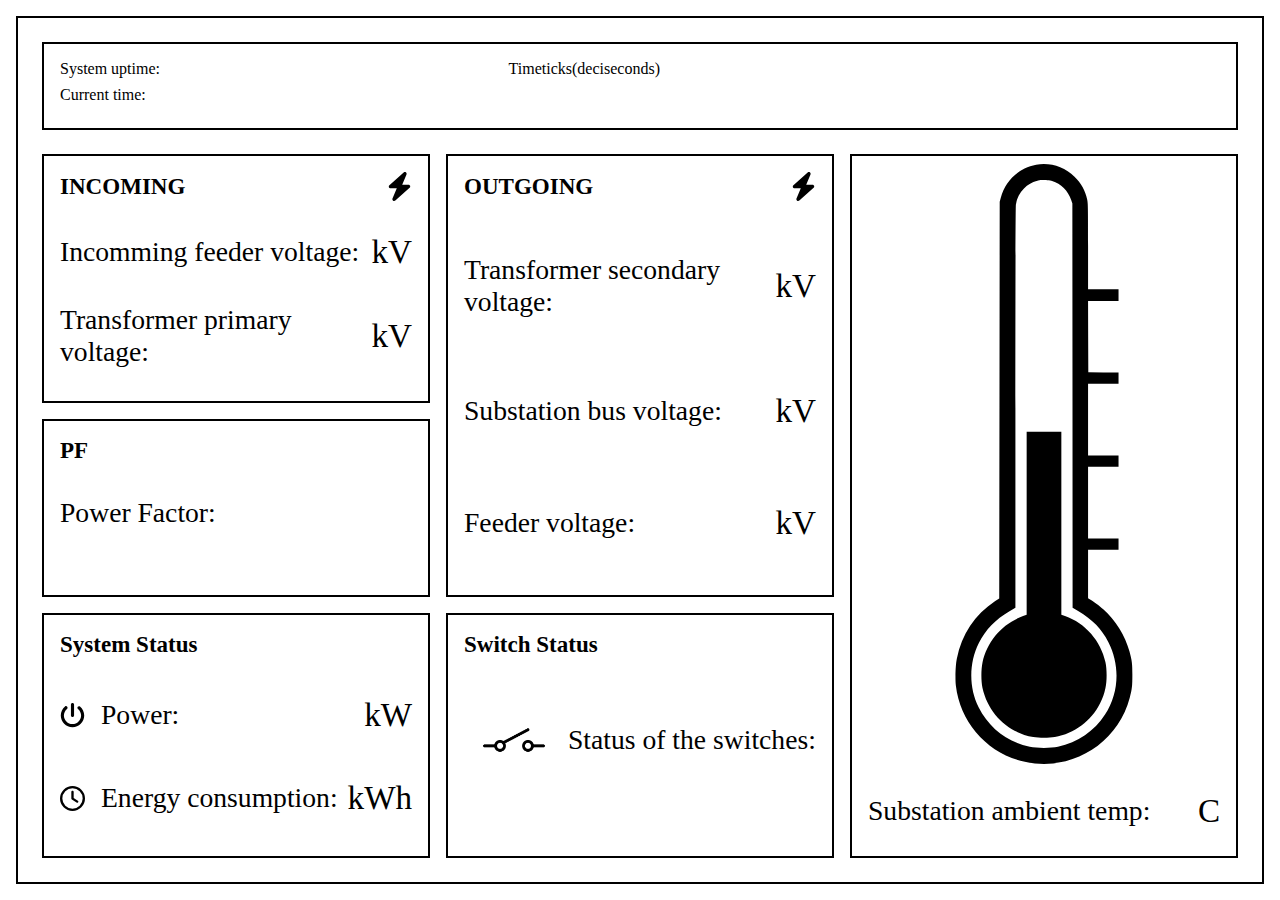
<file: honeypot/conpot/conpot/templates/PLC1/http/htdocs/index.html>
<!DOCTYPE html>
<html lang="en">

<head>
	<meta charset="UTF-8">
	<meta http-equiv="X-UA-Compatible" content="IE=edge">
	<meta name="viewport" content="width=device-width, initial-scale=1.0">
	<title>Overview -
		<condata source="databus" key="SystemDescription" />
	</title>
	<meta http-equiv="refresh" content="5" />
	<style>
		* {
			margin: 0;
			padding: 0;
			box-sizing: border-box
		}

		.app {
			height: 100vh;
			display: flex;
			flex-direction: column
		}

		.container {
			margin: 16px;
			position: relative;
			height: 100%;
			display: grid;
			grid-template-rows: auto 1fr;
			gap: 24px;
			padding: 24px;
			border: #000 2px solid
		}

		.system-info {
			height: 100%;
			border: #000 2px solid;
			padding: 16px
		}

		.system-info-details {
			width: 100%;
			max-width: 600px
		}

		.system-info-details .right {
			display: block
		}

		.info-collection {
			display: flex;
			flex-direction: row;
			margin-bottom: 8px
		}

		.info-items {
			display: inline-block
		}

		.info-items.right,
		.monitor-info-item .right {
			margin-left: auto
		}

		.system-monitor {
			display: grid;
			grid-template-columns: 1fr 1fr 1fr;
			gap: 16px;
			height: 100%
		}

		.monitor-item {
			display: grid;
			grid-template-rows: auto 1fr;
			border: #000 2px solid;
			padding: 8px
		}

		.monitor-item * {
			font-size: larger
		}

		.monitor-item.temp-meter {
			grid-column: 3;
			grid-row: 1 / 4
		}

		.monitor-item.out-volt-meter {
			grid-column: 2;
			grid-row: 1 / 3
		}

		.description {
			display: flex;
			margin: 8px
		}

		.description .description-text {
			align-self: center;
			font-weight: 700
		}

		.description .description-icon {
			margin-left: auto;
			width: 25px
		}

		.monitor-info {
			position: relative;
			display: grid;
			grid-template-rows: auto auto;
			margin: 8px
		}

		.monitor-info-item {
			display: flex;
			flex-direction: row;
			align-items: center
		}

		.monitor-info-item .monitor-info-item-icon {
			width: 25px;
			margin-right: 16px
		}

		.monitor-info-item-icon.large {
			width: 100px;
			margin-right: 4px
		}

		.temp-icon {
			margin-bottom: 16px
		}

		.temp-icon .icon {
			max-width: 300px;
			width: 100%;
			display: block;
			margin: 0 auto
		}
	</style>
</head>

<body>
	<div class="app">
		<div class="container">
			<div class="system-info">
				<div class="system-info-details">
					<div class="info-collection">
						<span class="info-items">System uptime:</span>
						<span class="info-items right">
							<condata source="databus" key="Uptime" />
							Timeticks(deciseconds)
						</span>
					</div>
					<div class="info-collection">
						<span class="info-items">Current time:</span>
						<span class="info-items right">
							<condata source="eval" key="time.strftime('%H:%M:%S', time.localtime())" />
						</span>
					</div>
				</div>
			</div>
			<div class="system-monitor">
				<div class="monitor-item">
					<div class="description">
						<span class="description-text">INCOMING</span>
						<img class="description-icon"
							src="data:image/svg+xml;base64, [base64]"
							alt="voltage icon">
					</div>
					<div class="monitor-info">
						<div class="monitor-info-item">
							<div class="left">Incomming feeder voltage:</div>
							<div class="right">
								<condata source="databus" key="IncomingFeederVoltage" />
								kV
							</div>
						</div>
						<div class="monitor-info-item">
							<div class="left">Transformer primary voltage:</div>
							<div class="right">
								<condata source="databus" key="TransformerPrimaryVoltage" />
								kV
							</div>
						</div>
					</div>
				</div>
				<div class="monitor-item out-volt-meter">
					<div class="description">
						<span class="description-text">OUTGOING</span>
						<img class="description-icon"
							src="data:image/svg+xml;base64, [base64]"
							alt="voltage icon">
					</div>
					<div class="monitor-info">
						<div class="monitor-info-item">
							<div class="left">Transformer secondary voltage:</div>
							<div class="right">
								<condata source="databus" key="TransformerSecondaryVoltage" />
								kV
							</div>
						</div>
						<div class="monitor-info-item">
							<div class="left">Substation bus voltage:</div>
							<div class="right">
								<condata source="databus" key="SubstationBusVoltage" />
								kV
							</div>
						</div>
						<div class="monitor-info-item">
							<div class="left">Feeder voltage:</div>
							<div class="right">
								<condata source="databus" key="FeederVoltage" />
								kV
							</div>
						</div>
					</div>
				</div>
				<div class="monitor-item temp-meter">
					<div class="temp-icon">
						<img class="icon"
							src="data:image/svg+xml;base64, PD94bWwgdmVyc2lvbj0iMS4wIiBzdGFuZGFsb25lPSJubyI/[base64]"
							alt="voltage icon">
					</div>
					<div class="monitor-info">
						<div class="monitor-info-item">
							<div class="left">Substation ambient temp:</div>
							<div class="right">
								<condata source="databus" key="SubstationAmbientTemp" />
								C
							</div>
						</div>
					</div>
				</div>
				<div class="monitor-item">
					<div class="description">
						<span class="description-text">PF</span>
					</div>
					<div class="monitor-info">
						<div class="monitor-info-item">
							<div class="left">Power Factor:</div>
							<div class="right">
								<condata source="databus" key="PowerFactor" />
							</div>
						</div>
					</div>
				</div>
				<div class="monitor-item">
					<div class="description">
						<span class="description-text">System Status</span>
					</div>
					<div class="monitor-info">
						<div class="monitor-info-item">
							<img class="monitor-info-item-icon"
								src="data:image/svg+xml;base64, [base64]" />
							<div class="left">Power:</div>
							<div class="right">
								<condata source="databus" key="Power" />
								kW
							</div>
						</div>
						<div class="monitor-info-item">
							<img class="monitor-info-item-icon"
								src="data:image/svg+xml;base64, [base64]" />
							<div class="left">Energy consumption:</div>
							<div class="right">
								<condata source="databus" key="EnergyConsumption" />
								kWh
							</div>
						</div>
					</div>
				</div>
				<div class="monitor-item">
					<div class="description">
						<span class="description-text">Switch Status</span>
					</div>
					<div class="monitor-info">
						<div class="monitor-info-item">
							<img class="monitor-info-item-icon large"
								src="data:image/png;base64, iVBORw0KGgoAAAANSUhEUgAAAvAAAALwCAYAAADxpkF6AAAABmJLR0QA/wD/AP+gvaeTAAAcq0lEQVR4nO3de/BtZ1nY8W/OSQIJJIEAISBIuCUEg9cKEaJoiaCgqFXQmTrYVmvtdBxGrdaqM7WOiGKBpjpatYOKIpTqlFYdrFzLJVwUhUi4BJJ4SYCEhCTccj0n/WOdYw94cvK77HXZv/[base64]/8AF1cuqz1R3fl7cXr2lek51z7kGCAAA1PnV6/uHRftdxRXV180yUgAA2GBfWv1xWy/cj4wD1Q9OP2QAANg8j65e3lCE76R4PxwHq3898dgBAGBjPKT6tYbn2XdTuB8Zt1bnTZkEAADsdfevXtiwi8yqCvcj4+LpUgEAgL3r3tW/q25snML9yHj8RDkBAMCec8/qh6uPN37hfjh+bZLMAABgD9lXPathm8epCvfD8Z4J8gMAgD1hX/Wd1QebvnA/HLdVx4+dKAAArLsLq3c1X+F+ZJw4cq4AALC2vrp6c/MX7YfjYLV/1IwBAGANnVe9svkL9s+PD42ZNAAArJuzq1c03Omeu1g/WvzeeKkDAMD6GKN76hjxzLEmAAAA1sEDqhc1XvfUVcYVef4dAIANNWX31FXF00eZCQAAWLCTqh9p2u6pq4hfGWMyAABgqY6vntM83VN3Gy/PozMAAGyIfdV3VZc1fyG+3fhs9UOHcgAAgD3vGdW7m78Q324crH6/evTqpwQAAJbnq6o3NH8hvpN4TfWPVj8lAACwPEvtnrqVeHv1j1c/JQAAsDznVC+tDjR/Ib7duLR6VnXcymcFAAAWZl26px4t/rr6/[base64]/YT/0m5u/EN9uXJPuqQAAbIjD3VNvav5CfLtxuHvqSSufFQAAWJjD3VOvaf5CfLuheyoAABvjhIbC/armL8S3G7qnAgCwMXRPBQCANXFh9RfNX4hvNw53T33c6qcEAACWZ927p37FymcEAAAW6HGtd/fUr1v9lAAAwPI8pqFwP9j8hfh2473pngoAwIZY5+6pV6Z7KgAAG2Kdu6deVT033VMBANgAuqcCAMAauEe6pwIAwOId7p56dfMX4tsN3VMBANgY+1r/7qkPX/[base64]/UTzF+LbjU+leyoAABtC91QAAFgD69w99fbqpemeCgDAhtA9FQAA1sAF1ZuavxDfSeieCgDAxtA9FQAA1sC56Z4KAACLd7h76h3NX4hvNz5QPSfdUwEA2AC6pwIAwBrQPRUAANaA7qkAALAGDndP/[base64]/1odZ+Zx7JdN1UvrF5cfXrmsbBa+6tTD8W9DsWJDb8M3djQgOvjh/4FuEsKeOBI96i+rHrCoX8fWT28enB3/31xa3VV9TfVe6t3VX9Rvb86MNJ4P9+J1b+qfrL160J6c/XL1S9U1888Fnbv3OqJ1TmH4jHVI7r7R6EONnT/vbK6vPrL6h2H/r1trMECAOvlMQ2ParyloQhf9aMg11WvqP554xXV+6vvaSh65n70ZbtxW/WrDX8ksb7OrL63ellDAb7qdXJL9ebqxxr+IAAANsyDqp9o2NlkymL1jurV1Xc3PD6wW8dV/6S6dOI8VhEHqt9t+JWD9XTP6jurP254nGzK9fP+hnP4zNGzBABm9bXVHzTc9Z27gL2h4XGRh+wwl6+v3rmAPHYS/7t63A7zZn4Prl7U8Nz63Gvptur309QLAPacJ1dvbP5i464KkN9s2KN9K86vXreAce8k3lB91RbzZHnOqi5qeGl77rV0tHhL9ZSxkgcApnFu9ZrmLyy2EjdXL2jY+vFozqtetYBx7iT+rHrqXeTF8p3asCvQ1I/J7DT+tOHdFgBgjZzcsP/5OjYu+lhDx9HD1rl76vurZ2XHr3X2zQ3NtOZeS9uN2xp+Lbj36qcEAFi186srmr+A2G28qvqVlvG8/nbjrxt23dl/7I+KBTuz+pPmX0u7jcsbtoUFABbouIbmRWNsBSm2Frqn7g1f2zhbQc4Vtzf8IrdvdVMEAOzWaQ3bM85dKGxq3Fj9VB5XWHf7qv/YsMXn3GtqjHh1w/P8AMDMHtLQpXHu4mAT4zMNzxmfcbefEkt3YkPDsbnX1Njx3uphK5ozAGAHvqLhpc+5i4JNi9sans/XPXVvOKV6bfOvq6nio9WXrWTmAIBt+dLquuYvBjYpDlSvrB61hc+H9XD/6s+bf21NHdc3fIcAABP5khTvU8drctdyrzm5urj519ZccUPDr3gAwMge0bDbydwX/02J1zdszcnecmJDw6O519fccW318F3OJQBwDKdWf9X8F/1NiEsamjCx9+xrM15Y3Wpc2rCTFQCwYsfnjuEU8b7q29M9dS/7ieZfZ0uLP0njMQBYuZ9p/ov8Xo6/rb6/4Q8l9q6vbmhsNPd6W2L8h13MKwDweZ5U3dH8F/i9GLqnbo7Tq79p/jW31Li9euKOZxcA+HunVlc2/8V9r8UN1U9W99r6R8Ga+5/Nv+6WHlekWysA7NpFzX9R30uhe+pm+sbmX3vrEi/e4RwDE/GSFizblzQ0mVnCc9l/13B37rqGIviEhrvXD6zOru4739C25Lbqv1U/29CJks1xcsNOK2fNPI4afvm5rLqm4Ty6rbp3Q0OpR1QPnW9of++O6ssbdrwCALbhuOrNzXcX7sPVL1RPa2g1f3e+oPru6reqm2Yc9+fHgeqlDcURm+l5zbf+bmo4J7674Ry5O6dU39Bw7l0+47jfmJt8ALBtz2yeYvf3qwva3cX7pOqfVu+eIYcj41XVebvIg/V3ZvXZpl9772ko2k/axdiPazgX/6Dh3Jw6h2fsYuwAsJH+rGkv1q+uHrviHI6rvrXh0Zspc/lQ9YQV58J6ekHTrr0rqm9r9XevH9uwV/uUubx9xTkAwJ425Qt31zd+x9GTGh4JODhhTru588necHr1yaZZcwcb1vjY6+7ZDet7qu+Hp42cDwDsGa9vujtsXzhRTjU82ztV8fG9E+XEcv100/3B+A3TpFTVw6p3jJDH0eK1E+UEAGvtkU1zp/qPGnbnmNq5TdNM591TJcQi7WvYOWnsdfaR6osnyulIJzecw2Pnd7B61EQ5AcDa+vnGvyi/qmEbyLk8rGmKqwumSojFeWrjr6+rmndryhOq/9X4ef7cVAkBwDraX32scS/Gb2oZz4d/UfWJxs31JZNlw9L8buOurU80rOG5nVS9pXFz/UjDdxMAcBRf3bgX4o9VD5osm7v3TY37uNC1DY9SsFlOaWiSNNa6Olh9y2TZ3L0HNf4f/k+cLBsAWDNjPj5zsLpwulS27Jcat/A4f7pUWIhvadw19UvTpbJlYz8y9PzpUgGA9XJp412Af2fCPLbjlIZnicfK+2enS4WFuKjx1tNHq9OmS2Vbfq/x8n7vhHkAd0ObZMZydkMDnwsa2offZ97hrI1HjHTcmxt2t/noSMffredUvz3SsS+pvmSkY7NMl1SPG+nY31O9dKRj79aDqw833jsuV4x03L3mxurq6s0NGwZ8aN7hANy9x1SvbNyfcsX246JjfWgLsL+6rHFyP1idOl0qzOwBjfdexeXV8dOlsiNjP5Imth+vaZ6tRgG25PuqW5v/y1J8bhxo3q3uturfNN4cPGnCPJjXMxpvHf3ghHns1FkN5/zc3zvic+PW6l/c9ccGMI+fav4vSHH0eP0xPrcluV/j/QH4AxPmwbx+pHHW0K0Na3QdvKH5v3fE0eMnjvG5wZbZXo1VeHb1M3MPgrv08rkHsEXXN/zUPIaxnodmec4Z6bivaVij6+AVcw+Au/Sz1bfPPQjWnwKe3bpv9at5IXrJXjf3ALbhtSMd1/Onm+MxIx13nc6jdRrrpjmu+o2GayfsmAKe3fqx6vS5B8Fduqr12jniTSMd92EjHZfleeRIxx1rbY7hww27oLBM963+7dyDYL0p4NmNfQ1bqrFcl849gG16f8MOIqt2Rn4l2hRj3Nk82LA218n75h4Ax/TP8p3ELijg2Y3HN7TwZrkum3sA23Rz9XcjHPceDQ2j2Nv2N84e6FdVnx3huGP64NwD4JgeXH3l3INgfSng2Q0vBi7fdXMPYAfGGvNYzW1YjrH+SPv4SMcd0zqe+5vmvLkHwPpSwLMb7r4v36fmHsAOfHKk495zpOOyHPce6bifHum4Y1rHc3/TfMHcA2B9KeDZDc/vLd+dcw9gB8Z4Br7Wcy7YnrG+k9Zx7Yx1HrE6ajB2zOJhNz4y9wC4W+v43PepIx13rDv7LMdYd8rHurM/[base64]/2muan6ubkHwXpTwLNb11U/NPcgOKavm3sA2/CUkY6rqc3m+MBIxx1rbY7hwrkHwDE9N/v0s0sKeFbhJdUL5x4Ed+k75x7AFp1WPW2kYyvgN8dYn/XTGtboOnj23APgLv1i9dtzDwLgSD/a8BLZnWJRcUdD2+6l+77Gm4NvnjAP5vXMxltH/3LCPHbqwfkeXmLcUf3wMT43gFmdX72p+b8sxefGLxzrQ1uAfdWljZP7werM6VJhZg9q+MzHWEvva/m/XL+g+b9vxOfGG6vHH+Mzg23TSZOxnF99a3VB9dCGAurEWUe02T5VPby6fu6B3IVnVa8c6diXVueNdGyW6X2NtwvLs6v/MdKxd+v+1ZWN13jqhpGOu9fcVF1Vvbl6VfXOeYcDwNgua7y7QP91wjy246SGXWLGyvu/TJcKC/HLjbee/qa613SpbMtvNF7eH54wDwBYKy9uvAvwgeqJ06WyZc9vvJzvbPgliM3y7Y27pp4/XSpbdkHDOT5Wzi+eLhUAWC9PadzC46+r06dKZgsubNyi47PVqZNlw1Lcp6H77ljr6kDL2qrxfg2/DIz53bFO29ECwKROaHhOfcwL8asP/f/M7RHVNY2b6ysmy4al+e+Nu7auaVjDczuh+j+Nm+vHW8Z3BgAs1kWNezG+s3pp8+6mcUb1oaOMa9XxjKkSYnG+qfHX14eqB06V0FHsq37nKONadbxoqoQAYF2d1/gX5DurlzXPXbWHNXTLHDu/a3LXcJMdX3208dfZ5dWjJsrpSCc2nMNTfFd80UQ5AcBae1vTXJhfWz1gopxqeIn26hHyOFos8UVDpjX2C9KH4+qmfUH8jOp1I+RxtHjLRDkBwNr7jqa5OB8uPsZ+Ie/46t9Xt0+U02ea99EGluGBDS8yT7Hmbm9Y48ePnNPXN90fwXdW3zZyPgCwZ+yr3tt0F+k7q99raLq1ak+uLpk4l4tGyIP1NMU7JUfGJQ1rftUeWr184lzek4aPALAt39W0F+s7q1urX68eu8ux76++sXrDDDncUj1kl+Nn73how7qeeh2+seEc2L/L8T+24ZycI4fv2OXYAWDj7K/e1fQX7cPx59WPV49va0XIvaunNzR8mfIn/s+PF25hrGyWFzXfery64Zx4esM5cnf2N5xzP95wDs417nc2705VwDH4aQyW7auqtzb/uXpzdVl1ZXVt9amGHV5Oqc6szmnYXWa3dxt36+rq3IbxwWGnNOx89OCZx3GgoeHSB6uPVZ+ubmsY3xnVw6uzq5PmGuAhBxu+e9458zgAYG29pPnuwq1bPGuHc8zeN8cjaesav77DOQYADnlA0+xnve7xJzudYDbGnzb/Ol16fKS6/04nGAD4/57a8LP23Bf3pca11RfseHbZFGfmj+FjxcGGZ/UBgBX5z81/gV9iHKietot5ZbN8Q8OamXvdLjF+cRfzCgAcxT2qi5v/Ir+0eN5uJpWN9HPNv26XFm+uTtzNpAIAR/fAhp1g5r7YLyX+qPE7X7L3HF/9cfOv36XE5XnuHQBGdV51U/Nf9OeOi6uTdzmXbK6T84vWndWN7b5xGwCwBU+qPtn8F/+54tLq9F3PIpvutOrdzb+e54pPV0/e9SwCAFv2NQ0X4LmLgKnjA9VDVzB/UPWQ6v3Nv66njk823AgAACb25OqG5i8Gpop35FldVu/+1dubf31PFZ9I8Q4As3p0dVnzFwVjx2sbWs7DGO7VZrzYekV17ormDADYhTOqtzV/cTBGHGzYA/+Elc0WHN0JDWttrzZNe2tDZ2cAYCGOr366vdWk5qbq2SucI9iKZ1bXN//6X1UcrC7KPu8AsFhPbW+0i7+4Omu1UwNbdlZ7Y5vJq6unrHZqAIAx3KfhjtsdzV9AbDduqJ5b7V/5rMD2HFc9p/p4858X240D1Uur+618VgCAUT2++rPmLya2Eger38wzuizPAxrW5ro8G//26itGmQkAYDIXttxC/kD1hyk4WL7zGu5q3978583R4j3Vsxp+OQAA9oDjqm+pXtcy7iTeUv1Wdc6IOcMYzmm4I39L859HB6vXVN+cwh0A9rSzq//U9C+7HmzYyu4HqtNHzxLGdd+GtfzWpv+j+CPVC6pHjZ4lALAo+6rzq+dXf9U4RcinGhrk/HCKDfauRzas8T+qPtk4f/xeUj2vekLDuQtsKD+3AUc6vaE4eEL1ZQ1FycOrk7f4v7+u+kD1wUP/Xly9s2E3HNgUx1dfWT2p4XGbc6rHtPUXtD9TXVldXv1lw0up76huXPlIgbWkgAe24oHVmdU9q1Oqe1e3VZ8+FDc2bP94w1wDhDVwn4Y/[base64]/wcvDICw9zFFFwAAAABJRU5ErkJggg==" />
							<div class="left">Status of the switches:</div>
							<div class="right">
								<condata source="databus" key="Switches" />
							</div>
						</div>
					</div>
				</div>
			</div>
		</div>
	</div>
</body>

</html>
</file>
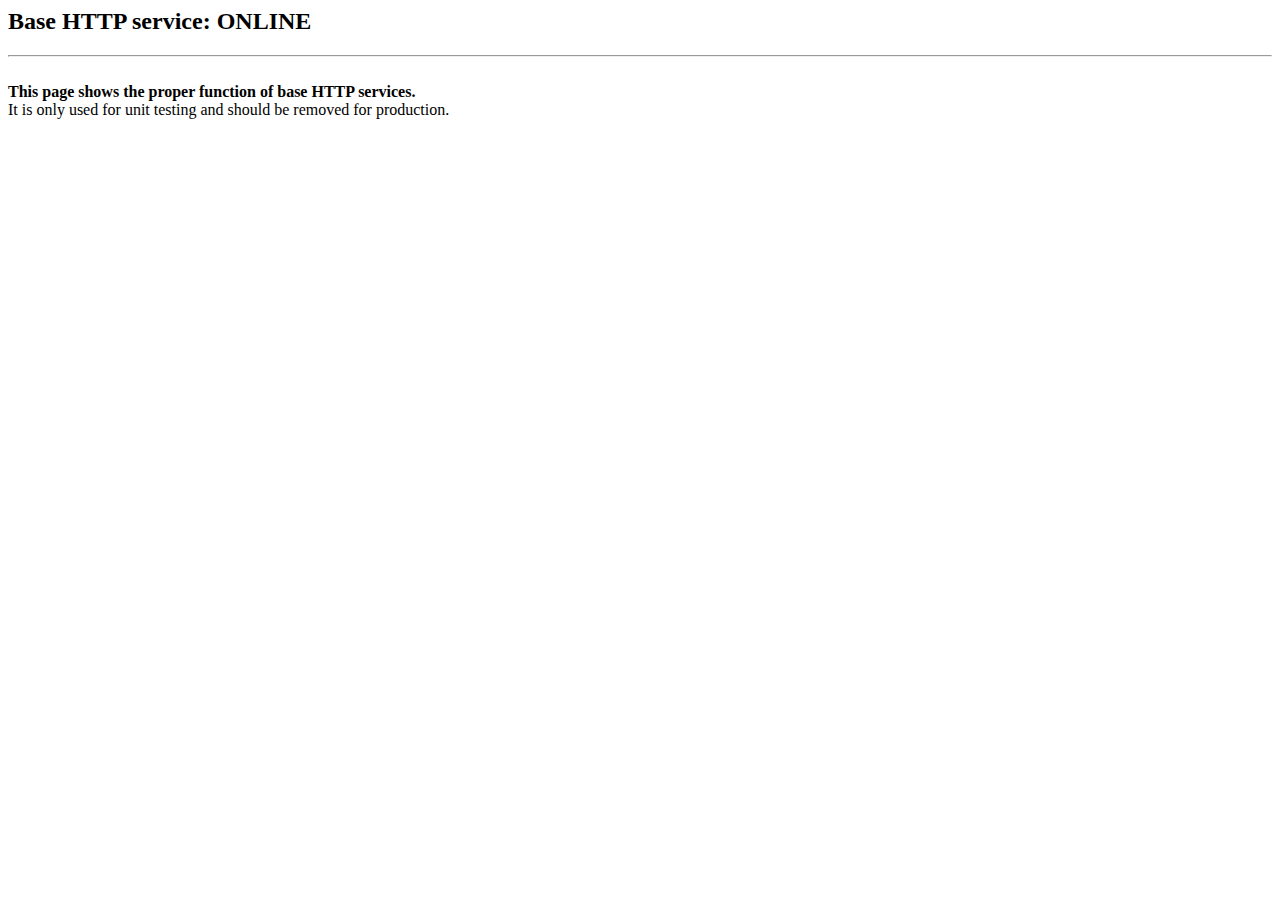
<file: conpot/conpot/templates/default/http/htdocs/tests/unittest_base.html>
<HTML>

    <HEAD>
        <TITLE>UnitTest - Base</TITLE>
    </HEAD>

    <BODY>

        <h2>Base HTTP service: ONLINE</h2>
        <hr>
        &nbsp;<br>
        <b>This page shows the proper function of base HTTP services.</b><br>
        It is only used for unit testing and should be removed for production.<br>
        &nbsp;<br>

    </BODY>

</HTML>
</file>
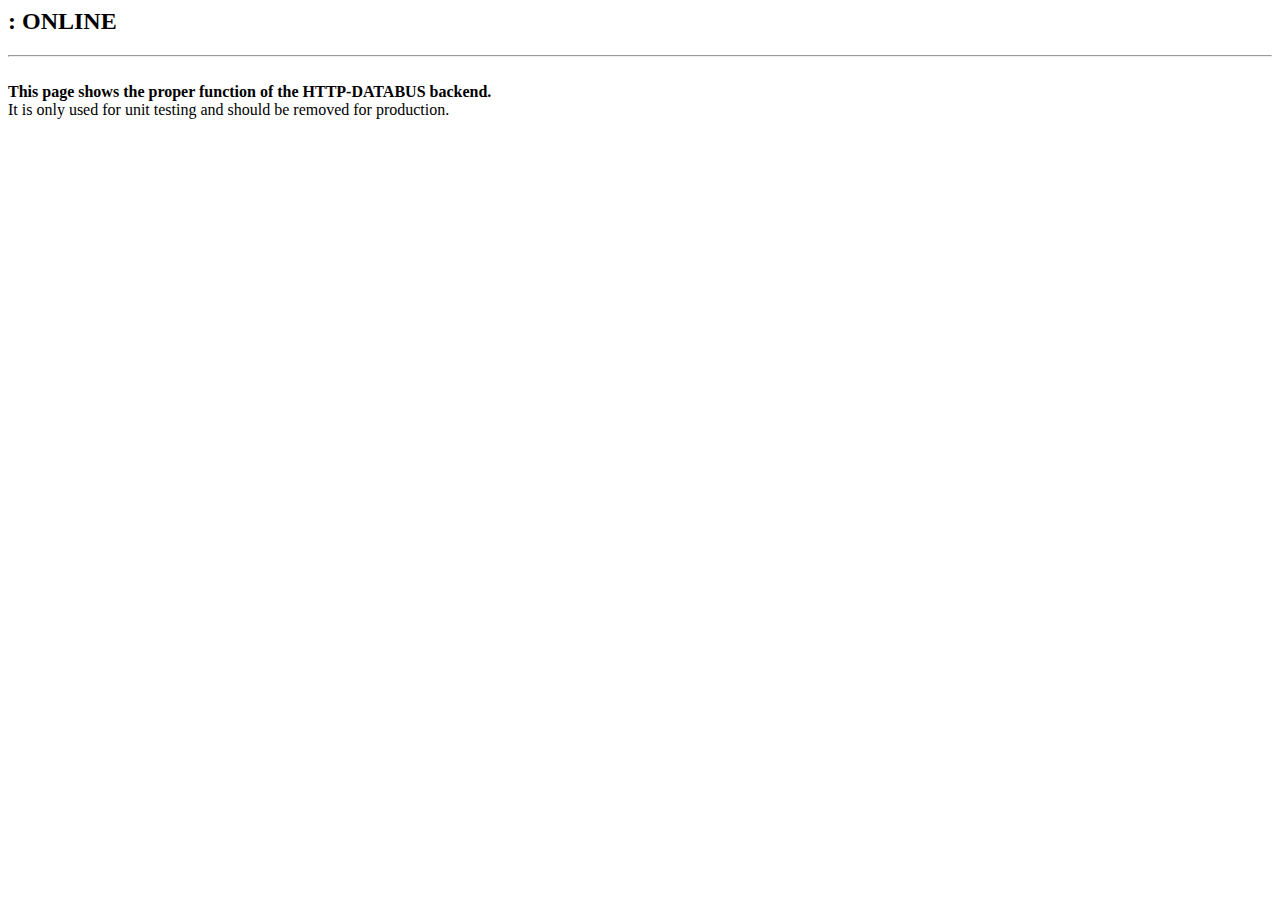
<file: conpot/conpot/templates/default/http/htdocs/tests/unittest_databus.html>
<HTML>

    <HEAD>
        <TITLE>UnitTest - DATABUS</TITLE>
    </HEAD>

    <BODY>

        <h2><condata source="databus" key="sysName" />: ONLINE</h2>
        <hr>
        &nbsp;<br>
        <b>This page shows the proper function of the HTTP-DATABUS backend.</b><br>
        It is only used for unit testing and should be removed for production.<br>
        &nbsp;<br>

    </BODY>

</HTML>
</file>
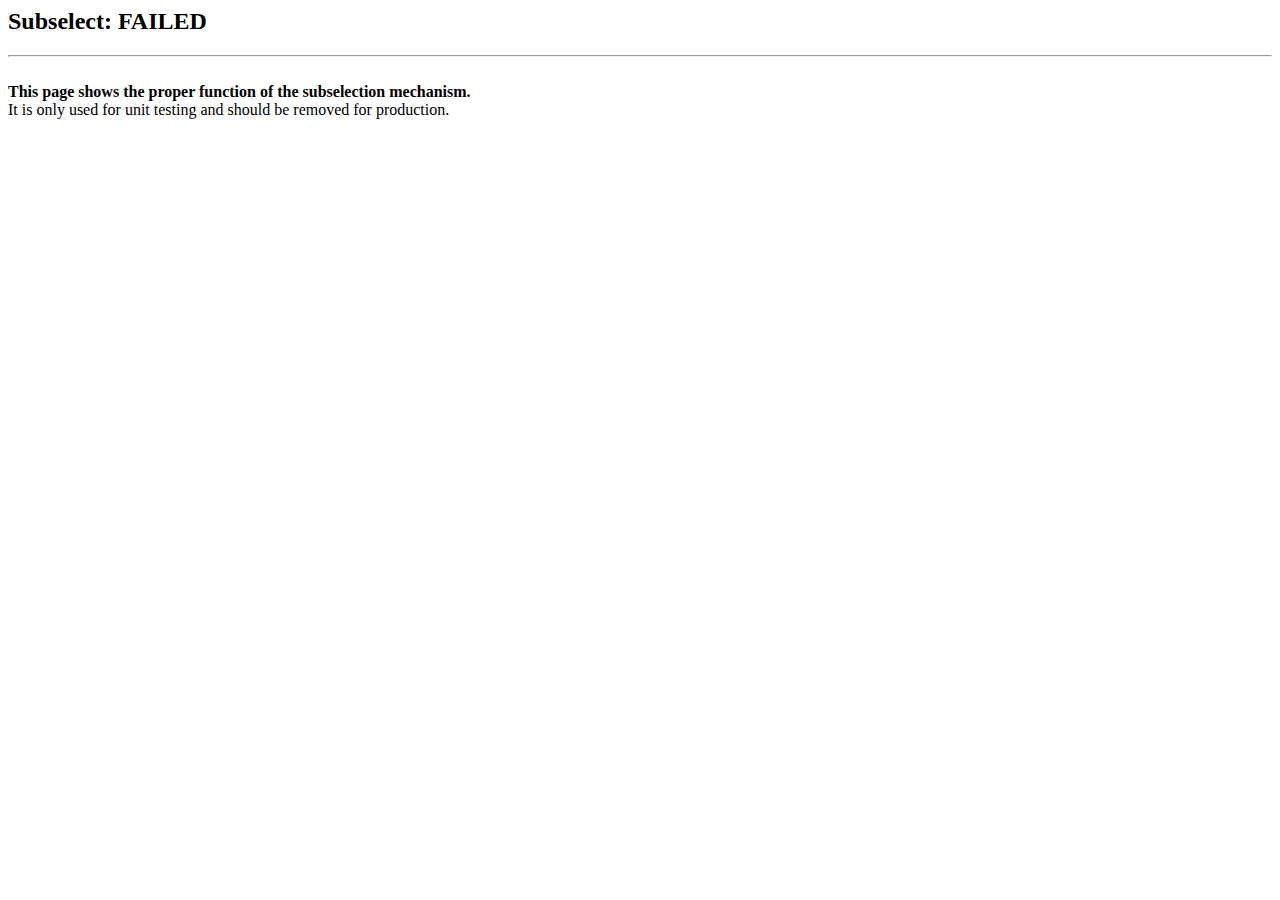
<file: conpot/conpot/templates/default/http/htdocs/tests/unittest_subselects.html>
<HTML>

    <HEAD>
        <TITLE>UnitTest - Subselects</TITLE>
    </HEAD>

    <BODY>

        <h2>Subselect: FAILED</h2>
        <hr>
        &nbsp;<br>
        <b>This page shows the proper function of the subselection mechanism.</b><br>
        It is only used for unit testing and should be removed for production.<br>
        &nbsp;<br>

    </BODY>

</HTML>
</file>
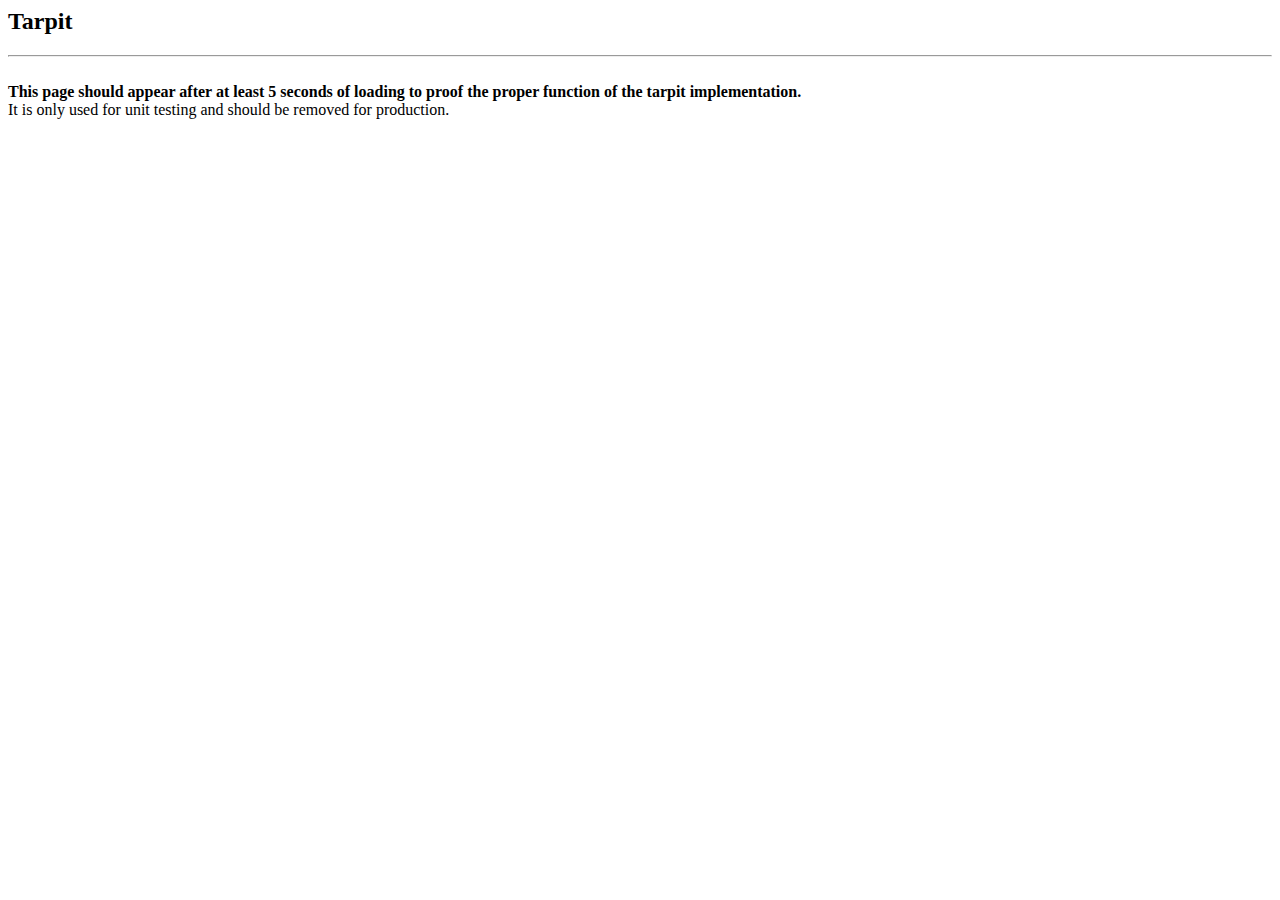
<file: conpot/conpot/templates/default/http/htdocs/tests/unittest_tarpit.html>
<HTML>

    <HEAD>
        <TITLE>UnitTest - Tarpit</TITLE>
    </HEAD>

    <BODY>

        <h2>Tarpit</h2>
        <hr>
        &nbsp;<br>
        <b>This page should appear after at least 5 seconds of loading to proof the
           proper function of the tarpit implementation.</b><br>
        It is only used for unit testing and should be removed for production.<br>
        &nbsp;<br>

    </BODY>

</HTML>
</file>
